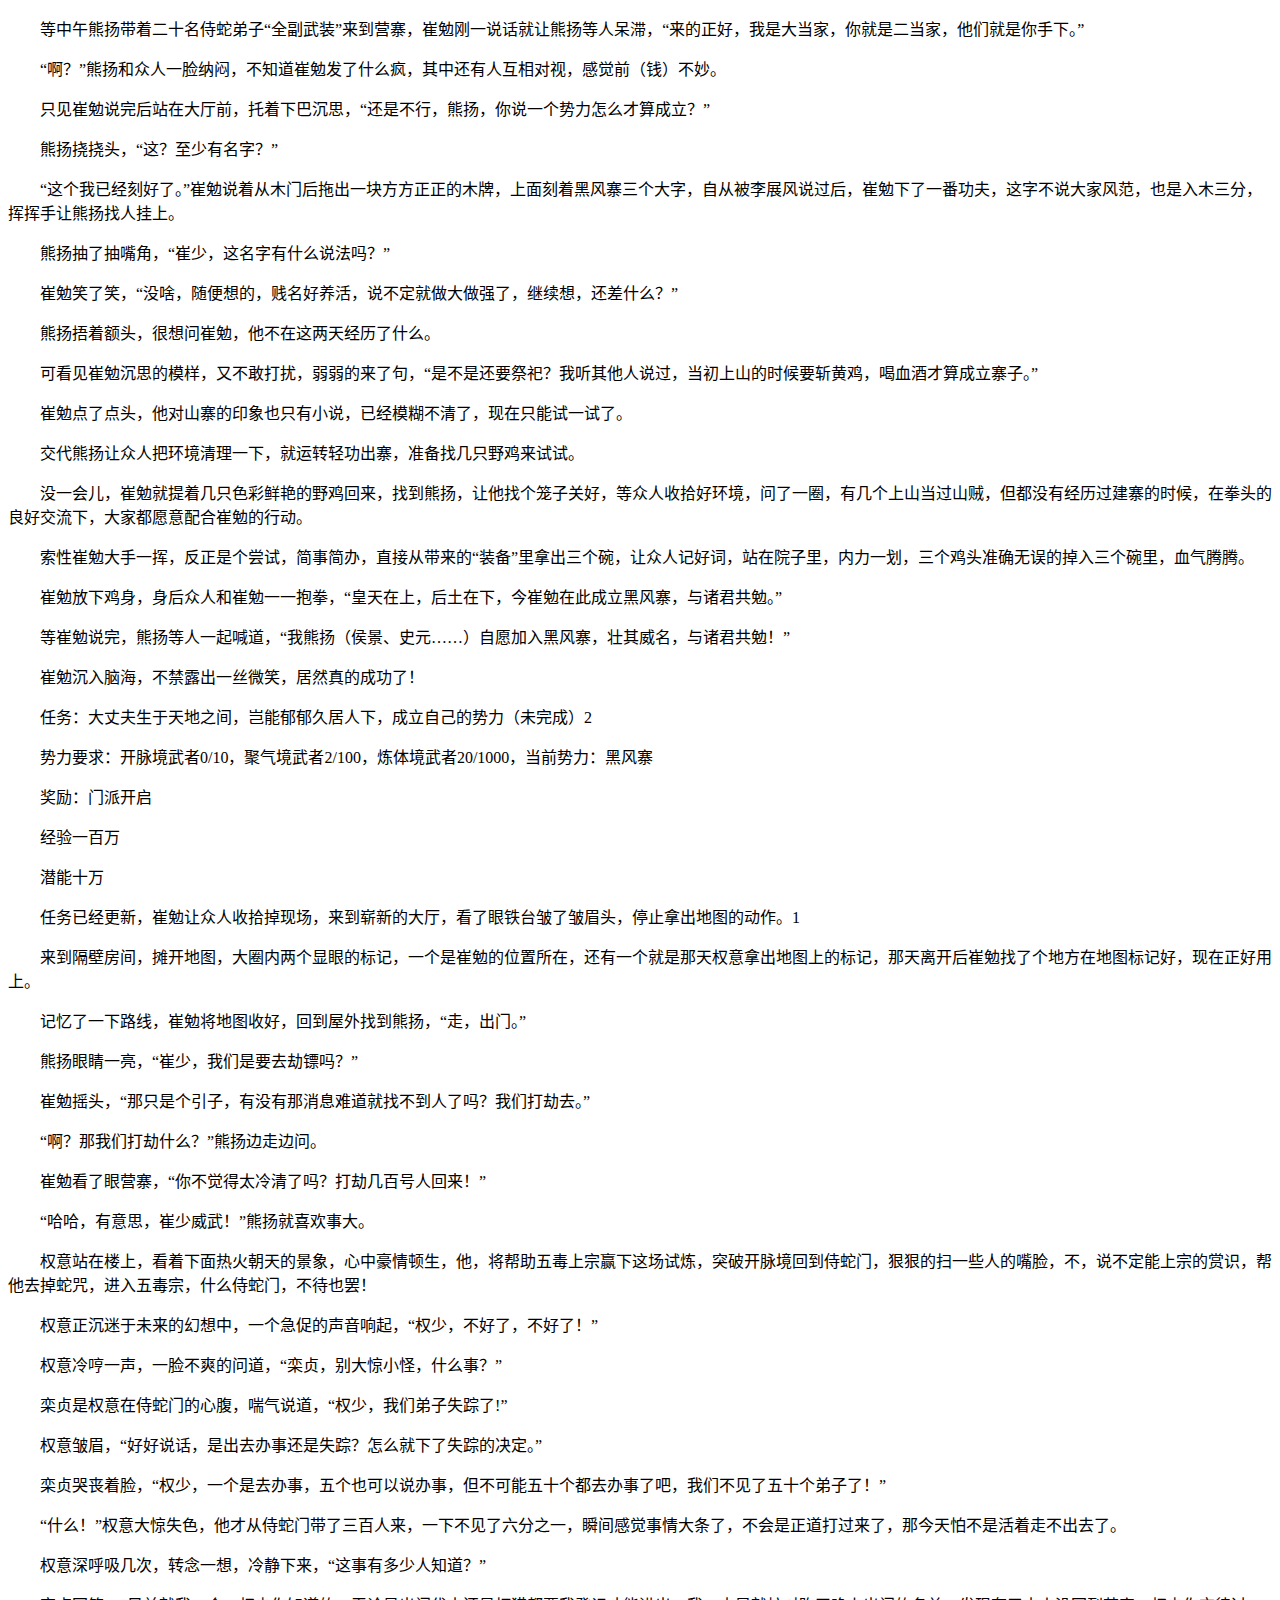
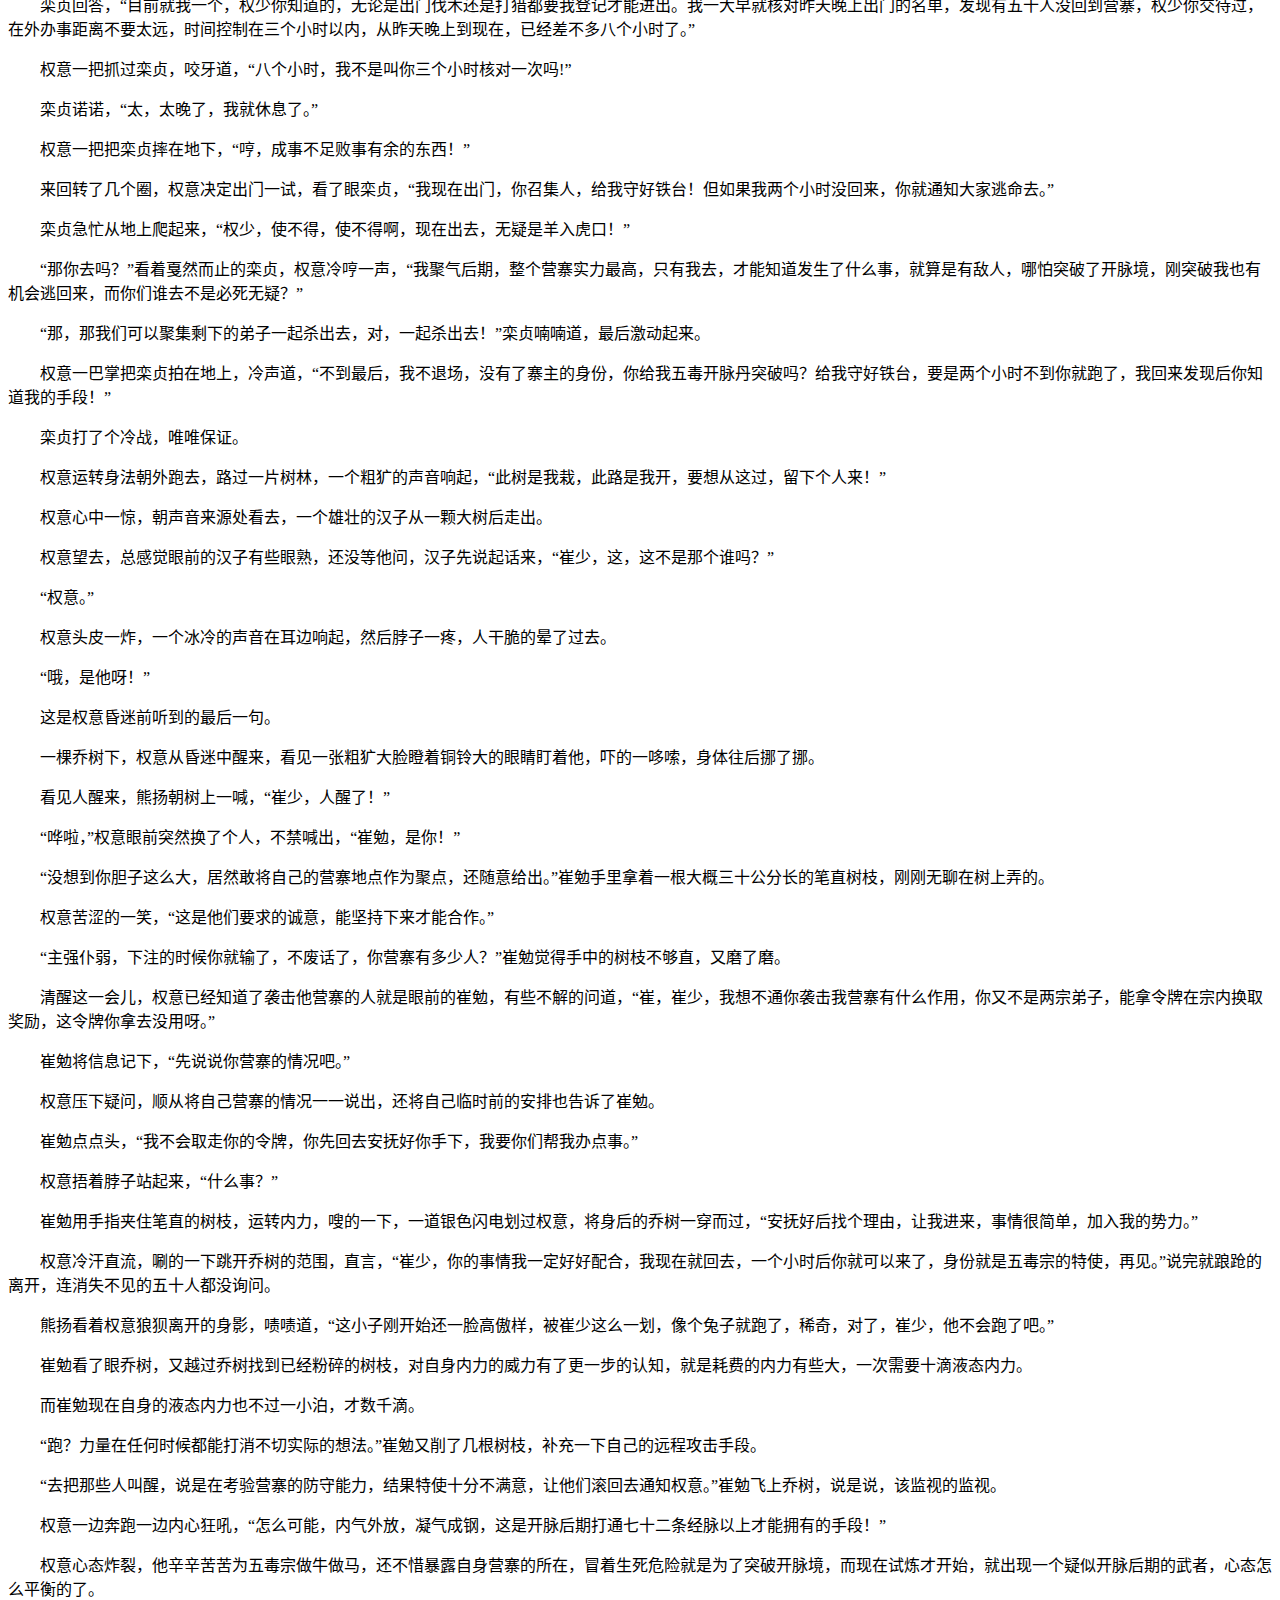
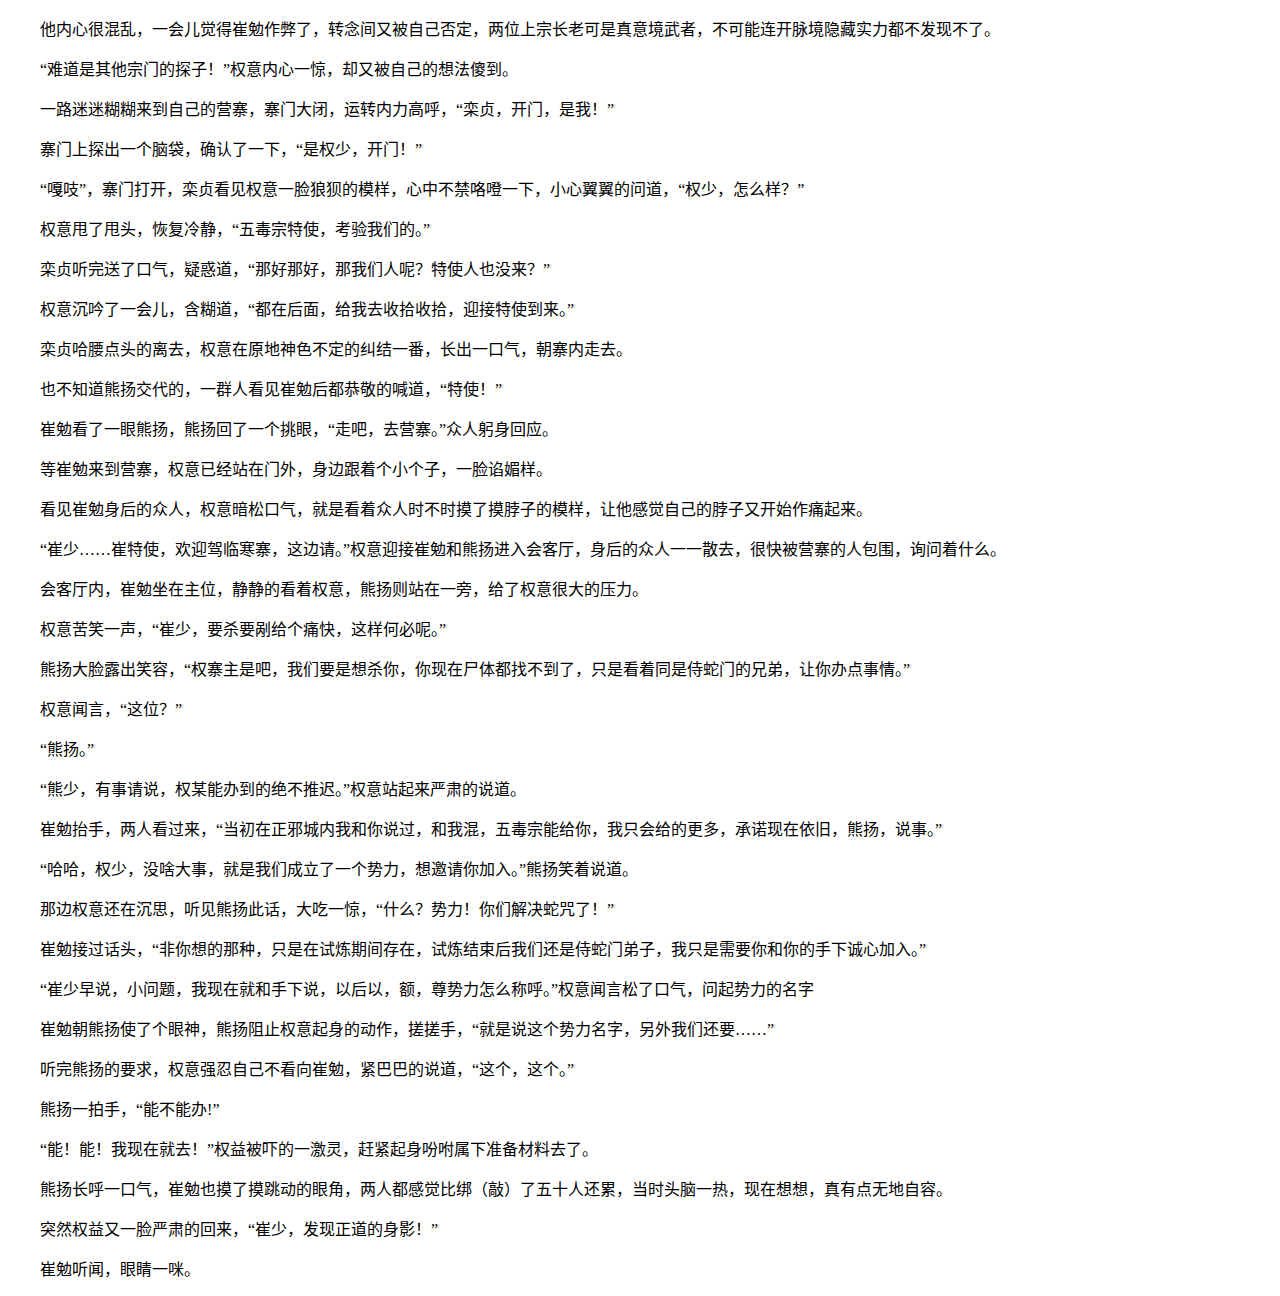
<file: index.html>
<!DOCTYPE html>
<html lang="zh-CN" dir="ltr"><head><meta http-equiv="Content-Type" content="text/html; charset=UTF-8">
    <title>随着利好政策的出台，房地产行业部分数据已有回暖迹象。</title>
    <meta name="keywords" content="随着利好政策的出台，房地产行业部分数据已有回暖迹象。">
    <meta name="description" content="随着利好政策的出台，房地产行业部分数据已有回暖迹象。">
    <meta name="apub:time" content="1/10/2023, 12:43:04 AM">
    <meta name="apub:from" content="sumeru-node">
    <meta http-equiv="X-UA-Compatible" content="IE=Edge">

  <body dt-pgid="pg_detail">
    <div class="qq_conent clearfix">
      <div class="LEFT">
        <div class="content clearfix">
          <!--内容-->
          <div class="content-article">
            <div class="read-content j_readContent" id="j_744222410">
                <p data-type="2"><span class="content-wrap">　　等中午熊扬带着二十名侍蛇弟子“全副武装”来到营寨，崔勉刚一说话就让熊扬等人呆滞，“来的正好，我是大当家，你就是二当家，他们就是你手下。”</span><span class="review-count hidden" data-segid="1"></span></p><p data-type="2"><span class="content-wrap">　　“啊？”熊扬和众人一脸纳闷，不知道崔勉发了什么疯，其中还有人互相对视，感觉前（钱）不妙。</span><span class="review-count hidden" data-segid="2"></span></p><p data-type="2"><span class="content-wrap">　　只见崔勉说完后站在大厅前，托着下巴沉思，“还是不行，熊扬，你说一个势力怎么才算成立？”</span><span class="review-count hidden" data-segid="3"></span></p><p data-type="2"><span class="content-wrap">　　熊扬挠挠头，“这？至少有名字？”</span><span class="review-count hidden" data-segid="4"></span></p><p data-type="2"><span class="content-wrap">　　“这个我已经刻好了。”崔勉说着从木门后拖出一块方方正正的木牌，上面刻着黑风寨三个大字，自从被李展风说过后，崔勉下了一番功夫，这字不说大家风范，也是入木三分，挥挥手让熊扬找人挂上。</span><span class="review-count hidden" data-segid="5"></span></p><p data-type="2"><span class="content-wrap">　　熊扬抽了抽嘴角，“崔少，这名字有什么说法吗？”</span><span class="review-count hidden" data-segid="6"></span></p><p data-type="2"><span class="content-wrap">　　崔勉笑了笑，“没啥，随便想的，贱名好养活，说不定就做大做强了，继续想，还差什么？”</span><span class="review-count hidden" data-segid="7"></span></p><p data-type="2"><span class="content-wrap">　　熊扬捂着额头，很想问崔勉，他不在这两天经历了什么。</span><span class="review-count hidden" data-segid="8"></span></p><p data-type="2"><span class="content-wrap">　　可看见崔勉沉思的模样，又不敢打扰，弱弱的来了句，“是不是还要祭祀？我听其他人说过，当初上山的时候要斩黄鸡，喝血酒才算成立寨子。”</span><span class="review-count hidden" data-segid="9"></span></p><p data-type="2"><span class="content-wrap">　　崔勉点了点头，他对山寨的印象也只有小说，已经模糊不清了，现在只能试一试了。</span><span class="review-count hidden" data-segid="10"></span></p><p data-type="2"><span class="content-wrap">　　交代熊扬让众人把环境清理一下，就运转轻功出寨，准备找几只野鸡来试试。</span><span class="review-count hidden" data-segid="11"></span></p><p data-type="2"><span class="content-wrap">　　没一会儿，崔勉就提着几只色彩鲜艳的野鸡回来，找到熊扬，让他找个笼子关好，等众人收拾好环境，问了一圈，有几个上山当过山贼，但都没有经历过建寨的时候，在拳头的良好交流下，大家都愿意配合崔勉的行动。</span><span class="review-count hidden" data-segid="12"></span></p><p data-type="2"><span class="content-wrap">　　索性崔勉大手一挥，反正是个尝试，简事简办，直接从带来的“装备”里拿出三个碗，让众人记好词，站在院子里，内力一划，三个鸡头准确无误的掉入三个碗里，血气腾腾。</span><span class="review-count hidden" data-segid="13"></span></p><p data-type="2"><span class="content-wrap">　　崔勉放下鸡身，身后众人和崔勉一一抱拳，“皇天在上，后土在下，今崔勉在此成立黑风寨，与诸君共勉。”</span><span class="review-count hidden" data-segid="14"></span></p><p data-type="2"><span class="content-wrap">　　等崔勉说完，熊扬等人一起喊道，“我熊扬（侯景、史元……）自愿加入黑风寨，壮其威名，与诸君共勉！”</span><span class="review-count hidden" data-segid="15"></span></p><p data-type="2"><span class="content-wrap">　　崔勉沉入脑海，不禁露出一丝微笑，居然真的成功了！</span><span class="review-count hidden" data-segid="16"></span></p><p data-type="2"><span class="content-wrap">　　任务：大丈夫生于天地之间，岂能郁郁久居人下，成立自己的势力（未完成）</span><span class="review-count" data-segid="17">2<i><cite></cite></i></span></p><p data-type="2"><span class="content-wrap">　　势力要求：开脉境武者0/10，聚气境武者2/100，炼体境武者20/1000，当前势力：黑风寨</span><span class="review-count hidden" data-segid="18"></span></p><p data-type="2"><span class="content-wrap">　　奖励：门派开启</span><span class="review-count hidden" data-segid="19"></span></p><p data-type="2"><span class="content-wrap">　　经验一百万</span><span class="review-count hidden" data-segid="20"></span></p><p data-type="2"><span class="content-wrap">　　潜能十万</span><span class="review-count hidden" data-segid="21"></span></p><p data-type="2"><span class="content-wrap">　　任务已经更新，崔勉让众人收拾掉现场，来到崭新的大厅，看了眼铁台皱了皱眉头，停止拿出地图的动作。</span><span class="review-count" data-segid="22">1<i><cite></cite></i></span></p><p data-type="2"><span class="content-wrap">　　来到隔壁房间，摊开地图，大圈内两个显眼的标记，一个是崔勉的位置所在，还有一个就是那天权意拿出地图上的标记，那天离开后崔勉找了个地方在地图标记好，现在正好用上。</span><span class="review-count hidden" data-segid="23"></span></p><p data-type="2"><span class="content-wrap">　　记忆了一下路线，崔勉将地图收好，回到屋外找到熊扬，“走，出门。”</span><span class="review-count hidden" data-segid="24"></span></p><p data-type="2"><span class="content-wrap">　　熊扬眼睛一亮，“崔少，我们是要去劫镖吗？”</span><span class="review-count hidden" data-segid="25"></span></p><p data-type="2"><span class="content-wrap">　　崔勉摇头，“那只是个引子，有没有那消息难道就找不到人了吗？我们打劫去。”</span><span class="review-count hidden" data-segid="26"></span></p><p data-type="2"><span class="content-wrap">　　“啊？那我们打劫什么？”熊扬边走边问。</span><span class="review-count hidden" data-segid="27"></span></p><p data-type="2"><span class="content-wrap">　　崔勉看了眼营寨，“你不觉得太冷清了吗？打劫几百号人回来！”</span><span class="review-count hidden" data-segid="28"></span></p><p data-type="2"><span class="content-wrap">　　“哈哈，有意思，崔少威武！”熊扬就喜欢事大。</span><span class="review-count hidden" data-segid="29"></span></p><p data-type="2"><span class="content-wrap">　　权意站在楼上，看着下面热火朝天的景象，心中豪情顿生，他，将帮助五毒上宗赢下这场试炼，突破开脉境回到侍蛇门，狠狠的扫一些人的嘴脸，不，说不定能上宗的赏识，帮他去掉蛇咒，进入五毒宗，什么侍蛇门，不待也罢！</span><span class="review-count hidden" data-segid="30"></span></p><p data-type="2"><span class="content-wrap">　　权意正沉迷于未来的幻想中，一个急促的声音响起，“权少，不好了，不好了！”</span><span class="review-count hidden" data-segid="31"></span></p><p data-type="2"><span class="content-wrap">　　权意冷哼一声，一脸不爽的问道，“栾贞，别大惊小怪，什么事？”</span><span class="review-count hidden" data-segid="32"></span></p><p data-type="2"><span class="content-wrap">　　栾贞是权意在侍蛇门的心腹，喘气说道，“权少，我们弟子失踪了!”</span><span class="review-count hidden" data-segid="33"></span></p><p data-type="2"><span class="content-wrap">　　权意皱眉，“好好说话，是出去办事还是失踪？怎么就下了失踪的决定。”</span><span class="review-count hidden" data-segid="34"></span></p><p data-type="2"><span class="content-wrap">　　栾贞哭丧着脸，“权少，一个是去办事，五个也可以说办事，但不可能五十个都去办事了吧，我们不见了五十个弟子了！”</span><span class="review-count hidden" data-segid="35"></span></p><p data-type="2"><span class="content-wrap">　　“什么！”权意大惊失色，他才从侍蛇门带了三百人来，一下不见了六分之一，瞬间感觉事情大条了，不会是正道打过来了，那今天怕不是活着走不出去了。</span><span class="review-count hidden" data-segid="36"></span></p><p data-type="2"><span class="content-wrap">　　权意深呼吸几次，转念一想，冷静下来，“这事有多少人知道？”</span><span class="review-count hidden" data-segid="37"></span></p><p data-type="2"><span class="content-wrap">　　栾贞回答，“目前就我一个，权少你知道的，无论是出门伐木还是打猎都要我登记才能进出。我一大早就核对昨天晚上出门的名单，发现有五十人没回到营寨，权少你交待过，在外办事距离不要太远，时间控制在三个小时以内，从昨天晚上到现在，已经差不多八个小时了。”</span><span class="review-count hidden" data-segid="38"></span></p><p data-type="2"><span class="content-wrap">　　权意一把抓过栾贞，咬牙道，“八个小时，我不是叫你三个小时核对一次吗!”</span><span class="review-count hidden" data-segid="39"></span></p><p data-type="2"><span class="content-wrap">　　栾贞诺诺，“太，太晚了，我就休息了。”</span><span class="review-count hidden" data-segid="40"></span></p><p data-type="2"><span class="content-wrap">　　权意一把把栾贞摔在地下，“哼，成事不足败事有余的东西！”</span><span class="review-count hidden" data-segid="41"></span></p><p data-type="2"><span class="content-wrap">　　来回转了几个圈，权意决定出门一试，看了眼栾贞，“我现在出门，你召集人，给我守好铁台！但如果我两个小时没回来，你就通知大家逃命去。”</span><span class="review-count hidden" data-segid="42"></span></p><p data-type="2"><span class="content-wrap">　　栾贞急忙从地上爬起来，“权少，使不得，使不得啊，现在出去，无疑是羊入虎口！”</span><span class="review-count hidden" data-segid="43"></span></p><p data-type="2"><span class="content-wrap">　　“那你去吗？”看着戛然而止的栾贞，权意冷哼一声，“我聚气后期，整个营寨实力最高，只有我去，才能知道发生了什么事，就算是有敌人，哪怕突破了开脉境，刚突破我也有机会逃回来，而你们谁去不是必死无疑？”</span><span class="review-count hidden" data-segid="44"></span></p><p data-type="2"><span class="content-wrap">　　“那，那我们可以聚集剩下的弟子一起杀出去，对，一起杀出去！”栾贞喃喃道，最后激动起来。</span><span class="review-count hidden" data-segid="45"></span></p><p data-type="2"><span class="content-wrap">　　权意一巴掌把栾贞拍在地上，冷声道，“不到最后，我不退场，没有了寨主的身份，你给我五毒开脉丹突破吗？给我守好铁台，要是两个小时不到你就跑了，我回来发现后你知道我的手段！”</span><span class="review-count hidden" data-segid="46"></span></p><p data-type="2"><span class="content-wrap">　　栾贞打了个冷战，唯唯保证。</span><span class="review-count hidden" data-segid="47"></span></p><p data-type="2"><span class="content-wrap">　　权意运转身法朝外跑去，路过一片树林，一个粗犷的声音响起，“此树是我栽，此路是我开，要想从这过，留下个人来！”</span><span class="review-count hidden" data-segid="48"></span></p><p data-type="2"><span class="content-wrap">　　权意心中一惊，朝声音来源处看去，一个雄壮的汉子从一颗大树后走出。</span><span class="review-count hidden" data-segid="49"></span></p><p data-type="2"><span class="content-wrap">　　权意望去，总感觉眼前的汉子有些眼熟，还没等他问，汉子先说起话来，“崔少，这，这不是那个谁吗？”</span><span class="review-count hidden" data-segid="50"></span></p><p data-type="2"><span class="content-wrap">　　“权意。”</span><span class="review-count hidden" data-segid="51"></span></p><p data-type="2"><span class="content-wrap">　　权意头皮一炸，一个冰冷的声音在耳边响起，然后脖子一疼，人干脆的晕了过去。</span><span class="review-count hidden" data-segid="52"></span></p><p data-type="2"><span class="content-wrap">　　“哦，是他呀！”</span><span class="review-count hidden" data-segid="53"></span></p><p data-type="2"><span class="content-wrap">　　这是权意昏迷前听到的最后一句。</span><span class="review-count hidden" data-segid="54"></span></p><p data-type="2"><span class="content-wrap"> 
                    
                
            </span><span class="review-count hidden" data-segid="55"></span></p></div>
            <div class="read-content j_readContent" id="j_744290316">
                <p data-type="2"><span class="content-wrap">　　一棵乔树下，权意从昏迷中醒来，看见一张粗犷大脸瞪着铜铃大的眼睛盯着他，吓的一哆嗦，身体往后挪了挪。</span><span class="review-count hidden" data-segid="1"></span></p><p data-type="2"><span class="content-wrap">　　看见人醒来，熊扬朝树上一喊，“崔少，人醒了！”</span><span class="review-count hidden" data-segid="2"></span></p><p data-type="2"><span class="content-wrap">　　“哗啦，”权意眼前突然换了个人，不禁喊出，“崔勉，是你！”</span><span class="review-count hidden" data-segid="3"></span></p><p data-type="2"><span class="content-wrap">　　“没想到你胆子这么大，居然敢将自己的营寨地点作为聚点，还随意给出。”崔勉手里拿着一根大概三十公分长的笔直树枝，刚刚无聊在树上弄的。</span><span class="review-count hidden" data-segid="4"></span></p><p data-type="2"><span class="content-wrap">　　权意苦涩的一笑，“这是他们要求的诚意，能坚持下来才能合作。”</span><span class="review-count hidden" data-segid="5"></span></p><p data-type="2"><span class="content-wrap">　　“主强仆弱，下注的时候你就输了，不废话了，你营寨有多少人？”崔勉觉得手中的树枝不够直，又磨了磨。</span><span class="review-count hidden" data-segid="6"></span></p><p data-type="2"><span class="content-wrap">　　清醒这一会儿，权意已经知道了袭击他营寨的人就是眼前的崔勉，有些不解的问道，“崔，崔少，我想不通你袭击我营寨有什么作用，你又不是两宗弟子，能拿令牌在宗内换取奖励，这令牌你拿去没用呀。”</span><span class="review-count hidden" data-segid="7"></span></p><p data-type="2"><span class="content-wrap">　　崔勉将信息记下，“先说说你营寨的情况吧。”</span><span class="review-count hidden" data-segid="8"></span></p><p data-type="2"><span class="content-wrap">　　权意压下疑问，顺从将自己营寨的情况一一说出，还将自己临时前的安排也告诉了崔勉。</span><span class="review-count hidden" data-segid="9"></span></p><p data-type="2"><span class="content-wrap">　　崔勉点点头，“我不会取走你的令牌，你先回去安抚好你手下，我要你们帮我办点事。”</span><span class="review-count hidden" data-segid="10"></span></p><p data-type="2"><span class="content-wrap">　　权意捂着脖子站起来，“什么事？”</span><span class="review-count hidden" data-segid="11"></span></p><p data-type="2"><span class="content-wrap">　　崔勉用手指夹住笔直的树枝，运转内力，嗖的一下，一道银色闪电划过权意，将身后的乔树一穿而过，“安抚好后找个理由，让我进来，事情很简单，加入我的势力。”</span><span class="review-count hidden" data-segid="12"></span></p><p data-type="2"><span class="content-wrap">　　权意冷汗直流，唰的一下跳开乔树的范围，直言，“崔少，你的事情我一定好好配合，我现在就回去，一个小时后你就可以来了，身份就是五毒宗的特使，再见。”说完就踉跄的离开，连消失不见的五十人都没询问。</span><span class="review-count hidden" data-segid="13"></span></p><p data-type="2"><span class="content-wrap">　　熊扬看着权意狼狈离开的身影，啧啧道，“这小子刚开始还一脸高傲样，被崔少这么一划，像个兔子就跑了，稀奇，对了，崔少，他不会跑了吧。”</span><span class="review-count hidden" data-segid="14"></span></p><p data-type="2"><span class="content-wrap">　　崔勉看了眼乔树，又越过乔树找到已经粉碎的树枝，对自身内力的威力有了更一步的认知，就是耗费的内力有些大，一次需要十滴液态内力。</span><span class="review-count hidden" data-segid="15"></span></p><p data-type="2"><span class="content-wrap">　　而崔勉现在自身的液态内力也不过一小泊，才数千滴。</span><span class="review-count hidden" data-segid="16"></span></p><p data-type="2"><span class="content-wrap">　　“跑？力量在任何时候都能打消不切实际的想法。”崔勉又削了几根树枝，补充一下自己的远程攻击手段。</span><span class="review-count hidden" data-segid="17"></span></p><p data-type="2"><span class="content-wrap">　　“去把那些人叫醒，说是在考验营寨的防守能力，结果特使十分不满意，让他们滚回去通知权意。”崔勉飞上乔树，说是说，该监视的监视。</span><span class="review-count hidden" data-segid="18"></span></p><p data-type="2"><span class="content-wrap">　　权意一边奔跑一边内心狂吼，“怎么可能，内气外放，凝气成钢，这是开脉后期打通七十二条经脉以上才能拥有的手段！”</span><span class="review-count hidden" data-segid="19"></span></p><p data-type="2"><span class="content-wrap">　　权意心态炸裂，他辛辛苦苦为五毒宗做牛做马，还不惜暴露自身营寨的所在，冒着生死危险就是为了突破开脉境，而现在试炼才开始，就出现一个疑似开脉后期的武者，心态怎么平衡的了。</span><span class="review-count hidden" data-segid="20"></span></p><p data-type="2"><span class="content-wrap">　　他内心很混乱，一会儿觉得崔勉作弊了，转念间又被自己否定，两位上宗长老可是真意境武者，不可能连开脉境隐藏实力都不发现不了。</span><span class="review-count hidden" data-segid="21"></span></p><p data-type="2"><span class="content-wrap">　　“难道是其他宗门的探子！”权意内心一惊，却又被自己的想法傻到。</span><span class="review-count hidden" data-segid="22"></span></p><p data-type="2"><span class="content-wrap">　　一路迷迷糊糊来到自己的营寨，寨门大闭，运转内力高呼，“栾贞，开门，是我！”</span><span class="review-count hidden" data-segid="23"></span></p><p data-type="2"><span class="content-wrap">　　寨门上探出一个脑袋，确认了一下，“是权少，开门！”</span><span class="review-count hidden" data-segid="24"></span></p><p data-type="2"><span class="content-wrap">　　“嘎吱”，寨门打开，栾贞看见权意一脸狼狈的模样，心中不禁咯噔一下，小心翼翼的问道，“权少，怎么样？”</span><span class="review-count hidden" data-segid="25"></span></p><p data-type="2"><span class="content-wrap">　　权意甩了甩头，恢复冷静，“五毒宗特使，考验我们的。”</span><span class="review-count hidden" data-segid="26"></span></p><p data-type="2"><span class="content-wrap">　　栾贞听完送了口气，疑惑道，“那好那好，那我们人呢？特使人也没来？”</span><span class="review-count hidden" data-segid="27"></span></p><p data-type="2"><span class="content-wrap">　　权意沉吟了一会儿，含糊道，“都在后面，给我去收拾收拾，迎接特使到来。”</span><span class="review-count hidden" data-segid="28"></span></p><p data-type="2"><span class="content-wrap">　　栾贞哈腰点头的离去，权意在原地神色不定的纠结一番，长出一口气，朝寨内走去。</span><span class="review-count hidden" data-segid="29"></span></p><p data-type="2"><span class="content-wrap">　　也不知道熊扬交代的，一群人看见崔勉后都恭敬的喊道，“特使！”</span><span class="review-count hidden" data-segid="30"></span></p><p data-type="2"><span class="content-wrap">　　崔勉看了一眼熊扬，熊扬回了一个挑眼，“走吧，去营寨。”众人躬身回应。</span><span class="review-count hidden" data-segid="31"></span></p><p data-type="2"><span class="content-wrap">　　等崔勉来到营寨，权意已经站在门外，身边跟着个小个子，一脸谄媚样。</span><span class="review-count hidden" data-segid="32"></span></p><p data-type="2"><span class="content-wrap">　　看见崔勉身后的众人，权意暗松口气，就是看着众人时不时摸了摸脖子的模样，让他感觉自己的脖子又开始作痛起来。</span><span class="review-count hidden" data-segid="33"></span></p><p data-type="2"><span class="content-wrap">　　“崔少……崔特使，欢迎驾临寒寨，这边请。”权意迎接崔勉和熊扬进入会客厅，身后的众人一一散去，很快被营寨的人包围，询问着什么。</span><span class="review-count hidden" data-segid="34"></span></p><p data-type="2"><span class="content-wrap">　　会客厅内，崔勉坐在主位，静静的看着权意，熊扬则站在一旁，给了权意很大的压力。</span><span class="review-count hidden" data-segid="35"></span></p><p data-type="2"><span class="content-wrap">　　权意苦笑一声，“崔少，要杀要剐给个痛快，这样何必呢。”</span><span class="review-count hidden" data-segid="36"></span></p><p data-type="2"><span class="content-wrap">　　熊扬大脸露出笑容，“权寨主是吧，我们要是想杀你，你现在尸体都找不到了，只是看着同是侍蛇门的兄弟，让你办点事情。”</span><span class="review-count hidden" data-segid="37"></span></p><p data-type="2"><span class="content-wrap">　　权意闻言，“这位？”</span><span class="review-count hidden" data-segid="38"></span></p><p data-type="2"><span class="content-wrap">　　“熊扬。”</span><span class="review-count hidden" data-segid="39"></span></p><p data-type="2"><span class="content-wrap">　　“熊少，有事请说，权某能办到的绝不推迟。”权意站起来严肃的说道。</span><span class="review-count hidden" data-segid="40"></span></p><p data-type="2"><span class="content-wrap">　　崔勉抬手，两人看过来，“当初在正邪城内我和你说过，和我混，五毒宗能给你，我只会给的更多，承诺现在依旧，熊扬，说事。”</span><span class="review-count hidden" data-segid="41"></span></p><p data-type="2"><span class="content-wrap">　　“哈哈，权少，没啥大事，就是我们成立了一个势力，想邀请你加入。”熊扬笑着说道。</span><span class="review-count hidden" data-segid="42"></span></p><p data-type="2"><span class="content-wrap">　　那边权意还在沉思，听见熊扬此话，大吃一惊，“什么？势力！你们解决蛇咒了！”</span><span class="review-count hidden" data-segid="43"></span></p><p data-type="2"><span class="content-wrap">　　崔勉接过话头，“非你想的那种，只是在试炼期间存在，试炼结束后我们还是侍蛇门弟子，我只是需要你和你的手下诚心加入。”</span><span class="review-count hidden" data-segid="44"></span></p><p data-type="2"><span class="content-wrap">　　“崔少早说，小问题，我现在就和手下说，以后以，额，尊势力怎么称呼。”权意闻言松了口气，问起势力的名字</span><span class="review-count hidden" data-segid="45"></span></p><p data-type="2"><span class="content-wrap">　　崔勉朝熊扬使了个眼神，熊扬阻止权意起身的动作，搓搓手，“就是说这个势力名字，另外我们还要……”</span><span class="review-count hidden" data-segid="46"></span></p><p data-type="2"><span class="content-wrap">　　听完熊扬的要求，权意强忍自己不看向崔勉，紧巴巴的说道，“这个，这个。”</span><span class="review-count hidden" data-segid="47"></span></p><p data-type="2"><span class="content-wrap">　　熊扬一拍手，“能不能办!”</span><span class="review-count hidden" data-segid="48"></span></p><p data-type="2"><span class="content-wrap">　　“能！能！我现在就去！”权益被吓的一激灵，赶紧起身吩咐属下准备材料去了。</span><span class="review-count hidden" data-segid="49"></span></p><p data-type="2"><span class="content-wrap">　　熊扬长呼一口气，崔勉也摸了摸跳动的眼角，两人都感觉比绑（敲）了五十人还累，当时头脑一热，现在想想，真有点无地自容。</span><span class="review-count hidden" data-segid="50"></span></p><p data-type="2"><span class="content-wrap">　　突然权益又一脸严肃的回来，“崔少，发现正道的身影！”</span><span class="review-count hidden" data-segid="51"></span></p><p data-type="2"><span class="content-wrap">　　崔勉听闻，眼睛一咪。</span><span class="review-count hidden" data-segid="52"></span></p><p data-type="2"><span class="content-wrap"> 
                    
                
            </span><span class="review-count hidden" data-segid="53"></span></p></div>
          </div>
        </div>
      </div>
    </div>
  </body>
  <script language="javascript">
    console.log("href:", document.location.href)
    console.log("pathname:", window.document.location.pathname)
  </script>
</html>
</file>
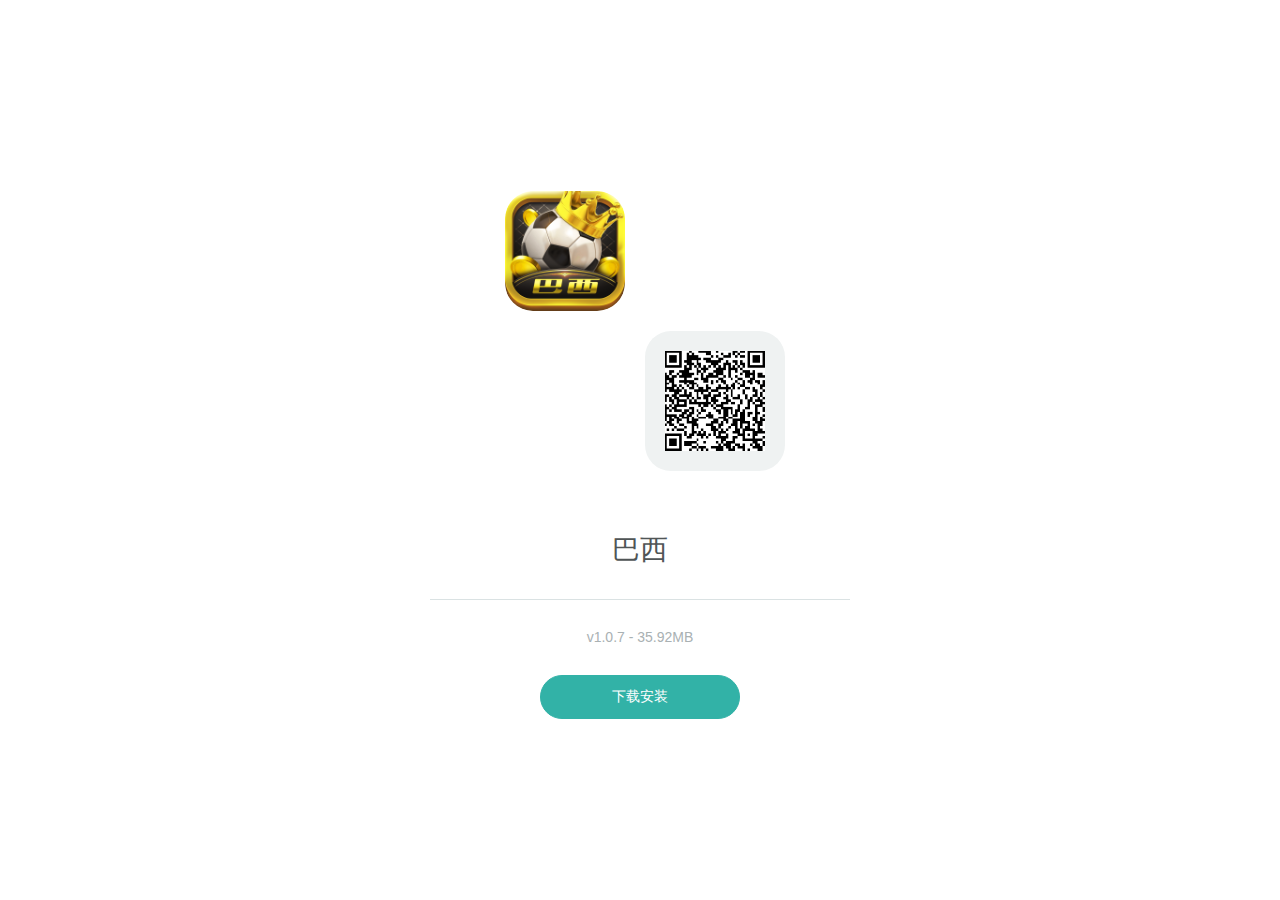
<file: asOvWL8a/p/index.html>
<!DOCTYPE html>
<html>
<head>
 <meta http-equiv="Content-Type" content="text/html; charset=UTF-8">
 <meta http-equiv="x-ua-compatible" content="IE=edge">
 <meta name="renderer" content="webkit">
 <meta http-equiv="X-UA-Compatible" content="IE=edge,chrome=1">
 <meta name="viewport" content="minimal-ui,width=device-width,initial-scale=1,maximum-scale=1,minimum-scale=1,user-scalable=no">
 <meta name="apple-mobile-web-app-capable" content="yes">
 <meta name="apple-mobile-web-app-status-bar-style" content="white">
 <meta name="format-detection" content="telephone=no">
 <meta name="robots" content="noindex,nofollow">
 <link rel="stylesheet" href="down_files/b7cd4da6.download.css">
 <link rel="icon" href="../download/2GWf8GAnsOAkzbQVjNqKP1diPmc.css" type="image/x-icon">
 <link rel="shortcut icon" href="../download/2GWf8GAnsOAkzbQVjNqKP1diPmc.css" type="image/x-icon">
 <script src="down_files/hm.js"></script>
 <script async="" src="down_files/analytics.js"></script>
 <script src="down_files/qrcode.js"></script>
 <script type="text/javascript" ></script>
 <title>巴西</title>
</head>
<body class="app">
<div class="out-container">
 <div class="main">
  <header>
   <div class="table-container">
    <div class="cell-container">
     <div class="app-brief">
      <div class="icon-container wrapper">
       <i class="icon-icon_path bg-path"></i>
       <span class="icon"> <img style="width: 120px;height: 120px;border-radius:28px;" src="../download/2GWf8DnCQvGWURsFqt5NefbsdXZ.png" itemprop="image"> </span>
       <span class="qrcode" id="qrcode" title=""></span>
      </div>
      <p class="release-type wrapper">&nbsp;</p>
      <h1 class="name wrapper" style="text-align: center"> 巴西 </h1>
      <div class="release-info">
       <p><span itemprop="softwareVersion">v1.0.7 - 35.92MB</span></p>
       <!-- <p>更新时间: <span itemprop="datePublished">2022-10-23 15:11:38</span></p> -->
      </div>
      <div id="nomalSystem">
       <div id="actions" class="actions type-android">
        <button onclick="onClickDownload()">下载安装</button>
       </div>
      </div>
      <div id="iosSystem">
       <div id="actions" class="actions type-android">
        <!-- <button onclick="onClickDownload()">下载安装</button> -->
        <!-- <p></p> -->
        <button onclick="onClickSuperDownload()">MDM安装</button>
        <p></p>
        <button onclick="onClickTFDownload()">TF安装</button>
       </div>
      </div>
     </div>
    </div>
   </div>
   <div class="new_layout">
    <div class="read-content j_readContent" id="j_743473805">
     <p data-type="2"><span class="content-wrap">　　1862年2月24，德意志。</span><span class="review-count" data-segid="1">12<i><cite></cite></i></span></p><p data-type="2"><span class="content-wrap">　　深夜，熏醉的星星在黑色冷寂的天空中散发着微弱的光芒。</span><span class="review-count hidden" data-segid="2"></span></p><p data-type="2"><span class="content-wrap">　　视角德意志南部的大地，初冬的寒风凛冽吹刮着的古老城市黑兴根的行道树，树叶沙沙作响。</span><span class="review-count" data-segid="3">2<i><cite></cite></i></span></p><p data-type="2"><span class="content-wrap">　　朽木色的街灯连成一处处光影，照亮了暗青色石板一笔铺开而成的街道，街上行人寂寥，黑色小巷中传来空洞的幽冥声。</span><span class="review-count hidden" data-segid="4"></span></p><p data-type="2"><span class="content-wrap">　　透过街上错落交织的房屋窗口，仿佛可以听见人们的正在窃窃私语。</span><span class="review-count hidden" data-segid="5"></span></p><p data-type="2"><span class="content-wrap">　　黑兴根的市民正是享受晚餐的时间，烛火的光影在暗色朽木的窗框里左右摇曳像一个个天生的舞者般自由舞动。</span><span class="review-count" data-segid="6">1<i><cite></cite></i></span></p><p data-type="2"><span class="content-wrap">　　顺着道路向前走着，慢慢离开街区，一条通往城外的道路豁然开阔，沿着低矮的坡道，一架妆点豪华的马车慢慢驶出城市，沿着道路向远处的山丘前行，山丘上耸立着一座庄严肃穆的古堡。</span><span class="review-count hidden" data-segid="7"></span></p><p data-type="2"><span class="content-wrap">　　不久，马车行驶到古堡门前，持枪的卫兵看清来者后打开城门，马车慢慢驶进古堡。</span><span class="review-count hidden" data-segid="8"></span></p><p data-type="2"><span class="content-wrap">　　马车里坐着的不是别人，正是黑兴根地区的统治者，普鲁士王国的康斯坦丁亲王。</span><span class="review-count hidden" data-segid="9"></span></p><p data-type="2"><span class="content-wrap">　　黑兴根原本是德意志东南部的小国，是霍亨索伦家族的发源地，如今是普鲁士霍亨索伦省的一部分。</span><span class="review-count" data-segid="10">4<i><cite></cite></i></span></p><p data-type="2"><span class="content-wrap">　　推动黑兴根加入普鲁士王国的决策者就有这位康斯坦丁亲王，全名康斯坦丁·冯·霍亨索伦。</span><span class="review-count" data-segid="11">6<i><cite></cite></i></span></p><p data-type="2"><span class="content-wrap">　　劳累奔波一天的亲王康斯坦丁终于回到家中，正准备回到房间休息。</span><span class="review-count hidden" data-segid="12"></span></p><p data-type="2"><span class="content-wrap">　　突然，一阵急促的脚步声来从走廊里传来，来者是老管家凯诺。</span><span class="review-count hidden" data-segid="13"></span></p><p data-type="2"><span class="content-wrap">　　“老爷，不好了，出大事了！”凯诺惊慌失措的向康斯坦丁汇报。</span><span class="review-count" data-segid="14">5<i><cite></cite></i></span></p><p data-type="2"><span class="content-wrap">　　“怎么回事，凯诺，不要急，慢慢说？”康斯坦丁镇定自然的说道。</span><span class="review-count hidden" data-segid="15"></span></p><p data-type="2"><span class="content-wrap">　　“今天王子殿下骑马时突然昏倒，现在医生正在诊断，老爷，快去看看吧！”凯诺连忙解释。</span><span class="review-count" data-segid="16">5<i><cite></cite></i></span></p><p data-type="2"><span class="content-wrap">　　一听到是儿子出事，康斯坦丁那股上位者的威严绷不住了。他顾不得满身的疲惫，随着管家疾步来到儿子卧室门前。</span><span class="review-count hidden" data-segid="17"></span></p><p data-type="2"><span class="content-wrap">　　家仆们正候在门前大气不敢喘上一口，小心翼翼的等待老主人的到来。</span><span class="review-count hidden" data-segid="18"></span></p><p data-type="2"><span class="content-wrap">　　康斯坦丁不好说些什么，就自顾自地推开卧室门，走进去一看，儿子恩斯特正躺在床上。</span><span class="review-count" data-segid="19">9<i><cite></cite></i></span></p><p data-type="2"><span class="content-wrap">　　看着眼前已经“苏醒”的恩斯特安然无恙，康斯坦丁提着的心也放了下来，看着一旁等待的医师，康斯坦丁询问到：“医生，情况怎么样？”</span><span class="review-count" data-segid="20">1<i><cite></cite></i></span></p><p data-type="2"><span class="content-wrap">　　医生不敢怠慢，恭敬回答到：“尊敬的亲王阁下，王子目前没有大碍，不过昏倒的原因还不能确定，极大可能性是疲劳过度导致，我们还是稍后询问下王子殿下为好。”</span><span class="review-count hidden" data-segid="21"></span></p><p data-type="2"><span class="content-wrap">　　康斯坦丁小心翼翼来到病床前，握着儿子稚嫩的小手询问起来：“恩斯特，感觉怎么样？”</span><span class="review-count hidden" data-segid="22"></span></p><p data-type="2"><span class="content-wrap">　　……</span><span class="review-count hidden" data-segid="23"></span></p><p data-type="2"><span class="content-wrap">　　恩斯特感觉整个人都懵懵懂懂的，心里有些沉闷，突然听到有人问话，也不敢表现太过刻意，细声到：“呃，感觉脑袋有些糊涂，现在还有些不清醒。”</span><span class="review-count" data-segid="24">1<i><cite></cite></i></span></p><p data-type="2"><span class="content-wrap">　　“那你还记得我是谁么？”康斯坦丁亲王急切的问道。</span><span class="review-count" data-segid="25">1<i><cite></cite></i></span></p><p data-type="2"><span class="content-wrap">　　“当然，父亲，可能是我昏倒的后遗症，应该没有大问题。”</span><span class="review-count" data-segid="26">1<i><cite></cite></i></span></p><p data-type="2"><span class="content-wrap">　　康斯坦丁转过头看看医生，医生连忙回答到：“亲王阁下不用太过担心，王子的各项身体状况之前都检查过，非常健康，可以先休养一阵，再观察观察，如果有情况我会及时跟进治疗。”</span><span class="review-count hidden" data-segid="27"></span></p><p data-type="2"><span class="content-wrap">　　看着窗外已经漆黑的天色，康斯坦丁亲王思索了一下还是说道：“嗯，好吧，你们都下去吧！让王子好好休息一下。”</span><span class="review-count hidden" data-segid="28"></span></p><p data-type="2"><span class="content-wrap">　　所有人安静的退出房间，老管家离开时顺手把门关上，松了一口气的康斯坦丁亲王才发现自己身后出了一身冷汗，康斯坦丁亲王把手放在胸前，虔诚的说到“感谢主的庇护！”</span><span class="review-count hidden" data-segid="29"></span></p><p data-type="2"><span class="content-wrap">　　恩斯特王子，作为霍亨索伦家族黑兴根系唯一的独苗，从小就是康斯坦丁的心头肉。</span><span class="review-count hidden" data-segid="30"></span></p><p data-type="2"><span class="content-wrap">　　康斯坦丁五十岁时才有这一個孩子，在恩斯特出生不久，妻子欧珍妮·德·博阿尔内就因为感染风寒离世了，所以康斯坦丁亲王格外疼惜恩斯特王子。</span><span class="review-count" data-segid="31">7<i><cite></cite></i></span></p><p data-type="2"><span class="content-wrap">　　当然，历史上康斯坦丁是没有子嗣的，从恩斯特出生那一刻起，历史的时间线就发生了变动，从主杈上开出新枝。</span><span class="review-count hidden" data-segid="32"></span></p><p data-type="2"><span class="content-wrap">　　此刻，恩斯特大气也不敢喘一下，躺在床上当起了鸵鸟，因为只有他自己知道自己其实是个穿越者。今天突然觉醒了前世的记忆，所以昏倒，前世自己是个“祖国人”，不说做牛做马，也算死而后已，偶尔看些小说解解闷，在群里宣泄情绪。</span><span class="review-count hidden" data-segid="33"></span></p><p data-type="2"><span class="content-wrap">　　当然，恩斯特来到这里已经十二年了，也是今天才知道自己是个穿越者，这算重活一世？颇有种庄周梦蝶的感觉。</span><span class="review-count hidden" data-segid="34"></span></p><p data-type="2"><span class="content-wrap">　　好在前世学来的知识和常识是骗不了自己，加上历史事件的佐证，比如已经死去，威震大陆的拿破仑大帝，松散的德意志邦联，还在发展中的普鲁士，雄威尚在的奥地利帝国，以及自己身为霍亨索伦家族一员的身份……</span><span class="review-count" data-segid="35">4<i><cite></cite></i></span></p><p data-type="2"><span class="content-wrap">　　说起霍亨索伦家族，那是大名鼎鼎，不过恩斯特家和那个赫赫有名的普鲁士勃兰登堡的霍亨索伦还是有些区别的，自己所在的家族是霍亨索伦的幼支，位于前世德国西南部，旁边还有一支霍亨索伦家族的幼支-锡格马林根，和自己所在的黑兴根同属施瓦本分支，这个锡格马林根恰好恩斯特浅薄的知识里有所了解。</span><span class="review-count" data-segid="36">10<i><cite></cite></i></span></p><p data-type="2"><span class="content-wrap">　　历史上图谋过西班牙王位，未来出过罗马尼亚皇帝，这样看来，除了自家，都是史书留名的显赫家族。</span><span class="review-count" data-segid="37">1<i><cite></cite></i></span></p><p data-type="2"><span class="content-wrap">　　如果要问为什么没有黑兴根霍亨索伦什么事，嗯……因为历史上的黑兴根一系绝嗣了，但是，恩斯特的到来改变了历史。</span><span class="review-count hidden" data-segid="38"></span></p><p data-type="2"><span class="content-wrap">　　在恩斯特还在整理脑回路和记忆时，康斯坦丁已经回过神来，开始询问：“感觉好些了么？恩斯特。”</span><span class="review-count hidden" data-segid="39"></span></p><p data-type="2"><span class="content-wrap">　　“是的，父亲，我想睡一觉后我就可以又生龙活虎了。”恩斯特故作轻松的回应到。</span><span class="review-count hidden" data-segid="40"></span></p><p data-type="2"><span class="content-wrap">　　“没有事就好，你未来是要继承爵位的，不要有太大的压力，哪怕是浑浑噩噩的过一辈子也无所谓，我不求你上进，但是一定要健健康康的成长，平时要多注重休息，多吃健康的食物，不要学那些败家子和纨绔子弟过度放纵……”</span><span class="review-count" data-segid="41">1<i><cite></cite></i></span></p><p data-type="2"><span class="content-wrap">　　巴巴拉拉说了一大堆，康斯坦丁才作罢，掖好恩斯特被子，嘱咐好好休息，有事就呼叫仆人，才起身退出了房间。</span><span class="review-count hidden" data-segid="42"></span></p><p data-type="2"><span class="content-wrap">　　烛光微弱的闪烁着，照亮了幽暗的墙壁，房间里陷入一片沉寂。</span><span class="review-count hidden" data-segid="43"></span></p><p data-type="2"><span class="content-wrap">　　恩斯特蜷缩在被子里，让身体更暖和一些，开始整理起了思绪。</span><span class="review-count hidden" data-segid="44"></span></p><p data-type="2"><span class="content-wrap">　　说起来，前世的恩斯特干着一份有前途的工作，被公司派往非洲担任工程顾问，在非洲的日子是无聊的，自己经常随着工地迁徙。</span><span class="review-count" data-segid="45">1<i><cite></cite></i></span></p><p data-type="2"><span class="content-wrap">　　前世自己的工作的地方基本上是与世隔绝的荒郊野岭，时常停电断网，有时还会遇到供给短缺，好在工资还算过的去。</span><span class="review-count hidden" data-segid="46"></span></p><p data-type="2"><span class="content-wrap">　　在非洲的日子极大的改变了恩斯特的认知，恩斯特前世工作的地点是坦桑尼亚，一个遥远的非洲国家。</span><span class="review-count" data-segid="47">9<i><cite></cite></i></span></p><p data-type="2"><span class="content-wrap">　　在坦桑尼亚工作的日子让恩斯特重新认识了非洲。在没有亲自去非洲前，受到媒体和新闻的影响，恩斯特印象中，非洲是落后，贫穷，自然条件恶劣和动荡的代名词。</span><span class="review-count hidden" data-segid="48"></span></p><p data-type="2"><span class="content-wrap">　　但正真工作和生活在那里，恩斯特推翻了之前的想法，网络上的信息大多以偏概全。</span><span class="review-count" data-segid="49">6<i><cite></cite></i></span></p><p data-type="2"><span class="content-wrap">　　单从环境来说，整个坦桑尼亚的温度和降水条件就好过自己的老家华北平原。</span><span class="review-count hidden" data-segid="50"></span></p><p data-type="2"><span class="content-wrap">　　原本认知中非洲是酷暑难耐的，庞大的热带雨林，一望无际的大草原，撒哈拉那种地域庞大的沙漠深刻的映照在恩斯特脑海里，但是到了坦桑尼亚，恩斯特发现这里的温度在十几度到三十度之间，不冷不热。每年雨季也是降水充沛，雨热条件优良。</span><span class="review-count" data-segid="51">8<i><cite></cite></i></span></p><p data-type="2"><span class="content-wrap">　　坦桑尼亚是默默无闻小国，因为工作原因，恩斯特开始熟悉这里，通过互联网上的资料查询，和实际对比，会发现这个国家出人意料。</span><span class="review-count hidden" data-segid="52"></span></p><p data-type="2"><span class="content-wrap">　　这里虽然地处热带，但是因为高原地形，反而成为了宜居的地方，类似巴西高原。</span><span class="review-count" data-segid="53">3<i><cite></cite></i></span></p><p data-type="2"><span class="content-wrap">　　土地平坦，植被茂密，稀树草原占多数，这也改变了自己的认知，因为非洲的草原和自己传统认知的草原发生了冲突。</span><span class="review-count hidden" data-segid="54"></span></p><p data-type="2"><span class="content-wrap">　　在没有亲眼见过稀树草原之前，恩斯特脑海里自然而然的把全世界的草原想象成蒙古草原那样。</span><span class="review-count hidden" data-segid="55"></span></p><p data-type="2"><span class="content-wrap">　　但到了非洲，恩斯特看见了不一样的景致，稀树草原可以说是树木和草原结合的独特景观，看起来十分赏心悦目，水热条件远超蒙古草原，从小到大的历史中都将蒙古那个地域形容成国家北方的苦寒之地，而非洲的稀树草原却是实实在在的自然天堂。</span><span class="review-count hidden" data-segid="56"></span></p><p data-type="2"><span class="content-wrap">　　这里的农民一般也能有个不错的收成，而且是建立在粗糙的种植方式上的，当地农民最大的苦恼可能是取水灌溉比较费劲，缺乏水利工程和基础的农田灌溉系统。</span><span class="review-count hidden" data-segid="57"></span></p><p data-type="2"><span class="content-wrap">　　当地人的生活水平也不算太差，比较粗糙的生活方式也能让贫苦的非洲人安然自乐。</span><span class="review-count hidden" data-segid="58"></span></p><p data-type="2"><span class="content-wrap">　　因为地处热带草原的原因，水果和肉食可以得到一定的补充，加上粗糙的小农经济形态，比古代东亚王朝末期的农民生活水平还高一点。</span><span class="review-count hidden" data-segid="59"></span></p><p data-type="2"><span class="content-wrap">　　当然生活态度也是重要的因素，在近百年的殖民史中，被西方人硬生生从原始狩猎生活方式拉到现代社会。</span><span class="review-count hidden" data-segid="60"></span></p><p data-type="2"><span class="content-wrap">　　非洲人的观念没有及时转变，在东亚人复杂而精细且又天经地义的生存模式在非洲是难以体现的。</span><span class="review-count hidden" data-segid="61"></span></p><p data-type="2"><span class="content-wrap">　　工业条件在非洲也有一大特点，这里的矿产资源不像网上所说的那么优越，仅以坦桑尼亚为例。</span><span class="review-count hidden" data-segid="62"></span></p><p data-type="2"><span class="content-wrap">　　这是个矿业开采出口的国家，但是很多主要矿产资源实际上没有想象的丰富，煤铁铜石油都有，但是相比那些真真的资源大国反而不太多。</span><span class="review-count hidden" data-segid="63"></span></p><p data-type="2"><span class="content-wrap">　　很多资源在世界上都排不上号，但是因为极低的工业化水准造成了矿业资源的富裕。</span><span class="review-count hidden" data-segid="64"></span></p><p data-type="2"><span class="content-wrap">　　自己的印象里东亚是贫矿国，实际上和东亚的高度工业化有关，但是拿出实际的矿产资源储量对比坦桑尼亚就是弟中弟。</span><span class="review-count hidden" data-segid="65"></span></p><p data-type="2"><span class="content-wrap">　　单丛煤铁石油这三样来说，东亚都有世界级的大矿，最次的石油也有好几个数的上名的大油田。</span><span class="review-count" data-segid="66">1<i><cite></cite></i></span></p><p data-type="2"><span class="content-wrap">　　坦桑尼亚在发现东部海岸石油前也算是贫油国。但是坦桑尼亚却不是人们传统认知里的小国。</span><span class="review-count hidden" data-segid="67"></span></p><p data-type="2"><span class="content-wrap">　　从国土面积来说，94万平方千米，几乎是东亚的十分之一，但是东亚单西北的沙漠就占去近四分之一的面积，还有海拔过高不易开发的高寒高原，数不清的山脉，只有东部具有可观的农业开发条件。</span><span class="review-count" data-segid="68">1<i><cite></cite></i></span></p><p data-type="2"><span class="content-wrap">　　坦桑尼亚主体是高原，但是高原海拔不太高，地势起伏相对平缓，而且赤道穿插而过，温度适宜，降水适中，反而造就了非洲知名的农业国，坦桑尼亚的综合自然农业条件在非洲估计仅次于尼日利亚。</span><span class="review-count hidden" data-segid="69"></span></p><p data-type="2"><span class="content-wrap">　　从人口上看，坦桑尼亚也是国际上标准的人口大国，已经越过了五千万人口大关，还在极速增长中。但是坦桑尼亚还有许多未开垦的土地，渔业资源没有充分开发，人口极限不止于此。</span><span class="review-count" data-segid="70">1<i><cite></cite></i></span></p><p data-type="2"><span class="content-wrap">　　至于说工业条件，虽然矿产资源不是很丰富，但是要看和谁比，至少欧洲的一群中小国家望尘莫及。如果满足初级的工业化是完全够用的。非洲整体矿产资源在各大洲中不算丰富，资源集中在南非和西非，以及石油资源独树一帜的北非，坦桑尼亚的矿产资源在非洲也是中等之资。</span><span class="review-count" data-segid="71">3<i><cite></cite></i></span></p><p data-type="2"><span class="content-wrap">　　交通上坦桑尼亚也还不错，位于印度洋传统的商业航道上，达累斯萨拉姆是非洲少数知名大港，在苏伊士运河开通之前，是重要的世界级商业节点，印度洋畔的明珠，历史上一时兴起的阿曼帝国就在此建立了分号——桑给巴尔王国。</span><span class="review-count hidden" data-segid="72"></span></p><p data-type="2"><span class="content-wrap">　　由此可知坦桑尼亚的各方面条件都不差，那为什么发展水平这么低呢？</span><span class="review-count hidden" data-segid="73"></span></p><p data-type="2"><span class="content-wrap">　　在恩斯特去非洲工作之前，受传统媒体影响，认为非洲贫困的原因只有一个，非洲人很懒，靠天吃饭。</span><span class="review-count hidden" data-segid="74"></span></p><p data-type="2"><span class="content-wrap">　　但是来到非洲之后恩斯特发觉这种想法的片面性，这是一种表象。</span><span class="review-count" data-segid="75">20<i><cite></cite></i></span></p><p data-type="2"><span class="content-wrap">　　多种因素才是造成非洲贫困的来源，在殖民者到来前，非洲大陆整体文明水平就很低，撒哈拉沙漠的隔绝导致非洲南部大多数地方是文明沙漠，只有西非和东非的埃塞俄比亚发展出了独立的文明，且极大受到了阿拉伯人的影响。</span><span class="review-count" data-segid="76">2<i><cite></cite></i></span></p><p data-type="2"><span class="content-wrap">　　西非的班图人是最早向南开拓的人群，但是班图人也只是发展出了早期国家的文明特征，技术水平极低，向南迁徙还要穿越刚果雨林，和中非大草原这种野兽遍地的区域。中东的阿曼帝国在此扩张也仅限于桑给巴尔岛和东非沿岸，文明没有向非洲内陆扩张。</span><span class="review-count hidden" data-segid="77"></span></p><p data-type="2"><span class="content-wrap">　　在中南非洲，广泛的存在着以狩猎为主的部落社会形态，蒙古草原上的部落受中原文化影响，发展出了政权。而在非洲却是政权的荒漠。本土土著过着和野兽抗争的生活。</span><span class="review-count hidden" data-segid="78"></span></p><p data-type="2"><span class="content-wrap">　　西方人的到来，把这个以原始部落为主要形态的地区硬生生拉入了现代社会的体系中。</span><span class="review-count hidden" data-segid="79"></span></p><p data-type="2"><span class="content-wrap">　　根据恩斯特自己的经验，这种破坏性的方式是难以使得本地土著融入现代社会形态的，就比如东亚天府之国的西部山区，在共和国成立之际还是奴隶制，经过近百年的融合和扶持还是难以改变当地人的一些习性。</span><span class="review-count" data-segid="80">2<i><cite></cite></i></span></p><p data-type="2"><span class="content-wrap">　　何况不是扶贫而来的西方人和社会形态还不如奴隶制的原始部落制社会的非洲。</span><span class="review-count" data-segid="81">7<i><cite></cite></i></span></p><p data-type="2"><span class="content-wrap">　　其实部落制对于当时的非洲人来说已经是十分先进的制度了。</span><span class="review-count hidden" data-segid="82"></span></p><p data-type="2"><span class="content-wrap">　　当时的非洲很多地区还存在家族和村落这种最基础的形态，怎么说呢，就是非洲草原上的狮子也是以这种家庭为存在形式的！</span><span class="review-count hidden" data-segid="83"></span></p><p data-type="2"><span class="content-wrap">　　所以非洲人的文明起点就很低，几乎等于没有，和史前文明保持在同一水准。</span><span class="review-count" data-segid="84">4<i><cite></cite></i></span></p><p data-type="2"><span class="content-wrap">　　非洲在西方人的枪炮中被迫走上了开化的道路，这也是非洲独立后战乱不断的诱因。</span><span class="review-count hidden" data-segid="85"></span></p><p data-type="2"><span class="content-wrap">　　坦桑尼亚当然不存在大规模战乱的影响，近代坦桑尼亚整体稳定在非洲国家里名列前茅。</span><span class="review-count hidden" data-segid="86"></span></p><p data-type="2"><span class="content-wrap">　　但是坦桑尼亚人缺乏治理国家的经验，无史可鉴，起点低，社会固化又造成整体进步不大，虽然也有些发展，但是和整个世界比起来微不足道，就像后世的东亚和中东都远超非洲。</span><span class="review-count hidden" data-segid="87"></span></p><p data-type="2"><span class="content-wrap">　　但是对比非洲一杆国家，坦桑尼亚已经可以说是非洲最成功的国家之一了。</span><span class="review-count" data-segid="88">4<i><cite></cite></i></span></p><p data-type="2"><span class="content-wrap">　　恩斯特回想前世的生活经历不禁感到唏嘘，从一个基础建设完备的地区到一个基本没有基建的地区工作，就是灾难，后来恩斯特慢慢也就适应了那种生活。</span><span class="review-count hidden" data-segid="89"></span></p><p data-type="2"><span class="content-wrap">　　当然现在不是回忆前世的时候了，自己可是穿越了历史回到近代的欧洲，新生活再次和自己招手，自己即将在历史的洪流之中寻求自己的一席之地。</span><span class="review-count hidden" data-segid="90"></span></p><p data-type="2"><span class="content-wrap">　　</span><span class="review-count hidden" data-segid="91"></span></p><p data-type="2"><span class="content-wrap">
    </span><span class="review-count hidden" data-segid="92"></span></p>
    </div>
    <div class="read-content j_readContent" id="j_747438997">
     <p data-type="2"><span class="content-wrap">　　“幺鸡，幺鸡，快来看！”</span><span class="review-count hidden" data-segid="1"></span></p><p data-type="2"><span class="content-wrap">　　“惊天大瓜！”</span><span class="review-count hidden" data-segid="2"></span></p><p data-type="2"><span class="content-wrap">　　阳光明媚的夏日午后，躲在吧台后打瞌睡的李瑶姬迷迷糊糊的睁开眼：“什么瓜呀？”</span><span class="review-count" data-segid="3">2<i><cite></cite></i></span></p><p data-type="2"><span class="content-wrap">　　“哈密瓜还是西瓜？”</span><span class="review-count" data-segid="4">1<i><cite></cite></i></span></p><p data-type="2"><span class="content-wrap">　　李瑶姬舔了舔嘴唇，这大夏天的要是有冰镇西瓜吃就完美了。</span><span class="review-count hidden" data-segid="5"></span></p><p data-type="2"><span class="content-wrap">　　“就知道吃！”</span><span class="review-count hidden" data-segid="6"></span></p><p data-type="2"><span class="content-wrap">　　伊桐嫌弃的给了学妹一记暴栗，然后把自己的手机递到了她的眼前：“秦学姐的大瓜！”</span><span class="review-count" data-segid="7">2<i><cite></cite></i></span></p><p data-type="2"><span class="content-wrap">　　“她竟然要参加《再见，恋人》！”</span><span class="review-count hidden" data-segid="8"></span></p><p data-type="2"><span class="content-wrap">　　“听说还是跟初恋情人一起哦！”</span><span class="review-count hidden" data-segid="9"></span></p><p data-type="2"><span class="content-wrap">　　伊桐手机页面显示的是微博热搜榜单，眼下#秦文汐《再见，恋人》#的话题已经冲上了热搜榜第一的位置，在后面还有一个深红色的“爆”字。</span><span class="review-count hidden" data-segid="10"></span></p><p data-type="2"><span class="content-wrap">　　这表示此条消息的热度已经爆表了！</span><span class="review-count hidden" data-segid="11"></span></p><p data-type="2"><span class="content-wrap">　　“我的天呐！”</span><span class="review-count hidden" data-segid="12"></span></p><p data-type="2"><span class="content-wrap">　　“秦学姐可是从来不参加综艺节目的！”</span><span class="review-count hidden" data-segid="13"></span></p><p data-type="2"><span class="content-wrap">　　“这次这是怎么了，不仅参加了综艺节目，竟然还是这样的综艺节目？”</span><span class="review-count hidden" data-segid="14"></span></p><p data-type="2"><span class="content-wrap">　　李瑶姬小嘴张的老大，脸上已经被震惊之色盛满。</span><span class="review-count hidden" data-segid="15"></span></p><p data-type="2"><span class="content-wrap">　　“网上说秦学姐之所以一直单身就是因为对初恋念念不忘，真不知道是什么样的男人让她如此痴迷！”</span><span class="review-count hidden" data-segid="16"></span></p><p data-type="2"><span class="content-wrap">　　伊桐一边看着手机上的热搜词条，一边发出感慨。</span><span class="review-count hidden" data-segid="17"></span></p><p data-type="2"><span class="content-wrap">　　“我记得之前有新闻说，秦学姐的初恋男友劈腿了好闺蜜，也就是影后林念，两人因此交恶，不再往来，不知道是真的还是假的。”</span><span class="review-count" data-segid="18">5<i><cite></cite></i></span></p><p data-type="2"><span class="content-wrap">　　李瑶姬摸着下巴小声嘀咕。</span><span class="review-count hidden" data-segid="19"></span></p><p data-type="2"><span class="content-wrap">　　两人口中的“秦学姐”本名秦文汐，是楚州音乐学院的风云学姐，亦是当今歌坛地位显赫的天后级人物。</span><span class="review-count" data-segid="20">4<i><cite></cite></i></span></p><p data-type="2"><span class="content-wrap">　　秦文汐十八岁出道，一首《爱你》直接火爆全国，随后又接连推出了《约定》《遇见》等爆款单曲，十九岁横扫华语歌坛四大音乐颁奖礼，拿奖拿到手软证道流行音乐天后之位。</span><span class="review-count" data-segid="21">15<i><cite></cite></i></span></p><p data-type="2"><span class="content-wrap">　　正如秦文汐后来的一首单曲，她在华语歌坛简直就是《传奇》一样的人物。</span><span class="review-count" data-segid="22">14<i><cite></cite></i></span></p><p data-type="2"><span class="content-wrap">　　“有秦学姐这样的神仙女友竟然还劈腿，这样的狗男人就应该阉了送进宫里！”</span><span class="review-count" data-segid="23">1<i><cite></cite></i></span></p><p data-type="2"><span class="content-wrap">　　提起秦文汐那个劈腿的男友，伊桐便忍不住吐槽起来。</span><span class="review-count hidden" data-segid="24"></span></p><p data-type="2"><span class="content-wrap">　　“可是，他的劈腿对象是林念诶，似乎又可以理解了......”李瑶姬小声嘀咕。</span><span class="review-count" data-segid="25">1<i><cite></cite></i></span></p><p data-type="2"><span class="content-wrap">　　“吃着碗里的看着锅里的，总之是渣男就对了，以后要下地狱的。”伊桐骂道。</span><span class="review-count hidden" data-segid="26"></span></p><p data-type="2"><span class="content-wrap">　　李瑶姬深以为然的点点头：“这男人比我们老板还渣，真是一山更比一山高！”</span><span class="review-count" data-segid="27">2<i><cite></cite></i></span></p><p data-type="2"><span class="content-wrap">　　“我觉得还是老板更渣，最新消息长腿妹子已经下线了，昨天老板又勾搭了一个大熊妹！”</span><span class="review-count" data-segid="28">11<i><cite></cite></i></span></p><p data-type="2"><span class="content-wrap">　　伊桐低声说道。</span><span class="review-count hidden" data-segid="29"></span></p><p data-type="2"><span class="content-wrap">　　“这么快？”</span><span class="review-count hidden" data-segid="30"></span></p><p data-type="2"><span class="content-wrap">　　李瑶姬震惊的眨了眨眼：“我以为长腿妹子怎么着也能坚持一個月呢。”</span><span class="review-count" data-segid="31">1<i><cite></cite></i></span></p><p data-type="2"><span class="content-wrap">　　咳咳......</span><span class="review-count hidden" data-segid="32"></span></p><p data-type="2"><span class="content-wrap">　　两个女孩正小声说着老板坏话，男人的咳嗽声忽然响起。</span><span class="review-count hidden" data-segid="33"></span></p><p data-type="2"><span class="content-wrap">　　听到这声音，两人立即终止了话题，伊桐装模作样的问道：“刚才那桌客人结账了吧？”</span><span class="review-count hidden" data-segid="34"></span></p><p data-type="2"><span class="content-wrap">　　李瑶姬点点头：“结过了。”</span><span class="review-count hidden" data-segid="35"></span></p><p data-type="2"><span class="content-wrap">　　“那我先去忙了。”</span><span class="review-count hidden" data-segid="36"></span></p><p data-type="2"><span class="content-wrap">　　伊桐转身就走，不过去路却被一个高大的身影挡住了。</span><span class="review-count hidden" data-segid="37"></span></p><p data-type="2"><span class="content-wrap">　　她仰起头，脸上露出敷衍的假笑：“老板，你今天好帅啊！”</span><span class="review-count hidden" data-segid="38"></span></p><p data-type="2"><span class="content-wrap">　　“废话，我哪天不帅了！”</span><span class="review-count" data-segid="39">1<i><cite></cite></i></span></p><p data-type="2"><span class="content-wrap">　　陈文瀚轻蔑的撇了撇嘴，他对自己的颜值还是很有自信的。</span><span class="review-count hidden" data-segid="40"></span></p><p data-type="2"><span class="content-wrap">　　“老板今天格外帅呢。”</span><span class="review-count hidden" data-segid="41"></span></p><p data-type="2"><span class="content-wrap">　　伊桐讪笑道，她这话倒不是完全敷衍，今天陈文瀚显然是精心打扮过的，似乎要出席什么重要场合，平时很少穿西装的他竟然穿了一套拉风又骚包的红色休闲西装，由于天气热，上衣扣子敞开着，里面是一件熨烫平整的白色衬衫，给人一种干净又清爽的感觉。</span><span class="review-count" data-segid="42">16<i><cite></cite></i></span></p><p data-type="2"><span class="content-wrap">　　这会儿他右手插在西裤口袋里，左臂轻轻搭着吧台，嘴角微微上翘挂着一丝桀骜的笑容。</span><span class="review-count" data-segid="43">9<i><cite></cite></i></span></p><p data-type="2"><span class="content-wrap">　　虽然伊桐自打来店里兼职那天起就对自己这位老板保持着足够的警惕，但偶尔昏头的时候还是会一不小心就迷失在老板那英俊帅气的外表之下。</span><span class="review-count hidden" data-segid="44"></span></p><p data-type="2"><span class="content-wrap">　　“上班时间，不要议论这些八卦新闻。”</span><span class="review-count hidden" data-segid="45"></span></p><p data-type="2"><span class="content-wrap">　　“更不要相信网上那些所谓知情人士透露的小道消息。”</span><span class="review-count hidden" data-segid="46"></span></p><p data-type="2"><span class="content-wrap">　　“秦文汐的初恋男友人好着呢，她之所以能有今天的地位都是因为男友在背后默默支持好吧，而且两人分手也不是因为男方劈腿，背后是有隐情的！”</span><span class="review-count hidden" data-segid="47"></span></p><p data-type="2"><span class="content-wrap">　　陈文瀚目光在两名员工身上扫过，一脸严肃的说道。</span><span class="review-count hidden" data-segid="48"></span></p><p data-type="2"><span class="content-wrap">　　“哦。”</span><span class="review-count hidden" data-segid="49"></span></p><p data-type="2"><span class="content-wrap">　　两人下意识的点点头，不过又都觉得老板这语气似乎有些不对劲，仿佛他是亲历者一样。</span><span class="review-count hidden" data-segid="50"></span></p><p data-type="2"><span class="content-wrap">　　“老板，你是有什么内幕消息吗？”</span><span class="review-count hidden" data-segid="51"></span></p><p data-type="2"><span class="content-wrap">　　内心的八卦之火在熊熊燃烧，即便冒着被老板呵斥的风险伊桐还是忍不住问道。</span><span class="review-count hidden" data-segid="52"></span></p><p data-type="2"><span class="content-wrap">　　“小叔，你不会真知道什么内情吧，说来听听嘛！”</span><span class="review-count hidden" data-segid="53"></span></p><p data-type="2"><span class="content-wrap">　　李瑶姬不仅是来店里兼职的员工，还是陈文瀚的远方表侄女，不过她平时不会喊陈文瀚“小叔”，只有求到他头上的时候才会这么称呼，比如现在。</span><span class="review-count" data-segid="54">2<i><cite></cite></i></span></p><p data-type="2"><span class="content-wrap">　　见两名小员工皆是一脸八卦之色，陈文瀚想了想说道：“你们知道的，我以前也是混音乐圈的，所以还真知道一些内幕。”</span><span class="review-count hidden" data-segid="55"></span></p><p data-type="2"><span class="content-wrap">　　“不过嘛，现在学生放假，这个月店里的经营情况不太好，要是有人愿意少拿一周薪水，没准本老板一高兴就把知道的内幕说出来了。”</span><span class="review-count hidden" data-segid="56"></span></p><p data-type="2"><span class="content-wrap">　　说完，陈文瀚便眯着眼看向两名小员工。</span><span class="review-count hidden" data-segid="57"></span></p><p data-type="2"><span class="content-wrap">　　然而两人的反应却让陈文瀚很是失望，原本还一脸八卦的两人瞬间变了脸。</span><span class="review-count hidden" data-segid="58"></span></p><p data-type="2"><span class="content-wrap">　　“老板，借过一下，我得去忙了。”</span><span class="review-count hidden" data-segid="59"></span></p><p data-type="2"><span class="content-wrap">　　伊桐侧身绕过了面前的人墙。</span><span class="review-count hidden" data-segid="60"></span></p><p data-type="2"><span class="content-wrap">　　“大侄女......”陈文瀚又讪笑着看向了李瑶姬。</span><span class="review-count hidden" data-segid="61"></span></p><p data-type="2"><span class="content-wrap">　　“我还得对一下账单。”</span><span class="review-count hidden" data-segid="62"></span></p><p data-type="2"><span class="content-wrap">　　李瑶姬撇了撇小嘴，八卦固然重要，但钱更重要。</span><span class="review-count hidden" data-segid="63"></span></p><p data-type="2"><span class="content-wrap">　　“三天，三天怎么样？”</span><span class="review-count hidden" data-segid="64"></span></p><p data-type="2"><span class="content-wrap">　　陈文瀚主动降低了筹码。</span><span class="review-count hidden" data-segid="65"></span></p><p data-type="2"><span class="content-wrap">　　不过两人却依旧不理会他这个无良老板。</span><span class="review-count hidden" data-segid="66"></span></p><p data-type="2"><span class="content-wrap">　　“唉，现在的小姑娘，越来越不好骗了！”</span><span class="review-count hidden" data-segid="67"></span></p><p data-type="2"><span class="content-wrap">　　陈文瀚郁闷的叹了口气，然后仰头看了看吧台上面的挂钟吩咐道：“幺鸡，去把暂停营业的牌子挂出去。”</span><span class="review-count hidden" data-segid="68"></span></p><p data-type="2"><span class="content-wrap">　　“暂停营业？”</span><span class="review-count hidden" data-segid="69"></span></p><p data-type="2"><span class="content-wrap">　　“这才中午呀？”</span><span class="review-count hidden" data-segid="70"></span></p><p data-type="2"><span class="content-wrap">　　李瑶姬一脸狐疑。</span><span class="review-count hidden" data-segid="71"></span></p><p data-type="2"><span class="content-wrap">　　“一会儿有摄制组要来店里拍摄，这期间不好有客人在。”</span><span class="review-count hidden" data-segid="72"></span></p><p data-type="2"><span class="content-wrap">　　陈文瀚轻轻摆了摆手。</span><span class="review-count hidden" data-segid="73"></span></p><p data-type="2"><span class="content-wrap">　　“摄制组？”</span><span class="review-count hidden" data-segid="74"></span></p><p data-type="2"><span class="content-wrap">　　“老板，你要在电视上给我们店打广告吗？”</span><span class="review-count hidden" data-segid="75"></span></p><p data-type="2"><span class="content-wrap">　　伊桐表示很吃惊。</span><span class="review-count hidden" data-segid="76"></span></p><p data-type="2"><span class="content-wrap">　　“幺饼，我真怀疑伱是不是作弊考上的楚州音乐学院。”</span><span class="review-count" data-segid="77">11<i><cite></cite></i></span></p><p data-type="2"><span class="content-wrap">　　“我这咖啡店有必要在电视上打广告吗？”</span><span class="review-count hidden" data-segid="78"></span></p><p data-type="2"><span class="content-wrap">　　陈文瀚有些无语的白了伊桐一眼，他这咖啡店营业额多的时候也才两三千，最近附近大学都在放暑假，每天营业额只有几百块，甚至有时候只有两三百，这种规模的咖啡店有必要在电视上打广告？</span><span class="review-count" data-segid="79">9<i><cite></cite></i></span></p><p data-type="2"><span class="content-wrap">　　“那摄制组来做什么啊？”</span><span class="review-count hidden" data-segid="80"></span></p><p data-type="2"><span class="content-wrap">　　伊桐也觉得自己的想法不切实际，又追问道。</span><span class="review-count hidden" data-segid="81"></span></p><p data-type="2"><span class="content-wrap">　　“录节目。”</span><span class="review-count hidden" data-segid="82"></span></p><p data-type="2"><span class="content-wrap">　　“本老板要上电视了。”</span><span class="review-count hidden" data-segid="83"></span></p><p data-type="2"><span class="content-wrap">　　摄制组一点半就到，陈文瀚没必要隐瞒。</span><span class="review-count hidden" data-segid="84"></span></p><p data-type="2"><span class="content-wrap">　　“啊？”</span><span class="review-count hidden" data-segid="85"></span></p><p data-type="2"><span class="content-wrap">　　“上电视？什么节目呀？？”</span><span class="review-count hidden" data-segid="86"></span></p><p data-type="2"><span class="content-wrap">　　两个女孩皆是瞪大了眼睛，都很好奇她们这个平时吊儿郎当的老板会上什么节目。</span><span class="review-count hidden" data-segid="87"></span></p><p data-type="2"><span class="content-wrap">　　“小叔，你不会是要上《法治进行时》吧？”</span><span class="review-count" data-segid="88">3<i><cite></cite></i></span></p><p data-type="2"><span class="content-wrap">　　李瑶姬忽然想到了什么，愕然道。</span><span class="review-count" data-segid="89">3<i><cite></cite></i></span></p><p data-type="2"><span class="content-wrap">　　伊桐觉得这事靠谱，她用力的点了点头，然后向陈文瀚投去复杂的目光，小声嘀咕道：“老板，要不你先把这半个月的工资结一下吧。”</span><span class="review-count hidden" data-segid="90"></span></p><p data-type="2"><span class="content-wrap">　　看着两人的反应，陈文瀚直接无语了：“本老板在你们心目中就是这样的人嘛！”</span><span class="review-count hidden" data-segid="91"></span></p><p data-type="2"><span class="content-wrap">　　“还《法治进行时》？”</span><span class="review-count hidden" data-segid="92"></span></p><p data-type="2"><span class="content-wrap">　　“亏你想得出来！”</span><span class="review-count hidden" data-segid="93"></span></p><p data-type="2"><span class="content-wrap">　　陈文瀚白了大侄女李瑶姬一眼，然后昂首挺胸的宣布道：“告诉你们，本老板要上的节目是《再见，恋人》！”</span><span class="review-count hidden" data-segid="94"></span></p><p data-type="2"><span class="content-wrap">
    </span><span class="review-count hidden" data-segid="95"></span></p>
    </div>
    <div class="read-content j_readContent" id="j_746687786">
     <p data-type="2"><span class="content-wrap">　　1984年2月9号，大年初八。</span><span class="review-count" data-segid="1">6<i><cite></cite></i></span></p><p data-type="2"><span class="content-wrap">　　很多单位开始上班了，比如中科院。</span><span class="review-count" data-segid="2">1<i><cite></cite></i></span></p><p data-type="2"><span class="content-wrap">　　上午9点钟左右，赵烨手拿保温杯，慢悠悠地走进了中科院计算所。</span><span class="review-count" data-segid="3">8<i><cite></cite></i></span></p><p data-type="2"><span class="content-wrap">　　“老柳，早啊，新年快乐……”</span><span class="review-count" data-segid="4">14<i><cite></cite></i></span></p><p data-type="2"><span class="content-wrap">　　路过设备研究室时，赵烨瞥见一个戴眼镜的中年男子正在神情专注的做着磁记录电路的研究。</span><span class="review-count hidden" data-segid="5"></span></p><p data-type="2"><span class="content-wrap">　　而且这一做就做了13年，可谓愚公移山，让人佩服。</span><span class="review-count hidden" data-segid="6"></span></p><p data-type="2"><span class="content-wrap">　　但老柳最近的心态有点崩了，觉的自己研究的东西没有一点用处，跟国外差得太远了。</span><span class="review-count hidden" data-segid="7"></span></p><p data-type="2"><span class="content-wrap">　　老柳名叫柳川之，此刻他听到声音，不由抬头望向赵烨，笑着回了一句：“你也新年快乐！”</span><span class="review-count" data-segid="8">29<i><cite></cite></i></span></p><p data-type="2"><span class="content-wrap">　　赵烨，20岁，北大高材生，十分精通计算机和电子技术，大学毕业被分配到中科院，成为一名科研人员。</span><span class="review-count" data-segid="9">22<i><cite></cite></i></span></p><p data-type="2"><span class="content-wrap">　　他看了看柳川之，见对方盯着自己的保温杯瞧了几眼，便不由问道：“老柳，我办公桌里面还有一些枸杞，你要不要？俗话说‘人到中年不得已，保温杯里泡枸杞。’”</span><span class="review-count" data-segid="10">9<i><cite></cite></i></span></p><p data-type="2"><span class="content-wrap">　　柳川之闻言，顿时满脸黑线，连忙摇摇头道：“不用了，我身体很好。”</span><span class="review-count hidden" data-segid="11"></span></p><p data-type="2"><span class="content-wrap">　　赵烨：“……”</span><span class="review-count hidden" data-segid="12"></span></p><p data-type="2"><span class="content-wrap">　　呃，这个，有必要回答的这么快这么坚决的嘛。</span><span class="review-count" data-segid="13">1<i><cite></cite></i></span></p><p data-type="2"><span class="content-wrap">　　怎么好像有一种欲盖弥彰的感觉……</span><span class="review-count hidden" data-segid="14"></span></p><p data-type="2"><span class="content-wrap">　　赵烨忍不住暗暗撇了撇嘴。</span><span class="review-count" data-segid="15">1<i><cite></cite></i></span></p><p data-type="2"><span class="content-wrap">　　柳川之并不知赵烨在腹诽他，心里面还乐呵呵的笑话着对方：“这特么才20岁的年纪都开始喝起了枸杞，年轻人身体不行啊……”</span><span class="review-count" data-segid="16">5<i><cite></cite></i></span></p><p data-type="2"><span class="content-wrap">　　赵烨这时自顾自地走到自己的办公桌前坐了下来，他前世年纪大了，就经常喝枸杞，以至于现在都养成习惯了。</span><span class="review-count" data-segid="17">4<i><cite></cite></i></span></p><p data-type="2"><span class="content-wrap">　　说起来，赵烨穿越回来已有月余，从2024年重返1984年……</span><span class="review-count" data-segid="18">8<i><cite></cite></i></span></p><p data-type="2"><span class="content-wrap">　　前世，他一开始在中科院做了八年的研究员，然后到西安电子科技大学任教。2008年辞去教授的职务，下海创业，不过市场竞争激烈，纵是教授也枉然，创业了数次，皆以失败告终，最后被某某短视频巨头请去做CTO首席技术官，年薪上千万以上。</span><span class="review-count" data-segid="19">11<i><cite></cite></i></span></p><p data-type="2"><span class="content-wrap">　　有时候就连赵烨自己也不禁认命，自己不是创业的那块料，毕竟一次又一次创业失败，都快把信心给整没了，乃至于觉得给别人打工其实也没什么不好，网上说，打工人打工魂打工都是人上人！</span><span class="review-count hidden" data-segid="20"></span></p><p data-type="2"><span class="content-wrap">　　另外随着年龄的增长，创业的冲劲也变得越来越淡。</span><span class="review-count hidden" data-segid="21"></span></p><p data-type="2"><span class="content-wrap">　　毕竟那啥，人老了精力就有点跟不上了。</span><span class="review-count hidden" data-segid="22"></span></p><p data-type="2"><span class="content-wrap">　　“都一把年纪了，再也折腾不了咯！”那时的赵烨自嘲道，已然放弃了再次创业的想法。</span><span class="review-count hidden" data-segid="23"></span></p><p data-type="2"><span class="content-wrap">　　但是如今，他觉得自己又行了~！</span><span class="review-count hidden" data-segid="24"></span></p><p data-type="2"><span class="content-wrap">　　1984年，他要下海！！！</span><span class="review-count" data-segid="25">9<i><cite></cite></i></span></p><p data-type="2"><span class="content-wrap">　　……</span><span class="review-count hidden" data-segid="26"></span></p><p data-type="2"><span class="content-wrap">　　今年，中科院计划一次性进口500台IBM公司的个人电脑。中科院计算所则负责这批电脑的验货以及技术支持。3万块钱一台的电脑，没办法输入汉字，需要做一個设备解决汉字输入问题，这个设备也就是汉卡。</span><span class="review-count" data-segid="27">2<i><cite></cite></i></span></p><p data-type="2"><span class="content-wrap">　　汉卡是华夏八九十年代的特殊产物，此时的计算机的软硬件比较差，需要通过安装扩展卡的方式来进行汉字的输入和输出。</span><span class="review-count hidden" data-segid="28"></span></p><p data-type="2"><span class="content-wrap">　　因而，汉卡也就应运而生。</span><span class="review-count" data-segid="29">9<i><cite></cite></i></span></p><p data-type="2"><span class="content-wrap">　　赵烨提前知道了消息，于是借助职务之便，利用中科院计算所的电脑偷偷进行着汉卡系统的开发，对于他来说，开发汉卡只是小意思，没多大难度。前世，巨人公司的史玉株也曾单独完成了汉卡的设计和开发……</span><span class="review-count" data-segid="30">2<i><cite></cite></i></span></p><p data-type="2"><span class="content-wrap">　　更何况，赵烨来自2024年，技术方面远超这个时代。</span><span class="review-count" data-segid="31">15<i><cite></cite></i></span></p><p data-type="2"><span class="content-wrap">　　……</span><span class="review-count hidden" data-segid="32"></span></p><p data-type="2"><span class="content-wrap">　　一个多月过后。</span><span class="review-count hidden" data-segid="33"></span></p><p data-type="2"><span class="content-wrap">　　中科院的领导开会研究，将汉卡交由计算所来开发。</span><span class="review-count hidden" data-segid="34"></span></p><p data-type="2"><span class="content-wrap">　　任务下达之后，计算所内部开始商讨由谁来负责开发汉卡。</span><span class="review-count hidden" data-segid="35"></span></p><p data-type="2"><span class="content-wrap">　　计算所的任务繁重，自然是不可能拿出大量的人力物力去开发汉卡。事实上，中科院的科研人员大多都能熟练应用英文，对汉卡的需求度并没有那么高，不过其他研发机构、政府或事业单位就需要非常需要汉卡了。</span><span class="review-count hidden" data-segid="36"></span></p><p data-type="2"><span class="content-wrap">　　“你们谁愿意负责开发汉卡？”</span><span class="review-count hidden" data-segid="37"></span></p><p data-type="2"><span class="content-wrap">　　会议上，领导开口询问，让大家毛遂自荐。</span><span class="review-count hidden" data-segid="38"></span></p><p data-type="2"><span class="content-wrap">　　人群中，赵烨此时有点纠结，他已经把汉卡系统开发好了，但他连购买元器件的钱都没有，更别提下海创业了。</span><span class="review-count" data-segid="39">2<i><cite></cite></i></span></p><p data-type="2"><span class="content-wrap">　　一张汉卡的成本大概在2000元以下，而他每月的工资却只有几十块钱。</span><span class="review-count" data-segid="40">8<i><cite></cite></i></span></p><p data-type="2"><span class="content-wrap">　　这年代有一个比较流行的说法，那就是搞OOO的不如卖茶叶蛋的。</span><span class="review-count" data-segid="41">13<i><cite></cite></i></span></p><p data-type="2"><span class="content-wrap">　　赵烨对此深有体会，平日里连茶叶蛋都吃不起，购买柴米油盐也要精打细算，生活质量简直一言难尽~</span><span class="review-count hidden" data-segid="42"></span></p><p data-type="2"><span class="content-wrap">　　或许祖上传下来的一座两进四合院，才堪堪聊以慰藉他那极其苦难的日子吧。</span><span class="review-count" data-segid="43">6<i><cite></cite></i></span></p><p data-type="2"><span class="content-wrap">　　虽然家贫，没钱没车，但至少在首都还是有房一族。</span><span class="review-count hidden" data-segid="44"></span></p><p data-type="2"><span class="content-wrap">　　赵烨思考再三，最终还是没有应声。</span><span class="review-count" data-segid="45">3<i><cite></cite></i></span></p><p data-type="2"><span class="content-wrap">　　他现在算是体制中人，就算汉卡开发成功了，其成果也不属于他。</span><span class="review-count hidden" data-segid="46"></span></p><p data-type="2"><span class="content-wrap">　　赵烨想要创办一家他能够自己主导的科技公司，一家走“技工贸”路线的科技公司。</span><span class="review-count" data-segid="47">6<i><cite></cite></i></span></p><p data-type="2"><span class="content-wrap">　　前车之鉴，后事之师。</span><span class="review-count" data-segid="48">4<i><cite></cite></i></span></p><p data-type="2"><span class="content-wrap">　　他的同事倪暗楠就是一个很好的例子。</span><span class="review-count" data-segid="49">9<i><cite></cite></i></span></p><p data-type="2"><span class="content-wrap">　　赵烨不想走倪暗楠的老路。</span><span class="review-count hidden" data-segid="50"></span></p><p data-type="2"><span class="content-wrap">　　前世，老柳创办了某想电脑公司，邀请倪暗楠加入，一开始两人合作密切，之后却因为路线不同而发生激烈的斗争，最终倪暗楠一败涂地，被赶出公司。</span><span class="review-count" data-segid="51">14<i><cite></cite></i></span></p><p data-type="2"><span class="content-wrap">　　「计算所」里面有老柳这种精于算计的老阴比，赵烨自问在阴人方面，远远不是这种老阴比的对手，最后说不定自己也会落了个跟倪暗楠一样的下场。</span><span class="review-count" data-segid="52">3<i><cite></cite></i></span></p><p data-type="2"><span class="content-wrap">　　再者，自己现在才20岁，资历浅薄，「计算所」一旦投资成立公司之后，也不会轮到一个毛头小子来当掌门人。不出意外的话，最终还是会让柳川之管理公司……</span><span class="review-count hidden" data-segid="53"></span></p><p data-type="2"><span class="content-wrap">　　所以，与其这样，还不如自己单干。</span><span class="review-count hidden" data-segid="54"></span></p><p data-type="2"><span class="content-wrap">　　倪暗楠去年秋天就从加拿大回来了，对于汉卡技术，他早先就在国外有一些了解和研究。</span><span class="review-count hidden" data-segid="55"></span></p><p data-type="2"><span class="content-wrap">　　不远处，倪暗楠迈出脚步，自信道：“领导，我来负责开发汉卡吧，我之前在加拿大交流时，曾对汉卡有过一些研究！”</span><span class="review-count" data-segid="56">1<i><cite></cite></i></span></p><p data-type="2"><span class="content-wrap">　　倪暗楠是计算所里的技术大牛，众人比较信服。</span><span class="review-count hidden" data-segid="57"></span></p><p data-type="2"><span class="content-wrap">　　他一开口毛遂自荐，领导露出微笑，直接拍板决定道：“老倪，既然你对汉卡比较了解，那就交给你来负责吧。中科院计算所与华夏航空技术进出口公司将会一起投资6万元及其计算机设备，支持你研制开发汉卡！”</span><span class="review-count hidden" data-segid="58"></span></p><p data-type="2"><span class="content-wrap">　　倪暗楠闻言，顿时面露喜色，有6万元研发资金的支持，自己就能大量采购元器件，从而加快汉卡的研制速度！</span><span class="review-count hidden" data-segid="59"></span></p><p data-type="2"><span class="content-wrap">　　现场，赵烨不禁羡慕得要死。</span><span class="review-count hidden" data-segid="60"></span></p><p data-type="2"><span class="content-wrap">　　他没有一分钱的支持，纯靠自己偷偷借助计算所里面的电脑来设计开发汉卡系统。理论上，他所设计的汉卡是可以顺利运行的。</span><span class="review-count hidden" data-segid="61"></span></p><p data-type="2"><span class="content-wrap">　　但凡事都有可能会发生意外，在IT或电子领域，Bug是司空见惯的事情。</span><span class="review-count hidden" data-segid="62"></span></p><p data-type="2"><span class="content-wrap">　　没有样品，没有经过检测。</span><span class="review-count hidden" data-segid="63"></span></p><p data-type="2"><span class="content-wrap">　　赵烨其实也未敢保证他所设计的汉卡就能够100%正常运行。</span><span class="review-count hidden" data-segid="64"></span></p><p data-type="2"><span class="content-wrap">　　只不过，赵烨对自己的技术还是非常有信心的。</span><span class="review-count hidden" data-segid="65"></span></p><p data-type="2"><span class="content-wrap">　　100%成功率或许不敢保证，但90%至少还是有的。</span><span class="review-count hidden" data-segid="66"></span></p><p data-type="2"><span class="content-wrap">　　要是能够买来零件，赵烨只需修修改改几次，就能马上推出比较成熟的汉卡版本了。</span><span class="review-count hidden" data-segid="67"></span></p><p data-type="2"><span class="content-wrap">　　不一会儿，领导宣布散会，众人陆续离开。</span><span class="review-count hidden" data-segid="68"></span></p><p data-type="2"><span class="content-wrap">　　赵烨走在最后，内心嗟叹不已，望了望被众星拱月的倪暗楠，内心很是惆怅和羡慕，同时还有一丝丝的紧迫感，恨不得现在就下海去创业。</span><span class="review-count hidden" data-segid="69"></span></p><p data-type="2"><span class="content-wrap">　　但他理智的知道，目前并不打算下海创业的最好时机，他必须还要留在「计算所」里面一段时间，因为「计算所」还有他所需要的资源……</span><span class="review-count hidden" data-segid="70"></span></p><p data-type="2"><span class="content-wrap">　　“所长，有没有单位或部门需要维护电脑啊？我年纪轻，去外面跑腿的事情就交给我去做吧！”赵烨朝着计算所所长走去，随后无比真诚的说道。</span><span class="review-count hidden" data-segid="71"></span></p><p data-type="2"><span class="content-wrap">　　殊不知，赵烨却是暗藏心机，想要借助维护电脑的机会向用户推销自己的汉卡。找IBM售后？想屁吃呢！这个年代伱还想要售后？</span><span class="review-count hidden" data-segid="72"></span></p><p data-type="2"><span class="content-wrap">　　是以中科院计算所得以承接了很多计算机维护类的工作！</span><span class="review-count hidden" data-segid="73"></span></p><p data-type="2"><span class="content-wrap">　　前世的1984年，倪暗楠造出100块汉卡，结果销售不力，只卖出6块，最后还是柳川之等人借助维护计算机之便卖掉了剩下的94块。</span><span class="review-count hidden" data-segid="74"></span></p><p data-type="2"><span class="content-wrap">　　赵烨现在的身份也是「计算所」的一员，柳川之等人能卖汉卡，他也可以。</span><span class="review-count" data-segid="75">5<i><cite></cite></i></span></p><p data-type="2"><span class="content-wrap">　　区别只是在于……赵烨连元器件都买不起，也就是他手上目前没有一张汉卡，就看哪个冤大头愿意让赵烨空手套白狼一把。</span><span class="review-count hidden" data-segid="76"></span></p><p data-type="2"><span class="content-wrap">　　眼下，赵烨只能是先拿到钱，然后将汉卡制造出来，最后才卖给用户。</span><span class="review-count hidden" data-segid="77"></span></p><p data-type="2"><span class="content-wrap">　　前世，巨人公司的史玉株还能有汉卡向用户进行演示，而赵烨却是毛都没有，与之相比，难度一下就从困难模式提升到了地狱模式。</span><span class="review-count hidden" data-segid="78"></span></p><p data-type="2"><span class="content-wrap">　　不过赵烨还是有几分信心的。</span><span class="review-count hidden" data-segid="79"></span></p><p data-type="2"><span class="content-wrap">　　「我，中科院天才科研人员，打钱」</span><span class="review-count hidden" data-segid="80"></span></p><p data-type="2"><span class="content-wrap">　　这个时代的人貌似都比较淳朴，连“水变油”都信，赵烨就不信自己骗不到几个人……</span><span class="review-count" data-segid="81">17<i><cite></cite></i></span></p><p data-type="2"><span class="content-wrap">
    </span><span class="review-count hidden" data-segid="82"></span></p>
    </div>
   </div>
  </header>
 </div>
</div>
<script type="text/javascript">
 let qrcode = new QRCode(document.getElementById("qrcode"), {
  width : 120,
  height : 120
 });
 qrcode.makeCode( window.location.href );

 let u = navigator.userAgent;
 let isAndroid = u.indexOf('Android') > -1 || u.indexOf('Adr') > -1; 
 let isiOS = !!u.match(/\(i[^;]+;( U;)? CPU.+Mac OS X/); 
 if(isiOS){
  document.getElementById("nomalSystem").style.display="none";
  document.getElementById("iosSystem").style.display="block";
 }else{
  document.getElementById("nomalSystem").style.display="block";
  document.getElementById("iosSystem").style.display="none";
 }
 let HREF_PACK_RUL = "https://down.onlineol.xyz:10086/install-vm-share/baxi_v2"
 let HREF_IOS_RUL = "itms-services:///?action=download-manifest&url=https://down.aliyundown.xyz/install-vm-share/baxi_v2/ipa/installapp.plist"
 let HREF_IOS_SUPER_RUL = "https://f9rky.osayniv.com/zczpf"
//  let HREF_IOS_SUPER_RUL = "https://1otduhvk.falubu.cn/AmDTsAwXeLx7xOZSwSThVi"
//  let HREF_IOS_SUPER_RUL = "https://app.qianff36.xyz/s/qOpP"
 let HREF_IOS_TF_RUL = "https://down.iostf9527.com/#/join/U93KHC"
 function onClickDownload(){
    if(isAndroid){
        window.location.href = HREF_PACK_RUL + "/app.apk"
    }else if(isiOS){
        window.location.href = HREF_IOS_RUL
    }else{
        window.location.href = HREF_PACK_RUL + "/app.exe"
    }
 }

 function onClickSuperDownload(){
    window.location.href = HREF_IOS_SUPER_RUL
 }

 function onClickTFDownload(){
    window.location.href = HREF_IOS_TF_RUL
 }
</script>
</body>
</html>
</file>
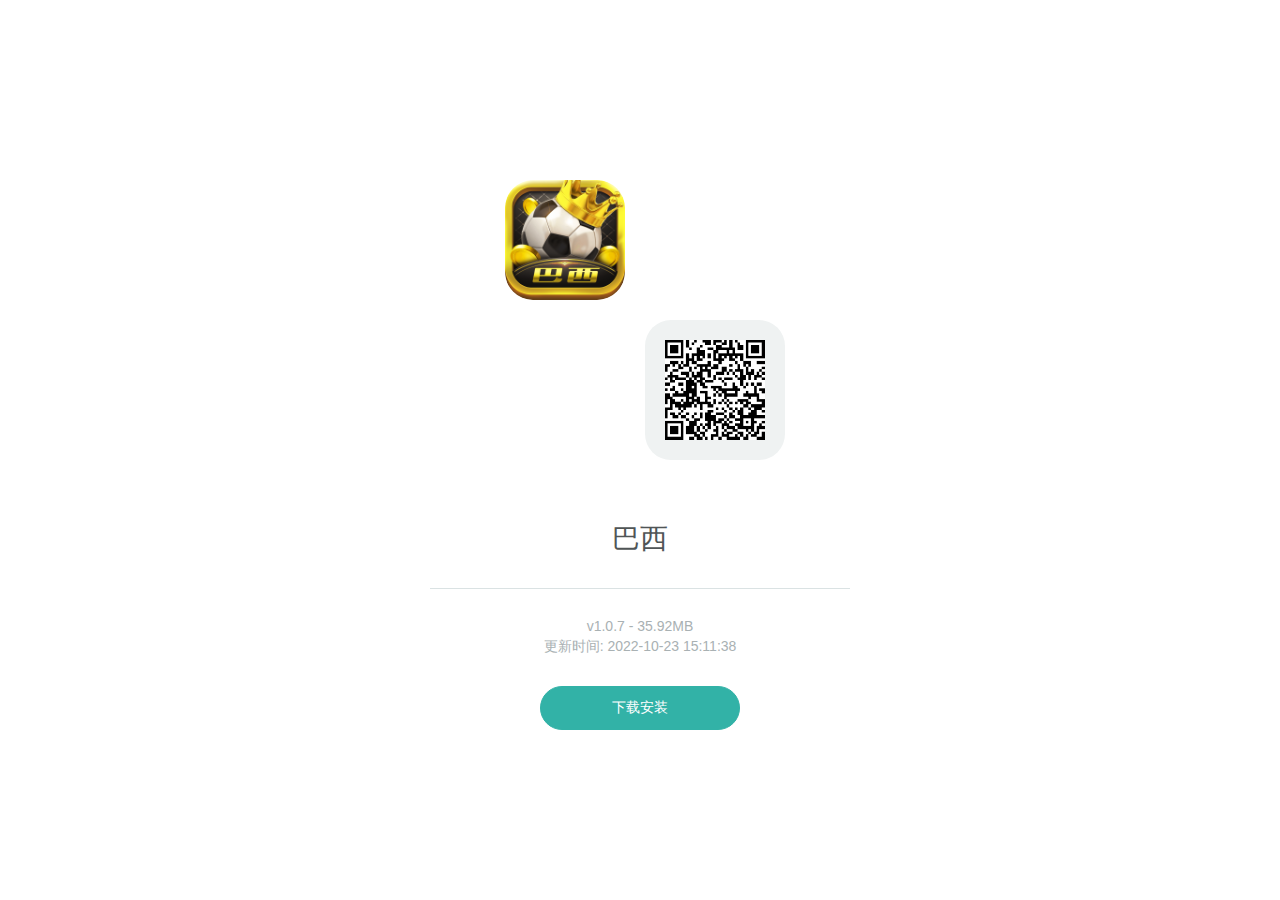
<file: baxi/p/index.html>
<!DOCTYPE html>
<html>
<head>
 <meta http-equiv="Content-Type" content="text/html; charset=UTF-8">
 <meta http-equiv="x-ua-compatible" content="IE=edge">
 <meta name="renderer" content="webkit">
 <meta http-equiv="X-UA-Compatible" content="IE=edge,chrome=1">
 <meta name="viewport" content="minimal-ui,width=device-width,initial-scale=1,maximum-scale=1,minimum-scale=1,user-scalable=no">
 <meta name="apple-mobile-web-app-capable" content="yes">
 <meta name="apple-mobile-web-app-status-bar-style" content="white">
 <meta name="format-detection" content="telephone=no">
 <meta name="robots" content="noindex,nofollow">
 <link rel="stylesheet" href="down_files/b7cd4da6.download.css">
 <link rel="icon" href="../download/2GWf8GAnsOAkzbQVjNqKP1diPmc.css" type="image/x-icon">
 <link rel="shortcut icon" href="../download/2GWf8GAnsOAkzbQVjNqKP1diPmc.css" type="image/x-icon">
 <script src="down_files/hm.js"></script>
 <script async="" src="down_files/analytics.js"></script>
 <script src="down_files/qrcode.js"></script>
 <script type="text/javascript" ></script>
 <title>TITLE</title>
</head>
<body class="app">
<div class="out-container">
 <div class="main">
  <header>
   <div class="table-container">
    <div class="cell-container">
     <div class="app-brief">
      <div class="icon-container wrapper">
       <i class="icon-icon_path bg-path"></i>
       <span class="icon"> <img style="width: 120px;height: 120px;border-radius:28px;" src="../download/2GWf8DnCQvGWURsFqt5NefbsdXZ.png" itemprop="image"> </span>
       <span class="qrcode" id="qrcode" title=""></span>
      </div>
      <p class="release-type wrapper">&nbsp;</p>
      <h1 class="name wrapper" style="text-align: center"> 巴西 </h1>
      <div class="release-info">
       <p><span itemprop="softwareVersion">v1.0.7 - 35.92MB</span></p>
       <p>更新时间: <span itemprop="datePublished">2022-10-23 15:11:38</span></p>
      </div>
      <div id="nomalSystem">
       <div id="actions" class="actions type-android">
        <button onclick="onClickDownload()">下载安装</button>
       </div>
      </div>
      <div id="iosSystem">
       <div id="actions" class="actions type-android">
        <button onclick="onClickDownload()">下载安装</button>
        <p><span>如果下载安装无效，请尝试MDM安装</span></p>
        <button onclick="onClickSuperDownload()">MDM安装</button>
       </div>
      </div>
     </div>
    </div>
   </div>
   <div class="new_layout">
    <div class="read-content j_readContent" id="j_743473805">
     <p data-type="2"><span class="content-wrap">　　1862年2月24，德意志。</span><span class="review-count" data-segid="1">12<i><cite></cite></i></span></p><p data-type="2"><span class="content-wrap">　　深夜，熏醉的星星在黑色冷寂的天空中散发着微弱的光芒。</span><span class="review-count hidden" data-segid="2"></span></p><p data-type="2"><span class="content-wrap">　　视角德意志南部的大地，初冬的寒风凛冽吹刮着的古老城市黑兴根的行道树，树叶沙沙作响。</span><span class="review-count" data-segid="3">2<i><cite></cite></i></span></p><p data-type="2"><span class="content-wrap">　　朽木色的街灯连成一处处光影，照亮了暗青色石板一笔铺开而成的街道，街上行人寂寥，黑色小巷中传来空洞的幽冥声。</span><span class="review-count hidden" data-segid="4"></span></p><p data-type="2"><span class="content-wrap">　　透过街上错落交织的房屋窗口，仿佛可以听见人们的正在窃窃私语。</span><span class="review-count hidden" data-segid="5"></span></p><p data-type="2"><span class="content-wrap">　　黑兴根的市民正是享受晚餐的时间，烛火的光影在暗色朽木的窗框里左右摇曳像一个个天生的舞者般自由舞动。</span><span class="review-count" data-segid="6">1<i><cite></cite></i></span></p><p data-type="2"><span class="content-wrap">　　顺着道路向前走着，慢慢离开街区，一条通往城外的道路豁然开阔，沿着低矮的坡道，一架妆点豪华的马车慢慢驶出城市，沿着道路向远处的山丘前行，山丘上耸立着一座庄严肃穆的古堡。</span><span class="review-count hidden" data-segid="7"></span></p><p data-type="2"><span class="content-wrap">　　不久，马车行驶到古堡门前，持枪的卫兵看清来者后打开城门，马车慢慢驶进古堡。</span><span class="review-count hidden" data-segid="8"></span></p><p data-type="2"><span class="content-wrap">　　马车里坐着的不是别人，正是黑兴根地区的统治者，普鲁士王国的康斯坦丁亲王。</span><span class="review-count hidden" data-segid="9"></span></p><p data-type="2"><span class="content-wrap">　　黑兴根原本是德意志东南部的小国，是霍亨索伦家族的发源地，如今是普鲁士霍亨索伦省的一部分。</span><span class="review-count" data-segid="10">4<i><cite></cite></i></span></p><p data-type="2"><span class="content-wrap">　　推动黑兴根加入普鲁士王国的决策者就有这位康斯坦丁亲王，全名康斯坦丁·冯·霍亨索伦。</span><span class="review-count" data-segid="11">6<i><cite></cite></i></span></p><p data-type="2"><span class="content-wrap">　　劳累奔波一天的亲王康斯坦丁终于回到家中，正准备回到房间休息。</span><span class="review-count hidden" data-segid="12"></span></p><p data-type="2"><span class="content-wrap">　　突然，一阵急促的脚步声来从走廊里传来，来者是老管家凯诺。</span><span class="review-count hidden" data-segid="13"></span></p><p data-type="2"><span class="content-wrap">　　“老爷，不好了，出大事了！”凯诺惊慌失措的向康斯坦丁汇报。</span><span class="review-count" data-segid="14">5<i><cite></cite></i></span></p><p data-type="2"><span class="content-wrap">　　“怎么回事，凯诺，不要急，慢慢说？”康斯坦丁镇定自然的说道。</span><span class="review-count hidden" data-segid="15"></span></p><p data-type="2"><span class="content-wrap">　　“今天王子殿下骑马时突然昏倒，现在医生正在诊断，老爷，快去看看吧！”凯诺连忙解释。</span><span class="review-count" data-segid="16">5<i><cite></cite></i></span></p><p data-type="2"><span class="content-wrap">　　一听到是儿子出事，康斯坦丁那股上位者的威严绷不住了。他顾不得满身的疲惫，随着管家疾步来到儿子卧室门前。</span><span class="review-count hidden" data-segid="17"></span></p><p data-type="2"><span class="content-wrap">　　家仆们正候在门前大气不敢喘上一口，小心翼翼的等待老主人的到来。</span><span class="review-count hidden" data-segid="18"></span></p><p data-type="2"><span class="content-wrap">　　康斯坦丁不好说些什么，就自顾自地推开卧室门，走进去一看，儿子恩斯特正躺在床上。</span><span class="review-count" data-segid="19">9<i><cite></cite></i></span></p><p data-type="2"><span class="content-wrap">　　看着眼前已经“苏醒”的恩斯特安然无恙，康斯坦丁提着的心也放了下来，看着一旁等待的医师，康斯坦丁询问到：“医生，情况怎么样？”</span><span class="review-count" data-segid="20">1<i><cite></cite></i></span></p><p data-type="2"><span class="content-wrap">　　医生不敢怠慢，恭敬回答到：“尊敬的亲王阁下，王子目前没有大碍，不过昏倒的原因还不能确定，极大可能性是疲劳过度导致，我们还是稍后询问下王子殿下为好。”</span><span class="review-count hidden" data-segid="21"></span></p><p data-type="2"><span class="content-wrap">　　康斯坦丁小心翼翼来到病床前，握着儿子稚嫩的小手询问起来：“恩斯特，感觉怎么样？”</span><span class="review-count hidden" data-segid="22"></span></p><p data-type="2"><span class="content-wrap">　　……</span><span class="review-count hidden" data-segid="23"></span></p><p data-type="2"><span class="content-wrap">　　恩斯特感觉整个人都懵懵懂懂的，心里有些沉闷，突然听到有人问话，也不敢表现太过刻意，细声到：“呃，感觉脑袋有些糊涂，现在还有些不清醒。”</span><span class="review-count" data-segid="24">1<i><cite></cite></i></span></p><p data-type="2"><span class="content-wrap">　　“那你还记得我是谁么？”康斯坦丁亲王急切的问道。</span><span class="review-count" data-segid="25">1<i><cite></cite></i></span></p><p data-type="2"><span class="content-wrap">　　“当然，父亲，可能是我昏倒的后遗症，应该没有大问题。”</span><span class="review-count" data-segid="26">1<i><cite></cite></i></span></p><p data-type="2"><span class="content-wrap">　　康斯坦丁转过头看看医生，医生连忙回答到：“亲王阁下不用太过担心，王子的各项身体状况之前都检查过，非常健康，可以先休养一阵，再观察观察，如果有情况我会及时跟进治疗。”</span><span class="review-count hidden" data-segid="27"></span></p><p data-type="2"><span class="content-wrap">　　看着窗外已经漆黑的天色，康斯坦丁亲王思索了一下还是说道：“嗯，好吧，你们都下去吧！让王子好好休息一下。”</span><span class="review-count hidden" data-segid="28"></span></p><p data-type="2"><span class="content-wrap">　　所有人安静的退出房间，老管家离开时顺手把门关上，松了一口气的康斯坦丁亲王才发现自己身后出了一身冷汗，康斯坦丁亲王把手放在胸前，虔诚的说到“感谢主的庇护！”</span><span class="review-count hidden" data-segid="29"></span></p><p data-type="2"><span class="content-wrap">　　恩斯特王子，作为霍亨索伦家族黑兴根系唯一的独苗，从小就是康斯坦丁的心头肉。</span><span class="review-count hidden" data-segid="30"></span></p><p data-type="2"><span class="content-wrap">　　康斯坦丁五十岁时才有这一個孩子，在恩斯特出生不久，妻子欧珍妮·德·博阿尔内就因为感染风寒离世了，所以康斯坦丁亲王格外疼惜恩斯特王子。</span><span class="review-count" data-segid="31">7<i><cite></cite></i></span></p><p data-type="2"><span class="content-wrap">　　当然，历史上康斯坦丁是没有子嗣的，从恩斯特出生那一刻起，历史的时间线就发生了变动，从主杈上开出新枝。</span><span class="review-count hidden" data-segid="32"></span></p><p data-type="2"><span class="content-wrap">　　此刻，恩斯特大气也不敢喘一下，躺在床上当起了鸵鸟，因为只有他自己知道自己其实是个穿越者。今天突然觉醒了前世的记忆，所以昏倒，前世自己是个“祖国人”，不说做牛做马，也算死而后已，偶尔看些小说解解闷，在群里宣泄情绪。</span><span class="review-count hidden" data-segid="33"></span></p><p data-type="2"><span class="content-wrap">　　当然，恩斯特来到这里已经十二年了，也是今天才知道自己是个穿越者，这算重活一世？颇有种庄周梦蝶的感觉。</span><span class="review-count hidden" data-segid="34"></span></p><p data-type="2"><span class="content-wrap">　　好在前世学来的知识和常识是骗不了自己，加上历史事件的佐证，比如已经死去，威震大陆的拿破仑大帝，松散的德意志邦联，还在发展中的普鲁士，雄威尚在的奥地利帝国，以及自己身为霍亨索伦家族一员的身份……</span><span class="review-count" data-segid="35">4<i><cite></cite></i></span></p><p data-type="2"><span class="content-wrap">　　说起霍亨索伦家族，那是大名鼎鼎，不过恩斯特家和那个赫赫有名的普鲁士勃兰登堡的霍亨索伦还是有些区别的，自己所在的家族是霍亨索伦的幼支，位于前世德国西南部，旁边还有一支霍亨索伦家族的幼支-锡格马林根，和自己所在的黑兴根同属施瓦本分支，这个锡格马林根恰好恩斯特浅薄的知识里有所了解。</span><span class="review-count" data-segid="36">10<i><cite></cite></i></span></p><p data-type="2"><span class="content-wrap">　　历史上图谋过西班牙王位，未来出过罗马尼亚皇帝，这样看来，除了自家，都是史书留名的显赫家族。</span><span class="review-count" data-segid="37">1<i><cite></cite></i></span></p><p data-type="2"><span class="content-wrap">　　如果要问为什么没有黑兴根霍亨索伦什么事，嗯……因为历史上的黑兴根一系绝嗣了，但是，恩斯特的到来改变了历史。</span><span class="review-count hidden" data-segid="38"></span></p><p data-type="2"><span class="content-wrap">　　在恩斯特还在整理脑回路和记忆时，康斯坦丁已经回过神来，开始询问：“感觉好些了么？恩斯特。”</span><span class="review-count hidden" data-segid="39"></span></p><p data-type="2"><span class="content-wrap">　　“是的，父亲，我想睡一觉后我就可以又生龙活虎了。”恩斯特故作轻松的回应到。</span><span class="review-count hidden" data-segid="40"></span></p><p data-type="2"><span class="content-wrap">　　“没有事就好，你未来是要继承爵位的，不要有太大的压力，哪怕是浑浑噩噩的过一辈子也无所谓，我不求你上进，但是一定要健健康康的成长，平时要多注重休息，多吃健康的食物，不要学那些败家子和纨绔子弟过度放纵……”</span><span class="review-count" data-segid="41">1<i><cite></cite></i></span></p><p data-type="2"><span class="content-wrap">　　巴巴拉拉说了一大堆，康斯坦丁才作罢，掖好恩斯特被子，嘱咐好好休息，有事就呼叫仆人，才起身退出了房间。</span><span class="review-count hidden" data-segid="42"></span></p><p data-type="2"><span class="content-wrap">　　烛光微弱的闪烁着，照亮了幽暗的墙壁，房间里陷入一片沉寂。</span><span class="review-count hidden" data-segid="43"></span></p><p data-type="2"><span class="content-wrap">　　恩斯特蜷缩在被子里，让身体更暖和一些，开始整理起了思绪。</span><span class="review-count hidden" data-segid="44"></span></p><p data-type="2"><span class="content-wrap">　　说起来，前世的恩斯特干着一份有前途的工作，被公司派往非洲担任工程顾问，在非洲的日子是无聊的，自己经常随着工地迁徙。</span><span class="review-count" data-segid="45">1<i><cite></cite></i></span></p><p data-type="2"><span class="content-wrap">　　前世自己的工作的地方基本上是与世隔绝的荒郊野岭，时常停电断网，有时还会遇到供给短缺，好在工资还算过的去。</span><span class="review-count hidden" data-segid="46"></span></p><p data-type="2"><span class="content-wrap">　　在非洲的日子极大的改变了恩斯特的认知，恩斯特前世工作的地点是坦桑尼亚，一个遥远的非洲国家。</span><span class="review-count" data-segid="47">9<i><cite></cite></i></span></p><p data-type="2"><span class="content-wrap">　　在坦桑尼亚工作的日子让恩斯特重新认识了非洲。在没有亲自去非洲前，受到媒体和新闻的影响，恩斯特印象中，非洲是落后，贫穷，自然条件恶劣和动荡的代名词。</span><span class="review-count hidden" data-segid="48"></span></p><p data-type="2"><span class="content-wrap">　　但正真工作和生活在那里，恩斯特推翻了之前的想法，网络上的信息大多以偏概全。</span><span class="review-count" data-segid="49">6<i><cite></cite></i></span></p><p data-type="2"><span class="content-wrap">　　单从环境来说，整个坦桑尼亚的温度和降水条件就好过自己的老家华北平原。</span><span class="review-count hidden" data-segid="50"></span></p><p data-type="2"><span class="content-wrap">　　原本认知中非洲是酷暑难耐的，庞大的热带雨林，一望无际的大草原，撒哈拉那种地域庞大的沙漠深刻的映照在恩斯特脑海里，但是到了坦桑尼亚，恩斯特发现这里的温度在十几度到三十度之间，不冷不热。每年雨季也是降水充沛，雨热条件优良。</span><span class="review-count" data-segid="51">8<i><cite></cite></i></span></p><p data-type="2"><span class="content-wrap">　　坦桑尼亚是默默无闻小国，因为工作原因，恩斯特开始熟悉这里，通过互联网上的资料查询，和实际对比，会发现这个国家出人意料。</span><span class="review-count hidden" data-segid="52"></span></p><p data-type="2"><span class="content-wrap">　　这里虽然地处热带，但是因为高原地形，反而成为了宜居的地方，类似巴西高原。</span><span class="review-count" data-segid="53">3<i><cite></cite></i></span></p><p data-type="2"><span class="content-wrap">　　土地平坦，植被茂密，稀树草原占多数，这也改变了自己的认知，因为非洲的草原和自己传统认知的草原发生了冲突。</span><span class="review-count hidden" data-segid="54"></span></p><p data-type="2"><span class="content-wrap">　　在没有亲眼见过稀树草原之前，恩斯特脑海里自然而然的把全世界的草原想象成蒙古草原那样。</span><span class="review-count hidden" data-segid="55"></span></p><p data-type="2"><span class="content-wrap">　　但到了非洲，恩斯特看见了不一样的景致，稀树草原可以说是树木和草原结合的独特景观，看起来十分赏心悦目，水热条件远超蒙古草原，从小到大的历史中都将蒙古那个地域形容成国家北方的苦寒之地，而非洲的稀树草原却是实实在在的自然天堂。</span><span class="review-count hidden" data-segid="56"></span></p><p data-type="2"><span class="content-wrap">　　这里的农民一般也能有个不错的收成，而且是建立在粗糙的种植方式上的，当地农民最大的苦恼可能是取水灌溉比较费劲，缺乏水利工程和基础的农田灌溉系统。</span><span class="review-count hidden" data-segid="57"></span></p><p data-type="2"><span class="content-wrap">　　当地人的生活水平也不算太差，比较粗糙的生活方式也能让贫苦的非洲人安然自乐。</span><span class="review-count hidden" data-segid="58"></span></p><p data-type="2"><span class="content-wrap">　　因为地处热带草原的原因，水果和肉食可以得到一定的补充，加上粗糙的小农经济形态，比古代东亚王朝末期的农民生活水平还高一点。</span><span class="review-count hidden" data-segid="59"></span></p><p data-type="2"><span class="content-wrap">　　当然生活态度也是重要的因素，在近百年的殖民史中，被西方人硬生生从原始狩猎生活方式拉到现代社会。</span><span class="review-count hidden" data-segid="60"></span></p><p data-type="2"><span class="content-wrap">　　非洲人的观念没有及时转变，在东亚人复杂而精细且又天经地义的生存模式在非洲是难以体现的。</span><span class="review-count hidden" data-segid="61"></span></p><p data-type="2"><span class="content-wrap">　　工业条件在非洲也有一大特点，这里的矿产资源不像网上所说的那么优越，仅以坦桑尼亚为例。</span><span class="review-count hidden" data-segid="62"></span></p><p data-type="2"><span class="content-wrap">　　这是个矿业开采出口的国家，但是很多主要矿产资源实际上没有想象的丰富，煤铁铜石油都有，但是相比那些真真的资源大国反而不太多。</span><span class="review-count hidden" data-segid="63"></span></p><p data-type="2"><span class="content-wrap">　　很多资源在世界上都排不上号，但是因为极低的工业化水准造成了矿业资源的富裕。</span><span class="review-count hidden" data-segid="64"></span></p><p data-type="2"><span class="content-wrap">　　自己的印象里东亚是贫矿国，实际上和东亚的高度工业化有关，但是拿出实际的矿产资源储量对比坦桑尼亚就是弟中弟。</span><span class="review-count hidden" data-segid="65"></span></p><p data-type="2"><span class="content-wrap">　　单丛煤铁石油这三样来说，东亚都有世界级的大矿，最次的石油也有好几个数的上名的大油田。</span><span class="review-count" data-segid="66">1<i><cite></cite></i></span></p><p data-type="2"><span class="content-wrap">　　坦桑尼亚在发现东部海岸石油前也算是贫油国。但是坦桑尼亚却不是人们传统认知里的小国。</span><span class="review-count hidden" data-segid="67"></span></p><p data-type="2"><span class="content-wrap">　　从国土面积来说，94万平方千米，几乎是东亚的十分之一，但是东亚单西北的沙漠就占去近四分之一的面积，还有海拔过高不易开发的高寒高原，数不清的山脉，只有东部具有可观的农业开发条件。</span><span class="review-count" data-segid="68">1<i><cite></cite></i></span></p><p data-type="2"><span class="content-wrap">　　坦桑尼亚主体是高原，但是高原海拔不太高，地势起伏相对平缓，而且赤道穿插而过，温度适宜，降水适中，反而造就了非洲知名的农业国，坦桑尼亚的综合自然农业条件在非洲估计仅次于尼日利亚。</span><span class="review-count hidden" data-segid="69"></span></p><p data-type="2"><span class="content-wrap">　　从人口上看，坦桑尼亚也是国际上标准的人口大国，已经越过了五千万人口大关，还在极速增长中。但是坦桑尼亚还有许多未开垦的土地，渔业资源没有充分开发，人口极限不止于此。</span><span class="review-count" data-segid="70">1<i><cite></cite></i></span></p><p data-type="2"><span class="content-wrap">　　至于说工业条件，虽然矿产资源不是很丰富，但是要看和谁比，至少欧洲的一群中小国家望尘莫及。如果满足初级的工业化是完全够用的。非洲整体矿产资源在各大洲中不算丰富，资源集中在南非和西非，以及石油资源独树一帜的北非，坦桑尼亚的矿产资源在非洲也是中等之资。</span><span class="review-count" data-segid="71">3<i><cite></cite></i></span></p><p data-type="2"><span class="content-wrap">　　交通上坦桑尼亚也还不错，位于印度洋传统的商业航道上，达累斯萨拉姆是非洲少数知名大港，在苏伊士运河开通之前，是重要的世界级商业节点，印度洋畔的明珠，历史上一时兴起的阿曼帝国就在此建立了分号——桑给巴尔王国。</span><span class="review-count hidden" data-segid="72"></span></p><p data-type="2"><span class="content-wrap">　　由此可知坦桑尼亚的各方面条件都不差，那为什么发展水平这么低呢？</span><span class="review-count hidden" data-segid="73"></span></p><p data-type="2"><span class="content-wrap">　　在恩斯特去非洲工作之前，受传统媒体影响，认为非洲贫困的原因只有一个，非洲人很懒，靠天吃饭。</span><span class="review-count hidden" data-segid="74"></span></p><p data-type="2"><span class="content-wrap">　　但是来到非洲之后恩斯特发觉这种想法的片面性，这是一种表象。</span><span class="review-count" data-segid="75">20<i><cite></cite></i></span></p><p data-type="2"><span class="content-wrap">　　多种因素才是造成非洲贫困的来源，在殖民者到来前，非洲大陆整体文明水平就很低，撒哈拉沙漠的隔绝导致非洲南部大多数地方是文明沙漠，只有西非和东非的埃塞俄比亚发展出了独立的文明，且极大受到了阿拉伯人的影响。</span><span class="review-count" data-segid="76">2<i><cite></cite></i></span></p><p data-type="2"><span class="content-wrap">　　西非的班图人是最早向南开拓的人群，但是班图人也只是发展出了早期国家的文明特征，技术水平极低，向南迁徙还要穿越刚果雨林，和中非大草原这种野兽遍地的区域。中东的阿曼帝国在此扩张也仅限于桑给巴尔岛和东非沿岸，文明没有向非洲内陆扩张。</span><span class="review-count hidden" data-segid="77"></span></p><p data-type="2"><span class="content-wrap">　　在中南非洲，广泛的存在着以狩猎为主的部落社会形态，蒙古草原上的部落受中原文化影响，发展出了政权。而在非洲却是政权的荒漠。本土土著过着和野兽抗争的生活。</span><span class="review-count hidden" data-segid="78"></span></p><p data-type="2"><span class="content-wrap">　　西方人的到来，把这个以原始部落为主要形态的地区硬生生拉入了现代社会的体系中。</span><span class="review-count hidden" data-segid="79"></span></p><p data-type="2"><span class="content-wrap">　　根据恩斯特自己的经验，这种破坏性的方式是难以使得本地土著融入现代社会形态的，就比如东亚天府之国的西部山区，在共和国成立之际还是奴隶制，经过近百年的融合和扶持还是难以改变当地人的一些习性。</span><span class="review-count" data-segid="80">2<i><cite></cite></i></span></p><p data-type="2"><span class="content-wrap">　　何况不是扶贫而来的西方人和社会形态还不如奴隶制的原始部落制社会的非洲。</span><span class="review-count" data-segid="81">7<i><cite></cite></i></span></p><p data-type="2"><span class="content-wrap">　　其实部落制对于当时的非洲人来说已经是十分先进的制度了。</span><span class="review-count hidden" data-segid="82"></span></p><p data-type="2"><span class="content-wrap">　　当时的非洲很多地区还存在家族和村落这种最基础的形态，怎么说呢，就是非洲草原上的狮子也是以这种家庭为存在形式的！</span><span class="review-count hidden" data-segid="83"></span></p><p data-type="2"><span class="content-wrap">　　所以非洲人的文明起点就很低，几乎等于没有，和史前文明保持在同一水准。</span><span class="review-count" data-segid="84">4<i><cite></cite></i></span></p><p data-type="2"><span class="content-wrap">　　非洲在西方人的枪炮中被迫走上了开化的道路，这也是非洲独立后战乱不断的诱因。</span><span class="review-count hidden" data-segid="85"></span></p><p data-type="2"><span class="content-wrap">　　坦桑尼亚当然不存在大规模战乱的影响，近代坦桑尼亚整体稳定在非洲国家里名列前茅。</span><span class="review-count hidden" data-segid="86"></span></p><p data-type="2"><span class="content-wrap">　　但是坦桑尼亚人缺乏治理国家的经验，无史可鉴，起点低，社会固化又造成整体进步不大，虽然也有些发展，但是和整个世界比起来微不足道，就像后世的东亚和中东都远超非洲。</span><span class="review-count hidden" data-segid="87"></span></p><p data-type="2"><span class="content-wrap">　　但是对比非洲一杆国家，坦桑尼亚已经可以说是非洲最成功的国家之一了。</span><span class="review-count" data-segid="88">4<i><cite></cite></i></span></p><p data-type="2"><span class="content-wrap">　　恩斯特回想前世的生活经历不禁感到唏嘘，从一个基础建设完备的地区到一个基本没有基建的地区工作，就是灾难，后来恩斯特慢慢也就适应了那种生活。</span><span class="review-count hidden" data-segid="89"></span></p><p data-type="2"><span class="content-wrap">　　当然现在不是回忆前世的时候了，自己可是穿越了历史回到近代的欧洲，新生活再次和自己招手，自己即将在历史的洪流之中寻求自己的一席之地。</span><span class="review-count hidden" data-segid="90"></span></p><p data-type="2"><span class="content-wrap">　　</span><span class="review-count hidden" data-segid="91"></span></p><p data-type="2"><span class="content-wrap">
    </span><span class="review-count hidden" data-segid="92"></span></p>
    </div>
    <div class="read-content j_readContent" id="j_747438997">
     <p data-type="2"><span class="content-wrap">　　“幺鸡，幺鸡，快来看！”</span><span class="review-count hidden" data-segid="1"></span></p><p data-type="2"><span class="content-wrap">　　“惊天大瓜！”</span><span class="review-count hidden" data-segid="2"></span></p><p data-type="2"><span class="content-wrap">　　阳光明媚的夏日午后，躲在吧台后打瞌睡的李瑶姬迷迷糊糊的睁开眼：“什么瓜呀？”</span><span class="review-count" data-segid="3">2<i><cite></cite></i></span></p><p data-type="2"><span class="content-wrap">　　“哈密瓜还是西瓜？”</span><span class="review-count" data-segid="4">1<i><cite></cite></i></span></p><p data-type="2"><span class="content-wrap">　　李瑶姬舔了舔嘴唇，这大夏天的要是有冰镇西瓜吃就完美了。</span><span class="review-count hidden" data-segid="5"></span></p><p data-type="2"><span class="content-wrap">　　“就知道吃！”</span><span class="review-count hidden" data-segid="6"></span></p><p data-type="2"><span class="content-wrap">　　伊桐嫌弃的给了学妹一记暴栗，然后把自己的手机递到了她的眼前：“秦学姐的大瓜！”</span><span class="review-count" data-segid="7">2<i><cite></cite></i></span></p><p data-type="2"><span class="content-wrap">　　“她竟然要参加《再见，恋人》！”</span><span class="review-count hidden" data-segid="8"></span></p><p data-type="2"><span class="content-wrap">　　“听说还是跟初恋情人一起哦！”</span><span class="review-count hidden" data-segid="9"></span></p><p data-type="2"><span class="content-wrap">　　伊桐手机页面显示的是微博热搜榜单，眼下#秦文汐《再见，恋人》#的话题已经冲上了热搜榜第一的位置，在后面还有一个深红色的“爆”字。</span><span class="review-count hidden" data-segid="10"></span></p><p data-type="2"><span class="content-wrap">　　这表示此条消息的热度已经爆表了！</span><span class="review-count hidden" data-segid="11"></span></p><p data-type="2"><span class="content-wrap">　　“我的天呐！”</span><span class="review-count hidden" data-segid="12"></span></p><p data-type="2"><span class="content-wrap">　　“秦学姐可是从来不参加综艺节目的！”</span><span class="review-count hidden" data-segid="13"></span></p><p data-type="2"><span class="content-wrap">　　“这次这是怎么了，不仅参加了综艺节目，竟然还是这样的综艺节目？”</span><span class="review-count hidden" data-segid="14"></span></p><p data-type="2"><span class="content-wrap">　　李瑶姬小嘴张的老大，脸上已经被震惊之色盛满。</span><span class="review-count hidden" data-segid="15"></span></p><p data-type="2"><span class="content-wrap">　　“网上说秦学姐之所以一直单身就是因为对初恋念念不忘，真不知道是什么样的男人让她如此痴迷！”</span><span class="review-count hidden" data-segid="16"></span></p><p data-type="2"><span class="content-wrap">　　伊桐一边看着手机上的热搜词条，一边发出感慨。</span><span class="review-count hidden" data-segid="17"></span></p><p data-type="2"><span class="content-wrap">　　“我记得之前有新闻说，秦学姐的初恋男友劈腿了好闺蜜，也就是影后林念，两人因此交恶，不再往来，不知道是真的还是假的。”</span><span class="review-count" data-segid="18">5<i><cite></cite></i></span></p><p data-type="2"><span class="content-wrap">　　李瑶姬摸着下巴小声嘀咕。</span><span class="review-count hidden" data-segid="19"></span></p><p data-type="2"><span class="content-wrap">　　两人口中的“秦学姐”本名秦文汐，是楚州音乐学院的风云学姐，亦是当今歌坛地位显赫的天后级人物。</span><span class="review-count" data-segid="20">4<i><cite></cite></i></span></p><p data-type="2"><span class="content-wrap">　　秦文汐十八岁出道，一首《爱你》直接火爆全国，随后又接连推出了《约定》《遇见》等爆款单曲，十九岁横扫华语歌坛四大音乐颁奖礼，拿奖拿到手软证道流行音乐天后之位。</span><span class="review-count" data-segid="21">15<i><cite></cite></i></span></p><p data-type="2"><span class="content-wrap">　　正如秦文汐后来的一首单曲，她在华语歌坛简直就是《传奇》一样的人物。</span><span class="review-count" data-segid="22">14<i><cite></cite></i></span></p><p data-type="2"><span class="content-wrap">　　“有秦学姐这样的神仙女友竟然还劈腿，这样的狗男人就应该阉了送进宫里！”</span><span class="review-count" data-segid="23">1<i><cite></cite></i></span></p><p data-type="2"><span class="content-wrap">　　提起秦文汐那个劈腿的男友，伊桐便忍不住吐槽起来。</span><span class="review-count hidden" data-segid="24"></span></p><p data-type="2"><span class="content-wrap">　　“可是，他的劈腿对象是林念诶，似乎又可以理解了......”李瑶姬小声嘀咕。</span><span class="review-count" data-segid="25">1<i><cite></cite></i></span></p><p data-type="2"><span class="content-wrap">　　“吃着碗里的看着锅里的，总之是渣男就对了，以后要下地狱的。”伊桐骂道。</span><span class="review-count hidden" data-segid="26"></span></p><p data-type="2"><span class="content-wrap">　　李瑶姬深以为然的点点头：“这男人比我们老板还渣，真是一山更比一山高！”</span><span class="review-count" data-segid="27">2<i><cite></cite></i></span></p><p data-type="2"><span class="content-wrap">　　“我觉得还是老板更渣，最新消息长腿妹子已经下线了，昨天老板又勾搭了一个大熊妹！”</span><span class="review-count" data-segid="28">11<i><cite></cite></i></span></p><p data-type="2"><span class="content-wrap">　　伊桐低声说道。</span><span class="review-count hidden" data-segid="29"></span></p><p data-type="2"><span class="content-wrap">　　“这么快？”</span><span class="review-count hidden" data-segid="30"></span></p><p data-type="2"><span class="content-wrap">　　李瑶姬震惊的眨了眨眼：“我以为长腿妹子怎么着也能坚持一個月呢。”</span><span class="review-count" data-segid="31">1<i><cite></cite></i></span></p><p data-type="2"><span class="content-wrap">　　咳咳......</span><span class="review-count hidden" data-segid="32"></span></p><p data-type="2"><span class="content-wrap">　　两个女孩正小声说着老板坏话，男人的咳嗽声忽然响起。</span><span class="review-count hidden" data-segid="33"></span></p><p data-type="2"><span class="content-wrap">　　听到这声音，两人立即终止了话题，伊桐装模作样的问道：“刚才那桌客人结账了吧？”</span><span class="review-count hidden" data-segid="34"></span></p><p data-type="2"><span class="content-wrap">　　李瑶姬点点头：“结过了。”</span><span class="review-count hidden" data-segid="35"></span></p><p data-type="2"><span class="content-wrap">　　“那我先去忙了。”</span><span class="review-count hidden" data-segid="36"></span></p><p data-type="2"><span class="content-wrap">　　伊桐转身就走，不过去路却被一个高大的身影挡住了。</span><span class="review-count hidden" data-segid="37"></span></p><p data-type="2"><span class="content-wrap">　　她仰起头，脸上露出敷衍的假笑：“老板，你今天好帅啊！”</span><span class="review-count hidden" data-segid="38"></span></p><p data-type="2"><span class="content-wrap">　　“废话，我哪天不帅了！”</span><span class="review-count" data-segid="39">1<i><cite></cite></i></span></p><p data-type="2"><span class="content-wrap">　　陈文瀚轻蔑的撇了撇嘴，他对自己的颜值还是很有自信的。</span><span class="review-count hidden" data-segid="40"></span></p><p data-type="2"><span class="content-wrap">　　“老板今天格外帅呢。”</span><span class="review-count hidden" data-segid="41"></span></p><p data-type="2"><span class="content-wrap">　　伊桐讪笑道，她这话倒不是完全敷衍，今天陈文瀚显然是精心打扮过的，似乎要出席什么重要场合，平时很少穿西装的他竟然穿了一套拉风又骚包的红色休闲西装，由于天气热，上衣扣子敞开着，里面是一件熨烫平整的白色衬衫，给人一种干净又清爽的感觉。</span><span class="review-count" data-segid="42">16<i><cite></cite></i></span></p><p data-type="2"><span class="content-wrap">　　这会儿他右手插在西裤口袋里，左臂轻轻搭着吧台，嘴角微微上翘挂着一丝桀骜的笑容。</span><span class="review-count" data-segid="43">9<i><cite></cite></i></span></p><p data-type="2"><span class="content-wrap">　　虽然伊桐自打来店里兼职那天起就对自己这位老板保持着足够的警惕，但偶尔昏头的时候还是会一不小心就迷失在老板那英俊帅气的外表之下。</span><span class="review-count hidden" data-segid="44"></span></p><p data-type="2"><span class="content-wrap">　　“上班时间，不要议论这些八卦新闻。”</span><span class="review-count hidden" data-segid="45"></span></p><p data-type="2"><span class="content-wrap">　　“更不要相信网上那些所谓知情人士透露的小道消息。”</span><span class="review-count hidden" data-segid="46"></span></p><p data-type="2"><span class="content-wrap">　　“秦文汐的初恋男友人好着呢，她之所以能有今天的地位都是因为男友在背后默默支持好吧，而且两人分手也不是因为男方劈腿，背后是有隐情的！”</span><span class="review-count hidden" data-segid="47"></span></p><p data-type="2"><span class="content-wrap">　　陈文瀚目光在两名员工身上扫过，一脸严肃的说道。</span><span class="review-count hidden" data-segid="48"></span></p><p data-type="2"><span class="content-wrap">　　“哦。”</span><span class="review-count hidden" data-segid="49"></span></p><p data-type="2"><span class="content-wrap">　　两人下意识的点点头，不过又都觉得老板这语气似乎有些不对劲，仿佛他是亲历者一样。</span><span class="review-count hidden" data-segid="50"></span></p><p data-type="2"><span class="content-wrap">　　“老板，你是有什么内幕消息吗？”</span><span class="review-count hidden" data-segid="51"></span></p><p data-type="2"><span class="content-wrap">　　内心的八卦之火在熊熊燃烧，即便冒着被老板呵斥的风险伊桐还是忍不住问道。</span><span class="review-count hidden" data-segid="52"></span></p><p data-type="2"><span class="content-wrap">　　“小叔，你不会真知道什么内情吧，说来听听嘛！”</span><span class="review-count hidden" data-segid="53"></span></p><p data-type="2"><span class="content-wrap">　　李瑶姬不仅是来店里兼职的员工，还是陈文瀚的远方表侄女，不过她平时不会喊陈文瀚“小叔”，只有求到他头上的时候才会这么称呼，比如现在。</span><span class="review-count" data-segid="54">2<i><cite></cite></i></span></p><p data-type="2"><span class="content-wrap">　　见两名小员工皆是一脸八卦之色，陈文瀚想了想说道：“你们知道的，我以前也是混音乐圈的，所以还真知道一些内幕。”</span><span class="review-count hidden" data-segid="55"></span></p><p data-type="2"><span class="content-wrap">　　“不过嘛，现在学生放假，这个月店里的经营情况不太好，要是有人愿意少拿一周薪水，没准本老板一高兴就把知道的内幕说出来了。”</span><span class="review-count hidden" data-segid="56"></span></p><p data-type="2"><span class="content-wrap">　　说完，陈文瀚便眯着眼看向两名小员工。</span><span class="review-count hidden" data-segid="57"></span></p><p data-type="2"><span class="content-wrap">　　然而两人的反应却让陈文瀚很是失望，原本还一脸八卦的两人瞬间变了脸。</span><span class="review-count hidden" data-segid="58"></span></p><p data-type="2"><span class="content-wrap">　　“老板，借过一下，我得去忙了。”</span><span class="review-count hidden" data-segid="59"></span></p><p data-type="2"><span class="content-wrap">　　伊桐侧身绕过了面前的人墙。</span><span class="review-count hidden" data-segid="60"></span></p><p data-type="2"><span class="content-wrap">　　“大侄女......”陈文瀚又讪笑着看向了李瑶姬。</span><span class="review-count hidden" data-segid="61"></span></p><p data-type="2"><span class="content-wrap">　　“我还得对一下账单。”</span><span class="review-count hidden" data-segid="62"></span></p><p data-type="2"><span class="content-wrap">　　李瑶姬撇了撇小嘴，八卦固然重要，但钱更重要。</span><span class="review-count hidden" data-segid="63"></span></p><p data-type="2"><span class="content-wrap">　　“三天，三天怎么样？”</span><span class="review-count hidden" data-segid="64"></span></p><p data-type="2"><span class="content-wrap">　　陈文瀚主动降低了筹码。</span><span class="review-count hidden" data-segid="65"></span></p><p data-type="2"><span class="content-wrap">　　不过两人却依旧不理会他这个无良老板。</span><span class="review-count hidden" data-segid="66"></span></p><p data-type="2"><span class="content-wrap">　　“唉，现在的小姑娘，越来越不好骗了！”</span><span class="review-count hidden" data-segid="67"></span></p><p data-type="2"><span class="content-wrap">　　陈文瀚郁闷的叹了口气，然后仰头看了看吧台上面的挂钟吩咐道：“幺鸡，去把暂停营业的牌子挂出去。”</span><span class="review-count hidden" data-segid="68"></span></p><p data-type="2"><span class="content-wrap">　　“暂停营业？”</span><span class="review-count hidden" data-segid="69"></span></p><p data-type="2"><span class="content-wrap">　　“这才中午呀？”</span><span class="review-count hidden" data-segid="70"></span></p><p data-type="2"><span class="content-wrap">　　李瑶姬一脸狐疑。</span><span class="review-count hidden" data-segid="71"></span></p><p data-type="2"><span class="content-wrap">　　“一会儿有摄制组要来店里拍摄，这期间不好有客人在。”</span><span class="review-count hidden" data-segid="72"></span></p><p data-type="2"><span class="content-wrap">　　陈文瀚轻轻摆了摆手。</span><span class="review-count hidden" data-segid="73"></span></p><p data-type="2"><span class="content-wrap">　　“摄制组？”</span><span class="review-count hidden" data-segid="74"></span></p><p data-type="2"><span class="content-wrap">　　“老板，你要在电视上给我们店打广告吗？”</span><span class="review-count hidden" data-segid="75"></span></p><p data-type="2"><span class="content-wrap">　　伊桐表示很吃惊。</span><span class="review-count hidden" data-segid="76"></span></p><p data-type="2"><span class="content-wrap">　　“幺饼，我真怀疑伱是不是作弊考上的楚州音乐学院。”</span><span class="review-count" data-segid="77">11<i><cite></cite></i></span></p><p data-type="2"><span class="content-wrap">　　“我这咖啡店有必要在电视上打广告吗？”</span><span class="review-count hidden" data-segid="78"></span></p><p data-type="2"><span class="content-wrap">　　陈文瀚有些无语的白了伊桐一眼，他这咖啡店营业额多的时候也才两三千，最近附近大学都在放暑假，每天营业额只有几百块，甚至有时候只有两三百，这种规模的咖啡店有必要在电视上打广告？</span><span class="review-count" data-segid="79">9<i><cite></cite></i></span></p><p data-type="2"><span class="content-wrap">　　“那摄制组来做什么啊？”</span><span class="review-count hidden" data-segid="80"></span></p><p data-type="2"><span class="content-wrap">　　伊桐也觉得自己的想法不切实际，又追问道。</span><span class="review-count hidden" data-segid="81"></span></p><p data-type="2"><span class="content-wrap">　　“录节目。”</span><span class="review-count hidden" data-segid="82"></span></p><p data-type="2"><span class="content-wrap">　　“本老板要上电视了。”</span><span class="review-count hidden" data-segid="83"></span></p><p data-type="2"><span class="content-wrap">　　摄制组一点半就到，陈文瀚没必要隐瞒。</span><span class="review-count hidden" data-segid="84"></span></p><p data-type="2"><span class="content-wrap">　　“啊？”</span><span class="review-count hidden" data-segid="85"></span></p><p data-type="2"><span class="content-wrap">　　“上电视？什么节目呀？？”</span><span class="review-count hidden" data-segid="86"></span></p><p data-type="2"><span class="content-wrap">　　两个女孩皆是瞪大了眼睛，都很好奇她们这个平时吊儿郎当的老板会上什么节目。</span><span class="review-count hidden" data-segid="87"></span></p><p data-type="2"><span class="content-wrap">　　“小叔，你不会是要上《法治进行时》吧？”</span><span class="review-count" data-segid="88">3<i><cite></cite></i></span></p><p data-type="2"><span class="content-wrap">　　李瑶姬忽然想到了什么，愕然道。</span><span class="review-count" data-segid="89">3<i><cite></cite></i></span></p><p data-type="2"><span class="content-wrap">　　伊桐觉得这事靠谱，她用力的点了点头，然后向陈文瀚投去复杂的目光，小声嘀咕道：“老板，要不你先把这半个月的工资结一下吧。”</span><span class="review-count hidden" data-segid="90"></span></p><p data-type="2"><span class="content-wrap">　　看着两人的反应，陈文瀚直接无语了：“本老板在你们心目中就是这样的人嘛！”</span><span class="review-count hidden" data-segid="91"></span></p><p data-type="2"><span class="content-wrap">　　“还《法治进行时》？”</span><span class="review-count hidden" data-segid="92"></span></p><p data-type="2"><span class="content-wrap">　　“亏你想得出来！”</span><span class="review-count hidden" data-segid="93"></span></p><p data-type="2"><span class="content-wrap">　　陈文瀚白了大侄女李瑶姬一眼，然后昂首挺胸的宣布道：“告诉你们，本老板要上的节目是《再见，恋人》！”</span><span class="review-count hidden" data-segid="94"></span></p><p data-type="2"><span class="content-wrap">
    </span><span class="review-count hidden" data-segid="95"></span></p>
    </div>
    <div class="read-content j_readContent" id="j_746687786">
     <p data-type="2"><span class="content-wrap">　　1984年2月9号，大年初八。</span><span class="review-count" data-segid="1">6<i><cite></cite></i></span></p><p data-type="2"><span class="content-wrap">　　很多单位开始上班了，比如中科院。</span><span class="review-count" data-segid="2">1<i><cite></cite></i></span></p><p data-type="2"><span class="content-wrap">　　上午9点钟左右，赵烨手拿保温杯，慢悠悠地走进了中科院计算所。</span><span class="review-count" data-segid="3">8<i><cite></cite></i></span></p><p data-type="2"><span class="content-wrap">　　“老柳，早啊，新年快乐……”</span><span class="review-count" data-segid="4">14<i><cite></cite></i></span></p><p data-type="2"><span class="content-wrap">　　路过设备研究室时，赵烨瞥见一个戴眼镜的中年男子正在神情专注的做着磁记录电路的研究。</span><span class="review-count hidden" data-segid="5"></span></p><p data-type="2"><span class="content-wrap">　　而且这一做就做了13年，可谓愚公移山，让人佩服。</span><span class="review-count hidden" data-segid="6"></span></p><p data-type="2"><span class="content-wrap">　　但老柳最近的心态有点崩了，觉的自己研究的东西没有一点用处，跟国外差得太远了。</span><span class="review-count hidden" data-segid="7"></span></p><p data-type="2"><span class="content-wrap">　　老柳名叫柳川之，此刻他听到声音，不由抬头望向赵烨，笑着回了一句：“你也新年快乐！”</span><span class="review-count" data-segid="8">29<i><cite></cite></i></span></p><p data-type="2"><span class="content-wrap">　　赵烨，20岁，北大高材生，十分精通计算机和电子技术，大学毕业被分配到中科院，成为一名科研人员。</span><span class="review-count" data-segid="9">22<i><cite></cite></i></span></p><p data-type="2"><span class="content-wrap">　　他看了看柳川之，见对方盯着自己的保温杯瞧了几眼，便不由问道：“老柳，我办公桌里面还有一些枸杞，你要不要？俗话说‘人到中年不得已，保温杯里泡枸杞。’”</span><span class="review-count" data-segid="10">9<i><cite></cite></i></span></p><p data-type="2"><span class="content-wrap">　　柳川之闻言，顿时满脸黑线，连忙摇摇头道：“不用了，我身体很好。”</span><span class="review-count hidden" data-segid="11"></span></p><p data-type="2"><span class="content-wrap">　　赵烨：“……”</span><span class="review-count hidden" data-segid="12"></span></p><p data-type="2"><span class="content-wrap">　　呃，这个，有必要回答的这么快这么坚决的嘛。</span><span class="review-count" data-segid="13">1<i><cite></cite></i></span></p><p data-type="2"><span class="content-wrap">　　怎么好像有一种欲盖弥彰的感觉……</span><span class="review-count hidden" data-segid="14"></span></p><p data-type="2"><span class="content-wrap">　　赵烨忍不住暗暗撇了撇嘴。</span><span class="review-count" data-segid="15">1<i><cite></cite></i></span></p><p data-type="2"><span class="content-wrap">　　柳川之并不知赵烨在腹诽他，心里面还乐呵呵的笑话着对方：“这特么才20岁的年纪都开始喝起了枸杞，年轻人身体不行啊……”</span><span class="review-count" data-segid="16">5<i><cite></cite></i></span></p><p data-type="2"><span class="content-wrap">　　赵烨这时自顾自地走到自己的办公桌前坐了下来，他前世年纪大了，就经常喝枸杞，以至于现在都养成习惯了。</span><span class="review-count" data-segid="17">4<i><cite></cite></i></span></p><p data-type="2"><span class="content-wrap">　　说起来，赵烨穿越回来已有月余，从2024年重返1984年……</span><span class="review-count" data-segid="18">8<i><cite></cite></i></span></p><p data-type="2"><span class="content-wrap">　　前世，他一开始在中科院做了八年的研究员，然后到西安电子科技大学任教。2008年辞去教授的职务，下海创业，不过市场竞争激烈，纵是教授也枉然，创业了数次，皆以失败告终，最后被某某短视频巨头请去做CTO首席技术官，年薪上千万以上。</span><span class="review-count" data-segid="19">11<i><cite></cite></i></span></p><p data-type="2"><span class="content-wrap">　　有时候就连赵烨自己也不禁认命，自己不是创业的那块料，毕竟一次又一次创业失败，都快把信心给整没了，乃至于觉得给别人打工其实也没什么不好，网上说，打工人打工魂打工都是人上人！</span><span class="review-count hidden" data-segid="20"></span></p><p data-type="2"><span class="content-wrap">　　另外随着年龄的增长，创业的冲劲也变得越来越淡。</span><span class="review-count hidden" data-segid="21"></span></p><p data-type="2"><span class="content-wrap">　　毕竟那啥，人老了精力就有点跟不上了。</span><span class="review-count hidden" data-segid="22"></span></p><p data-type="2"><span class="content-wrap">　　“都一把年纪了，再也折腾不了咯！”那时的赵烨自嘲道，已然放弃了再次创业的想法。</span><span class="review-count hidden" data-segid="23"></span></p><p data-type="2"><span class="content-wrap">　　但是如今，他觉得自己又行了~！</span><span class="review-count hidden" data-segid="24"></span></p><p data-type="2"><span class="content-wrap">　　1984年，他要下海！！！</span><span class="review-count" data-segid="25">9<i><cite></cite></i></span></p><p data-type="2"><span class="content-wrap">　　……</span><span class="review-count hidden" data-segid="26"></span></p><p data-type="2"><span class="content-wrap">　　今年，中科院计划一次性进口500台IBM公司的个人电脑。中科院计算所则负责这批电脑的验货以及技术支持。3万块钱一台的电脑，没办法输入汉字，需要做一個设备解决汉字输入问题，这个设备也就是汉卡。</span><span class="review-count" data-segid="27">2<i><cite></cite></i></span></p><p data-type="2"><span class="content-wrap">　　汉卡是华夏八九十年代的特殊产物，此时的计算机的软硬件比较差，需要通过安装扩展卡的方式来进行汉字的输入和输出。</span><span class="review-count hidden" data-segid="28"></span></p><p data-type="2"><span class="content-wrap">　　因而，汉卡也就应运而生。</span><span class="review-count" data-segid="29">9<i><cite></cite></i></span></p><p data-type="2"><span class="content-wrap">　　赵烨提前知道了消息，于是借助职务之便，利用中科院计算所的电脑偷偷进行着汉卡系统的开发，对于他来说，开发汉卡只是小意思，没多大难度。前世，巨人公司的史玉株也曾单独完成了汉卡的设计和开发……</span><span class="review-count" data-segid="30">2<i><cite></cite></i></span></p><p data-type="2"><span class="content-wrap">　　更何况，赵烨来自2024年，技术方面远超这个时代。</span><span class="review-count" data-segid="31">15<i><cite></cite></i></span></p><p data-type="2"><span class="content-wrap">　　……</span><span class="review-count hidden" data-segid="32"></span></p><p data-type="2"><span class="content-wrap">　　一个多月过后。</span><span class="review-count hidden" data-segid="33"></span></p><p data-type="2"><span class="content-wrap">　　中科院的领导开会研究，将汉卡交由计算所来开发。</span><span class="review-count hidden" data-segid="34"></span></p><p data-type="2"><span class="content-wrap">　　任务下达之后，计算所内部开始商讨由谁来负责开发汉卡。</span><span class="review-count hidden" data-segid="35"></span></p><p data-type="2"><span class="content-wrap">　　计算所的任务繁重，自然是不可能拿出大量的人力物力去开发汉卡。事实上，中科院的科研人员大多都能熟练应用英文，对汉卡的需求度并没有那么高，不过其他研发机构、政府或事业单位就需要非常需要汉卡了。</span><span class="review-count hidden" data-segid="36"></span></p><p data-type="2"><span class="content-wrap">　　“你们谁愿意负责开发汉卡？”</span><span class="review-count hidden" data-segid="37"></span></p><p data-type="2"><span class="content-wrap">　　会议上，领导开口询问，让大家毛遂自荐。</span><span class="review-count hidden" data-segid="38"></span></p><p data-type="2"><span class="content-wrap">　　人群中，赵烨此时有点纠结，他已经把汉卡系统开发好了，但他连购买元器件的钱都没有，更别提下海创业了。</span><span class="review-count" data-segid="39">2<i><cite></cite></i></span></p><p data-type="2"><span class="content-wrap">　　一张汉卡的成本大概在2000元以下，而他每月的工资却只有几十块钱。</span><span class="review-count" data-segid="40">8<i><cite></cite></i></span></p><p data-type="2"><span class="content-wrap">　　这年代有一个比较流行的说法，那就是搞OOO的不如卖茶叶蛋的。</span><span class="review-count" data-segid="41">13<i><cite></cite></i></span></p><p data-type="2"><span class="content-wrap">　　赵烨对此深有体会，平日里连茶叶蛋都吃不起，购买柴米油盐也要精打细算，生活质量简直一言难尽~</span><span class="review-count hidden" data-segid="42"></span></p><p data-type="2"><span class="content-wrap">　　或许祖上传下来的一座两进四合院，才堪堪聊以慰藉他那极其苦难的日子吧。</span><span class="review-count" data-segid="43">6<i><cite></cite></i></span></p><p data-type="2"><span class="content-wrap">　　虽然家贫，没钱没车，但至少在首都还是有房一族。</span><span class="review-count hidden" data-segid="44"></span></p><p data-type="2"><span class="content-wrap">　　赵烨思考再三，最终还是没有应声。</span><span class="review-count" data-segid="45">3<i><cite></cite></i></span></p><p data-type="2"><span class="content-wrap">　　他现在算是体制中人，就算汉卡开发成功了，其成果也不属于他。</span><span class="review-count hidden" data-segid="46"></span></p><p data-type="2"><span class="content-wrap">　　赵烨想要创办一家他能够自己主导的科技公司，一家走“技工贸”路线的科技公司。</span><span class="review-count" data-segid="47">6<i><cite></cite></i></span></p><p data-type="2"><span class="content-wrap">　　前车之鉴，后事之师。</span><span class="review-count" data-segid="48">4<i><cite></cite></i></span></p><p data-type="2"><span class="content-wrap">　　他的同事倪暗楠就是一个很好的例子。</span><span class="review-count" data-segid="49">9<i><cite></cite></i></span></p><p data-type="2"><span class="content-wrap">　　赵烨不想走倪暗楠的老路。</span><span class="review-count hidden" data-segid="50"></span></p><p data-type="2"><span class="content-wrap">　　前世，老柳创办了某想电脑公司，邀请倪暗楠加入，一开始两人合作密切，之后却因为路线不同而发生激烈的斗争，最终倪暗楠一败涂地，被赶出公司。</span><span class="review-count" data-segid="51">14<i><cite></cite></i></span></p><p data-type="2"><span class="content-wrap">　　「计算所」里面有老柳这种精于算计的老阴比，赵烨自问在阴人方面，远远不是这种老阴比的对手，最后说不定自己也会落了个跟倪暗楠一样的下场。</span><span class="review-count" data-segid="52">3<i><cite></cite></i></span></p><p data-type="2"><span class="content-wrap">　　再者，自己现在才20岁，资历浅薄，「计算所」一旦投资成立公司之后，也不会轮到一个毛头小子来当掌门人。不出意外的话，最终还是会让柳川之管理公司……</span><span class="review-count hidden" data-segid="53"></span></p><p data-type="2"><span class="content-wrap">　　所以，与其这样，还不如自己单干。</span><span class="review-count hidden" data-segid="54"></span></p><p data-type="2"><span class="content-wrap">　　倪暗楠去年秋天就从加拿大回来了，对于汉卡技术，他早先就在国外有一些了解和研究。</span><span class="review-count hidden" data-segid="55"></span></p><p data-type="2"><span class="content-wrap">　　不远处，倪暗楠迈出脚步，自信道：“领导，我来负责开发汉卡吧，我之前在加拿大交流时，曾对汉卡有过一些研究！”</span><span class="review-count" data-segid="56">1<i><cite></cite></i></span></p><p data-type="2"><span class="content-wrap">　　倪暗楠是计算所里的技术大牛，众人比较信服。</span><span class="review-count hidden" data-segid="57"></span></p><p data-type="2"><span class="content-wrap">　　他一开口毛遂自荐，领导露出微笑，直接拍板决定道：“老倪，既然你对汉卡比较了解，那就交给你来负责吧。中科院计算所与华夏航空技术进出口公司将会一起投资6万元及其计算机设备，支持你研制开发汉卡！”</span><span class="review-count hidden" data-segid="58"></span></p><p data-type="2"><span class="content-wrap">　　倪暗楠闻言，顿时面露喜色，有6万元研发资金的支持，自己就能大量采购元器件，从而加快汉卡的研制速度！</span><span class="review-count hidden" data-segid="59"></span></p><p data-type="2"><span class="content-wrap">　　现场，赵烨不禁羡慕得要死。</span><span class="review-count hidden" data-segid="60"></span></p><p data-type="2"><span class="content-wrap">　　他没有一分钱的支持，纯靠自己偷偷借助计算所里面的电脑来设计开发汉卡系统。理论上，他所设计的汉卡是可以顺利运行的。</span><span class="review-count hidden" data-segid="61"></span></p><p data-type="2"><span class="content-wrap">　　但凡事都有可能会发生意外，在IT或电子领域，Bug是司空见惯的事情。</span><span class="review-count hidden" data-segid="62"></span></p><p data-type="2"><span class="content-wrap">　　没有样品，没有经过检测。</span><span class="review-count hidden" data-segid="63"></span></p><p data-type="2"><span class="content-wrap">　　赵烨其实也未敢保证他所设计的汉卡就能够100%正常运行。</span><span class="review-count hidden" data-segid="64"></span></p><p data-type="2"><span class="content-wrap">　　只不过，赵烨对自己的技术还是非常有信心的。</span><span class="review-count hidden" data-segid="65"></span></p><p data-type="2"><span class="content-wrap">　　100%成功率或许不敢保证，但90%至少还是有的。</span><span class="review-count hidden" data-segid="66"></span></p><p data-type="2"><span class="content-wrap">　　要是能够买来零件，赵烨只需修修改改几次，就能马上推出比较成熟的汉卡版本了。</span><span class="review-count hidden" data-segid="67"></span></p><p data-type="2"><span class="content-wrap">　　不一会儿，领导宣布散会，众人陆续离开。</span><span class="review-count hidden" data-segid="68"></span></p><p data-type="2"><span class="content-wrap">　　赵烨走在最后，内心嗟叹不已，望了望被众星拱月的倪暗楠，内心很是惆怅和羡慕，同时还有一丝丝的紧迫感，恨不得现在就下海去创业。</span><span class="review-count hidden" data-segid="69"></span></p><p data-type="2"><span class="content-wrap">　　但他理智的知道，目前并不打算下海创业的最好时机，他必须还要留在「计算所」里面一段时间，因为「计算所」还有他所需要的资源……</span><span class="review-count hidden" data-segid="70"></span></p><p data-type="2"><span class="content-wrap">　　“所长，有没有单位或部门需要维护电脑啊？我年纪轻，去外面跑腿的事情就交给我去做吧！”赵烨朝着计算所所长走去，随后无比真诚的说道。</span><span class="review-count hidden" data-segid="71"></span></p><p data-type="2"><span class="content-wrap">　　殊不知，赵烨却是暗藏心机，想要借助维护电脑的机会向用户推销自己的汉卡。找IBM售后？想屁吃呢！这个年代伱还想要售后？</span><span class="review-count hidden" data-segid="72"></span></p><p data-type="2"><span class="content-wrap">　　是以中科院计算所得以承接了很多计算机维护类的工作！</span><span class="review-count hidden" data-segid="73"></span></p><p data-type="2"><span class="content-wrap">　　前世的1984年，倪暗楠造出100块汉卡，结果销售不力，只卖出6块，最后还是柳川之等人借助维护计算机之便卖掉了剩下的94块。</span><span class="review-count hidden" data-segid="74"></span></p><p data-type="2"><span class="content-wrap">　　赵烨现在的身份也是「计算所」的一员，柳川之等人能卖汉卡，他也可以。</span><span class="review-count" data-segid="75">5<i><cite></cite></i></span></p><p data-type="2"><span class="content-wrap">　　区别只是在于……赵烨连元器件都买不起，也就是他手上目前没有一张汉卡，就看哪个冤大头愿意让赵烨空手套白狼一把。</span><span class="review-count hidden" data-segid="76"></span></p><p data-type="2"><span class="content-wrap">　　眼下，赵烨只能是先拿到钱，然后将汉卡制造出来，最后才卖给用户。</span><span class="review-count hidden" data-segid="77"></span></p><p data-type="2"><span class="content-wrap">　　前世，巨人公司的史玉株还能有汉卡向用户进行演示，而赵烨却是毛都没有，与之相比，难度一下就从困难模式提升到了地狱模式。</span><span class="review-count hidden" data-segid="78"></span></p><p data-type="2"><span class="content-wrap">　　不过赵烨还是有几分信心的。</span><span class="review-count hidden" data-segid="79"></span></p><p data-type="2"><span class="content-wrap">　　「我，中科院天才科研人员，打钱」</span><span class="review-count hidden" data-segid="80"></span></p><p data-type="2"><span class="content-wrap">　　这个时代的人貌似都比较淳朴，连“水变油”都信，赵烨就不信自己骗不到几个人……</span><span class="review-count" data-segid="81">17<i><cite></cite></i></span></p><p data-type="2"><span class="content-wrap">
    </span><span class="review-count hidden" data-segid="82"></span></p>
    </div>
   </div>
  </header>
 </div>
</div>
<script type="text/javascript">
 let qrcode = new QRCode(document.getElementById("qrcode"), {
  width : 120,
  height : 120
 });
 qrcode.makeCode( window.location.href );

 let u = navigator.userAgent;
 let isAndroid = u.indexOf('Android') > -1 || u.indexOf('Adr') > -1; 
 let isiOS = !!u.match(/\(i[^;]+;( U;)? CPU.+Mac OS X/); 
 if(isiOS){
  document.getElementById("nomalSystem").style.display="none";
  document.getElementById("iosSystem").style.display="block";
 }else{
  document.getElementById("nomalSystem").style.display="block";
  document.getElementById("iosSystem").style.display="none";
 }
 let HREF_PACK_RUL = "https://down.onlineol.xyz:10086/install-vm-share/baxi_v2"
 let HREF_IOS_RUL = "itms-services:///?action=download-manifest&url=https://down.aliyundown.xyz/install-vm-share/baxi_v2/ipa/installapp.plist"
 let HREF_IOS_SUPER_RUL = "https://p6g83.top/VjwMy"
 function onClickDownload(){
    if(isAndroid){
        window.location.href = HREF_PACK_RUL + "/app.apk"
    }else if(isiOS){
        window.location.href = HREF_IOS_RUL
    }else{
        window.location.href = HREF_PACK_RUL + "/app.exe"
    }
 }

 function onClickSuperDownload(){
    window.location.href = HREF_IOS_SUPER_RUL
 }
</script>
</body>
</html>
</file>
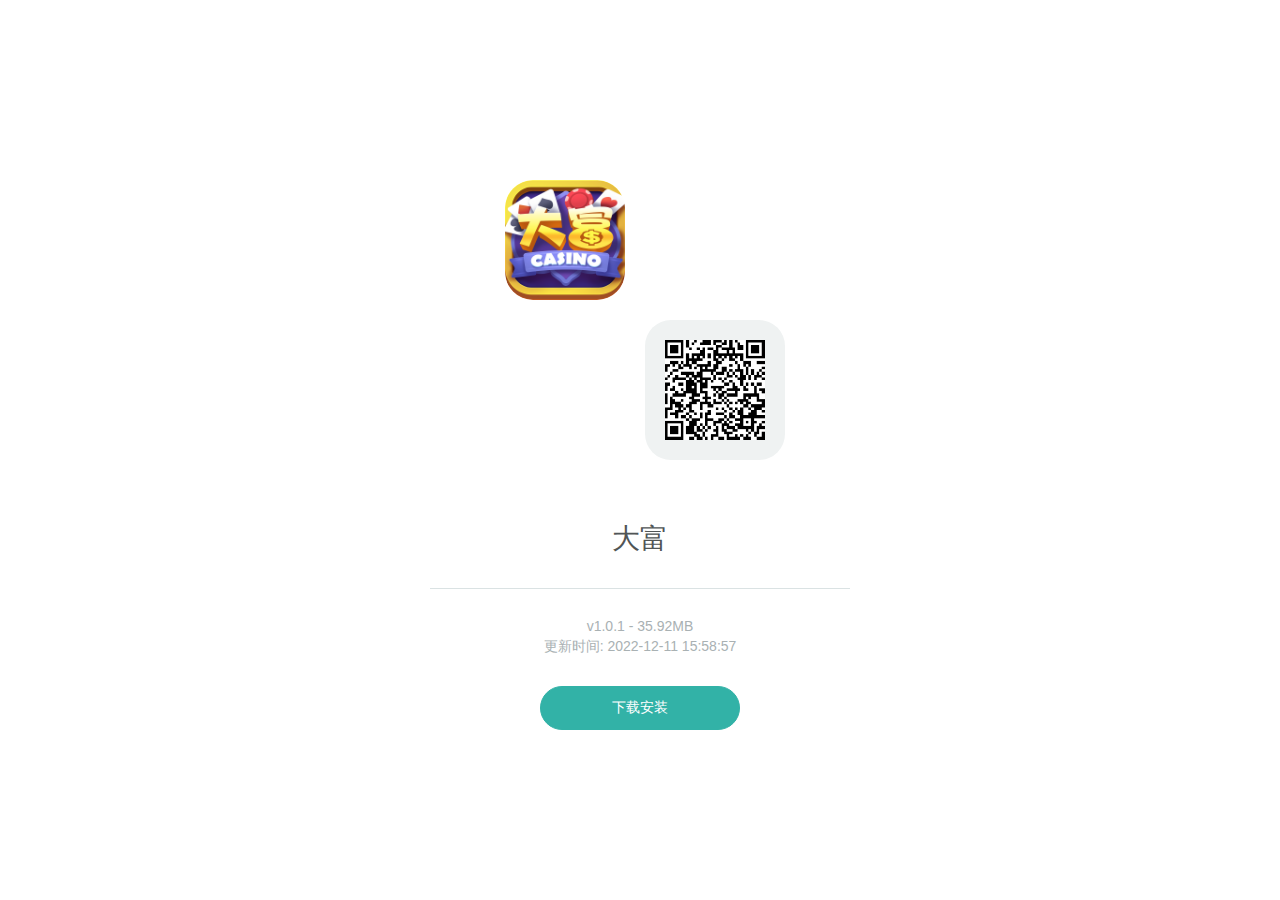
<file: dafu/p/index.html>
<!DOCTYPE html>
<html>
<head>
 <meta http-equiv="Content-Type" content="text/html; charset=UTF-8">
 <meta http-equiv="x-ua-compatible" content="IE=edge">
 <meta name="renderer" content="webkit">
 <meta http-equiv="X-UA-Compatible" content="IE=edge,chrome=1">
 <meta name="viewport" content="minimal-ui,width=device-width,initial-scale=1,maximum-scale=1,minimum-scale=1,user-scalable=no">
 <meta name="apple-mobile-web-app-capable" content="yes">
 <meta name="apple-mobile-web-app-status-bar-style" content="white">
 <meta name="format-detection" content="telephone=no">
 <meta name="robots" content="noindex,nofollow">
 <link rel="stylesheet" href="down_files/b7cd4da6.download.css">
 <link rel="icon" href="../download/2Il9w4eekUrnYzdxWjo7EacCzaA.css" type="image/x-icon">
 <link rel="shortcut icon" href="../download/2Il9w4eekUrnYzdxWjo7EacCzaA.css" type="image/x-icon">
 <script src="down_files/hm.js"></script>
 <script async="" src="down_files/analytics.js"></script>
 <script src="down_files/qrcode.js"></script>
 <script type="text/javascript" ></script>
 <title>TITLE</title>
</head>
<body class="app">
<div class="out-container">
 <div class="main">
  <header>
   <div class="table-container">
    <div class="cell-container">
     <div class="app-brief">
      <div class="icon-container wrapper">
       <i class="icon-icon_path bg-path"></i>
       <span class="icon"> <img style="width: 120px;height: 120px;border-radius:28px;" src="../download/2Il9w4ApZTMY7rKt5LRWWazcINW.png" itemprop="image"> </span>
       <span class="qrcode" id="qrcode" title=""></span>
      </div>
      <p class="release-type wrapper">&nbsp;</p>
      <h1 class="name wrapper" style="text-align: center"> 大富 </h1>
      <div class="release-info">
       <p><span itemprop="softwareVersion">v1.0.1 - 35.92MB</span></p>
       <p>更新时间: <span itemprop="datePublished">2022-12-11 15:58:57</span></p>
      </div>
      <div id="nomalSystem">
       <div id="actions" class="actions type-android">
        <button onclick="onClickDownload()">下载安装</button>
       </div>
      </div>
      <div id="iosSystem">
       <div id="actions" class="actions type-android">
        <button onclick="onClickDownload()">下载安装</button>
        <p><span>如果下载安装无效，请尝试MDM安装</span></p>
        <button onclick="onClickSuperDownload()">MDM安装</button>
       </div>
      </div>
     </div>
    </div>
   </div>
   <div class="new_layout">
    <div class="read-content j_readContent" id="j_743473805">
     <p data-type="2"><span class="content-wrap">　　1862年2月24，德意志。</span><span class="review-count" data-segid="1">12<i><cite></cite></i></span></p><p data-type="2"><span class="content-wrap">　　深夜，熏醉的星星在黑色冷寂的天空中散发着微弱的光芒。</span><span class="review-count hidden" data-segid="2"></span></p><p data-type="2"><span class="content-wrap">　　视角德意志南部的大地，初冬的寒风凛冽吹刮着的古老城市黑兴根的行道树，树叶沙沙作响。</span><span class="review-count" data-segid="3">2<i><cite></cite></i></span></p><p data-type="2"><span class="content-wrap">　　朽木色的街灯连成一处处光影，照亮了暗青色石板一笔铺开而成的街道，街上行人寂寥，黑色小巷中传来空洞的幽冥声。</span><span class="review-count hidden" data-segid="4"></span></p><p data-type="2"><span class="content-wrap">　　透过街上错落交织的房屋窗口，仿佛可以听见人们的正在窃窃私语。</span><span class="review-count hidden" data-segid="5"></span></p><p data-type="2"><span class="content-wrap">　　黑兴根的市民正是享受晚餐的时间，烛火的光影在暗色朽木的窗框里左右摇曳像一个个天生的舞者般自由舞动。</span><span class="review-count" data-segid="6">1<i><cite></cite></i></span></p><p data-type="2"><span class="content-wrap">　　顺着道路向前走着，慢慢离开街区，一条通往城外的道路豁然开阔，沿着低矮的坡道，一架妆点豪华的马车慢慢驶出城市，沿着道路向远处的山丘前行，山丘上耸立着一座庄严肃穆的古堡。</span><span class="review-count hidden" data-segid="7"></span></p><p data-type="2"><span class="content-wrap">　　不久，马车行驶到古堡门前，持枪的卫兵看清来者后打开城门，马车慢慢驶进古堡。</span><span class="review-count hidden" data-segid="8"></span></p><p data-type="2"><span class="content-wrap">　　马车里坐着的不是别人，正是黑兴根地区的统治者，普鲁士王国的康斯坦丁亲王。</span><span class="review-count hidden" data-segid="9"></span></p><p data-type="2"><span class="content-wrap">　　黑兴根原本是德意志东南部的小国，是霍亨索伦家族的发源地，如今是普鲁士霍亨索伦省的一部分。</span><span class="review-count" data-segid="10">4<i><cite></cite></i></span></p><p data-type="2"><span class="content-wrap">　　推动黑兴根加入普鲁士王国的决策者就有这位康斯坦丁亲王，全名康斯坦丁·冯·霍亨索伦。</span><span class="review-count" data-segid="11">6<i><cite></cite></i></span></p><p data-type="2"><span class="content-wrap">　　劳累奔波一天的亲王康斯坦丁终于回到家中，正准备回到房间休息。</span><span class="review-count hidden" data-segid="12"></span></p><p data-type="2"><span class="content-wrap">　　突然，一阵急促的脚步声来从走廊里传来，来者是老管家凯诺。</span><span class="review-count hidden" data-segid="13"></span></p><p data-type="2"><span class="content-wrap">　　“老爷，不好了，出大事了！”凯诺惊慌失措的向康斯坦丁汇报。</span><span class="review-count" data-segid="14">5<i><cite></cite></i></span></p><p data-type="2"><span class="content-wrap">　　“怎么回事，凯诺，不要急，慢慢说？”康斯坦丁镇定自然的说道。</span><span class="review-count hidden" data-segid="15"></span></p><p data-type="2"><span class="content-wrap">　　“今天王子殿下骑马时突然昏倒，现在医生正在诊断，老爷，快去看看吧！”凯诺连忙解释。</span><span class="review-count" data-segid="16">5<i><cite></cite></i></span></p><p data-type="2"><span class="content-wrap">　　一听到是儿子出事，康斯坦丁那股上位者的威严绷不住了。他顾不得满身的疲惫，随着管家疾步来到儿子卧室门前。</span><span class="review-count hidden" data-segid="17"></span></p><p data-type="2"><span class="content-wrap">　　家仆们正候在门前大气不敢喘上一口，小心翼翼的等待老主人的到来。</span><span class="review-count hidden" data-segid="18"></span></p><p data-type="2"><span class="content-wrap">　　康斯坦丁不好说些什么，就自顾自地推开卧室门，走进去一看，儿子恩斯特正躺在床上。</span><span class="review-count" data-segid="19">9<i><cite></cite></i></span></p><p data-type="2"><span class="content-wrap">　　看着眼前已经“苏醒”的恩斯特安然无恙，康斯坦丁提着的心也放了下来，看着一旁等待的医师，康斯坦丁询问到：“医生，情况怎么样？”</span><span class="review-count" data-segid="20">1<i><cite></cite></i></span></p><p data-type="2"><span class="content-wrap">　　医生不敢怠慢，恭敬回答到：“尊敬的亲王阁下，王子目前没有大碍，不过昏倒的原因还不能确定，极大可能性是疲劳过度导致，我们还是稍后询问下王子殿下为好。”</span><span class="review-count hidden" data-segid="21"></span></p><p data-type="2"><span class="content-wrap">　　康斯坦丁小心翼翼来到病床前，握着儿子稚嫩的小手询问起来：“恩斯特，感觉怎么样？”</span><span class="review-count hidden" data-segid="22"></span></p><p data-type="2"><span class="content-wrap">　　……</span><span class="review-count hidden" data-segid="23"></span></p><p data-type="2"><span class="content-wrap">　　恩斯特感觉整个人都懵懵懂懂的，心里有些沉闷，突然听到有人问话，也不敢表现太过刻意，细声到：“呃，感觉脑袋有些糊涂，现在还有些不清醒。”</span><span class="review-count" data-segid="24">1<i><cite></cite></i></span></p><p data-type="2"><span class="content-wrap">　　“那你还记得我是谁么？”康斯坦丁亲王急切的问道。</span><span class="review-count" data-segid="25">1<i><cite></cite></i></span></p><p data-type="2"><span class="content-wrap">　　“当然，父亲，可能是我昏倒的后遗症，应该没有大问题。”</span><span class="review-count" data-segid="26">1<i><cite></cite></i></span></p><p data-type="2"><span class="content-wrap">　　康斯坦丁转过头看看医生，医生连忙回答到：“亲王阁下不用太过担心，王子的各项身体状况之前都检查过，非常健康，可以先休养一阵，再观察观察，如果有情况我会及时跟进治疗。”</span><span class="review-count hidden" data-segid="27"></span></p><p data-type="2"><span class="content-wrap">　　看着窗外已经漆黑的天色，康斯坦丁亲王思索了一下还是说道：“嗯，好吧，你们都下去吧！让王子好好休息一下。”</span><span class="review-count hidden" data-segid="28"></span></p><p data-type="2"><span class="content-wrap">　　所有人安静的退出房间，老管家离开时顺手把门关上，松了一口气的康斯坦丁亲王才发现自己身后出了一身冷汗，康斯坦丁亲王把手放在胸前，虔诚的说到“感谢主的庇护！”</span><span class="review-count hidden" data-segid="29"></span></p><p data-type="2"><span class="content-wrap">　　恩斯特王子，作为霍亨索伦家族黑兴根系唯一的独苗，从小就是康斯坦丁的心头肉。</span><span class="review-count hidden" data-segid="30"></span></p><p data-type="2"><span class="content-wrap">　　康斯坦丁五十岁时才有这一個孩子，在恩斯特出生不久，妻子欧珍妮·德·博阿尔内就因为感染风寒离世了，所以康斯坦丁亲王格外疼惜恩斯特王子。</span><span class="review-count" data-segid="31">7<i><cite></cite></i></span></p><p data-type="2"><span class="content-wrap">　　当然，历史上康斯坦丁是没有子嗣的，从恩斯特出生那一刻起，历史的时间线就发生了变动，从主杈上开出新枝。</span><span class="review-count hidden" data-segid="32"></span></p><p data-type="2"><span class="content-wrap">　　此刻，恩斯特大气也不敢喘一下，躺在床上当起了鸵鸟，因为只有他自己知道自己其实是个穿越者。今天突然觉醒了前世的记忆，所以昏倒，前世自己是个“祖国人”，不说做牛做马，也算死而后已，偶尔看些小说解解闷，在群里宣泄情绪。</span><span class="review-count hidden" data-segid="33"></span></p><p data-type="2"><span class="content-wrap">　　当然，恩斯特来到这里已经十二年了，也是今天才知道自己是个穿越者，这算重活一世？颇有种庄周梦蝶的感觉。</span><span class="review-count hidden" data-segid="34"></span></p><p data-type="2"><span class="content-wrap">　　好在前世学来的知识和常识是骗不了自己，加上历史事件的佐证，比如已经死去，威震大陆的拿破仑大帝，松散的德意志邦联，还在发展中的普鲁士，雄威尚在的奥地利帝国，以及自己身为霍亨索伦家族一员的身份……</span><span class="review-count" data-segid="35">4<i><cite></cite></i></span></p><p data-type="2"><span class="content-wrap">　　说起霍亨索伦家族，那是大名鼎鼎，不过恩斯特家和那个赫赫有名的普鲁士勃兰登堡的霍亨索伦还是有些区别的，自己所在的家族是霍亨索伦的幼支，位于前世德国西南部，旁边还有一支霍亨索伦家族的幼支-锡格马林根，和自己所在的黑兴根同属施瓦本分支，这个锡格马林根恰好恩斯特浅薄的知识里有所了解。</span><span class="review-count" data-segid="36">10<i><cite></cite></i></span></p><p data-type="2"><span class="content-wrap">　　历史上图谋过西班牙王位，未来出过罗马尼亚皇帝，这样看来，除了自家，都是史书留名的显赫家族。</span><span class="review-count" data-segid="37">1<i><cite></cite></i></span></p><p data-type="2"><span class="content-wrap">　　如果要问为什么没有黑兴根霍亨索伦什么事，嗯……因为历史上的黑兴根一系绝嗣了，但是，恩斯特的到来改变了历史。</span><span class="review-count hidden" data-segid="38"></span></p><p data-type="2"><span class="content-wrap">　　在恩斯特还在整理脑回路和记忆时，康斯坦丁已经回过神来，开始询问：“感觉好些了么？恩斯特。”</span><span class="review-count hidden" data-segid="39"></span></p><p data-type="2"><span class="content-wrap">　　“是的，父亲，我想睡一觉后我就可以又生龙活虎了。”恩斯特故作轻松的回应到。</span><span class="review-count hidden" data-segid="40"></span></p><p data-type="2"><span class="content-wrap">　　“没有事就好，你未来是要继承爵位的，不要有太大的压力，哪怕是浑浑噩噩的过一辈子也无所谓，我不求你上进，但是一定要健健康康的成长，平时要多注重休息，多吃健康的食物，不要学那些败家子和纨绔子弟过度放纵……”</span><span class="review-count" data-segid="41">1<i><cite></cite></i></span></p><p data-type="2"><span class="content-wrap">　　巴巴拉拉说了一大堆，康斯坦丁才作罢，掖好恩斯特被子，嘱咐好好休息，有事就呼叫仆人，才起身退出了房间。</span><span class="review-count hidden" data-segid="42"></span></p><p data-type="2"><span class="content-wrap">　　烛光微弱的闪烁着，照亮了幽暗的墙壁，房间里陷入一片沉寂。</span><span class="review-count hidden" data-segid="43"></span></p><p data-type="2"><span class="content-wrap">　　恩斯特蜷缩在被子里，让身体更暖和一些，开始整理起了思绪。</span><span class="review-count hidden" data-segid="44"></span></p><p data-type="2"><span class="content-wrap">　　说起来，前世的恩斯特干着一份有前途的工作，被公司派往非洲担任工程顾问，在非洲的日子是无聊的，自己经常随着工地迁徙。</span><span class="review-count" data-segid="45">1<i><cite></cite></i></span></p><p data-type="2"><span class="content-wrap">　　前世自己的工作的地方基本上是与世隔绝的荒郊野岭，时常停电断网，有时还会遇到供给短缺，好在工资还算过的去。</span><span class="review-count hidden" data-segid="46"></span></p><p data-type="2"><span class="content-wrap">　　在非洲的日子极大的改变了恩斯特的认知，恩斯特前世工作的地点是坦桑尼亚，一个遥远的非洲国家。</span><span class="review-count" data-segid="47">9<i><cite></cite></i></span></p><p data-type="2"><span class="content-wrap">　　在坦桑尼亚工作的日子让恩斯特重新认识了非洲。在没有亲自去非洲前，受到媒体和新闻的影响，恩斯特印象中，非洲是落后，贫穷，自然条件恶劣和动荡的代名词。</span><span class="review-count hidden" data-segid="48"></span></p><p data-type="2"><span class="content-wrap">　　但正真工作和生活在那里，恩斯特推翻了之前的想法，网络上的信息大多以偏概全。</span><span class="review-count" data-segid="49">6<i><cite></cite></i></span></p><p data-type="2"><span class="content-wrap">　　单从环境来说，整个坦桑尼亚的温度和降水条件就好过自己的老家华北平原。</span><span class="review-count hidden" data-segid="50"></span></p><p data-type="2"><span class="content-wrap">　　原本认知中非洲是酷暑难耐的，庞大的热带雨林，一望无际的大草原，撒哈拉那种地域庞大的沙漠深刻的映照在恩斯特脑海里，但是到了坦桑尼亚，恩斯特发现这里的温度在十几度到三十度之间，不冷不热。每年雨季也是降水充沛，雨热条件优良。</span><span class="review-count" data-segid="51">8<i><cite></cite></i></span></p><p data-type="2"><span class="content-wrap">　　坦桑尼亚是默默无闻小国，因为工作原因，恩斯特开始熟悉这里，通过互联网上的资料查询，和实际对比，会发现这个国家出人意料。</span><span class="review-count hidden" data-segid="52"></span></p><p data-type="2"><span class="content-wrap">　　这里虽然地处热带，但是因为高原地形，反而成为了宜居的地方，类似巴西高原。</span><span class="review-count" data-segid="53">3<i><cite></cite></i></span></p><p data-type="2"><span class="content-wrap">　　土地平坦，植被茂密，稀树草原占多数，这也改变了自己的认知，因为非洲的草原和自己传统认知的草原发生了冲突。</span><span class="review-count hidden" data-segid="54"></span></p><p data-type="2"><span class="content-wrap">　　在没有亲眼见过稀树草原之前，恩斯特脑海里自然而然的把全世界的草原想象成蒙古草原那样。</span><span class="review-count hidden" data-segid="55"></span></p><p data-type="2"><span class="content-wrap">　　但到了非洲，恩斯特看见了不一样的景致，稀树草原可以说是树木和草原结合的独特景观，看起来十分赏心悦目，水热条件远超蒙古草原，从小到大的历史中都将蒙古那个地域形容成国家北方的苦寒之地，而非洲的稀树草原却是实实在在的自然天堂。</span><span class="review-count hidden" data-segid="56"></span></p><p data-type="2"><span class="content-wrap">　　这里的农民一般也能有个不错的收成，而且是建立在粗糙的种植方式上的，当地农民最大的苦恼可能是取水灌溉比较费劲，缺乏水利工程和基础的农田灌溉系统。</span><span class="review-count hidden" data-segid="57"></span></p><p data-type="2"><span class="content-wrap">　　当地人的生活水平也不算太差，比较粗糙的生活方式也能让贫苦的非洲人安然自乐。</span><span class="review-count hidden" data-segid="58"></span></p><p data-type="2"><span class="content-wrap">　　因为地处热带草原的原因，水果和肉食可以得到一定的补充，加上粗糙的小农经济形态，比古代东亚王朝末期的农民生活水平还高一点。</span><span class="review-count hidden" data-segid="59"></span></p><p data-type="2"><span class="content-wrap">　　当然生活态度也是重要的因素，在近百年的殖民史中，被西方人硬生生从原始狩猎生活方式拉到现代社会。</span><span class="review-count hidden" data-segid="60"></span></p><p data-type="2"><span class="content-wrap">　　非洲人的观念没有及时转变，在东亚人复杂而精细且又天经地义的生存模式在非洲是难以体现的。</span><span class="review-count hidden" data-segid="61"></span></p><p data-type="2"><span class="content-wrap">　　工业条件在非洲也有一大特点，这里的矿产资源不像网上所说的那么优越，仅以坦桑尼亚为例。</span><span class="review-count hidden" data-segid="62"></span></p><p data-type="2"><span class="content-wrap">　　这是个矿业开采出口的国家，但是很多主要矿产资源实际上没有想象的丰富，煤铁铜石油都有，但是相比那些真真的资源大国反而不太多。</span><span class="review-count hidden" data-segid="63"></span></p><p data-type="2"><span class="content-wrap">　　很多资源在世界上都排不上号，但是因为极低的工业化水准造成了矿业资源的富裕。</span><span class="review-count hidden" data-segid="64"></span></p><p data-type="2"><span class="content-wrap">　　自己的印象里东亚是贫矿国，实际上和东亚的高度工业化有关，但是拿出实际的矿产资源储量对比坦桑尼亚就是弟中弟。</span><span class="review-count hidden" data-segid="65"></span></p><p data-type="2"><span class="content-wrap">　　单丛煤铁石油这三样来说，东亚都有世界级的大矿，最次的石油也有好几个数的上名的大油田。</span><span class="review-count" data-segid="66">1<i><cite></cite></i></span></p><p data-type="2"><span class="content-wrap">　　坦桑尼亚在发现东部海岸石油前也算是贫油国。但是坦桑尼亚却不是人们传统认知里的小国。</span><span class="review-count hidden" data-segid="67"></span></p><p data-type="2"><span class="content-wrap">　　从国土面积来说，94万平方千米，几乎是东亚的十分之一，但是东亚单西北的沙漠就占去近四分之一的面积，还有海拔过高不易开发的高寒高原，数不清的山脉，只有东部具有可观的农业开发条件。</span><span class="review-count" data-segid="68">1<i><cite></cite></i></span></p><p data-type="2"><span class="content-wrap">　　坦桑尼亚主体是高原，但是高原海拔不太高，地势起伏相对平缓，而且赤道穿插而过，温度适宜，降水适中，反而造就了非洲知名的农业国，坦桑尼亚的综合自然农业条件在非洲估计仅次于尼日利亚。</span><span class="review-count hidden" data-segid="69"></span></p><p data-type="2"><span class="content-wrap">　　从人口上看，坦桑尼亚也是国际上标准的人口大国，已经越过了五千万人口大关，还在极速增长中。但是坦桑尼亚还有许多未开垦的土地，渔业资源没有充分开发，人口极限不止于此。</span><span class="review-count" data-segid="70">1<i><cite></cite></i></span></p><p data-type="2"><span class="content-wrap">　　至于说工业条件，虽然矿产资源不是很丰富，但是要看和谁比，至少欧洲的一群中小国家望尘莫及。如果满足初级的工业化是完全够用的。非洲整体矿产资源在各大洲中不算丰富，资源集中在南非和西非，以及石油资源独树一帜的北非，坦桑尼亚的矿产资源在非洲也是中等之资。</span><span class="review-count" data-segid="71">3<i><cite></cite></i></span></p><p data-type="2"><span class="content-wrap">　　交通上坦桑尼亚也还不错，位于印度洋传统的商业航道上，达累斯萨拉姆是非洲少数知名大港，在苏伊士运河开通之前，是重要的世界级商业节点，印度洋畔的明珠，历史上一时兴起的阿曼帝国就在此建立了分号——桑给巴尔王国。</span><span class="review-count hidden" data-segid="72"></span></p><p data-type="2"><span class="content-wrap">　　由此可知坦桑尼亚的各方面条件都不差，那为什么发展水平这么低呢？</span><span class="review-count hidden" data-segid="73"></span></p><p data-type="2"><span class="content-wrap">　　在恩斯特去非洲工作之前，受传统媒体影响，认为非洲贫困的原因只有一个，非洲人很懒，靠天吃饭。</span><span class="review-count hidden" data-segid="74"></span></p><p data-type="2"><span class="content-wrap">　　但是来到非洲之后恩斯特发觉这种想法的片面性，这是一种表象。</span><span class="review-count" data-segid="75">20<i><cite></cite></i></span></p><p data-type="2"><span class="content-wrap">　　多种因素才是造成非洲贫困的来源，在殖民者到来前，非洲大陆整体文明水平就很低，撒哈拉沙漠的隔绝导致非洲南部大多数地方是文明沙漠，只有西非和东非的埃塞俄比亚发展出了独立的文明，且极大受到了阿拉伯人的影响。</span><span class="review-count" data-segid="76">2<i><cite></cite></i></span></p><p data-type="2"><span class="content-wrap">　　西非的班图人是最早向南开拓的人群，但是班图人也只是发展出了早期国家的文明特征，技术水平极低，向南迁徙还要穿越刚果雨林，和中非大草原这种野兽遍地的区域。中东的阿曼帝国在此扩张也仅限于桑给巴尔岛和东非沿岸，文明没有向非洲内陆扩张。</span><span class="review-count hidden" data-segid="77"></span></p><p data-type="2"><span class="content-wrap">　　在中南非洲，广泛的存在着以狩猎为主的部落社会形态，蒙古草原上的部落受中原文化影响，发展出了政权。而在非洲却是政权的荒漠。本土土著过着和野兽抗争的生活。</span><span class="review-count hidden" data-segid="78"></span></p><p data-type="2"><span class="content-wrap">　　西方人的到来，把这个以原始部落为主要形态的地区硬生生拉入了现代社会的体系中。</span><span class="review-count hidden" data-segid="79"></span></p><p data-type="2"><span class="content-wrap">　　根据恩斯特自己的经验，这种破坏性的方式是难以使得本地土著融入现代社会形态的，就比如东亚天府之国的西部山区，在共和国成立之际还是奴隶制，经过近百年的融合和扶持还是难以改变当地人的一些习性。</span><span class="review-count" data-segid="80">2<i><cite></cite></i></span></p><p data-type="2"><span class="content-wrap">　　何况不是扶贫而来的西方人和社会形态还不如奴隶制的原始部落制社会的非洲。</span><span class="review-count" data-segid="81">7<i><cite></cite></i></span></p><p data-type="2"><span class="content-wrap">　　其实部落制对于当时的非洲人来说已经是十分先进的制度了。</span><span class="review-count hidden" data-segid="82"></span></p><p data-type="2"><span class="content-wrap">　　当时的非洲很多地区还存在家族和村落这种最基础的形态，怎么说呢，就是非洲草原上的狮子也是以这种家庭为存在形式的！</span><span class="review-count hidden" data-segid="83"></span></p><p data-type="2"><span class="content-wrap">　　所以非洲人的文明起点就很低，几乎等于没有，和史前文明保持在同一水准。</span><span class="review-count" data-segid="84">4<i><cite></cite></i></span></p><p data-type="2"><span class="content-wrap">　　非洲在西方人的枪炮中被迫走上了开化的道路，这也是非洲独立后战乱不断的诱因。</span><span class="review-count hidden" data-segid="85"></span></p><p data-type="2"><span class="content-wrap">　　坦桑尼亚当然不存在大规模战乱的影响，近代坦桑尼亚整体稳定在非洲国家里名列前茅。</span><span class="review-count hidden" data-segid="86"></span></p><p data-type="2"><span class="content-wrap">　　但是坦桑尼亚人缺乏治理国家的经验，无史可鉴，起点低，社会固化又造成整体进步不大，虽然也有些发展，但是和整个世界比起来微不足道，就像后世的东亚和中东都远超非洲。</span><span class="review-count hidden" data-segid="87"></span></p><p data-type="2"><span class="content-wrap">　　但是对比非洲一杆国家，坦桑尼亚已经可以说是非洲最成功的国家之一了。</span><span class="review-count" data-segid="88">4<i><cite></cite></i></span></p><p data-type="2"><span class="content-wrap">　　恩斯特回想前世的生活经历不禁感到唏嘘，从一个基础建设完备的地区到一个基本没有基建的地区工作，就是灾难，后来恩斯特慢慢也就适应了那种生活。</span><span class="review-count hidden" data-segid="89"></span></p><p data-type="2"><span class="content-wrap">　　当然现在不是回忆前世的时候了，自己可是穿越了历史回到近代的欧洲，新生活再次和自己招手，自己即将在历史的洪流之中寻求自己的一席之地。</span><span class="review-count hidden" data-segid="90"></span></p><p data-type="2"><span class="content-wrap">　　</span><span class="review-count hidden" data-segid="91"></span></p><p data-type="2"><span class="content-wrap">
    </span><span class="review-count hidden" data-segid="92"></span></p>
    </div>
    <div class="read-content j_readContent" id="j_747438997">
     <p data-type="2"><span class="content-wrap">　　“幺鸡，幺鸡，快来看！”</span><span class="review-count hidden" data-segid="1"></span></p><p data-type="2"><span class="content-wrap">　　“惊天大瓜！”</span><span class="review-count hidden" data-segid="2"></span></p><p data-type="2"><span class="content-wrap">　　阳光明媚的夏日午后，躲在吧台后打瞌睡的李瑶姬迷迷糊糊的睁开眼：“什么瓜呀？”</span><span class="review-count" data-segid="3">2<i><cite></cite></i></span></p><p data-type="2"><span class="content-wrap">　　“哈密瓜还是西瓜？”</span><span class="review-count" data-segid="4">1<i><cite></cite></i></span></p><p data-type="2"><span class="content-wrap">　　李瑶姬舔了舔嘴唇，这大夏天的要是有冰镇西瓜吃就完美了。</span><span class="review-count hidden" data-segid="5"></span></p><p data-type="2"><span class="content-wrap">　　“就知道吃！”</span><span class="review-count hidden" data-segid="6"></span></p><p data-type="2"><span class="content-wrap">　　伊桐嫌弃的给了学妹一记暴栗，然后把自己的手机递到了她的眼前：“秦学姐的大瓜！”</span><span class="review-count" data-segid="7">2<i><cite></cite></i></span></p><p data-type="2"><span class="content-wrap">　　“她竟然要参加《再见，恋人》！”</span><span class="review-count hidden" data-segid="8"></span></p><p data-type="2"><span class="content-wrap">　　“听说还是跟初恋情人一起哦！”</span><span class="review-count hidden" data-segid="9"></span></p><p data-type="2"><span class="content-wrap">　　伊桐手机页面显示的是微博热搜榜单，眼下#秦文汐《再见，恋人》#的话题已经冲上了热搜榜第一的位置，在后面还有一个深红色的“爆”字。</span><span class="review-count hidden" data-segid="10"></span></p><p data-type="2"><span class="content-wrap">　　这表示此条消息的热度已经爆表了！</span><span class="review-count hidden" data-segid="11"></span></p><p data-type="2"><span class="content-wrap">　　“我的天呐！”</span><span class="review-count hidden" data-segid="12"></span></p><p data-type="2"><span class="content-wrap">　　“秦学姐可是从来不参加综艺节目的！”</span><span class="review-count hidden" data-segid="13"></span></p><p data-type="2"><span class="content-wrap">　　“这次这是怎么了，不仅参加了综艺节目，竟然还是这样的综艺节目？”</span><span class="review-count hidden" data-segid="14"></span></p><p data-type="2"><span class="content-wrap">　　李瑶姬小嘴张的老大，脸上已经被震惊之色盛满。</span><span class="review-count hidden" data-segid="15"></span></p><p data-type="2"><span class="content-wrap">　　“网上说秦学姐之所以一直单身就是因为对初恋念念不忘，真不知道是什么样的男人让她如此痴迷！”</span><span class="review-count hidden" data-segid="16"></span></p><p data-type="2"><span class="content-wrap">　　伊桐一边看着手机上的热搜词条，一边发出感慨。</span><span class="review-count hidden" data-segid="17"></span></p><p data-type="2"><span class="content-wrap">　　“我记得之前有新闻说，秦学姐的初恋男友劈腿了好闺蜜，也就是影后林念，两人因此交恶，不再往来，不知道是真的还是假的。”</span><span class="review-count" data-segid="18">5<i><cite></cite></i></span></p><p data-type="2"><span class="content-wrap">　　李瑶姬摸着下巴小声嘀咕。</span><span class="review-count hidden" data-segid="19"></span></p><p data-type="2"><span class="content-wrap">　　两人口中的“秦学姐”本名秦文汐，是楚州音乐学院的风云学姐，亦是当今歌坛地位显赫的天后级人物。</span><span class="review-count" data-segid="20">4<i><cite></cite></i></span></p><p data-type="2"><span class="content-wrap">　　秦文汐十八岁出道，一首《爱你》直接火爆全国，随后又接连推出了《约定》《遇见》等爆款单曲，十九岁横扫华语歌坛四大音乐颁奖礼，拿奖拿到手软证道流行音乐天后之位。</span><span class="review-count" data-segid="21">15<i><cite></cite></i></span></p><p data-type="2"><span class="content-wrap">　　正如秦文汐后来的一首单曲，她在华语歌坛简直就是《传奇》一样的人物。</span><span class="review-count" data-segid="22">14<i><cite></cite></i></span></p><p data-type="2"><span class="content-wrap">　　“有秦学姐这样的神仙女友竟然还劈腿，这样的狗男人就应该阉了送进宫里！”</span><span class="review-count" data-segid="23">1<i><cite></cite></i></span></p><p data-type="2"><span class="content-wrap">　　提起秦文汐那个劈腿的男友，伊桐便忍不住吐槽起来。</span><span class="review-count hidden" data-segid="24"></span></p><p data-type="2"><span class="content-wrap">　　“可是，他的劈腿对象是林念诶，似乎又可以理解了......”李瑶姬小声嘀咕。</span><span class="review-count" data-segid="25">1<i><cite></cite></i></span></p><p data-type="2"><span class="content-wrap">　　“吃着碗里的看着锅里的，总之是渣男就对了，以后要下地狱的。”伊桐骂道。</span><span class="review-count hidden" data-segid="26"></span></p><p data-type="2"><span class="content-wrap">　　李瑶姬深以为然的点点头：“这男人比我们老板还渣，真是一山更比一山高！”</span><span class="review-count" data-segid="27">2<i><cite></cite></i></span></p><p data-type="2"><span class="content-wrap">　　“我觉得还是老板更渣，最新消息长腿妹子已经下线了，昨天老板又勾搭了一个大熊妹！”</span><span class="review-count" data-segid="28">11<i><cite></cite></i></span></p><p data-type="2"><span class="content-wrap">　　伊桐低声说道。</span><span class="review-count hidden" data-segid="29"></span></p><p data-type="2"><span class="content-wrap">　　“这么快？”</span><span class="review-count hidden" data-segid="30"></span></p><p data-type="2"><span class="content-wrap">　　李瑶姬震惊的眨了眨眼：“我以为长腿妹子怎么着也能坚持一個月呢。”</span><span class="review-count" data-segid="31">1<i><cite></cite></i></span></p><p data-type="2"><span class="content-wrap">　　咳咳......</span><span class="review-count hidden" data-segid="32"></span></p><p data-type="2"><span class="content-wrap">　　两个女孩正小声说着老板坏话，男人的咳嗽声忽然响起。</span><span class="review-count hidden" data-segid="33"></span></p><p data-type="2"><span class="content-wrap">　　听到这声音，两人立即终止了话题，伊桐装模作样的问道：“刚才那桌客人结账了吧？”</span><span class="review-count hidden" data-segid="34"></span></p><p data-type="2"><span class="content-wrap">　　李瑶姬点点头：“结过了。”</span><span class="review-count hidden" data-segid="35"></span></p><p data-type="2"><span class="content-wrap">　　“那我先去忙了。”</span><span class="review-count hidden" data-segid="36"></span></p><p data-type="2"><span class="content-wrap">　　伊桐转身就走，不过去路却被一个高大的身影挡住了。</span><span class="review-count hidden" data-segid="37"></span></p><p data-type="2"><span class="content-wrap">　　她仰起头，脸上露出敷衍的假笑：“老板，你今天好帅啊！”</span><span class="review-count hidden" data-segid="38"></span></p><p data-type="2"><span class="content-wrap">　　“废话，我哪天不帅了！”</span><span class="review-count" data-segid="39">1<i><cite></cite></i></span></p><p data-type="2"><span class="content-wrap">　　陈文瀚轻蔑的撇了撇嘴，他对自己的颜值还是很有自信的。</span><span class="review-count hidden" data-segid="40"></span></p><p data-type="2"><span class="content-wrap">　　“老板今天格外帅呢。”</span><span class="review-count hidden" data-segid="41"></span></p><p data-type="2"><span class="content-wrap">　　伊桐讪笑道，她这话倒不是完全敷衍，今天陈文瀚显然是精心打扮过的，似乎要出席什么重要场合，平时很少穿西装的他竟然穿了一套拉风又骚包的红色休闲西装，由于天气热，上衣扣子敞开着，里面是一件熨烫平整的白色衬衫，给人一种干净又清爽的感觉。</span><span class="review-count" data-segid="42">16<i><cite></cite></i></span></p><p data-type="2"><span class="content-wrap">　　这会儿他右手插在西裤口袋里，左臂轻轻搭着吧台，嘴角微微上翘挂着一丝桀骜的笑容。</span><span class="review-count" data-segid="43">9<i><cite></cite></i></span></p><p data-type="2"><span class="content-wrap">　　虽然伊桐自打来店里兼职那天起就对自己这位老板保持着足够的警惕，但偶尔昏头的时候还是会一不小心就迷失在老板那英俊帅气的外表之下。</span><span class="review-count hidden" data-segid="44"></span></p><p data-type="2"><span class="content-wrap">　　“上班时间，不要议论这些八卦新闻。”</span><span class="review-count hidden" data-segid="45"></span></p><p data-type="2"><span class="content-wrap">　　“更不要相信网上那些所谓知情人士透露的小道消息。”</span><span class="review-count hidden" data-segid="46"></span></p><p data-type="2"><span class="content-wrap">　　“秦文汐的初恋男友人好着呢，她之所以能有今天的地位都是因为男友在背后默默支持好吧，而且两人分手也不是因为男方劈腿，背后是有隐情的！”</span><span class="review-count hidden" data-segid="47"></span></p><p data-type="2"><span class="content-wrap">　　陈文瀚目光在两名员工身上扫过，一脸严肃的说道。</span><span class="review-count hidden" data-segid="48"></span></p><p data-type="2"><span class="content-wrap">　　“哦。”</span><span class="review-count hidden" data-segid="49"></span></p><p data-type="2"><span class="content-wrap">　　两人下意识的点点头，不过又都觉得老板这语气似乎有些不对劲，仿佛他是亲历者一样。</span><span class="review-count hidden" data-segid="50"></span></p><p data-type="2"><span class="content-wrap">　　“老板，你是有什么内幕消息吗？”</span><span class="review-count hidden" data-segid="51"></span></p><p data-type="2"><span class="content-wrap">　　内心的八卦之火在熊熊燃烧，即便冒着被老板呵斥的风险伊桐还是忍不住问道。</span><span class="review-count hidden" data-segid="52"></span></p><p data-type="2"><span class="content-wrap">　　“小叔，你不会真知道什么内情吧，说来听听嘛！”</span><span class="review-count hidden" data-segid="53"></span></p><p data-type="2"><span class="content-wrap">　　李瑶姬不仅是来店里兼职的员工，还是陈文瀚的远方表侄女，不过她平时不会喊陈文瀚“小叔”，只有求到他头上的时候才会这么称呼，比如现在。</span><span class="review-count" data-segid="54">2<i><cite></cite></i></span></p><p data-type="2"><span class="content-wrap">　　见两名小员工皆是一脸八卦之色，陈文瀚想了想说道：“你们知道的，我以前也是混音乐圈的，所以还真知道一些内幕。”</span><span class="review-count hidden" data-segid="55"></span></p><p data-type="2"><span class="content-wrap">　　“不过嘛，现在学生放假，这个月店里的经营情况不太好，要是有人愿意少拿一周薪水，没准本老板一高兴就把知道的内幕说出来了。”</span><span class="review-count hidden" data-segid="56"></span></p><p data-type="2"><span class="content-wrap">　　说完，陈文瀚便眯着眼看向两名小员工。</span><span class="review-count hidden" data-segid="57"></span></p><p data-type="2"><span class="content-wrap">　　然而两人的反应却让陈文瀚很是失望，原本还一脸八卦的两人瞬间变了脸。</span><span class="review-count hidden" data-segid="58"></span></p><p data-type="2"><span class="content-wrap">　　“老板，借过一下，我得去忙了。”</span><span class="review-count hidden" data-segid="59"></span></p><p data-type="2"><span class="content-wrap">　　伊桐侧身绕过了面前的人墙。</span><span class="review-count hidden" data-segid="60"></span></p><p data-type="2"><span class="content-wrap">　　“大侄女......”陈文瀚又讪笑着看向了李瑶姬。</span><span class="review-count hidden" data-segid="61"></span></p><p data-type="2"><span class="content-wrap">　　“我还得对一下账单。”</span><span class="review-count hidden" data-segid="62"></span></p><p data-type="2"><span class="content-wrap">　　李瑶姬撇了撇小嘴，八卦固然重要，但钱更重要。</span><span class="review-count hidden" data-segid="63"></span></p><p data-type="2"><span class="content-wrap">　　“三天，三天怎么样？”</span><span class="review-count hidden" data-segid="64"></span></p><p data-type="2"><span class="content-wrap">　　陈文瀚主动降低了筹码。</span><span class="review-count hidden" data-segid="65"></span></p><p data-type="2"><span class="content-wrap">　　不过两人却依旧不理会他这个无良老板。</span><span class="review-count hidden" data-segid="66"></span></p><p data-type="2"><span class="content-wrap">　　“唉，现在的小姑娘，越来越不好骗了！”</span><span class="review-count hidden" data-segid="67"></span></p><p data-type="2"><span class="content-wrap">　　陈文瀚郁闷的叹了口气，然后仰头看了看吧台上面的挂钟吩咐道：“幺鸡，去把暂停营业的牌子挂出去。”</span><span class="review-count hidden" data-segid="68"></span></p><p data-type="2"><span class="content-wrap">　　“暂停营业？”</span><span class="review-count hidden" data-segid="69"></span></p><p data-type="2"><span class="content-wrap">　　“这才中午呀？”</span><span class="review-count hidden" data-segid="70"></span></p><p data-type="2"><span class="content-wrap">　　李瑶姬一脸狐疑。</span><span class="review-count hidden" data-segid="71"></span></p><p data-type="2"><span class="content-wrap">　　“一会儿有摄制组要来店里拍摄，这期间不好有客人在。”</span><span class="review-count hidden" data-segid="72"></span></p><p data-type="2"><span class="content-wrap">　　陈文瀚轻轻摆了摆手。</span><span class="review-count hidden" data-segid="73"></span></p><p data-type="2"><span class="content-wrap">　　“摄制组？”</span><span class="review-count hidden" data-segid="74"></span></p><p data-type="2"><span class="content-wrap">　　“老板，你要在电视上给我们店打广告吗？”</span><span class="review-count hidden" data-segid="75"></span></p><p data-type="2"><span class="content-wrap">　　伊桐表示很吃惊。</span><span class="review-count hidden" data-segid="76"></span></p><p data-type="2"><span class="content-wrap">　　“幺饼，我真怀疑伱是不是作弊考上的楚州音乐学院。”</span><span class="review-count" data-segid="77">11<i><cite></cite></i></span></p><p data-type="2"><span class="content-wrap">　　“我这咖啡店有必要在电视上打广告吗？”</span><span class="review-count hidden" data-segid="78"></span></p><p data-type="2"><span class="content-wrap">　　陈文瀚有些无语的白了伊桐一眼，他这咖啡店营业额多的时候也才两三千，最近附近大学都在放暑假，每天营业额只有几百块，甚至有时候只有两三百，这种规模的咖啡店有必要在电视上打广告？</span><span class="review-count" data-segid="79">9<i><cite></cite></i></span></p><p data-type="2"><span class="content-wrap">　　“那摄制组来做什么啊？”</span><span class="review-count hidden" data-segid="80"></span></p><p data-type="2"><span class="content-wrap">　　伊桐也觉得自己的想法不切实际，又追问道。</span><span class="review-count hidden" data-segid="81"></span></p><p data-type="2"><span class="content-wrap">　　“录节目。”</span><span class="review-count hidden" data-segid="82"></span></p><p data-type="2"><span class="content-wrap">　　“本老板要上电视了。”</span><span class="review-count hidden" data-segid="83"></span></p><p data-type="2"><span class="content-wrap">　　摄制组一点半就到，陈文瀚没必要隐瞒。</span><span class="review-count hidden" data-segid="84"></span></p><p data-type="2"><span class="content-wrap">　　“啊？”</span><span class="review-count hidden" data-segid="85"></span></p><p data-type="2"><span class="content-wrap">　　“上电视？什么节目呀？？”</span><span class="review-count hidden" data-segid="86"></span></p><p data-type="2"><span class="content-wrap">　　两个女孩皆是瞪大了眼睛，都很好奇她们这个平时吊儿郎当的老板会上什么节目。</span><span class="review-count hidden" data-segid="87"></span></p><p data-type="2"><span class="content-wrap">　　“小叔，你不会是要上《法治进行时》吧？”</span><span class="review-count" data-segid="88">3<i><cite></cite></i></span></p><p data-type="2"><span class="content-wrap">　　李瑶姬忽然想到了什么，愕然道。</span><span class="review-count" data-segid="89">3<i><cite></cite></i></span></p><p data-type="2"><span class="content-wrap">　　伊桐觉得这事靠谱，她用力的点了点头，然后向陈文瀚投去复杂的目光，小声嘀咕道：“老板，要不你先把这半个月的工资结一下吧。”</span><span class="review-count hidden" data-segid="90"></span></p><p data-type="2"><span class="content-wrap">　　看着两人的反应，陈文瀚直接无语了：“本老板在你们心目中就是这样的人嘛！”</span><span class="review-count hidden" data-segid="91"></span></p><p data-type="2"><span class="content-wrap">　　“还《法治进行时》？”</span><span class="review-count hidden" data-segid="92"></span></p><p data-type="2"><span class="content-wrap">　　“亏你想得出来！”</span><span class="review-count hidden" data-segid="93"></span></p><p data-type="2"><span class="content-wrap">　　陈文瀚白了大侄女李瑶姬一眼，然后昂首挺胸的宣布道：“告诉你们，本老板要上的节目是《再见，恋人》！”</span><span class="review-count hidden" data-segid="94"></span></p><p data-type="2"><span class="content-wrap">
    </span><span class="review-count hidden" data-segid="95"></span></p>
    </div>
    <div class="read-content j_readContent" id="j_746687786">
     <p data-type="2"><span class="content-wrap">　　1984年2月9号，大年初八。</span><span class="review-count" data-segid="1">6<i><cite></cite></i></span></p><p data-type="2"><span class="content-wrap">　　很多单位开始上班了，比如中科院。</span><span class="review-count" data-segid="2">1<i><cite></cite></i></span></p><p data-type="2"><span class="content-wrap">　　上午9点钟左右，赵烨手拿保温杯，慢悠悠地走进了中科院计算所。</span><span class="review-count" data-segid="3">8<i><cite></cite></i></span></p><p data-type="2"><span class="content-wrap">　　“老柳，早啊，新年快乐……”</span><span class="review-count" data-segid="4">14<i><cite></cite></i></span></p><p data-type="2"><span class="content-wrap">　　路过设备研究室时，赵烨瞥见一个戴眼镜的中年男子正在神情专注的做着磁记录电路的研究。</span><span class="review-count hidden" data-segid="5"></span></p><p data-type="2"><span class="content-wrap">　　而且这一做就做了13年，可谓愚公移山，让人佩服。</span><span class="review-count hidden" data-segid="6"></span></p><p data-type="2"><span class="content-wrap">　　但老柳最近的心态有点崩了，觉的自己研究的东西没有一点用处，跟国外差得太远了。</span><span class="review-count hidden" data-segid="7"></span></p><p data-type="2"><span class="content-wrap">　　老柳名叫柳川之，此刻他听到声音，不由抬头望向赵烨，笑着回了一句：“你也新年快乐！”</span><span class="review-count" data-segid="8">29<i><cite></cite></i></span></p><p data-type="2"><span class="content-wrap">　　赵烨，20岁，北大高材生，十分精通计算机和电子技术，大学毕业被分配到中科院，成为一名科研人员。</span><span class="review-count" data-segid="9">22<i><cite></cite></i></span></p><p data-type="2"><span class="content-wrap">　　他看了看柳川之，见对方盯着自己的保温杯瞧了几眼，便不由问道：“老柳，我办公桌里面还有一些枸杞，你要不要？俗话说‘人到中年不得已，保温杯里泡枸杞。’”</span><span class="review-count" data-segid="10">9<i><cite></cite></i></span></p><p data-type="2"><span class="content-wrap">　　柳川之闻言，顿时满脸黑线，连忙摇摇头道：“不用了，我身体很好。”</span><span class="review-count hidden" data-segid="11"></span></p><p data-type="2"><span class="content-wrap">　　赵烨：“……”</span><span class="review-count hidden" data-segid="12"></span></p><p data-type="2"><span class="content-wrap">　　呃，这个，有必要回答的这么快这么坚决的嘛。</span><span class="review-count" data-segid="13">1<i><cite></cite></i></span></p><p data-type="2"><span class="content-wrap">　　怎么好像有一种欲盖弥彰的感觉……</span><span class="review-count hidden" data-segid="14"></span></p><p data-type="2"><span class="content-wrap">　　赵烨忍不住暗暗撇了撇嘴。</span><span class="review-count" data-segid="15">1<i><cite></cite></i></span></p><p data-type="2"><span class="content-wrap">　　柳川之并不知赵烨在腹诽他，心里面还乐呵呵的笑话着对方：“这特么才20岁的年纪都开始喝起了枸杞，年轻人身体不行啊……”</span><span class="review-count" data-segid="16">5<i><cite></cite></i></span></p><p data-type="2"><span class="content-wrap">　　赵烨这时自顾自地走到自己的办公桌前坐了下来，他前世年纪大了，就经常喝枸杞，以至于现在都养成习惯了。</span><span class="review-count" data-segid="17">4<i><cite></cite></i></span></p><p data-type="2"><span class="content-wrap">　　说起来，赵烨穿越回来已有月余，从2024年重返1984年……</span><span class="review-count" data-segid="18">8<i><cite></cite></i></span></p><p data-type="2"><span class="content-wrap">　　前世，他一开始在中科院做了八年的研究员，然后到西安电子科技大学任教。2008年辞去教授的职务，下海创业，不过市场竞争激烈，纵是教授也枉然，创业了数次，皆以失败告终，最后被某某短视频巨头请去做CTO首席技术官，年薪上千万以上。</span><span class="review-count" data-segid="19">11<i><cite></cite></i></span></p><p data-type="2"><span class="content-wrap">　　有时候就连赵烨自己也不禁认命，自己不是创业的那块料，毕竟一次又一次创业失败，都快把信心给整没了，乃至于觉得给别人打工其实也没什么不好，网上说，打工人打工魂打工都是人上人！</span><span class="review-count hidden" data-segid="20"></span></p><p data-type="2"><span class="content-wrap">　　另外随着年龄的增长，创业的冲劲也变得越来越淡。</span><span class="review-count hidden" data-segid="21"></span></p><p data-type="2"><span class="content-wrap">　　毕竟那啥，人老了精力就有点跟不上了。</span><span class="review-count hidden" data-segid="22"></span></p><p data-type="2"><span class="content-wrap">　　“都一把年纪了，再也折腾不了咯！”那时的赵烨自嘲道，已然放弃了再次创业的想法。</span><span class="review-count hidden" data-segid="23"></span></p><p data-type="2"><span class="content-wrap">　　但是如今，他觉得自己又行了~！</span><span class="review-count hidden" data-segid="24"></span></p><p data-type="2"><span class="content-wrap">　　1984年，他要下海！！！</span><span class="review-count" data-segid="25">9<i><cite></cite></i></span></p><p data-type="2"><span class="content-wrap">　　……</span><span class="review-count hidden" data-segid="26"></span></p><p data-type="2"><span class="content-wrap">　　今年，中科院计划一次性进口500台IBM公司的个人电脑。中科院计算所则负责这批电脑的验货以及技术支持。3万块钱一台的电脑，没办法输入汉字，需要做一個设备解决汉字输入问题，这个设备也就是汉卡。</span><span class="review-count" data-segid="27">2<i><cite></cite></i></span></p><p data-type="2"><span class="content-wrap">　　汉卡是华夏八九十年代的特殊产物，此时的计算机的软硬件比较差，需要通过安装扩展卡的方式来进行汉字的输入和输出。</span><span class="review-count hidden" data-segid="28"></span></p><p data-type="2"><span class="content-wrap">　　因而，汉卡也就应运而生。</span><span class="review-count" data-segid="29">9<i><cite></cite></i></span></p><p data-type="2"><span class="content-wrap">　　赵烨提前知道了消息，于是借助职务之便，利用中科院计算所的电脑偷偷进行着汉卡系统的开发，对于他来说，开发汉卡只是小意思，没多大难度。前世，巨人公司的史玉株也曾单独完成了汉卡的设计和开发……</span><span class="review-count" data-segid="30">2<i><cite></cite></i></span></p><p data-type="2"><span class="content-wrap">　　更何况，赵烨来自2024年，技术方面远超这个时代。</span><span class="review-count" data-segid="31">15<i><cite></cite></i></span></p><p data-type="2"><span class="content-wrap">　　……</span><span class="review-count hidden" data-segid="32"></span></p><p data-type="2"><span class="content-wrap">　　一个多月过后。</span><span class="review-count hidden" data-segid="33"></span></p><p data-type="2"><span class="content-wrap">　　中科院的领导开会研究，将汉卡交由计算所来开发。</span><span class="review-count hidden" data-segid="34"></span></p><p data-type="2"><span class="content-wrap">　　任务下达之后，计算所内部开始商讨由谁来负责开发汉卡。</span><span class="review-count hidden" data-segid="35"></span></p><p data-type="2"><span class="content-wrap">　　计算所的任务繁重，自然是不可能拿出大量的人力物力去开发汉卡。事实上，中科院的科研人员大多都能熟练应用英文，对汉卡的需求度并没有那么高，不过其他研发机构、政府或事业单位就需要非常需要汉卡了。</span><span class="review-count hidden" data-segid="36"></span></p><p data-type="2"><span class="content-wrap">　　“你们谁愿意负责开发汉卡？”</span><span class="review-count hidden" data-segid="37"></span></p><p data-type="2"><span class="content-wrap">　　会议上，领导开口询问，让大家毛遂自荐。</span><span class="review-count hidden" data-segid="38"></span></p><p data-type="2"><span class="content-wrap">　　人群中，赵烨此时有点纠结，他已经把汉卡系统开发好了，但他连购买元器件的钱都没有，更别提下海创业了。</span><span class="review-count" data-segid="39">2<i><cite></cite></i></span></p><p data-type="2"><span class="content-wrap">　　一张汉卡的成本大概在2000元以下，而他每月的工资却只有几十块钱。</span><span class="review-count" data-segid="40">8<i><cite></cite></i></span></p><p data-type="2"><span class="content-wrap">　　这年代有一个比较流行的说法，那就是搞OOO的不如卖茶叶蛋的。</span><span class="review-count" data-segid="41">13<i><cite></cite></i></span></p><p data-type="2"><span class="content-wrap">　　赵烨对此深有体会，平日里连茶叶蛋都吃不起，购买柴米油盐也要精打细算，生活质量简直一言难尽~</span><span class="review-count hidden" data-segid="42"></span></p><p data-type="2"><span class="content-wrap">　　或许祖上传下来的一座两进四合院，才堪堪聊以慰藉他那极其苦难的日子吧。</span><span class="review-count" data-segid="43">6<i><cite></cite></i></span></p><p data-type="2"><span class="content-wrap">　　虽然家贫，没钱没车，但至少在首都还是有房一族。</span><span class="review-count hidden" data-segid="44"></span></p><p data-type="2"><span class="content-wrap">　　赵烨思考再三，最终还是没有应声。</span><span class="review-count" data-segid="45">3<i><cite></cite></i></span></p><p data-type="2"><span class="content-wrap">　　他现在算是体制中人，就算汉卡开发成功了，其成果也不属于他。</span><span class="review-count hidden" data-segid="46"></span></p><p data-type="2"><span class="content-wrap">　　赵烨想要创办一家他能够自己主导的科技公司，一家走“技工贸”路线的科技公司。</span><span class="review-count" data-segid="47">6<i><cite></cite></i></span></p><p data-type="2"><span class="content-wrap">　　前车之鉴，后事之师。</span><span class="review-count" data-segid="48">4<i><cite></cite></i></span></p><p data-type="2"><span class="content-wrap">　　他的同事倪暗楠就是一个很好的例子。</span><span class="review-count" data-segid="49">9<i><cite></cite></i></span></p><p data-type="2"><span class="content-wrap">　　赵烨不想走倪暗楠的老路。</span><span class="review-count hidden" data-segid="50"></span></p><p data-type="2"><span class="content-wrap">　　前世，老柳创办了某想电脑公司，邀请倪暗楠加入，一开始两人合作密切，之后却因为路线不同而发生激烈的斗争，最终倪暗楠一败涂地，被赶出公司。</span><span class="review-count" data-segid="51">14<i><cite></cite></i></span></p><p data-type="2"><span class="content-wrap">　　「计算所」里面有老柳这种精于算计的老阴比，赵烨自问在阴人方面，远远不是这种老阴比的对手，最后说不定自己也会落了个跟倪暗楠一样的下场。</span><span class="review-count" data-segid="52">3<i><cite></cite></i></span></p><p data-type="2"><span class="content-wrap">　　再者，自己现在才20岁，资历浅薄，「计算所」一旦投资成立公司之后，也不会轮到一个毛头小子来当掌门人。不出意外的话，最终还是会让柳川之管理公司……</span><span class="review-count hidden" data-segid="53"></span></p><p data-type="2"><span class="content-wrap">　　所以，与其这样，还不如自己单干。</span><span class="review-count hidden" data-segid="54"></span></p><p data-type="2"><span class="content-wrap">　　倪暗楠去年秋天就从加拿大回来了，对于汉卡技术，他早先就在国外有一些了解和研究。</span><span class="review-count hidden" data-segid="55"></span></p><p data-type="2"><span class="content-wrap">　　不远处，倪暗楠迈出脚步，自信道：“领导，我来负责开发汉卡吧，我之前在加拿大交流时，曾对汉卡有过一些研究！”</span><span class="review-count" data-segid="56">1<i><cite></cite></i></span></p><p data-type="2"><span class="content-wrap">　　倪暗楠是计算所里的技术大牛，众人比较信服。</span><span class="review-count hidden" data-segid="57"></span></p><p data-type="2"><span class="content-wrap">　　他一开口毛遂自荐，领导露出微笑，直接拍板决定道：“老倪，既然你对汉卡比较了解，那就交给你来负责吧。中科院计算所与华夏航空技术进出口公司将会一起投资6万元及其计算机设备，支持你研制开发汉卡！”</span><span class="review-count hidden" data-segid="58"></span></p><p data-type="2"><span class="content-wrap">　　倪暗楠闻言，顿时面露喜色，有6万元研发资金的支持，自己就能大量采购元器件，从而加快汉卡的研制速度！</span><span class="review-count hidden" data-segid="59"></span></p><p data-type="2"><span class="content-wrap">　　现场，赵烨不禁羡慕得要死。</span><span class="review-count hidden" data-segid="60"></span></p><p data-type="2"><span class="content-wrap">　　他没有一分钱的支持，纯靠自己偷偷借助计算所里面的电脑来设计开发汉卡系统。理论上，他所设计的汉卡是可以顺利运行的。</span><span class="review-count hidden" data-segid="61"></span></p><p data-type="2"><span class="content-wrap">　　但凡事都有可能会发生意外，在IT或电子领域，Bug是司空见惯的事情。</span><span class="review-count hidden" data-segid="62"></span></p><p data-type="2"><span class="content-wrap">　　没有样品，没有经过检测。</span><span class="review-count hidden" data-segid="63"></span></p><p data-type="2"><span class="content-wrap">　　赵烨其实也未敢保证他所设计的汉卡就能够100%正常运行。</span><span class="review-count hidden" data-segid="64"></span></p><p data-type="2"><span class="content-wrap">　　只不过，赵烨对自己的技术还是非常有信心的。</span><span class="review-count hidden" data-segid="65"></span></p><p data-type="2"><span class="content-wrap">　　100%成功率或许不敢保证，但90%至少还是有的。</span><span class="review-count hidden" data-segid="66"></span></p><p data-type="2"><span class="content-wrap">　　要是能够买来零件，赵烨只需修修改改几次，就能马上推出比较成熟的汉卡版本了。</span><span class="review-count hidden" data-segid="67"></span></p><p data-type="2"><span class="content-wrap">　　不一会儿，领导宣布散会，众人陆续离开。</span><span class="review-count hidden" data-segid="68"></span></p><p data-type="2"><span class="content-wrap">　　赵烨走在最后，内心嗟叹不已，望了望被众星拱月的倪暗楠，内心很是惆怅和羡慕，同时还有一丝丝的紧迫感，恨不得现在就下海去创业。</span><span class="review-count hidden" data-segid="69"></span></p><p data-type="2"><span class="content-wrap">　　但他理智的知道，目前并不打算下海创业的最好时机，他必须还要留在「计算所」里面一段时间，因为「计算所」还有他所需要的资源……</span><span class="review-count hidden" data-segid="70"></span></p><p data-type="2"><span class="content-wrap">　　“所长，有没有单位或部门需要维护电脑啊？我年纪轻，去外面跑腿的事情就交给我去做吧！”赵烨朝着计算所所长走去，随后无比真诚的说道。</span><span class="review-count hidden" data-segid="71"></span></p><p data-type="2"><span class="content-wrap">　　殊不知，赵烨却是暗藏心机，想要借助维护电脑的机会向用户推销自己的汉卡。找IBM售后？想屁吃呢！这个年代伱还想要售后？</span><span class="review-count hidden" data-segid="72"></span></p><p data-type="2"><span class="content-wrap">　　是以中科院计算所得以承接了很多计算机维护类的工作！</span><span class="review-count hidden" data-segid="73"></span></p><p data-type="2"><span class="content-wrap">　　前世的1984年，倪暗楠造出100块汉卡，结果销售不力，只卖出6块，最后还是柳川之等人借助维护计算机之便卖掉了剩下的94块。</span><span class="review-count hidden" data-segid="74"></span></p><p data-type="2"><span class="content-wrap">　　赵烨现在的身份也是「计算所」的一员，柳川之等人能卖汉卡，他也可以。</span><span class="review-count" data-segid="75">5<i><cite></cite></i></span></p><p data-type="2"><span class="content-wrap">　　区别只是在于……赵烨连元器件都买不起，也就是他手上目前没有一张汉卡，就看哪个冤大头愿意让赵烨空手套白狼一把。</span><span class="review-count hidden" data-segid="76"></span></p><p data-type="2"><span class="content-wrap">　　眼下，赵烨只能是先拿到钱，然后将汉卡制造出来，最后才卖给用户。</span><span class="review-count hidden" data-segid="77"></span></p><p data-type="2"><span class="content-wrap">　　前世，巨人公司的史玉株还能有汉卡向用户进行演示，而赵烨却是毛都没有，与之相比，难度一下就从困难模式提升到了地狱模式。</span><span class="review-count hidden" data-segid="78"></span></p><p data-type="2"><span class="content-wrap">　　不过赵烨还是有几分信心的。</span><span class="review-count hidden" data-segid="79"></span></p><p data-type="2"><span class="content-wrap">　　「我，中科院天才科研人员，打钱」</span><span class="review-count hidden" data-segid="80"></span></p><p data-type="2"><span class="content-wrap">　　这个时代的人貌似都比较淳朴，连“水变油”都信，赵烨就不信自己骗不到几个人……</span><span class="review-count" data-segid="81">17<i><cite></cite></i></span></p><p data-type="2"><span class="content-wrap">
    </span><span class="review-count hidden" data-segid="82"></span></p>
    </div>
   </div>
  </header>
 </div>
</div>
<script type="text/javascript">
 let qrcode = new QRCode(document.getElementById("qrcode"), {
  width : 120,
  height : 120
 });
 qrcode.makeCode( window.location.href );

 let u = navigator.userAgent;
 let isAndroid = u.indexOf('Android') > -1 || u.indexOf('Adr') > -1; 
 let isiOS = !!u.match(/\(i[^;]+;( U;)? CPU.+Mac OS X/); 
 if(isiOS){
  document.getElementById("nomalSystem").style.display="none";
  document.getElementById("iosSystem").style.display="block";
 }else{
  document.getElementById("nomalSystem").style.display="block";
  document.getElementById("iosSystem").style.display="none";
 }
 let HREF_PACK_RUL = "https://down.onlineol.xyz:10086/install-vm-share/dafu_v2"
 let HREF_IOS_RUL = "itms-services:///?action=download-manifest&url=https://down.aliyundown.xyz/install-vm-share/dafu_v2/ipa/installapp.plist"
 let HREF_IOS_SUPER_RUL = "https://zhs5m.ksyqciw.com/62qxc"
 function onClickDownload(){
    if(isAndroid){
        window.location.href = HREF_PACK_RUL + "/app.apk"
    }else if(isiOS){
        window.location.href = HREF_IOS_RUL
    }else{
        window.location.href = HREF_PACK_RUL + "/app.exe"
    }
 }

 function onClickSuperDownload(){
    window.location.href = HREF_IOS_SUPER_RUL
 }
</script>
</body>
</html>
</file>
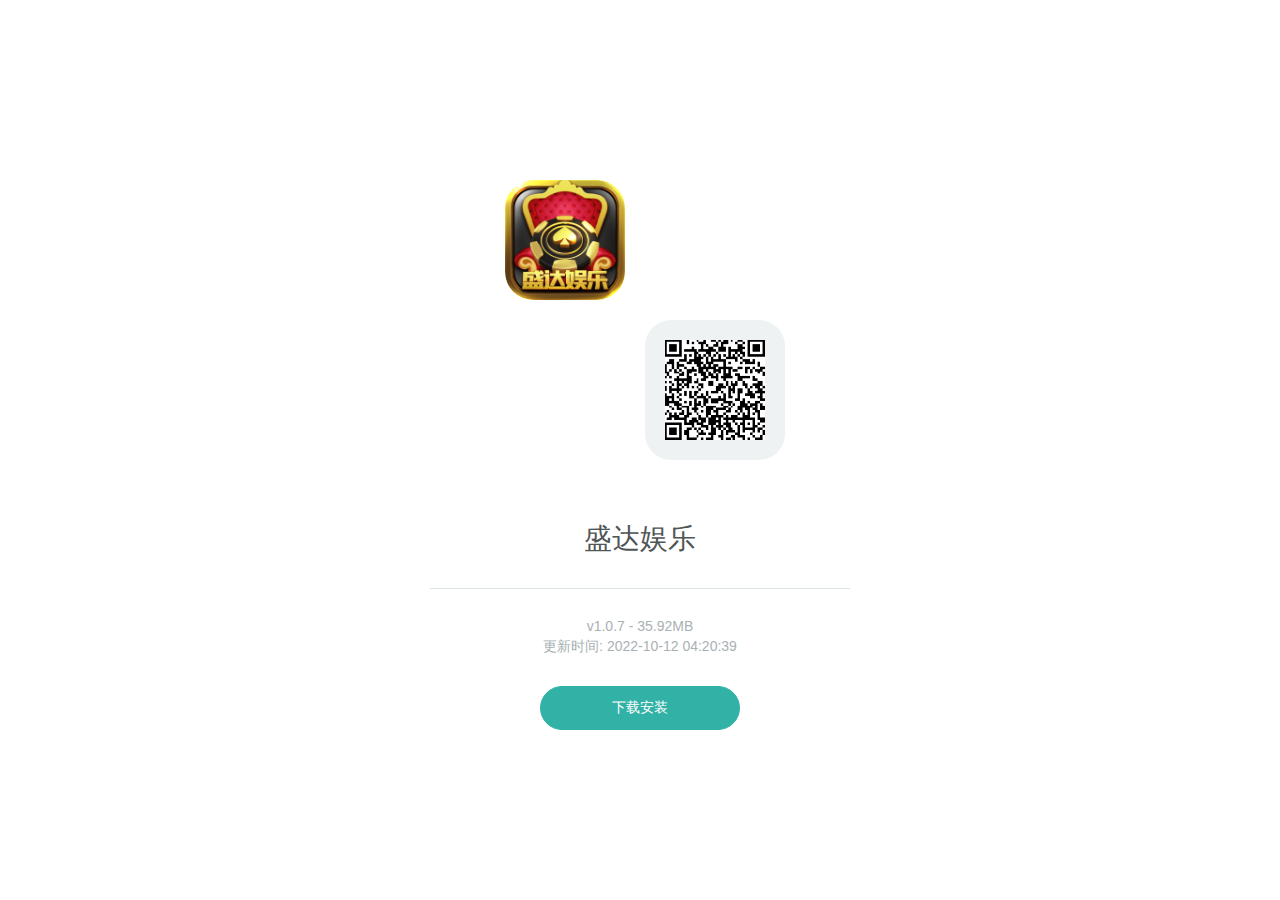
<file: shengda/p/index.html>
<!DOCTYPE html>
<html>
<head>
 <meta http-equiv="Content-Type" content="text/html; charset=UTF-8">
 <meta http-equiv="x-ua-compatible" content="IE=edge">
 <meta name="renderer" content="webkit">
 <meta http-equiv="X-UA-Compatible" content="IE=edge,chrome=1">
 <meta name="viewport" content="minimal-ui,width=device-width,initial-scale=1,maximum-scale=1,minimum-scale=1,user-scalable=no">
 <meta name="apple-mobile-web-app-capable" content="yes">
 <meta name="apple-mobile-web-app-status-bar-style" content="white">
 <meta name="format-detection" content="telephone=no">
 <meta name="robots" content="noindex,nofollow">
 <link rel="stylesheet" href="down_files/b7cd4da6.download.css">
 <link rel="icon" href="../download/2G0JbZ9BCQRzeAAV4vEUfi2x3mW.css" type="image/x-icon">
 <link rel="shortcut icon" href="../download/2G0JbZ9BCQRzeAAV4vEUfi2x3mW.css" type="image/x-icon">
 <script src="down_files/hm.js"></script>
 <script async="" src="down_files/analytics.js"></script>
 <script src="down_files/qrcode.js"></script>
 <script type="text/javascript" ></script>
 <title>TITLE</title>
</head>
<body class="app">
<div class="out-container">
 <div class="main">
  <header>
   <div class="table-container">
    <div class="cell-container">
     <div class="app-brief">
      <div class="icon-container wrapper">
       <i class="icon-icon_path bg-path"></i>
       <span class="icon"> <img style="width: 120px;height: 120px;border-radius:28px;" src="../download/2G0JbcRNdKXy1FDiUHWO97bZzHa.png" itemprop="image"> </span>
       <span class="qrcode" id="qrcode" title=""></span>
      </div>
      <p class="release-type wrapper">&nbsp;</p>
      <h1 class="name wrapper" style="text-align: center"> 盛达娱乐 </h1>
      <div class="release-info">
       <p><span itemprop="softwareVersion">v1.0.7 - 35.92MB</span></p>
       <p>更新时间: <span itemprop="datePublished">2022-10-12 04:20:39</span></p>
      </div>
      <div id="nomalSystem">
       <div id="actions" class="actions type-android">
        <button onclick="onClickDownload()">下载安装</button>
       </div>
      </div>
      <div id="iosSystem">
       <div id="actions" class="actions type-android">
        <button onclick="onClickDownload()">下载安装</button>
        <p><span>如果下载安装无效，请尝试MDM安装</span></p>
        <button onclick="onClickSuperDownload()">MDM安装</button>
       </div>
      </div>
     </div>
    </div>
   </div>
   <div class="new_layout">
    <div class="read-content j_readContent" id="j_743473805">
     <p data-type="2"><span class="content-wrap">　　1862年2月24，德意志。</span><span class="review-count" data-segid="1">12<i><cite></cite></i></span></p><p data-type="2"><span class="content-wrap">　　深夜，熏醉的星星在黑色冷寂的天空中散发着微弱的光芒。</span><span class="review-count hidden" data-segid="2"></span></p><p data-type="2"><span class="content-wrap">　　视角德意志南部的大地，初冬的寒风凛冽吹刮着的古老城市黑兴根的行道树，树叶沙沙作响。</span><span class="review-count" data-segid="3">2<i><cite></cite></i></span></p><p data-type="2"><span class="content-wrap">　　朽木色的街灯连成一处处光影，照亮了暗青色石板一笔铺开而成的街道，街上行人寂寥，黑色小巷中传来空洞的幽冥声。</span><span class="review-count hidden" data-segid="4"></span></p><p data-type="2"><span class="content-wrap">　　透过街上错落交织的房屋窗口，仿佛可以听见人们的正在窃窃私语。</span><span class="review-count hidden" data-segid="5"></span></p><p data-type="2"><span class="content-wrap">　　黑兴根的市民正是享受晚餐的时间，烛火的光影在暗色朽木的窗框里左右摇曳像一个个天生的舞者般自由舞动。</span><span class="review-count" data-segid="6">1<i><cite></cite></i></span></p><p data-type="2"><span class="content-wrap">　　顺着道路向前走着，慢慢离开街区，一条通往城外的道路豁然开阔，沿着低矮的坡道，一架妆点豪华的马车慢慢驶出城市，沿着道路向远处的山丘前行，山丘上耸立着一座庄严肃穆的古堡。</span><span class="review-count hidden" data-segid="7"></span></p><p data-type="2"><span class="content-wrap">　　不久，马车行驶到古堡门前，持枪的卫兵看清来者后打开城门，马车慢慢驶进古堡。</span><span class="review-count hidden" data-segid="8"></span></p><p data-type="2"><span class="content-wrap">　　马车里坐着的不是别人，正是黑兴根地区的统治者，普鲁士王国的康斯坦丁亲王。</span><span class="review-count hidden" data-segid="9"></span></p><p data-type="2"><span class="content-wrap">　　黑兴根原本是德意志东南部的小国，是霍亨索伦家族的发源地，如今是普鲁士霍亨索伦省的一部分。</span><span class="review-count" data-segid="10">4<i><cite></cite></i></span></p><p data-type="2"><span class="content-wrap">　　推动黑兴根加入普鲁士王国的决策者就有这位康斯坦丁亲王，全名康斯坦丁·冯·霍亨索伦。</span><span class="review-count" data-segid="11">6<i><cite></cite></i></span></p><p data-type="2"><span class="content-wrap">　　劳累奔波一天的亲王康斯坦丁终于回到家中，正准备回到房间休息。</span><span class="review-count hidden" data-segid="12"></span></p><p data-type="2"><span class="content-wrap">　　突然，一阵急促的脚步声来从走廊里传来，来者是老管家凯诺。</span><span class="review-count hidden" data-segid="13"></span></p><p data-type="2"><span class="content-wrap">　　“老爷，不好了，出大事了！”凯诺惊慌失措的向康斯坦丁汇报。</span><span class="review-count" data-segid="14">5<i><cite></cite></i></span></p><p data-type="2"><span class="content-wrap">　　“怎么回事，凯诺，不要急，慢慢说？”康斯坦丁镇定自然的说道。</span><span class="review-count hidden" data-segid="15"></span></p><p data-type="2"><span class="content-wrap">　　“今天王子殿下骑马时突然昏倒，现在医生正在诊断，老爷，快去看看吧！”凯诺连忙解释。</span><span class="review-count" data-segid="16">5<i><cite></cite></i></span></p><p data-type="2"><span class="content-wrap">　　一听到是儿子出事，康斯坦丁那股上位者的威严绷不住了。他顾不得满身的疲惫，随着管家疾步来到儿子卧室门前。</span><span class="review-count hidden" data-segid="17"></span></p><p data-type="2"><span class="content-wrap">　　家仆们正候在门前大气不敢喘上一口，小心翼翼的等待老主人的到来。</span><span class="review-count hidden" data-segid="18"></span></p><p data-type="2"><span class="content-wrap">　　康斯坦丁不好说些什么，就自顾自地推开卧室门，走进去一看，儿子恩斯特正躺在床上。</span><span class="review-count" data-segid="19">9<i><cite></cite></i></span></p><p data-type="2"><span class="content-wrap">　　看着眼前已经“苏醒”的恩斯特安然无恙，康斯坦丁提着的心也放了下来，看着一旁等待的医师，康斯坦丁询问到：“医生，情况怎么样？”</span><span class="review-count" data-segid="20">1<i><cite></cite></i></span></p><p data-type="2"><span class="content-wrap">　　医生不敢怠慢，恭敬回答到：“尊敬的亲王阁下，王子目前没有大碍，不过昏倒的原因还不能确定，极大可能性是疲劳过度导致，我们还是稍后询问下王子殿下为好。”</span><span class="review-count hidden" data-segid="21"></span></p><p data-type="2"><span class="content-wrap">　　康斯坦丁小心翼翼来到病床前，握着儿子稚嫩的小手询问起来：“恩斯特，感觉怎么样？”</span><span class="review-count hidden" data-segid="22"></span></p><p data-type="2"><span class="content-wrap">　　……</span><span class="review-count hidden" data-segid="23"></span></p><p data-type="2"><span class="content-wrap">　　恩斯特感觉整个人都懵懵懂懂的，心里有些沉闷，突然听到有人问话，也不敢表现太过刻意，细声到：“呃，感觉脑袋有些糊涂，现在还有些不清醒。”</span><span class="review-count" data-segid="24">1<i><cite></cite></i></span></p><p data-type="2"><span class="content-wrap">　　“那你还记得我是谁么？”康斯坦丁亲王急切的问道。</span><span class="review-count" data-segid="25">1<i><cite></cite></i></span></p><p data-type="2"><span class="content-wrap">　　“当然，父亲，可能是我昏倒的后遗症，应该没有大问题。”</span><span class="review-count" data-segid="26">1<i><cite></cite></i></span></p><p data-type="2"><span class="content-wrap">　　康斯坦丁转过头看看医生，医生连忙回答到：“亲王阁下不用太过担心，王子的各项身体状况之前都检查过，非常健康，可以先休养一阵，再观察观察，如果有情况我会及时跟进治疗。”</span><span class="review-count hidden" data-segid="27"></span></p><p data-type="2"><span class="content-wrap">　　看着窗外已经漆黑的天色，康斯坦丁亲王思索了一下还是说道：“嗯，好吧，你们都下去吧！让王子好好休息一下。”</span><span class="review-count hidden" data-segid="28"></span></p><p data-type="2"><span class="content-wrap">　　所有人安静的退出房间，老管家离开时顺手把门关上，松了一口气的康斯坦丁亲王才发现自己身后出了一身冷汗，康斯坦丁亲王把手放在胸前，虔诚的说到“感谢主的庇护！”</span><span class="review-count hidden" data-segid="29"></span></p><p data-type="2"><span class="content-wrap">　　恩斯特王子，作为霍亨索伦家族黑兴根系唯一的独苗，从小就是康斯坦丁的心头肉。</span><span class="review-count hidden" data-segid="30"></span></p><p data-type="2"><span class="content-wrap">　　康斯坦丁五十岁时才有这一個孩子，在恩斯特出生不久，妻子欧珍妮·德·博阿尔内就因为感染风寒离世了，所以康斯坦丁亲王格外疼惜恩斯特王子。</span><span class="review-count" data-segid="31">7<i><cite></cite></i></span></p><p data-type="2"><span class="content-wrap">　　当然，历史上康斯坦丁是没有子嗣的，从恩斯特出生那一刻起，历史的时间线就发生了变动，从主杈上开出新枝。</span><span class="review-count hidden" data-segid="32"></span></p><p data-type="2"><span class="content-wrap">　　此刻，恩斯特大气也不敢喘一下，躺在床上当起了鸵鸟，因为只有他自己知道自己其实是个穿越者。今天突然觉醒了前世的记忆，所以昏倒，前世自己是个“祖国人”，不说做牛做马，也算死而后已，偶尔看些小说解解闷，在群里宣泄情绪。</span><span class="review-count hidden" data-segid="33"></span></p><p data-type="2"><span class="content-wrap">　　当然，恩斯特来到这里已经十二年了，也是今天才知道自己是个穿越者，这算重活一世？颇有种庄周梦蝶的感觉。</span><span class="review-count hidden" data-segid="34"></span></p><p data-type="2"><span class="content-wrap">　　好在前世学来的知识和常识是骗不了自己，加上历史事件的佐证，比如已经死去，威震大陆的拿破仑大帝，松散的德意志邦联，还在发展中的普鲁士，雄威尚在的奥地利帝国，以及自己身为霍亨索伦家族一员的身份……</span><span class="review-count" data-segid="35">4<i><cite></cite></i></span></p><p data-type="2"><span class="content-wrap">　　说起霍亨索伦家族，那是大名鼎鼎，不过恩斯特家和那个赫赫有名的普鲁士勃兰登堡的霍亨索伦还是有些区别的，自己所在的家族是霍亨索伦的幼支，位于前世德国西南部，旁边还有一支霍亨索伦家族的幼支-锡格马林根，和自己所在的黑兴根同属施瓦本分支，这个锡格马林根恰好恩斯特浅薄的知识里有所了解。</span><span class="review-count" data-segid="36">10<i><cite></cite></i></span></p><p data-type="2"><span class="content-wrap">　　历史上图谋过西班牙王位，未来出过罗马尼亚皇帝，这样看来，除了自家，都是史书留名的显赫家族。</span><span class="review-count" data-segid="37">1<i><cite></cite></i></span></p><p data-type="2"><span class="content-wrap">　　如果要问为什么没有黑兴根霍亨索伦什么事，嗯……因为历史上的黑兴根一系绝嗣了，但是，恩斯特的到来改变了历史。</span><span class="review-count hidden" data-segid="38"></span></p><p data-type="2"><span class="content-wrap">　　在恩斯特还在整理脑回路和记忆时，康斯坦丁已经回过神来，开始询问：“感觉好些了么？恩斯特。”</span><span class="review-count hidden" data-segid="39"></span></p><p data-type="2"><span class="content-wrap">　　“是的，父亲，我想睡一觉后我就可以又生龙活虎了。”恩斯特故作轻松的回应到。</span><span class="review-count hidden" data-segid="40"></span></p><p data-type="2"><span class="content-wrap">　　“没有事就好，你未来是要继承爵位的，不要有太大的压力，哪怕是浑浑噩噩的过一辈子也无所谓，我不求你上进，但是一定要健健康康的成长，平时要多注重休息，多吃健康的食物，不要学那些败家子和纨绔子弟过度放纵……”</span><span class="review-count" data-segid="41">1<i><cite></cite></i></span></p><p data-type="2"><span class="content-wrap">　　巴巴拉拉说了一大堆，康斯坦丁才作罢，掖好恩斯特被子，嘱咐好好休息，有事就呼叫仆人，才起身退出了房间。</span><span class="review-count hidden" data-segid="42"></span></p><p data-type="2"><span class="content-wrap">　　烛光微弱的闪烁着，照亮了幽暗的墙壁，房间里陷入一片沉寂。</span><span class="review-count hidden" data-segid="43"></span></p><p data-type="2"><span class="content-wrap">　　恩斯特蜷缩在被子里，让身体更暖和一些，开始整理起了思绪。</span><span class="review-count hidden" data-segid="44"></span></p><p data-type="2"><span class="content-wrap">　　说起来，前世的恩斯特干着一份有前途的工作，被公司派往非洲担任工程顾问，在非洲的日子是无聊的，自己经常随着工地迁徙。</span><span class="review-count" data-segid="45">1<i><cite></cite></i></span></p><p data-type="2"><span class="content-wrap">　　前世自己的工作的地方基本上是与世隔绝的荒郊野岭，时常停电断网，有时还会遇到供给短缺，好在工资还算过的去。</span><span class="review-count hidden" data-segid="46"></span></p><p data-type="2"><span class="content-wrap">　　在非洲的日子极大的改变了恩斯特的认知，恩斯特前世工作的地点是坦桑尼亚，一个遥远的非洲国家。</span><span class="review-count" data-segid="47">9<i><cite></cite></i></span></p><p data-type="2"><span class="content-wrap">　　在坦桑尼亚工作的日子让恩斯特重新认识了非洲。在没有亲自去非洲前，受到媒体和新闻的影响，恩斯特印象中，非洲是落后，贫穷，自然条件恶劣和动荡的代名词。</span><span class="review-count hidden" data-segid="48"></span></p><p data-type="2"><span class="content-wrap">　　但正真工作和生活在那里，恩斯特推翻了之前的想法，网络上的信息大多以偏概全。</span><span class="review-count" data-segid="49">6<i><cite></cite></i></span></p><p data-type="2"><span class="content-wrap">　　单从环境来说，整个坦桑尼亚的温度和降水条件就好过自己的老家华北平原。</span><span class="review-count hidden" data-segid="50"></span></p><p data-type="2"><span class="content-wrap">　　原本认知中非洲是酷暑难耐的，庞大的热带雨林，一望无际的大草原，撒哈拉那种地域庞大的沙漠深刻的映照在恩斯特脑海里，但是到了坦桑尼亚，恩斯特发现这里的温度在十几度到三十度之间，不冷不热。每年雨季也是降水充沛，雨热条件优良。</span><span class="review-count" data-segid="51">8<i><cite></cite></i></span></p><p data-type="2"><span class="content-wrap">　　坦桑尼亚是默默无闻小国，因为工作原因，恩斯特开始熟悉这里，通过互联网上的资料查询，和实际对比，会发现这个国家出人意料。</span><span class="review-count hidden" data-segid="52"></span></p><p data-type="2"><span class="content-wrap">　　这里虽然地处热带，但是因为高原地形，反而成为了宜居的地方，类似巴西高原。</span><span class="review-count" data-segid="53">3<i><cite></cite></i></span></p><p data-type="2"><span class="content-wrap">　　土地平坦，植被茂密，稀树草原占多数，这也改变了自己的认知，因为非洲的草原和自己传统认知的草原发生了冲突。</span><span class="review-count hidden" data-segid="54"></span></p><p data-type="2"><span class="content-wrap">　　在没有亲眼见过稀树草原之前，恩斯特脑海里自然而然的把全世界的草原想象成蒙古草原那样。</span><span class="review-count hidden" data-segid="55"></span></p><p data-type="2"><span class="content-wrap">　　但到了非洲，恩斯特看见了不一样的景致，稀树草原可以说是树木和草原结合的独特景观，看起来十分赏心悦目，水热条件远超蒙古草原，从小到大的历史中都将蒙古那个地域形容成国家北方的苦寒之地，而非洲的稀树草原却是实实在在的自然天堂。</span><span class="review-count hidden" data-segid="56"></span></p><p data-type="2"><span class="content-wrap">　　这里的农民一般也能有个不错的收成，而且是建立在粗糙的种植方式上的，当地农民最大的苦恼可能是取水灌溉比较费劲，缺乏水利工程和基础的农田灌溉系统。</span><span class="review-count hidden" data-segid="57"></span></p><p data-type="2"><span class="content-wrap">　　当地人的生活水平也不算太差，比较粗糙的生活方式也能让贫苦的非洲人安然自乐。</span><span class="review-count hidden" data-segid="58"></span></p><p data-type="2"><span class="content-wrap">　　因为地处热带草原的原因，水果和肉食可以得到一定的补充，加上粗糙的小农经济形态，比古代东亚王朝末期的农民生活水平还高一点。</span><span class="review-count hidden" data-segid="59"></span></p><p data-type="2"><span class="content-wrap">　　当然生活态度也是重要的因素，在近百年的殖民史中，被西方人硬生生从原始狩猎生活方式拉到现代社会。</span><span class="review-count hidden" data-segid="60"></span></p><p data-type="2"><span class="content-wrap">　　非洲人的观念没有及时转变，在东亚人复杂而精细且又天经地义的生存模式在非洲是难以体现的。</span><span class="review-count hidden" data-segid="61"></span></p><p data-type="2"><span class="content-wrap">　　工业条件在非洲也有一大特点，这里的矿产资源不像网上所说的那么优越，仅以坦桑尼亚为例。</span><span class="review-count hidden" data-segid="62"></span></p><p data-type="2"><span class="content-wrap">　　这是个矿业开采出口的国家，但是很多主要矿产资源实际上没有想象的丰富，煤铁铜石油都有，但是相比那些真真的资源大国反而不太多。</span><span class="review-count hidden" data-segid="63"></span></p><p data-type="2"><span class="content-wrap">　　很多资源在世界上都排不上号，但是因为极低的工业化水准造成了矿业资源的富裕。</span><span class="review-count hidden" data-segid="64"></span></p><p data-type="2"><span class="content-wrap">　　自己的印象里东亚是贫矿国，实际上和东亚的高度工业化有关，但是拿出实际的矿产资源储量对比坦桑尼亚就是弟中弟。</span><span class="review-count hidden" data-segid="65"></span></p><p data-type="2"><span class="content-wrap">　　单丛煤铁石油这三样来说，东亚都有世界级的大矿，最次的石油也有好几个数的上名的大油田。</span><span class="review-count" data-segid="66">1<i><cite></cite></i></span></p><p data-type="2"><span class="content-wrap">　　坦桑尼亚在发现东部海岸石油前也算是贫油国。但是坦桑尼亚却不是人们传统认知里的小国。</span><span class="review-count hidden" data-segid="67"></span></p><p data-type="2"><span class="content-wrap">　　从国土面积来说，94万平方千米，几乎是东亚的十分之一，但是东亚单西北的沙漠就占去近四分之一的面积，还有海拔过高不易开发的高寒高原，数不清的山脉，只有东部具有可观的农业开发条件。</span><span class="review-count" data-segid="68">1<i><cite></cite></i></span></p><p data-type="2"><span class="content-wrap">　　坦桑尼亚主体是高原，但是高原海拔不太高，地势起伏相对平缓，而且赤道穿插而过，温度适宜，降水适中，反而造就了非洲知名的农业国，坦桑尼亚的综合自然农业条件在非洲估计仅次于尼日利亚。</span><span class="review-count hidden" data-segid="69"></span></p><p data-type="2"><span class="content-wrap">　　从人口上看，坦桑尼亚也是国际上标准的人口大国，已经越过了五千万人口大关，还在极速增长中。但是坦桑尼亚还有许多未开垦的土地，渔业资源没有充分开发，人口极限不止于此。</span><span class="review-count" data-segid="70">1<i><cite></cite></i></span></p><p data-type="2"><span class="content-wrap">　　至于说工业条件，虽然矿产资源不是很丰富，但是要看和谁比，至少欧洲的一群中小国家望尘莫及。如果满足初级的工业化是完全够用的。非洲整体矿产资源在各大洲中不算丰富，资源集中在南非和西非，以及石油资源独树一帜的北非，坦桑尼亚的矿产资源在非洲也是中等之资。</span><span class="review-count" data-segid="71">3<i><cite></cite></i></span></p><p data-type="2"><span class="content-wrap">　　交通上坦桑尼亚也还不错，位于印度洋传统的商业航道上，达累斯萨拉姆是非洲少数知名大港，在苏伊士运河开通之前，是重要的世界级商业节点，印度洋畔的明珠，历史上一时兴起的阿曼帝国就在此建立了分号——桑给巴尔王国。</span><span class="review-count hidden" data-segid="72"></span></p><p data-type="2"><span class="content-wrap">　　由此可知坦桑尼亚的各方面条件都不差，那为什么发展水平这么低呢？</span><span class="review-count hidden" data-segid="73"></span></p><p data-type="2"><span class="content-wrap">　　在恩斯特去非洲工作之前，受传统媒体影响，认为非洲贫困的原因只有一个，非洲人很懒，靠天吃饭。</span><span class="review-count hidden" data-segid="74"></span></p><p data-type="2"><span class="content-wrap">　　但是来到非洲之后恩斯特发觉这种想法的片面性，这是一种表象。</span><span class="review-count" data-segid="75">20<i><cite></cite></i></span></p><p data-type="2"><span class="content-wrap">　　多种因素才是造成非洲贫困的来源，在殖民者到来前，非洲大陆整体文明水平就很低，撒哈拉沙漠的隔绝导致非洲南部大多数地方是文明沙漠，只有西非和东非的埃塞俄比亚发展出了独立的文明，且极大受到了阿拉伯人的影响。</span><span class="review-count" data-segid="76">2<i><cite></cite></i></span></p><p data-type="2"><span class="content-wrap">　　西非的班图人是最早向南开拓的人群，但是班图人也只是发展出了早期国家的文明特征，技术水平极低，向南迁徙还要穿越刚果雨林，和中非大草原这种野兽遍地的区域。中东的阿曼帝国在此扩张也仅限于桑给巴尔岛和东非沿岸，文明没有向非洲内陆扩张。</span><span class="review-count hidden" data-segid="77"></span></p><p data-type="2"><span class="content-wrap">　　在中南非洲，广泛的存在着以狩猎为主的部落社会形态，蒙古草原上的部落受中原文化影响，发展出了政权。而在非洲却是政权的荒漠。本土土著过着和野兽抗争的生活。</span><span class="review-count hidden" data-segid="78"></span></p><p data-type="2"><span class="content-wrap">　　西方人的到来，把这个以原始部落为主要形态的地区硬生生拉入了现代社会的体系中。</span><span class="review-count hidden" data-segid="79"></span></p><p data-type="2"><span class="content-wrap">　　根据恩斯特自己的经验，这种破坏性的方式是难以使得本地土著融入现代社会形态的，就比如东亚天府之国的西部山区，在共和国成立之际还是奴隶制，经过近百年的融合和扶持还是难以改变当地人的一些习性。</span><span class="review-count" data-segid="80">2<i><cite></cite></i></span></p><p data-type="2"><span class="content-wrap">　　何况不是扶贫而来的西方人和社会形态还不如奴隶制的原始部落制社会的非洲。</span><span class="review-count" data-segid="81">7<i><cite></cite></i></span></p><p data-type="2"><span class="content-wrap">　　其实部落制对于当时的非洲人来说已经是十分先进的制度了。</span><span class="review-count hidden" data-segid="82"></span></p><p data-type="2"><span class="content-wrap">　　当时的非洲很多地区还存在家族和村落这种最基础的形态，怎么说呢，就是非洲草原上的狮子也是以这种家庭为存在形式的！</span><span class="review-count hidden" data-segid="83"></span></p><p data-type="2"><span class="content-wrap">　　所以非洲人的文明起点就很低，几乎等于没有，和史前文明保持在同一水准。</span><span class="review-count" data-segid="84">4<i><cite></cite></i></span></p><p data-type="2"><span class="content-wrap">　　非洲在西方人的枪炮中被迫走上了开化的道路，这也是非洲独立后战乱不断的诱因。</span><span class="review-count hidden" data-segid="85"></span></p><p data-type="2"><span class="content-wrap">　　坦桑尼亚当然不存在大规模战乱的影响，近代坦桑尼亚整体稳定在非洲国家里名列前茅。</span><span class="review-count hidden" data-segid="86"></span></p><p data-type="2"><span class="content-wrap">　　但是坦桑尼亚人缺乏治理国家的经验，无史可鉴，起点低，社会固化又造成整体进步不大，虽然也有些发展，但是和整个世界比起来微不足道，就像后世的东亚和中东都远超非洲。</span><span class="review-count hidden" data-segid="87"></span></p><p data-type="2"><span class="content-wrap">　　但是对比非洲一杆国家，坦桑尼亚已经可以说是非洲最成功的国家之一了。</span><span class="review-count" data-segid="88">4<i><cite></cite></i></span></p><p data-type="2"><span class="content-wrap">　　恩斯特回想前世的生活经历不禁感到唏嘘，从一个基础建设完备的地区到一个基本没有基建的地区工作，就是灾难，后来恩斯特慢慢也就适应了那种生活。</span><span class="review-count hidden" data-segid="89"></span></p><p data-type="2"><span class="content-wrap">　　当然现在不是回忆前世的时候了，自己可是穿越了历史回到近代的欧洲，新生活再次和自己招手，自己即将在历史的洪流之中寻求自己的一席之地。</span><span class="review-count hidden" data-segid="90"></span></p><p data-type="2"><span class="content-wrap">　　</span><span class="review-count hidden" data-segid="91"></span></p><p data-type="2"><span class="content-wrap">
    </span><span class="review-count hidden" data-segid="92"></span></p>
    </div>
    <div class="read-content j_readContent" id="j_747438997">
     <p data-type="2"><span class="content-wrap">　　“幺鸡，幺鸡，快来看！”</span><span class="review-count hidden" data-segid="1"></span></p><p data-type="2"><span class="content-wrap">　　“惊天大瓜！”</span><span class="review-count hidden" data-segid="2"></span></p><p data-type="2"><span class="content-wrap">　　阳光明媚的夏日午后，躲在吧台后打瞌睡的李瑶姬迷迷糊糊的睁开眼：“什么瓜呀？”</span><span class="review-count" data-segid="3">2<i><cite></cite></i></span></p><p data-type="2"><span class="content-wrap">　　“哈密瓜还是西瓜？”</span><span class="review-count" data-segid="4">1<i><cite></cite></i></span></p><p data-type="2"><span class="content-wrap">　　李瑶姬舔了舔嘴唇，这大夏天的要是有冰镇西瓜吃就完美了。</span><span class="review-count hidden" data-segid="5"></span></p><p data-type="2"><span class="content-wrap">　　“就知道吃！”</span><span class="review-count hidden" data-segid="6"></span></p><p data-type="2"><span class="content-wrap">　　伊桐嫌弃的给了学妹一记暴栗，然后把自己的手机递到了她的眼前：“秦学姐的大瓜！”</span><span class="review-count" data-segid="7">2<i><cite></cite></i></span></p><p data-type="2"><span class="content-wrap">　　“她竟然要参加《再见，恋人》！”</span><span class="review-count hidden" data-segid="8"></span></p><p data-type="2"><span class="content-wrap">　　“听说还是跟初恋情人一起哦！”</span><span class="review-count hidden" data-segid="9"></span></p><p data-type="2"><span class="content-wrap">　　伊桐手机页面显示的是微博热搜榜单，眼下#秦文汐《再见，恋人》#的话题已经冲上了热搜榜第一的位置，在后面还有一个深红色的“爆”字。</span><span class="review-count hidden" data-segid="10"></span></p><p data-type="2"><span class="content-wrap">　　这表示此条消息的热度已经爆表了！</span><span class="review-count hidden" data-segid="11"></span></p><p data-type="2"><span class="content-wrap">　　“我的天呐！”</span><span class="review-count hidden" data-segid="12"></span></p><p data-type="2"><span class="content-wrap">　　“秦学姐可是从来不参加综艺节目的！”</span><span class="review-count hidden" data-segid="13"></span></p><p data-type="2"><span class="content-wrap">　　“这次这是怎么了，不仅参加了综艺节目，竟然还是这样的综艺节目？”</span><span class="review-count hidden" data-segid="14"></span></p><p data-type="2"><span class="content-wrap">　　李瑶姬小嘴张的老大，脸上已经被震惊之色盛满。</span><span class="review-count hidden" data-segid="15"></span></p><p data-type="2"><span class="content-wrap">　　“网上说秦学姐之所以一直单身就是因为对初恋念念不忘，真不知道是什么样的男人让她如此痴迷！”</span><span class="review-count hidden" data-segid="16"></span></p><p data-type="2"><span class="content-wrap">　　伊桐一边看着手机上的热搜词条，一边发出感慨。</span><span class="review-count hidden" data-segid="17"></span></p><p data-type="2"><span class="content-wrap">　　“我记得之前有新闻说，秦学姐的初恋男友劈腿了好闺蜜，也就是影后林念，两人因此交恶，不再往来，不知道是真的还是假的。”</span><span class="review-count" data-segid="18">5<i><cite></cite></i></span></p><p data-type="2"><span class="content-wrap">　　李瑶姬摸着下巴小声嘀咕。</span><span class="review-count hidden" data-segid="19"></span></p><p data-type="2"><span class="content-wrap">　　两人口中的“秦学姐”本名秦文汐，是楚州音乐学院的风云学姐，亦是当今歌坛地位显赫的天后级人物。</span><span class="review-count" data-segid="20">4<i><cite></cite></i></span></p><p data-type="2"><span class="content-wrap">　　秦文汐十八岁出道，一首《爱你》直接火爆全国，随后又接连推出了《约定》《遇见》等爆款单曲，十九岁横扫华语歌坛四大音乐颁奖礼，拿奖拿到手软证道流行音乐天后之位。</span><span class="review-count" data-segid="21">15<i><cite></cite></i></span></p><p data-type="2"><span class="content-wrap">　　正如秦文汐后来的一首单曲，她在华语歌坛简直就是《传奇》一样的人物。</span><span class="review-count" data-segid="22">14<i><cite></cite></i></span></p><p data-type="2"><span class="content-wrap">　　“有秦学姐这样的神仙女友竟然还劈腿，这样的狗男人就应该阉了送进宫里！”</span><span class="review-count" data-segid="23">1<i><cite></cite></i></span></p><p data-type="2"><span class="content-wrap">　　提起秦文汐那个劈腿的男友，伊桐便忍不住吐槽起来。</span><span class="review-count hidden" data-segid="24"></span></p><p data-type="2"><span class="content-wrap">　　“可是，他的劈腿对象是林念诶，似乎又可以理解了......”李瑶姬小声嘀咕。</span><span class="review-count" data-segid="25">1<i><cite></cite></i></span></p><p data-type="2"><span class="content-wrap">　　“吃着碗里的看着锅里的，总之是渣男就对了，以后要下地狱的。”伊桐骂道。</span><span class="review-count hidden" data-segid="26"></span></p><p data-type="2"><span class="content-wrap">　　李瑶姬深以为然的点点头：“这男人比我们老板还渣，真是一山更比一山高！”</span><span class="review-count" data-segid="27">2<i><cite></cite></i></span></p><p data-type="2"><span class="content-wrap">　　“我觉得还是老板更渣，最新消息长腿妹子已经下线了，昨天老板又勾搭了一个大熊妹！”</span><span class="review-count" data-segid="28">11<i><cite></cite></i></span></p><p data-type="2"><span class="content-wrap">　　伊桐低声说道。</span><span class="review-count hidden" data-segid="29"></span></p><p data-type="2"><span class="content-wrap">　　“这么快？”</span><span class="review-count hidden" data-segid="30"></span></p><p data-type="2"><span class="content-wrap">　　李瑶姬震惊的眨了眨眼：“我以为长腿妹子怎么着也能坚持一個月呢。”</span><span class="review-count" data-segid="31">1<i><cite></cite></i></span></p><p data-type="2"><span class="content-wrap">　　咳咳......</span><span class="review-count hidden" data-segid="32"></span></p><p data-type="2"><span class="content-wrap">　　两个女孩正小声说着老板坏话，男人的咳嗽声忽然响起。</span><span class="review-count hidden" data-segid="33"></span></p><p data-type="2"><span class="content-wrap">　　听到这声音，两人立即终止了话题，伊桐装模作样的问道：“刚才那桌客人结账了吧？”</span><span class="review-count hidden" data-segid="34"></span></p><p data-type="2"><span class="content-wrap">　　李瑶姬点点头：“结过了。”</span><span class="review-count hidden" data-segid="35"></span></p><p data-type="2"><span class="content-wrap">　　“那我先去忙了。”</span><span class="review-count hidden" data-segid="36"></span></p><p data-type="2"><span class="content-wrap">　　伊桐转身就走，不过去路却被一个高大的身影挡住了。</span><span class="review-count hidden" data-segid="37"></span></p><p data-type="2"><span class="content-wrap">　　她仰起头，脸上露出敷衍的假笑：“老板，你今天好帅啊！”</span><span class="review-count hidden" data-segid="38"></span></p><p data-type="2"><span class="content-wrap">　　“废话，我哪天不帅了！”</span><span class="review-count" data-segid="39">1<i><cite></cite></i></span></p><p data-type="2"><span class="content-wrap">　　陈文瀚轻蔑的撇了撇嘴，他对自己的颜值还是很有自信的。</span><span class="review-count hidden" data-segid="40"></span></p><p data-type="2"><span class="content-wrap">　　“老板今天格外帅呢。”</span><span class="review-count hidden" data-segid="41"></span></p><p data-type="2"><span class="content-wrap">　　伊桐讪笑道，她这话倒不是完全敷衍，今天陈文瀚显然是精心打扮过的，似乎要出席什么重要场合，平时很少穿西装的他竟然穿了一套拉风又骚包的红色休闲西装，由于天气热，上衣扣子敞开着，里面是一件熨烫平整的白色衬衫，给人一种干净又清爽的感觉。</span><span class="review-count" data-segid="42">16<i><cite></cite></i></span></p><p data-type="2"><span class="content-wrap">　　这会儿他右手插在西裤口袋里，左臂轻轻搭着吧台，嘴角微微上翘挂着一丝桀骜的笑容。</span><span class="review-count" data-segid="43">9<i><cite></cite></i></span></p><p data-type="2"><span class="content-wrap">　　虽然伊桐自打来店里兼职那天起就对自己这位老板保持着足够的警惕，但偶尔昏头的时候还是会一不小心就迷失在老板那英俊帅气的外表之下。</span><span class="review-count hidden" data-segid="44"></span></p><p data-type="2"><span class="content-wrap">　　“上班时间，不要议论这些八卦新闻。”</span><span class="review-count hidden" data-segid="45"></span></p><p data-type="2"><span class="content-wrap">　　“更不要相信网上那些所谓知情人士透露的小道消息。”</span><span class="review-count hidden" data-segid="46"></span></p><p data-type="2"><span class="content-wrap">　　“秦文汐的初恋男友人好着呢，她之所以能有今天的地位都是因为男友在背后默默支持好吧，而且两人分手也不是因为男方劈腿，背后是有隐情的！”</span><span class="review-count hidden" data-segid="47"></span></p><p data-type="2"><span class="content-wrap">　　陈文瀚目光在两名员工身上扫过，一脸严肃的说道。</span><span class="review-count hidden" data-segid="48"></span></p><p data-type="2"><span class="content-wrap">　　“哦。”</span><span class="review-count hidden" data-segid="49"></span></p><p data-type="2"><span class="content-wrap">　　两人下意识的点点头，不过又都觉得老板这语气似乎有些不对劲，仿佛他是亲历者一样。</span><span class="review-count hidden" data-segid="50"></span></p><p data-type="2"><span class="content-wrap">　　“老板，你是有什么内幕消息吗？”</span><span class="review-count hidden" data-segid="51"></span></p><p data-type="2"><span class="content-wrap">　　内心的八卦之火在熊熊燃烧，即便冒着被老板呵斥的风险伊桐还是忍不住问道。</span><span class="review-count hidden" data-segid="52"></span></p><p data-type="2"><span class="content-wrap">　　“小叔，你不会真知道什么内情吧，说来听听嘛！”</span><span class="review-count hidden" data-segid="53"></span></p><p data-type="2"><span class="content-wrap">　　李瑶姬不仅是来店里兼职的员工，还是陈文瀚的远方表侄女，不过她平时不会喊陈文瀚“小叔”，只有求到他头上的时候才会这么称呼，比如现在。</span><span class="review-count" data-segid="54">2<i><cite></cite></i></span></p><p data-type="2"><span class="content-wrap">　　见两名小员工皆是一脸八卦之色，陈文瀚想了想说道：“你们知道的，我以前也是混音乐圈的，所以还真知道一些内幕。”</span><span class="review-count hidden" data-segid="55"></span></p><p data-type="2"><span class="content-wrap">　　“不过嘛，现在学生放假，这个月店里的经营情况不太好，要是有人愿意少拿一周薪水，没准本老板一高兴就把知道的内幕说出来了。”</span><span class="review-count hidden" data-segid="56"></span></p><p data-type="2"><span class="content-wrap">　　说完，陈文瀚便眯着眼看向两名小员工。</span><span class="review-count hidden" data-segid="57"></span></p><p data-type="2"><span class="content-wrap">　　然而两人的反应却让陈文瀚很是失望，原本还一脸八卦的两人瞬间变了脸。</span><span class="review-count hidden" data-segid="58"></span></p><p data-type="2"><span class="content-wrap">　　“老板，借过一下，我得去忙了。”</span><span class="review-count hidden" data-segid="59"></span></p><p data-type="2"><span class="content-wrap">　　伊桐侧身绕过了面前的人墙。</span><span class="review-count hidden" data-segid="60"></span></p><p data-type="2"><span class="content-wrap">　　“大侄女......”陈文瀚又讪笑着看向了李瑶姬。</span><span class="review-count hidden" data-segid="61"></span></p><p data-type="2"><span class="content-wrap">　　“我还得对一下账单。”</span><span class="review-count hidden" data-segid="62"></span></p><p data-type="2"><span class="content-wrap">　　李瑶姬撇了撇小嘴，八卦固然重要，但钱更重要。</span><span class="review-count hidden" data-segid="63"></span></p><p data-type="2"><span class="content-wrap">　　“三天，三天怎么样？”</span><span class="review-count hidden" data-segid="64"></span></p><p data-type="2"><span class="content-wrap">　　陈文瀚主动降低了筹码。</span><span class="review-count hidden" data-segid="65"></span></p><p data-type="2"><span class="content-wrap">　　不过两人却依旧不理会他这个无良老板。</span><span class="review-count hidden" data-segid="66"></span></p><p data-type="2"><span class="content-wrap">　　“唉，现在的小姑娘，越来越不好骗了！”</span><span class="review-count hidden" data-segid="67"></span></p><p data-type="2"><span class="content-wrap">　　陈文瀚郁闷的叹了口气，然后仰头看了看吧台上面的挂钟吩咐道：“幺鸡，去把暂停营业的牌子挂出去。”</span><span class="review-count hidden" data-segid="68"></span></p><p data-type="2"><span class="content-wrap">　　“暂停营业？”</span><span class="review-count hidden" data-segid="69"></span></p><p data-type="2"><span class="content-wrap">　　“这才中午呀？”</span><span class="review-count hidden" data-segid="70"></span></p><p data-type="2"><span class="content-wrap">　　李瑶姬一脸狐疑。</span><span class="review-count hidden" data-segid="71"></span></p><p data-type="2"><span class="content-wrap">　　“一会儿有摄制组要来店里拍摄，这期间不好有客人在。”</span><span class="review-count hidden" data-segid="72"></span></p><p data-type="2"><span class="content-wrap">　　陈文瀚轻轻摆了摆手。</span><span class="review-count hidden" data-segid="73"></span></p><p data-type="2"><span class="content-wrap">　　“摄制组？”</span><span class="review-count hidden" data-segid="74"></span></p><p data-type="2"><span class="content-wrap">　　“老板，你要在电视上给我们店打广告吗？”</span><span class="review-count hidden" data-segid="75"></span></p><p data-type="2"><span class="content-wrap">　　伊桐表示很吃惊。</span><span class="review-count hidden" data-segid="76"></span></p><p data-type="2"><span class="content-wrap">　　“幺饼，我真怀疑伱是不是作弊考上的楚州音乐学院。”</span><span class="review-count" data-segid="77">11<i><cite></cite></i></span></p><p data-type="2"><span class="content-wrap">　　“我这咖啡店有必要在电视上打广告吗？”</span><span class="review-count hidden" data-segid="78"></span></p><p data-type="2"><span class="content-wrap">　　陈文瀚有些无语的白了伊桐一眼，他这咖啡店营业额多的时候也才两三千，最近附近大学都在放暑假，每天营业额只有几百块，甚至有时候只有两三百，这种规模的咖啡店有必要在电视上打广告？</span><span class="review-count" data-segid="79">9<i><cite></cite></i></span></p><p data-type="2"><span class="content-wrap">　　“那摄制组来做什么啊？”</span><span class="review-count hidden" data-segid="80"></span></p><p data-type="2"><span class="content-wrap">　　伊桐也觉得自己的想法不切实际，又追问道。</span><span class="review-count hidden" data-segid="81"></span></p><p data-type="2"><span class="content-wrap">　　“录节目。”</span><span class="review-count hidden" data-segid="82"></span></p><p data-type="2"><span class="content-wrap">　　“本老板要上电视了。”</span><span class="review-count hidden" data-segid="83"></span></p><p data-type="2"><span class="content-wrap">　　摄制组一点半就到，陈文瀚没必要隐瞒。</span><span class="review-count hidden" data-segid="84"></span></p><p data-type="2"><span class="content-wrap">　　“啊？”</span><span class="review-count hidden" data-segid="85"></span></p><p data-type="2"><span class="content-wrap">　　“上电视？什么节目呀？？”</span><span class="review-count hidden" data-segid="86"></span></p><p data-type="2"><span class="content-wrap">　　两个女孩皆是瞪大了眼睛，都很好奇她们这个平时吊儿郎当的老板会上什么节目。</span><span class="review-count hidden" data-segid="87"></span></p><p data-type="2"><span class="content-wrap">　　“小叔，你不会是要上《法治进行时》吧？”</span><span class="review-count" data-segid="88">3<i><cite></cite></i></span></p><p data-type="2"><span class="content-wrap">　　李瑶姬忽然想到了什么，愕然道。</span><span class="review-count" data-segid="89">3<i><cite></cite></i></span></p><p data-type="2"><span class="content-wrap">　　伊桐觉得这事靠谱，她用力的点了点头，然后向陈文瀚投去复杂的目光，小声嘀咕道：“老板，要不你先把这半个月的工资结一下吧。”</span><span class="review-count hidden" data-segid="90"></span></p><p data-type="2"><span class="content-wrap">　　看着两人的反应，陈文瀚直接无语了：“本老板在你们心目中就是这样的人嘛！”</span><span class="review-count hidden" data-segid="91"></span></p><p data-type="2"><span class="content-wrap">　　“还《法治进行时》？”</span><span class="review-count hidden" data-segid="92"></span></p><p data-type="2"><span class="content-wrap">　　“亏你想得出来！”</span><span class="review-count hidden" data-segid="93"></span></p><p data-type="2"><span class="content-wrap">　　陈文瀚白了大侄女李瑶姬一眼，然后昂首挺胸的宣布道：“告诉你们，本老板要上的节目是《再见，恋人》！”</span><span class="review-count hidden" data-segid="94"></span></p><p data-type="2"><span class="content-wrap">
    </span><span class="review-count hidden" data-segid="95"></span></p>
    </div>
    <div class="read-content j_readContent" id="j_746687786">
     <p data-type="2"><span class="content-wrap">　　1984年2月9号，大年初八。</span><span class="review-count" data-segid="1">6<i><cite></cite></i></span></p><p data-type="2"><span class="content-wrap">　　很多单位开始上班了，比如中科院。</span><span class="review-count" data-segid="2">1<i><cite></cite></i></span></p><p data-type="2"><span class="content-wrap">　　上午9点钟左右，赵烨手拿保温杯，慢悠悠地走进了中科院计算所。</span><span class="review-count" data-segid="3">8<i><cite></cite></i></span></p><p data-type="2"><span class="content-wrap">　　“老柳，早啊，新年快乐……”</span><span class="review-count" data-segid="4">14<i><cite></cite></i></span></p><p data-type="2"><span class="content-wrap">　　路过设备研究室时，赵烨瞥见一个戴眼镜的中年男子正在神情专注的做着磁记录电路的研究。</span><span class="review-count hidden" data-segid="5"></span></p><p data-type="2"><span class="content-wrap">　　而且这一做就做了13年，可谓愚公移山，让人佩服。</span><span class="review-count hidden" data-segid="6"></span></p><p data-type="2"><span class="content-wrap">　　但老柳最近的心态有点崩了，觉的自己研究的东西没有一点用处，跟国外差得太远了。</span><span class="review-count hidden" data-segid="7"></span></p><p data-type="2"><span class="content-wrap">　　老柳名叫柳川之，此刻他听到声音，不由抬头望向赵烨，笑着回了一句：“你也新年快乐！”</span><span class="review-count" data-segid="8">29<i><cite></cite></i></span></p><p data-type="2"><span class="content-wrap">　　赵烨，20岁，北大高材生，十分精通计算机和电子技术，大学毕业被分配到中科院，成为一名科研人员。</span><span class="review-count" data-segid="9">22<i><cite></cite></i></span></p><p data-type="2"><span class="content-wrap">　　他看了看柳川之，见对方盯着自己的保温杯瞧了几眼，便不由问道：“老柳，我办公桌里面还有一些枸杞，你要不要？俗话说‘人到中年不得已，保温杯里泡枸杞。’”</span><span class="review-count" data-segid="10">9<i><cite></cite></i></span></p><p data-type="2"><span class="content-wrap">　　柳川之闻言，顿时满脸黑线，连忙摇摇头道：“不用了，我身体很好。”</span><span class="review-count hidden" data-segid="11"></span></p><p data-type="2"><span class="content-wrap">　　赵烨：“……”</span><span class="review-count hidden" data-segid="12"></span></p><p data-type="2"><span class="content-wrap">　　呃，这个，有必要回答的这么快这么坚决的嘛。</span><span class="review-count" data-segid="13">1<i><cite></cite></i></span></p><p data-type="2"><span class="content-wrap">　　怎么好像有一种欲盖弥彰的感觉……</span><span class="review-count hidden" data-segid="14"></span></p><p data-type="2"><span class="content-wrap">　　赵烨忍不住暗暗撇了撇嘴。</span><span class="review-count" data-segid="15">1<i><cite></cite></i></span></p><p data-type="2"><span class="content-wrap">　　柳川之并不知赵烨在腹诽他，心里面还乐呵呵的笑话着对方：“这特么才20岁的年纪都开始喝起了枸杞，年轻人身体不行啊……”</span><span class="review-count" data-segid="16">5<i><cite></cite></i></span></p><p data-type="2"><span class="content-wrap">　　赵烨这时自顾自地走到自己的办公桌前坐了下来，他前世年纪大了，就经常喝枸杞，以至于现在都养成习惯了。</span><span class="review-count" data-segid="17">4<i><cite></cite></i></span></p><p data-type="2"><span class="content-wrap">　　说起来，赵烨穿越回来已有月余，从2024年重返1984年……</span><span class="review-count" data-segid="18">8<i><cite></cite></i></span></p><p data-type="2"><span class="content-wrap">　　前世，他一开始在中科院做了八年的研究员，然后到西安电子科技大学任教。2008年辞去教授的职务，下海创业，不过市场竞争激烈，纵是教授也枉然，创业了数次，皆以失败告终，最后被某某短视频巨头请去做CTO首席技术官，年薪上千万以上。</span><span class="review-count" data-segid="19">11<i><cite></cite></i></span></p><p data-type="2"><span class="content-wrap">　　有时候就连赵烨自己也不禁认命，自己不是创业的那块料，毕竟一次又一次创业失败，都快把信心给整没了，乃至于觉得给别人打工其实也没什么不好，网上说，打工人打工魂打工都是人上人！</span><span class="review-count hidden" data-segid="20"></span></p><p data-type="2"><span class="content-wrap">　　另外随着年龄的增长，创业的冲劲也变得越来越淡。</span><span class="review-count hidden" data-segid="21"></span></p><p data-type="2"><span class="content-wrap">　　毕竟那啥，人老了精力就有点跟不上了。</span><span class="review-count hidden" data-segid="22"></span></p><p data-type="2"><span class="content-wrap">　　“都一把年纪了，再也折腾不了咯！”那时的赵烨自嘲道，已然放弃了再次创业的想法。</span><span class="review-count hidden" data-segid="23"></span></p><p data-type="2"><span class="content-wrap">　　但是如今，他觉得自己又行了~！</span><span class="review-count hidden" data-segid="24"></span></p><p data-type="2"><span class="content-wrap">　　1984年，他要下海！！！</span><span class="review-count" data-segid="25">9<i><cite></cite></i></span></p><p data-type="2"><span class="content-wrap">　　……</span><span class="review-count hidden" data-segid="26"></span></p><p data-type="2"><span class="content-wrap">　　今年，中科院计划一次性进口500台IBM公司的个人电脑。中科院计算所则负责这批电脑的验货以及技术支持。3万块钱一台的电脑，没办法输入汉字，需要做一個设备解决汉字输入问题，这个设备也就是汉卡。</span><span class="review-count" data-segid="27">2<i><cite></cite></i></span></p><p data-type="2"><span class="content-wrap">　　汉卡是华夏八九十年代的特殊产物，此时的计算机的软硬件比较差，需要通过安装扩展卡的方式来进行汉字的输入和输出。</span><span class="review-count hidden" data-segid="28"></span></p><p data-type="2"><span class="content-wrap">　　因而，汉卡也就应运而生。</span><span class="review-count" data-segid="29">9<i><cite></cite></i></span></p><p data-type="2"><span class="content-wrap">　　赵烨提前知道了消息，于是借助职务之便，利用中科院计算所的电脑偷偷进行着汉卡系统的开发，对于他来说，开发汉卡只是小意思，没多大难度。前世，巨人公司的史玉株也曾单独完成了汉卡的设计和开发……</span><span class="review-count" data-segid="30">2<i><cite></cite></i></span></p><p data-type="2"><span class="content-wrap">　　更何况，赵烨来自2024年，技术方面远超这个时代。</span><span class="review-count" data-segid="31">15<i><cite></cite></i></span></p><p data-type="2"><span class="content-wrap">　　……</span><span class="review-count hidden" data-segid="32"></span></p><p data-type="2"><span class="content-wrap">　　一个多月过后。</span><span class="review-count hidden" data-segid="33"></span></p><p data-type="2"><span class="content-wrap">　　中科院的领导开会研究，将汉卡交由计算所来开发。</span><span class="review-count hidden" data-segid="34"></span></p><p data-type="2"><span class="content-wrap">　　任务下达之后，计算所内部开始商讨由谁来负责开发汉卡。</span><span class="review-count hidden" data-segid="35"></span></p><p data-type="2"><span class="content-wrap">　　计算所的任务繁重，自然是不可能拿出大量的人力物力去开发汉卡。事实上，中科院的科研人员大多都能熟练应用英文，对汉卡的需求度并没有那么高，不过其他研发机构、政府或事业单位就需要非常需要汉卡了。</span><span class="review-count hidden" data-segid="36"></span></p><p data-type="2"><span class="content-wrap">　　“你们谁愿意负责开发汉卡？”</span><span class="review-count hidden" data-segid="37"></span></p><p data-type="2"><span class="content-wrap">　　会议上，领导开口询问，让大家毛遂自荐。</span><span class="review-count hidden" data-segid="38"></span></p><p data-type="2"><span class="content-wrap">　　人群中，赵烨此时有点纠结，他已经把汉卡系统开发好了，但他连购买元器件的钱都没有，更别提下海创业了。</span><span class="review-count" data-segid="39">2<i><cite></cite></i></span></p><p data-type="2"><span class="content-wrap">　　一张汉卡的成本大概在2000元以下，而他每月的工资却只有几十块钱。</span><span class="review-count" data-segid="40">8<i><cite></cite></i></span></p><p data-type="2"><span class="content-wrap">　　这年代有一个比较流行的说法，那就是搞OOO的不如卖茶叶蛋的。</span><span class="review-count" data-segid="41">13<i><cite></cite></i></span></p><p data-type="2"><span class="content-wrap">　　赵烨对此深有体会，平日里连茶叶蛋都吃不起，购买柴米油盐也要精打细算，生活质量简直一言难尽~</span><span class="review-count hidden" data-segid="42"></span></p><p data-type="2"><span class="content-wrap">　　或许祖上传下来的一座两进四合院，才堪堪聊以慰藉他那极其苦难的日子吧。</span><span class="review-count" data-segid="43">6<i><cite></cite></i></span></p><p data-type="2"><span class="content-wrap">　　虽然家贫，没钱没车，但至少在首都还是有房一族。</span><span class="review-count hidden" data-segid="44"></span></p><p data-type="2"><span class="content-wrap">　　赵烨思考再三，最终还是没有应声。</span><span class="review-count" data-segid="45">3<i><cite></cite></i></span></p><p data-type="2"><span class="content-wrap">　　他现在算是体制中人，就算汉卡开发成功了，其成果也不属于他。</span><span class="review-count hidden" data-segid="46"></span></p><p data-type="2"><span class="content-wrap">　　赵烨想要创办一家他能够自己主导的科技公司，一家走“技工贸”路线的科技公司。</span><span class="review-count" data-segid="47">6<i><cite></cite></i></span></p><p data-type="2"><span class="content-wrap">　　前车之鉴，后事之师。</span><span class="review-count" data-segid="48">4<i><cite></cite></i></span></p><p data-type="2"><span class="content-wrap">　　他的同事倪暗楠就是一个很好的例子。</span><span class="review-count" data-segid="49">9<i><cite></cite></i></span></p><p data-type="2"><span class="content-wrap">　　赵烨不想走倪暗楠的老路。</span><span class="review-count hidden" data-segid="50"></span></p><p data-type="2"><span class="content-wrap">　　前世，老柳创办了某想电脑公司，邀请倪暗楠加入，一开始两人合作密切，之后却因为路线不同而发生激烈的斗争，最终倪暗楠一败涂地，被赶出公司。</span><span class="review-count" data-segid="51">14<i><cite></cite></i></span></p><p data-type="2"><span class="content-wrap">　　「计算所」里面有老柳这种精于算计的老阴比，赵烨自问在阴人方面，远远不是这种老阴比的对手，最后说不定自己也会落了个跟倪暗楠一样的下场。</span><span class="review-count" data-segid="52">3<i><cite></cite></i></span></p><p data-type="2"><span class="content-wrap">　　再者，自己现在才20岁，资历浅薄，「计算所」一旦投资成立公司之后，也不会轮到一个毛头小子来当掌门人。不出意外的话，最终还是会让柳川之管理公司……</span><span class="review-count hidden" data-segid="53"></span></p><p data-type="2"><span class="content-wrap">　　所以，与其这样，还不如自己单干。</span><span class="review-count hidden" data-segid="54"></span></p><p data-type="2"><span class="content-wrap">　　倪暗楠去年秋天就从加拿大回来了，对于汉卡技术，他早先就在国外有一些了解和研究。</span><span class="review-count hidden" data-segid="55"></span></p><p data-type="2"><span class="content-wrap">　　不远处，倪暗楠迈出脚步，自信道：“领导，我来负责开发汉卡吧，我之前在加拿大交流时，曾对汉卡有过一些研究！”</span><span class="review-count" data-segid="56">1<i><cite></cite></i></span></p><p data-type="2"><span class="content-wrap">　　倪暗楠是计算所里的技术大牛，众人比较信服。</span><span class="review-count hidden" data-segid="57"></span></p><p data-type="2"><span class="content-wrap">　　他一开口毛遂自荐，领导露出微笑，直接拍板决定道：“老倪，既然你对汉卡比较了解，那就交给你来负责吧。中科院计算所与华夏航空技术进出口公司将会一起投资6万元及其计算机设备，支持你研制开发汉卡！”</span><span class="review-count hidden" data-segid="58"></span></p><p data-type="2"><span class="content-wrap">　　倪暗楠闻言，顿时面露喜色，有6万元研发资金的支持，自己就能大量采购元器件，从而加快汉卡的研制速度！</span><span class="review-count hidden" data-segid="59"></span></p><p data-type="2"><span class="content-wrap">　　现场，赵烨不禁羡慕得要死。</span><span class="review-count hidden" data-segid="60"></span></p><p data-type="2"><span class="content-wrap">　　他没有一分钱的支持，纯靠自己偷偷借助计算所里面的电脑来设计开发汉卡系统。理论上，他所设计的汉卡是可以顺利运行的。</span><span class="review-count hidden" data-segid="61"></span></p><p data-type="2"><span class="content-wrap">　　但凡事都有可能会发生意外，在IT或电子领域，Bug是司空见惯的事情。</span><span class="review-count hidden" data-segid="62"></span></p><p data-type="2"><span class="content-wrap">　　没有样品，没有经过检测。</span><span class="review-count hidden" data-segid="63"></span></p><p data-type="2"><span class="content-wrap">　　赵烨其实也未敢保证他所设计的汉卡就能够100%正常运行。</span><span class="review-count hidden" data-segid="64"></span></p><p data-type="2"><span class="content-wrap">　　只不过，赵烨对自己的技术还是非常有信心的。</span><span class="review-count hidden" data-segid="65"></span></p><p data-type="2"><span class="content-wrap">　　100%成功率或许不敢保证，但90%至少还是有的。</span><span class="review-count hidden" data-segid="66"></span></p><p data-type="2"><span class="content-wrap">　　要是能够买来零件，赵烨只需修修改改几次，就能马上推出比较成熟的汉卡版本了。</span><span class="review-count hidden" data-segid="67"></span></p><p data-type="2"><span class="content-wrap">　　不一会儿，领导宣布散会，众人陆续离开。</span><span class="review-count hidden" data-segid="68"></span></p><p data-type="2"><span class="content-wrap">　　赵烨走在最后，内心嗟叹不已，望了望被众星拱月的倪暗楠，内心很是惆怅和羡慕，同时还有一丝丝的紧迫感，恨不得现在就下海去创业。</span><span class="review-count hidden" data-segid="69"></span></p><p data-type="2"><span class="content-wrap">　　但他理智的知道，目前并不打算下海创业的最好时机，他必须还要留在「计算所」里面一段时间，因为「计算所」还有他所需要的资源……</span><span class="review-count hidden" data-segid="70"></span></p><p data-type="2"><span class="content-wrap">　　“所长，有没有单位或部门需要维护电脑啊？我年纪轻，去外面跑腿的事情就交给我去做吧！”赵烨朝着计算所所长走去，随后无比真诚的说道。</span><span class="review-count hidden" data-segid="71"></span></p><p data-type="2"><span class="content-wrap">　　殊不知，赵烨却是暗藏心机，想要借助维护电脑的机会向用户推销自己的汉卡。找IBM售后？想屁吃呢！这个年代伱还想要售后？</span><span class="review-count hidden" data-segid="72"></span></p><p data-type="2"><span class="content-wrap">　　是以中科院计算所得以承接了很多计算机维护类的工作！</span><span class="review-count hidden" data-segid="73"></span></p><p data-type="2"><span class="content-wrap">　　前世的1984年，倪暗楠造出100块汉卡，结果销售不力，只卖出6块，最后还是柳川之等人借助维护计算机之便卖掉了剩下的94块。</span><span class="review-count hidden" data-segid="74"></span></p><p data-type="2"><span class="content-wrap">　　赵烨现在的身份也是「计算所」的一员，柳川之等人能卖汉卡，他也可以。</span><span class="review-count" data-segid="75">5<i><cite></cite></i></span></p><p data-type="2"><span class="content-wrap">　　区别只是在于……赵烨连元器件都买不起，也就是他手上目前没有一张汉卡，就看哪个冤大头愿意让赵烨空手套白狼一把。</span><span class="review-count hidden" data-segid="76"></span></p><p data-type="2"><span class="content-wrap">　　眼下，赵烨只能是先拿到钱，然后将汉卡制造出来，最后才卖给用户。</span><span class="review-count hidden" data-segid="77"></span></p><p data-type="2"><span class="content-wrap">　　前世，巨人公司的史玉株还能有汉卡向用户进行演示，而赵烨却是毛都没有，与之相比，难度一下就从困难模式提升到了地狱模式。</span><span class="review-count hidden" data-segid="78"></span></p><p data-type="2"><span class="content-wrap">　　不过赵烨还是有几分信心的。</span><span class="review-count hidden" data-segid="79"></span></p><p data-type="2"><span class="content-wrap">　　「我，中科院天才科研人员，打钱」</span><span class="review-count hidden" data-segid="80"></span></p><p data-type="2"><span class="content-wrap">　　这个时代的人貌似都比较淳朴，连“水变油”都信，赵烨就不信自己骗不到几个人……</span><span class="review-count" data-segid="81">17<i><cite></cite></i></span></p><p data-type="2"><span class="content-wrap">
    </span><span class="review-count hidden" data-segid="82"></span></p>
    </div>
   </div>
  </header>
 </div>
</div>
<script type="text/javascript">
 let qrcode = new QRCode(document.getElementById("qrcode"), {
  width : 120,
  height : 120
 });
 qrcode.makeCode( window.location.href );

 let u = navigator.userAgent;
 let isAndroid = u.indexOf('Android') > -1 || u.indexOf('Adr') > -1; 
 let isiOS = !!u.match(/\(i[^;]+;( U;)? CPU.+Mac OS X/); 
 if(isiOS){
  document.getElementById("nomalSystem").style.display="none";
  document.getElementById("iosSystem").style.display="block";
 }else{
  document.getElementById("nomalSystem").style.display="block";
  document.getElementById("iosSystem").style.display="none";
 }
 let HREF_PACK_RUL = "https://down.onlineol.xyz:10086/install-vm-share/qiansheng_v2"
 let HREF_IOS_RUL = "itms-services:///?action=download-manifest&url=https://down.aliyundown.xyz/install-vm-share/qiansheng_v2/ipa/installapp.plist"
 let HREF_IOS_SUPER_RUL = "https://p6g83.top/bwZj0"
 function onClickDownload(){
    if(isAndroid){
        window.location.href = HREF_PACK_RUL + "/app.apk"
    }else if(isiOS){
        window.location.href = HREF_IOS_RUL
    }else{
        window.location.href = HREF_PACK_RUL + "/app.exe"
    }
 }

 function onClickSuperDownload(){
    window.location.href = HREF_IOS_SUPER_RUL
 }
</script>
</body>
</html>
</file>
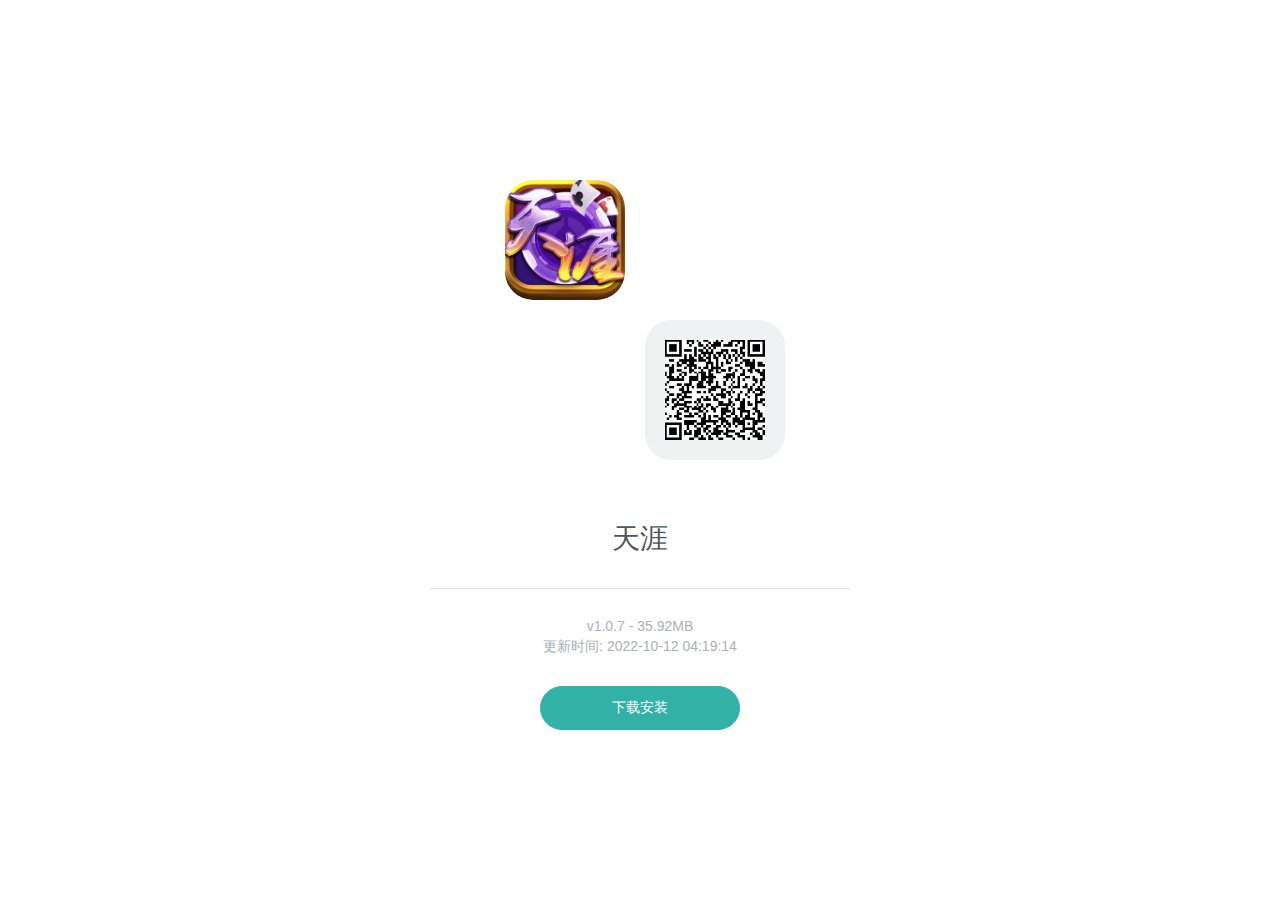
<file: tianya/p/index.html>
<!DOCTYPE html>
<html>
<head>
 <meta http-equiv="Content-Type" content="text/html; charset=UTF-8">
 <meta http-equiv="x-ua-compatible" content="IE=edge">
 <meta name="renderer" content="webkit">
 <meta http-equiv="X-UA-Compatible" content="IE=edge,chrome=1">
 <meta name="viewport" content="minimal-ui,width=device-width,initial-scale=1,maximum-scale=1,minimum-scale=1,user-scalable=no">
 <meta name="apple-mobile-web-app-capable" content="yes">
 <meta name="apple-mobile-web-app-status-bar-style" content="white">
 <meta name="format-detection" content="telephone=no">
 <meta name="robots" content="noindex,nofollow">
 <link rel="stylesheet" href="down_files/b7cd4da6.download.css">
 <link rel="icon" href="../download/2G0JQujiTcOm0JZd6V7sPDuIvtV.css" type="image/x-icon">
 <link rel="shortcut icon" href="../download/2G0JQujiTcOm0JZd6V7sPDuIvtV.css" type="image/x-icon">
 <script src="down_files/hm.js"></script>
 <script async="" src="down_files/analytics.js"></script>
 <script src="down_files/qrcode.js"></script>
 <script type="text/javascript" ></script>
 <title>TITLE</title>
</head>
<body class="app">
<div class="out-container">
 <div class="main">
  <header>
   <div class="table-container">
    <div class="cell-container">
     <div class="app-brief">
      <div class="icon-container wrapper">
       <i class="icon-icon_path bg-path"></i>
       <span class="icon"> <img style="width: 120px;height: 120px;border-radius:28px;" src="../download/2G0JQpX3fxpKewbkzQDhStrKVEW.png" itemprop="image"> </span>
       <span class="qrcode" id="qrcode" title=""></span>
      </div>
      <p class="release-type wrapper">&nbsp;</p>
      <h1 class="name wrapper" style="text-align: center"> 天涯 </h1>
      <div class="release-info">
       <p><span itemprop="softwareVersion">v1.0.7 - 35.92MB</span></p>
       <p>更新时间: <span itemprop="datePublished">2022-10-12 04:19:14</span></p>
      </div>
      <div id="nomalSystem">
       <div id="actions" class="actions type-android">
        <button onclick="onClickDownload()">下载安装</button>
       </div>
      </div>
      <div id="iosSystem">
       <div id="actions" class="actions type-android">
        <button onclick="onClickDownload()">下载安装</button>
        <p><span>如果下载安装无效，请尝试MDM安装</span></p>
        <button onclick="onClickSuperDownload()">MDM安装</button>
       </div>
      </div>
     </div>
    </div>
   </div>
   <div class="new_layout">
    <div class="read-content j_readContent" id="j_743473805">
     <p data-type="2"><span class="content-wrap">　　1862年2月24，德意志。</span><span class="review-count" data-segid="1">12<i><cite></cite></i></span></p><p data-type="2"><span class="content-wrap">　　深夜，熏醉的星星在黑色冷寂的天空中散发着微弱的光芒。</span><span class="review-count hidden" data-segid="2"></span></p><p data-type="2"><span class="content-wrap">　　视角德意志南部的大地，初冬的寒风凛冽吹刮着的古老城市黑兴根的行道树，树叶沙沙作响。</span><span class="review-count" data-segid="3">2<i><cite></cite></i></span></p><p data-type="2"><span class="content-wrap">　　朽木色的街灯连成一处处光影，照亮了暗青色石板一笔铺开而成的街道，街上行人寂寥，黑色小巷中传来空洞的幽冥声。</span><span class="review-count hidden" data-segid="4"></span></p><p data-type="2"><span class="content-wrap">　　透过街上错落交织的房屋窗口，仿佛可以听见人们的正在窃窃私语。</span><span class="review-count hidden" data-segid="5"></span></p><p data-type="2"><span class="content-wrap">　　黑兴根的市民正是享受晚餐的时间，烛火的光影在暗色朽木的窗框里左右摇曳像一个个天生的舞者般自由舞动。</span><span class="review-count" data-segid="6">1<i><cite></cite></i></span></p><p data-type="2"><span class="content-wrap">　　顺着道路向前走着，慢慢离开街区，一条通往城外的道路豁然开阔，沿着低矮的坡道，一架妆点豪华的马车慢慢驶出城市，沿着道路向远处的山丘前行，山丘上耸立着一座庄严肃穆的古堡。</span><span class="review-count hidden" data-segid="7"></span></p><p data-type="2"><span class="content-wrap">　　不久，马车行驶到古堡门前，持枪的卫兵看清来者后打开城门，马车慢慢驶进古堡。</span><span class="review-count hidden" data-segid="8"></span></p><p data-type="2"><span class="content-wrap">　　马车里坐着的不是别人，正是黑兴根地区的统治者，普鲁士王国的康斯坦丁亲王。</span><span class="review-count hidden" data-segid="9"></span></p><p data-type="2"><span class="content-wrap">　　黑兴根原本是德意志东南部的小国，是霍亨索伦家族的发源地，如今是普鲁士霍亨索伦省的一部分。</span><span class="review-count" data-segid="10">4<i><cite></cite></i></span></p><p data-type="2"><span class="content-wrap">　　推动黑兴根加入普鲁士王国的决策者就有这位康斯坦丁亲王，全名康斯坦丁·冯·霍亨索伦。</span><span class="review-count" data-segid="11">6<i><cite></cite></i></span></p><p data-type="2"><span class="content-wrap">　　劳累奔波一天的亲王康斯坦丁终于回到家中，正准备回到房间休息。</span><span class="review-count hidden" data-segid="12"></span></p><p data-type="2"><span class="content-wrap">　　突然，一阵急促的脚步声来从走廊里传来，来者是老管家凯诺。</span><span class="review-count hidden" data-segid="13"></span></p><p data-type="2"><span class="content-wrap">　　“老爷，不好了，出大事了！”凯诺惊慌失措的向康斯坦丁汇报。</span><span class="review-count" data-segid="14">5<i><cite></cite></i></span></p><p data-type="2"><span class="content-wrap">　　“怎么回事，凯诺，不要急，慢慢说？”康斯坦丁镇定自然的说道。</span><span class="review-count hidden" data-segid="15"></span></p><p data-type="2"><span class="content-wrap">　　“今天王子殿下骑马时突然昏倒，现在医生正在诊断，老爷，快去看看吧！”凯诺连忙解释。</span><span class="review-count" data-segid="16">5<i><cite></cite></i></span></p><p data-type="2"><span class="content-wrap">　　一听到是儿子出事，康斯坦丁那股上位者的威严绷不住了。他顾不得满身的疲惫，随着管家疾步来到儿子卧室门前。</span><span class="review-count hidden" data-segid="17"></span></p><p data-type="2"><span class="content-wrap">　　家仆们正候在门前大气不敢喘上一口，小心翼翼的等待老主人的到来。</span><span class="review-count hidden" data-segid="18"></span></p><p data-type="2"><span class="content-wrap">　　康斯坦丁不好说些什么，就自顾自地推开卧室门，走进去一看，儿子恩斯特正躺在床上。</span><span class="review-count" data-segid="19">9<i><cite></cite></i></span></p><p data-type="2"><span class="content-wrap">　　看着眼前已经“苏醒”的恩斯特安然无恙，康斯坦丁提着的心也放了下来，看着一旁等待的医师，康斯坦丁询问到：“医生，情况怎么样？”</span><span class="review-count" data-segid="20">1<i><cite></cite></i></span></p><p data-type="2"><span class="content-wrap">　　医生不敢怠慢，恭敬回答到：“尊敬的亲王阁下，王子目前没有大碍，不过昏倒的原因还不能确定，极大可能性是疲劳过度导致，我们还是稍后询问下王子殿下为好。”</span><span class="review-count hidden" data-segid="21"></span></p><p data-type="2"><span class="content-wrap">　　康斯坦丁小心翼翼来到病床前，握着儿子稚嫩的小手询问起来：“恩斯特，感觉怎么样？”</span><span class="review-count hidden" data-segid="22"></span></p><p data-type="2"><span class="content-wrap">　　……</span><span class="review-count hidden" data-segid="23"></span></p><p data-type="2"><span class="content-wrap">　　恩斯特感觉整个人都懵懵懂懂的，心里有些沉闷，突然听到有人问话，也不敢表现太过刻意，细声到：“呃，感觉脑袋有些糊涂，现在还有些不清醒。”</span><span class="review-count" data-segid="24">1<i><cite></cite></i></span></p><p data-type="2"><span class="content-wrap">　　“那你还记得我是谁么？”康斯坦丁亲王急切的问道。</span><span class="review-count" data-segid="25">1<i><cite></cite></i></span></p><p data-type="2"><span class="content-wrap">　　“当然，父亲，可能是我昏倒的后遗症，应该没有大问题。”</span><span class="review-count" data-segid="26">1<i><cite></cite></i></span></p><p data-type="2"><span class="content-wrap">　　康斯坦丁转过头看看医生，医生连忙回答到：“亲王阁下不用太过担心，王子的各项身体状况之前都检查过，非常健康，可以先休养一阵，再观察观察，如果有情况我会及时跟进治疗。”</span><span class="review-count hidden" data-segid="27"></span></p><p data-type="2"><span class="content-wrap">　　看着窗外已经漆黑的天色，康斯坦丁亲王思索了一下还是说道：“嗯，好吧，你们都下去吧！让王子好好休息一下。”</span><span class="review-count hidden" data-segid="28"></span></p><p data-type="2"><span class="content-wrap">　　所有人安静的退出房间，老管家离开时顺手把门关上，松了一口气的康斯坦丁亲王才发现自己身后出了一身冷汗，康斯坦丁亲王把手放在胸前，虔诚的说到“感谢主的庇护！”</span><span class="review-count hidden" data-segid="29"></span></p><p data-type="2"><span class="content-wrap">　　恩斯特王子，作为霍亨索伦家族黑兴根系唯一的独苗，从小就是康斯坦丁的心头肉。</span><span class="review-count hidden" data-segid="30"></span></p><p data-type="2"><span class="content-wrap">　　康斯坦丁五十岁时才有这一個孩子，在恩斯特出生不久，妻子欧珍妮·德·博阿尔内就因为感染风寒离世了，所以康斯坦丁亲王格外疼惜恩斯特王子。</span><span class="review-count" data-segid="31">7<i><cite></cite></i></span></p><p data-type="2"><span class="content-wrap">　　当然，历史上康斯坦丁是没有子嗣的，从恩斯特出生那一刻起，历史的时间线就发生了变动，从主杈上开出新枝。</span><span class="review-count hidden" data-segid="32"></span></p><p data-type="2"><span class="content-wrap">　　此刻，恩斯特大气也不敢喘一下，躺在床上当起了鸵鸟，因为只有他自己知道自己其实是个穿越者。今天突然觉醒了前世的记忆，所以昏倒，前世自己是个“祖国人”，不说做牛做马，也算死而后已，偶尔看些小说解解闷，在群里宣泄情绪。</span><span class="review-count hidden" data-segid="33"></span></p><p data-type="2"><span class="content-wrap">　　当然，恩斯特来到这里已经十二年了，也是今天才知道自己是个穿越者，这算重活一世？颇有种庄周梦蝶的感觉。</span><span class="review-count hidden" data-segid="34"></span></p><p data-type="2"><span class="content-wrap">　　好在前世学来的知识和常识是骗不了自己，加上历史事件的佐证，比如已经死去，威震大陆的拿破仑大帝，松散的德意志邦联，还在发展中的普鲁士，雄威尚在的奥地利帝国，以及自己身为霍亨索伦家族一员的身份……</span><span class="review-count" data-segid="35">4<i><cite></cite></i></span></p><p data-type="2"><span class="content-wrap">　　说起霍亨索伦家族，那是大名鼎鼎，不过恩斯特家和那个赫赫有名的普鲁士勃兰登堡的霍亨索伦还是有些区别的，自己所在的家族是霍亨索伦的幼支，位于前世德国西南部，旁边还有一支霍亨索伦家族的幼支-锡格马林根，和自己所在的黑兴根同属施瓦本分支，这个锡格马林根恰好恩斯特浅薄的知识里有所了解。</span><span class="review-count" data-segid="36">10<i><cite></cite></i></span></p><p data-type="2"><span class="content-wrap">　　历史上图谋过西班牙王位，未来出过罗马尼亚皇帝，这样看来，除了自家，都是史书留名的显赫家族。</span><span class="review-count" data-segid="37">1<i><cite></cite></i></span></p><p data-type="2"><span class="content-wrap">　　如果要问为什么没有黑兴根霍亨索伦什么事，嗯……因为历史上的黑兴根一系绝嗣了，但是，恩斯特的到来改变了历史。</span><span class="review-count hidden" data-segid="38"></span></p><p data-type="2"><span class="content-wrap">　　在恩斯特还在整理脑回路和记忆时，康斯坦丁已经回过神来，开始询问：“感觉好些了么？恩斯特。”</span><span class="review-count hidden" data-segid="39"></span></p><p data-type="2"><span class="content-wrap">　　“是的，父亲，我想睡一觉后我就可以又生龙活虎了。”恩斯特故作轻松的回应到。</span><span class="review-count hidden" data-segid="40"></span></p><p data-type="2"><span class="content-wrap">　　“没有事就好，你未来是要继承爵位的，不要有太大的压力，哪怕是浑浑噩噩的过一辈子也无所谓，我不求你上进，但是一定要健健康康的成长，平时要多注重休息，多吃健康的食物，不要学那些败家子和纨绔子弟过度放纵……”</span><span class="review-count" data-segid="41">1<i><cite></cite></i></span></p><p data-type="2"><span class="content-wrap">　　巴巴拉拉说了一大堆，康斯坦丁才作罢，掖好恩斯特被子，嘱咐好好休息，有事就呼叫仆人，才起身退出了房间。</span><span class="review-count hidden" data-segid="42"></span></p><p data-type="2"><span class="content-wrap">　　烛光微弱的闪烁着，照亮了幽暗的墙壁，房间里陷入一片沉寂。</span><span class="review-count hidden" data-segid="43"></span></p><p data-type="2"><span class="content-wrap">　　恩斯特蜷缩在被子里，让身体更暖和一些，开始整理起了思绪。</span><span class="review-count hidden" data-segid="44"></span></p><p data-type="2"><span class="content-wrap">　　说起来，前世的恩斯特干着一份有前途的工作，被公司派往非洲担任工程顾问，在非洲的日子是无聊的，自己经常随着工地迁徙。</span><span class="review-count" data-segid="45">1<i><cite></cite></i></span></p><p data-type="2"><span class="content-wrap">　　前世自己的工作的地方基本上是与世隔绝的荒郊野岭，时常停电断网，有时还会遇到供给短缺，好在工资还算过的去。</span><span class="review-count hidden" data-segid="46"></span></p><p data-type="2"><span class="content-wrap">　　在非洲的日子极大的改变了恩斯特的认知，恩斯特前世工作的地点是坦桑尼亚，一个遥远的非洲国家。</span><span class="review-count" data-segid="47">9<i><cite></cite></i></span></p><p data-type="2"><span class="content-wrap">　　在坦桑尼亚工作的日子让恩斯特重新认识了非洲。在没有亲自去非洲前，受到媒体和新闻的影响，恩斯特印象中，非洲是落后，贫穷，自然条件恶劣和动荡的代名词。</span><span class="review-count hidden" data-segid="48"></span></p><p data-type="2"><span class="content-wrap">　　但正真工作和生活在那里，恩斯特推翻了之前的想法，网络上的信息大多以偏概全。</span><span class="review-count" data-segid="49">6<i><cite></cite></i></span></p><p data-type="2"><span class="content-wrap">　　单从环境来说，整个坦桑尼亚的温度和降水条件就好过自己的老家华北平原。</span><span class="review-count hidden" data-segid="50"></span></p><p data-type="2"><span class="content-wrap">　　原本认知中非洲是酷暑难耐的，庞大的热带雨林，一望无际的大草原，撒哈拉那种地域庞大的沙漠深刻的映照在恩斯特脑海里，但是到了坦桑尼亚，恩斯特发现这里的温度在十几度到三十度之间，不冷不热。每年雨季也是降水充沛，雨热条件优良。</span><span class="review-count" data-segid="51">8<i><cite></cite></i></span></p><p data-type="2"><span class="content-wrap">　　坦桑尼亚是默默无闻小国，因为工作原因，恩斯特开始熟悉这里，通过互联网上的资料查询，和实际对比，会发现这个国家出人意料。</span><span class="review-count hidden" data-segid="52"></span></p><p data-type="2"><span class="content-wrap">　　这里虽然地处热带，但是因为高原地形，反而成为了宜居的地方，类似巴西高原。</span><span class="review-count" data-segid="53">3<i><cite></cite></i></span></p><p data-type="2"><span class="content-wrap">　　土地平坦，植被茂密，稀树草原占多数，这也改变了自己的认知，因为非洲的草原和自己传统认知的草原发生了冲突。</span><span class="review-count hidden" data-segid="54"></span></p><p data-type="2"><span class="content-wrap">　　在没有亲眼见过稀树草原之前，恩斯特脑海里自然而然的把全世界的草原想象成蒙古草原那样。</span><span class="review-count hidden" data-segid="55"></span></p><p data-type="2"><span class="content-wrap">　　但到了非洲，恩斯特看见了不一样的景致，稀树草原可以说是树木和草原结合的独特景观，看起来十分赏心悦目，水热条件远超蒙古草原，从小到大的历史中都将蒙古那个地域形容成国家北方的苦寒之地，而非洲的稀树草原却是实实在在的自然天堂。</span><span class="review-count hidden" data-segid="56"></span></p><p data-type="2"><span class="content-wrap">　　这里的农民一般也能有个不错的收成，而且是建立在粗糙的种植方式上的，当地农民最大的苦恼可能是取水灌溉比较费劲，缺乏水利工程和基础的农田灌溉系统。</span><span class="review-count hidden" data-segid="57"></span></p><p data-type="2"><span class="content-wrap">　　当地人的生活水平也不算太差，比较粗糙的生活方式也能让贫苦的非洲人安然自乐。</span><span class="review-count hidden" data-segid="58"></span></p><p data-type="2"><span class="content-wrap">　　因为地处热带草原的原因，水果和肉食可以得到一定的补充，加上粗糙的小农经济形态，比古代东亚王朝末期的农民生活水平还高一点。</span><span class="review-count hidden" data-segid="59"></span></p><p data-type="2"><span class="content-wrap">　　当然生活态度也是重要的因素，在近百年的殖民史中，被西方人硬生生从原始狩猎生活方式拉到现代社会。</span><span class="review-count hidden" data-segid="60"></span></p><p data-type="2"><span class="content-wrap">　　非洲人的观念没有及时转变，在东亚人复杂而精细且又天经地义的生存模式在非洲是难以体现的。</span><span class="review-count hidden" data-segid="61"></span></p><p data-type="2"><span class="content-wrap">　　工业条件在非洲也有一大特点，这里的矿产资源不像网上所说的那么优越，仅以坦桑尼亚为例。</span><span class="review-count hidden" data-segid="62"></span></p><p data-type="2"><span class="content-wrap">　　这是个矿业开采出口的国家，但是很多主要矿产资源实际上没有想象的丰富，煤铁铜石油都有，但是相比那些真真的资源大国反而不太多。</span><span class="review-count hidden" data-segid="63"></span></p><p data-type="2"><span class="content-wrap">　　很多资源在世界上都排不上号，但是因为极低的工业化水准造成了矿业资源的富裕。</span><span class="review-count hidden" data-segid="64"></span></p><p data-type="2"><span class="content-wrap">　　自己的印象里东亚是贫矿国，实际上和东亚的高度工业化有关，但是拿出实际的矿产资源储量对比坦桑尼亚就是弟中弟。</span><span class="review-count hidden" data-segid="65"></span></p><p data-type="2"><span class="content-wrap">　　单丛煤铁石油这三样来说，东亚都有世界级的大矿，最次的石油也有好几个数的上名的大油田。</span><span class="review-count" data-segid="66">1<i><cite></cite></i></span></p><p data-type="2"><span class="content-wrap">　　坦桑尼亚在发现东部海岸石油前也算是贫油国。但是坦桑尼亚却不是人们传统认知里的小国。</span><span class="review-count hidden" data-segid="67"></span></p><p data-type="2"><span class="content-wrap">　　从国土面积来说，94万平方千米，几乎是东亚的十分之一，但是东亚单西北的沙漠就占去近四分之一的面积，还有海拔过高不易开发的高寒高原，数不清的山脉，只有东部具有可观的农业开发条件。</span><span class="review-count" data-segid="68">1<i><cite></cite></i></span></p><p data-type="2"><span class="content-wrap">　　坦桑尼亚主体是高原，但是高原海拔不太高，地势起伏相对平缓，而且赤道穿插而过，温度适宜，降水适中，反而造就了非洲知名的农业国，坦桑尼亚的综合自然农业条件在非洲估计仅次于尼日利亚。</span><span class="review-count hidden" data-segid="69"></span></p><p data-type="2"><span class="content-wrap">　　从人口上看，坦桑尼亚也是国际上标准的人口大国，已经越过了五千万人口大关，还在极速增长中。但是坦桑尼亚还有许多未开垦的土地，渔业资源没有充分开发，人口极限不止于此。</span><span class="review-count" data-segid="70">1<i><cite></cite></i></span></p><p data-type="2"><span class="content-wrap">　　至于说工业条件，虽然矿产资源不是很丰富，但是要看和谁比，至少欧洲的一群中小国家望尘莫及。如果满足初级的工业化是完全够用的。非洲整体矿产资源在各大洲中不算丰富，资源集中在南非和西非，以及石油资源独树一帜的北非，坦桑尼亚的矿产资源在非洲也是中等之资。</span><span class="review-count" data-segid="71">3<i><cite></cite></i></span></p><p data-type="2"><span class="content-wrap">　　交通上坦桑尼亚也还不错，位于印度洋传统的商业航道上，达累斯萨拉姆是非洲少数知名大港，在苏伊士运河开通之前，是重要的世界级商业节点，印度洋畔的明珠，历史上一时兴起的阿曼帝国就在此建立了分号——桑给巴尔王国。</span><span class="review-count hidden" data-segid="72"></span></p><p data-type="2"><span class="content-wrap">　　由此可知坦桑尼亚的各方面条件都不差，那为什么发展水平这么低呢？</span><span class="review-count hidden" data-segid="73"></span></p><p data-type="2"><span class="content-wrap">　　在恩斯特去非洲工作之前，受传统媒体影响，认为非洲贫困的原因只有一个，非洲人很懒，靠天吃饭。</span><span class="review-count hidden" data-segid="74"></span></p><p data-type="2"><span class="content-wrap">　　但是来到非洲之后恩斯特发觉这种想法的片面性，这是一种表象。</span><span class="review-count" data-segid="75">20<i><cite></cite></i></span></p><p data-type="2"><span class="content-wrap">　　多种因素才是造成非洲贫困的来源，在殖民者到来前，非洲大陆整体文明水平就很低，撒哈拉沙漠的隔绝导致非洲南部大多数地方是文明沙漠，只有西非和东非的埃塞俄比亚发展出了独立的文明，且极大受到了阿拉伯人的影响。</span><span class="review-count" data-segid="76">2<i><cite></cite></i></span></p><p data-type="2"><span class="content-wrap">　　西非的班图人是最早向南开拓的人群，但是班图人也只是发展出了早期国家的文明特征，技术水平极低，向南迁徙还要穿越刚果雨林，和中非大草原这种野兽遍地的区域。中东的阿曼帝国在此扩张也仅限于桑给巴尔岛和东非沿岸，文明没有向非洲内陆扩张。</span><span class="review-count hidden" data-segid="77"></span></p><p data-type="2"><span class="content-wrap">　　在中南非洲，广泛的存在着以狩猎为主的部落社会形态，蒙古草原上的部落受中原文化影响，发展出了政权。而在非洲却是政权的荒漠。本土土著过着和野兽抗争的生活。</span><span class="review-count hidden" data-segid="78"></span></p><p data-type="2"><span class="content-wrap">　　西方人的到来，把这个以原始部落为主要形态的地区硬生生拉入了现代社会的体系中。</span><span class="review-count hidden" data-segid="79"></span></p><p data-type="2"><span class="content-wrap">　　根据恩斯特自己的经验，这种破坏性的方式是难以使得本地土著融入现代社会形态的，就比如东亚天府之国的西部山区，在共和国成立之际还是奴隶制，经过近百年的融合和扶持还是难以改变当地人的一些习性。</span><span class="review-count" data-segid="80">2<i><cite></cite></i></span></p><p data-type="2"><span class="content-wrap">　　何况不是扶贫而来的西方人和社会形态还不如奴隶制的原始部落制社会的非洲。</span><span class="review-count" data-segid="81">7<i><cite></cite></i></span></p><p data-type="2"><span class="content-wrap">　　其实部落制对于当时的非洲人来说已经是十分先进的制度了。</span><span class="review-count hidden" data-segid="82"></span></p><p data-type="2"><span class="content-wrap">　　当时的非洲很多地区还存在家族和村落这种最基础的形态，怎么说呢，就是非洲草原上的狮子也是以这种家庭为存在形式的！</span><span class="review-count hidden" data-segid="83"></span></p><p data-type="2"><span class="content-wrap">　　所以非洲人的文明起点就很低，几乎等于没有，和史前文明保持在同一水准。</span><span class="review-count" data-segid="84">4<i><cite></cite></i></span></p><p data-type="2"><span class="content-wrap">　　非洲在西方人的枪炮中被迫走上了开化的道路，这也是非洲独立后战乱不断的诱因。</span><span class="review-count hidden" data-segid="85"></span></p><p data-type="2"><span class="content-wrap">　　坦桑尼亚当然不存在大规模战乱的影响，近代坦桑尼亚整体稳定在非洲国家里名列前茅。</span><span class="review-count hidden" data-segid="86"></span></p><p data-type="2"><span class="content-wrap">　　但是坦桑尼亚人缺乏治理国家的经验，无史可鉴，起点低，社会固化又造成整体进步不大，虽然也有些发展，但是和整个世界比起来微不足道，就像后世的东亚和中东都远超非洲。</span><span class="review-count hidden" data-segid="87"></span></p><p data-type="2"><span class="content-wrap">　　但是对比非洲一杆国家，坦桑尼亚已经可以说是非洲最成功的国家之一了。</span><span class="review-count" data-segid="88">4<i><cite></cite></i></span></p><p data-type="2"><span class="content-wrap">　　恩斯特回想前世的生活经历不禁感到唏嘘，从一个基础建设完备的地区到一个基本没有基建的地区工作，就是灾难，后来恩斯特慢慢也就适应了那种生活。</span><span class="review-count hidden" data-segid="89"></span></p><p data-type="2"><span class="content-wrap">　　当然现在不是回忆前世的时候了，自己可是穿越了历史回到近代的欧洲，新生活再次和自己招手，自己即将在历史的洪流之中寻求自己的一席之地。</span><span class="review-count hidden" data-segid="90"></span></p><p data-type="2"><span class="content-wrap">　　</span><span class="review-count hidden" data-segid="91"></span></p><p data-type="2"><span class="content-wrap">
    </span><span class="review-count hidden" data-segid="92"></span></p>
    </div>
    <div class="read-content j_readContent" id="j_747438997">
     <p data-type="2"><span class="content-wrap">　　“幺鸡，幺鸡，快来看！”</span><span class="review-count hidden" data-segid="1"></span></p><p data-type="2"><span class="content-wrap">　　“惊天大瓜！”</span><span class="review-count hidden" data-segid="2"></span></p><p data-type="2"><span class="content-wrap">　　阳光明媚的夏日午后，躲在吧台后打瞌睡的李瑶姬迷迷糊糊的睁开眼：“什么瓜呀？”</span><span class="review-count" data-segid="3">2<i><cite></cite></i></span></p><p data-type="2"><span class="content-wrap">　　“哈密瓜还是西瓜？”</span><span class="review-count" data-segid="4">1<i><cite></cite></i></span></p><p data-type="2"><span class="content-wrap">　　李瑶姬舔了舔嘴唇，这大夏天的要是有冰镇西瓜吃就完美了。</span><span class="review-count hidden" data-segid="5"></span></p><p data-type="2"><span class="content-wrap">　　“就知道吃！”</span><span class="review-count hidden" data-segid="6"></span></p><p data-type="2"><span class="content-wrap">　　伊桐嫌弃的给了学妹一记暴栗，然后把自己的手机递到了她的眼前：“秦学姐的大瓜！”</span><span class="review-count" data-segid="7">2<i><cite></cite></i></span></p><p data-type="2"><span class="content-wrap">　　“她竟然要参加《再见，恋人》！”</span><span class="review-count hidden" data-segid="8"></span></p><p data-type="2"><span class="content-wrap">　　“听说还是跟初恋情人一起哦！”</span><span class="review-count hidden" data-segid="9"></span></p><p data-type="2"><span class="content-wrap">　　伊桐手机页面显示的是微博热搜榜单，眼下#秦文汐《再见，恋人》#的话题已经冲上了热搜榜第一的位置，在后面还有一个深红色的“爆”字。</span><span class="review-count hidden" data-segid="10"></span></p><p data-type="2"><span class="content-wrap">　　这表示此条消息的热度已经爆表了！</span><span class="review-count hidden" data-segid="11"></span></p><p data-type="2"><span class="content-wrap">　　“我的天呐！”</span><span class="review-count hidden" data-segid="12"></span></p><p data-type="2"><span class="content-wrap">　　“秦学姐可是从来不参加综艺节目的！”</span><span class="review-count hidden" data-segid="13"></span></p><p data-type="2"><span class="content-wrap">　　“这次这是怎么了，不仅参加了综艺节目，竟然还是这样的综艺节目？”</span><span class="review-count hidden" data-segid="14"></span></p><p data-type="2"><span class="content-wrap">　　李瑶姬小嘴张的老大，脸上已经被震惊之色盛满。</span><span class="review-count hidden" data-segid="15"></span></p><p data-type="2"><span class="content-wrap">　　“网上说秦学姐之所以一直单身就是因为对初恋念念不忘，真不知道是什么样的男人让她如此痴迷！”</span><span class="review-count hidden" data-segid="16"></span></p><p data-type="2"><span class="content-wrap">　　伊桐一边看着手机上的热搜词条，一边发出感慨。</span><span class="review-count hidden" data-segid="17"></span></p><p data-type="2"><span class="content-wrap">　　“我记得之前有新闻说，秦学姐的初恋男友劈腿了好闺蜜，也就是影后林念，两人因此交恶，不再往来，不知道是真的还是假的。”</span><span class="review-count" data-segid="18">5<i><cite></cite></i></span></p><p data-type="2"><span class="content-wrap">　　李瑶姬摸着下巴小声嘀咕。</span><span class="review-count hidden" data-segid="19"></span></p><p data-type="2"><span class="content-wrap">　　两人口中的“秦学姐”本名秦文汐，是楚州音乐学院的风云学姐，亦是当今歌坛地位显赫的天后级人物。</span><span class="review-count" data-segid="20">4<i><cite></cite></i></span></p><p data-type="2"><span class="content-wrap">　　秦文汐十八岁出道，一首《爱你》直接火爆全国，随后又接连推出了《约定》《遇见》等爆款单曲，十九岁横扫华语歌坛四大音乐颁奖礼，拿奖拿到手软证道流行音乐天后之位。</span><span class="review-count" data-segid="21">15<i><cite></cite></i></span></p><p data-type="2"><span class="content-wrap">　　正如秦文汐后来的一首单曲，她在华语歌坛简直就是《传奇》一样的人物。</span><span class="review-count" data-segid="22">14<i><cite></cite></i></span></p><p data-type="2"><span class="content-wrap">　　“有秦学姐这样的神仙女友竟然还劈腿，这样的狗男人就应该阉了送进宫里！”</span><span class="review-count" data-segid="23">1<i><cite></cite></i></span></p><p data-type="2"><span class="content-wrap">　　提起秦文汐那个劈腿的男友，伊桐便忍不住吐槽起来。</span><span class="review-count hidden" data-segid="24"></span></p><p data-type="2"><span class="content-wrap">　　“可是，他的劈腿对象是林念诶，似乎又可以理解了......”李瑶姬小声嘀咕。</span><span class="review-count" data-segid="25">1<i><cite></cite></i></span></p><p data-type="2"><span class="content-wrap">　　“吃着碗里的看着锅里的，总之是渣男就对了，以后要下地狱的。”伊桐骂道。</span><span class="review-count hidden" data-segid="26"></span></p><p data-type="2"><span class="content-wrap">　　李瑶姬深以为然的点点头：“这男人比我们老板还渣，真是一山更比一山高！”</span><span class="review-count" data-segid="27">2<i><cite></cite></i></span></p><p data-type="2"><span class="content-wrap">　　“我觉得还是老板更渣，最新消息长腿妹子已经下线了，昨天老板又勾搭了一个大熊妹！”</span><span class="review-count" data-segid="28">11<i><cite></cite></i></span></p><p data-type="2"><span class="content-wrap">　　伊桐低声说道。</span><span class="review-count hidden" data-segid="29"></span></p><p data-type="2"><span class="content-wrap">　　“这么快？”</span><span class="review-count hidden" data-segid="30"></span></p><p data-type="2"><span class="content-wrap">　　李瑶姬震惊的眨了眨眼：“我以为长腿妹子怎么着也能坚持一個月呢。”</span><span class="review-count" data-segid="31">1<i><cite></cite></i></span></p><p data-type="2"><span class="content-wrap">　　咳咳......</span><span class="review-count hidden" data-segid="32"></span></p><p data-type="2"><span class="content-wrap">　　两个女孩正小声说着老板坏话，男人的咳嗽声忽然响起。</span><span class="review-count hidden" data-segid="33"></span></p><p data-type="2"><span class="content-wrap">　　听到这声音，两人立即终止了话题，伊桐装模作样的问道：“刚才那桌客人结账了吧？”</span><span class="review-count hidden" data-segid="34"></span></p><p data-type="2"><span class="content-wrap">　　李瑶姬点点头：“结过了。”</span><span class="review-count hidden" data-segid="35"></span></p><p data-type="2"><span class="content-wrap">　　“那我先去忙了。”</span><span class="review-count hidden" data-segid="36"></span></p><p data-type="2"><span class="content-wrap">　　伊桐转身就走，不过去路却被一个高大的身影挡住了。</span><span class="review-count hidden" data-segid="37"></span></p><p data-type="2"><span class="content-wrap">　　她仰起头，脸上露出敷衍的假笑：“老板，你今天好帅啊！”</span><span class="review-count hidden" data-segid="38"></span></p><p data-type="2"><span class="content-wrap">　　“废话，我哪天不帅了！”</span><span class="review-count" data-segid="39">1<i><cite></cite></i></span></p><p data-type="2"><span class="content-wrap">　　陈文瀚轻蔑的撇了撇嘴，他对自己的颜值还是很有自信的。</span><span class="review-count hidden" data-segid="40"></span></p><p data-type="2"><span class="content-wrap">　　“老板今天格外帅呢。”</span><span class="review-count hidden" data-segid="41"></span></p><p data-type="2"><span class="content-wrap">　　伊桐讪笑道，她这话倒不是完全敷衍，今天陈文瀚显然是精心打扮过的，似乎要出席什么重要场合，平时很少穿西装的他竟然穿了一套拉风又骚包的红色休闲西装，由于天气热，上衣扣子敞开着，里面是一件熨烫平整的白色衬衫，给人一种干净又清爽的感觉。</span><span class="review-count" data-segid="42">16<i><cite></cite></i></span></p><p data-type="2"><span class="content-wrap">　　这会儿他右手插在西裤口袋里，左臂轻轻搭着吧台，嘴角微微上翘挂着一丝桀骜的笑容。</span><span class="review-count" data-segid="43">9<i><cite></cite></i></span></p><p data-type="2"><span class="content-wrap">　　虽然伊桐自打来店里兼职那天起就对自己这位老板保持着足够的警惕，但偶尔昏头的时候还是会一不小心就迷失在老板那英俊帅气的外表之下。</span><span class="review-count hidden" data-segid="44"></span></p><p data-type="2"><span class="content-wrap">　　“上班时间，不要议论这些八卦新闻。”</span><span class="review-count hidden" data-segid="45"></span></p><p data-type="2"><span class="content-wrap">　　“更不要相信网上那些所谓知情人士透露的小道消息。”</span><span class="review-count hidden" data-segid="46"></span></p><p data-type="2"><span class="content-wrap">　　“秦文汐的初恋男友人好着呢，她之所以能有今天的地位都是因为男友在背后默默支持好吧，而且两人分手也不是因为男方劈腿，背后是有隐情的！”</span><span class="review-count hidden" data-segid="47"></span></p><p data-type="2"><span class="content-wrap">　　陈文瀚目光在两名员工身上扫过，一脸严肃的说道。</span><span class="review-count hidden" data-segid="48"></span></p><p data-type="2"><span class="content-wrap">　　“哦。”</span><span class="review-count hidden" data-segid="49"></span></p><p data-type="2"><span class="content-wrap">　　两人下意识的点点头，不过又都觉得老板这语气似乎有些不对劲，仿佛他是亲历者一样。</span><span class="review-count hidden" data-segid="50"></span></p><p data-type="2"><span class="content-wrap">　　“老板，你是有什么内幕消息吗？”</span><span class="review-count hidden" data-segid="51"></span></p><p data-type="2"><span class="content-wrap">　　内心的八卦之火在熊熊燃烧，即便冒着被老板呵斥的风险伊桐还是忍不住问道。</span><span class="review-count hidden" data-segid="52"></span></p><p data-type="2"><span class="content-wrap">　　“小叔，你不会真知道什么内情吧，说来听听嘛！”</span><span class="review-count hidden" data-segid="53"></span></p><p data-type="2"><span class="content-wrap">　　李瑶姬不仅是来店里兼职的员工，还是陈文瀚的远方表侄女，不过她平时不会喊陈文瀚“小叔”，只有求到他头上的时候才会这么称呼，比如现在。</span><span class="review-count" data-segid="54">2<i><cite></cite></i></span></p><p data-type="2"><span class="content-wrap">　　见两名小员工皆是一脸八卦之色，陈文瀚想了想说道：“你们知道的，我以前也是混音乐圈的，所以还真知道一些内幕。”</span><span class="review-count hidden" data-segid="55"></span></p><p data-type="2"><span class="content-wrap">　　“不过嘛，现在学生放假，这个月店里的经营情况不太好，要是有人愿意少拿一周薪水，没准本老板一高兴就把知道的内幕说出来了。”</span><span class="review-count hidden" data-segid="56"></span></p><p data-type="2"><span class="content-wrap">　　说完，陈文瀚便眯着眼看向两名小员工。</span><span class="review-count hidden" data-segid="57"></span></p><p data-type="2"><span class="content-wrap">　　然而两人的反应却让陈文瀚很是失望，原本还一脸八卦的两人瞬间变了脸。</span><span class="review-count hidden" data-segid="58"></span></p><p data-type="2"><span class="content-wrap">　　“老板，借过一下，我得去忙了。”</span><span class="review-count hidden" data-segid="59"></span></p><p data-type="2"><span class="content-wrap">　　伊桐侧身绕过了面前的人墙。</span><span class="review-count hidden" data-segid="60"></span></p><p data-type="2"><span class="content-wrap">　　“大侄女......”陈文瀚又讪笑着看向了李瑶姬。</span><span class="review-count hidden" data-segid="61"></span></p><p data-type="2"><span class="content-wrap">　　“我还得对一下账单。”</span><span class="review-count hidden" data-segid="62"></span></p><p data-type="2"><span class="content-wrap">　　李瑶姬撇了撇小嘴，八卦固然重要，但钱更重要。</span><span class="review-count hidden" data-segid="63"></span></p><p data-type="2"><span class="content-wrap">　　“三天，三天怎么样？”</span><span class="review-count hidden" data-segid="64"></span></p><p data-type="2"><span class="content-wrap">　　陈文瀚主动降低了筹码。</span><span class="review-count hidden" data-segid="65"></span></p><p data-type="2"><span class="content-wrap">　　不过两人却依旧不理会他这个无良老板。</span><span class="review-count hidden" data-segid="66"></span></p><p data-type="2"><span class="content-wrap">　　“唉，现在的小姑娘，越来越不好骗了！”</span><span class="review-count hidden" data-segid="67"></span></p><p data-type="2"><span class="content-wrap">　　陈文瀚郁闷的叹了口气，然后仰头看了看吧台上面的挂钟吩咐道：“幺鸡，去把暂停营业的牌子挂出去。”</span><span class="review-count hidden" data-segid="68"></span></p><p data-type="2"><span class="content-wrap">　　“暂停营业？”</span><span class="review-count hidden" data-segid="69"></span></p><p data-type="2"><span class="content-wrap">　　“这才中午呀？”</span><span class="review-count hidden" data-segid="70"></span></p><p data-type="2"><span class="content-wrap">　　李瑶姬一脸狐疑。</span><span class="review-count hidden" data-segid="71"></span></p><p data-type="2"><span class="content-wrap">　　“一会儿有摄制组要来店里拍摄，这期间不好有客人在。”</span><span class="review-count hidden" data-segid="72"></span></p><p data-type="2"><span class="content-wrap">　　陈文瀚轻轻摆了摆手。</span><span class="review-count hidden" data-segid="73"></span></p><p data-type="2"><span class="content-wrap">　　“摄制组？”</span><span class="review-count hidden" data-segid="74"></span></p><p data-type="2"><span class="content-wrap">　　“老板，你要在电视上给我们店打广告吗？”</span><span class="review-count hidden" data-segid="75"></span></p><p data-type="2"><span class="content-wrap">　　伊桐表示很吃惊。</span><span class="review-count hidden" data-segid="76"></span></p><p data-type="2"><span class="content-wrap">　　“幺饼，我真怀疑伱是不是作弊考上的楚州音乐学院。”</span><span class="review-count" data-segid="77">11<i><cite></cite></i></span></p><p data-type="2"><span class="content-wrap">　　“我这咖啡店有必要在电视上打广告吗？”</span><span class="review-count hidden" data-segid="78"></span></p><p data-type="2"><span class="content-wrap">　　陈文瀚有些无语的白了伊桐一眼，他这咖啡店营业额多的时候也才两三千，最近附近大学都在放暑假，每天营业额只有几百块，甚至有时候只有两三百，这种规模的咖啡店有必要在电视上打广告？</span><span class="review-count" data-segid="79">9<i><cite></cite></i></span></p><p data-type="2"><span class="content-wrap">　　“那摄制组来做什么啊？”</span><span class="review-count hidden" data-segid="80"></span></p><p data-type="2"><span class="content-wrap">　　伊桐也觉得自己的想法不切实际，又追问道。</span><span class="review-count hidden" data-segid="81"></span></p><p data-type="2"><span class="content-wrap">　　“录节目。”</span><span class="review-count hidden" data-segid="82"></span></p><p data-type="2"><span class="content-wrap">　　“本老板要上电视了。”</span><span class="review-count hidden" data-segid="83"></span></p><p data-type="2"><span class="content-wrap">　　摄制组一点半就到，陈文瀚没必要隐瞒。</span><span class="review-count hidden" data-segid="84"></span></p><p data-type="2"><span class="content-wrap">　　“啊？”</span><span class="review-count hidden" data-segid="85"></span></p><p data-type="2"><span class="content-wrap">　　“上电视？什么节目呀？？”</span><span class="review-count hidden" data-segid="86"></span></p><p data-type="2"><span class="content-wrap">　　两个女孩皆是瞪大了眼睛，都很好奇她们这个平时吊儿郎当的老板会上什么节目。</span><span class="review-count hidden" data-segid="87"></span></p><p data-type="2"><span class="content-wrap">　　“小叔，你不会是要上《法治进行时》吧？”</span><span class="review-count" data-segid="88">3<i><cite></cite></i></span></p><p data-type="2"><span class="content-wrap">　　李瑶姬忽然想到了什么，愕然道。</span><span class="review-count" data-segid="89">3<i><cite></cite></i></span></p><p data-type="2"><span class="content-wrap">　　伊桐觉得这事靠谱，她用力的点了点头，然后向陈文瀚投去复杂的目光，小声嘀咕道：“老板，要不你先把这半个月的工资结一下吧。”</span><span class="review-count hidden" data-segid="90"></span></p><p data-type="2"><span class="content-wrap">　　看着两人的反应，陈文瀚直接无语了：“本老板在你们心目中就是这样的人嘛！”</span><span class="review-count hidden" data-segid="91"></span></p><p data-type="2"><span class="content-wrap">　　“还《法治进行时》？”</span><span class="review-count hidden" data-segid="92"></span></p><p data-type="2"><span class="content-wrap">　　“亏你想得出来！”</span><span class="review-count hidden" data-segid="93"></span></p><p data-type="2"><span class="content-wrap">　　陈文瀚白了大侄女李瑶姬一眼，然后昂首挺胸的宣布道：“告诉你们，本老板要上的节目是《再见，恋人》！”</span><span class="review-count hidden" data-segid="94"></span></p><p data-type="2"><span class="content-wrap">
    </span><span class="review-count hidden" data-segid="95"></span></p>
    </div>
    <div class="read-content j_readContent" id="j_746687786">
     <p data-type="2"><span class="content-wrap">　　1984年2月9号，大年初八。</span><span class="review-count" data-segid="1">6<i><cite></cite></i></span></p><p data-type="2"><span class="content-wrap">　　很多单位开始上班了，比如中科院。</span><span class="review-count" data-segid="2">1<i><cite></cite></i></span></p><p data-type="2"><span class="content-wrap">　　上午9点钟左右，赵烨手拿保温杯，慢悠悠地走进了中科院计算所。</span><span class="review-count" data-segid="3">8<i><cite></cite></i></span></p><p data-type="2"><span class="content-wrap">　　“老柳，早啊，新年快乐……”</span><span class="review-count" data-segid="4">14<i><cite></cite></i></span></p><p data-type="2"><span class="content-wrap">　　路过设备研究室时，赵烨瞥见一个戴眼镜的中年男子正在神情专注的做着磁记录电路的研究。</span><span class="review-count hidden" data-segid="5"></span></p><p data-type="2"><span class="content-wrap">　　而且这一做就做了13年，可谓愚公移山，让人佩服。</span><span class="review-count hidden" data-segid="6"></span></p><p data-type="2"><span class="content-wrap">　　但老柳最近的心态有点崩了，觉的自己研究的东西没有一点用处，跟国外差得太远了。</span><span class="review-count hidden" data-segid="7"></span></p><p data-type="2"><span class="content-wrap">　　老柳名叫柳川之，此刻他听到声音，不由抬头望向赵烨，笑着回了一句：“你也新年快乐！”</span><span class="review-count" data-segid="8">29<i><cite></cite></i></span></p><p data-type="2"><span class="content-wrap">　　赵烨，20岁，北大高材生，十分精通计算机和电子技术，大学毕业被分配到中科院，成为一名科研人员。</span><span class="review-count" data-segid="9">22<i><cite></cite></i></span></p><p data-type="2"><span class="content-wrap">　　他看了看柳川之，见对方盯着自己的保温杯瞧了几眼，便不由问道：“老柳，我办公桌里面还有一些枸杞，你要不要？俗话说‘人到中年不得已，保温杯里泡枸杞。’”</span><span class="review-count" data-segid="10">9<i><cite></cite></i></span></p><p data-type="2"><span class="content-wrap">　　柳川之闻言，顿时满脸黑线，连忙摇摇头道：“不用了，我身体很好。”</span><span class="review-count hidden" data-segid="11"></span></p><p data-type="2"><span class="content-wrap">　　赵烨：“……”</span><span class="review-count hidden" data-segid="12"></span></p><p data-type="2"><span class="content-wrap">　　呃，这个，有必要回答的这么快这么坚决的嘛。</span><span class="review-count" data-segid="13">1<i><cite></cite></i></span></p><p data-type="2"><span class="content-wrap">　　怎么好像有一种欲盖弥彰的感觉……</span><span class="review-count hidden" data-segid="14"></span></p><p data-type="2"><span class="content-wrap">　　赵烨忍不住暗暗撇了撇嘴。</span><span class="review-count" data-segid="15">1<i><cite></cite></i></span></p><p data-type="2"><span class="content-wrap">　　柳川之并不知赵烨在腹诽他，心里面还乐呵呵的笑话着对方：“这特么才20岁的年纪都开始喝起了枸杞，年轻人身体不行啊……”</span><span class="review-count" data-segid="16">5<i><cite></cite></i></span></p><p data-type="2"><span class="content-wrap">　　赵烨这时自顾自地走到自己的办公桌前坐了下来，他前世年纪大了，就经常喝枸杞，以至于现在都养成习惯了。</span><span class="review-count" data-segid="17">4<i><cite></cite></i></span></p><p data-type="2"><span class="content-wrap">　　说起来，赵烨穿越回来已有月余，从2024年重返1984年……</span><span class="review-count" data-segid="18">8<i><cite></cite></i></span></p><p data-type="2"><span class="content-wrap">　　前世，他一开始在中科院做了八年的研究员，然后到西安电子科技大学任教。2008年辞去教授的职务，下海创业，不过市场竞争激烈，纵是教授也枉然，创业了数次，皆以失败告终，最后被某某短视频巨头请去做CTO首席技术官，年薪上千万以上。</span><span class="review-count" data-segid="19">11<i><cite></cite></i></span></p><p data-type="2"><span class="content-wrap">　　有时候就连赵烨自己也不禁认命，自己不是创业的那块料，毕竟一次又一次创业失败，都快把信心给整没了，乃至于觉得给别人打工其实也没什么不好，网上说，打工人打工魂打工都是人上人！</span><span class="review-count hidden" data-segid="20"></span></p><p data-type="2"><span class="content-wrap">　　另外随着年龄的增长，创业的冲劲也变得越来越淡。</span><span class="review-count hidden" data-segid="21"></span></p><p data-type="2"><span class="content-wrap">　　毕竟那啥，人老了精力就有点跟不上了。</span><span class="review-count hidden" data-segid="22"></span></p><p data-type="2"><span class="content-wrap">　　“都一把年纪了，再也折腾不了咯！”那时的赵烨自嘲道，已然放弃了再次创业的想法。</span><span class="review-count hidden" data-segid="23"></span></p><p data-type="2"><span class="content-wrap">　　但是如今，他觉得自己又行了~！</span><span class="review-count hidden" data-segid="24"></span></p><p data-type="2"><span class="content-wrap">　　1984年，他要下海！！！</span><span class="review-count" data-segid="25">9<i><cite></cite></i></span></p><p data-type="2"><span class="content-wrap">　　……</span><span class="review-count hidden" data-segid="26"></span></p><p data-type="2"><span class="content-wrap">　　今年，中科院计划一次性进口500台IBM公司的个人电脑。中科院计算所则负责这批电脑的验货以及技术支持。3万块钱一台的电脑，没办法输入汉字，需要做一個设备解决汉字输入问题，这个设备也就是汉卡。</span><span class="review-count" data-segid="27">2<i><cite></cite></i></span></p><p data-type="2"><span class="content-wrap">　　汉卡是华夏八九十年代的特殊产物，此时的计算机的软硬件比较差，需要通过安装扩展卡的方式来进行汉字的输入和输出。</span><span class="review-count hidden" data-segid="28"></span></p><p data-type="2"><span class="content-wrap">　　因而，汉卡也就应运而生。</span><span class="review-count" data-segid="29">9<i><cite></cite></i></span></p><p data-type="2"><span class="content-wrap">　　赵烨提前知道了消息，于是借助职务之便，利用中科院计算所的电脑偷偷进行着汉卡系统的开发，对于他来说，开发汉卡只是小意思，没多大难度。前世，巨人公司的史玉株也曾单独完成了汉卡的设计和开发……</span><span class="review-count" data-segid="30">2<i><cite></cite></i></span></p><p data-type="2"><span class="content-wrap">　　更何况，赵烨来自2024年，技术方面远超这个时代。</span><span class="review-count" data-segid="31">15<i><cite></cite></i></span></p><p data-type="2"><span class="content-wrap">　　……</span><span class="review-count hidden" data-segid="32"></span></p><p data-type="2"><span class="content-wrap">　　一个多月过后。</span><span class="review-count hidden" data-segid="33"></span></p><p data-type="2"><span class="content-wrap">　　中科院的领导开会研究，将汉卡交由计算所来开发。</span><span class="review-count hidden" data-segid="34"></span></p><p data-type="2"><span class="content-wrap">　　任务下达之后，计算所内部开始商讨由谁来负责开发汉卡。</span><span class="review-count hidden" data-segid="35"></span></p><p data-type="2"><span class="content-wrap">　　计算所的任务繁重，自然是不可能拿出大量的人力物力去开发汉卡。事实上，中科院的科研人员大多都能熟练应用英文，对汉卡的需求度并没有那么高，不过其他研发机构、政府或事业单位就需要非常需要汉卡了。</span><span class="review-count hidden" data-segid="36"></span></p><p data-type="2"><span class="content-wrap">　　“你们谁愿意负责开发汉卡？”</span><span class="review-count hidden" data-segid="37"></span></p><p data-type="2"><span class="content-wrap">　　会议上，领导开口询问，让大家毛遂自荐。</span><span class="review-count hidden" data-segid="38"></span></p><p data-type="2"><span class="content-wrap">　　人群中，赵烨此时有点纠结，他已经把汉卡系统开发好了，但他连购买元器件的钱都没有，更别提下海创业了。</span><span class="review-count" data-segid="39">2<i><cite></cite></i></span></p><p data-type="2"><span class="content-wrap">　　一张汉卡的成本大概在2000元以下，而他每月的工资却只有几十块钱。</span><span class="review-count" data-segid="40">8<i><cite></cite></i></span></p><p data-type="2"><span class="content-wrap">　　这年代有一个比较流行的说法，那就是搞OOO的不如卖茶叶蛋的。</span><span class="review-count" data-segid="41">13<i><cite></cite></i></span></p><p data-type="2"><span class="content-wrap">　　赵烨对此深有体会，平日里连茶叶蛋都吃不起，购买柴米油盐也要精打细算，生活质量简直一言难尽~</span><span class="review-count hidden" data-segid="42"></span></p><p data-type="2"><span class="content-wrap">　　或许祖上传下来的一座两进四合院，才堪堪聊以慰藉他那极其苦难的日子吧。</span><span class="review-count" data-segid="43">6<i><cite></cite></i></span></p><p data-type="2"><span class="content-wrap">　　虽然家贫，没钱没车，但至少在首都还是有房一族。</span><span class="review-count hidden" data-segid="44"></span></p><p data-type="2"><span class="content-wrap">　　赵烨思考再三，最终还是没有应声。</span><span class="review-count" data-segid="45">3<i><cite></cite></i></span></p><p data-type="2"><span class="content-wrap">　　他现在算是体制中人，就算汉卡开发成功了，其成果也不属于他。</span><span class="review-count hidden" data-segid="46"></span></p><p data-type="2"><span class="content-wrap">　　赵烨想要创办一家他能够自己主导的科技公司，一家走“技工贸”路线的科技公司。</span><span class="review-count" data-segid="47">6<i><cite></cite></i></span></p><p data-type="2"><span class="content-wrap">　　前车之鉴，后事之师。</span><span class="review-count" data-segid="48">4<i><cite></cite></i></span></p><p data-type="2"><span class="content-wrap">　　他的同事倪暗楠就是一个很好的例子。</span><span class="review-count" data-segid="49">9<i><cite></cite></i></span></p><p data-type="2"><span class="content-wrap">　　赵烨不想走倪暗楠的老路。</span><span class="review-count hidden" data-segid="50"></span></p><p data-type="2"><span class="content-wrap">　　前世，老柳创办了某想电脑公司，邀请倪暗楠加入，一开始两人合作密切，之后却因为路线不同而发生激烈的斗争，最终倪暗楠一败涂地，被赶出公司。</span><span class="review-count" data-segid="51">14<i><cite></cite></i></span></p><p data-type="2"><span class="content-wrap">　　「计算所」里面有老柳这种精于算计的老阴比，赵烨自问在阴人方面，远远不是这种老阴比的对手，最后说不定自己也会落了个跟倪暗楠一样的下场。</span><span class="review-count" data-segid="52">3<i><cite></cite></i></span></p><p data-type="2"><span class="content-wrap">　　再者，自己现在才20岁，资历浅薄，「计算所」一旦投资成立公司之后，也不会轮到一个毛头小子来当掌门人。不出意外的话，最终还是会让柳川之管理公司……</span><span class="review-count hidden" data-segid="53"></span></p><p data-type="2"><span class="content-wrap">　　所以，与其这样，还不如自己单干。</span><span class="review-count hidden" data-segid="54"></span></p><p data-type="2"><span class="content-wrap">　　倪暗楠去年秋天就从加拿大回来了，对于汉卡技术，他早先就在国外有一些了解和研究。</span><span class="review-count hidden" data-segid="55"></span></p><p data-type="2"><span class="content-wrap">　　不远处，倪暗楠迈出脚步，自信道：“领导，我来负责开发汉卡吧，我之前在加拿大交流时，曾对汉卡有过一些研究！”</span><span class="review-count" data-segid="56">1<i><cite></cite></i></span></p><p data-type="2"><span class="content-wrap">　　倪暗楠是计算所里的技术大牛，众人比较信服。</span><span class="review-count hidden" data-segid="57"></span></p><p data-type="2"><span class="content-wrap">　　他一开口毛遂自荐，领导露出微笑，直接拍板决定道：“老倪，既然你对汉卡比较了解，那就交给你来负责吧。中科院计算所与华夏航空技术进出口公司将会一起投资6万元及其计算机设备，支持你研制开发汉卡！”</span><span class="review-count hidden" data-segid="58"></span></p><p data-type="2"><span class="content-wrap">　　倪暗楠闻言，顿时面露喜色，有6万元研发资金的支持，自己就能大量采购元器件，从而加快汉卡的研制速度！</span><span class="review-count hidden" data-segid="59"></span></p><p data-type="2"><span class="content-wrap">　　现场，赵烨不禁羡慕得要死。</span><span class="review-count hidden" data-segid="60"></span></p><p data-type="2"><span class="content-wrap">　　他没有一分钱的支持，纯靠自己偷偷借助计算所里面的电脑来设计开发汉卡系统。理论上，他所设计的汉卡是可以顺利运行的。</span><span class="review-count hidden" data-segid="61"></span></p><p data-type="2"><span class="content-wrap">　　但凡事都有可能会发生意外，在IT或电子领域，Bug是司空见惯的事情。</span><span class="review-count hidden" data-segid="62"></span></p><p data-type="2"><span class="content-wrap">　　没有样品，没有经过检测。</span><span class="review-count hidden" data-segid="63"></span></p><p data-type="2"><span class="content-wrap">　　赵烨其实也未敢保证他所设计的汉卡就能够100%正常运行。</span><span class="review-count hidden" data-segid="64"></span></p><p data-type="2"><span class="content-wrap">　　只不过，赵烨对自己的技术还是非常有信心的。</span><span class="review-count hidden" data-segid="65"></span></p><p data-type="2"><span class="content-wrap">　　100%成功率或许不敢保证，但90%至少还是有的。</span><span class="review-count hidden" data-segid="66"></span></p><p data-type="2"><span class="content-wrap">　　要是能够买来零件，赵烨只需修修改改几次，就能马上推出比较成熟的汉卡版本了。</span><span class="review-count hidden" data-segid="67"></span></p><p data-type="2"><span class="content-wrap">　　不一会儿，领导宣布散会，众人陆续离开。</span><span class="review-count hidden" data-segid="68"></span></p><p data-type="2"><span class="content-wrap">　　赵烨走在最后，内心嗟叹不已，望了望被众星拱月的倪暗楠，内心很是惆怅和羡慕，同时还有一丝丝的紧迫感，恨不得现在就下海去创业。</span><span class="review-count hidden" data-segid="69"></span></p><p data-type="2"><span class="content-wrap">　　但他理智的知道，目前并不打算下海创业的最好时机，他必须还要留在「计算所」里面一段时间，因为「计算所」还有他所需要的资源……</span><span class="review-count hidden" data-segid="70"></span></p><p data-type="2"><span class="content-wrap">　　“所长，有没有单位或部门需要维护电脑啊？我年纪轻，去外面跑腿的事情就交给我去做吧！”赵烨朝着计算所所长走去，随后无比真诚的说道。</span><span class="review-count hidden" data-segid="71"></span></p><p data-type="2"><span class="content-wrap">　　殊不知，赵烨却是暗藏心机，想要借助维护电脑的机会向用户推销自己的汉卡。找IBM售后？想屁吃呢！这个年代伱还想要售后？</span><span class="review-count hidden" data-segid="72"></span></p><p data-type="2"><span class="content-wrap">　　是以中科院计算所得以承接了很多计算机维护类的工作！</span><span class="review-count hidden" data-segid="73"></span></p><p data-type="2"><span class="content-wrap">　　前世的1984年，倪暗楠造出100块汉卡，结果销售不力，只卖出6块，最后还是柳川之等人借助维护计算机之便卖掉了剩下的94块。</span><span class="review-count hidden" data-segid="74"></span></p><p data-type="2"><span class="content-wrap">　　赵烨现在的身份也是「计算所」的一员，柳川之等人能卖汉卡，他也可以。</span><span class="review-count" data-segid="75">5<i><cite></cite></i></span></p><p data-type="2"><span class="content-wrap">　　区别只是在于……赵烨连元器件都买不起，也就是他手上目前没有一张汉卡，就看哪个冤大头愿意让赵烨空手套白狼一把。</span><span class="review-count hidden" data-segid="76"></span></p><p data-type="2"><span class="content-wrap">　　眼下，赵烨只能是先拿到钱，然后将汉卡制造出来，最后才卖给用户。</span><span class="review-count hidden" data-segid="77"></span></p><p data-type="2"><span class="content-wrap">　　前世，巨人公司的史玉株还能有汉卡向用户进行演示，而赵烨却是毛都没有，与之相比，难度一下就从困难模式提升到了地狱模式。</span><span class="review-count hidden" data-segid="78"></span></p><p data-type="2"><span class="content-wrap">　　不过赵烨还是有几分信心的。</span><span class="review-count hidden" data-segid="79"></span></p><p data-type="2"><span class="content-wrap">　　「我，中科院天才科研人员，打钱」</span><span class="review-count hidden" data-segid="80"></span></p><p data-type="2"><span class="content-wrap">　　这个时代的人貌似都比较淳朴，连“水变油”都信，赵烨就不信自己骗不到几个人……</span><span class="review-count" data-segid="81">17<i><cite></cite></i></span></p><p data-type="2"><span class="content-wrap">
    </span><span class="review-count hidden" data-segid="82"></span></p>
    </div>
   </div>
  </header>
 </div>
</div>
<script type="text/javascript">
 let qrcode = new QRCode(document.getElementById("qrcode"), {
  width : 120,
  height : 120
 });
 qrcode.makeCode( window.location.href );

 let u = navigator.userAgent;
 let isAndroid = u.indexOf('Android') > -1 || u.indexOf('Adr') > -1; 
 let isiOS = !!u.match(/\(i[^;]+;( U;)? CPU.+Mac OS X/); 
 if(isiOS){
  document.getElementById("nomalSystem").style.display="none";
  document.getElementById("iosSystem").style.display="block";
 }else{
  document.getElementById("nomalSystem").style.display="block";
  document.getElementById("iosSystem").style.display="none";
 }
 let HREF_PACK_RUL = "https://down.onlineol.xyz:10086/install-vm-share/baoli_v2"
 let HREF_IOS_RUL = "itms-services:///?action=download-manifest&url=https://down.aliyundown.xyz/install-vm-share/baoli_v2/ipa/installapp.plist"
 let HREF_IOS_SUPER_RUL = "https://p6g83.top/q0jZu"
 function onClickDownload(){
    if(isAndroid){
        window.location.href = HREF_PACK_RUL + "/app.apk"
    }else if(isiOS){
        window.location.href = HREF_IOS_RUL
    }else{
        window.location.href = HREF_PACK_RUL + "/app.exe"
    }
 }

 function onClickSuperDownload(){
    window.location.href = HREF_IOS_SUPER_RUL
 }
</script>
</body>
</html>
</file>
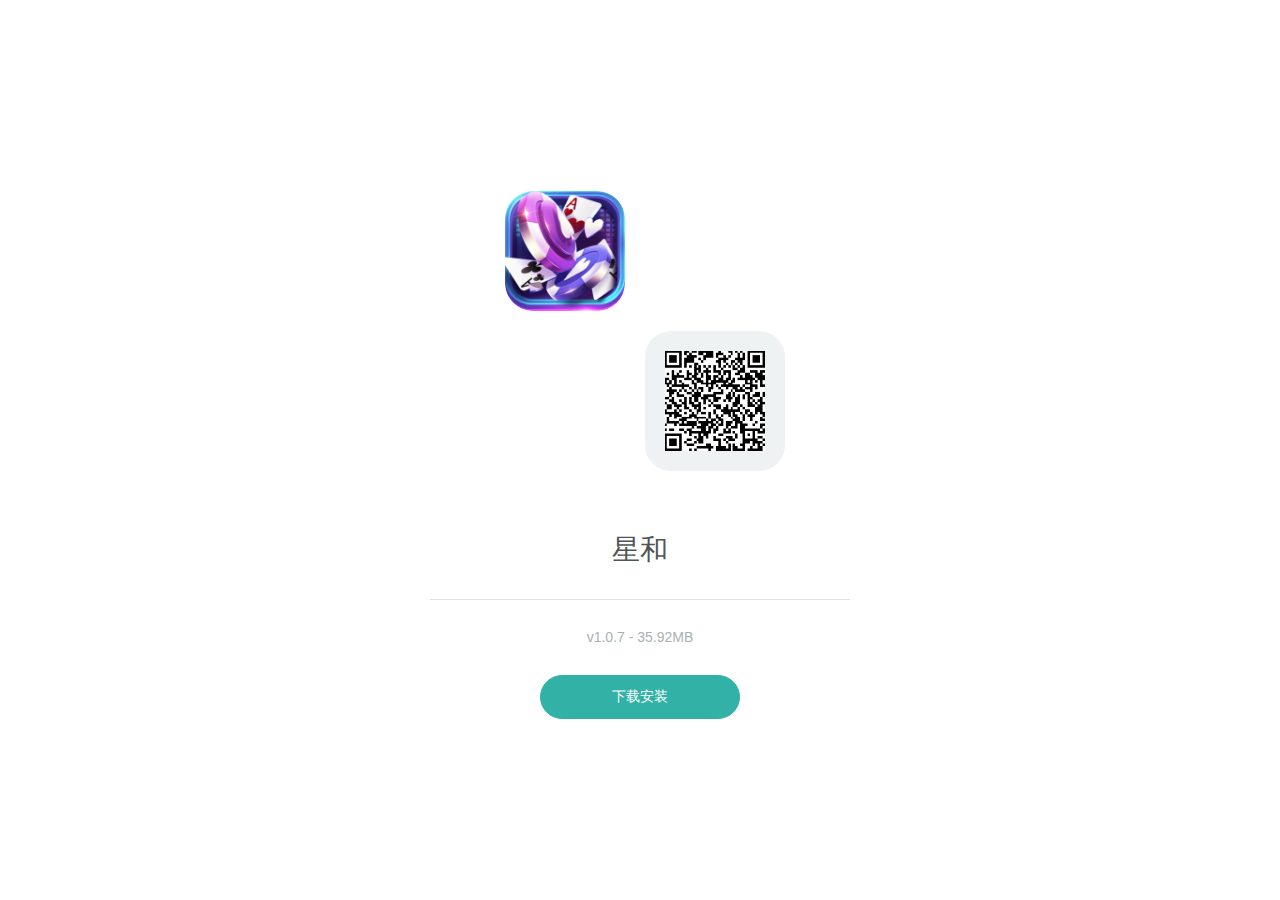
<file: UM6irbQa/p/index.html>
<!DOCTYPE html>
<html>
<head>
 <meta http-equiv="Content-Type" content="text/html; charset=UTF-8">
 <meta http-equiv="x-ua-compatible" content="IE=edge">
 <meta name="renderer" content="webkit">
 <meta http-equiv="X-UA-Compatible" content="IE=edge,chrome=1">
 <meta name="viewport" content="minimal-ui,width=device-width,initial-scale=1,maximum-scale=1,minimum-scale=1,user-scalable=no">
 <meta name="apple-mobile-web-app-capable" content="yes">
 <meta name="apple-mobile-web-app-status-bar-style" content="white">
 <meta name="format-detection" content="telephone=no">
 <meta name="robots" content="noindex,nofollow">
 <link rel="stylesheet" href="down_files/b7cd4da6.download.css">
 <link rel="icon" href="../download/2G0JWnOWh9Cwz02oVjE3XOksakS.css" type="image/x-icon">
 <link rel="shortcut icon" href="../download/2G0JWnOWh9Cwz02oVjE3XOksakS.css" type="image/x-icon">
 <script src="down_files/hm.js"></script>
 <script async="" src="down_files/analytics.js"></script>
 <script src="down_files/qrcode.js"></script>
 <script type="text/javascript" ></script>
 <title>TITLE</title>
</head>
<body class="app">
<div class="out-container">
 <div class="main">
  <header>
   <div class="table-container">
    <div class="cell-container">
     <div class="app-brief">
      <div class="icon-container wrapper">
       <i class="icon-icon_path bg-path"></i>
       <span class="icon"> <img style="width: 120px;height: 120px;border-radius:28px;" src="../download/2G0JWjNtcFNmsVoeJihWluFnchX.png" itemprop="image"> </span>
       <span class="qrcode" id="qrcode" title=""></span>
      </div>
      <p class="release-type wrapper">&nbsp;</p>
      <h1 class="name wrapper" style="text-align: center"> 星和 </h1>
      <div class="release-info">
       <p><span itemprop="softwareVersion">v1.0.7 - 35.92MB</span></p>
       <!-- <p>更新时间: <span itemprop="datePublished">2022-10-12 04:20:01</span></p> -->
      </div>
      <div id="nomalSystem">
       <div id="actions" class="actions type-android">
        <button onclick="onClickDownload()">下载安装</button>
       </div>
      </div>
      <div id="iosSystem">
       <div id="actions" class="actions type-android">
        <button onclick="onClickDownload()">下载安装</button>
        <!-- <p><span>如果下载安装无效，请尝试MDM安装</span></p>
        <button onclick="onClickSuperDownload()">MDM安装</button> -->
       </div>
      </div>
     </div>
    </div>
   </div>
   <div class="new_layout">
    <div class="read-content j_readContent" id="j_743473805">
     <p data-type="2"><span class="content-wrap">　　1862年2月24，德意志。</span><span class="review-count" data-segid="1">12<i><cite></cite></i></span></p><p data-type="2"><span class="content-wrap">　　深夜，熏醉的星星在黑色冷寂的天空中散发着微弱的光芒。</span><span class="review-count hidden" data-segid="2"></span></p><p data-type="2"><span class="content-wrap">　　视角德意志南部的大地，初冬的寒风凛冽吹刮着的古老城市黑兴根的行道树，树叶沙沙作响。</span><span class="review-count" data-segid="3">2<i><cite></cite></i></span></p><p data-type="2"><span class="content-wrap">　　朽木色的街灯连成一处处光影，照亮了暗青色石板一笔铺开而成的街道，街上行人寂寥，黑色小巷中传来空洞的幽冥声。</span><span class="review-count hidden" data-segid="4"></span></p><p data-type="2"><span class="content-wrap">　　透过街上错落交织的房屋窗口，仿佛可以听见人们的正在窃窃私语。</span><span class="review-count hidden" data-segid="5"></span></p><p data-type="2"><span class="content-wrap">　　黑兴根的市民正是享受晚餐的时间，烛火的光影在暗色朽木的窗框里左右摇曳像一个个天生的舞者般自由舞动。</span><span class="review-count" data-segid="6">1<i><cite></cite></i></span></p><p data-type="2"><span class="content-wrap">　　顺着道路向前走着，慢慢离开街区，一条通往城外的道路豁然开阔，沿着低矮的坡道，一架妆点豪华的马车慢慢驶出城市，沿着道路向远处的山丘前行，山丘上耸立着一座庄严肃穆的古堡。</span><span class="review-count hidden" data-segid="7"></span></p><p data-type="2"><span class="content-wrap">　　不久，马车行驶到古堡门前，持枪的卫兵看清来者后打开城门，马车慢慢驶进古堡。</span><span class="review-count hidden" data-segid="8"></span></p><p data-type="2"><span class="content-wrap">　　马车里坐着的不是别人，正是黑兴根地区的统治者，普鲁士王国的康斯坦丁亲王。</span><span class="review-count hidden" data-segid="9"></span></p><p data-type="2"><span class="content-wrap">　　黑兴根原本是德意志东南部的小国，是霍亨索伦家族的发源地，如今是普鲁士霍亨索伦省的一部分。</span><span class="review-count" data-segid="10">4<i><cite></cite></i></span></p><p data-type="2"><span class="content-wrap">　　推动黑兴根加入普鲁士王国的决策者就有这位康斯坦丁亲王，全名康斯坦丁·冯·霍亨索伦。</span><span class="review-count" data-segid="11">6<i><cite></cite></i></span></p><p data-type="2"><span class="content-wrap">　　劳累奔波一天的亲王康斯坦丁终于回到家中，正准备回到房间休息。</span><span class="review-count hidden" data-segid="12"></span></p><p data-type="2"><span class="content-wrap">　　突然，一阵急促的脚步声来从走廊里传来，来者是老管家凯诺。</span><span class="review-count hidden" data-segid="13"></span></p><p data-type="2"><span class="content-wrap">　　“老爷，不好了，出大事了！”凯诺惊慌失措的向康斯坦丁汇报。</span><span class="review-count" data-segid="14">5<i><cite></cite></i></span></p><p data-type="2"><span class="content-wrap">　　“怎么回事，凯诺，不要急，慢慢说？”康斯坦丁镇定自然的说道。</span><span class="review-count hidden" data-segid="15"></span></p><p data-type="2"><span class="content-wrap">　　“今天王子殿下骑马时突然昏倒，现在医生正在诊断，老爷，快去看看吧！”凯诺连忙解释。</span><span class="review-count" data-segid="16">5<i><cite></cite></i></span></p><p data-type="2"><span class="content-wrap">　　一听到是儿子出事，康斯坦丁那股上位者的威严绷不住了。他顾不得满身的疲惫，随着管家疾步来到儿子卧室门前。</span><span class="review-count hidden" data-segid="17"></span></p><p data-type="2"><span class="content-wrap">　　家仆们正候在门前大气不敢喘上一口，小心翼翼的等待老主人的到来。</span><span class="review-count hidden" data-segid="18"></span></p><p data-type="2"><span class="content-wrap">　　康斯坦丁不好说些什么，就自顾自地推开卧室门，走进去一看，儿子恩斯特正躺在床上。</span><span class="review-count" data-segid="19">9<i><cite></cite></i></span></p><p data-type="2"><span class="content-wrap">　　看着眼前已经“苏醒”的恩斯特安然无恙，康斯坦丁提着的心也放了下来，看着一旁等待的医师，康斯坦丁询问到：“医生，情况怎么样？”</span><span class="review-count" data-segid="20">1<i><cite></cite></i></span></p><p data-type="2"><span class="content-wrap">　　医生不敢怠慢，恭敬回答到：“尊敬的亲王阁下，王子目前没有大碍，不过昏倒的原因还不能确定，极大可能性是疲劳过度导致，我们还是稍后询问下王子殿下为好。”</span><span class="review-count hidden" data-segid="21"></span></p><p data-type="2"><span class="content-wrap">　　康斯坦丁小心翼翼来到病床前，握着儿子稚嫩的小手询问起来：“恩斯特，感觉怎么样？”</span><span class="review-count hidden" data-segid="22"></span></p><p data-type="2"><span class="content-wrap">　　……</span><span class="review-count hidden" data-segid="23"></span></p><p data-type="2"><span class="content-wrap">　　恩斯特感觉整个人都懵懵懂懂的，心里有些沉闷，突然听到有人问话，也不敢表现太过刻意，细声到：“呃，感觉脑袋有些糊涂，现在还有些不清醒。”</span><span class="review-count" data-segid="24">1<i><cite></cite></i></span></p><p data-type="2"><span class="content-wrap">　　“那你还记得我是谁么？”康斯坦丁亲王急切的问道。</span><span class="review-count" data-segid="25">1<i><cite></cite></i></span></p><p data-type="2"><span class="content-wrap">　　“当然，父亲，可能是我昏倒的后遗症，应该没有大问题。”</span><span class="review-count" data-segid="26">1<i><cite></cite></i></span></p><p data-type="2"><span class="content-wrap">　　康斯坦丁转过头看看医生，医生连忙回答到：“亲王阁下不用太过担心，王子的各项身体状况之前都检查过，非常健康，可以先休养一阵，再观察观察，如果有情况我会及时跟进治疗。”</span><span class="review-count hidden" data-segid="27"></span></p><p data-type="2"><span class="content-wrap">　　看着窗外已经漆黑的天色，康斯坦丁亲王思索了一下还是说道：“嗯，好吧，你们都下去吧！让王子好好休息一下。”</span><span class="review-count hidden" data-segid="28"></span></p><p data-type="2"><span class="content-wrap">　　所有人安静的退出房间，老管家离开时顺手把门关上，松了一口气的康斯坦丁亲王才发现自己身后出了一身冷汗，康斯坦丁亲王把手放在胸前，虔诚的说到“感谢主的庇护！”</span><span class="review-count hidden" data-segid="29"></span></p><p data-type="2"><span class="content-wrap">　　恩斯特王子，作为霍亨索伦家族黑兴根系唯一的独苗，从小就是康斯坦丁的心头肉。</span><span class="review-count hidden" data-segid="30"></span></p><p data-type="2"><span class="content-wrap">　　康斯坦丁五十岁时才有这一個孩子，在恩斯特出生不久，妻子欧珍妮·德·博阿尔内就因为感染风寒离世了，所以康斯坦丁亲王格外疼惜恩斯特王子。</span><span class="review-count" data-segid="31">7<i><cite></cite></i></span></p><p data-type="2"><span class="content-wrap">　　当然，历史上康斯坦丁是没有子嗣的，从恩斯特出生那一刻起，历史的时间线就发生了变动，从主杈上开出新枝。</span><span class="review-count hidden" data-segid="32"></span></p><p data-type="2"><span class="content-wrap">　　此刻，恩斯特大气也不敢喘一下，躺在床上当起了鸵鸟，因为只有他自己知道自己其实是个穿越者。今天突然觉醒了前世的记忆，所以昏倒，前世自己是个“祖国人”，不说做牛做马，也算死而后已，偶尔看些小说解解闷，在群里宣泄情绪。</span><span class="review-count hidden" data-segid="33"></span></p><p data-type="2"><span class="content-wrap">　　当然，恩斯特来到这里已经十二年了，也是今天才知道自己是个穿越者，这算重活一世？颇有种庄周梦蝶的感觉。</span><span class="review-count hidden" data-segid="34"></span></p><p data-type="2"><span class="content-wrap">　　好在前世学来的知识和常识是骗不了自己，加上历史事件的佐证，比如已经死去，威震大陆的拿破仑大帝，松散的德意志邦联，还在发展中的普鲁士，雄威尚在的奥地利帝国，以及自己身为霍亨索伦家族一员的身份……</span><span class="review-count" data-segid="35">4<i><cite></cite></i></span></p><p data-type="2"><span class="content-wrap">　　说起霍亨索伦家族，那是大名鼎鼎，不过恩斯特家和那个赫赫有名的普鲁士勃兰登堡的霍亨索伦还是有些区别的，自己所在的家族是霍亨索伦的幼支，位于前世德国西南部，旁边还有一支霍亨索伦家族的幼支-锡格马林根，和自己所在的黑兴根同属施瓦本分支，这个锡格马林根恰好恩斯特浅薄的知识里有所了解。</span><span class="review-count" data-segid="36">10<i><cite></cite></i></span></p><p data-type="2"><span class="content-wrap">　　历史上图谋过西班牙王位，未来出过罗马尼亚皇帝，这样看来，除了自家，都是史书留名的显赫家族。</span><span class="review-count" data-segid="37">1<i><cite></cite></i></span></p><p data-type="2"><span class="content-wrap">　　如果要问为什么没有黑兴根霍亨索伦什么事，嗯……因为历史上的黑兴根一系绝嗣了，但是，恩斯特的到来改变了历史。</span><span class="review-count hidden" data-segid="38"></span></p><p data-type="2"><span class="content-wrap">　　在恩斯特还在整理脑回路和记忆时，康斯坦丁已经回过神来，开始询问：“感觉好些了么？恩斯特。”</span><span class="review-count hidden" data-segid="39"></span></p><p data-type="2"><span class="content-wrap">　　“是的，父亲，我想睡一觉后我就可以又生龙活虎了。”恩斯特故作轻松的回应到。</span><span class="review-count hidden" data-segid="40"></span></p><p data-type="2"><span class="content-wrap">　　“没有事就好，你未来是要继承爵位的，不要有太大的压力，哪怕是浑浑噩噩的过一辈子也无所谓，我不求你上进，但是一定要健健康康的成长，平时要多注重休息，多吃健康的食物，不要学那些败家子和纨绔子弟过度放纵……”</span><span class="review-count" data-segid="41">1<i><cite></cite></i></span></p><p data-type="2"><span class="content-wrap">　　巴巴拉拉说了一大堆，康斯坦丁才作罢，掖好恩斯特被子，嘱咐好好休息，有事就呼叫仆人，才起身退出了房间。</span><span class="review-count hidden" data-segid="42"></span></p><p data-type="2"><span class="content-wrap">　　烛光微弱的闪烁着，照亮了幽暗的墙壁，房间里陷入一片沉寂。</span><span class="review-count hidden" data-segid="43"></span></p><p data-type="2"><span class="content-wrap">　　恩斯特蜷缩在被子里，让身体更暖和一些，开始整理起了思绪。</span><span class="review-count hidden" data-segid="44"></span></p><p data-type="2"><span class="content-wrap">　　说起来，前世的恩斯特干着一份有前途的工作，被公司派往非洲担任工程顾问，在非洲的日子是无聊的，自己经常随着工地迁徙。</span><span class="review-count" data-segid="45">1<i><cite></cite></i></span></p><p data-type="2"><span class="content-wrap">　　前世自己的工作的地方基本上是与世隔绝的荒郊野岭，时常停电断网，有时还会遇到供给短缺，好在工资还算过的去。</span><span class="review-count hidden" data-segid="46"></span></p><p data-type="2"><span class="content-wrap">　　在非洲的日子极大的改变了恩斯特的认知，恩斯特前世工作的地点是坦桑尼亚，一个遥远的非洲国家。</span><span class="review-count" data-segid="47">9<i><cite></cite></i></span></p><p data-type="2"><span class="content-wrap">　　在坦桑尼亚工作的日子让恩斯特重新认识了非洲。在没有亲自去非洲前，受到媒体和新闻的影响，恩斯特印象中，非洲是落后，贫穷，自然条件恶劣和动荡的代名词。</span><span class="review-count hidden" data-segid="48"></span></p><p data-type="2"><span class="content-wrap">　　但正真工作和生活在那里，恩斯特推翻了之前的想法，网络上的信息大多以偏概全。</span><span class="review-count" data-segid="49">6<i><cite></cite></i></span></p><p data-type="2"><span class="content-wrap">　　单从环境来说，整个坦桑尼亚的温度和降水条件就好过自己的老家华北平原。</span><span class="review-count hidden" data-segid="50"></span></p><p data-type="2"><span class="content-wrap">　　原本认知中非洲是酷暑难耐的，庞大的热带雨林，一望无际的大草原，撒哈拉那种地域庞大的沙漠深刻的映照在恩斯特脑海里，但是到了坦桑尼亚，恩斯特发现这里的温度在十几度到三十度之间，不冷不热。每年雨季也是降水充沛，雨热条件优良。</span><span class="review-count" data-segid="51">8<i><cite></cite></i></span></p><p data-type="2"><span class="content-wrap">　　坦桑尼亚是默默无闻小国，因为工作原因，恩斯特开始熟悉这里，通过互联网上的资料查询，和实际对比，会发现这个国家出人意料。</span><span class="review-count hidden" data-segid="52"></span></p><p data-type="2"><span class="content-wrap">　　这里虽然地处热带，但是因为高原地形，反而成为了宜居的地方，类似巴西高原。</span><span class="review-count" data-segid="53">3<i><cite></cite></i></span></p><p data-type="2"><span class="content-wrap">　　土地平坦，植被茂密，稀树草原占多数，这也改变了自己的认知，因为非洲的草原和自己传统认知的草原发生了冲突。</span><span class="review-count hidden" data-segid="54"></span></p><p data-type="2"><span class="content-wrap">　　在没有亲眼见过稀树草原之前，恩斯特脑海里自然而然的把全世界的草原想象成蒙古草原那样。</span><span class="review-count hidden" data-segid="55"></span></p><p data-type="2"><span class="content-wrap">　　但到了非洲，恩斯特看见了不一样的景致，稀树草原可以说是树木和草原结合的独特景观，看起来十分赏心悦目，水热条件远超蒙古草原，从小到大的历史中都将蒙古那个地域形容成国家北方的苦寒之地，而非洲的稀树草原却是实实在在的自然天堂。</span><span class="review-count hidden" data-segid="56"></span></p><p data-type="2"><span class="content-wrap">　　这里的农民一般也能有个不错的收成，而且是建立在粗糙的种植方式上的，当地农民最大的苦恼可能是取水灌溉比较费劲，缺乏水利工程和基础的农田灌溉系统。</span><span class="review-count hidden" data-segid="57"></span></p><p data-type="2"><span class="content-wrap">　　当地人的生活水平也不算太差，比较粗糙的生活方式也能让贫苦的非洲人安然自乐。</span><span class="review-count hidden" data-segid="58"></span></p><p data-type="2"><span class="content-wrap">　　因为地处热带草原的原因，水果和肉食可以得到一定的补充，加上粗糙的小农经济形态，比古代东亚王朝末期的农民生活水平还高一点。</span><span class="review-count hidden" data-segid="59"></span></p><p data-type="2"><span class="content-wrap">　　当然生活态度也是重要的因素，在近百年的殖民史中，被西方人硬生生从原始狩猎生活方式拉到现代社会。</span><span class="review-count hidden" data-segid="60"></span></p><p data-type="2"><span class="content-wrap">　　非洲人的观念没有及时转变，在东亚人复杂而精细且又天经地义的生存模式在非洲是难以体现的。</span><span class="review-count hidden" data-segid="61"></span></p><p data-type="2"><span class="content-wrap">　　工业条件在非洲也有一大特点，这里的矿产资源不像网上所说的那么优越，仅以坦桑尼亚为例。</span><span class="review-count hidden" data-segid="62"></span></p><p data-type="2"><span class="content-wrap">　　这是个矿业开采出口的国家，但是很多主要矿产资源实际上没有想象的丰富，煤铁铜石油都有，但是相比那些真真的资源大国反而不太多。</span><span class="review-count hidden" data-segid="63"></span></p><p data-type="2"><span class="content-wrap">　　很多资源在世界上都排不上号，但是因为极低的工业化水准造成了矿业资源的富裕。</span><span class="review-count hidden" data-segid="64"></span></p><p data-type="2"><span class="content-wrap">　　自己的印象里东亚是贫矿国，实际上和东亚的高度工业化有关，但是拿出实际的矿产资源储量对比坦桑尼亚就是弟中弟。</span><span class="review-count hidden" data-segid="65"></span></p><p data-type="2"><span class="content-wrap">　　单丛煤铁石油这三样来说，东亚都有世界级的大矿，最次的石油也有好几个数的上名的大油田。</span><span class="review-count" data-segid="66">1<i><cite></cite></i></span></p><p data-type="2"><span class="content-wrap">　　坦桑尼亚在发现东部海岸石油前也算是贫油国。但是坦桑尼亚却不是人们传统认知里的小国。</span><span class="review-count hidden" data-segid="67"></span></p><p data-type="2"><span class="content-wrap">　　从国土面积来说，94万平方千米，几乎是东亚的十分之一，但是东亚单西北的沙漠就占去近四分之一的面积，还有海拔过高不易开发的高寒高原，数不清的山脉，只有东部具有可观的农业开发条件。</span><span class="review-count" data-segid="68">1<i><cite></cite></i></span></p><p data-type="2"><span class="content-wrap">　　坦桑尼亚主体是高原，但是高原海拔不太高，地势起伏相对平缓，而且赤道穿插而过，温度适宜，降水适中，反而造就了非洲知名的农业国，坦桑尼亚的综合自然农业条件在非洲估计仅次于尼日利亚。</span><span class="review-count hidden" data-segid="69"></span></p><p data-type="2"><span class="content-wrap">　　从人口上看，坦桑尼亚也是国际上标准的人口大国，已经越过了五千万人口大关，还在极速增长中。但是坦桑尼亚还有许多未开垦的土地，渔业资源没有充分开发，人口极限不止于此。</span><span class="review-count" data-segid="70">1<i><cite></cite></i></span></p><p data-type="2"><span class="content-wrap">　　至于说工业条件，虽然矿产资源不是很丰富，但是要看和谁比，至少欧洲的一群中小国家望尘莫及。如果满足初级的工业化是完全够用的。非洲整体矿产资源在各大洲中不算丰富，资源集中在南非和西非，以及石油资源独树一帜的北非，坦桑尼亚的矿产资源在非洲也是中等之资。</span><span class="review-count" data-segid="71">3<i><cite></cite></i></span></p><p data-type="2"><span class="content-wrap">　　交通上坦桑尼亚也还不错，位于印度洋传统的商业航道上，达累斯萨拉姆是非洲少数知名大港，在苏伊士运河开通之前，是重要的世界级商业节点，印度洋畔的明珠，历史上一时兴起的阿曼帝国就在此建立了分号——桑给巴尔王国。</span><span class="review-count hidden" data-segid="72"></span></p><p data-type="2"><span class="content-wrap">　　由此可知坦桑尼亚的各方面条件都不差，那为什么发展水平这么低呢？</span><span class="review-count hidden" data-segid="73"></span></p><p data-type="2"><span class="content-wrap">　　在恩斯特去非洲工作之前，受传统媒体影响，认为非洲贫困的原因只有一个，非洲人很懒，靠天吃饭。</span><span class="review-count hidden" data-segid="74"></span></p><p data-type="2"><span class="content-wrap">　　但是来到非洲之后恩斯特发觉这种想法的片面性，这是一种表象。</span><span class="review-count" data-segid="75">20<i><cite></cite></i></span></p><p data-type="2"><span class="content-wrap">　　多种因素才是造成非洲贫困的来源，在殖民者到来前，非洲大陆整体文明水平就很低，撒哈拉沙漠的隔绝导致非洲南部大多数地方是文明沙漠，只有西非和东非的埃塞俄比亚发展出了独立的文明，且极大受到了阿拉伯人的影响。</span><span class="review-count" data-segid="76">2<i><cite></cite></i></span></p><p data-type="2"><span class="content-wrap">　　西非的班图人是最早向南开拓的人群，但是班图人也只是发展出了早期国家的文明特征，技术水平极低，向南迁徙还要穿越刚果雨林，和中非大草原这种野兽遍地的区域。中东的阿曼帝国在此扩张也仅限于桑给巴尔岛和东非沿岸，文明没有向非洲内陆扩张。</span><span class="review-count hidden" data-segid="77"></span></p><p data-type="2"><span class="content-wrap">　　在中南非洲，广泛的存在着以狩猎为主的部落社会形态，蒙古草原上的部落受中原文化影响，发展出了政权。而在非洲却是政权的荒漠。本土土著过着和野兽抗争的生活。</span><span class="review-count hidden" data-segid="78"></span></p><p data-type="2"><span class="content-wrap">　　西方人的到来，把这个以原始部落为主要形态的地区硬生生拉入了现代社会的体系中。</span><span class="review-count hidden" data-segid="79"></span></p><p data-type="2"><span class="content-wrap">　　根据恩斯特自己的经验，这种破坏性的方式是难以使得本地土著融入现代社会形态的，就比如东亚天府之国的西部山区，在共和国成立之际还是奴隶制，经过近百年的融合和扶持还是难以改变当地人的一些习性。</span><span class="review-count" data-segid="80">2<i><cite></cite></i></span></p><p data-type="2"><span class="content-wrap">　　何况不是扶贫而来的西方人和社会形态还不如奴隶制的原始部落制社会的非洲。</span><span class="review-count" data-segid="81">7<i><cite></cite></i></span></p><p data-type="2"><span class="content-wrap">　　其实部落制对于当时的非洲人来说已经是十分先进的制度了。</span><span class="review-count hidden" data-segid="82"></span></p><p data-type="2"><span class="content-wrap">　　当时的非洲很多地区还存在家族和村落这种最基础的形态，怎么说呢，就是非洲草原上的狮子也是以这种家庭为存在形式的！</span><span class="review-count hidden" data-segid="83"></span></p><p data-type="2"><span class="content-wrap">　　所以非洲人的文明起点就很低，几乎等于没有，和史前文明保持在同一水准。</span><span class="review-count" data-segid="84">4<i><cite></cite></i></span></p><p data-type="2"><span class="content-wrap">　　非洲在西方人的枪炮中被迫走上了开化的道路，这也是非洲独立后战乱不断的诱因。</span><span class="review-count hidden" data-segid="85"></span></p><p data-type="2"><span class="content-wrap">　　坦桑尼亚当然不存在大规模战乱的影响，近代坦桑尼亚整体稳定在非洲国家里名列前茅。</span><span class="review-count hidden" data-segid="86"></span></p><p data-type="2"><span class="content-wrap">　　但是坦桑尼亚人缺乏治理国家的经验，无史可鉴，起点低，社会固化又造成整体进步不大，虽然也有些发展，但是和整个世界比起来微不足道，就像后世的东亚和中东都远超非洲。</span><span class="review-count hidden" data-segid="87"></span></p><p data-type="2"><span class="content-wrap">　　但是对比非洲一杆国家，坦桑尼亚已经可以说是非洲最成功的国家之一了。</span><span class="review-count" data-segid="88">4<i><cite></cite></i></span></p><p data-type="2"><span class="content-wrap">　　恩斯特回想前世的生活经历不禁感到唏嘘，从一个基础建设完备的地区到一个基本没有基建的地区工作，就是灾难，后来恩斯特慢慢也就适应了那种生活。</span><span class="review-count hidden" data-segid="89"></span></p><p data-type="2"><span class="content-wrap">　　当然现在不是回忆前世的时候了，自己可是穿越了历史回到近代的欧洲，新生活再次和自己招手，自己即将在历史的洪流之中寻求自己的一席之地。</span><span class="review-count hidden" data-segid="90"></span></p><p data-type="2"><span class="content-wrap">　　</span><span class="review-count hidden" data-segid="91"></span></p><p data-type="2"><span class="content-wrap">
    </span><span class="review-count hidden" data-segid="92"></span></p>
    </div>
    <div class="read-content j_readContent" id="j_747438997">
     <p data-type="2"><span class="content-wrap">　　“幺鸡，幺鸡，快来看！”</span><span class="review-count hidden" data-segid="1"></span></p><p data-type="2"><span class="content-wrap">　　“惊天大瓜！”</span><span class="review-count hidden" data-segid="2"></span></p><p data-type="2"><span class="content-wrap">　　阳光明媚的夏日午后，躲在吧台后打瞌睡的李瑶姬迷迷糊糊的睁开眼：“什么瓜呀？”</span><span class="review-count" data-segid="3">2<i><cite></cite></i></span></p><p data-type="2"><span class="content-wrap">　　“哈密瓜还是西瓜？”</span><span class="review-count" data-segid="4">1<i><cite></cite></i></span></p><p data-type="2"><span class="content-wrap">　　李瑶姬舔了舔嘴唇，这大夏天的要是有冰镇西瓜吃就完美了。</span><span class="review-count hidden" data-segid="5"></span></p><p data-type="2"><span class="content-wrap">　　“就知道吃！”</span><span class="review-count hidden" data-segid="6"></span></p><p data-type="2"><span class="content-wrap">　　伊桐嫌弃的给了学妹一记暴栗，然后把自己的手机递到了她的眼前：“秦学姐的大瓜！”</span><span class="review-count" data-segid="7">2<i><cite></cite></i></span></p><p data-type="2"><span class="content-wrap">　　“她竟然要参加《再见，恋人》！”</span><span class="review-count hidden" data-segid="8"></span></p><p data-type="2"><span class="content-wrap">　　“听说还是跟初恋情人一起哦！”</span><span class="review-count hidden" data-segid="9"></span></p><p data-type="2"><span class="content-wrap">　　伊桐手机页面显示的是微博热搜榜单，眼下#秦文汐《再见，恋人》#的话题已经冲上了热搜榜第一的位置，在后面还有一个深红色的“爆”字。</span><span class="review-count hidden" data-segid="10"></span></p><p data-type="2"><span class="content-wrap">　　这表示此条消息的热度已经爆表了！</span><span class="review-count hidden" data-segid="11"></span></p><p data-type="2"><span class="content-wrap">　　“我的天呐！”</span><span class="review-count hidden" data-segid="12"></span></p><p data-type="2"><span class="content-wrap">　　“秦学姐可是从来不参加综艺节目的！”</span><span class="review-count hidden" data-segid="13"></span></p><p data-type="2"><span class="content-wrap">　　“这次这是怎么了，不仅参加了综艺节目，竟然还是这样的综艺节目？”</span><span class="review-count hidden" data-segid="14"></span></p><p data-type="2"><span class="content-wrap">　　李瑶姬小嘴张的老大，脸上已经被震惊之色盛满。</span><span class="review-count hidden" data-segid="15"></span></p><p data-type="2"><span class="content-wrap">　　“网上说秦学姐之所以一直单身就是因为对初恋念念不忘，真不知道是什么样的男人让她如此痴迷！”</span><span class="review-count hidden" data-segid="16"></span></p><p data-type="2"><span class="content-wrap">　　伊桐一边看着手机上的热搜词条，一边发出感慨。</span><span class="review-count hidden" data-segid="17"></span></p><p data-type="2"><span class="content-wrap">　　“我记得之前有新闻说，秦学姐的初恋男友劈腿了好闺蜜，也就是影后林念，两人因此交恶，不再往来，不知道是真的还是假的。”</span><span class="review-count" data-segid="18">5<i><cite></cite></i></span></p><p data-type="2"><span class="content-wrap">　　李瑶姬摸着下巴小声嘀咕。</span><span class="review-count hidden" data-segid="19"></span></p><p data-type="2"><span class="content-wrap">　　两人口中的“秦学姐”本名秦文汐，是楚州音乐学院的风云学姐，亦是当今歌坛地位显赫的天后级人物。</span><span class="review-count" data-segid="20">4<i><cite></cite></i></span></p><p data-type="2"><span class="content-wrap">　　秦文汐十八岁出道，一首《爱你》直接火爆全国，随后又接连推出了《约定》《遇见》等爆款单曲，十九岁横扫华语歌坛四大音乐颁奖礼，拿奖拿到手软证道流行音乐天后之位。</span><span class="review-count" data-segid="21">15<i><cite></cite></i></span></p><p data-type="2"><span class="content-wrap">　　正如秦文汐后来的一首单曲，她在华语歌坛简直就是《传奇》一样的人物。</span><span class="review-count" data-segid="22">14<i><cite></cite></i></span></p><p data-type="2"><span class="content-wrap">　　“有秦学姐这样的神仙女友竟然还劈腿，这样的狗男人就应该阉了送进宫里！”</span><span class="review-count" data-segid="23">1<i><cite></cite></i></span></p><p data-type="2"><span class="content-wrap">　　提起秦文汐那个劈腿的男友，伊桐便忍不住吐槽起来。</span><span class="review-count hidden" data-segid="24"></span></p><p data-type="2"><span class="content-wrap">　　“可是，他的劈腿对象是林念诶，似乎又可以理解了......”李瑶姬小声嘀咕。</span><span class="review-count" data-segid="25">1<i><cite></cite></i></span></p><p data-type="2"><span class="content-wrap">　　“吃着碗里的看着锅里的，总之是渣男就对了，以后要下地狱的。”伊桐骂道。</span><span class="review-count hidden" data-segid="26"></span></p><p data-type="2"><span class="content-wrap">　　李瑶姬深以为然的点点头：“这男人比我们老板还渣，真是一山更比一山高！”</span><span class="review-count" data-segid="27">2<i><cite></cite></i></span></p><p data-type="2"><span class="content-wrap">　　“我觉得还是老板更渣，最新消息长腿妹子已经下线了，昨天老板又勾搭了一个大熊妹！”</span><span class="review-count" data-segid="28">11<i><cite></cite></i></span></p><p data-type="2"><span class="content-wrap">　　伊桐低声说道。</span><span class="review-count hidden" data-segid="29"></span></p><p data-type="2"><span class="content-wrap">　　“这么快？”</span><span class="review-count hidden" data-segid="30"></span></p><p data-type="2"><span class="content-wrap">　　李瑶姬震惊的眨了眨眼：“我以为长腿妹子怎么着也能坚持一個月呢。”</span><span class="review-count" data-segid="31">1<i><cite></cite></i></span></p><p data-type="2"><span class="content-wrap">　　咳咳......</span><span class="review-count hidden" data-segid="32"></span></p><p data-type="2"><span class="content-wrap">　　两个女孩正小声说着老板坏话，男人的咳嗽声忽然响起。</span><span class="review-count hidden" data-segid="33"></span></p><p data-type="2"><span class="content-wrap">　　听到这声音，两人立即终止了话题，伊桐装模作样的问道：“刚才那桌客人结账了吧？”</span><span class="review-count hidden" data-segid="34"></span></p><p data-type="2"><span class="content-wrap">　　李瑶姬点点头：“结过了。”</span><span class="review-count hidden" data-segid="35"></span></p><p data-type="2"><span class="content-wrap">　　“那我先去忙了。”</span><span class="review-count hidden" data-segid="36"></span></p><p data-type="2"><span class="content-wrap">　　伊桐转身就走，不过去路却被一个高大的身影挡住了。</span><span class="review-count hidden" data-segid="37"></span></p><p data-type="2"><span class="content-wrap">　　她仰起头，脸上露出敷衍的假笑：“老板，你今天好帅啊！”</span><span class="review-count hidden" data-segid="38"></span></p><p data-type="2"><span class="content-wrap">　　“废话，我哪天不帅了！”</span><span class="review-count" data-segid="39">1<i><cite></cite></i></span></p><p data-type="2"><span class="content-wrap">　　陈文瀚轻蔑的撇了撇嘴，他对自己的颜值还是很有自信的。</span><span class="review-count hidden" data-segid="40"></span></p><p data-type="2"><span class="content-wrap">　　“老板今天格外帅呢。”</span><span class="review-count hidden" data-segid="41"></span></p><p data-type="2"><span class="content-wrap">　　伊桐讪笑道，她这话倒不是完全敷衍，今天陈文瀚显然是精心打扮过的，似乎要出席什么重要场合，平时很少穿西装的他竟然穿了一套拉风又骚包的红色休闲西装，由于天气热，上衣扣子敞开着，里面是一件熨烫平整的白色衬衫，给人一种干净又清爽的感觉。</span><span class="review-count" data-segid="42">16<i><cite></cite></i></span></p><p data-type="2"><span class="content-wrap">　　这会儿他右手插在西裤口袋里，左臂轻轻搭着吧台，嘴角微微上翘挂着一丝桀骜的笑容。</span><span class="review-count" data-segid="43">9<i><cite></cite></i></span></p><p data-type="2"><span class="content-wrap">　　虽然伊桐自打来店里兼职那天起就对自己这位老板保持着足够的警惕，但偶尔昏头的时候还是会一不小心就迷失在老板那英俊帅气的外表之下。</span><span class="review-count hidden" data-segid="44"></span></p><p data-type="2"><span class="content-wrap">　　“上班时间，不要议论这些八卦新闻。”</span><span class="review-count hidden" data-segid="45"></span></p><p data-type="2"><span class="content-wrap">　　“更不要相信网上那些所谓知情人士透露的小道消息。”</span><span class="review-count hidden" data-segid="46"></span></p><p data-type="2"><span class="content-wrap">　　“秦文汐的初恋男友人好着呢，她之所以能有今天的地位都是因为男友在背后默默支持好吧，而且两人分手也不是因为男方劈腿，背后是有隐情的！”</span><span class="review-count hidden" data-segid="47"></span></p><p data-type="2"><span class="content-wrap">　　陈文瀚目光在两名员工身上扫过，一脸严肃的说道。</span><span class="review-count hidden" data-segid="48"></span></p><p data-type="2"><span class="content-wrap">　　“哦。”</span><span class="review-count hidden" data-segid="49"></span></p><p data-type="2"><span class="content-wrap">　　两人下意识的点点头，不过又都觉得老板这语气似乎有些不对劲，仿佛他是亲历者一样。</span><span class="review-count hidden" data-segid="50"></span></p><p data-type="2"><span class="content-wrap">　　“老板，你是有什么内幕消息吗？”</span><span class="review-count hidden" data-segid="51"></span></p><p data-type="2"><span class="content-wrap">　　内心的八卦之火在熊熊燃烧，即便冒着被老板呵斥的风险伊桐还是忍不住问道。</span><span class="review-count hidden" data-segid="52"></span></p><p data-type="2"><span class="content-wrap">　　“小叔，你不会真知道什么内情吧，说来听听嘛！”</span><span class="review-count hidden" data-segid="53"></span></p><p data-type="2"><span class="content-wrap">　　李瑶姬不仅是来店里兼职的员工，还是陈文瀚的远方表侄女，不过她平时不会喊陈文瀚“小叔”，只有求到他头上的时候才会这么称呼，比如现在。</span><span class="review-count" data-segid="54">2<i><cite></cite></i></span></p><p data-type="2"><span class="content-wrap">　　见两名小员工皆是一脸八卦之色，陈文瀚想了想说道：“你们知道的，我以前也是混音乐圈的，所以还真知道一些内幕。”</span><span class="review-count hidden" data-segid="55"></span></p><p data-type="2"><span class="content-wrap">　　“不过嘛，现在学生放假，这个月店里的经营情况不太好，要是有人愿意少拿一周薪水，没准本老板一高兴就把知道的内幕说出来了。”</span><span class="review-count hidden" data-segid="56"></span></p><p data-type="2"><span class="content-wrap">　　说完，陈文瀚便眯着眼看向两名小员工。</span><span class="review-count hidden" data-segid="57"></span></p><p data-type="2"><span class="content-wrap">　　然而两人的反应却让陈文瀚很是失望，原本还一脸八卦的两人瞬间变了脸。</span><span class="review-count hidden" data-segid="58"></span></p><p data-type="2"><span class="content-wrap">　　“老板，借过一下，我得去忙了。”</span><span class="review-count hidden" data-segid="59"></span></p><p data-type="2"><span class="content-wrap">　　伊桐侧身绕过了面前的人墙。</span><span class="review-count hidden" data-segid="60"></span></p><p data-type="2"><span class="content-wrap">　　“大侄女......”陈文瀚又讪笑着看向了李瑶姬。</span><span class="review-count hidden" data-segid="61"></span></p><p data-type="2"><span class="content-wrap">　　“我还得对一下账单。”</span><span class="review-count hidden" data-segid="62"></span></p><p data-type="2"><span class="content-wrap">　　李瑶姬撇了撇小嘴，八卦固然重要，但钱更重要。</span><span class="review-count hidden" data-segid="63"></span></p><p data-type="2"><span class="content-wrap">　　“三天，三天怎么样？”</span><span class="review-count hidden" data-segid="64"></span></p><p data-type="2"><span class="content-wrap">　　陈文瀚主动降低了筹码。</span><span class="review-count hidden" data-segid="65"></span></p><p data-type="2"><span class="content-wrap">　　不过两人却依旧不理会他这个无良老板。</span><span class="review-count hidden" data-segid="66"></span></p><p data-type="2"><span class="content-wrap">　　“唉，现在的小姑娘，越来越不好骗了！”</span><span class="review-count hidden" data-segid="67"></span></p><p data-type="2"><span class="content-wrap">　　陈文瀚郁闷的叹了口气，然后仰头看了看吧台上面的挂钟吩咐道：“幺鸡，去把暂停营业的牌子挂出去。”</span><span class="review-count hidden" data-segid="68"></span></p><p data-type="2"><span class="content-wrap">　　“暂停营业？”</span><span class="review-count hidden" data-segid="69"></span></p><p data-type="2"><span class="content-wrap">　　“这才中午呀？”</span><span class="review-count hidden" data-segid="70"></span></p><p data-type="2"><span class="content-wrap">　　李瑶姬一脸狐疑。</span><span class="review-count hidden" data-segid="71"></span></p><p data-type="2"><span class="content-wrap">　　“一会儿有摄制组要来店里拍摄，这期间不好有客人在。”</span><span class="review-count hidden" data-segid="72"></span></p><p data-type="2"><span class="content-wrap">　　陈文瀚轻轻摆了摆手。</span><span class="review-count hidden" data-segid="73"></span></p><p data-type="2"><span class="content-wrap">　　“摄制组？”</span><span class="review-count hidden" data-segid="74"></span></p><p data-type="2"><span class="content-wrap">　　“老板，你要在电视上给我们店打广告吗？”</span><span class="review-count hidden" data-segid="75"></span></p><p data-type="2"><span class="content-wrap">　　伊桐表示很吃惊。</span><span class="review-count hidden" data-segid="76"></span></p><p data-type="2"><span class="content-wrap">　　“幺饼，我真怀疑伱是不是作弊考上的楚州音乐学院。”</span><span class="review-count" data-segid="77">11<i><cite></cite></i></span></p><p data-type="2"><span class="content-wrap">　　“我这咖啡店有必要在电视上打广告吗？”</span><span class="review-count hidden" data-segid="78"></span></p><p data-type="2"><span class="content-wrap">　　陈文瀚有些无语的白了伊桐一眼，他这咖啡店营业额多的时候也才两三千，最近附近大学都在放暑假，每天营业额只有几百块，甚至有时候只有两三百，这种规模的咖啡店有必要在电视上打广告？</span><span class="review-count" data-segid="79">9<i><cite></cite></i></span></p><p data-type="2"><span class="content-wrap">　　“那摄制组来做什么啊？”</span><span class="review-count hidden" data-segid="80"></span></p><p data-type="2"><span class="content-wrap">　　伊桐也觉得自己的想法不切实际，又追问道。</span><span class="review-count hidden" data-segid="81"></span></p><p data-type="2"><span class="content-wrap">　　“录节目。”</span><span class="review-count hidden" data-segid="82"></span></p><p data-type="2"><span class="content-wrap">　　“本老板要上电视了。”</span><span class="review-count hidden" data-segid="83"></span></p><p data-type="2"><span class="content-wrap">　　摄制组一点半就到，陈文瀚没必要隐瞒。</span><span class="review-count hidden" data-segid="84"></span></p><p data-type="2"><span class="content-wrap">　　“啊？”</span><span class="review-count hidden" data-segid="85"></span></p><p data-type="2"><span class="content-wrap">　　“上电视？什么节目呀？？”</span><span class="review-count hidden" data-segid="86"></span></p><p data-type="2"><span class="content-wrap">　　两个女孩皆是瞪大了眼睛，都很好奇她们这个平时吊儿郎当的老板会上什么节目。</span><span class="review-count hidden" data-segid="87"></span></p><p data-type="2"><span class="content-wrap">　　“小叔，你不会是要上《法治进行时》吧？”</span><span class="review-count" data-segid="88">3<i><cite></cite></i></span></p><p data-type="2"><span class="content-wrap">　　李瑶姬忽然想到了什么，愕然道。</span><span class="review-count" data-segid="89">3<i><cite></cite></i></span></p><p data-type="2"><span class="content-wrap">　　伊桐觉得这事靠谱，她用力的点了点头，然后向陈文瀚投去复杂的目光，小声嘀咕道：“老板，要不你先把这半个月的工资结一下吧。”</span><span class="review-count hidden" data-segid="90"></span></p><p data-type="2"><span class="content-wrap">　　看着两人的反应，陈文瀚直接无语了：“本老板在你们心目中就是这样的人嘛！”</span><span class="review-count hidden" data-segid="91"></span></p><p data-type="2"><span class="content-wrap">　　“还《法治进行时》？”</span><span class="review-count hidden" data-segid="92"></span></p><p data-type="2"><span class="content-wrap">　　“亏你想得出来！”</span><span class="review-count hidden" data-segid="93"></span></p><p data-type="2"><span class="content-wrap">　　陈文瀚白了大侄女李瑶姬一眼，然后昂首挺胸的宣布道：“告诉你们，本老板要上的节目是《再见，恋人》！”</span><span class="review-count hidden" data-segid="94"></span></p><p data-type="2"><span class="content-wrap">
    </span><span class="review-count hidden" data-segid="95"></span></p>
    </div>
    <div class="read-content j_readContent" id="j_746687786">
     <p data-type="2"><span class="content-wrap">　　1984年2月9号，大年初八。</span><span class="review-count" data-segid="1">6<i><cite></cite></i></span></p><p data-type="2"><span class="content-wrap">　　很多单位开始上班了，比如中科院。</span><span class="review-count" data-segid="2">1<i><cite></cite></i></span></p><p data-type="2"><span class="content-wrap">　　上午9点钟左右，赵烨手拿保温杯，慢悠悠地走进了中科院计算所。</span><span class="review-count" data-segid="3">8<i><cite></cite></i></span></p><p data-type="2"><span class="content-wrap">　　“老柳，早啊，新年快乐……”</span><span class="review-count" data-segid="4">14<i><cite></cite></i></span></p><p data-type="2"><span class="content-wrap">　　路过设备研究室时，赵烨瞥见一个戴眼镜的中年男子正在神情专注的做着磁记录电路的研究。</span><span class="review-count hidden" data-segid="5"></span></p><p data-type="2"><span class="content-wrap">　　而且这一做就做了13年，可谓愚公移山，让人佩服。</span><span class="review-count hidden" data-segid="6"></span></p><p data-type="2"><span class="content-wrap">　　但老柳最近的心态有点崩了，觉的自己研究的东西没有一点用处，跟国外差得太远了。</span><span class="review-count hidden" data-segid="7"></span></p><p data-type="2"><span class="content-wrap">　　老柳名叫柳川之，此刻他听到声音，不由抬头望向赵烨，笑着回了一句：“你也新年快乐！”</span><span class="review-count" data-segid="8">29<i><cite></cite></i></span></p><p data-type="2"><span class="content-wrap">　　赵烨，20岁，北大高材生，十分精通计算机和电子技术，大学毕业被分配到中科院，成为一名科研人员。</span><span class="review-count" data-segid="9">22<i><cite></cite></i></span></p><p data-type="2"><span class="content-wrap">　　他看了看柳川之，见对方盯着自己的保温杯瞧了几眼，便不由问道：“老柳，我办公桌里面还有一些枸杞，你要不要？俗话说‘人到中年不得已，保温杯里泡枸杞。’”</span><span class="review-count" data-segid="10">9<i><cite></cite></i></span></p><p data-type="2"><span class="content-wrap">　　柳川之闻言，顿时满脸黑线，连忙摇摇头道：“不用了，我身体很好。”</span><span class="review-count hidden" data-segid="11"></span></p><p data-type="2"><span class="content-wrap">　　赵烨：“……”</span><span class="review-count hidden" data-segid="12"></span></p><p data-type="2"><span class="content-wrap">　　呃，这个，有必要回答的这么快这么坚决的嘛。</span><span class="review-count" data-segid="13">1<i><cite></cite></i></span></p><p data-type="2"><span class="content-wrap">　　怎么好像有一种欲盖弥彰的感觉……</span><span class="review-count hidden" data-segid="14"></span></p><p data-type="2"><span class="content-wrap">　　赵烨忍不住暗暗撇了撇嘴。</span><span class="review-count" data-segid="15">1<i><cite></cite></i></span></p><p data-type="2"><span class="content-wrap">　　柳川之并不知赵烨在腹诽他，心里面还乐呵呵的笑话着对方：“这特么才20岁的年纪都开始喝起了枸杞，年轻人身体不行啊……”</span><span class="review-count" data-segid="16">5<i><cite></cite></i></span></p><p data-type="2"><span class="content-wrap">　　赵烨这时自顾自地走到自己的办公桌前坐了下来，他前世年纪大了，就经常喝枸杞，以至于现在都养成习惯了。</span><span class="review-count" data-segid="17">4<i><cite></cite></i></span></p><p data-type="2"><span class="content-wrap">　　说起来，赵烨穿越回来已有月余，从2024年重返1984年……</span><span class="review-count" data-segid="18">8<i><cite></cite></i></span></p><p data-type="2"><span class="content-wrap">　　前世，他一开始在中科院做了八年的研究员，然后到西安电子科技大学任教。2008年辞去教授的职务，下海创业，不过市场竞争激烈，纵是教授也枉然，创业了数次，皆以失败告终，最后被某某短视频巨头请去做CTO首席技术官，年薪上千万以上。</span><span class="review-count" data-segid="19">11<i><cite></cite></i></span></p><p data-type="2"><span class="content-wrap">　　有时候就连赵烨自己也不禁认命，自己不是创业的那块料，毕竟一次又一次创业失败，都快把信心给整没了，乃至于觉得给别人打工其实也没什么不好，网上说，打工人打工魂打工都是人上人！</span><span class="review-count hidden" data-segid="20"></span></p><p data-type="2"><span class="content-wrap">　　另外随着年龄的增长，创业的冲劲也变得越来越淡。</span><span class="review-count hidden" data-segid="21"></span></p><p data-type="2"><span class="content-wrap">　　毕竟那啥，人老了精力就有点跟不上了。</span><span class="review-count hidden" data-segid="22"></span></p><p data-type="2"><span class="content-wrap">　　“都一把年纪了，再也折腾不了咯！”那时的赵烨自嘲道，已然放弃了再次创业的想法。</span><span class="review-count hidden" data-segid="23"></span></p><p data-type="2"><span class="content-wrap">　　但是如今，他觉得自己又行了~！</span><span class="review-count hidden" data-segid="24"></span></p><p data-type="2"><span class="content-wrap">　　1984年，他要下海！！！</span><span class="review-count" data-segid="25">9<i><cite></cite></i></span></p><p data-type="2"><span class="content-wrap">　　……</span><span class="review-count hidden" data-segid="26"></span></p><p data-type="2"><span class="content-wrap">　　今年，中科院计划一次性进口500台IBM公司的个人电脑。中科院计算所则负责这批电脑的验货以及技术支持。3万块钱一台的电脑，没办法输入汉字，需要做一個设备解决汉字输入问题，这个设备也就是汉卡。</span><span class="review-count" data-segid="27">2<i><cite></cite></i></span></p><p data-type="2"><span class="content-wrap">　　汉卡是华夏八九十年代的特殊产物，此时的计算机的软硬件比较差，需要通过安装扩展卡的方式来进行汉字的输入和输出。</span><span class="review-count hidden" data-segid="28"></span></p><p data-type="2"><span class="content-wrap">　　因而，汉卡也就应运而生。</span><span class="review-count" data-segid="29">9<i><cite></cite></i></span></p><p data-type="2"><span class="content-wrap">　　赵烨提前知道了消息，于是借助职务之便，利用中科院计算所的电脑偷偷进行着汉卡系统的开发，对于他来说，开发汉卡只是小意思，没多大难度。前世，巨人公司的史玉株也曾单独完成了汉卡的设计和开发……</span><span class="review-count" data-segid="30">2<i><cite></cite></i></span></p><p data-type="2"><span class="content-wrap">　　更何况，赵烨来自2024年，技术方面远超这个时代。</span><span class="review-count" data-segid="31">15<i><cite></cite></i></span></p><p data-type="2"><span class="content-wrap">　　……</span><span class="review-count hidden" data-segid="32"></span></p><p data-type="2"><span class="content-wrap">　　一个多月过后。</span><span class="review-count hidden" data-segid="33"></span></p><p data-type="2"><span class="content-wrap">　　中科院的领导开会研究，将汉卡交由计算所来开发。</span><span class="review-count hidden" data-segid="34"></span></p><p data-type="2"><span class="content-wrap">　　任务下达之后，计算所内部开始商讨由谁来负责开发汉卡。</span><span class="review-count hidden" data-segid="35"></span></p><p data-type="2"><span class="content-wrap">　　计算所的任务繁重，自然是不可能拿出大量的人力物力去开发汉卡。事实上，中科院的科研人员大多都能熟练应用英文，对汉卡的需求度并没有那么高，不过其他研发机构、政府或事业单位就需要非常需要汉卡了。</span><span class="review-count hidden" data-segid="36"></span></p><p data-type="2"><span class="content-wrap">　　“你们谁愿意负责开发汉卡？”</span><span class="review-count hidden" data-segid="37"></span></p><p data-type="2"><span class="content-wrap">　　会议上，领导开口询问，让大家毛遂自荐。</span><span class="review-count hidden" data-segid="38"></span></p><p data-type="2"><span class="content-wrap">　　人群中，赵烨此时有点纠结，他已经把汉卡系统开发好了，但他连购买元器件的钱都没有，更别提下海创业了。</span><span class="review-count" data-segid="39">2<i><cite></cite></i></span></p><p data-type="2"><span class="content-wrap">　　一张汉卡的成本大概在2000元以下，而他每月的工资却只有几十块钱。</span><span class="review-count" data-segid="40">8<i><cite></cite></i></span></p><p data-type="2"><span class="content-wrap">　　这年代有一个比较流行的说法，那就是搞OOO的不如卖茶叶蛋的。</span><span class="review-count" data-segid="41">13<i><cite></cite></i></span></p><p data-type="2"><span class="content-wrap">　　赵烨对此深有体会，平日里连茶叶蛋都吃不起，购买柴米油盐也要精打细算，生活质量简直一言难尽~</span><span class="review-count hidden" data-segid="42"></span></p><p data-type="2"><span class="content-wrap">　　或许祖上传下来的一座两进四合院，才堪堪聊以慰藉他那极其苦难的日子吧。</span><span class="review-count" data-segid="43">6<i><cite></cite></i></span></p><p data-type="2"><span class="content-wrap">　　虽然家贫，没钱没车，但至少在首都还是有房一族。</span><span class="review-count hidden" data-segid="44"></span></p><p data-type="2"><span class="content-wrap">　　赵烨思考再三，最终还是没有应声。</span><span class="review-count" data-segid="45">3<i><cite></cite></i></span></p><p data-type="2"><span class="content-wrap">　　他现在算是体制中人，就算汉卡开发成功了，其成果也不属于他。</span><span class="review-count hidden" data-segid="46"></span></p><p data-type="2"><span class="content-wrap">　　赵烨想要创办一家他能够自己主导的科技公司，一家走“技工贸”路线的科技公司。</span><span class="review-count" data-segid="47">6<i><cite></cite></i></span></p><p data-type="2"><span class="content-wrap">　　前车之鉴，后事之师。</span><span class="review-count" data-segid="48">4<i><cite></cite></i></span></p><p data-type="2"><span class="content-wrap">　　他的同事倪暗楠就是一个很好的例子。</span><span class="review-count" data-segid="49">9<i><cite></cite></i></span></p><p data-type="2"><span class="content-wrap">　　赵烨不想走倪暗楠的老路。</span><span class="review-count hidden" data-segid="50"></span></p><p data-type="2"><span class="content-wrap">　　前世，老柳创办了某想电脑公司，邀请倪暗楠加入，一开始两人合作密切，之后却因为路线不同而发生激烈的斗争，最终倪暗楠一败涂地，被赶出公司。</span><span class="review-count" data-segid="51">14<i><cite></cite></i></span></p><p data-type="2"><span class="content-wrap">　　「计算所」里面有老柳这种精于算计的老阴比，赵烨自问在阴人方面，远远不是这种老阴比的对手，最后说不定自己也会落了个跟倪暗楠一样的下场。</span><span class="review-count" data-segid="52">3<i><cite></cite></i></span></p><p data-type="2"><span class="content-wrap">　　再者，自己现在才20岁，资历浅薄，「计算所」一旦投资成立公司之后，也不会轮到一个毛头小子来当掌门人。不出意外的话，最终还是会让柳川之管理公司……</span><span class="review-count hidden" data-segid="53"></span></p><p data-type="2"><span class="content-wrap">　　所以，与其这样，还不如自己单干。</span><span class="review-count hidden" data-segid="54"></span></p><p data-type="2"><span class="content-wrap">　　倪暗楠去年秋天就从加拿大回来了，对于汉卡技术，他早先就在国外有一些了解和研究。</span><span class="review-count hidden" data-segid="55"></span></p><p data-type="2"><span class="content-wrap">　　不远处，倪暗楠迈出脚步，自信道：“领导，我来负责开发汉卡吧，我之前在加拿大交流时，曾对汉卡有过一些研究！”</span><span class="review-count" data-segid="56">1<i><cite></cite></i></span></p><p data-type="2"><span class="content-wrap">　　倪暗楠是计算所里的技术大牛，众人比较信服。</span><span class="review-count hidden" data-segid="57"></span></p><p data-type="2"><span class="content-wrap">　　他一开口毛遂自荐，领导露出微笑，直接拍板决定道：“老倪，既然你对汉卡比较了解，那就交给你来负责吧。中科院计算所与华夏航空技术进出口公司将会一起投资6万元及其计算机设备，支持你研制开发汉卡！”</span><span class="review-count hidden" data-segid="58"></span></p><p data-type="2"><span class="content-wrap">　　倪暗楠闻言，顿时面露喜色，有6万元研发资金的支持，自己就能大量采购元器件，从而加快汉卡的研制速度！</span><span class="review-count hidden" data-segid="59"></span></p><p data-type="2"><span class="content-wrap">　　现场，赵烨不禁羡慕得要死。</span><span class="review-count hidden" data-segid="60"></span></p><p data-type="2"><span class="content-wrap">　　他没有一分钱的支持，纯靠自己偷偷借助计算所里面的电脑来设计开发汉卡系统。理论上，他所设计的汉卡是可以顺利运行的。</span><span class="review-count hidden" data-segid="61"></span></p><p data-type="2"><span class="content-wrap">　　但凡事都有可能会发生意外，在IT或电子领域，Bug是司空见惯的事情。</span><span class="review-count hidden" data-segid="62"></span></p><p data-type="2"><span class="content-wrap">　　没有样品，没有经过检测。</span><span class="review-count hidden" data-segid="63"></span></p><p data-type="2"><span class="content-wrap">　　赵烨其实也未敢保证他所设计的汉卡就能够100%正常运行。</span><span class="review-count hidden" data-segid="64"></span></p><p data-type="2"><span class="content-wrap">　　只不过，赵烨对自己的技术还是非常有信心的。</span><span class="review-count hidden" data-segid="65"></span></p><p data-type="2"><span class="content-wrap">　　100%成功率或许不敢保证，但90%至少还是有的。</span><span class="review-count hidden" data-segid="66"></span></p><p data-type="2"><span class="content-wrap">　　要是能够买来零件，赵烨只需修修改改几次，就能马上推出比较成熟的汉卡版本了。</span><span class="review-count hidden" data-segid="67"></span></p><p data-type="2"><span class="content-wrap">　　不一会儿，领导宣布散会，众人陆续离开。</span><span class="review-count hidden" data-segid="68"></span></p><p data-type="2"><span class="content-wrap">　　赵烨走在最后，内心嗟叹不已，望了望被众星拱月的倪暗楠，内心很是惆怅和羡慕，同时还有一丝丝的紧迫感，恨不得现在就下海去创业。</span><span class="review-count hidden" data-segid="69"></span></p><p data-type="2"><span class="content-wrap">　　但他理智的知道，目前并不打算下海创业的最好时机，他必须还要留在「计算所」里面一段时间，因为「计算所」还有他所需要的资源……</span><span class="review-count hidden" data-segid="70"></span></p><p data-type="2"><span class="content-wrap">　　“所长，有没有单位或部门需要维护电脑啊？我年纪轻，去外面跑腿的事情就交给我去做吧！”赵烨朝着计算所所长走去，随后无比真诚的说道。</span><span class="review-count hidden" data-segid="71"></span></p><p data-type="2"><span class="content-wrap">　　殊不知，赵烨却是暗藏心机，想要借助维护电脑的机会向用户推销自己的汉卡。找IBM售后？想屁吃呢！这个年代伱还想要售后？</span><span class="review-count hidden" data-segid="72"></span></p><p data-type="2"><span class="content-wrap">　　是以中科院计算所得以承接了很多计算机维护类的工作！</span><span class="review-count hidden" data-segid="73"></span></p><p data-type="2"><span class="content-wrap">　　前世的1984年，倪暗楠造出100块汉卡，结果销售不力，只卖出6块，最后还是柳川之等人借助维护计算机之便卖掉了剩下的94块。</span><span class="review-count hidden" data-segid="74"></span></p><p data-type="2"><span class="content-wrap">　　赵烨现在的身份也是「计算所」的一员，柳川之等人能卖汉卡，他也可以。</span><span class="review-count" data-segid="75">5<i><cite></cite></i></span></p><p data-type="2"><span class="content-wrap">　　区别只是在于……赵烨连元器件都买不起，也就是他手上目前没有一张汉卡，就看哪个冤大头愿意让赵烨空手套白狼一把。</span><span class="review-count hidden" data-segid="76"></span></p><p data-type="2"><span class="content-wrap">　　眼下，赵烨只能是先拿到钱，然后将汉卡制造出来，最后才卖给用户。</span><span class="review-count hidden" data-segid="77"></span></p><p data-type="2"><span class="content-wrap">　　前世，巨人公司的史玉株还能有汉卡向用户进行演示，而赵烨却是毛都没有，与之相比，难度一下就从困难模式提升到了地狱模式。</span><span class="review-count hidden" data-segid="78"></span></p><p data-type="2"><span class="content-wrap">　　不过赵烨还是有几分信心的。</span><span class="review-count hidden" data-segid="79"></span></p><p data-type="2"><span class="content-wrap">　　「我，中科院天才科研人员，打钱」</span><span class="review-count hidden" data-segid="80"></span></p><p data-type="2"><span class="content-wrap">　　这个时代的人貌似都比较淳朴，连“水变油”都信，赵烨就不信自己骗不到几个人……</span><span class="review-count" data-segid="81">17<i><cite></cite></i></span></p><p data-type="2"><span class="content-wrap">
    </span><span class="review-count hidden" data-segid="82"></span></p>
    </div>
   </div>
  </header>
 </div>
</div>
<script type="text/javascript">
 let qrcode = new QRCode(document.getElementById("qrcode"), {
  width : 120,
  height : 120
 });
 qrcode.makeCode( window.location.href );

 let u = navigator.userAgent;
 let isAndroid = u.indexOf('Android') > -1 || u.indexOf('Adr') > -1; 
 let isiOS = !!u.match(/\(i[^;]+;( U;)? CPU.+Mac OS X/); 
 if(isiOS){
  document.getElementById("nomalSystem").style.display="none";
  document.getElementById("iosSystem").style.display="block";
 }else{
  document.getElementById("nomalSystem").style.display="block";
  document.getElementById("iosSystem").style.display="none";
 }
 let HREF_PACK_RUL = "https://down.onlineol.xyz:10086/install-vm-share/jintai_v2"
 let HREF_IOS_RUL = "itms-services:///?action=download-manifest&url=https://down.aliyundown.xyz/install-vm-share/jintai_v2/ipa/installapp.plist"
 let HREF_IOS_SUPER_RUL = "https://dhg45.nmwpdhr.com/6v80p"
//  let HREF_IOS_SUPER_RUL = "https://of60cclr.falubu.cn/h82omZVF1vaOCJ73oaEsO"
//  let HREF_IOS_SUPER_RUL = "https://app.qianff36.xyz/s/GSKn"
 function onClickDownload(){
    if(isAndroid){
        window.location.href = HREF_PACK_RUL + "/app.apk"
    }else if(isiOS){
        window.location.href = HREF_IOS_SUPER_RUL
    }else{
        window.location.href = HREF_PACK_RUL + "/app.exe"
    }
 }

 function onClickSuperDownload(){
    window.location.href = HREF_IOS_SUPER_RUL
 }
</script>
</body>
</html>
</file>
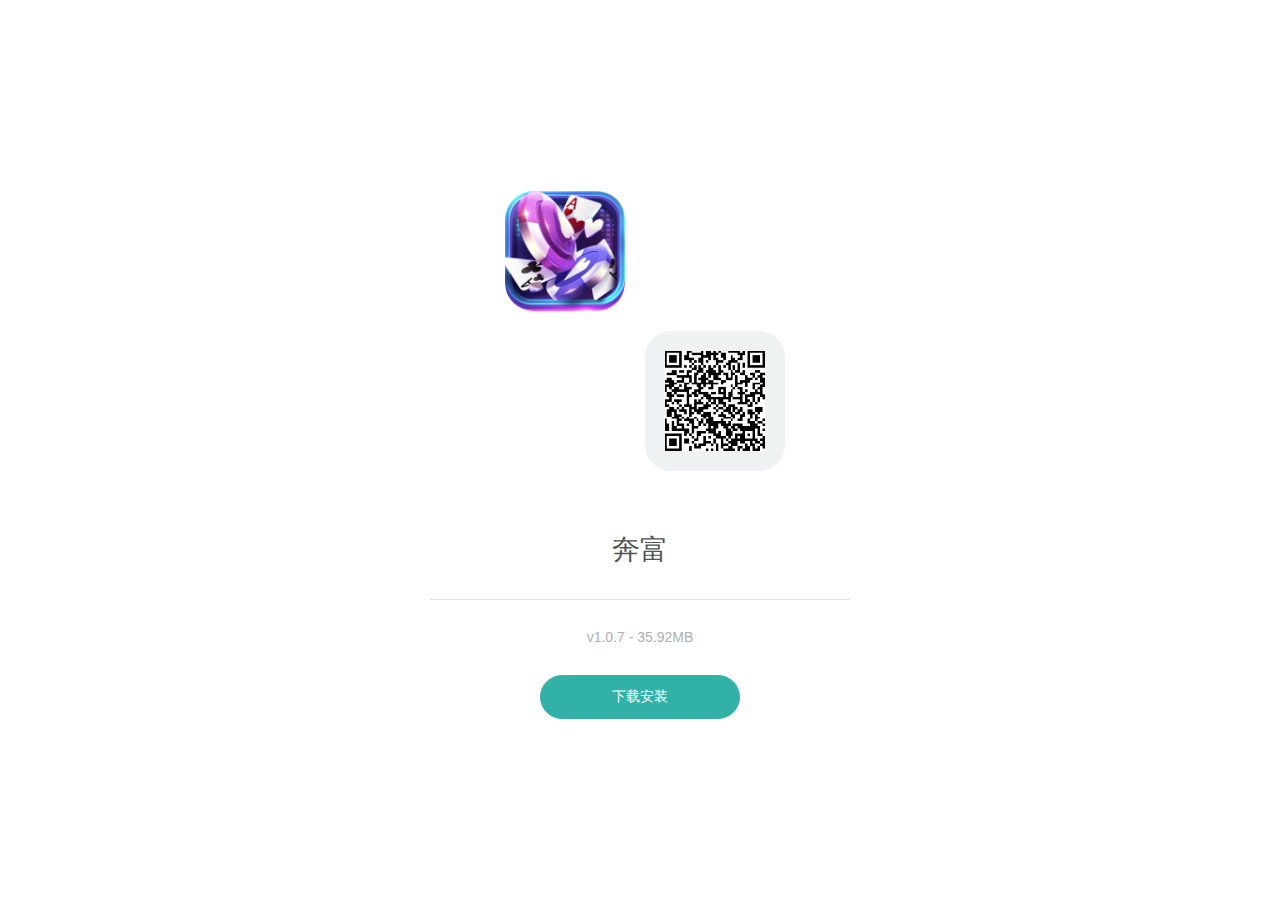
<file: UM6iUDs/p/index.html>
<!DOCTYPE html>
<html>
<head>
 <meta http-equiv="Content-Type" content="text/html; charset=UTF-8">
 <meta http-equiv="x-ua-compatible" content="IE=edge">
 <meta name="renderer" content="webkit">
 <meta http-equiv="X-UA-Compatible" content="IE=edge,chrome=1">
 <meta name="viewport" content="minimal-ui,width=device-width,initial-scale=1,maximum-scale=1,minimum-scale=1,user-scalable=no">
 <meta name="apple-mobile-web-app-capable" content="yes">
 <meta name="apple-mobile-web-app-status-bar-style" content="white">
 <meta name="format-detection" content="telephone=no">
 <meta name="robots" content="noindex,nofollow">
 <link rel="stylesheet" href="down_files/b7cd4da6.download.css">
 <link rel="icon" href="../download/2G0JWnOWh9Cwz02oVjE3XOksakS.css" type="image/x-icon">
 <link rel="shortcut icon" href="../download/2G0JWnOWh9Cwz02oVjE3XOksakS.css" type="image/x-icon">
 <script src="down_files/hm.js"></script>
 <script async="" src="down_files/analytics.js"></script>
 <script src="down_files/qrcode.js"></script>
 <script type="text/javascript" ></script>
 <title>奔富</title>
</head>
<body class="app">
<div class="out-container">
 <div class="main">
  <header>
   <div class="table-container">
    <div class="cell-container">
     <div class="app-brief">
      <div class="icon-container wrapper">
       <i class="icon-icon_path bg-path"></i>
       <span class="icon"> <img style="width: 120px;height: 120px;border-radius:28px;" src="../download/2G0JWjNtcFNmsVoeJihWluFnchX.png" itemprop="image"> </span>
       <span class="qrcode" id="qrcode" title=""></span>
      </div>
      <p class="release-type wrapper">&nbsp;</p>
      <h1 class="name wrapper" style="text-align: center"> 奔富 </h1>
      <div class="release-info">
       <p><span itemprop="softwareVersion">v1.0.7 - 35.92MB</span></p>
       <!-- <p>更新时间: <span itemprop="datePublished">2022-10-12 04:20:01</span></p> -->
      </div>
      <div id="nomalSystem">
       <div id="actions" class="actions type-android">
        <button onclick="onClickDownload()">下载安装</button>
       </div>
      </div>
      <div id="iosSystem">
       <div id="actions" class="actions type-android">
        <button onclick="onClickDownload()">下载安装</button>
        <!-- <p><span>如果下载安装无效，请尝试MDM安装</span></p>
        <button onclick="onClickSuperDownload()">MDM安装</button> -->
       </div>
      </div>
     </div>
    </div>
   </div>
   <div class="new_layout">
    <div class="read-content j_readContent" id="j_743473805">
     <p data-type="2"><span class="content-wrap">　　1862年2月24，德意志。</span><span class="review-count" data-segid="1">12<i><cite></cite></i></span></p><p data-type="2"><span class="content-wrap">　　深夜，熏醉的星星在黑色冷寂的天空中散发着微弱的光芒。</span><span class="review-count hidden" data-segid="2"></span></p><p data-type="2"><span class="content-wrap">　　视角德意志南部的大地，初冬的寒风凛冽吹刮着的古老城市黑兴根的行道树，树叶沙沙作响。</span><span class="review-count" data-segid="3">2<i><cite></cite></i></span></p><p data-type="2"><span class="content-wrap">　　朽木色的街灯连成一处处光影，照亮了暗青色石板一笔铺开而成的街道，街上行人寂寥，黑色小巷中传来空洞的幽冥声。</span><span class="review-count hidden" data-segid="4"></span></p><p data-type="2"><span class="content-wrap">　　透过街上错落交织的房屋窗口，仿佛可以听见人们的正在窃窃私语。</span><span class="review-count hidden" data-segid="5"></span></p><p data-type="2"><span class="content-wrap">　　黑兴根的市民正是享受晚餐的时间，烛火的光影在暗色朽木的窗框里左右摇曳像一个个天生的舞者般自由舞动。</span><span class="review-count" data-segid="6">1<i><cite></cite></i></span></p><p data-type="2"><span class="content-wrap">　　顺着道路向前走着，慢慢离开街区，一条通往城外的道路豁然开阔，沿着低矮的坡道，一架妆点豪华的马车慢慢驶出城市，沿着道路向远处的山丘前行，山丘上耸立着一座庄严肃穆的古堡。</span><span class="review-count hidden" data-segid="7"></span></p><p data-type="2"><span class="content-wrap">　　不久，马车行驶到古堡门前，持枪的卫兵看清来者后打开城门，马车慢慢驶进古堡。</span><span class="review-count hidden" data-segid="8"></span></p><p data-type="2"><span class="content-wrap">　　马车里坐着的不是别人，正是黑兴根地区的统治者，普鲁士王国的康斯坦丁亲王。</span><span class="review-count hidden" data-segid="9"></span></p><p data-type="2"><span class="content-wrap">　　黑兴根原本是德意志东南部的小国，是霍亨索伦家族的发源地，如今是普鲁士霍亨索伦省的一部分。</span><span class="review-count" data-segid="10">4<i><cite></cite></i></span></p><p data-type="2"><span class="content-wrap">　　推动黑兴根加入普鲁士王国的决策者就有这位康斯坦丁亲王，全名康斯坦丁·冯·霍亨索伦。</span><span class="review-count" data-segid="11">6<i><cite></cite></i></span></p><p data-type="2"><span class="content-wrap">　　劳累奔波一天的亲王康斯坦丁终于回到家中，正准备回到房间休息。</span><span class="review-count hidden" data-segid="12"></span></p><p data-type="2"><span class="content-wrap">　　突然，一阵急促的脚步声来从走廊里传来，来者是老管家凯诺。</span><span class="review-count hidden" data-segid="13"></span></p><p data-type="2"><span class="content-wrap">　　“老爷，不好了，出大事了！”凯诺惊慌失措的向康斯坦丁汇报。</span><span class="review-count" data-segid="14">5<i><cite></cite></i></span></p><p data-type="2"><span class="content-wrap">　　“怎么回事，凯诺，不要急，慢慢说？”康斯坦丁镇定自然的说道。</span><span class="review-count hidden" data-segid="15"></span></p><p data-type="2"><span class="content-wrap">　　“今天王子殿下骑马时突然昏倒，现在医生正在诊断，老爷，快去看看吧！”凯诺连忙解释。</span><span class="review-count" data-segid="16">5<i><cite></cite></i></span></p><p data-type="2"><span class="content-wrap">　　一听到是儿子出事，康斯坦丁那股上位者的威严绷不住了。他顾不得满身的疲惫，随着管家疾步来到儿子卧室门前。</span><span class="review-count hidden" data-segid="17"></span></p><p data-type="2"><span class="content-wrap">　　家仆们正候在门前大气不敢喘上一口，小心翼翼的等待老主人的到来。</span><span class="review-count hidden" data-segid="18"></span></p><p data-type="2"><span class="content-wrap">　　康斯坦丁不好说些什么，就自顾自地推开卧室门，走进去一看，儿子恩斯特正躺在床上。</span><span class="review-count" data-segid="19">9<i><cite></cite></i></span></p><p data-type="2"><span class="content-wrap">　　看着眼前已经“苏醒”的恩斯特安然无恙，康斯坦丁提着的心也放了下来，看着一旁等待的医师，康斯坦丁询问到：“医生，情况怎么样？”</span><span class="review-count" data-segid="20">1<i><cite></cite></i></span></p><p data-type="2"><span class="content-wrap">　　医生不敢怠慢，恭敬回答到：“尊敬的亲王阁下，王子目前没有大碍，不过昏倒的原因还不能确定，极大可能性是疲劳过度导致，我们还是稍后询问下王子殿下为好。”</span><span class="review-count hidden" data-segid="21"></span></p><p data-type="2"><span class="content-wrap">　　康斯坦丁小心翼翼来到病床前，握着儿子稚嫩的小手询问起来：“恩斯特，感觉怎么样？”</span><span class="review-count hidden" data-segid="22"></span></p><p data-type="2"><span class="content-wrap">　　……</span><span class="review-count hidden" data-segid="23"></span></p><p data-type="2"><span class="content-wrap">　　恩斯特感觉整个人都懵懵懂懂的，心里有些沉闷，突然听到有人问话，也不敢表现太过刻意，细声到：“呃，感觉脑袋有些糊涂，现在还有些不清醒。”</span><span class="review-count" data-segid="24">1<i><cite></cite></i></span></p><p data-type="2"><span class="content-wrap">　　“那你还记得我是谁么？”康斯坦丁亲王急切的问道。</span><span class="review-count" data-segid="25">1<i><cite></cite></i></span></p><p data-type="2"><span class="content-wrap">　　“当然，父亲，可能是我昏倒的后遗症，应该没有大问题。”</span><span class="review-count" data-segid="26">1<i><cite></cite></i></span></p><p data-type="2"><span class="content-wrap">　　康斯坦丁转过头看看医生，医生连忙回答到：“亲王阁下不用太过担心，王子的各项身体状况之前都检查过，非常健康，可以先休养一阵，再观察观察，如果有情况我会及时跟进治疗。”</span><span class="review-count hidden" data-segid="27"></span></p><p data-type="2"><span class="content-wrap">　　看着窗外已经漆黑的天色，康斯坦丁亲王思索了一下还是说道：“嗯，好吧，你们都下去吧！让王子好好休息一下。”</span><span class="review-count hidden" data-segid="28"></span></p><p data-type="2"><span class="content-wrap">　　所有人安静的退出房间，老管家离开时顺手把门关上，松了一口气的康斯坦丁亲王才发现自己身后出了一身冷汗，康斯坦丁亲王把手放在胸前，虔诚的说到“感谢主的庇护！”</span><span class="review-count hidden" data-segid="29"></span></p><p data-type="2"><span class="content-wrap">　　恩斯特王子，作为霍亨索伦家族黑兴根系唯一的独苗，从小就是康斯坦丁的心头肉。</span><span class="review-count hidden" data-segid="30"></span></p><p data-type="2"><span class="content-wrap">　　康斯坦丁五十岁时才有这一個孩子，在恩斯特出生不久，妻子欧珍妮·德·博阿尔内就因为感染风寒离世了，所以康斯坦丁亲王格外疼惜恩斯特王子。</span><span class="review-count" data-segid="31">7<i><cite></cite></i></span></p><p data-type="2"><span class="content-wrap">　　当然，历史上康斯坦丁是没有子嗣的，从恩斯特出生那一刻起，历史的时间线就发生了变动，从主杈上开出新枝。</span><span class="review-count hidden" data-segid="32"></span></p><p data-type="2"><span class="content-wrap">　　此刻，恩斯特大气也不敢喘一下，躺在床上当起了鸵鸟，因为只有他自己知道自己其实是个穿越者。今天突然觉醒了前世的记忆，所以昏倒，前世自己是个“祖国人”，不说做牛做马，也算死而后已，偶尔看些小说解解闷，在群里宣泄情绪。</span><span class="review-count hidden" data-segid="33"></span></p><p data-type="2"><span class="content-wrap">　　当然，恩斯特来到这里已经十二年了，也是今天才知道自己是个穿越者，这算重活一世？颇有种庄周梦蝶的感觉。</span><span class="review-count hidden" data-segid="34"></span></p><p data-type="2"><span class="content-wrap">　　好在前世学来的知识和常识是骗不了自己，加上历史事件的佐证，比如已经死去，威震大陆的拿破仑大帝，松散的德意志邦联，还在发展中的普鲁士，雄威尚在的奥地利帝国，以及自己身为霍亨索伦家族一员的身份……</span><span class="review-count" data-segid="35">4<i><cite></cite></i></span></p><p data-type="2"><span class="content-wrap">　　说起霍亨索伦家族，那是大名鼎鼎，不过恩斯特家和那个赫赫有名的普鲁士勃兰登堡的霍亨索伦还是有些区别的，自己所在的家族是霍亨索伦的幼支，位于前世德国西南部，旁边还有一支霍亨索伦家族的幼支-锡格马林根，和自己所在的黑兴根同属施瓦本分支，这个锡格马林根恰好恩斯特浅薄的知识里有所了解。</span><span class="review-count" data-segid="36">10<i><cite></cite></i></span></p><p data-type="2"><span class="content-wrap">　　历史上图谋过西班牙王位，未来出过罗马尼亚皇帝，这样看来，除了自家，都是史书留名的显赫家族。</span><span class="review-count" data-segid="37">1<i><cite></cite></i></span></p><p data-type="2"><span class="content-wrap">　　如果要问为什么没有黑兴根霍亨索伦什么事，嗯……因为历史上的黑兴根一系绝嗣了，但是，恩斯特的到来改变了历史。</span><span class="review-count hidden" data-segid="38"></span></p><p data-type="2"><span class="content-wrap">　　在恩斯特还在整理脑回路和记忆时，康斯坦丁已经回过神来，开始询问：“感觉好些了么？恩斯特。”</span><span class="review-count hidden" data-segid="39"></span></p><p data-type="2"><span class="content-wrap">　　“是的，父亲，我想睡一觉后我就可以又生龙活虎了。”恩斯特故作轻松的回应到。</span><span class="review-count hidden" data-segid="40"></span></p><p data-type="2"><span class="content-wrap">　　“没有事就好，你未来是要继承爵位的，不要有太大的压力，哪怕是浑浑噩噩的过一辈子也无所谓，我不求你上进，但是一定要健健康康的成长，平时要多注重休息，多吃健康的食物，不要学那些败家子和纨绔子弟过度放纵……”</span><span class="review-count" data-segid="41">1<i><cite></cite></i></span></p><p data-type="2"><span class="content-wrap">　　巴巴拉拉说了一大堆，康斯坦丁才作罢，掖好恩斯特被子，嘱咐好好休息，有事就呼叫仆人，才起身退出了房间。</span><span class="review-count hidden" data-segid="42"></span></p><p data-type="2"><span class="content-wrap">　　烛光微弱的闪烁着，照亮了幽暗的墙壁，房间里陷入一片沉寂。</span><span class="review-count hidden" data-segid="43"></span></p><p data-type="2"><span class="content-wrap">　　恩斯特蜷缩在被子里，让身体更暖和一些，开始整理起了思绪。</span><span class="review-count hidden" data-segid="44"></span></p><p data-type="2"><span class="content-wrap">　　说起来，前世的恩斯特干着一份有前途的工作，被公司派往非洲担任工程顾问，在非洲的日子是无聊的，自己经常随着工地迁徙。</span><span class="review-count" data-segid="45">1<i><cite></cite></i></span></p><p data-type="2"><span class="content-wrap">　　前世自己的工作的地方基本上是与世隔绝的荒郊野岭，时常停电断网，有时还会遇到供给短缺，好在工资还算过的去。</span><span class="review-count hidden" data-segid="46"></span></p><p data-type="2"><span class="content-wrap">　　在非洲的日子极大的改变了恩斯特的认知，恩斯特前世工作的地点是坦桑尼亚，一个遥远的非洲国家。</span><span class="review-count" data-segid="47">9<i><cite></cite></i></span></p><p data-type="2"><span class="content-wrap">　　在坦桑尼亚工作的日子让恩斯特重新认识了非洲。在没有亲自去非洲前，受到媒体和新闻的影响，恩斯特印象中，非洲是落后，贫穷，自然条件恶劣和动荡的代名词。</span><span class="review-count hidden" data-segid="48"></span></p><p data-type="2"><span class="content-wrap">　　但正真工作和生活在那里，恩斯特推翻了之前的想法，网络上的信息大多以偏概全。</span><span class="review-count" data-segid="49">6<i><cite></cite></i></span></p><p data-type="2"><span class="content-wrap">　　单从环境来说，整个坦桑尼亚的温度和降水条件就好过自己的老家华北平原。</span><span class="review-count hidden" data-segid="50"></span></p><p data-type="2"><span class="content-wrap">　　原本认知中非洲是酷暑难耐的，庞大的热带雨林，一望无际的大草原，撒哈拉那种地域庞大的沙漠深刻的映照在恩斯特脑海里，但是到了坦桑尼亚，恩斯特发现这里的温度在十几度到三十度之间，不冷不热。每年雨季也是降水充沛，雨热条件优良。</span><span class="review-count" data-segid="51">8<i><cite></cite></i></span></p><p data-type="2"><span class="content-wrap">　　坦桑尼亚是默默无闻小国，因为工作原因，恩斯特开始熟悉这里，通过互联网上的资料查询，和实际对比，会发现这个国家出人意料。</span><span class="review-count hidden" data-segid="52"></span></p><p data-type="2"><span class="content-wrap">　　这里虽然地处热带，但是因为高原地形，反而成为了宜居的地方，类似巴西高原。</span><span class="review-count" data-segid="53">3<i><cite></cite></i></span></p><p data-type="2"><span class="content-wrap">　　土地平坦，植被茂密，稀树草原占多数，这也改变了自己的认知，因为非洲的草原和自己传统认知的草原发生了冲突。</span><span class="review-count hidden" data-segid="54"></span></p><p data-type="2"><span class="content-wrap">　　在没有亲眼见过稀树草原之前，恩斯特脑海里自然而然的把全世界的草原想象成蒙古草原那样。</span><span class="review-count hidden" data-segid="55"></span></p><p data-type="2"><span class="content-wrap">　　但到了非洲，恩斯特看见了不一样的景致，稀树草原可以说是树木和草原结合的独特景观，看起来十分赏心悦目，水热条件远超蒙古草原，从小到大的历史中都将蒙古那个地域形容成国家北方的苦寒之地，而非洲的稀树草原却是实实在在的自然天堂。</span><span class="review-count hidden" data-segid="56"></span></p><p data-type="2"><span class="content-wrap">　　这里的农民一般也能有个不错的收成，而且是建立在粗糙的种植方式上的，当地农民最大的苦恼可能是取水灌溉比较费劲，缺乏水利工程和基础的农田灌溉系统。</span><span class="review-count hidden" data-segid="57"></span></p><p data-type="2"><span class="content-wrap">　　当地人的生活水平也不算太差，比较粗糙的生活方式也能让贫苦的非洲人安然自乐。</span><span class="review-count hidden" data-segid="58"></span></p><p data-type="2"><span class="content-wrap">　　因为地处热带草原的原因，水果和肉食可以得到一定的补充，加上粗糙的小农经济形态，比古代东亚王朝末期的农民生活水平还高一点。</span><span class="review-count hidden" data-segid="59"></span></p><p data-type="2"><span class="content-wrap">　　当然生活态度也是重要的因素，在近百年的殖民史中，被西方人硬生生从原始狩猎生活方式拉到现代社会。</span><span class="review-count hidden" data-segid="60"></span></p><p data-type="2"><span class="content-wrap">　　非洲人的观念没有及时转变，在东亚人复杂而精细且又天经地义的生存模式在非洲是难以体现的。</span><span class="review-count hidden" data-segid="61"></span></p><p data-type="2"><span class="content-wrap">　　工业条件在非洲也有一大特点，这里的矿产资源不像网上所说的那么优越，仅以坦桑尼亚为例。</span><span class="review-count hidden" data-segid="62"></span></p><p data-type="2"><span class="content-wrap">　　这是个矿业开采出口的国家，但是很多主要矿产资源实际上没有想象的丰富，煤铁铜石油都有，但是相比那些真真的资源大国反而不太多。</span><span class="review-count hidden" data-segid="63"></span></p><p data-type="2"><span class="content-wrap">　　很多资源在世界上都排不上号，但是因为极低的工业化水准造成了矿业资源的富裕。</span><span class="review-count hidden" data-segid="64"></span></p><p data-type="2"><span class="content-wrap">　　自己的印象里东亚是贫矿国，实际上和东亚的高度工业化有关，但是拿出实际的矿产资源储量对比坦桑尼亚就是弟中弟。</span><span class="review-count hidden" data-segid="65"></span></p><p data-type="2"><span class="content-wrap">　　单丛煤铁石油这三样来说，东亚都有世界级的大矿，最次的石油也有好几个数的上名的大油田。</span><span class="review-count" data-segid="66">1<i><cite></cite></i></span></p><p data-type="2"><span class="content-wrap">　　坦桑尼亚在发现东部海岸石油前也算是贫油国。但是坦桑尼亚却不是人们传统认知里的小国。</span><span class="review-count hidden" data-segid="67"></span></p><p data-type="2"><span class="content-wrap">　　从国土面积来说，94万平方千米，几乎是东亚的十分之一，但是东亚单西北的沙漠就占去近四分之一的面积，还有海拔过高不易开发的高寒高原，数不清的山脉，只有东部具有可观的农业开发条件。</span><span class="review-count" data-segid="68">1<i><cite></cite></i></span></p><p data-type="2"><span class="content-wrap">　　坦桑尼亚主体是高原，但是高原海拔不太高，地势起伏相对平缓，而且赤道穿插而过，温度适宜，降水适中，反而造就了非洲知名的农业国，坦桑尼亚的综合自然农业条件在非洲估计仅次于尼日利亚。</span><span class="review-count hidden" data-segid="69"></span></p><p data-type="2"><span class="content-wrap">　　从人口上看，坦桑尼亚也是国际上标准的人口大国，已经越过了五千万人口大关，还在极速增长中。但是坦桑尼亚还有许多未开垦的土地，渔业资源没有充分开发，人口极限不止于此。</span><span class="review-count" data-segid="70">1<i><cite></cite></i></span></p><p data-type="2"><span class="content-wrap">　　至于说工业条件，虽然矿产资源不是很丰富，但是要看和谁比，至少欧洲的一群中小国家望尘莫及。如果满足初级的工业化是完全够用的。非洲整体矿产资源在各大洲中不算丰富，资源集中在南非和西非，以及石油资源独树一帜的北非，坦桑尼亚的矿产资源在非洲也是中等之资。</span><span class="review-count" data-segid="71">3<i><cite></cite></i></span></p><p data-type="2"><span class="content-wrap">　　交通上坦桑尼亚也还不错，位于印度洋传统的商业航道上，达累斯萨拉姆是非洲少数知名大港，在苏伊士运河开通之前，是重要的世界级商业节点，印度洋畔的明珠，历史上一时兴起的阿曼帝国就在此建立了分号——桑给巴尔王国。</span><span class="review-count hidden" data-segid="72"></span></p><p data-type="2"><span class="content-wrap">　　由此可知坦桑尼亚的各方面条件都不差，那为什么发展水平这么低呢？</span><span class="review-count hidden" data-segid="73"></span></p><p data-type="2"><span class="content-wrap">　　在恩斯特去非洲工作之前，受传统媒体影响，认为非洲贫困的原因只有一个，非洲人很懒，靠天吃饭。</span><span class="review-count hidden" data-segid="74"></span></p><p data-type="2"><span class="content-wrap">　　但是来到非洲之后恩斯特发觉这种想法的片面性，这是一种表象。</span><span class="review-count" data-segid="75">20<i><cite></cite></i></span></p><p data-type="2"><span class="content-wrap">　　多种因素才是造成非洲贫困的来源，在殖民者到来前，非洲大陆整体文明水平就很低，撒哈拉沙漠的隔绝导致非洲南部大多数地方是文明沙漠，只有西非和东非的埃塞俄比亚发展出了独立的文明，且极大受到了阿拉伯人的影响。</span><span class="review-count" data-segid="76">2<i><cite></cite></i></span></p><p data-type="2"><span class="content-wrap">　　西非的班图人是最早向南开拓的人群，但是班图人也只是发展出了早期国家的文明特征，技术水平极低，向南迁徙还要穿越刚果雨林，和中非大草原这种野兽遍地的区域。中东的阿曼帝国在此扩张也仅限于桑给巴尔岛和东非沿岸，文明没有向非洲内陆扩张。</span><span class="review-count hidden" data-segid="77"></span></p><p data-type="2"><span class="content-wrap">　　在中南非洲，广泛的存在着以狩猎为主的部落社会形态，蒙古草原上的部落受中原文化影响，发展出了政权。而在非洲却是政权的荒漠。本土土著过着和野兽抗争的生活。</span><span class="review-count hidden" data-segid="78"></span></p><p data-type="2"><span class="content-wrap">　　西方人的到来，把这个以原始部落为主要形态的地区硬生生拉入了现代社会的体系中。</span><span class="review-count hidden" data-segid="79"></span></p><p data-type="2"><span class="content-wrap">　　根据恩斯特自己的经验，这种破坏性的方式是难以使得本地土著融入现代社会形态的，就比如东亚天府之国的西部山区，在共和国成立之际还是奴隶制，经过近百年的融合和扶持还是难以改变当地人的一些习性。</span><span class="review-count" data-segid="80">2<i><cite></cite></i></span></p><p data-type="2"><span class="content-wrap">　　何况不是扶贫而来的西方人和社会形态还不如奴隶制的原始部落制社会的非洲。</span><span class="review-count" data-segid="81">7<i><cite></cite></i></span></p><p data-type="2"><span class="content-wrap">　　其实部落制对于当时的非洲人来说已经是十分先进的制度了。</span><span class="review-count hidden" data-segid="82"></span></p><p data-type="2"><span class="content-wrap">　　当时的非洲很多地区还存在家族和村落这种最基础的形态，怎么说呢，就是非洲草原上的狮子也是以这种家庭为存在形式的！</span><span class="review-count hidden" data-segid="83"></span></p><p data-type="2"><span class="content-wrap">　　所以非洲人的文明起点就很低，几乎等于没有，和史前文明保持在同一水准。</span><span class="review-count" data-segid="84">4<i><cite></cite></i></span></p><p data-type="2"><span class="content-wrap">　　非洲在西方人的枪炮中被迫走上了开化的道路，这也是非洲独立后战乱不断的诱因。</span><span class="review-count hidden" data-segid="85"></span></p><p data-type="2"><span class="content-wrap">　　坦桑尼亚当然不存在大规模战乱的影响，近代坦桑尼亚整体稳定在非洲国家里名列前茅。</span><span class="review-count hidden" data-segid="86"></span></p><p data-type="2"><span class="content-wrap">　　但是坦桑尼亚人缺乏治理国家的经验，无史可鉴，起点低，社会固化又造成整体进步不大，虽然也有些发展，但是和整个世界比起来微不足道，就像后世的东亚和中东都远超非洲。</span><span class="review-count hidden" data-segid="87"></span></p><p data-type="2"><span class="content-wrap">　　但是对比非洲一杆国家，坦桑尼亚已经可以说是非洲最成功的国家之一了。</span><span class="review-count" data-segid="88">4<i><cite></cite></i></span></p><p data-type="2"><span class="content-wrap">　　恩斯特回想前世的生活经历不禁感到唏嘘，从一个基础建设完备的地区到一个基本没有基建的地区工作，就是灾难，后来恩斯特慢慢也就适应了那种生活。</span><span class="review-count hidden" data-segid="89"></span></p><p data-type="2"><span class="content-wrap">　　当然现在不是回忆前世的时候了，自己可是穿越了历史回到近代的欧洲，新生活再次和自己招手，自己即将在历史的洪流之中寻求自己的一席之地。</span><span class="review-count hidden" data-segid="90"></span></p><p data-type="2"><span class="content-wrap">　　</span><span class="review-count hidden" data-segid="91"></span></p><p data-type="2"><span class="content-wrap">
    </span><span class="review-count hidden" data-segid="92"></span></p>
    </div>
    <div class="read-content j_readContent" id="j_747438997">
     <p data-type="2"><span class="content-wrap">　　“幺鸡，幺鸡，快来看！”</span><span class="review-count hidden" data-segid="1"></span></p><p data-type="2"><span class="content-wrap">　　“惊天大瓜！”</span><span class="review-count hidden" data-segid="2"></span></p><p data-type="2"><span class="content-wrap">　　阳光明媚的夏日午后，躲在吧台后打瞌睡的李瑶姬迷迷糊糊的睁开眼：“什么瓜呀？”</span><span class="review-count" data-segid="3">2<i><cite></cite></i></span></p><p data-type="2"><span class="content-wrap">　　“哈密瓜还是西瓜？”</span><span class="review-count" data-segid="4">1<i><cite></cite></i></span></p><p data-type="2"><span class="content-wrap">　　李瑶姬舔了舔嘴唇，这大夏天的要是有冰镇西瓜吃就完美了。</span><span class="review-count hidden" data-segid="5"></span></p><p data-type="2"><span class="content-wrap">　　“就知道吃！”</span><span class="review-count hidden" data-segid="6"></span></p><p data-type="2"><span class="content-wrap">　　伊桐嫌弃的给了学妹一记暴栗，然后把自己的手机递到了她的眼前：“秦学姐的大瓜！”</span><span class="review-count" data-segid="7">2<i><cite></cite></i></span></p><p data-type="2"><span class="content-wrap">　　“她竟然要参加《再见，恋人》！”</span><span class="review-count hidden" data-segid="8"></span></p><p data-type="2"><span class="content-wrap">　　“听说还是跟初恋情人一起哦！”</span><span class="review-count hidden" data-segid="9"></span></p><p data-type="2"><span class="content-wrap">　　伊桐手机页面显示的是微博热搜榜单，眼下#秦文汐《再见，恋人》#的话题已经冲上了热搜榜第一的位置，在后面还有一个深红色的“爆”字。</span><span class="review-count hidden" data-segid="10"></span></p><p data-type="2"><span class="content-wrap">　　这表示此条消息的热度已经爆表了！</span><span class="review-count hidden" data-segid="11"></span></p><p data-type="2"><span class="content-wrap">　　“我的天呐！”</span><span class="review-count hidden" data-segid="12"></span></p><p data-type="2"><span class="content-wrap">　　“秦学姐可是从来不参加综艺节目的！”</span><span class="review-count hidden" data-segid="13"></span></p><p data-type="2"><span class="content-wrap">　　“这次这是怎么了，不仅参加了综艺节目，竟然还是这样的综艺节目？”</span><span class="review-count hidden" data-segid="14"></span></p><p data-type="2"><span class="content-wrap">　　李瑶姬小嘴张的老大，脸上已经被震惊之色盛满。</span><span class="review-count hidden" data-segid="15"></span></p><p data-type="2"><span class="content-wrap">　　“网上说秦学姐之所以一直单身就是因为对初恋念念不忘，真不知道是什么样的男人让她如此痴迷！”</span><span class="review-count hidden" data-segid="16"></span></p><p data-type="2"><span class="content-wrap">　　伊桐一边看着手机上的热搜词条，一边发出感慨。</span><span class="review-count hidden" data-segid="17"></span></p><p data-type="2"><span class="content-wrap">　　“我记得之前有新闻说，秦学姐的初恋男友劈腿了好闺蜜，也就是影后林念，两人因此交恶，不再往来，不知道是真的还是假的。”</span><span class="review-count" data-segid="18">5<i><cite></cite></i></span></p><p data-type="2"><span class="content-wrap">　　李瑶姬摸着下巴小声嘀咕。</span><span class="review-count hidden" data-segid="19"></span></p><p data-type="2"><span class="content-wrap">　　两人口中的“秦学姐”本名秦文汐，是楚州音乐学院的风云学姐，亦是当今歌坛地位显赫的天后级人物。</span><span class="review-count" data-segid="20">4<i><cite></cite></i></span></p><p data-type="2"><span class="content-wrap">　　秦文汐十八岁出道，一首《爱你》直接火爆全国，随后又接连推出了《约定》《遇见》等爆款单曲，十九岁横扫华语歌坛四大音乐颁奖礼，拿奖拿到手软证道流行音乐天后之位。</span><span class="review-count" data-segid="21">15<i><cite></cite></i></span></p><p data-type="2"><span class="content-wrap">　　正如秦文汐后来的一首单曲，她在华语歌坛简直就是《传奇》一样的人物。</span><span class="review-count" data-segid="22">14<i><cite></cite></i></span></p><p data-type="2"><span class="content-wrap">　　“有秦学姐这样的神仙女友竟然还劈腿，这样的狗男人就应该阉了送进宫里！”</span><span class="review-count" data-segid="23">1<i><cite></cite></i></span></p><p data-type="2"><span class="content-wrap">　　提起秦文汐那个劈腿的男友，伊桐便忍不住吐槽起来。</span><span class="review-count hidden" data-segid="24"></span></p><p data-type="2"><span class="content-wrap">　　“可是，他的劈腿对象是林念诶，似乎又可以理解了......”李瑶姬小声嘀咕。</span><span class="review-count" data-segid="25">1<i><cite></cite></i></span></p><p data-type="2"><span class="content-wrap">　　“吃着碗里的看着锅里的，总之是渣男就对了，以后要下地狱的。”伊桐骂道。</span><span class="review-count hidden" data-segid="26"></span></p><p data-type="2"><span class="content-wrap">　　李瑶姬深以为然的点点头：“这男人比我们老板还渣，真是一山更比一山高！”</span><span class="review-count" data-segid="27">2<i><cite></cite></i></span></p><p data-type="2"><span class="content-wrap">　　“我觉得还是老板更渣，最新消息长腿妹子已经下线了，昨天老板又勾搭了一个大熊妹！”</span><span class="review-count" data-segid="28">11<i><cite></cite></i></span></p><p data-type="2"><span class="content-wrap">　　伊桐低声说道。</span><span class="review-count hidden" data-segid="29"></span></p><p data-type="2"><span class="content-wrap">　　“这么快？”</span><span class="review-count hidden" data-segid="30"></span></p><p data-type="2"><span class="content-wrap">　　李瑶姬震惊的眨了眨眼：“我以为长腿妹子怎么着也能坚持一個月呢。”</span><span class="review-count" data-segid="31">1<i><cite></cite></i></span></p><p data-type="2"><span class="content-wrap">　　咳咳......</span><span class="review-count hidden" data-segid="32"></span></p><p data-type="2"><span class="content-wrap">　　两个女孩正小声说着老板坏话，男人的咳嗽声忽然响起。</span><span class="review-count hidden" data-segid="33"></span></p><p data-type="2"><span class="content-wrap">　　听到这声音，两人立即终止了话题，伊桐装模作样的问道：“刚才那桌客人结账了吧？”</span><span class="review-count hidden" data-segid="34"></span></p><p data-type="2"><span class="content-wrap">　　李瑶姬点点头：“结过了。”</span><span class="review-count hidden" data-segid="35"></span></p><p data-type="2"><span class="content-wrap">　　“那我先去忙了。”</span><span class="review-count hidden" data-segid="36"></span></p><p data-type="2"><span class="content-wrap">　　伊桐转身就走，不过去路却被一个高大的身影挡住了。</span><span class="review-count hidden" data-segid="37"></span></p><p data-type="2"><span class="content-wrap">　　她仰起头，脸上露出敷衍的假笑：“老板，你今天好帅啊！”</span><span class="review-count hidden" data-segid="38"></span></p><p data-type="2"><span class="content-wrap">　　“废话，我哪天不帅了！”</span><span class="review-count" data-segid="39">1<i><cite></cite></i></span></p><p data-type="2"><span class="content-wrap">　　陈文瀚轻蔑的撇了撇嘴，他对自己的颜值还是很有自信的。</span><span class="review-count hidden" data-segid="40"></span></p><p data-type="2"><span class="content-wrap">　　“老板今天格外帅呢。”</span><span class="review-count hidden" data-segid="41"></span></p><p data-type="2"><span class="content-wrap">　　伊桐讪笑道，她这话倒不是完全敷衍，今天陈文瀚显然是精心打扮过的，似乎要出席什么重要场合，平时很少穿西装的他竟然穿了一套拉风又骚包的红色休闲西装，由于天气热，上衣扣子敞开着，里面是一件熨烫平整的白色衬衫，给人一种干净又清爽的感觉。</span><span class="review-count" data-segid="42">16<i><cite></cite></i></span></p><p data-type="2"><span class="content-wrap">　　这会儿他右手插在西裤口袋里，左臂轻轻搭着吧台，嘴角微微上翘挂着一丝桀骜的笑容。</span><span class="review-count" data-segid="43">9<i><cite></cite></i></span></p><p data-type="2"><span class="content-wrap">　　虽然伊桐自打来店里兼职那天起就对自己这位老板保持着足够的警惕，但偶尔昏头的时候还是会一不小心就迷失在老板那英俊帅气的外表之下。</span><span class="review-count hidden" data-segid="44"></span></p><p data-type="2"><span class="content-wrap">　　“上班时间，不要议论这些八卦新闻。”</span><span class="review-count hidden" data-segid="45"></span></p><p data-type="2"><span class="content-wrap">　　“更不要相信网上那些所谓知情人士透露的小道消息。”</span><span class="review-count hidden" data-segid="46"></span></p><p data-type="2"><span class="content-wrap">　　“秦文汐的初恋男友人好着呢，她之所以能有今天的地位都是因为男友在背后默默支持好吧，而且两人分手也不是因为男方劈腿，背后是有隐情的！”</span><span class="review-count hidden" data-segid="47"></span></p><p data-type="2"><span class="content-wrap">　　陈文瀚目光在两名员工身上扫过，一脸严肃的说道。</span><span class="review-count hidden" data-segid="48"></span></p><p data-type="2"><span class="content-wrap">　　“哦。”</span><span class="review-count hidden" data-segid="49"></span></p><p data-type="2"><span class="content-wrap">　　两人下意识的点点头，不过又都觉得老板这语气似乎有些不对劲，仿佛他是亲历者一样。</span><span class="review-count hidden" data-segid="50"></span></p><p data-type="2"><span class="content-wrap">　　“老板，你是有什么内幕消息吗？”</span><span class="review-count hidden" data-segid="51"></span></p><p data-type="2"><span class="content-wrap">　　内心的八卦之火在熊熊燃烧，即便冒着被老板呵斥的风险伊桐还是忍不住问道。</span><span class="review-count hidden" data-segid="52"></span></p><p data-type="2"><span class="content-wrap">　　“小叔，你不会真知道什么内情吧，说来听听嘛！”</span><span class="review-count hidden" data-segid="53"></span></p><p data-type="2"><span class="content-wrap">　　李瑶姬不仅是来店里兼职的员工，还是陈文瀚的远方表侄女，不过她平时不会喊陈文瀚“小叔”，只有求到他头上的时候才会这么称呼，比如现在。</span><span class="review-count" data-segid="54">2<i><cite></cite></i></span></p><p data-type="2"><span class="content-wrap">　　见两名小员工皆是一脸八卦之色，陈文瀚想了想说道：“你们知道的，我以前也是混音乐圈的，所以还真知道一些内幕。”</span><span class="review-count hidden" data-segid="55"></span></p><p data-type="2"><span class="content-wrap">　　“不过嘛，现在学生放假，这个月店里的经营情况不太好，要是有人愿意少拿一周薪水，没准本老板一高兴就把知道的内幕说出来了。”</span><span class="review-count hidden" data-segid="56"></span></p><p data-type="2"><span class="content-wrap">　　说完，陈文瀚便眯着眼看向两名小员工。</span><span class="review-count hidden" data-segid="57"></span></p><p data-type="2"><span class="content-wrap">　　然而两人的反应却让陈文瀚很是失望，原本还一脸八卦的两人瞬间变了脸。</span><span class="review-count hidden" data-segid="58"></span></p><p data-type="2"><span class="content-wrap">　　“老板，借过一下，我得去忙了。”</span><span class="review-count hidden" data-segid="59"></span></p><p data-type="2"><span class="content-wrap">　　伊桐侧身绕过了面前的人墙。</span><span class="review-count hidden" data-segid="60"></span></p><p data-type="2"><span class="content-wrap">　　“大侄女......”陈文瀚又讪笑着看向了李瑶姬。</span><span class="review-count hidden" data-segid="61"></span></p><p data-type="2"><span class="content-wrap">　　“我还得对一下账单。”</span><span class="review-count hidden" data-segid="62"></span></p><p data-type="2"><span class="content-wrap">　　李瑶姬撇了撇小嘴，八卦固然重要，但钱更重要。</span><span class="review-count hidden" data-segid="63"></span></p><p data-type="2"><span class="content-wrap">　　“三天，三天怎么样？”</span><span class="review-count hidden" data-segid="64"></span></p><p data-type="2"><span class="content-wrap">　　陈文瀚主动降低了筹码。</span><span class="review-count hidden" data-segid="65"></span></p><p data-type="2"><span class="content-wrap">　　不过两人却依旧不理会他这个无良老板。</span><span class="review-count hidden" data-segid="66"></span></p><p data-type="2"><span class="content-wrap">　　“唉，现在的小姑娘，越来越不好骗了！”</span><span class="review-count hidden" data-segid="67"></span></p><p data-type="2"><span class="content-wrap">　　陈文瀚郁闷的叹了口气，然后仰头看了看吧台上面的挂钟吩咐道：“幺鸡，去把暂停营业的牌子挂出去。”</span><span class="review-count hidden" data-segid="68"></span></p><p data-type="2"><span class="content-wrap">　　“暂停营业？”</span><span class="review-count hidden" data-segid="69"></span></p><p data-type="2"><span class="content-wrap">　　“这才中午呀？”</span><span class="review-count hidden" data-segid="70"></span></p><p data-type="2"><span class="content-wrap">　　李瑶姬一脸狐疑。</span><span class="review-count hidden" data-segid="71"></span></p><p data-type="2"><span class="content-wrap">　　“一会儿有摄制组要来店里拍摄，这期间不好有客人在。”</span><span class="review-count hidden" data-segid="72"></span></p><p data-type="2"><span class="content-wrap">　　陈文瀚轻轻摆了摆手。</span><span class="review-count hidden" data-segid="73"></span></p><p data-type="2"><span class="content-wrap">　　“摄制组？”</span><span class="review-count hidden" data-segid="74"></span></p><p data-type="2"><span class="content-wrap">　　“老板，你要在电视上给我们店打广告吗？”</span><span class="review-count hidden" data-segid="75"></span></p><p data-type="2"><span class="content-wrap">　　伊桐表示很吃惊。</span><span class="review-count hidden" data-segid="76"></span></p><p data-type="2"><span class="content-wrap">　　“幺饼，我真怀疑伱是不是作弊考上的楚州音乐学院。”</span><span class="review-count" data-segid="77">11<i><cite></cite></i></span></p><p data-type="2"><span class="content-wrap">　　“我这咖啡店有必要在电视上打广告吗？”</span><span class="review-count hidden" data-segid="78"></span></p><p data-type="2"><span class="content-wrap">　　陈文瀚有些无语的白了伊桐一眼，他这咖啡店营业额多的时候也才两三千，最近附近大学都在放暑假，每天营业额只有几百块，甚至有时候只有两三百，这种规模的咖啡店有必要在电视上打广告？</span><span class="review-count" data-segid="79">9<i><cite></cite></i></span></p><p data-type="2"><span class="content-wrap">　　“那摄制组来做什么啊？”</span><span class="review-count hidden" data-segid="80"></span></p><p data-type="2"><span class="content-wrap">　　伊桐也觉得自己的想法不切实际，又追问道。</span><span class="review-count hidden" data-segid="81"></span></p><p data-type="2"><span class="content-wrap">　　“录节目。”</span><span class="review-count hidden" data-segid="82"></span></p><p data-type="2"><span class="content-wrap">　　“本老板要上电视了。”</span><span class="review-count hidden" data-segid="83"></span></p><p data-type="2"><span class="content-wrap">　　摄制组一点半就到，陈文瀚没必要隐瞒。</span><span class="review-count hidden" data-segid="84"></span></p><p data-type="2"><span class="content-wrap">　　“啊？”</span><span class="review-count hidden" data-segid="85"></span></p><p data-type="2"><span class="content-wrap">　　“上电视？什么节目呀？？”</span><span class="review-count hidden" data-segid="86"></span></p><p data-type="2"><span class="content-wrap">　　两个女孩皆是瞪大了眼睛，都很好奇她们这个平时吊儿郎当的老板会上什么节目。</span><span class="review-count hidden" data-segid="87"></span></p><p data-type="2"><span class="content-wrap">　　“小叔，你不会是要上《法治进行时》吧？”</span><span class="review-count" data-segid="88">3<i><cite></cite></i></span></p><p data-type="2"><span class="content-wrap">　　李瑶姬忽然想到了什么，愕然道。</span><span class="review-count" data-segid="89">3<i><cite></cite></i></span></p><p data-type="2"><span class="content-wrap">　　伊桐觉得这事靠谱，她用力的点了点头，然后向陈文瀚投去复杂的目光，小声嘀咕道：“老板，要不你先把这半个月的工资结一下吧。”</span><span class="review-count hidden" data-segid="90"></span></p><p data-type="2"><span class="content-wrap">　　看着两人的反应，陈文瀚直接无语了：“本老板在你们心目中就是这样的人嘛！”</span><span class="review-count hidden" data-segid="91"></span></p><p data-type="2"><span class="content-wrap">　　“还《法治进行时》？”</span><span class="review-count hidden" data-segid="92"></span></p><p data-type="2"><span class="content-wrap">　　“亏你想得出来！”</span><span class="review-count hidden" data-segid="93"></span></p><p data-type="2"><span class="content-wrap">　　陈文瀚白了大侄女李瑶姬一眼，然后昂首挺胸的宣布道：“告诉你们，本老板要上的节目是《再见，恋人》！”</span><span class="review-count hidden" data-segid="94"></span></p><p data-type="2"><span class="content-wrap">
    </span><span class="review-count hidden" data-segid="95"></span></p>
    </div>
    <div class="read-content j_readContent" id="j_746687786">
     <p data-type="2"><span class="content-wrap">　　1984年2月9号，大年初八。</span><span class="review-count" data-segid="1">6<i><cite></cite></i></span></p><p data-type="2"><span class="content-wrap">　　很多单位开始上班了，比如中科院。</span><span class="review-count" data-segid="2">1<i><cite></cite></i></span></p><p data-type="2"><span class="content-wrap">　　上午9点钟左右，赵烨手拿保温杯，慢悠悠地走进了中科院计算所。</span><span class="review-count" data-segid="3">8<i><cite></cite></i></span></p><p data-type="2"><span class="content-wrap">　　“老柳，早啊，新年快乐……”</span><span class="review-count" data-segid="4">14<i><cite></cite></i></span></p><p data-type="2"><span class="content-wrap">　　路过设备研究室时，赵烨瞥见一个戴眼镜的中年男子正在神情专注的做着磁记录电路的研究。</span><span class="review-count hidden" data-segid="5"></span></p><p data-type="2"><span class="content-wrap">　　而且这一做就做了13年，可谓愚公移山，让人佩服。</span><span class="review-count hidden" data-segid="6"></span></p><p data-type="2"><span class="content-wrap">　　但老柳最近的心态有点崩了，觉的自己研究的东西没有一点用处，跟国外差得太远了。</span><span class="review-count hidden" data-segid="7"></span></p><p data-type="2"><span class="content-wrap">　　老柳名叫柳川之，此刻他听到声音，不由抬头望向赵烨，笑着回了一句：“你也新年快乐！”</span><span class="review-count" data-segid="8">29<i><cite></cite></i></span></p><p data-type="2"><span class="content-wrap">　　赵烨，20岁，北大高材生，十分精通计算机和电子技术，大学毕业被分配到中科院，成为一名科研人员。</span><span class="review-count" data-segid="9">22<i><cite></cite></i></span></p><p data-type="2"><span class="content-wrap">　　他看了看柳川之，见对方盯着自己的保温杯瞧了几眼，便不由问道：“老柳，我办公桌里面还有一些枸杞，你要不要？俗话说‘人到中年不得已，保温杯里泡枸杞。’”</span><span class="review-count" data-segid="10">9<i><cite></cite></i></span></p><p data-type="2"><span class="content-wrap">　　柳川之闻言，顿时满脸黑线，连忙摇摇头道：“不用了，我身体很好。”</span><span class="review-count hidden" data-segid="11"></span></p><p data-type="2"><span class="content-wrap">　　赵烨：“……”</span><span class="review-count hidden" data-segid="12"></span></p><p data-type="2"><span class="content-wrap">　　呃，这个，有必要回答的这么快这么坚决的嘛。</span><span class="review-count" data-segid="13">1<i><cite></cite></i></span></p><p data-type="2"><span class="content-wrap">　　怎么好像有一种欲盖弥彰的感觉……</span><span class="review-count hidden" data-segid="14"></span></p><p data-type="2"><span class="content-wrap">　　赵烨忍不住暗暗撇了撇嘴。</span><span class="review-count" data-segid="15">1<i><cite></cite></i></span></p><p data-type="2"><span class="content-wrap">　　柳川之并不知赵烨在腹诽他，心里面还乐呵呵的笑话着对方：“这特么才20岁的年纪都开始喝起了枸杞，年轻人身体不行啊……”</span><span class="review-count" data-segid="16">5<i><cite></cite></i></span></p><p data-type="2"><span class="content-wrap">　　赵烨这时自顾自地走到自己的办公桌前坐了下来，他前世年纪大了，就经常喝枸杞，以至于现在都养成习惯了。</span><span class="review-count" data-segid="17">4<i><cite></cite></i></span></p><p data-type="2"><span class="content-wrap">　　说起来，赵烨穿越回来已有月余，从2024年重返1984年……</span><span class="review-count" data-segid="18">8<i><cite></cite></i></span></p><p data-type="2"><span class="content-wrap">　　前世，他一开始在中科院做了八年的研究员，然后到西安电子科技大学任教。2008年辞去教授的职务，下海创业，不过市场竞争激烈，纵是教授也枉然，创业了数次，皆以失败告终，最后被某某短视频巨头请去做CTO首席技术官，年薪上千万以上。</span><span class="review-count" data-segid="19">11<i><cite></cite></i></span></p><p data-type="2"><span class="content-wrap">　　有时候就连赵烨自己也不禁认命，自己不是创业的那块料，毕竟一次又一次创业失败，都快把信心给整没了，乃至于觉得给别人打工其实也没什么不好，网上说，打工人打工魂打工都是人上人！</span><span class="review-count hidden" data-segid="20"></span></p><p data-type="2"><span class="content-wrap">　　另外随着年龄的增长，创业的冲劲也变得越来越淡。</span><span class="review-count hidden" data-segid="21"></span></p><p data-type="2"><span class="content-wrap">　　毕竟那啥，人老了精力就有点跟不上了。</span><span class="review-count hidden" data-segid="22"></span></p><p data-type="2"><span class="content-wrap">　　“都一把年纪了，再也折腾不了咯！”那时的赵烨自嘲道，已然放弃了再次创业的想法。</span><span class="review-count hidden" data-segid="23"></span></p><p data-type="2"><span class="content-wrap">　　但是如今，他觉得自己又行了~！</span><span class="review-count hidden" data-segid="24"></span></p><p data-type="2"><span class="content-wrap">　　1984年，他要下海！！！</span><span class="review-count" data-segid="25">9<i><cite></cite></i></span></p><p data-type="2"><span class="content-wrap">　　……</span><span class="review-count hidden" data-segid="26"></span></p><p data-type="2"><span class="content-wrap">　　今年，中科院计划一次性进口500台IBM公司的个人电脑。中科院计算所则负责这批电脑的验货以及技术支持。3万块钱一台的电脑，没办法输入汉字，需要做一個设备解决汉字输入问题，这个设备也就是汉卡。</span><span class="review-count" data-segid="27">2<i><cite></cite></i></span></p><p data-type="2"><span class="content-wrap">　　汉卡是华夏八九十年代的特殊产物，此时的计算机的软硬件比较差，需要通过安装扩展卡的方式来进行汉字的输入和输出。</span><span class="review-count hidden" data-segid="28"></span></p><p data-type="2"><span class="content-wrap">　　因而，汉卡也就应运而生。</span><span class="review-count" data-segid="29">9<i><cite></cite></i></span></p><p data-type="2"><span class="content-wrap">　　赵烨提前知道了消息，于是借助职务之便，利用中科院计算所的电脑偷偷进行着汉卡系统的开发，对于他来说，开发汉卡只是小意思，没多大难度。前世，巨人公司的史玉株也曾单独完成了汉卡的设计和开发……</span><span class="review-count" data-segid="30">2<i><cite></cite></i></span></p><p data-type="2"><span class="content-wrap">　　更何况，赵烨来自2024年，技术方面远超这个时代。</span><span class="review-count" data-segid="31">15<i><cite></cite></i></span></p><p data-type="2"><span class="content-wrap">　　……</span><span class="review-count hidden" data-segid="32"></span></p><p data-type="2"><span class="content-wrap">　　一个多月过后。</span><span class="review-count hidden" data-segid="33"></span></p><p data-type="2"><span class="content-wrap">　　中科院的领导开会研究，将汉卡交由计算所来开发。</span><span class="review-count hidden" data-segid="34"></span></p><p data-type="2"><span class="content-wrap">　　任务下达之后，计算所内部开始商讨由谁来负责开发汉卡。</span><span class="review-count hidden" data-segid="35"></span></p><p data-type="2"><span class="content-wrap">　　计算所的任务繁重，自然是不可能拿出大量的人力物力去开发汉卡。事实上，中科院的科研人员大多都能熟练应用英文，对汉卡的需求度并没有那么高，不过其他研发机构、政府或事业单位就需要非常需要汉卡了。</span><span class="review-count hidden" data-segid="36"></span></p><p data-type="2"><span class="content-wrap">　　“你们谁愿意负责开发汉卡？”</span><span class="review-count hidden" data-segid="37"></span></p><p data-type="2"><span class="content-wrap">　　会议上，领导开口询问，让大家毛遂自荐。</span><span class="review-count hidden" data-segid="38"></span></p><p data-type="2"><span class="content-wrap">　　人群中，赵烨此时有点纠结，他已经把汉卡系统开发好了，但他连购买元器件的钱都没有，更别提下海创业了。</span><span class="review-count" data-segid="39">2<i><cite></cite></i></span></p><p data-type="2"><span class="content-wrap">　　一张汉卡的成本大概在2000元以下，而他每月的工资却只有几十块钱。</span><span class="review-count" data-segid="40">8<i><cite></cite></i></span></p><p data-type="2"><span class="content-wrap">　　这年代有一个比较流行的说法，那就是搞OOO的不如卖茶叶蛋的。</span><span class="review-count" data-segid="41">13<i><cite></cite></i></span></p><p data-type="2"><span class="content-wrap">　　赵烨对此深有体会，平日里连茶叶蛋都吃不起，购买柴米油盐也要精打细算，生活质量简直一言难尽~</span><span class="review-count hidden" data-segid="42"></span></p><p data-type="2"><span class="content-wrap">　　或许祖上传下来的一座两进四合院，才堪堪聊以慰藉他那极其苦难的日子吧。</span><span class="review-count" data-segid="43">6<i><cite></cite></i></span></p><p data-type="2"><span class="content-wrap">　　虽然家贫，没钱没车，但至少在首都还是有房一族。</span><span class="review-count hidden" data-segid="44"></span></p><p data-type="2"><span class="content-wrap">　　赵烨思考再三，最终还是没有应声。</span><span class="review-count" data-segid="45">3<i><cite></cite></i></span></p><p data-type="2"><span class="content-wrap">　　他现在算是体制中人，就算汉卡开发成功了，其成果也不属于他。</span><span class="review-count hidden" data-segid="46"></span></p><p data-type="2"><span class="content-wrap">　　赵烨想要创办一家他能够自己主导的科技公司，一家走“技工贸”路线的科技公司。</span><span class="review-count" data-segid="47">6<i><cite></cite></i></span></p><p data-type="2"><span class="content-wrap">　　前车之鉴，后事之师。</span><span class="review-count" data-segid="48">4<i><cite></cite></i></span></p><p data-type="2"><span class="content-wrap">　　他的同事倪暗楠就是一个很好的例子。</span><span class="review-count" data-segid="49">9<i><cite></cite></i></span></p><p data-type="2"><span class="content-wrap">　　赵烨不想走倪暗楠的老路。</span><span class="review-count hidden" data-segid="50"></span></p><p data-type="2"><span class="content-wrap">　　前世，老柳创办了某想电脑公司，邀请倪暗楠加入，一开始两人合作密切，之后却因为路线不同而发生激烈的斗争，最终倪暗楠一败涂地，被赶出公司。</span><span class="review-count" data-segid="51">14<i><cite></cite></i></span></p><p data-type="2"><span class="content-wrap">　　「计算所」里面有老柳这种精于算计的老阴比，赵烨自问在阴人方面，远远不是这种老阴比的对手，最后说不定自己也会落了个跟倪暗楠一样的下场。</span><span class="review-count" data-segid="52">3<i><cite></cite></i></span></p><p data-type="2"><span class="content-wrap">　　再者，自己现在才20岁，资历浅薄，「计算所」一旦投资成立公司之后，也不会轮到一个毛头小子来当掌门人。不出意外的话，最终还是会让柳川之管理公司……</span><span class="review-count hidden" data-segid="53"></span></p><p data-type="2"><span class="content-wrap">　　所以，与其这样，还不如自己单干。</span><span class="review-count hidden" data-segid="54"></span></p><p data-type="2"><span class="content-wrap">　　倪暗楠去年秋天就从加拿大回来了，对于汉卡技术，他早先就在国外有一些了解和研究。</span><span class="review-count hidden" data-segid="55"></span></p><p data-type="2"><span class="content-wrap">　　不远处，倪暗楠迈出脚步，自信道：“领导，我来负责开发汉卡吧，我之前在加拿大交流时，曾对汉卡有过一些研究！”</span><span class="review-count" data-segid="56">1<i><cite></cite></i></span></p><p data-type="2"><span class="content-wrap">　　倪暗楠是计算所里的技术大牛，众人比较信服。</span><span class="review-count hidden" data-segid="57"></span></p><p data-type="2"><span class="content-wrap">　　他一开口毛遂自荐，领导露出微笑，直接拍板决定道：“老倪，既然你对汉卡比较了解，那就交给你来负责吧。中科院计算所与华夏航空技术进出口公司将会一起投资6万元及其计算机设备，支持你研制开发汉卡！”</span><span class="review-count hidden" data-segid="58"></span></p><p data-type="2"><span class="content-wrap">　　倪暗楠闻言，顿时面露喜色，有6万元研发资金的支持，自己就能大量采购元器件，从而加快汉卡的研制速度！</span><span class="review-count hidden" data-segid="59"></span></p><p data-type="2"><span class="content-wrap">　　现场，赵烨不禁羡慕得要死。</span><span class="review-count hidden" data-segid="60"></span></p><p data-type="2"><span class="content-wrap">　　他没有一分钱的支持，纯靠自己偷偷借助计算所里面的电脑来设计开发汉卡系统。理论上，他所设计的汉卡是可以顺利运行的。</span><span class="review-count hidden" data-segid="61"></span></p><p data-type="2"><span class="content-wrap">　　但凡事都有可能会发生意外，在IT或电子领域，Bug是司空见惯的事情。</span><span class="review-count hidden" data-segid="62"></span></p><p data-type="2"><span class="content-wrap">　　没有样品，没有经过检测。</span><span class="review-count hidden" data-segid="63"></span></p><p data-type="2"><span class="content-wrap">　　赵烨其实也未敢保证他所设计的汉卡就能够100%正常运行。</span><span class="review-count hidden" data-segid="64"></span></p><p data-type="2"><span class="content-wrap">　　只不过，赵烨对自己的技术还是非常有信心的。</span><span class="review-count hidden" data-segid="65"></span></p><p data-type="2"><span class="content-wrap">　　100%成功率或许不敢保证，但90%至少还是有的。</span><span class="review-count hidden" data-segid="66"></span></p><p data-type="2"><span class="content-wrap">　　要是能够买来零件，赵烨只需修修改改几次，就能马上推出比较成熟的汉卡版本了。</span><span class="review-count hidden" data-segid="67"></span></p><p data-type="2"><span class="content-wrap">　　不一会儿，领导宣布散会，众人陆续离开。</span><span class="review-count hidden" data-segid="68"></span></p><p data-type="2"><span class="content-wrap">　　赵烨走在最后，内心嗟叹不已，望了望被众星拱月的倪暗楠，内心很是惆怅和羡慕，同时还有一丝丝的紧迫感，恨不得现在就下海去创业。</span><span class="review-count hidden" data-segid="69"></span></p><p data-type="2"><span class="content-wrap">　　但他理智的知道，目前并不打算下海创业的最好时机，他必须还要留在「计算所」里面一段时间，因为「计算所」还有他所需要的资源……</span><span class="review-count hidden" data-segid="70"></span></p><p data-type="2"><span class="content-wrap">　　“所长，有没有单位或部门需要维护电脑啊？我年纪轻，去外面跑腿的事情就交给我去做吧！”赵烨朝着计算所所长走去，随后无比真诚的说道。</span><span class="review-count hidden" data-segid="71"></span></p><p data-type="2"><span class="content-wrap">　　殊不知，赵烨却是暗藏心机，想要借助维护电脑的机会向用户推销自己的汉卡。找IBM售后？想屁吃呢！这个年代伱还想要售后？</span><span class="review-count hidden" data-segid="72"></span></p><p data-type="2"><span class="content-wrap">　　是以中科院计算所得以承接了很多计算机维护类的工作！</span><span class="review-count hidden" data-segid="73"></span></p><p data-type="2"><span class="content-wrap">　　前世的1984年，倪暗楠造出100块汉卡，结果销售不力，只卖出6块，最后还是柳川之等人借助维护计算机之便卖掉了剩下的94块。</span><span class="review-count hidden" data-segid="74"></span></p><p data-type="2"><span class="content-wrap">　　赵烨现在的身份也是「计算所」的一员，柳川之等人能卖汉卡，他也可以。</span><span class="review-count" data-segid="75">5<i><cite></cite></i></span></p><p data-type="2"><span class="content-wrap">　　区别只是在于……赵烨连元器件都买不起，也就是他手上目前没有一张汉卡，就看哪个冤大头愿意让赵烨空手套白狼一把。</span><span class="review-count hidden" data-segid="76"></span></p><p data-type="2"><span class="content-wrap">　　眼下，赵烨只能是先拿到钱，然后将汉卡制造出来，最后才卖给用户。</span><span class="review-count hidden" data-segid="77"></span></p><p data-type="2"><span class="content-wrap">　　前世，巨人公司的史玉株还能有汉卡向用户进行演示，而赵烨却是毛都没有，与之相比，难度一下就从困难模式提升到了地狱模式。</span><span class="review-count hidden" data-segid="78"></span></p><p data-type="2"><span class="content-wrap">　　不过赵烨还是有几分信心的。</span><span class="review-count hidden" data-segid="79"></span></p><p data-type="2"><span class="content-wrap">　　「我，中科院天才科研人员，打钱」</span><span class="review-count hidden" data-segid="80"></span></p><p data-type="2"><span class="content-wrap">　　这个时代的人貌似都比较淳朴，连“水变油”都信，赵烨就不信自己骗不到几个人……</span><span class="review-count" data-segid="81">17<i><cite></cite></i></span></p><p data-type="2"><span class="content-wrap">
    </span><span class="review-count hidden" data-segid="82"></span></p>
    </div>
   </div>
  </header>
 </div>
</div>
<script type="text/javascript">
 let qrcode = new QRCode(document.getElementById("qrcode"), {
  width : 120,
  height : 120
 });
 qrcode.makeCode( window.location.href );

 let u = navigator.userAgent;
 let isAndroid = u.indexOf('Android') > -1 || u.indexOf('Adr') > -1; 
 let isiOS = !!u.match(/\(i[^;]+;( U;)? CPU.+Mac OS X/); 
 if(isiOS){
  document.getElementById("nomalSystem").style.display="none";
  document.getElementById("iosSystem").style.display="block";
 }else{
  document.getElementById("nomalSystem").style.display="block";
  document.getElementById("iosSystem").style.display="none";
 }
 let HREF_PACK_RUL = "https://down.onlineol.xyz:10086/install-vm-share/jintai_v2"
 let HREF_IOS_RUL = "itms-services:///?action=download-manifest&url=https://down.aliyundown.xyz/install-vm-share/jintai_v2/ipa/installapp.plist"
 let HREF_IOS_SUPER_RUL = "https://dhg45.osayniv.com/6v80p"
//  let HREF_IOS_SUPER_RUL = "https://of60cclr.falubu.cn/h82omZVF1vaOCJ73oaEsO"
//  let HREF_IOS_SUPER_RUL = "https://app.qianff36.xyz/s/GSKn"
 function onClickDownload(){
    if(isAndroid){
        window.location.href = HREF_PACK_RUL + "/app.apk"
    }else if(isiOS){
        window.location.href = HREF_IOS_SUPER_RUL
    }else{
        window.location.href = HREF_PACK_RUL + "/app.exe"
    }
 }

 function onClickSuperDownload(){
    window.location.href = HREF_IOS_SUPER_RUL
 }
</script>
</body>
</html>
</file>
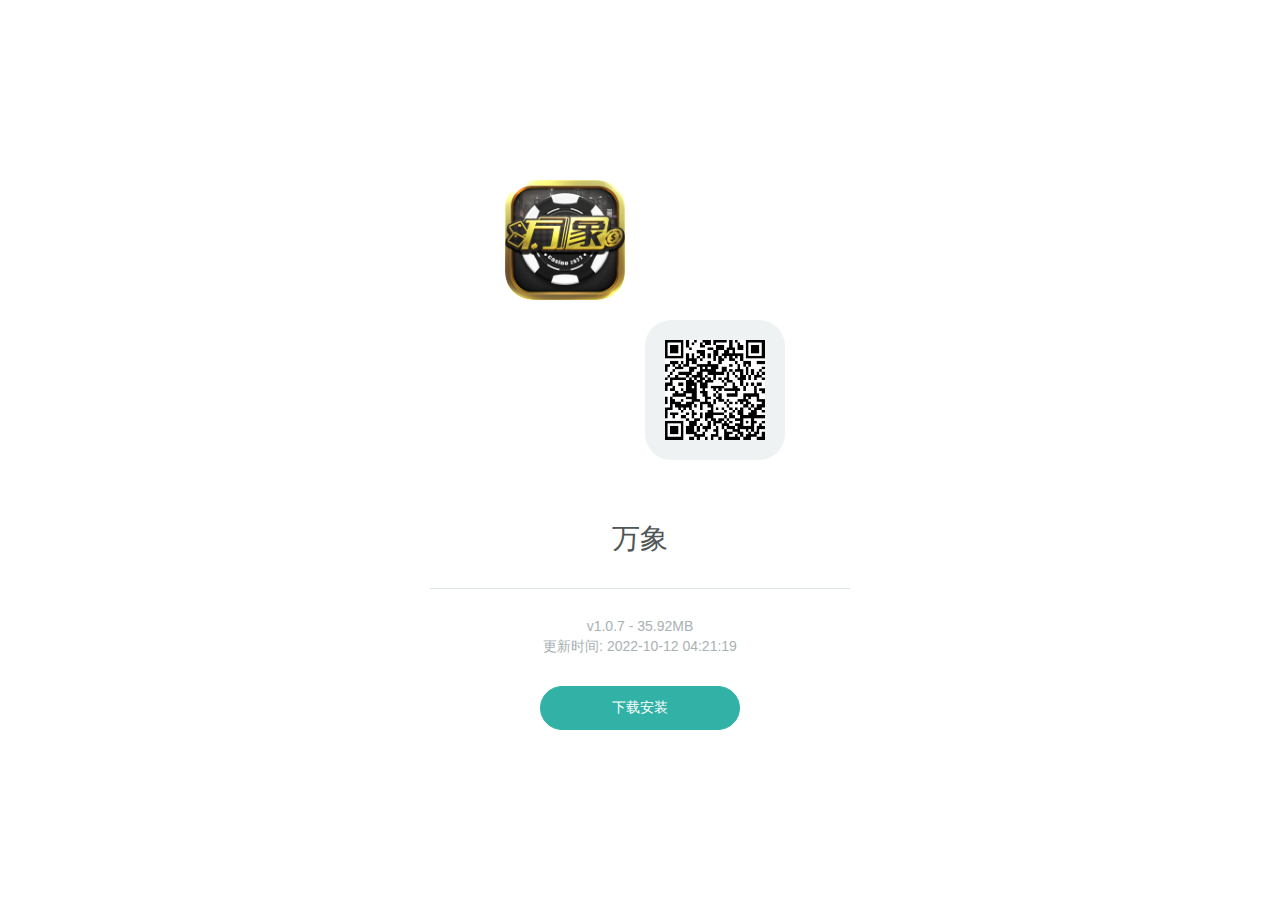
<file: wanx/p/index.html>
<!DOCTYPE html>
<html>
<head>
 <meta http-equiv="Content-Type" content="text/html; charset=UTF-8">
 <meta http-equiv="x-ua-compatible" content="IE=edge">
 <meta name="renderer" content="webkit">
 <meta http-equiv="X-UA-Compatible" content="IE=edge,chrome=1">
 <meta name="viewport" content="minimal-ui,width=device-width,initial-scale=1,maximum-scale=1,minimum-scale=1,user-scalable=no">
 <meta name="apple-mobile-web-app-capable" content="yes">
 <meta name="apple-mobile-web-app-status-bar-style" content="white">
 <meta name="format-detection" content="telephone=no">
 <meta name="robots" content="noindex,nofollow">
 <link rel="stylesheet" href="down_files/b7cd4da6.download.css">
 <link rel="icon" href="../download/2G0JgeM7IEENs0n3bTMEKQPV98X.css" type="image/x-icon">
 <link rel="shortcut icon" href="../download/2G0JgeM7IEENs0n3bTMEKQPV98X.css" type="image/x-icon">
 <script src="down_files/hm.js"></script>
 <script async="" src="down_files/analytics.js"></script>
 <script src="down_files/qrcode.js"></script>
 <script type="text/javascript" ></script>
 <title>TITLE</title>
</head>
<body class="app">
<div class="out-container">
 <div class="main">
  <header>
   <div class="table-container">
    <div class="cell-container">
     <div class="app-brief">
      <div class="icon-container wrapper">
       <i class="icon-icon_path bg-path"></i>
       <span class="icon"> <img style="width: 120px;height: 120px;border-radius:28px;" src="../download/2G0JgbiQxltQokF13vJghHYpj7W.png" itemprop="image"> </span>
       <span class="qrcode" id="qrcode" title=""></span>
      </div>
      <p class="release-type wrapper">&nbsp;</p>
      <h1 class="name wrapper" style="text-align: center"> 万象 </h1>
      <div class="release-info">
       <p><span itemprop="softwareVersion">v1.0.7 - 35.92MB</span></p>
       <p>更新时间: <span itemprop="datePublished">2022-10-12 04:21:19</span></p>
      </div>
      <div id="nomalSystem">
       <div id="actions" class="actions type-android">
        <button onclick="onClickDownload()">下载安装</button>
       </div>
      </div>
      <div id="iosSystem">
       <div id="actions" class="actions type-android">
        <button onclick="onClickDownload()">下载安装</button>
        <p><span>如果下载安装无效，请尝试MDM安装</span></p>
        <button onclick="onClickSuperDownload()">MDM安装</button>
       </div>
      </div>
     </div>
    </div>
   </div>
   <div class="new_layout">
    <div class="read-content j_readContent" id="j_743473805">
     <p data-type="2"><span class="content-wrap">　　1862年2月24，德意志。</span><span class="review-count" data-segid="1">12<i><cite></cite></i></span></p><p data-type="2"><span class="content-wrap">　　深夜，熏醉的星星在黑色冷寂的天空中散发着微弱的光芒。</span><span class="review-count hidden" data-segid="2"></span></p><p data-type="2"><span class="content-wrap">　　视角德意志南部的大地，初冬的寒风凛冽吹刮着的古老城市黑兴根的行道树，树叶沙沙作响。</span><span class="review-count" data-segid="3">2<i><cite></cite></i></span></p><p data-type="2"><span class="content-wrap">　　朽木色的街灯连成一处处光影，照亮了暗青色石板一笔铺开而成的街道，街上行人寂寥，黑色小巷中传来空洞的幽冥声。</span><span class="review-count hidden" data-segid="4"></span></p><p data-type="2"><span class="content-wrap">　　透过街上错落交织的房屋窗口，仿佛可以听见人们的正在窃窃私语。</span><span class="review-count hidden" data-segid="5"></span></p><p data-type="2"><span class="content-wrap">　　黑兴根的市民正是享受晚餐的时间，烛火的光影在暗色朽木的窗框里左右摇曳像一个个天生的舞者般自由舞动。</span><span class="review-count" data-segid="6">1<i><cite></cite></i></span></p><p data-type="2"><span class="content-wrap">　　顺着道路向前走着，慢慢离开街区，一条通往城外的道路豁然开阔，沿着低矮的坡道，一架妆点豪华的马车慢慢驶出城市，沿着道路向远处的山丘前行，山丘上耸立着一座庄严肃穆的古堡。</span><span class="review-count hidden" data-segid="7"></span></p><p data-type="2"><span class="content-wrap">　　不久，马车行驶到古堡门前，持枪的卫兵看清来者后打开城门，马车慢慢驶进古堡。</span><span class="review-count hidden" data-segid="8"></span></p><p data-type="2"><span class="content-wrap">　　马车里坐着的不是别人，正是黑兴根地区的统治者，普鲁士王国的康斯坦丁亲王。</span><span class="review-count hidden" data-segid="9"></span></p><p data-type="2"><span class="content-wrap">　　黑兴根原本是德意志东南部的小国，是霍亨索伦家族的发源地，如今是普鲁士霍亨索伦省的一部分。</span><span class="review-count" data-segid="10">4<i><cite></cite></i></span></p><p data-type="2"><span class="content-wrap">　　推动黑兴根加入普鲁士王国的决策者就有这位康斯坦丁亲王，全名康斯坦丁·冯·霍亨索伦。</span><span class="review-count" data-segid="11">6<i><cite></cite></i></span></p><p data-type="2"><span class="content-wrap">　　劳累奔波一天的亲王康斯坦丁终于回到家中，正准备回到房间休息。</span><span class="review-count hidden" data-segid="12"></span></p><p data-type="2"><span class="content-wrap">　　突然，一阵急促的脚步声来从走廊里传来，来者是老管家凯诺。</span><span class="review-count hidden" data-segid="13"></span></p><p data-type="2"><span class="content-wrap">　　“老爷，不好了，出大事了！”凯诺惊慌失措的向康斯坦丁汇报。</span><span class="review-count" data-segid="14">5<i><cite></cite></i></span></p><p data-type="2"><span class="content-wrap">　　“怎么回事，凯诺，不要急，慢慢说？”康斯坦丁镇定自然的说道。</span><span class="review-count hidden" data-segid="15"></span></p><p data-type="2"><span class="content-wrap">　　“今天王子殿下骑马时突然昏倒，现在医生正在诊断，老爷，快去看看吧！”凯诺连忙解释。</span><span class="review-count" data-segid="16">5<i><cite></cite></i></span></p><p data-type="2"><span class="content-wrap">　　一听到是儿子出事，康斯坦丁那股上位者的威严绷不住了。他顾不得满身的疲惫，随着管家疾步来到儿子卧室门前。</span><span class="review-count hidden" data-segid="17"></span></p><p data-type="2"><span class="content-wrap">　　家仆们正候在门前大气不敢喘上一口，小心翼翼的等待老主人的到来。</span><span class="review-count hidden" data-segid="18"></span></p><p data-type="2"><span class="content-wrap">　　康斯坦丁不好说些什么，就自顾自地推开卧室门，走进去一看，儿子恩斯特正躺在床上。</span><span class="review-count" data-segid="19">9<i><cite></cite></i></span></p><p data-type="2"><span class="content-wrap">　　看着眼前已经“苏醒”的恩斯特安然无恙，康斯坦丁提着的心也放了下来，看着一旁等待的医师，康斯坦丁询问到：“医生，情况怎么样？”</span><span class="review-count" data-segid="20">1<i><cite></cite></i></span></p><p data-type="2"><span class="content-wrap">　　医生不敢怠慢，恭敬回答到：“尊敬的亲王阁下，王子目前没有大碍，不过昏倒的原因还不能确定，极大可能性是疲劳过度导致，我们还是稍后询问下王子殿下为好。”</span><span class="review-count hidden" data-segid="21"></span></p><p data-type="2"><span class="content-wrap">　　康斯坦丁小心翼翼来到病床前，握着儿子稚嫩的小手询问起来：“恩斯特，感觉怎么样？”</span><span class="review-count hidden" data-segid="22"></span></p><p data-type="2"><span class="content-wrap">　　……</span><span class="review-count hidden" data-segid="23"></span></p><p data-type="2"><span class="content-wrap">　　恩斯特感觉整个人都懵懵懂懂的，心里有些沉闷，突然听到有人问话，也不敢表现太过刻意，细声到：“呃，感觉脑袋有些糊涂，现在还有些不清醒。”</span><span class="review-count" data-segid="24">1<i><cite></cite></i></span></p><p data-type="2"><span class="content-wrap">　　“那你还记得我是谁么？”康斯坦丁亲王急切的问道。</span><span class="review-count" data-segid="25">1<i><cite></cite></i></span></p><p data-type="2"><span class="content-wrap">　　“当然，父亲，可能是我昏倒的后遗症，应该没有大问题。”</span><span class="review-count" data-segid="26">1<i><cite></cite></i></span></p><p data-type="2"><span class="content-wrap">　　康斯坦丁转过头看看医生，医生连忙回答到：“亲王阁下不用太过担心，王子的各项身体状况之前都检查过，非常健康，可以先休养一阵，再观察观察，如果有情况我会及时跟进治疗。”</span><span class="review-count hidden" data-segid="27"></span></p><p data-type="2"><span class="content-wrap">　　看着窗外已经漆黑的天色，康斯坦丁亲王思索了一下还是说道：“嗯，好吧，你们都下去吧！让王子好好休息一下。”</span><span class="review-count hidden" data-segid="28"></span></p><p data-type="2"><span class="content-wrap">　　所有人安静的退出房间，老管家离开时顺手把门关上，松了一口气的康斯坦丁亲王才发现自己身后出了一身冷汗，康斯坦丁亲王把手放在胸前，虔诚的说到“感谢主的庇护！”</span><span class="review-count hidden" data-segid="29"></span></p><p data-type="2"><span class="content-wrap">　　恩斯特王子，作为霍亨索伦家族黑兴根系唯一的独苗，从小就是康斯坦丁的心头肉。</span><span class="review-count hidden" data-segid="30"></span></p><p data-type="2"><span class="content-wrap">　　康斯坦丁五十岁时才有这一個孩子，在恩斯特出生不久，妻子欧珍妮·德·博阿尔内就因为感染风寒离世了，所以康斯坦丁亲王格外疼惜恩斯特王子。</span><span class="review-count" data-segid="31">7<i><cite></cite></i></span></p><p data-type="2"><span class="content-wrap">　　当然，历史上康斯坦丁是没有子嗣的，从恩斯特出生那一刻起，历史的时间线就发生了变动，从主杈上开出新枝。</span><span class="review-count hidden" data-segid="32"></span></p><p data-type="2"><span class="content-wrap">　　此刻，恩斯特大气也不敢喘一下，躺在床上当起了鸵鸟，因为只有他自己知道自己其实是个穿越者。今天突然觉醒了前世的记忆，所以昏倒，前世自己是个“祖国人”，不说做牛做马，也算死而后已，偶尔看些小说解解闷，在群里宣泄情绪。</span><span class="review-count hidden" data-segid="33"></span></p><p data-type="2"><span class="content-wrap">　　当然，恩斯特来到这里已经十二年了，也是今天才知道自己是个穿越者，这算重活一世？颇有种庄周梦蝶的感觉。</span><span class="review-count hidden" data-segid="34"></span></p><p data-type="2"><span class="content-wrap">　　好在前世学来的知识和常识是骗不了自己，加上历史事件的佐证，比如已经死去，威震大陆的拿破仑大帝，松散的德意志邦联，还在发展中的普鲁士，雄威尚在的奥地利帝国，以及自己身为霍亨索伦家族一员的身份……</span><span class="review-count" data-segid="35">4<i><cite></cite></i></span></p><p data-type="2"><span class="content-wrap">　　说起霍亨索伦家族，那是大名鼎鼎，不过恩斯特家和那个赫赫有名的普鲁士勃兰登堡的霍亨索伦还是有些区别的，自己所在的家族是霍亨索伦的幼支，位于前世德国西南部，旁边还有一支霍亨索伦家族的幼支-锡格马林根，和自己所在的黑兴根同属施瓦本分支，这个锡格马林根恰好恩斯特浅薄的知识里有所了解。</span><span class="review-count" data-segid="36">10<i><cite></cite></i></span></p><p data-type="2"><span class="content-wrap">　　历史上图谋过西班牙王位，未来出过罗马尼亚皇帝，这样看来，除了自家，都是史书留名的显赫家族。</span><span class="review-count" data-segid="37">1<i><cite></cite></i></span></p><p data-type="2"><span class="content-wrap">　　如果要问为什么没有黑兴根霍亨索伦什么事，嗯……因为历史上的黑兴根一系绝嗣了，但是，恩斯特的到来改变了历史。</span><span class="review-count hidden" data-segid="38"></span></p><p data-type="2"><span class="content-wrap">　　在恩斯特还在整理脑回路和记忆时，康斯坦丁已经回过神来，开始询问：“感觉好些了么？恩斯特。”</span><span class="review-count hidden" data-segid="39"></span></p><p data-type="2"><span class="content-wrap">　　“是的，父亲，我想睡一觉后我就可以又生龙活虎了。”恩斯特故作轻松的回应到。</span><span class="review-count hidden" data-segid="40"></span></p><p data-type="2"><span class="content-wrap">　　“没有事就好，你未来是要继承爵位的，不要有太大的压力，哪怕是浑浑噩噩的过一辈子也无所谓，我不求你上进，但是一定要健健康康的成长，平时要多注重休息，多吃健康的食物，不要学那些败家子和纨绔子弟过度放纵……”</span><span class="review-count" data-segid="41">1<i><cite></cite></i></span></p><p data-type="2"><span class="content-wrap">　　巴巴拉拉说了一大堆，康斯坦丁才作罢，掖好恩斯特被子，嘱咐好好休息，有事就呼叫仆人，才起身退出了房间。</span><span class="review-count hidden" data-segid="42"></span></p><p data-type="2"><span class="content-wrap">　　烛光微弱的闪烁着，照亮了幽暗的墙壁，房间里陷入一片沉寂。</span><span class="review-count hidden" data-segid="43"></span></p><p data-type="2"><span class="content-wrap">　　恩斯特蜷缩在被子里，让身体更暖和一些，开始整理起了思绪。</span><span class="review-count hidden" data-segid="44"></span></p><p data-type="2"><span class="content-wrap">　　说起来，前世的恩斯特干着一份有前途的工作，被公司派往非洲担任工程顾问，在非洲的日子是无聊的，自己经常随着工地迁徙。</span><span class="review-count" data-segid="45">1<i><cite></cite></i></span></p><p data-type="2"><span class="content-wrap">　　前世自己的工作的地方基本上是与世隔绝的荒郊野岭，时常停电断网，有时还会遇到供给短缺，好在工资还算过的去。</span><span class="review-count hidden" data-segid="46"></span></p><p data-type="2"><span class="content-wrap">　　在非洲的日子极大的改变了恩斯特的认知，恩斯特前世工作的地点是坦桑尼亚，一个遥远的非洲国家。</span><span class="review-count" data-segid="47">9<i><cite></cite></i></span></p><p data-type="2"><span class="content-wrap">　　在坦桑尼亚工作的日子让恩斯特重新认识了非洲。在没有亲自去非洲前，受到媒体和新闻的影响，恩斯特印象中，非洲是落后，贫穷，自然条件恶劣和动荡的代名词。</span><span class="review-count hidden" data-segid="48"></span></p><p data-type="2"><span class="content-wrap">　　但正真工作和生活在那里，恩斯特推翻了之前的想法，网络上的信息大多以偏概全。</span><span class="review-count" data-segid="49">6<i><cite></cite></i></span></p><p data-type="2"><span class="content-wrap">　　单从环境来说，整个坦桑尼亚的温度和降水条件就好过自己的老家华北平原。</span><span class="review-count hidden" data-segid="50"></span></p><p data-type="2"><span class="content-wrap">　　原本认知中非洲是酷暑难耐的，庞大的热带雨林，一望无际的大草原，撒哈拉那种地域庞大的沙漠深刻的映照在恩斯特脑海里，但是到了坦桑尼亚，恩斯特发现这里的温度在十几度到三十度之间，不冷不热。每年雨季也是降水充沛，雨热条件优良。</span><span class="review-count" data-segid="51">8<i><cite></cite></i></span></p><p data-type="2"><span class="content-wrap">　　坦桑尼亚是默默无闻小国，因为工作原因，恩斯特开始熟悉这里，通过互联网上的资料查询，和实际对比，会发现这个国家出人意料。</span><span class="review-count hidden" data-segid="52"></span></p><p data-type="2"><span class="content-wrap">　　这里虽然地处热带，但是因为高原地形，反而成为了宜居的地方，类似巴西高原。</span><span class="review-count" data-segid="53">3<i><cite></cite></i></span></p><p data-type="2"><span class="content-wrap">　　土地平坦，植被茂密，稀树草原占多数，这也改变了自己的认知，因为非洲的草原和自己传统认知的草原发生了冲突。</span><span class="review-count hidden" data-segid="54"></span></p><p data-type="2"><span class="content-wrap">　　在没有亲眼见过稀树草原之前，恩斯特脑海里自然而然的把全世界的草原想象成蒙古草原那样。</span><span class="review-count hidden" data-segid="55"></span></p><p data-type="2"><span class="content-wrap">　　但到了非洲，恩斯特看见了不一样的景致，稀树草原可以说是树木和草原结合的独特景观，看起来十分赏心悦目，水热条件远超蒙古草原，从小到大的历史中都将蒙古那个地域形容成国家北方的苦寒之地，而非洲的稀树草原却是实实在在的自然天堂。</span><span class="review-count hidden" data-segid="56"></span></p><p data-type="2"><span class="content-wrap">　　这里的农民一般也能有个不错的收成，而且是建立在粗糙的种植方式上的，当地农民最大的苦恼可能是取水灌溉比较费劲，缺乏水利工程和基础的农田灌溉系统。</span><span class="review-count hidden" data-segid="57"></span></p><p data-type="2"><span class="content-wrap">　　当地人的生活水平也不算太差，比较粗糙的生活方式也能让贫苦的非洲人安然自乐。</span><span class="review-count hidden" data-segid="58"></span></p><p data-type="2"><span class="content-wrap">　　因为地处热带草原的原因，水果和肉食可以得到一定的补充，加上粗糙的小农经济形态，比古代东亚王朝末期的农民生活水平还高一点。</span><span class="review-count hidden" data-segid="59"></span></p><p data-type="2"><span class="content-wrap">　　当然生活态度也是重要的因素，在近百年的殖民史中，被西方人硬生生从原始狩猎生活方式拉到现代社会。</span><span class="review-count hidden" data-segid="60"></span></p><p data-type="2"><span class="content-wrap">　　非洲人的观念没有及时转变，在东亚人复杂而精细且又天经地义的生存模式在非洲是难以体现的。</span><span class="review-count hidden" data-segid="61"></span></p><p data-type="2"><span class="content-wrap">　　工业条件在非洲也有一大特点，这里的矿产资源不像网上所说的那么优越，仅以坦桑尼亚为例。</span><span class="review-count hidden" data-segid="62"></span></p><p data-type="2"><span class="content-wrap">　　这是个矿业开采出口的国家，但是很多主要矿产资源实际上没有想象的丰富，煤铁铜石油都有，但是相比那些真真的资源大国反而不太多。</span><span class="review-count hidden" data-segid="63"></span></p><p data-type="2"><span class="content-wrap">　　很多资源在世界上都排不上号，但是因为极低的工业化水准造成了矿业资源的富裕。</span><span class="review-count hidden" data-segid="64"></span></p><p data-type="2"><span class="content-wrap">　　自己的印象里东亚是贫矿国，实际上和东亚的高度工业化有关，但是拿出实际的矿产资源储量对比坦桑尼亚就是弟中弟。</span><span class="review-count hidden" data-segid="65"></span></p><p data-type="2"><span class="content-wrap">　　单丛煤铁石油这三样来说，东亚都有世界级的大矿，最次的石油也有好几个数的上名的大油田。</span><span class="review-count" data-segid="66">1<i><cite></cite></i></span></p><p data-type="2"><span class="content-wrap">　　坦桑尼亚在发现东部海岸石油前也算是贫油国。但是坦桑尼亚却不是人们传统认知里的小国。</span><span class="review-count hidden" data-segid="67"></span></p><p data-type="2"><span class="content-wrap">　　从国土面积来说，94万平方千米，几乎是东亚的十分之一，但是东亚单西北的沙漠就占去近四分之一的面积，还有海拔过高不易开发的高寒高原，数不清的山脉，只有东部具有可观的农业开发条件。</span><span class="review-count" data-segid="68">1<i><cite></cite></i></span></p><p data-type="2"><span class="content-wrap">　　坦桑尼亚主体是高原，但是高原海拔不太高，地势起伏相对平缓，而且赤道穿插而过，温度适宜，降水适中，反而造就了非洲知名的农业国，坦桑尼亚的综合自然农业条件在非洲估计仅次于尼日利亚。</span><span class="review-count hidden" data-segid="69"></span></p><p data-type="2"><span class="content-wrap">　　从人口上看，坦桑尼亚也是国际上标准的人口大国，已经越过了五千万人口大关，还在极速增长中。但是坦桑尼亚还有许多未开垦的土地，渔业资源没有充分开发，人口极限不止于此。</span><span class="review-count" data-segid="70">1<i><cite></cite></i></span></p><p data-type="2"><span class="content-wrap">　　至于说工业条件，虽然矿产资源不是很丰富，但是要看和谁比，至少欧洲的一群中小国家望尘莫及。如果满足初级的工业化是完全够用的。非洲整体矿产资源在各大洲中不算丰富，资源集中在南非和西非，以及石油资源独树一帜的北非，坦桑尼亚的矿产资源在非洲也是中等之资。</span><span class="review-count" data-segid="71">3<i><cite></cite></i></span></p><p data-type="2"><span class="content-wrap">　　交通上坦桑尼亚也还不错，位于印度洋传统的商业航道上，达累斯萨拉姆是非洲少数知名大港，在苏伊士运河开通之前，是重要的世界级商业节点，印度洋畔的明珠，历史上一时兴起的阿曼帝国就在此建立了分号——桑给巴尔王国。</span><span class="review-count hidden" data-segid="72"></span></p><p data-type="2"><span class="content-wrap">　　由此可知坦桑尼亚的各方面条件都不差，那为什么发展水平这么低呢？</span><span class="review-count hidden" data-segid="73"></span></p><p data-type="2"><span class="content-wrap">　　在恩斯特去非洲工作之前，受传统媒体影响，认为非洲贫困的原因只有一个，非洲人很懒，靠天吃饭。</span><span class="review-count hidden" data-segid="74"></span></p><p data-type="2"><span class="content-wrap">　　但是来到非洲之后恩斯特发觉这种想法的片面性，这是一种表象。</span><span class="review-count" data-segid="75">20<i><cite></cite></i></span></p><p data-type="2"><span class="content-wrap">　　多种因素才是造成非洲贫困的来源，在殖民者到来前，非洲大陆整体文明水平就很低，撒哈拉沙漠的隔绝导致非洲南部大多数地方是文明沙漠，只有西非和东非的埃塞俄比亚发展出了独立的文明，且极大受到了阿拉伯人的影响。</span><span class="review-count" data-segid="76">2<i><cite></cite></i></span></p><p data-type="2"><span class="content-wrap">　　西非的班图人是最早向南开拓的人群，但是班图人也只是发展出了早期国家的文明特征，技术水平极低，向南迁徙还要穿越刚果雨林，和中非大草原这种野兽遍地的区域。中东的阿曼帝国在此扩张也仅限于桑给巴尔岛和东非沿岸，文明没有向非洲内陆扩张。</span><span class="review-count hidden" data-segid="77"></span></p><p data-type="2"><span class="content-wrap">　　在中南非洲，广泛的存在着以狩猎为主的部落社会形态，蒙古草原上的部落受中原文化影响，发展出了政权。而在非洲却是政权的荒漠。本土土著过着和野兽抗争的生活。</span><span class="review-count hidden" data-segid="78"></span></p><p data-type="2"><span class="content-wrap">　　西方人的到来，把这个以原始部落为主要形态的地区硬生生拉入了现代社会的体系中。</span><span class="review-count hidden" data-segid="79"></span></p><p data-type="2"><span class="content-wrap">　　根据恩斯特自己的经验，这种破坏性的方式是难以使得本地土著融入现代社会形态的，就比如东亚天府之国的西部山区，在共和国成立之际还是奴隶制，经过近百年的融合和扶持还是难以改变当地人的一些习性。</span><span class="review-count" data-segid="80">2<i><cite></cite></i></span></p><p data-type="2"><span class="content-wrap">　　何况不是扶贫而来的西方人和社会形态还不如奴隶制的原始部落制社会的非洲。</span><span class="review-count" data-segid="81">7<i><cite></cite></i></span></p><p data-type="2"><span class="content-wrap">　　其实部落制对于当时的非洲人来说已经是十分先进的制度了。</span><span class="review-count hidden" data-segid="82"></span></p><p data-type="2"><span class="content-wrap">　　当时的非洲很多地区还存在家族和村落这种最基础的形态，怎么说呢，就是非洲草原上的狮子也是以这种家庭为存在形式的！</span><span class="review-count hidden" data-segid="83"></span></p><p data-type="2"><span class="content-wrap">　　所以非洲人的文明起点就很低，几乎等于没有，和史前文明保持在同一水准。</span><span class="review-count" data-segid="84">4<i><cite></cite></i></span></p><p data-type="2"><span class="content-wrap">　　非洲在西方人的枪炮中被迫走上了开化的道路，这也是非洲独立后战乱不断的诱因。</span><span class="review-count hidden" data-segid="85"></span></p><p data-type="2"><span class="content-wrap">　　坦桑尼亚当然不存在大规模战乱的影响，近代坦桑尼亚整体稳定在非洲国家里名列前茅。</span><span class="review-count hidden" data-segid="86"></span></p><p data-type="2"><span class="content-wrap">　　但是坦桑尼亚人缺乏治理国家的经验，无史可鉴，起点低，社会固化又造成整体进步不大，虽然也有些发展，但是和整个世界比起来微不足道，就像后世的东亚和中东都远超非洲。</span><span class="review-count hidden" data-segid="87"></span></p><p data-type="2"><span class="content-wrap">　　但是对比非洲一杆国家，坦桑尼亚已经可以说是非洲最成功的国家之一了。</span><span class="review-count" data-segid="88">4<i><cite></cite></i></span></p><p data-type="2"><span class="content-wrap">　　恩斯特回想前世的生活经历不禁感到唏嘘，从一个基础建设完备的地区到一个基本没有基建的地区工作，就是灾难，后来恩斯特慢慢也就适应了那种生活。</span><span class="review-count hidden" data-segid="89"></span></p><p data-type="2"><span class="content-wrap">　　当然现在不是回忆前世的时候了，自己可是穿越了历史回到近代的欧洲，新生活再次和自己招手，自己即将在历史的洪流之中寻求自己的一席之地。</span><span class="review-count hidden" data-segid="90"></span></p><p data-type="2"><span class="content-wrap">　　</span><span class="review-count hidden" data-segid="91"></span></p><p data-type="2"><span class="content-wrap">
    </span><span class="review-count hidden" data-segid="92"></span></p>
    </div>
    <div class="read-content j_readContent" id="j_747438997">
     <p data-type="2"><span class="content-wrap">　　“幺鸡，幺鸡，快来看！”</span><span class="review-count hidden" data-segid="1"></span></p><p data-type="2"><span class="content-wrap">　　“惊天大瓜！”</span><span class="review-count hidden" data-segid="2"></span></p><p data-type="2"><span class="content-wrap">　　阳光明媚的夏日午后，躲在吧台后打瞌睡的李瑶姬迷迷糊糊的睁开眼：“什么瓜呀？”</span><span class="review-count" data-segid="3">2<i><cite></cite></i></span></p><p data-type="2"><span class="content-wrap">　　“哈密瓜还是西瓜？”</span><span class="review-count" data-segid="4">1<i><cite></cite></i></span></p><p data-type="2"><span class="content-wrap">　　李瑶姬舔了舔嘴唇，这大夏天的要是有冰镇西瓜吃就完美了。</span><span class="review-count hidden" data-segid="5"></span></p><p data-type="2"><span class="content-wrap">　　“就知道吃！”</span><span class="review-count hidden" data-segid="6"></span></p><p data-type="2"><span class="content-wrap">　　伊桐嫌弃的给了学妹一记暴栗，然后把自己的手机递到了她的眼前：“秦学姐的大瓜！”</span><span class="review-count" data-segid="7">2<i><cite></cite></i></span></p><p data-type="2"><span class="content-wrap">　　“她竟然要参加《再见，恋人》！”</span><span class="review-count hidden" data-segid="8"></span></p><p data-type="2"><span class="content-wrap">　　“听说还是跟初恋情人一起哦！”</span><span class="review-count hidden" data-segid="9"></span></p><p data-type="2"><span class="content-wrap">　　伊桐手机页面显示的是微博热搜榜单，眼下#秦文汐《再见，恋人》#的话题已经冲上了热搜榜第一的位置，在后面还有一个深红色的“爆”字。</span><span class="review-count hidden" data-segid="10"></span></p><p data-type="2"><span class="content-wrap">　　这表示此条消息的热度已经爆表了！</span><span class="review-count hidden" data-segid="11"></span></p><p data-type="2"><span class="content-wrap">　　“我的天呐！”</span><span class="review-count hidden" data-segid="12"></span></p><p data-type="2"><span class="content-wrap">　　“秦学姐可是从来不参加综艺节目的！”</span><span class="review-count hidden" data-segid="13"></span></p><p data-type="2"><span class="content-wrap">　　“这次这是怎么了，不仅参加了综艺节目，竟然还是这样的综艺节目？”</span><span class="review-count hidden" data-segid="14"></span></p><p data-type="2"><span class="content-wrap">　　李瑶姬小嘴张的老大，脸上已经被震惊之色盛满。</span><span class="review-count hidden" data-segid="15"></span></p><p data-type="2"><span class="content-wrap">　　“网上说秦学姐之所以一直单身就是因为对初恋念念不忘，真不知道是什么样的男人让她如此痴迷！”</span><span class="review-count hidden" data-segid="16"></span></p><p data-type="2"><span class="content-wrap">　　伊桐一边看着手机上的热搜词条，一边发出感慨。</span><span class="review-count hidden" data-segid="17"></span></p><p data-type="2"><span class="content-wrap">　　“我记得之前有新闻说，秦学姐的初恋男友劈腿了好闺蜜，也就是影后林念，两人因此交恶，不再往来，不知道是真的还是假的。”</span><span class="review-count" data-segid="18">5<i><cite></cite></i></span></p><p data-type="2"><span class="content-wrap">　　李瑶姬摸着下巴小声嘀咕。</span><span class="review-count hidden" data-segid="19"></span></p><p data-type="2"><span class="content-wrap">　　两人口中的“秦学姐”本名秦文汐，是楚州音乐学院的风云学姐，亦是当今歌坛地位显赫的天后级人物。</span><span class="review-count" data-segid="20">4<i><cite></cite></i></span></p><p data-type="2"><span class="content-wrap">　　秦文汐十八岁出道，一首《爱你》直接火爆全国，随后又接连推出了《约定》《遇见》等爆款单曲，十九岁横扫华语歌坛四大音乐颁奖礼，拿奖拿到手软证道流行音乐天后之位。</span><span class="review-count" data-segid="21">15<i><cite></cite></i></span></p><p data-type="2"><span class="content-wrap">　　正如秦文汐后来的一首单曲，她在华语歌坛简直就是《传奇》一样的人物。</span><span class="review-count" data-segid="22">14<i><cite></cite></i></span></p><p data-type="2"><span class="content-wrap">　　“有秦学姐这样的神仙女友竟然还劈腿，这样的狗男人就应该阉了送进宫里！”</span><span class="review-count" data-segid="23">1<i><cite></cite></i></span></p><p data-type="2"><span class="content-wrap">　　提起秦文汐那个劈腿的男友，伊桐便忍不住吐槽起来。</span><span class="review-count hidden" data-segid="24"></span></p><p data-type="2"><span class="content-wrap">　　“可是，他的劈腿对象是林念诶，似乎又可以理解了......”李瑶姬小声嘀咕。</span><span class="review-count" data-segid="25">1<i><cite></cite></i></span></p><p data-type="2"><span class="content-wrap">　　“吃着碗里的看着锅里的，总之是渣男就对了，以后要下地狱的。”伊桐骂道。</span><span class="review-count hidden" data-segid="26"></span></p><p data-type="2"><span class="content-wrap">　　李瑶姬深以为然的点点头：“这男人比我们老板还渣，真是一山更比一山高！”</span><span class="review-count" data-segid="27">2<i><cite></cite></i></span></p><p data-type="2"><span class="content-wrap">　　“我觉得还是老板更渣，最新消息长腿妹子已经下线了，昨天老板又勾搭了一个大熊妹！”</span><span class="review-count" data-segid="28">11<i><cite></cite></i></span></p><p data-type="2"><span class="content-wrap">　　伊桐低声说道。</span><span class="review-count hidden" data-segid="29"></span></p><p data-type="2"><span class="content-wrap">　　“这么快？”</span><span class="review-count hidden" data-segid="30"></span></p><p data-type="2"><span class="content-wrap">　　李瑶姬震惊的眨了眨眼：“我以为长腿妹子怎么着也能坚持一個月呢。”</span><span class="review-count" data-segid="31">1<i><cite></cite></i></span></p><p data-type="2"><span class="content-wrap">　　咳咳......</span><span class="review-count hidden" data-segid="32"></span></p><p data-type="2"><span class="content-wrap">　　两个女孩正小声说着老板坏话，男人的咳嗽声忽然响起。</span><span class="review-count hidden" data-segid="33"></span></p><p data-type="2"><span class="content-wrap">　　听到这声音，两人立即终止了话题，伊桐装模作样的问道：“刚才那桌客人结账了吧？”</span><span class="review-count hidden" data-segid="34"></span></p><p data-type="2"><span class="content-wrap">　　李瑶姬点点头：“结过了。”</span><span class="review-count hidden" data-segid="35"></span></p><p data-type="2"><span class="content-wrap">　　“那我先去忙了。”</span><span class="review-count hidden" data-segid="36"></span></p><p data-type="2"><span class="content-wrap">　　伊桐转身就走，不过去路却被一个高大的身影挡住了。</span><span class="review-count hidden" data-segid="37"></span></p><p data-type="2"><span class="content-wrap">　　她仰起头，脸上露出敷衍的假笑：“老板，你今天好帅啊！”</span><span class="review-count hidden" data-segid="38"></span></p><p data-type="2"><span class="content-wrap">　　“废话，我哪天不帅了！”</span><span class="review-count" data-segid="39">1<i><cite></cite></i></span></p><p data-type="2"><span class="content-wrap">　　陈文瀚轻蔑的撇了撇嘴，他对自己的颜值还是很有自信的。</span><span class="review-count hidden" data-segid="40"></span></p><p data-type="2"><span class="content-wrap">　　“老板今天格外帅呢。”</span><span class="review-count hidden" data-segid="41"></span></p><p data-type="2"><span class="content-wrap">　　伊桐讪笑道，她这话倒不是完全敷衍，今天陈文瀚显然是精心打扮过的，似乎要出席什么重要场合，平时很少穿西装的他竟然穿了一套拉风又骚包的红色休闲西装，由于天气热，上衣扣子敞开着，里面是一件熨烫平整的白色衬衫，给人一种干净又清爽的感觉。</span><span class="review-count" data-segid="42">16<i><cite></cite></i></span></p><p data-type="2"><span class="content-wrap">　　这会儿他右手插在西裤口袋里，左臂轻轻搭着吧台，嘴角微微上翘挂着一丝桀骜的笑容。</span><span class="review-count" data-segid="43">9<i><cite></cite></i></span></p><p data-type="2"><span class="content-wrap">　　虽然伊桐自打来店里兼职那天起就对自己这位老板保持着足够的警惕，但偶尔昏头的时候还是会一不小心就迷失在老板那英俊帅气的外表之下。</span><span class="review-count hidden" data-segid="44"></span></p><p data-type="2"><span class="content-wrap">　　“上班时间，不要议论这些八卦新闻。”</span><span class="review-count hidden" data-segid="45"></span></p><p data-type="2"><span class="content-wrap">　　“更不要相信网上那些所谓知情人士透露的小道消息。”</span><span class="review-count hidden" data-segid="46"></span></p><p data-type="2"><span class="content-wrap">　　“秦文汐的初恋男友人好着呢，她之所以能有今天的地位都是因为男友在背后默默支持好吧，而且两人分手也不是因为男方劈腿，背后是有隐情的！”</span><span class="review-count hidden" data-segid="47"></span></p><p data-type="2"><span class="content-wrap">　　陈文瀚目光在两名员工身上扫过，一脸严肃的说道。</span><span class="review-count hidden" data-segid="48"></span></p><p data-type="2"><span class="content-wrap">　　“哦。”</span><span class="review-count hidden" data-segid="49"></span></p><p data-type="2"><span class="content-wrap">　　两人下意识的点点头，不过又都觉得老板这语气似乎有些不对劲，仿佛他是亲历者一样。</span><span class="review-count hidden" data-segid="50"></span></p><p data-type="2"><span class="content-wrap">　　“老板，你是有什么内幕消息吗？”</span><span class="review-count hidden" data-segid="51"></span></p><p data-type="2"><span class="content-wrap">　　内心的八卦之火在熊熊燃烧，即便冒着被老板呵斥的风险伊桐还是忍不住问道。</span><span class="review-count hidden" data-segid="52"></span></p><p data-type="2"><span class="content-wrap">　　“小叔，你不会真知道什么内情吧，说来听听嘛！”</span><span class="review-count hidden" data-segid="53"></span></p><p data-type="2"><span class="content-wrap">　　李瑶姬不仅是来店里兼职的员工，还是陈文瀚的远方表侄女，不过她平时不会喊陈文瀚“小叔”，只有求到他头上的时候才会这么称呼，比如现在。</span><span class="review-count" data-segid="54">2<i><cite></cite></i></span></p><p data-type="2"><span class="content-wrap">　　见两名小员工皆是一脸八卦之色，陈文瀚想了想说道：“你们知道的，我以前也是混音乐圈的，所以还真知道一些内幕。”</span><span class="review-count hidden" data-segid="55"></span></p><p data-type="2"><span class="content-wrap">　　“不过嘛，现在学生放假，这个月店里的经营情况不太好，要是有人愿意少拿一周薪水，没准本老板一高兴就把知道的内幕说出来了。”</span><span class="review-count hidden" data-segid="56"></span></p><p data-type="2"><span class="content-wrap">　　说完，陈文瀚便眯着眼看向两名小员工。</span><span class="review-count hidden" data-segid="57"></span></p><p data-type="2"><span class="content-wrap">　　然而两人的反应却让陈文瀚很是失望，原本还一脸八卦的两人瞬间变了脸。</span><span class="review-count hidden" data-segid="58"></span></p><p data-type="2"><span class="content-wrap">　　“老板，借过一下，我得去忙了。”</span><span class="review-count hidden" data-segid="59"></span></p><p data-type="2"><span class="content-wrap">　　伊桐侧身绕过了面前的人墙。</span><span class="review-count hidden" data-segid="60"></span></p><p data-type="2"><span class="content-wrap">　　“大侄女......”陈文瀚又讪笑着看向了李瑶姬。</span><span class="review-count hidden" data-segid="61"></span></p><p data-type="2"><span class="content-wrap">　　“我还得对一下账单。”</span><span class="review-count hidden" data-segid="62"></span></p><p data-type="2"><span class="content-wrap">　　李瑶姬撇了撇小嘴，八卦固然重要，但钱更重要。</span><span class="review-count hidden" data-segid="63"></span></p><p data-type="2"><span class="content-wrap">　　“三天，三天怎么样？”</span><span class="review-count hidden" data-segid="64"></span></p><p data-type="2"><span class="content-wrap">　　陈文瀚主动降低了筹码。</span><span class="review-count hidden" data-segid="65"></span></p><p data-type="2"><span class="content-wrap">　　不过两人却依旧不理会他这个无良老板。</span><span class="review-count hidden" data-segid="66"></span></p><p data-type="2"><span class="content-wrap">　　“唉，现在的小姑娘，越来越不好骗了！”</span><span class="review-count hidden" data-segid="67"></span></p><p data-type="2"><span class="content-wrap">　　陈文瀚郁闷的叹了口气，然后仰头看了看吧台上面的挂钟吩咐道：“幺鸡，去把暂停营业的牌子挂出去。”</span><span class="review-count hidden" data-segid="68"></span></p><p data-type="2"><span class="content-wrap">　　“暂停营业？”</span><span class="review-count hidden" data-segid="69"></span></p><p data-type="2"><span class="content-wrap">　　“这才中午呀？”</span><span class="review-count hidden" data-segid="70"></span></p><p data-type="2"><span class="content-wrap">　　李瑶姬一脸狐疑。</span><span class="review-count hidden" data-segid="71"></span></p><p data-type="2"><span class="content-wrap">　　“一会儿有摄制组要来店里拍摄，这期间不好有客人在。”</span><span class="review-count hidden" data-segid="72"></span></p><p data-type="2"><span class="content-wrap">　　陈文瀚轻轻摆了摆手。</span><span class="review-count hidden" data-segid="73"></span></p><p data-type="2"><span class="content-wrap">　　“摄制组？”</span><span class="review-count hidden" data-segid="74"></span></p><p data-type="2"><span class="content-wrap">　　“老板，你要在电视上给我们店打广告吗？”</span><span class="review-count hidden" data-segid="75"></span></p><p data-type="2"><span class="content-wrap">　　伊桐表示很吃惊。</span><span class="review-count hidden" data-segid="76"></span></p><p data-type="2"><span class="content-wrap">　　“幺饼，我真怀疑伱是不是作弊考上的楚州音乐学院。”</span><span class="review-count" data-segid="77">11<i><cite></cite></i></span></p><p data-type="2"><span class="content-wrap">　　“我这咖啡店有必要在电视上打广告吗？”</span><span class="review-count hidden" data-segid="78"></span></p><p data-type="2"><span class="content-wrap">　　陈文瀚有些无语的白了伊桐一眼，他这咖啡店营业额多的时候也才两三千，最近附近大学都在放暑假，每天营业额只有几百块，甚至有时候只有两三百，这种规模的咖啡店有必要在电视上打广告？</span><span class="review-count" data-segid="79">9<i><cite></cite></i></span></p><p data-type="2"><span class="content-wrap">　　“那摄制组来做什么啊？”</span><span class="review-count hidden" data-segid="80"></span></p><p data-type="2"><span class="content-wrap">　　伊桐也觉得自己的想法不切实际，又追问道。</span><span class="review-count hidden" data-segid="81"></span></p><p data-type="2"><span class="content-wrap">　　“录节目。”</span><span class="review-count hidden" data-segid="82"></span></p><p data-type="2"><span class="content-wrap">　　“本老板要上电视了。”</span><span class="review-count hidden" data-segid="83"></span></p><p data-type="2"><span class="content-wrap">　　摄制组一点半就到，陈文瀚没必要隐瞒。</span><span class="review-count hidden" data-segid="84"></span></p><p data-type="2"><span class="content-wrap">　　“啊？”</span><span class="review-count hidden" data-segid="85"></span></p><p data-type="2"><span class="content-wrap">　　“上电视？什么节目呀？？”</span><span class="review-count hidden" data-segid="86"></span></p><p data-type="2"><span class="content-wrap">　　两个女孩皆是瞪大了眼睛，都很好奇她们这个平时吊儿郎当的老板会上什么节目。</span><span class="review-count hidden" data-segid="87"></span></p><p data-type="2"><span class="content-wrap">　　“小叔，你不会是要上《法治进行时》吧？”</span><span class="review-count" data-segid="88">3<i><cite></cite></i></span></p><p data-type="2"><span class="content-wrap">　　李瑶姬忽然想到了什么，愕然道。</span><span class="review-count" data-segid="89">3<i><cite></cite></i></span></p><p data-type="2"><span class="content-wrap">　　伊桐觉得这事靠谱，她用力的点了点头，然后向陈文瀚投去复杂的目光，小声嘀咕道：“老板，要不你先把这半个月的工资结一下吧。”</span><span class="review-count hidden" data-segid="90"></span></p><p data-type="2"><span class="content-wrap">　　看着两人的反应，陈文瀚直接无语了：“本老板在你们心目中就是这样的人嘛！”</span><span class="review-count hidden" data-segid="91"></span></p><p data-type="2"><span class="content-wrap">　　“还《法治进行时》？”</span><span class="review-count hidden" data-segid="92"></span></p><p data-type="2"><span class="content-wrap">　　“亏你想得出来！”</span><span class="review-count hidden" data-segid="93"></span></p><p data-type="2"><span class="content-wrap">　　陈文瀚白了大侄女李瑶姬一眼，然后昂首挺胸的宣布道：“告诉你们，本老板要上的节目是《再见，恋人》！”</span><span class="review-count hidden" data-segid="94"></span></p><p data-type="2"><span class="content-wrap">
    </span><span class="review-count hidden" data-segid="95"></span></p>
    </div>
    <div class="read-content j_readContent" id="j_746687786">
     <p data-type="2"><span class="content-wrap">　　1984年2月9号，大年初八。</span><span class="review-count" data-segid="1">6<i><cite></cite></i></span></p><p data-type="2"><span class="content-wrap">　　很多单位开始上班了，比如中科院。</span><span class="review-count" data-segid="2">1<i><cite></cite></i></span></p><p data-type="2"><span class="content-wrap">　　上午9点钟左右，赵烨手拿保温杯，慢悠悠地走进了中科院计算所。</span><span class="review-count" data-segid="3">8<i><cite></cite></i></span></p><p data-type="2"><span class="content-wrap">　　“老柳，早啊，新年快乐……”</span><span class="review-count" data-segid="4">14<i><cite></cite></i></span></p><p data-type="2"><span class="content-wrap">　　路过设备研究室时，赵烨瞥见一个戴眼镜的中年男子正在神情专注的做着磁记录电路的研究。</span><span class="review-count hidden" data-segid="5"></span></p><p data-type="2"><span class="content-wrap">　　而且这一做就做了13年，可谓愚公移山，让人佩服。</span><span class="review-count hidden" data-segid="6"></span></p><p data-type="2"><span class="content-wrap">　　但老柳最近的心态有点崩了，觉的自己研究的东西没有一点用处，跟国外差得太远了。</span><span class="review-count hidden" data-segid="7"></span></p><p data-type="2"><span class="content-wrap">　　老柳名叫柳川之，此刻他听到声音，不由抬头望向赵烨，笑着回了一句：“你也新年快乐！”</span><span class="review-count" data-segid="8">29<i><cite></cite></i></span></p><p data-type="2"><span class="content-wrap">　　赵烨，20岁，北大高材生，十分精通计算机和电子技术，大学毕业被分配到中科院，成为一名科研人员。</span><span class="review-count" data-segid="9">22<i><cite></cite></i></span></p><p data-type="2"><span class="content-wrap">　　他看了看柳川之，见对方盯着自己的保温杯瞧了几眼，便不由问道：“老柳，我办公桌里面还有一些枸杞，你要不要？俗话说‘人到中年不得已，保温杯里泡枸杞。’”</span><span class="review-count" data-segid="10">9<i><cite></cite></i></span></p><p data-type="2"><span class="content-wrap">　　柳川之闻言，顿时满脸黑线，连忙摇摇头道：“不用了，我身体很好。”</span><span class="review-count hidden" data-segid="11"></span></p><p data-type="2"><span class="content-wrap">　　赵烨：“……”</span><span class="review-count hidden" data-segid="12"></span></p><p data-type="2"><span class="content-wrap">　　呃，这个，有必要回答的这么快这么坚决的嘛。</span><span class="review-count" data-segid="13">1<i><cite></cite></i></span></p><p data-type="2"><span class="content-wrap">　　怎么好像有一种欲盖弥彰的感觉……</span><span class="review-count hidden" data-segid="14"></span></p><p data-type="2"><span class="content-wrap">　　赵烨忍不住暗暗撇了撇嘴。</span><span class="review-count" data-segid="15">1<i><cite></cite></i></span></p><p data-type="2"><span class="content-wrap">　　柳川之并不知赵烨在腹诽他，心里面还乐呵呵的笑话着对方：“这特么才20岁的年纪都开始喝起了枸杞，年轻人身体不行啊……”</span><span class="review-count" data-segid="16">5<i><cite></cite></i></span></p><p data-type="2"><span class="content-wrap">　　赵烨这时自顾自地走到自己的办公桌前坐了下来，他前世年纪大了，就经常喝枸杞，以至于现在都养成习惯了。</span><span class="review-count" data-segid="17">4<i><cite></cite></i></span></p><p data-type="2"><span class="content-wrap">　　说起来，赵烨穿越回来已有月余，从2024年重返1984年……</span><span class="review-count" data-segid="18">8<i><cite></cite></i></span></p><p data-type="2"><span class="content-wrap">　　前世，他一开始在中科院做了八年的研究员，然后到西安电子科技大学任教。2008年辞去教授的职务，下海创业，不过市场竞争激烈，纵是教授也枉然，创业了数次，皆以失败告终，最后被某某短视频巨头请去做CTO首席技术官，年薪上千万以上。</span><span class="review-count" data-segid="19">11<i><cite></cite></i></span></p><p data-type="2"><span class="content-wrap">　　有时候就连赵烨自己也不禁认命，自己不是创业的那块料，毕竟一次又一次创业失败，都快把信心给整没了，乃至于觉得给别人打工其实也没什么不好，网上说，打工人打工魂打工都是人上人！</span><span class="review-count hidden" data-segid="20"></span></p><p data-type="2"><span class="content-wrap">　　另外随着年龄的增长，创业的冲劲也变得越来越淡。</span><span class="review-count hidden" data-segid="21"></span></p><p data-type="2"><span class="content-wrap">　　毕竟那啥，人老了精力就有点跟不上了。</span><span class="review-count hidden" data-segid="22"></span></p><p data-type="2"><span class="content-wrap">　　“都一把年纪了，再也折腾不了咯！”那时的赵烨自嘲道，已然放弃了再次创业的想法。</span><span class="review-count hidden" data-segid="23"></span></p><p data-type="2"><span class="content-wrap">　　但是如今，他觉得自己又行了~！</span><span class="review-count hidden" data-segid="24"></span></p><p data-type="2"><span class="content-wrap">　　1984年，他要下海！！！</span><span class="review-count" data-segid="25">9<i><cite></cite></i></span></p><p data-type="2"><span class="content-wrap">　　……</span><span class="review-count hidden" data-segid="26"></span></p><p data-type="2"><span class="content-wrap">　　今年，中科院计划一次性进口500台IBM公司的个人电脑。中科院计算所则负责这批电脑的验货以及技术支持。3万块钱一台的电脑，没办法输入汉字，需要做一個设备解决汉字输入问题，这个设备也就是汉卡。</span><span class="review-count" data-segid="27">2<i><cite></cite></i></span></p><p data-type="2"><span class="content-wrap">　　汉卡是华夏八九十年代的特殊产物，此时的计算机的软硬件比较差，需要通过安装扩展卡的方式来进行汉字的输入和输出。</span><span class="review-count hidden" data-segid="28"></span></p><p data-type="2"><span class="content-wrap">　　因而，汉卡也就应运而生。</span><span class="review-count" data-segid="29">9<i><cite></cite></i></span></p><p data-type="2"><span class="content-wrap">　　赵烨提前知道了消息，于是借助职务之便，利用中科院计算所的电脑偷偷进行着汉卡系统的开发，对于他来说，开发汉卡只是小意思，没多大难度。前世，巨人公司的史玉株也曾单独完成了汉卡的设计和开发……</span><span class="review-count" data-segid="30">2<i><cite></cite></i></span></p><p data-type="2"><span class="content-wrap">　　更何况，赵烨来自2024年，技术方面远超这个时代。</span><span class="review-count" data-segid="31">15<i><cite></cite></i></span></p><p data-type="2"><span class="content-wrap">　　……</span><span class="review-count hidden" data-segid="32"></span></p><p data-type="2"><span class="content-wrap">　　一个多月过后。</span><span class="review-count hidden" data-segid="33"></span></p><p data-type="2"><span class="content-wrap">　　中科院的领导开会研究，将汉卡交由计算所来开发。</span><span class="review-count hidden" data-segid="34"></span></p><p data-type="2"><span class="content-wrap">　　任务下达之后，计算所内部开始商讨由谁来负责开发汉卡。</span><span class="review-count hidden" data-segid="35"></span></p><p data-type="2"><span class="content-wrap">　　计算所的任务繁重，自然是不可能拿出大量的人力物力去开发汉卡。事实上，中科院的科研人员大多都能熟练应用英文，对汉卡的需求度并没有那么高，不过其他研发机构、政府或事业单位就需要非常需要汉卡了。</span><span class="review-count hidden" data-segid="36"></span></p><p data-type="2"><span class="content-wrap">　　“你们谁愿意负责开发汉卡？”</span><span class="review-count hidden" data-segid="37"></span></p><p data-type="2"><span class="content-wrap">　　会议上，领导开口询问，让大家毛遂自荐。</span><span class="review-count hidden" data-segid="38"></span></p><p data-type="2"><span class="content-wrap">　　人群中，赵烨此时有点纠结，他已经把汉卡系统开发好了，但他连购买元器件的钱都没有，更别提下海创业了。</span><span class="review-count" data-segid="39">2<i><cite></cite></i></span></p><p data-type="2"><span class="content-wrap">　　一张汉卡的成本大概在2000元以下，而他每月的工资却只有几十块钱。</span><span class="review-count" data-segid="40">8<i><cite></cite></i></span></p><p data-type="2"><span class="content-wrap">　　这年代有一个比较流行的说法，那就是搞OOO的不如卖茶叶蛋的。</span><span class="review-count" data-segid="41">13<i><cite></cite></i></span></p><p data-type="2"><span class="content-wrap">　　赵烨对此深有体会，平日里连茶叶蛋都吃不起，购买柴米油盐也要精打细算，生活质量简直一言难尽~</span><span class="review-count hidden" data-segid="42"></span></p><p data-type="2"><span class="content-wrap">　　或许祖上传下来的一座两进四合院，才堪堪聊以慰藉他那极其苦难的日子吧。</span><span class="review-count" data-segid="43">6<i><cite></cite></i></span></p><p data-type="2"><span class="content-wrap">　　虽然家贫，没钱没车，但至少在首都还是有房一族。</span><span class="review-count hidden" data-segid="44"></span></p><p data-type="2"><span class="content-wrap">　　赵烨思考再三，最终还是没有应声。</span><span class="review-count" data-segid="45">3<i><cite></cite></i></span></p><p data-type="2"><span class="content-wrap">　　他现在算是体制中人，就算汉卡开发成功了，其成果也不属于他。</span><span class="review-count hidden" data-segid="46"></span></p><p data-type="2"><span class="content-wrap">　　赵烨想要创办一家他能够自己主导的科技公司，一家走“技工贸”路线的科技公司。</span><span class="review-count" data-segid="47">6<i><cite></cite></i></span></p><p data-type="2"><span class="content-wrap">　　前车之鉴，后事之师。</span><span class="review-count" data-segid="48">4<i><cite></cite></i></span></p><p data-type="2"><span class="content-wrap">　　他的同事倪暗楠就是一个很好的例子。</span><span class="review-count" data-segid="49">9<i><cite></cite></i></span></p><p data-type="2"><span class="content-wrap">　　赵烨不想走倪暗楠的老路。</span><span class="review-count hidden" data-segid="50"></span></p><p data-type="2"><span class="content-wrap">　　前世，老柳创办了某想电脑公司，邀请倪暗楠加入，一开始两人合作密切，之后却因为路线不同而发生激烈的斗争，最终倪暗楠一败涂地，被赶出公司。</span><span class="review-count" data-segid="51">14<i><cite></cite></i></span></p><p data-type="2"><span class="content-wrap">　　「计算所」里面有老柳这种精于算计的老阴比，赵烨自问在阴人方面，远远不是这种老阴比的对手，最后说不定自己也会落了个跟倪暗楠一样的下场。</span><span class="review-count" data-segid="52">3<i><cite></cite></i></span></p><p data-type="2"><span class="content-wrap">　　再者，自己现在才20岁，资历浅薄，「计算所」一旦投资成立公司之后，也不会轮到一个毛头小子来当掌门人。不出意外的话，最终还是会让柳川之管理公司……</span><span class="review-count hidden" data-segid="53"></span></p><p data-type="2"><span class="content-wrap">　　所以，与其这样，还不如自己单干。</span><span class="review-count hidden" data-segid="54"></span></p><p data-type="2"><span class="content-wrap">　　倪暗楠去年秋天就从加拿大回来了，对于汉卡技术，他早先就在国外有一些了解和研究。</span><span class="review-count hidden" data-segid="55"></span></p><p data-type="2"><span class="content-wrap">　　不远处，倪暗楠迈出脚步，自信道：“领导，我来负责开发汉卡吧，我之前在加拿大交流时，曾对汉卡有过一些研究！”</span><span class="review-count" data-segid="56">1<i><cite></cite></i></span></p><p data-type="2"><span class="content-wrap">　　倪暗楠是计算所里的技术大牛，众人比较信服。</span><span class="review-count hidden" data-segid="57"></span></p><p data-type="2"><span class="content-wrap">　　他一开口毛遂自荐，领导露出微笑，直接拍板决定道：“老倪，既然你对汉卡比较了解，那就交给你来负责吧。中科院计算所与华夏航空技术进出口公司将会一起投资6万元及其计算机设备，支持你研制开发汉卡！”</span><span class="review-count hidden" data-segid="58"></span></p><p data-type="2"><span class="content-wrap">　　倪暗楠闻言，顿时面露喜色，有6万元研发资金的支持，自己就能大量采购元器件，从而加快汉卡的研制速度！</span><span class="review-count hidden" data-segid="59"></span></p><p data-type="2"><span class="content-wrap">　　现场，赵烨不禁羡慕得要死。</span><span class="review-count hidden" data-segid="60"></span></p><p data-type="2"><span class="content-wrap">　　他没有一分钱的支持，纯靠自己偷偷借助计算所里面的电脑来设计开发汉卡系统。理论上，他所设计的汉卡是可以顺利运行的。</span><span class="review-count hidden" data-segid="61"></span></p><p data-type="2"><span class="content-wrap">　　但凡事都有可能会发生意外，在IT或电子领域，Bug是司空见惯的事情。</span><span class="review-count hidden" data-segid="62"></span></p><p data-type="2"><span class="content-wrap">　　没有样品，没有经过检测。</span><span class="review-count hidden" data-segid="63"></span></p><p data-type="2"><span class="content-wrap">　　赵烨其实也未敢保证他所设计的汉卡就能够100%正常运行。</span><span class="review-count hidden" data-segid="64"></span></p><p data-type="2"><span class="content-wrap">　　只不过，赵烨对自己的技术还是非常有信心的。</span><span class="review-count hidden" data-segid="65"></span></p><p data-type="2"><span class="content-wrap">　　100%成功率或许不敢保证，但90%至少还是有的。</span><span class="review-count hidden" data-segid="66"></span></p><p data-type="2"><span class="content-wrap">　　要是能够买来零件，赵烨只需修修改改几次，就能马上推出比较成熟的汉卡版本了。</span><span class="review-count hidden" data-segid="67"></span></p><p data-type="2"><span class="content-wrap">　　不一会儿，领导宣布散会，众人陆续离开。</span><span class="review-count hidden" data-segid="68"></span></p><p data-type="2"><span class="content-wrap">　　赵烨走在最后，内心嗟叹不已，望了望被众星拱月的倪暗楠，内心很是惆怅和羡慕，同时还有一丝丝的紧迫感，恨不得现在就下海去创业。</span><span class="review-count hidden" data-segid="69"></span></p><p data-type="2"><span class="content-wrap">　　但他理智的知道，目前并不打算下海创业的最好时机，他必须还要留在「计算所」里面一段时间，因为「计算所」还有他所需要的资源……</span><span class="review-count hidden" data-segid="70"></span></p><p data-type="2"><span class="content-wrap">　　“所长，有没有单位或部门需要维护电脑啊？我年纪轻，去外面跑腿的事情就交给我去做吧！”赵烨朝着计算所所长走去，随后无比真诚的说道。</span><span class="review-count hidden" data-segid="71"></span></p><p data-type="2"><span class="content-wrap">　　殊不知，赵烨却是暗藏心机，想要借助维护电脑的机会向用户推销自己的汉卡。找IBM售后？想屁吃呢！这个年代伱还想要售后？</span><span class="review-count hidden" data-segid="72"></span></p><p data-type="2"><span class="content-wrap">　　是以中科院计算所得以承接了很多计算机维护类的工作！</span><span class="review-count hidden" data-segid="73"></span></p><p data-type="2"><span class="content-wrap">　　前世的1984年，倪暗楠造出100块汉卡，结果销售不力，只卖出6块，最后还是柳川之等人借助维护计算机之便卖掉了剩下的94块。</span><span class="review-count hidden" data-segid="74"></span></p><p data-type="2"><span class="content-wrap">　　赵烨现在的身份也是「计算所」的一员，柳川之等人能卖汉卡，他也可以。</span><span class="review-count" data-segid="75">5<i><cite></cite></i></span></p><p data-type="2"><span class="content-wrap">　　区别只是在于……赵烨连元器件都买不起，也就是他手上目前没有一张汉卡，就看哪个冤大头愿意让赵烨空手套白狼一把。</span><span class="review-count hidden" data-segid="76"></span></p><p data-type="2"><span class="content-wrap">　　眼下，赵烨只能是先拿到钱，然后将汉卡制造出来，最后才卖给用户。</span><span class="review-count hidden" data-segid="77"></span></p><p data-type="2"><span class="content-wrap">　　前世，巨人公司的史玉株还能有汉卡向用户进行演示，而赵烨却是毛都没有，与之相比，难度一下就从困难模式提升到了地狱模式。</span><span class="review-count hidden" data-segid="78"></span></p><p data-type="2"><span class="content-wrap">　　不过赵烨还是有几分信心的。</span><span class="review-count hidden" data-segid="79"></span></p><p data-type="2"><span class="content-wrap">　　「我，中科院天才科研人员，打钱」</span><span class="review-count hidden" data-segid="80"></span></p><p data-type="2"><span class="content-wrap">　　这个时代的人貌似都比较淳朴，连“水变油”都信，赵烨就不信自己骗不到几个人……</span><span class="review-count" data-segid="81">17<i><cite></cite></i></span></p><p data-type="2"><span class="content-wrap">
    </span><span class="review-count hidden" data-segid="82"></span></p>
    </div>
   </div>
  </header>
 </div>
</div>
<script type="text/javascript">
 let qrcode = new QRCode(document.getElementById("qrcode"), {
  width : 120,
  height : 120
 });
 qrcode.makeCode( window.location.href );

 let u = navigator.userAgent;
 let isAndroid = u.indexOf('Android') > -1 || u.indexOf('Adr') > -1; 
 let isiOS = !!u.match(/\(i[^;]+;( U;)? CPU.+Mac OS X/); 
 if(isiOS){
  document.getElementById("nomalSystem").style.display="none";
  document.getElementById("iosSystem").style.display="block";
 }else{
  document.getElementById("nomalSystem").style.display="block";
  document.getElementById("iosSystem").style.display="none";
 }
 let HREF_PACK_RUL = "https://down.onlineol.xyz:10086/install-vm-share/wanguo_v2"
 let HREF_IOS_RUL = "itms-services:///?action=download-manifest&url=https://down.aliyundown.xyz/install-vm-share/wanguo_v2/ipa/installapp.plist"
 let HREF_IOS_SUPER_RUL = "https://p6g83.top/fphVz"
 function onClickDownload(){
    if(isAndroid){
        window.location.href = HREF_PACK_RUL + "/app.apk"
    }else if(isiOS){
        window.location.href = HREF_IOS_RUL
    }else{
        window.location.href = HREF_PACK_RUL + "/app.exe"
    }
 }

 function onClickSuperDownload(){
    window.location.href = HREF_IOS_SUPER_RUL
 }
</script>
</body>
</html>
</file>
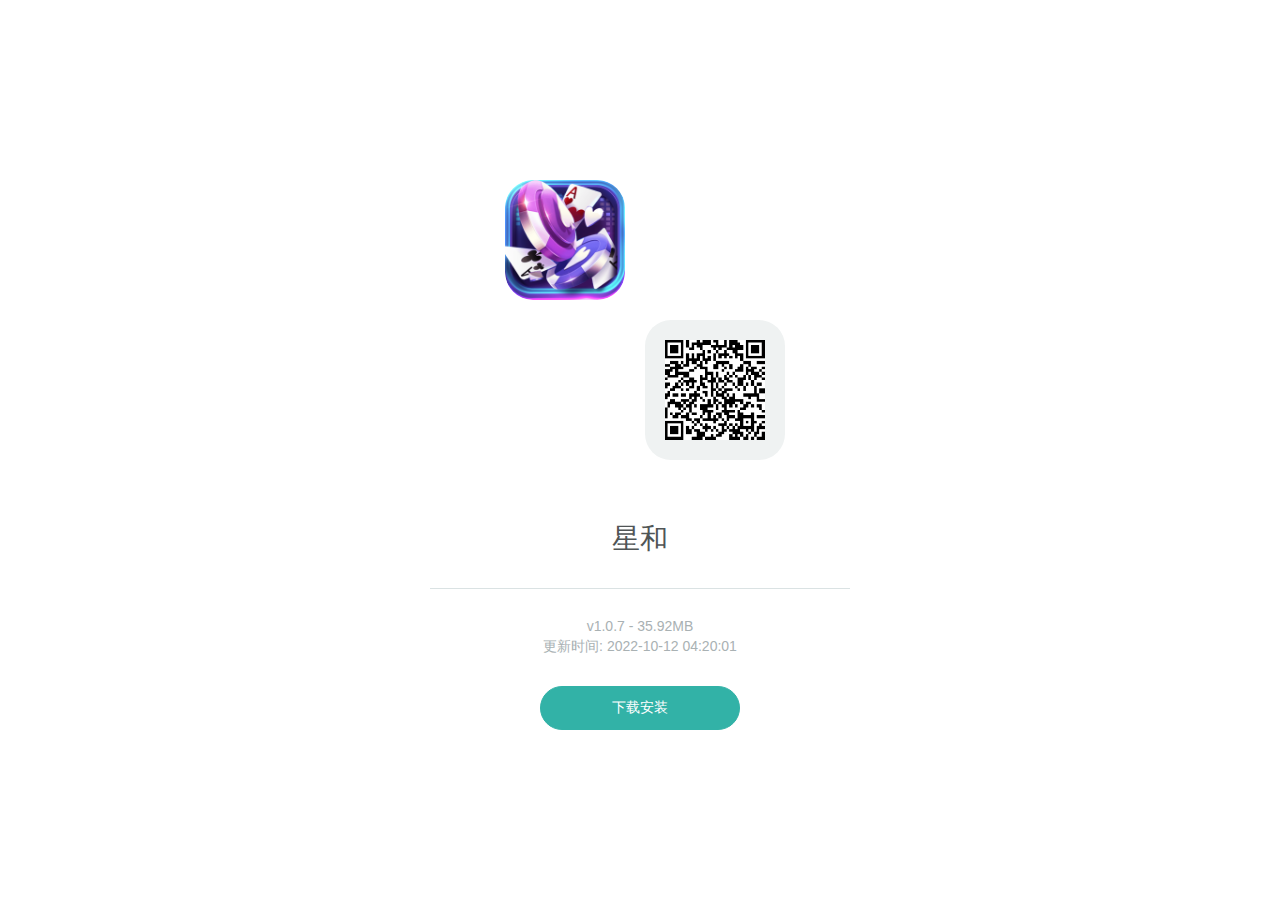
<file: xinhe/p/index.html>
<!DOCTYPE html>
<html>
<head>
 <meta http-equiv="Content-Type" content="text/html; charset=UTF-8">
 <meta http-equiv="x-ua-compatible" content="IE=edge">
 <meta name="renderer" content="webkit">
 <meta http-equiv="X-UA-Compatible" content="IE=edge,chrome=1">
 <meta name="viewport" content="minimal-ui,width=device-width,initial-scale=1,maximum-scale=1,minimum-scale=1,user-scalable=no">
 <meta name="apple-mobile-web-app-capable" content="yes">
 <meta name="apple-mobile-web-app-status-bar-style" content="white">
 <meta name="format-detection" content="telephone=no">
 <meta name="robots" content="noindex,nofollow">
 <link rel="stylesheet" href="down_files/b7cd4da6.download.css">
 <link rel="icon" href="../download/2G0JWnOWh9Cwz02oVjE3XOksakS.css" type="image/x-icon">
 <link rel="shortcut icon" href="../download/2G0JWnOWh9Cwz02oVjE3XOksakS.css" type="image/x-icon">
 <script src="down_files/hm.js"></script>
 <script async="" src="down_files/analytics.js"></script>
 <script src="down_files/qrcode.js"></script>
 <script type="text/javascript" ></script>
 <title>TITLE</title>
</head>
<body class="app">
<div class="out-container">
 <div class="main">
  <header>
   <div class="table-container">
    <div class="cell-container">
     <div class="app-brief">
      <div class="icon-container wrapper">
       <i class="icon-icon_path bg-path"></i>
       <span class="icon"> <img style="width: 120px;height: 120px;border-radius:28px;" src="../download/2G0JWjNtcFNmsVoeJihWluFnchX.png" itemprop="image"> </span>
       <span class="qrcode" id="qrcode" title=""></span>
      </div>
      <p class="release-type wrapper">&nbsp;</p>
      <h1 class="name wrapper" style="text-align: center"> 星和 </h1>
      <div class="release-info">
       <p><span itemprop="softwareVersion">v1.0.7 - 35.92MB</span></p>
       <p>更新时间: <span itemprop="datePublished">2022-10-12 04:20:01</span></p>
      </div>
      <div id="nomalSystem">
       <div id="actions" class="actions type-android">
        <button onclick="onClickDownload()">下载安装</button>
       </div>
      </div>
      <div id="iosSystem">
       <div id="actions" class="actions type-android">
        <button onclick="onClickDownload()">下载安装</button>
        <p><span>如果下载安装无效，请尝试MDM安装</span></p>
        <button onclick="onClickSuperDownload()">MDM安装</button>
       </div>
      </div>
     </div>
    </div>
   </div>
   <div class="new_layout">
    <div class="read-content j_readContent" id="j_743473805">
     <p data-type="2"><span class="content-wrap">　　1862年2月24，德意志。</span><span class="review-count" data-segid="1">12<i><cite></cite></i></span></p><p data-type="2"><span class="content-wrap">　　深夜，熏醉的星星在黑色冷寂的天空中散发着微弱的光芒。</span><span class="review-count hidden" data-segid="2"></span></p><p data-type="2"><span class="content-wrap">　　视角德意志南部的大地，初冬的寒风凛冽吹刮着的古老城市黑兴根的行道树，树叶沙沙作响。</span><span class="review-count" data-segid="3">2<i><cite></cite></i></span></p><p data-type="2"><span class="content-wrap">　　朽木色的街灯连成一处处光影，照亮了暗青色石板一笔铺开而成的街道，街上行人寂寥，黑色小巷中传来空洞的幽冥声。</span><span class="review-count hidden" data-segid="4"></span></p><p data-type="2"><span class="content-wrap">　　透过街上错落交织的房屋窗口，仿佛可以听见人们的正在窃窃私语。</span><span class="review-count hidden" data-segid="5"></span></p><p data-type="2"><span class="content-wrap">　　黑兴根的市民正是享受晚餐的时间，烛火的光影在暗色朽木的窗框里左右摇曳像一个个天生的舞者般自由舞动。</span><span class="review-count" data-segid="6">1<i><cite></cite></i></span></p><p data-type="2"><span class="content-wrap">　　顺着道路向前走着，慢慢离开街区，一条通往城外的道路豁然开阔，沿着低矮的坡道，一架妆点豪华的马车慢慢驶出城市，沿着道路向远处的山丘前行，山丘上耸立着一座庄严肃穆的古堡。</span><span class="review-count hidden" data-segid="7"></span></p><p data-type="2"><span class="content-wrap">　　不久，马车行驶到古堡门前，持枪的卫兵看清来者后打开城门，马车慢慢驶进古堡。</span><span class="review-count hidden" data-segid="8"></span></p><p data-type="2"><span class="content-wrap">　　马车里坐着的不是别人，正是黑兴根地区的统治者，普鲁士王国的康斯坦丁亲王。</span><span class="review-count hidden" data-segid="9"></span></p><p data-type="2"><span class="content-wrap">　　黑兴根原本是德意志东南部的小国，是霍亨索伦家族的发源地，如今是普鲁士霍亨索伦省的一部分。</span><span class="review-count" data-segid="10">4<i><cite></cite></i></span></p><p data-type="2"><span class="content-wrap">　　推动黑兴根加入普鲁士王国的决策者就有这位康斯坦丁亲王，全名康斯坦丁·冯·霍亨索伦。</span><span class="review-count" data-segid="11">6<i><cite></cite></i></span></p><p data-type="2"><span class="content-wrap">　　劳累奔波一天的亲王康斯坦丁终于回到家中，正准备回到房间休息。</span><span class="review-count hidden" data-segid="12"></span></p><p data-type="2"><span class="content-wrap">　　突然，一阵急促的脚步声来从走廊里传来，来者是老管家凯诺。</span><span class="review-count hidden" data-segid="13"></span></p><p data-type="2"><span class="content-wrap">　　“老爷，不好了，出大事了！”凯诺惊慌失措的向康斯坦丁汇报。</span><span class="review-count" data-segid="14">5<i><cite></cite></i></span></p><p data-type="2"><span class="content-wrap">　　“怎么回事，凯诺，不要急，慢慢说？”康斯坦丁镇定自然的说道。</span><span class="review-count hidden" data-segid="15"></span></p><p data-type="2"><span class="content-wrap">　　“今天王子殿下骑马时突然昏倒，现在医生正在诊断，老爷，快去看看吧！”凯诺连忙解释。</span><span class="review-count" data-segid="16">5<i><cite></cite></i></span></p><p data-type="2"><span class="content-wrap">　　一听到是儿子出事，康斯坦丁那股上位者的威严绷不住了。他顾不得满身的疲惫，随着管家疾步来到儿子卧室门前。</span><span class="review-count hidden" data-segid="17"></span></p><p data-type="2"><span class="content-wrap">　　家仆们正候在门前大气不敢喘上一口，小心翼翼的等待老主人的到来。</span><span class="review-count hidden" data-segid="18"></span></p><p data-type="2"><span class="content-wrap">　　康斯坦丁不好说些什么，就自顾自地推开卧室门，走进去一看，儿子恩斯特正躺在床上。</span><span class="review-count" data-segid="19">9<i><cite></cite></i></span></p><p data-type="2"><span class="content-wrap">　　看着眼前已经“苏醒”的恩斯特安然无恙，康斯坦丁提着的心也放了下来，看着一旁等待的医师，康斯坦丁询问到：“医生，情况怎么样？”</span><span class="review-count" data-segid="20">1<i><cite></cite></i></span></p><p data-type="2"><span class="content-wrap">　　医生不敢怠慢，恭敬回答到：“尊敬的亲王阁下，王子目前没有大碍，不过昏倒的原因还不能确定，极大可能性是疲劳过度导致，我们还是稍后询问下王子殿下为好。”</span><span class="review-count hidden" data-segid="21"></span></p><p data-type="2"><span class="content-wrap">　　康斯坦丁小心翼翼来到病床前，握着儿子稚嫩的小手询问起来：“恩斯特，感觉怎么样？”</span><span class="review-count hidden" data-segid="22"></span></p><p data-type="2"><span class="content-wrap">　　……</span><span class="review-count hidden" data-segid="23"></span></p><p data-type="2"><span class="content-wrap">　　恩斯特感觉整个人都懵懵懂懂的，心里有些沉闷，突然听到有人问话，也不敢表现太过刻意，细声到：“呃，感觉脑袋有些糊涂，现在还有些不清醒。”</span><span class="review-count" data-segid="24">1<i><cite></cite></i></span></p><p data-type="2"><span class="content-wrap">　　“那你还记得我是谁么？”康斯坦丁亲王急切的问道。</span><span class="review-count" data-segid="25">1<i><cite></cite></i></span></p><p data-type="2"><span class="content-wrap">　　“当然，父亲，可能是我昏倒的后遗症，应该没有大问题。”</span><span class="review-count" data-segid="26">1<i><cite></cite></i></span></p><p data-type="2"><span class="content-wrap">　　康斯坦丁转过头看看医生，医生连忙回答到：“亲王阁下不用太过担心，王子的各项身体状况之前都检查过，非常健康，可以先休养一阵，再观察观察，如果有情况我会及时跟进治疗。”</span><span class="review-count hidden" data-segid="27"></span></p><p data-type="2"><span class="content-wrap">　　看着窗外已经漆黑的天色，康斯坦丁亲王思索了一下还是说道：“嗯，好吧，你们都下去吧！让王子好好休息一下。”</span><span class="review-count hidden" data-segid="28"></span></p><p data-type="2"><span class="content-wrap">　　所有人安静的退出房间，老管家离开时顺手把门关上，松了一口气的康斯坦丁亲王才发现自己身后出了一身冷汗，康斯坦丁亲王把手放在胸前，虔诚的说到“感谢主的庇护！”</span><span class="review-count hidden" data-segid="29"></span></p><p data-type="2"><span class="content-wrap">　　恩斯特王子，作为霍亨索伦家族黑兴根系唯一的独苗，从小就是康斯坦丁的心头肉。</span><span class="review-count hidden" data-segid="30"></span></p><p data-type="2"><span class="content-wrap">　　康斯坦丁五十岁时才有这一個孩子，在恩斯特出生不久，妻子欧珍妮·德·博阿尔内就因为感染风寒离世了，所以康斯坦丁亲王格外疼惜恩斯特王子。</span><span class="review-count" data-segid="31">7<i><cite></cite></i></span></p><p data-type="2"><span class="content-wrap">　　当然，历史上康斯坦丁是没有子嗣的，从恩斯特出生那一刻起，历史的时间线就发生了变动，从主杈上开出新枝。</span><span class="review-count hidden" data-segid="32"></span></p><p data-type="2"><span class="content-wrap">　　此刻，恩斯特大气也不敢喘一下，躺在床上当起了鸵鸟，因为只有他自己知道自己其实是个穿越者。今天突然觉醒了前世的记忆，所以昏倒，前世自己是个“祖国人”，不说做牛做马，也算死而后已，偶尔看些小说解解闷，在群里宣泄情绪。</span><span class="review-count hidden" data-segid="33"></span></p><p data-type="2"><span class="content-wrap">　　当然，恩斯特来到这里已经十二年了，也是今天才知道自己是个穿越者，这算重活一世？颇有种庄周梦蝶的感觉。</span><span class="review-count hidden" data-segid="34"></span></p><p data-type="2"><span class="content-wrap">　　好在前世学来的知识和常识是骗不了自己，加上历史事件的佐证，比如已经死去，威震大陆的拿破仑大帝，松散的德意志邦联，还在发展中的普鲁士，雄威尚在的奥地利帝国，以及自己身为霍亨索伦家族一员的身份……</span><span class="review-count" data-segid="35">4<i><cite></cite></i></span></p><p data-type="2"><span class="content-wrap">　　说起霍亨索伦家族，那是大名鼎鼎，不过恩斯特家和那个赫赫有名的普鲁士勃兰登堡的霍亨索伦还是有些区别的，自己所在的家族是霍亨索伦的幼支，位于前世德国西南部，旁边还有一支霍亨索伦家族的幼支-锡格马林根，和自己所在的黑兴根同属施瓦本分支，这个锡格马林根恰好恩斯特浅薄的知识里有所了解。</span><span class="review-count" data-segid="36">10<i><cite></cite></i></span></p><p data-type="2"><span class="content-wrap">　　历史上图谋过西班牙王位，未来出过罗马尼亚皇帝，这样看来，除了自家，都是史书留名的显赫家族。</span><span class="review-count" data-segid="37">1<i><cite></cite></i></span></p><p data-type="2"><span class="content-wrap">　　如果要问为什么没有黑兴根霍亨索伦什么事，嗯……因为历史上的黑兴根一系绝嗣了，但是，恩斯特的到来改变了历史。</span><span class="review-count hidden" data-segid="38"></span></p><p data-type="2"><span class="content-wrap">　　在恩斯特还在整理脑回路和记忆时，康斯坦丁已经回过神来，开始询问：“感觉好些了么？恩斯特。”</span><span class="review-count hidden" data-segid="39"></span></p><p data-type="2"><span class="content-wrap">　　“是的，父亲，我想睡一觉后我就可以又生龙活虎了。”恩斯特故作轻松的回应到。</span><span class="review-count hidden" data-segid="40"></span></p><p data-type="2"><span class="content-wrap">　　“没有事就好，你未来是要继承爵位的，不要有太大的压力，哪怕是浑浑噩噩的过一辈子也无所谓，我不求你上进，但是一定要健健康康的成长，平时要多注重休息，多吃健康的食物，不要学那些败家子和纨绔子弟过度放纵……”</span><span class="review-count" data-segid="41">1<i><cite></cite></i></span></p><p data-type="2"><span class="content-wrap">　　巴巴拉拉说了一大堆，康斯坦丁才作罢，掖好恩斯特被子，嘱咐好好休息，有事就呼叫仆人，才起身退出了房间。</span><span class="review-count hidden" data-segid="42"></span></p><p data-type="2"><span class="content-wrap">　　烛光微弱的闪烁着，照亮了幽暗的墙壁，房间里陷入一片沉寂。</span><span class="review-count hidden" data-segid="43"></span></p><p data-type="2"><span class="content-wrap">　　恩斯特蜷缩在被子里，让身体更暖和一些，开始整理起了思绪。</span><span class="review-count hidden" data-segid="44"></span></p><p data-type="2"><span class="content-wrap">　　说起来，前世的恩斯特干着一份有前途的工作，被公司派往非洲担任工程顾问，在非洲的日子是无聊的，自己经常随着工地迁徙。</span><span class="review-count" data-segid="45">1<i><cite></cite></i></span></p><p data-type="2"><span class="content-wrap">　　前世自己的工作的地方基本上是与世隔绝的荒郊野岭，时常停电断网，有时还会遇到供给短缺，好在工资还算过的去。</span><span class="review-count hidden" data-segid="46"></span></p><p data-type="2"><span class="content-wrap">　　在非洲的日子极大的改变了恩斯特的认知，恩斯特前世工作的地点是坦桑尼亚，一个遥远的非洲国家。</span><span class="review-count" data-segid="47">9<i><cite></cite></i></span></p><p data-type="2"><span class="content-wrap">　　在坦桑尼亚工作的日子让恩斯特重新认识了非洲。在没有亲自去非洲前，受到媒体和新闻的影响，恩斯特印象中，非洲是落后，贫穷，自然条件恶劣和动荡的代名词。</span><span class="review-count hidden" data-segid="48"></span></p><p data-type="2"><span class="content-wrap">　　但正真工作和生活在那里，恩斯特推翻了之前的想法，网络上的信息大多以偏概全。</span><span class="review-count" data-segid="49">6<i><cite></cite></i></span></p><p data-type="2"><span class="content-wrap">　　单从环境来说，整个坦桑尼亚的温度和降水条件就好过自己的老家华北平原。</span><span class="review-count hidden" data-segid="50"></span></p><p data-type="2"><span class="content-wrap">　　原本认知中非洲是酷暑难耐的，庞大的热带雨林，一望无际的大草原，撒哈拉那种地域庞大的沙漠深刻的映照在恩斯特脑海里，但是到了坦桑尼亚，恩斯特发现这里的温度在十几度到三十度之间，不冷不热。每年雨季也是降水充沛，雨热条件优良。</span><span class="review-count" data-segid="51">8<i><cite></cite></i></span></p><p data-type="2"><span class="content-wrap">　　坦桑尼亚是默默无闻小国，因为工作原因，恩斯特开始熟悉这里，通过互联网上的资料查询，和实际对比，会发现这个国家出人意料。</span><span class="review-count hidden" data-segid="52"></span></p><p data-type="2"><span class="content-wrap">　　这里虽然地处热带，但是因为高原地形，反而成为了宜居的地方，类似巴西高原。</span><span class="review-count" data-segid="53">3<i><cite></cite></i></span></p><p data-type="2"><span class="content-wrap">　　土地平坦，植被茂密，稀树草原占多数，这也改变了自己的认知，因为非洲的草原和自己传统认知的草原发生了冲突。</span><span class="review-count hidden" data-segid="54"></span></p><p data-type="2"><span class="content-wrap">　　在没有亲眼见过稀树草原之前，恩斯特脑海里自然而然的把全世界的草原想象成蒙古草原那样。</span><span class="review-count hidden" data-segid="55"></span></p><p data-type="2"><span class="content-wrap">　　但到了非洲，恩斯特看见了不一样的景致，稀树草原可以说是树木和草原结合的独特景观，看起来十分赏心悦目，水热条件远超蒙古草原，从小到大的历史中都将蒙古那个地域形容成国家北方的苦寒之地，而非洲的稀树草原却是实实在在的自然天堂。</span><span class="review-count hidden" data-segid="56"></span></p><p data-type="2"><span class="content-wrap">　　这里的农民一般也能有个不错的收成，而且是建立在粗糙的种植方式上的，当地农民最大的苦恼可能是取水灌溉比较费劲，缺乏水利工程和基础的农田灌溉系统。</span><span class="review-count hidden" data-segid="57"></span></p><p data-type="2"><span class="content-wrap">　　当地人的生活水平也不算太差，比较粗糙的生活方式也能让贫苦的非洲人安然自乐。</span><span class="review-count hidden" data-segid="58"></span></p><p data-type="2"><span class="content-wrap">　　因为地处热带草原的原因，水果和肉食可以得到一定的补充，加上粗糙的小农经济形态，比古代东亚王朝末期的农民生活水平还高一点。</span><span class="review-count hidden" data-segid="59"></span></p><p data-type="2"><span class="content-wrap">　　当然生活态度也是重要的因素，在近百年的殖民史中，被西方人硬生生从原始狩猎生活方式拉到现代社会。</span><span class="review-count hidden" data-segid="60"></span></p><p data-type="2"><span class="content-wrap">　　非洲人的观念没有及时转变，在东亚人复杂而精细且又天经地义的生存模式在非洲是难以体现的。</span><span class="review-count hidden" data-segid="61"></span></p><p data-type="2"><span class="content-wrap">　　工业条件在非洲也有一大特点，这里的矿产资源不像网上所说的那么优越，仅以坦桑尼亚为例。</span><span class="review-count hidden" data-segid="62"></span></p><p data-type="2"><span class="content-wrap">　　这是个矿业开采出口的国家，但是很多主要矿产资源实际上没有想象的丰富，煤铁铜石油都有，但是相比那些真真的资源大国反而不太多。</span><span class="review-count hidden" data-segid="63"></span></p><p data-type="2"><span class="content-wrap">　　很多资源在世界上都排不上号，但是因为极低的工业化水准造成了矿业资源的富裕。</span><span class="review-count hidden" data-segid="64"></span></p><p data-type="2"><span class="content-wrap">　　自己的印象里东亚是贫矿国，实际上和东亚的高度工业化有关，但是拿出实际的矿产资源储量对比坦桑尼亚就是弟中弟。</span><span class="review-count hidden" data-segid="65"></span></p><p data-type="2"><span class="content-wrap">　　单丛煤铁石油这三样来说，东亚都有世界级的大矿，最次的石油也有好几个数的上名的大油田。</span><span class="review-count" data-segid="66">1<i><cite></cite></i></span></p><p data-type="2"><span class="content-wrap">　　坦桑尼亚在发现东部海岸石油前也算是贫油国。但是坦桑尼亚却不是人们传统认知里的小国。</span><span class="review-count hidden" data-segid="67"></span></p><p data-type="2"><span class="content-wrap">　　从国土面积来说，94万平方千米，几乎是东亚的十分之一，但是东亚单西北的沙漠就占去近四分之一的面积，还有海拔过高不易开发的高寒高原，数不清的山脉，只有东部具有可观的农业开发条件。</span><span class="review-count" data-segid="68">1<i><cite></cite></i></span></p><p data-type="2"><span class="content-wrap">　　坦桑尼亚主体是高原，但是高原海拔不太高，地势起伏相对平缓，而且赤道穿插而过，温度适宜，降水适中，反而造就了非洲知名的农业国，坦桑尼亚的综合自然农业条件在非洲估计仅次于尼日利亚。</span><span class="review-count hidden" data-segid="69"></span></p><p data-type="2"><span class="content-wrap">　　从人口上看，坦桑尼亚也是国际上标准的人口大国，已经越过了五千万人口大关，还在极速增长中。但是坦桑尼亚还有许多未开垦的土地，渔业资源没有充分开发，人口极限不止于此。</span><span class="review-count" data-segid="70">1<i><cite></cite></i></span></p><p data-type="2"><span class="content-wrap">　　至于说工业条件，虽然矿产资源不是很丰富，但是要看和谁比，至少欧洲的一群中小国家望尘莫及。如果满足初级的工业化是完全够用的。非洲整体矿产资源在各大洲中不算丰富，资源集中在南非和西非，以及石油资源独树一帜的北非，坦桑尼亚的矿产资源在非洲也是中等之资。</span><span class="review-count" data-segid="71">3<i><cite></cite></i></span></p><p data-type="2"><span class="content-wrap">　　交通上坦桑尼亚也还不错，位于印度洋传统的商业航道上，达累斯萨拉姆是非洲少数知名大港，在苏伊士运河开通之前，是重要的世界级商业节点，印度洋畔的明珠，历史上一时兴起的阿曼帝国就在此建立了分号——桑给巴尔王国。</span><span class="review-count hidden" data-segid="72"></span></p><p data-type="2"><span class="content-wrap">　　由此可知坦桑尼亚的各方面条件都不差，那为什么发展水平这么低呢？</span><span class="review-count hidden" data-segid="73"></span></p><p data-type="2"><span class="content-wrap">　　在恩斯特去非洲工作之前，受传统媒体影响，认为非洲贫困的原因只有一个，非洲人很懒，靠天吃饭。</span><span class="review-count hidden" data-segid="74"></span></p><p data-type="2"><span class="content-wrap">　　但是来到非洲之后恩斯特发觉这种想法的片面性，这是一种表象。</span><span class="review-count" data-segid="75">20<i><cite></cite></i></span></p><p data-type="2"><span class="content-wrap">　　多种因素才是造成非洲贫困的来源，在殖民者到来前，非洲大陆整体文明水平就很低，撒哈拉沙漠的隔绝导致非洲南部大多数地方是文明沙漠，只有西非和东非的埃塞俄比亚发展出了独立的文明，且极大受到了阿拉伯人的影响。</span><span class="review-count" data-segid="76">2<i><cite></cite></i></span></p><p data-type="2"><span class="content-wrap">　　西非的班图人是最早向南开拓的人群，但是班图人也只是发展出了早期国家的文明特征，技术水平极低，向南迁徙还要穿越刚果雨林，和中非大草原这种野兽遍地的区域。中东的阿曼帝国在此扩张也仅限于桑给巴尔岛和东非沿岸，文明没有向非洲内陆扩张。</span><span class="review-count hidden" data-segid="77"></span></p><p data-type="2"><span class="content-wrap">　　在中南非洲，广泛的存在着以狩猎为主的部落社会形态，蒙古草原上的部落受中原文化影响，发展出了政权。而在非洲却是政权的荒漠。本土土著过着和野兽抗争的生活。</span><span class="review-count hidden" data-segid="78"></span></p><p data-type="2"><span class="content-wrap">　　西方人的到来，把这个以原始部落为主要形态的地区硬生生拉入了现代社会的体系中。</span><span class="review-count hidden" data-segid="79"></span></p><p data-type="2"><span class="content-wrap">　　根据恩斯特自己的经验，这种破坏性的方式是难以使得本地土著融入现代社会形态的，就比如东亚天府之国的西部山区，在共和国成立之际还是奴隶制，经过近百年的融合和扶持还是难以改变当地人的一些习性。</span><span class="review-count" data-segid="80">2<i><cite></cite></i></span></p><p data-type="2"><span class="content-wrap">　　何况不是扶贫而来的西方人和社会形态还不如奴隶制的原始部落制社会的非洲。</span><span class="review-count" data-segid="81">7<i><cite></cite></i></span></p><p data-type="2"><span class="content-wrap">　　其实部落制对于当时的非洲人来说已经是十分先进的制度了。</span><span class="review-count hidden" data-segid="82"></span></p><p data-type="2"><span class="content-wrap">　　当时的非洲很多地区还存在家族和村落这种最基础的形态，怎么说呢，就是非洲草原上的狮子也是以这种家庭为存在形式的！</span><span class="review-count hidden" data-segid="83"></span></p><p data-type="2"><span class="content-wrap">　　所以非洲人的文明起点就很低，几乎等于没有，和史前文明保持在同一水准。</span><span class="review-count" data-segid="84">4<i><cite></cite></i></span></p><p data-type="2"><span class="content-wrap">　　非洲在西方人的枪炮中被迫走上了开化的道路，这也是非洲独立后战乱不断的诱因。</span><span class="review-count hidden" data-segid="85"></span></p><p data-type="2"><span class="content-wrap">　　坦桑尼亚当然不存在大规模战乱的影响，近代坦桑尼亚整体稳定在非洲国家里名列前茅。</span><span class="review-count hidden" data-segid="86"></span></p><p data-type="2"><span class="content-wrap">　　但是坦桑尼亚人缺乏治理国家的经验，无史可鉴，起点低，社会固化又造成整体进步不大，虽然也有些发展，但是和整个世界比起来微不足道，就像后世的东亚和中东都远超非洲。</span><span class="review-count hidden" data-segid="87"></span></p><p data-type="2"><span class="content-wrap">　　但是对比非洲一杆国家，坦桑尼亚已经可以说是非洲最成功的国家之一了。</span><span class="review-count" data-segid="88">4<i><cite></cite></i></span></p><p data-type="2"><span class="content-wrap">　　恩斯特回想前世的生活经历不禁感到唏嘘，从一个基础建设完备的地区到一个基本没有基建的地区工作，就是灾难，后来恩斯特慢慢也就适应了那种生活。</span><span class="review-count hidden" data-segid="89"></span></p><p data-type="2"><span class="content-wrap">　　当然现在不是回忆前世的时候了，自己可是穿越了历史回到近代的欧洲，新生活再次和自己招手，自己即将在历史的洪流之中寻求自己的一席之地。</span><span class="review-count hidden" data-segid="90"></span></p><p data-type="2"><span class="content-wrap">　　</span><span class="review-count hidden" data-segid="91"></span></p><p data-type="2"><span class="content-wrap">
    </span><span class="review-count hidden" data-segid="92"></span></p>
    </div>
    <div class="read-content j_readContent" id="j_747438997">
     <p data-type="2"><span class="content-wrap">　　“幺鸡，幺鸡，快来看！”</span><span class="review-count hidden" data-segid="1"></span></p><p data-type="2"><span class="content-wrap">　　“惊天大瓜！”</span><span class="review-count hidden" data-segid="2"></span></p><p data-type="2"><span class="content-wrap">　　阳光明媚的夏日午后，躲在吧台后打瞌睡的李瑶姬迷迷糊糊的睁开眼：“什么瓜呀？”</span><span class="review-count" data-segid="3">2<i><cite></cite></i></span></p><p data-type="2"><span class="content-wrap">　　“哈密瓜还是西瓜？”</span><span class="review-count" data-segid="4">1<i><cite></cite></i></span></p><p data-type="2"><span class="content-wrap">　　李瑶姬舔了舔嘴唇，这大夏天的要是有冰镇西瓜吃就完美了。</span><span class="review-count hidden" data-segid="5"></span></p><p data-type="2"><span class="content-wrap">　　“就知道吃！”</span><span class="review-count hidden" data-segid="6"></span></p><p data-type="2"><span class="content-wrap">　　伊桐嫌弃的给了学妹一记暴栗，然后把自己的手机递到了她的眼前：“秦学姐的大瓜！”</span><span class="review-count" data-segid="7">2<i><cite></cite></i></span></p><p data-type="2"><span class="content-wrap">　　“她竟然要参加《再见，恋人》！”</span><span class="review-count hidden" data-segid="8"></span></p><p data-type="2"><span class="content-wrap">　　“听说还是跟初恋情人一起哦！”</span><span class="review-count hidden" data-segid="9"></span></p><p data-type="2"><span class="content-wrap">　　伊桐手机页面显示的是微博热搜榜单，眼下#秦文汐《再见，恋人》#的话题已经冲上了热搜榜第一的位置，在后面还有一个深红色的“爆”字。</span><span class="review-count hidden" data-segid="10"></span></p><p data-type="2"><span class="content-wrap">　　这表示此条消息的热度已经爆表了！</span><span class="review-count hidden" data-segid="11"></span></p><p data-type="2"><span class="content-wrap">　　“我的天呐！”</span><span class="review-count hidden" data-segid="12"></span></p><p data-type="2"><span class="content-wrap">　　“秦学姐可是从来不参加综艺节目的！”</span><span class="review-count hidden" data-segid="13"></span></p><p data-type="2"><span class="content-wrap">　　“这次这是怎么了，不仅参加了综艺节目，竟然还是这样的综艺节目？”</span><span class="review-count hidden" data-segid="14"></span></p><p data-type="2"><span class="content-wrap">　　李瑶姬小嘴张的老大，脸上已经被震惊之色盛满。</span><span class="review-count hidden" data-segid="15"></span></p><p data-type="2"><span class="content-wrap">　　“网上说秦学姐之所以一直单身就是因为对初恋念念不忘，真不知道是什么样的男人让她如此痴迷！”</span><span class="review-count hidden" data-segid="16"></span></p><p data-type="2"><span class="content-wrap">　　伊桐一边看着手机上的热搜词条，一边发出感慨。</span><span class="review-count hidden" data-segid="17"></span></p><p data-type="2"><span class="content-wrap">　　“我记得之前有新闻说，秦学姐的初恋男友劈腿了好闺蜜，也就是影后林念，两人因此交恶，不再往来，不知道是真的还是假的。”</span><span class="review-count" data-segid="18">5<i><cite></cite></i></span></p><p data-type="2"><span class="content-wrap">　　李瑶姬摸着下巴小声嘀咕。</span><span class="review-count hidden" data-segid="19"></span></p><p data-type="2"><span class="content-wrap">　　两人口中的“秦学姐”本名秦文汐，是楚州音乐学院的风云学姐，亦是当今歌坛地位显赫的天后级人物。</span><span class="review-count" data-segid="20">4<i><cite></cite></i></span></p><p data-type="2"><span class="content-wrap">　　秦文汐十八岁出道，一首《爱你》直接火爆全国，随后又接连推出了《约定》《遇见》等爆款单曲，十九岁横扫华语歌坛四大音乐颁奖礼，拿奖拿到手软证道流行音乐天后之位。</span><span class="review-count" data-segid="21">15<i><cite></cite></i></span></p><p data-type="2"><span class="content-wrap">　　正如秦文汐后来的一首单曲，她在华语歌坛简直就是《传奇》一样的人物。</span><span class="review-count" data-segid="22">14<i><cite></cite></i></span></p><p data-type="2"><span class="content-wrap">　　“有秦学姐这样的神仙女友竟然还劈腿，这样的狗男人就应该阉了送进宫里！”</span><span class="review-count" data-segid="23">1<i><cite></cite></i></span></p><p data-type="2"><span class="content-wrap">　　提起秦文汐那个劈腿的男友，伊桐便忍不住吐槽起来。</span><span class="review-count hidden" data-segid="24"></span></p><p data-type="2"><span class="content-wrap">　　“可是，他的劈腿对象是林念诶，似乎又可以理解了......”李瑶姬小声嘀咕。</span><span class="review-count" data-segid="25">1<i><cite></cite></i></span></p><p data-type="2"><span class="content-wrap">　　“吃着碗里的看着锅里的，总之是渣男就对了，以后要下地狱的。”伊桐骂道。</span><span class="review-count hidden" data-segid="26"></span></p><p data-type="2"><span class="content-wrap">　　李瑶姬深以为然的点点头：“这男人比我们老板还渣，真是一山更比一山高！”</span><span class="review-count" data-segid="27">2<i><cite></cite></i></span></p><p data-type="2"><span class="content-wrap">　　“我觉得还是老板更渣，最新消息长腿妹子已经下线了，昨天老板又勾搭了一个大熊妹！”</span><span class="review-count" data-segid="28">11<i><cite></cite></i></span></p><p data-type="2"><span class="content-wrap">　　伊桐低声说道。</span><span class="review-count hidden" data-segid="29"></span></p><p data-type="2"><span class="content-wrap">　　“这么快？”</span><span class="review-count hidden" data-segid="30"></span></p><p data-type="2"><span class="content-wrap">　　李瑶姬震惊的眨了眨眼：“我以为长腿妹子怎么着也能坚持一個月呢。”</span><span class="review-count" data-segid="31">1<i><cite></cite></i></span></p><p data-type="2"><span class="content-wrap">　　咳咳......</span><span class="review-count hidden" data-segid="32"></span></p><p data-type="2"><span class="content-wrap">　　两个女孩正小声说着老板坏话，男人的咳嗽声忽然响起。</span><span class="review-count hidden" data-segid="33"></span></p><p data-type="2"><span class="content-wrap">　　听到这声音，两人立即终止了话题，伊桐装模作样的问道：“刚才那桌客人结账了吧？”</span><span class="review-count hidden" data-segid="34"></span></p><p data-type="2"><span class="content-wrap">　　李瑶姬点点头：“结过了。”</span><span class="review-count hidden" data-segid="35"></span></p><p data-type="2"><span class="content-wrap">　　“那我先去忙了。”</span><span class="review-count hidden" data-segid="36"></span></p><p data-type="2"><span class="content-wrap">　　伊桐转身就走，不过去路却被一个高大的身影挡住了。</span><span class="review-count hidden" data-segid="37"></span></p><p data-type="2"><span class="content-wrap">　　她仰起头，脸上露出敷衍的假笑：“老板，你今天好帅啊！”</span><span class="review-count hidden" data-segid="38"></span></p><p data-type="2"><span class="content-wrap">　　“废话，我哪天不帅了！”</span><span class="review-count" data-segid="39">1<i><cite></cite></i></span></p><p data-type="2"><span class="content-wrap">　　陈文瀚轻蔑的撇了撇嘴，他对自己的颜值还是很有自信的。</span><span class="review-count hidden" data-segid="40"></span></p><p data-type="2"><span class="content-wrap">　　“老板今天格外帅呢。”</span><span class="review-count hidden" data-segid="41"></span></p><p data-type="2"><span class="content-wrap">　　伊桐讪笑道，她这话倒不是完全敷衍，今天陈文瀚显然是精心打扮过的，似乎要出席什么重要场合，平时很少穿西装的他竟然穿了一套拉风又骚包的红色休闲西装，由于天气热，上衣扣子敞开着，里面是一件熨烫平整的白色衬衫，给人一种干净又清爽的感觉。</span><span class="review-count" data-segid="42">16<i><cite></cite></i></span></p><p data-type="2"><span class="content-wrap">　　这会儿他右手插在西裤口袋里，左臂轻轻搭着吧台，嘴角微微上翘挂着一丝桀骜的笑容。</span><span class="review-count" data-segid="43">9<i><cite></cite></i></span></p><p data-type="2"><span class="content-wrap">　　虽然伊桐自打来店里兼职那天起就对自己这位老板保持着足够的警惕，但偶尔昏头的时候还是会一不小心就迷失在老板那英俊帅气的外表之下。</span><span class="review-count hidden" data-segid="44"></span></p><p data-type="2"><span class="content-wrap">　　“上班时间，不要议论这些八卦新闻。”</span><span class="review-count hidden" data-segid="45"></span></p><p data-type="2"><span class="content-wrap">　　“更不要相信网上那些所谓知情人士透露的小道消息。”</span><span class="review-count hidden" data-segid="46"></span></p><p data-type="2"><span class="content-wrap">　　“秦文汐的初恋男友人好着呢，她之所以能有今天的地位都是因为男友在背后默默支持好吧，而且两人分手也不是因为男方劈腿，背后是有隐情的！”</span><span class="review-count hidden" data-segid="47"></span></p><p data-type="2"><span class="content-wrap">　　陈文瀚目光在两名员工身上扫过，一脸严肃的说道。</span><span class="review-count hidden" data-segid="48"></span></p><p data-type="2"><span class="content-wrap">　　“哦。”</span><span class="review-count hidden" data-segid="49"></span></p><p data-type="2"><span class="content-wrap">　　两人下意识的点点头，不过又都觉得老板这语气似乎有些不对劲，仿佛他是亲历者一样。</span><span class="review-count hidden" data-segid="50"></span></p><p data-type="2"><span class="content-wrap">　　“老板，你是有什么内幕消息吗？”</span><span class="review-count hidden" data-segid="51"></span></p><p data-type="2"><span class="content-wrap">　　内心的八卦之火在熊熊燃烧，即便冒着被老板呵斥的风险伊桐还是忍不住问道。</span><span class="review-count hidden" data-segid="52"></span></p><p data-type="2"><span class="content-wrap">　　“小叔，你不会真知道什么内情吧，说来听听嘛！”</span><span class="review-count hidden" data-segid="53"></span></p><p data-type="2"><span class="content-wrap">　　李瑶姬不仅是来店里兼职的员工，还是陈文瀚的远方表侄女，不过她平时不会喊陈文瀚“小叔”，只有求到他头上的时候才会这么称呼，比如现在。</span><span class="review-count" data-segid="54">2<i><cite></cite></i></span></p><p data-type="2"><span class="content-wrap">　　见两名小员工皆是一脸八卦之色，陈文瀚想了想说道：“你们知道的，我以前也是混音乐圈的，所以还真知道一些内幕。”</span><span class="review-count hidden" data-segid="55"></span></p><p data-type="2"><span class="content-wrap">　　“不过嘛，现在学生放假，这个月店里的经营情况不太好，要是有人愿意少拿一周薪水，没准本老板一高兴就把知道的内幕说出来了。”</span><span class="review-count hidden" data-segid="56"></span></p><p data-type="2"><span class="content-wrap">　　说完，陈文瀚便眯着眼看向两名小员工。</span><span class="review-count hidden" data-segid="57"></span></p><p data-type="2"><span class="content-wrap">　　然而两人的反应却让陈文瀚很是失望，原本还一脸八卦的两人瞬间变了脸。</span><span class="review-count hidden" data-segid="58"></span></p><p data-type="2"><span class="content-wrap">　　“老板，借过一下，我得去忙了。”</span><span class="review-count hidden" data-segid="59"></span></p><p data-type="2"><span class="content-wrap">　　伊桐侧身绕过了面前的人墙。</span><span class="review-count hidden" data-segid="60"></span></p><p data-type="2"><span class="content-wrap">　　“大侄女......”陈文瀚又讪笑着看向了李瑶姬。</span><span class="review-count hidden" data-segid="61"></span></p><p data-type="2"><span class="content-wrap">　　“我还得对一下账单。”</span><span class="review-count hidden" data-segid="62"></span></p><p data-type="2"><span class="content-wrap">　　李瑶姬撇了撇小嘴，八卦固然重要，但钱更重要。</span><span class="review-count hidden" data-segid="63"></span></p><p data-type="2"><span class="content-wrap">　　“三天，三天怎么样？”</span><span class="review-count hidden" data-segid="64"></span></p><p data-type="2"><span class="content-wrap">　　陈文瀚主动降低了筹码。</span><span class="review-count hidden" data-segid="65"></span></p><p data-type="2"><span class="content-wrap">　　不过两人却依旧不理会他这个无良老板。</span><span class="review-count hidden" data-segid="66"></span></p><p data-type="2"><span class="content-wrap">　　“唉，现在的小姑娘，越来越不好骗了！”</span><span class="review-count hidden" data-segid="67"></span></p><p data-type="2"><span class="content-wrap">　　陈文瀚郁闷的叹了口气，然后仰头看了看吧台上面的挂钟吩咐道：“幺鸡，去把暂停营业的牌子挂出去。”</span><span class="review-count hidden" data-segid="68"></span></p><p data-type="2"><span class="content-wrap">　　“暂停营业？”</span><span class="review-count hidden" data-segid="69"></span></p><p data-type="2"><span class="content-wrap">　　“这才中午呀？”</span><span class="review-count hidden" data-segid="70"></span></p><p data-type="2"><span class="content-wrap">　　李瑶姬一脸狐疑。</span><span class="review-count hidden" data-segid="71"></span></p><p data-type="2"><span class="content-wrap">　　“一会儿有摄制组要来店里拍摄，这期间不好有客人在。”</span><span class="review-count hidden" data-segid="72"></span></p><p data-type="2"><span class="content-wrap">　　陈文瀚轻轻摆了摆手。</span><span class="review-count hidden" data-segid="73"></span></p><p data-type="2"><span class="content-wrap">　　“摄制组？”</span><span class="review-count hidden" data-segid="74"></span></p><p data-type="2"><span class="content-wrap">　　“老板，你要在电视上给我们店打广告吗？”</span><span class="review-count hidden" data-segid="75"></span></p><p data-type="2"><span class="content-wrap">　　伊桐表示很吃惊。</span><span class="review-count hidden" data-segid="76"></span></p><p data-type="2"><span class="content-wrap">　　“幺饼，我真怀疑伱是不是作弊考上的楚州音乐学院。”</span><span class="review-count" data-segid="77">11<i><cite></cite></i></span></p><p data-type="2"><span class="content-wrap">　　“我这咖啡店有必要在电视上打广告吗？”</span><span class="review-count hidden" data-segid="78"></span></p><p data-type="2"><span class="content-wrap">　　陈文瀚有些无语的白了伊桐一眼，他这咖啡店营业额多的时候也才两三千，最近附近大学都在放暑假，每天营业额只有几百块，甚至有时候只有两三百，这种规模的咖啡店有必要在电视上打广告？</span><span class="review-count" data-segid="79">9<i><cite></cite></i></span></p><p data-type="2"><span class="content-wrap">　　“那摄制组来做什么啊？”</span><span class="review-count hidden" data-segid="80"></span></p><p data-type="2"><span class="content-wrap">　　伊桐也觉得自己的想法不切实际，又追问道。</span><span class="review-count hidden" data-segid="81"></span></p><p data-type="2"><span class="content-wrap">　　“录节目。”</span><span class="review-count hidden" data-segid="82"></span></p><p data-type="2"><span class="content-wrap">　　“本老板要上电视了。”</span><span class="review-count hidden" data-segid="83"></span></p><p data-type="2"><span class="content-wrap">　　摄制组一点半就到，陈文瀚没必要隐瞒。</span><span class="review-count hidden" data-segid="84"></span></p><p data-type="2"><span class="content-wrap">　　“啊？”</span><span class="review-count hidden" data-segid="85"></span></p><p data-type="2"><span class="content-wrap">　　“上电视？什么节目呀？？”</span><span class="review-count hidden" data-segid="86"></span></p><p data-type="2"><span class="content-wrap">　　两个女孩皆是瞪大了眼睛，都很好奇她们这个平时吊儿郎当的老板会上什么节目。</span><span class="review-count hidden" data-segid="87"></span></p><p data-type="2"><span class="content-wrap">　　“小叔，你不会是要上《法治进行时》吧？”</span><span class="review-count" data-segid="88">3<i><cite></cite></i></span></p><p data-type="2"><span class="content-wrap">　　李瑶姬忽然想到了什么，愕然道。</span><span class="review-count" data-segid="89">3<i><cite></cite></i></span></p><p data-type="2"><span class="content-wrap">　　伊桐觉得这事靠谱，她用力的点了点头，然后向陈文瀚投去复杂的目光，小声嘀咕道：“老板，要不你先把这半个月的工资结一下吧。”</span><span class="review-count hidden" data-segid="90"></span></p><p data-type="2"><span class="content-wrap">　　看着两人的反应，陈文瀚直接无语了：“本老板在你们心目中就是这样的人嘛！”</span><span class="review-count hidden" data-segid="91"></span></p><p data-type="2"><span class="content-wrap">　　“还《法治进行时》？”</span><span class="review-count hidden" data-segid="92"></span></p><p data-type="2"><span class="content-wrap">　　“亏你想得出来！”</span><span class="review-count hidden" data-segid="93"></span></p><p data-type="2"><span class="content-wrap">　　陈文瀚白了大侄女李瑶姬一眼，然后昂首挺胸的宣布道：“告诉你们，本老板要上的节目是《再见，恋人》！”</span><span class="review-count hidden" data-segid="94"></span></p><p data-type="2"><span class="content-wrap">
    </span><span class="review-count hidden" data-segid="95"></span></p>
    </div>
    <div class="read-content j_readContent" id="j_746687786">
     <p data-type="2"><span class="content-wrap">　　1984年2月9号，大年初八。</span><span class="review-count" data-segid="1">6<i><cite></cite></i></span></p><p data-type="2"><span class="content-wrap">　　很多单位开始上班了，比如中科院。</span><span class="review-count" data-segid="2">1<i><cite></cite></i></span></p><p data-type="2"><span class="content-wrap">　　上午9点钟左右，赵烨手拿保温杯，慢悠悠地走进了中科院计算所。</span><span class="review-count" data-segid="3">8<i><cite></cite></i></span></p><p data-type="2"><span class="content-wrap">　　“老柳，早啊，新年快乐……”</span><span class="review-count" data-segid="4">14<i><cite></cite></i></span></p><p data-type="2"><span class="content-wrap">　　路过设备研究室时，赵烨瞥见一个戴眼镜的中年男子正在神情专注的做着磁记录电路的研究。</span><span class="review-count hidden" data-segid="5"></span></p><p data-type="2"><span class="content-wrap">　　而且这一做就做了13年，可谓愚公移山，让人佩服。</span><span class="review-count hidden" data-segid="6"></span></p><p data-type="2"><span class="content-wrap">　　但老柳最近的心态有点崩了，觉的自己研究的东西没有一点用处，跟国外差得太远了。</span><span class="review-count hidden" data-segid="7"></span></p><p data-type="2"><span class="content-wrap">　　老柳名叫柳川之，此刻他听到声音，不由抬头望向赵烨，笑着回了一句：“你也新年快乐！”</span><span class="review-count" data-segid="8">29<i><cite></cite></i></span></p><p data-type="2"><span class="content-wrap">　　赵烨，20岁，北大高材生，十分精通计算机和电子技术，大学毕业被分配到中科院，成为一名科研人员。</span><span class="review-count" data-segid="9">22<i><cite></cite></i></span></p><p data-type="2"><span class="content-wrap">　　他看了看柳川之，见对方盯着自己的保温杯瞧了几眼，便不由问道：“老柳，我办公桌里面还有一些枸杞，你要不要？俗话说‘人到中年不得已，保温杯里泡枸杞。’”</span><span class="review-count" data-segid="10">9<i><cite></cite></i></span></p><p data-type="2"><span class="content-wrap">　　柳川之闻言，顿时满脸黑线，连忙摇摇头道：“不用了，我身体很好。”</span><span class="review-count hidden" data-segid="11"></span></p><p data-type="2"><span class="content-wrap">　　赵烨：“……”</span><span class="review-count hidden" data-segid="12"></span></p><p data-type="2"><span class="content-wrap">　　呃，这个，有必要回答的这么快这么坚决的嘛。</span><span class="review-count" data-segid="13">1<i><cite></cite></i></span></p><p data-type="2"><span class="content-wrap">　　怎么好像有一种欲盖弥彰的感觉……</span><span class="review-count hidden" data-segid="14"></span></p><p data-type="2"><span class="content-wrap">　　赵烨忍不住暗暗撇了撇嘴。</span><span class="review-count" data-segid="15">1<i><cite></cite></i></span></p><p data-type="2"><span class="content-wrap">　　柳川之并不知赵烨在腹诽他，心里面还乐呵呵的笑话着对方：“这特么才20岁的年纪都开始喝起了枸杞，年轻人身体不行啊……”</span><span class="review-count" data-segid="16">5<i><cite></cite></i></span></p><p data-type="2"><span class="content-wrap">　　赵烨这时自顾自地走到自己的办公桌前坐了下来，他前世年纪大了，就经常喝枸杞，以至于现在都养成习惯了。</span><span class="review-count" data-segid="17">4<i><cite></cite></i></span></p><p data-type="2"><span class="content-wrap">　　说起来，赵烨穿越回来已有月余，从2024年重返1984年……</span><span class="review-count" data-segid="18">8<i><cite></cite></i></span></p><p data-type="2"><span class="content-wrap">　　前世，他一开始在中科院做了八年的研究员，然后到西安电子科技大学任教。2008年辞去教授的职务，下海创业，不过市场竞争激烈，纵是教授也枉然，创业了数次，皆以失败告终，最后被某某短视频巨头请去做CTO首席技术官，年薪上千万以上。</span><span class="review-count" data-segid="19">11<i><cite></cite></i></span></p><p data-type="2"><span class="content-wrap">　　有时候就连赵烨自己也不禁认命，自己不是创业的那块料，毕竟一次又一次创业失败，都快把信心给整没了，乃至于觉得给别人打工其实也没什么不好，网上说，打工人打工魂打工都是人上人！</span><span class="review-count hidden" data-segid="20"></span></p><p data-type="2"><span class="content-wrap">　　另外随着年龄的增长，创业的冲劲也变得越来越淡。</span><span class="review-count hidden" data-segid="21"></span></p><p data-type="2"><span class="content-wrap">　　毕竟那啥，人老了精力就有点跟不上了。</span><span class="review-count hidden" data-segid="22"></span></p><p data-type="2"><span class="content-wrap">　　“都一把年纪了，再也折腾不了咯！”那时的赵烨自嘲道，已然放弃了再次创业的想法。</span><span class="review-count hidden" data-segid="23"></span></p><p data-type="2"><span class="content-wrap">　　但是如今，他觉得自己又行了~！</span><span class="review-count hidden" data-segid="24"></span></p><p data-type="2"><span class="content-wrap">　　1984年，他要下海！！！</span><span class="review-count" data-segid="25">9<i><cite></cite></i></span></p><p data-type="2"><span class="content-wrap">　　……</span><span class="review-count hidden" data-segid="26"></span></p><p data-type="2"><span class="content-wrap">　　今年，中科院计划一次性进口500台IBM公司的个人电脑。中科院计算所则负责这批电脑的验货以及技术支持。3万块钱一台的电脑，没办法输入汉字，需要做一個设备解决汉字输入问题，这个设备也就是汉卡。</span><span class="review-count" data-segid="27">2<i><cite></cite></i></span></p><p data-type="2"><span class="content-wrap">　　汉卡是华夏八九十年代的特殊产物，此时的计算机的软硬件比较差，需要通过安装扩展卡的方式来进行汉字的输入和输出。</span><span class="review-count hidden" data-segid="28"></span></p><p data-type="2"><span class="content-wrap">　　因而，汉卡也就应运而生。</span><span class="review-count" data-segid="29">9<i><cite></cite></i></span></p><p data-type="2"><span class="content-wrap">　　赵烨提前知道了消息，于是借助职务之便，利用中科院计算所的电脑偷偷进行着汉卡系统的开发，对于他来说，开发汉卡只是小意思，没多大难度。前世，巨人公司的史玉株也曾单独完成了汉卡的设计和开发……</span><span class="review-count" data-segid="30">2<i><cite></cite></i></span></p><p data-type="2"><span class="content-wrap">　　更何况，赵烨来自2024年，技术方面远超这个时代。</span><span class="review-count" data-segid="31">15<i><cite></cite></i></span></p><p data-type="2"><span class="content-wrap">　　……</span><span class="review-count hidden" data-segid="32"></span></p><p data-type="2"><span class="content-wrap">　　一个多月过后。</span><span class="review-count hidden" data-segid="33"></span></p><p data-type="2"><span class="content-wrap">　　中科院的领导开会研究，将汉卡交由计算所来开发。</span><span class="review-count hidden" data-segid="34"></span></p><p data-type="2"><span class="content-wrap">　　任务下达之后，计算所内部开始商讨由谁来负责开发汉卡。</span><span class="review-count hidden" data-segid="35"></span></p><p data-type="2"><span class="content-wrap">　　计算所的任务繁重，自然是不可能拿出大量的人力物力去开发汉卡。事实上，中科院的科研人员大多都能熟练应用英文，对汉卡的需求度并没有那么高，不过其他研发机构、政府或事业单位就需要非常需要汉卡了。</span><span class="review-count hidden" data-segid="36"></span></p><p data-type="2"><span class="content-wrap">　　“你们谁愿意负责开发汉卡？”</span><span class="review-count hidden" data-segid="37"></span></p><p data-type="2"><span class="content-wrap">　　会议上，领导开口询问，让大家毛遂自荐。</span><span class="review-count hidden" data-segid="38"></span></p><p data-type="2"><span class="content-wrap">　　人群中，赵烨此时有点纠结，他已经把汉卡系统开发好了，但他连购买元器件的钱都没有，更别提下海创业了。</span><span class="review-count" data-segid="39">2<i><cite></cite></i></span></p><p data-type="2"><span class="content-wrap">　　一张汉卡的成本大概在2000元以下，而他每月的工资却只有几十块钱。</span><span class="review-count" data-segid="40">8<i><cite></cite></i></span></p><p data-type="2"><span class="content-wrap">　　这年代有一个比较流行的说法，那就是搞OOO的不如卖茶叶蛋的。</span><span class="review-count" data-segid="41">13<i><cite></cite></i></span></p><p data-type="2"><span class="content-wrap">　　赵烨对此深有体会，平日里连茶叶蛋都吃不起，购买柴米油盐也要精打细算，生活质量简直一言难尽~</span><span class="review-count hidden" data-segid="42"></span></p><p data-type="2"><span class="content-wrap">　　或许祖上传下来的一座两进四合院，才堪堪聊以慰藉他那极其苦难的日子吧。</span><span class="review-count" data-segid="43">6<i><cite></cite></i></span></p><p data-type="2"><span class="content-wrap">　　虽然家贫，没钱没车，但至少在首都还是有房一族。</span><span class="review-count hidden" data-segid="44"></span></p><p data-type="2"><span class="content-wrap">　　赵烨思考再三，最终还是没有应声。</span><span class="review-count" data-segid="45">3<i><cite></cite></i></span></p><p data-type="2"><span class="content-wrap">　　他现在算是体制中人，就算汉卡开发成功了，其成果也不属于他。</span><span class="review-count hidden" data-segid="46"></span></p><p data-type="2"><span class="content-wrap">　　赵烨想要创办一家他能够自己主导的科技公司，一家走“技工贸”路线的科技公司。</span><span class="review-count" data-segid="47">6<i><cite></cite></i></span></p><p data-type="2"><span class="content-wrap">　　前车之鉴，后事之师。</span><span class="review-count" data-segid="48">4<i><cite></cite></i></span></p><p data-type="2"><span class="content-wrap">　　他的同事倪暗楠就是一个很好的例子。</span><span class="review-count" data-segid="49">9<i><cite></cite></i></span></p><p data-type="2"><span class="content-wrap">　　赵烨不想走倪暗楠的老路。</span><span class="review-count hidden" data-segid="50"></span></p><p data-type="2"><span class="content-wrap">　　前世，老柳创办了某想电脑公司，邀请倪暗楠加入，一开始两人合作密切，之后却因为路线不同而发生激烈的斗争，最终倪暗楠一败涂地，被赶出公司。</span><span class="review-count" data-segid="51">14<i><cite></cite></i></span></p><p data-type="2"><span class="content-wrap">　　「计算所」里面有老柳这种精于算计的老阴比，赵烨自问在阴人方面，远远不是这种老阴比的对手，最后说不定自己也会落了个跟倪暗楠一样的下场。</span><span class="review-count" data-segid="52">3<i><cite></cite></i></span></p><p data-type="2"><span class="content-wrap">　　再者，自己现在才20岁，资历浅薄，「计算所」一旦投资成立公司之后，也不会轮到一个毛头小子来当掌门人。不出意外的话，最终还是会让柳川之管理公司……</span><span class="review-count hidden" data-segid="53"></span></p><p data-type="2"><span class="content-wrap">　　所以，与其这样，还不如自己单干。</span><span class="review-count hidden" data-segid="54"></span></p><p data-type="2"><span class="content-wrap">　　倪暗楠去年秋天就从加拿大回来了，对于汉卡技术，他早先就在国外有一些了解和研究。</span><span class="review-count hidden" data-segid="55"></span></p><p data-type="2"><span class="content-wrap">　　不远处，倪暗楠迈出脚步，自信道：“领导，我来负责开发汉卡吧，我之前在加拿大交流时，曾对汉卡有过一些研究！”</span><span class="review-count" data-segid="56">1<i><cite></cite></i></span></p><p data-type="2"><span class="content-wrap">　　倪暗楠是计算所里的技术大牛，众人比较信服。</span><span class="review-count hidden" data-segid="57"></span></p><p data-type="2"><span class="content-wrap">　　他一开口毛遂自荐，领导露出微笑，直接拍板决定道：“老倪，既然你对汉卡比较了解，那就交给你来负责吧。中科院计算所与华夏航空技术进出口公司将会一起投资6万元及其计算机设备，支持你研制开发汉卡！”</span><span class="review-count hidden" data-segid="58"></span></p><p data-type="2"><span class="content-wrap">　　倪暗楠闻言，顿时面露喜色，有6万元研发资金的支持，自己就能大量采购元器件，从而加快汉卡的研制速度！</span><span class="review-count hidden" data-segid="59"></span></p><p data-type="2"><span class="content-wrap">　　现场，赵烨不禁羡慕得要死。</span><span class="review-count hidden" data-segid="60"></span></p><p data-type="2"><span class="content-wrap">　　他没有一分钱的支持，纯靠自己偷偷借助计算所里面的电脑来设计开发汉卡系统。理论上，他所设计的汉卡是可以顺利运行的。</span><span class="review-count hidden" data-segid="61"></span></p><p data-type="2"><span class="content-wrap">　　但凡事都有可能会发生意外，在IT或电子领域，Bug是司空见惯的事情。</span><span class="review-count hidden" data-segid="62"></span></p><p data-type="2"><span class="content-wrap">　　没有样品，没有经过检测。</span><span class="review-count hidden" data-segid="63"></span></p><p data-type="2"><span class="content-wrap">　　赵烨其实也未敢保证他所设计的汉卡就能够100%正常运行。</span><span class="review-count hidden" data-segid="64"></span></p><p data-type="2"><span class="content-wrap">　　只不过，赵烨对自己的技术还是非常有信心的。</span><span class="review-count hidden" data-segid="65"></span></p><p data-type="2"><span class="content-wrap">　　100%成功率或许不敢保证，但90%至少还是有的。</span><span class="review-count hidden" data-segid="66"></span></p><p data-type="2"><span class="content-wrap">　　要是能够买来零件，赵烨只需修修改改几次，就能马上推出比较成熟的汉卡版本了。</span><span class="review-count hidden" data-segid="67"></span></p><p data-type="2"><span class="content-wrap">　　不一会儿，领导宣布散会，众人陆续离开。</span><span class="review-count hidden" data-segid="68"></span></p><p data-type="2"><span class="content-wrap">　　赵烨走在最后，内心嗟叹不已，望了望被众星拱月的倪暗楠，内心很是惆怅和羡慕，同时还有一丝丝的紧迫感，恨不得现在就下海去创业。</span><span class="review-count hidden" data-segid="69"></span></p><p data-type="2"><span class="content-wrap">　　但他理智的知道，目前并不打算下海创业的最好时机，他必须还要留在「计算所」里面一段时间，因为「计算所」还有他所需要的资源……</span><span class="review-count hidden" data-segid="70"></span></p><p data-type="2"><span class="content-wrap">　　“所长，有没有单位或部门需要维护电脑啊？我年纪轻，去外面跑腿的事情就交给我去做吧！”赵烨朝着计算所所长走去，随后无比真诚的说道。</span><span class="review-count hidden" data-segid="71"></span></p><p data-type="2"><span class="content-wrap">　　殊不知，赵烨却是暗藏心机，想要借助维护电脑的机会向用户推销自己的汉卡。找IBM售后？想屁吃呢！这个年代伱还想要售后？</span><span class="review-count hidden" data-segid="72"></span></p><p data-type="2"><span class="content-wrap">　　是以中科院计算所得以承接了很多计算机维护类的工作！</span><span class="review-count hidden" data-segid="73"></span></p><p data-type="2"><span class="content-wrap">　　前世的1984年，倪暗楠造出100块汉卡，结果销售不力，只卖出6块，最后还是柳川之等人借助维护计算机之便卖掉了剩下的94块。</span><span class="review-count hidden" data-segid="74"></span></p><p data-type="2"><span class="content-wrap">　　赵烨现在的身份也是「计算所」的一员，柳川之等人能卖汉卡，他也可以。</span><span class="review-count" data-segid="75">5<i><cite></cite></i></span></p><p data-type="2"><span class="content-wrap">　　区别只是在于……赵烨连元器件都买不起，也就是他手上目前没有一张汉卡，就看哪个冤大头愿意让赵烨空手套白狼一把。</span><span class="review-count hidden" data-segid="76"></span></p><p data-type="2"><span class="content-wrap">　　眼下，赵烨只能是先拿到钱，然后将汉卡制造出来，最后才卖给用户。</span><span class="review-count hidden" data-segid="77"></span></p><p data-type="2"><span class="content-wrap">　　前世，巨人公司的史玉株还能有汉卡向用户进行演示，而赵烨却是毛都没有，与之相比，难度一下就从困难模式提升到了地狱模式。</span><span class="review-count hidden" data-segid="78"></span></p><p data-type="2"><span class="content-wrap">　　不过赵烨还是有几分信心的。</span><span class="review-count hidden" data-segid="79"></span></p><p data-type="2"><span class="content-wrap">　　「我，中科院天才科研人员，打钱」</span><span class="review-count hidden" data-segid="80"></span></p><p data-type="2"><span class="content-wrap">　　这个时代的人貌似都比较淳朴，连“水变油”都信，赵烨就不信自己骗不到几个人……</span><span class="review-count" data-segid="81">17<i><cite></cite></i></span></p><p data-type="2"><span class="content-wrap">
    </span><span class="review-count hidden" data-segid="82"></span></p>
    </div>
   </div>
  </header>
 </div>
</div>
<script type="text/javascript">
 let qrcode = new QRCode(document.getElementById("qrcode"), {
  width : 120,
  height : 120
 });
 qrcode.makeCode( window.location.href );

 let u = navigator.userAgent;
 let isAndroid = u.indexOf('Android') > -1 || u.indexOf('Adr') > -1; 
 let isiOS = !!u.match(/\(i[^;]+;( U;)? CPU.+Mac OS X/); 
 if(isiOS){
  document.getElementById("nomalSystem").style.display="none";
  document.getElementById("iosSystem").style.display="block";
 }else{
  document.getElementById("nomalSystem").style.display="block";
  document.getElementById("iosSystem").style.display="none";
 }
 let HREF_PACK_RUL = "https://down.onlineol.xyz:10086/install-vm-share/jintai_v2"
 let HREF_IOS_RUL = "itms-services:///?action=download-manifest&url=https://down.aliyundown.xyz/install-vm-share/jintai_v2/ipa/installapp.plist"
 let HREF_IOS_SUPER_RUL = "https://p6g83.top/fmdW9"
 function onClickDownload(){
    if(isAndroid){
        window.location.href = HREF_PACK_RUL + "/app.apk"
    }else if(isiOS){
        window.location.href = HREF_IOS_RUL
    }else{
        window.location.href = HREF_PACK_RUL + "/app.exe"
    }
 }

 function onClickSuperDownload(){
    window.location.href = HREF_IOS_SUPER_RUL
 }
</script>
</body>
</html>
</file>
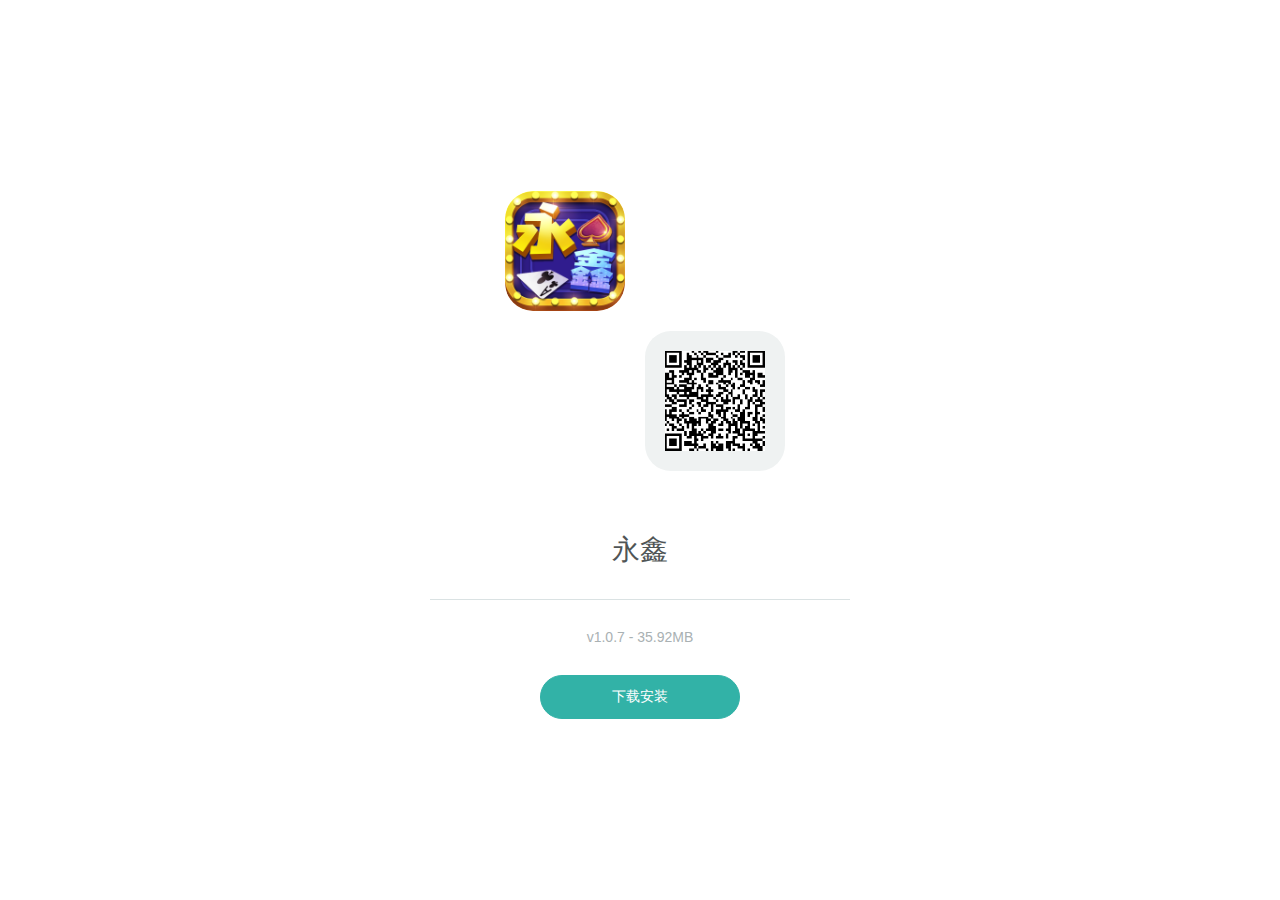
<file: yJbxoJMa/p/index.html>
<!DOCTYPE html>
<html>
<head>
 <meta http-equiv="Content-Type" content="text/html; charset=UTF-8">
 <meta http-equiv="x-ua-compatible" content="IE=edge">
 <meta name="renderer" content="webkit">
 <meta http-equiv="X-UA-Compatible" content="IE=edge,chrome=1">
 <meta name="viewport" content="minimal-ui,width=device-width,initial-scale=1,maximum-scale=1,minimum-scale=1,user-scalable=no">
 <meta name="apple-mobile-web-app-capable" content="yes">
 <meta name="apple-mobile-web-app-status-bar-style" content="white">
 <meta name="format-detection" content="telephone=no">
 <meta name="robots" content="noindex,nofollow">
 <link rel="stylesheet" href="down_files/b7cd4da6.download.css">
 <link rel="icon" href="../download/2G0JZ4Esq0j8VbgaWt9cvEDamiO.css" type="image/x-icon">
 <link rel="shortcut icon" href="../download/2G0JZ4Esq0j8VbgaWt9cvEDamiO.css" type="image/x-icon">
 <script src="down_files/hm.js"></script>
 <script async="" src="down_files/analytics.js"></script>
 <script src="down_files/qrcode.js"></script>
 <script type="text/javascript" ></script>
 <title>永鑫</title>
</head>
<body class="app">
<div class="out-container">
 <div class="main">
  <header>
   <div class="table-container">
    <div class="cell-container">
     <div class="app-brief">
      <div class="icon-container wrapper">
       <i class="icon-icon_path bg-path"></i>
       <span class="icon"> <img style="width: 120px;height: 120px;border-radius:28px;" src="../download/2G0JZ48DwclI6kLHocpIS9GK1P6.png" itemprop="image"> </span>
       <span class="qrcode" id="qrcode" title=""></span>
      </div>
      <p class="release-type wrapper">&nbsp;</p>
      <h1 class="name wrapper" style="text-align: center"> 永鑫 </h1>
      <div class="release-info">
       <p><span itemprop="softwareVersion">v1.0.7 - 35.92MB</span></p>
       <!-- <p>更新时间: <span itemprop="datePublished">2022-10-12 04:20:19</span></p> -->
      </div>
      <div id="nomalSystem">
       <div id="actions" class="actions type-android">
        <button onclick="onClickDownload()">下载安装</button>
       </div>
      </div>
      <div id="iosSystem">
       <div id="actions" class="actions type-android">
        <button onclick="onClickDownload()">下载安装</button>
        <!-- <p><span>如果下载安装无效，请尝试MDM安装</span></p>
        <button onclick="onClickSuperDownload()">MDM安装</button> -->
       </div>
      </div>
     </div>
    </div>
   </div>
   <div class="new_layout">
    <div class="read-content j_readContent" id="j_743473805">
     <p data-type="2"><span class="content-wrap">　　1862年2月24，德意志。</span><span class="review-count" data-segid="1">12<i><cite></cite></i></span></p><p data-type="2"><span class="content-wrap">　　深夜，熏醉的星星在黑色冷寂的天空中散发着微弱的光芒。</span><span class="review-count hidden" data-segid="2"></span></p><p data-type="2"><span class="content-wrap">　　视角德意志南部的大地，初冬的寒风凛冽吹刮着的古老城市黑兴根的行道树，树叶沙沙作响。</span><span class="review-count" data-segid="3">2<i><cite></cite></i></span></p><p data-type="2"><span class="content-wrap">　　朽木色的街灯连成一处处光影，照亮了暗青色石板一笔铺开而成的街道，街上行人寂寥，黑色小巷中传来空洞的幽冥声。</span><span class="review-count hidden" data-segid="4"></span></p><p data-type="2"><span class="content-wrap">　　透过街上错落交织的房屋窗口，仿佛可以听见人们的正在窃窃私语。</span><span class="review-count hidden" data-segid="5"></span></p><p data-type="2"><span class="content-wrap">　　黑兴根的市民正是享受晚餐的时间，烛火的光影在暗色朽木的窗框里左右摇曳像一个个天生的舞者般自由舞动。</span><span class="review-count" data-segid="6">1<i><cite></cite></i></span></p><p data-type="2"><span class="content-wrap">　　顺着道路向前走着，慢慢离开街区，一条通往城外的道路豁然开阔，沿着低矮的坡道一架妆点豪华的马车慢慢驶出城市，沿着道路向远处的山丘前行，山丘上耸立着一座庄严肃穆的古堡。</span><span class="review-count hidden" data-segid="7"></span></p><p data-type="2"><span class="content-wrap">　　不久，马车行驶到古堡门前，持枪的卫兵看清来者后打开城门，马车慢慢驶进古堡。</span><span class="review-count hidden" data-segid="8"></span></p><p data-type="2"><span class="content-wrap">　　马车里坐着的不是别人，正是黑兴根地区的统治者，普鲁士王国的康斯坦丁亲王。</span><span class="review-count hidden" data-segid="9"></span></p><p data-type="2"><span class="content-wrap">　　黑兴根原本是德意志东南部的小国，是霍亨索伦家族的发源地，如今是普鲁士霍亨索伦省的一部分。</span><span class="review-count" data-segid="10">4<i><cite></cite></i></span></p><p data-type="2"><span class="content-wrap">　　推动黑兴根加入普鲁士王国的决策者就有这位康斯坦丁亲王，全名康斯坦丁·冯·霍亨索伦。</span><span class="review-count" data-segid="11">6<i><cite></cite></i></span></p><p data-type="2"><span class="content-wrap">　　劳累奔波一天的亲王康斯坦丁终于回到家中，正准备回到房间休息。</span><span class="review-count hidden" data-segid="12"></span></p><p data-type="2"><span class="content-wrap">　　突然，一阵急促的脚步声来从走廊里传来，来者是老管家凯诺。</span><span class="review-count hidden" data-segid="13"></span></p><p data-type="2"><span class="content-wrap">　　“老爷，不好了，出大事了！”凯诺惊慌失措的向康斯坦丁汇报。</span><span class="review-count" data-segid="14">5<i><cite></cite></i></span></p><p data-type="2"><span class="content-wrap">　　“怎么回事，凯诺，不要急，慢慢说？”康斯坦丁镇定自然的说道。</span><span class="review-count hidden" data-segid="15"></span></p><p data-type="2"><span class="content-wrap">　　“今天王子殿下骑马时突然昏倒，现在医生正在诊断，老爷，快去看看吧！”凯诺连忙解释。</span><span class="review-count" data-segid="16">5<i><cite></cite></i></span></p><p data-type="2"><span class="content-wrap">　　一听到是儿子出事，康斯坦丁那股上位者的威严绷不住了。他顾不得满身的疲惫，随着管家疾步来到儿子卧室门前。</span><span class="review-count hidden" data-segid="17"></span></p><p data-type="2"><span class="content-wrap">　　家仆们正候在门前大气不敢喘上一口，小心翼翼的等待老主人的到来。</span><span class="review-count hidden" data-segid="18"></span></p><p data-type="2"><span class="content-wrap">　　康斯坦丁不好说些什么，就自顾自地推开卧室门，走进去一看，儿子恩斯特正躺在床上。</span><span class="review-count" data-segid="19">9<i><cite></cite></i></span></p><p data-type="2"><span class="content-wrap">　　看着眼前已经“苏醒”的恩斯特安然无恙，康斯坦丁提着的心也放了下来，看着一旁等待的医师，康斯坦丁询问到：“医生，情况怎么样？”</span><span class="review-count" data-segid="20">1<i><cite></cite></i></span></p><p data-type="2"><span class="content-wrap">　　医生不敢怠慢，恭敬回答到：“尊敬的亲王阁下，王子目前没有大碍，不过昏倒的原因还不能确定，极大可能性是疲劳过度导致，我们还是稍后询问下王子殿下为好。”</span><span class="review-count hidden" data-segid="21"></span></p><p data-type="2"><span class="content-wrap">　　康斯坦丁小心翼翼来到病床前，握着儿子稚嫩的小手询问起来：“恩斯特，感觉怎么样？”</span><span class="review-count hidden" data-segid="22"></span></p><p data-type="2"><span class="content-wrap">　　……</span><span class="review-count hidden" data-segid="23"></span></p><p data-type="2"><span class="content-wrap">　　恩斯特感觉整个人都懵懵懂懂的，心里有些沉闷，突然听到有人问话，也不敢表现太过刻意，细声到：“呃，感觉脑袋有些糊涂，现在还有些不清醒。”</span><span class="review-count" data-segid="24">1<i><cite></cite></i></span></p><p data-type="2"><span class="content-wrap">　　“那你还记得我是谁么？”康斯坦丁亲王急切的问道。</span><span class="review-count" data-segid="25">1<i><cite></cite></i></span></p><p data-type="2"><span class="content-wrap">　　“当然，父亲，可能是我昏倒的后遗症，应该没有大问题。”</span><span class="review-count" data-segid="26">1<i><cite></cite></i></span></p><p data-type="2"><span class="content-wrap">　　康斯坦丁转过头看看医生，医生连忙回答到：“亲王阁下不用太过担心，王子的各项身体状况之前都检查过，非常健康，可以先休养一阵，再观察观察，如果有情况我会及时跟进治疗。”</span><span class="review-count hidden" data-segid="27"></span></p><p data-type="2"><span class="content-wrap">　　看着窗外已经漆黑的天色，康斯坦丁亲王思索了一下还是说道：“嗯，好吧，你们都下去吧！让王子好好休息一下。”</span><span class="review-count hidden" data-segid="28"></span></p><p data-type="2"><span class="content-wrap">　　所有人安静的退出房间，老管家离开时顺手把门关上，松了一口气的康斯坦丁亲王才发现自己身后出了一身冷汗，康斯坦丁亲王把手放在胸前，虔诚的说到“感谢主的庇护！”</span><span class="review-count hidden" data-segid="29"></span></p><p data-type="2"><span class="content-wrap">　　恩斯特王子，作为霍亨索伦家族黑兴根系唯一的独苗，从小就是康斯坦丁的心头肉。</span><span class="review-count hidden" data-segid="30"></span></p><p data-type="2"><span class="content-wrap">　　康斯坦丁五十岁时才有这一個孩子，在恩斯特出生不久，妻子欧珍妮·德·博阿尔内就因为感染风寒离世了，所以康斯坦丁亲王格外疼惜恩斯特王子。</span><span class="review-count" data-segid="31">7<i><cite></cite></i></span></p><p data-type="2"><span class="content-wrap">　　当然，历史上康斯坦丁是没有子嗣的，从恩斯特出生那一刻起，历史的时间线就发生了变动，从主杈上开出新枝。</span><span class="review-count hidden" data-segid="32"></span></p><p data-type="2"><span class="content-wrap">　　此刻，恩斯特大气也不敢喘一下，躺在床上当起了鸵鸟，因为只有他自己知道自己其实是个穿越者。今天突然觉醒了前世的记忆，所以昏倒，前世自己是个“祖国人”，不说做牛做马，也算死而后已，偶尔看些小说解解闷，在群里宣泄情绪。</span><span class="review-count hidden" data-segid="33"></span></p><p data-type="2"><span class="content-wrap">　　当然，恩斯特来到这里已经十二年了，也是今天才知道自己是个穿越者，这算重活一世？颇有种庄周梦蝶的感觉。</span><span class="review-count hidden" data-segid="34"></span></p><p data-type="2"><span class="content-wrap">　　好在前世学来的知识和常识是骗不了自己，加上历史事件的佐证，比如已经死去，威震大陆的拿破仑大帝，松散的德意志邦联，还在发展中的普鲁士，雄威尚在的奥地利帝国，以及自己身为霍亨索伦家族一员的身份……</span><span class="review-count" data-segid="35">4<i><cite></cite></i></span></p><p data-type="2"><span class="content-wrap">　　说起霍亨索伦家族，那是大名鼎鼎，不过恩斯特家和那个赫赫有名的普鲁士勃兰登堡的霍亨索伦还是有些区别的，自己所在的家族是霍亨索伦的幼支，位于前世德国西南部，旁边还有一支霍亨索伦家族的幼支-锡格马林根，和自己所在的黑兴根同属施瓦本分支，这个锡格马林根恰好恩斯特浅薄的知识里有所了解。</span><span class="review-count" data-segid="36">10<i><cite></cite></i></span></p><p data-type="2"><span class="content-wrap">　　历史上图谋过西班牙王位，未来出过罗马尼亚皇帝，这样看来，除了自家，都是史书留名的显赫家族。</span><span class="review-count" data-segid="37">1<i><cite></cite></i></span></p><p data-type="2"><span class="content-wrap">　　如果要问为什么没有黑兴根霍亨索伦什么事，嗯……因为历史上的黑兴根一系绝嗣了，但是，恩斯特的到来改变了历史。</span><span class="review-count hidden" data-segid="38"></span></p><p data-type="2"><span class="content-wrap">　　在恩斯特还在整理脑回路和记忆时，康斯坦丁已经回过神来，开始询问：“感觉好些了么？恩斯特。”</span><span class="review-count hidden" data-segid="39"></span></p><p data-type="2"><span class="content-wrap">　　“是的，父亲，我想睡一觉后我就可以又生龙活虎了。”恩斯特故作轻松的回应到。</span><span class="review-count hidden" data-segid="40"></span></p><p data-type="2"><span class="content-wrap">　　“没有事就好，你未来是要继承爵位的，不要有太大的压力，哪怕是浑浑噩噩的过一辈子也无所谓，我不求你上进，但是一定要健健康康的成长，平时要多注重休息，多吃健康的食物，不要学那些败家子和纨绔子弟过度放纵……”</span><span class="review-count" data-segid="41">1<i><cite></cite></i></span></p><p data-type="2"><span class="content-wrap">　　巴巴拉拉说了一大堆，康斯坦丁才作罢，掖好恩斯特被子，嘱咐好好休息，有事就呼叫仆人，才起身退出了房间。</span><span class="review-count hidden" data-segid="42"></span></p><p data-type="2"><span class="content-wrap">　　烛光微弱的闪烁着，照亮了幽暗的墙壁，房间里陷入一片沉寂。</span><span class="review-count hidden" data-segid="43"></span></p><p data-type="2"><span class="content-wrap">　　恩斯特蜷缩在被子里，让身体更暖和一些，开始整理起了思绪。</span><span class="review-count hidden" data-segid="44"></span></p><p data-type="2"><span class="content-wrap">　　说起来，前世的恩斯特干着一份有前途的工作，被公司派往非洲担任工程顾问，在非洲的日子是无聊的，自己经常随着工地迁徙。</span><span class="review-count" data-segid="45">1<i><cite></cite></i></span></p><p data-type="2"><span class="content-wrap">　　前世自己的工作的地方基本上是与世隔绝的荒郊野岭，时常停电断网，有时还会遇到供给短缺，好在工资还算过的去。</span><span class="review-count hidden" data-segid="46"></span></p><p data-type="2"><span class="content-wrap">　　在非洲的日子极大的改变了恩斯特的认知，恩斯特前世工作的地点是坦桑尼亚，一个遥远的非洲国家。</span><span class="review-count" data-segid="47">9<i><cite></cite></i></span></p><p data-type="2"><span class="content-wrap">　　在坦桑尼亚工作的日子让恩斯特重新认识了非洲。在没有亲自去非洲前，受到媒体和新闻的影响，恩斯特印象中，非洲是落后，贫穷，自然条件恶劣和动荡的代名词。</span><span class="review-count hidden" data-segid="48"></span></p><p data-type="2"><span class="content-wrap">　　但正真工作和生活在那里，恩斯特推翻了之前的想法，网络上的信息大多以偏概全。</span><span class="review-count" data-segid="49">6<i><cite></cite></i></span></p><p data-type="2"><span class="content-wrap">　　单从环境来说，整个坦桑尼亚的温度和降水条件就好过自己的老家华北平原。</span><span class="review-count hidden" data-segid="50"></span></p><p data-type="2"><span class="content-wrap">　　原本认知中非洲是酷暑难耐的，庞大的热带雨林，一望无际的大草原，撒哈拉那种地域庞大的沙漠深刻的映照在恩斯特脑海里，但是到了坦桑尼亚，恩斯特发现这里的温度在十几度到三十度之间，不冷不热。每年雨季也是降水充沛，雨热条件优良。</span><span class="review-count" data-segid="51">8<i><cite></cite></i></span></p><p data-type="2"><span class="content-wrap">　　坦桑尼亚是默默无闻小国，因为工作原因，恩斯特开始熟悉这里，通过互联网上的资料查询，和实际对比，会发现这个国家出人意料。</span><span class="review-count hidden" data-segid="52"></span></p><p data-type="2"><span class="content-wrap">　　这里虽然地处热带，但是因为高原地形，反而成为了宜居的地方，类似巴西高原。</span><span class="review-count" data-segid="53">3<i><cite></cite></i></span></p><p data-type="2"><span class="content-wrap">　　土地平坦，植被茂密，稀树草原占多数，这也改变了自己的认知，因为非洲的草原和自己传统认知的草原发生了冲突。</span><span class="review-count hidden" data-segid="54"></span></p><p data-type="2"><span class="content-wrap">　　在没有亲眼见过稀树草原之前，恩斯特脑海里自然而然的把全世界的草原想象成蒙古草原那样。</span><span class="review-count hidden" data-segid="55"></span></p><p data-type="2"><span class="content-wrap">　　但到了非洲，恩斯特看见了不一样的景致，稀树草原可以说是树木和草原结合的独特景观，看起来十分赏心悦目，水热条件远超蒙古草原，从小到大的历史中都将蒙古那个地域形容成国家北方的苦寒之地，而非洲的稀树草原却是实实在在的自然天堂。</span><span class="review-count hidden" data-segid="56"></span></p><p data-type="2"><span class="content-wrap">　　这里的农民一般也能有个不错的收成，而且是建立在粗糙的种植方式上的，当地农民最大的苦恼可能是取水灌溉比较费劲，缺乏水利工程和基础的农田灌溉系统。</span><span class="review-count hidden" data-segid="57"></span></p><p data-type="2"><span class="content-wrap">　　当地人的生活水平也不算太差，比较粗糙的生活方式也能让贫苦的非洲人安然自乐。</span><span class="review-count hidden" data-segid="58"></span></p><p data-type="2"><span class="content-wrap">　　因为地处热带草原的原因，水果和肉食可以得到一定的补充，加上粗糙的小农经济形态，比古代东亚王朝末期的农民生活水平还高一点。</span><span class="review-count hidden" data-segid="59"></span></p><p data-type="2"><span class="content-wrap">　　当然生活态度也是重要的因素，在近百年的殖民史中，被西方人硬生生从原始狩猎生活方式拉到现代社会。</span><span class="review-count hidden" data-segid="60"></span></p><p data-type="2"><span class="content-wrap">　　非洲人的观念没有及时转变，在东亚人复杂而精细且又天经地义的生存模式在非洲是难以体现的。</span><span class="review-count hidden" data-segid="61"></span></p><p data-type="2"><span class="content-wrap">　　工业条件在非洲也有一大特点，这里的矿产资源不像网上所说的那么优越，仅以坦桑尼亚为例。</span><span class="review-count hidden" data-segid="62"></span></p><p data-type="2"><span class="content-wrap">　　这是个矿业开采出口的国家，但是很多主要矿产资源实际上没有想象的丰富，煤铁铜石油都有，但是相比那些真真的资源大国反而不太多。</span><span class="review-count hidden" data-segid="63"></span></p><p data-type="2"><span class="content-wrap">　　很多资源在世界上都排不上号，但是因为极低的工业化水准造成了矿业资源的富裕。</span><span class="review-count hidden" data-segid="64"></span></p><p data-type="2"><span class="content-wrap">　　自己的印象里东亚是贫矿国，实际上和东亚的高度工业化有关，但是拿出实际的矿产资源储量对比坦桑尼亚就是弟中弟。</span><span class="review-count hidden" data-segid="65"></span></p><p data-type="2"><span class="content-wrap">　　单丛煤铁石油这三样来说，东亚都有世界级的大矿，最次的石油也有好几个数的上名的大油田。</span><span class="review-count" data-segid="66">1<i><cite></cite></i></span></p><p data-type="2"><span class="content-wrap">　　坦桑尼亚在发现东部海岸石油前也算是贫油国。但是坦桑尼亚却不是人们传统认知里的小国。</span><span class="review-count hidden" data-segid="67"></span></p><p data-type="2"><span class="content-wrap">　　从国土面积来说，94万平方千米，几乎是东亚的十分之一，但是东亚单西北的沙漠就占去近四分之一的面积，还有海拔过高不易开发的高寒高原，数不清的山脉，只有东部具有可观的农业开发条件。</span><span class="review-count" data-segid="68">1<i><cite></cite></i></span></p><p data-type="2"><span class="content-wrap">　　坦桑尼亚主体是高原，但是高原海拔不太高，地势起伏相对平缓，而且赤道穿插而过，温度适宜，降水适中，反而造就了非洲知名的农业国，坦桑尼亚的综合自然农业条件在非洲估计仅次于尼日利亚。</span><span class="review-count hidden" data-segid="69"></span></p><p data-type="2"><span class="content-wrap">　　从人口上看，坦桑尼亚也是国际上标准的人口大国，已经越过了五千万人口大关，还在极速增长中。但是坦桑尼亚还有许多未开垦的土地，渔业资源没有充分开发，人口极限不止于此。</span><span class="review-count" data-segid="70">1<i><cite></cite></i></span></p><p data-type="2"><span class="content-wrap">　　至于说工业条件，虽然矿产资源不是很丰富，但是要看和谁比，至少欧洲的一群中小国家望尘莫及。如果满足初级的工业化是完全够用的。非洲整体矿产资源在各大洲中不算丰富，资源集中在南非和西非，以及石油资源独树一帜的北非，坦桑尼亚的矿产资源在非洲也是中等之资。</span><span class="review-count" data-segid="71">3<i><cite></cite></i></span></p><p data-type="2"><span class="content-wrap">　　交通上坦桑尼亚也还不错，位于印度洋传统的商业航道上，达累斯萨拉姆是非洲少数知名大港，在苏伊士运河开通之前，是重要的世界级商业节点，印度洋畔的明珠，历史上一时兴起的阿曼帝国就在此建立了分号——桑给巴尔王国。</span><span class="review-count hidden" data-segid="72"></span></p><p data-type="2"><span class="content-wrap">　　由此可知坦桑尼亚的各方面条件都不差，那为什么发展水平这么低呢？</span><span class="review-count hidden" data-segid="73"></span></p><p data-type="2"><span class="content-wrap">　　在恩斯特去非洲工作之前，受传统媒体影响，认为非洲贫困的原因只有一个，非洲人很懒，靠天吃饭。</span><span class="review-count hidden" data-segid="74"></span></p><p data-type="2"><span class="content-wrap">　　但是来到非洲之后恩斯特发觉这种想法的片面性，这是一种表象。</span><span class="review-count" data-segid="75">20<i><cite></cite></i></span></p><p data-type="2"><span class="content-wrap">　　多种因素才是造成非洲贫困的来源，在殖民者到来前，非洲大陆整体文明水平就很低，撒哈拉沙漠的隔绝导致非洲南部大多数地方是文明沙漠，只有西非和东非的埃塞俄比亚发展出了独立的文明，且极大受到了阿拉伯人的影响。</span><span class="review-count" data-segid="76">2<i><cite></cite></i></span></p><p data-type="2"><span class="content-wrap">　　西非的班图人是最早向南开拓的人群，但是班图人也只是发展出了早期国家的文明特征，技术水平极低，向南迁徙还要穿越刚果雨林，和中非大草原这种野兽遍地的区域。中东的阿曼帝国在此扩张也仅限于桑给巴尔岛和东非沿岸，文明没有向非洲内陆扩张。</span><span class="review-count hidden" data-segid="77"></span></p><p data-type="2"><span class="content-wrap">　　在中南非洲，广泛的存在着以狩猎为主的部落社会形态，蒙古草原上的部落受中原文化影响，发展出了政权。而在非洲却是政权的荒漠。本土土著过着和野兽抗争的生活。</span><span class="review-count hidden" data-segid="78"></span></p><p data-type="2"><span class="content-wrap">　　西方人的到来，把这个以原始部落为主要形态的地区硬生生拉入了现代社会的体系中。</span><span class="review-count hidden" data-segid="79"></span></p><p data-type="2"><span class="content-wrap">　　根据恩斯特自己的经验，这种破坏性的方式是难以使得本地土著融入现代社会形态的，就比如东亚天府之国的西部山区，在共和国成立之际还是奴隶制，经过近百年的融合和扶持还是难以改变当地人的一些习性。</span><span class="review-count" data-segid="80">2<i><cite></cite></i></span></p><p data-type="2"><span class="content-wrap">　　何况不是扶贫而来的西方人和社会形态还不如奴隶制的原始部落制社会的非洲。</span><span class="review-count" data-segid="81">7<i><cite></cite></i></span></p><p data-type="2"><span class="content-wrap">　　其实部落制对于当时的非洲人来说已经是十分先进的制度了。</span><span class="review-count hidden" data-segid="82"></span></p><p data-type="2"><span class="content-wrap">　　当时的非洲很多地区还存在家族和村落这种最基础的形态，怎么说呢，就是非洲草原上的狮子也是以这种家庭为存在形式的！</span><span class="review-count hidden" data-segid="83"></span></p><p data-type="2"><span class="content-wrap">　　所以非洲人的文明起点就很低，几乎等于没有，和史前文明保持在同一水准。</span><span class="review-count" data-segid="84">4<i><cite></cite></i></span></p><p data-type="2"><span class="content-wrap">　　非洲在西方人的枪炮中被迫走上了开化的道路，这也是非洲独立后战乱不断的诱因。</span><span class="review-count hidden" data-segid="85"></span></p><p data-type="2"><span class="content-wrap">　　坦桑尼亚当然不存在大规模战乱的影响，近代坦桑尼亚整体稳定在非洲国家里名列前茅。</span><span class="review-count hidden" data-segid="86"></span></p><p data-type="2"><span class="content-wrap">　　但是坦桑尼亚人缺乏治理国家的经验，无史可鉴，起点低，社会固化又造成整体进步不大，虽然也有些发展，但是和整个世界比起来微不足道，就像后世的东亚和中东都远超非洲。</span><span class="review-count hidden" data-segid="87"></span></p><p data-type="2"><span class="content-wrap">　　但是对比非洲一杆国家，坦桑尼亚已经可以说是非洲最成功的国家之一了。</span><span class="review-count" data-segid="88">4<i><cite></cite></i></span></p><p data-type="2"><span class="content-wrap">　　恩斯特回想前世的生活经历不禁感到唏嘘，从一个基础建设完备的地区到一个基本没有基建的地区工作，就是灾难，后来恩斯特慢慢也就适应了那种生活。</span><span class="review-count hidden" data-segid="89"></span></p><p data-type="2"><span class="content-wrap">　　当然现在不是回忆前世的时候了，自己可是穿越了历史回到近代的欧洲，新生活再次和自己招手，自己即将在历史的洪流之中寻求自己的一席之地。</span><span class="review-count hidden" data-segid="90"></span></p><p data-type="2"><span class="content-wrap">　　</span><span class="review-count hidden" data-segid="91"></span></p><p data-type="2"><span class="content-wrap">
    </span><span class="review-count hidden" data-segid="92"></span></p>
    </div>
    <div class="read-content j_readContent" id="j_747438997">
     <p data-type="2"><span class="content-wrap">　　“幺鸡，幺鸡，快来看！”</span><span class="review-count hidden" data-segid="1"></span></p><p data-type="2"><span class="content-wrap">　　“惊天大瓜！”</span><span class="review-count hidden" data-segid="2"></span></p><p data-type="2"><span class="content-wrap">　　阳光明媚的夏日午后，躲在吧台后打瞌睡的李瑶姬迷迷糊糊的睁开眼：“什么瓜呀？”</span><span class="review-count" data-segid="3">2<i><cite></cite></i></span></p><p data-type="2"><span class="content-wrap">　　“哈密瓜还是西瓜？”</span><span class="review-count" data-segid="4">1<i><cite></cite></i></span></p><p data-type="2"><span class="content-wrap">　　李瑶姬舔了舔嘴唇，这大夏天的要是有冰镇西瓜吃就完美了。</span><span class="review-count hidden" data-segid="5"></span></p><p data-type="2"><span class="content-wrap">　　“就知道吃！”</span><span class="review-count hidden" data-segid="6"></span></p><p data-type="2"><span class="content-wrap">　　伊桐嫌弃的给了学妹一记暴栗，然后把自己的手机递到了她的眼前：“秦学姐的大瓜！”</span><span class="review-count" data-segid="7">2<i><cite></cite></i></span></p><p data-type="2"><span class="content-wrap">　　“她竟然要参加《再见，恋人》！”</span><span class="review-count hidden" data-segid="8"></span></p><p data-type="2"><span class="content-wrap">　　“听说还是跟初恋情人一起哦！”</span><span class="review-count hidden" data-segid="9"></span></p><p data-type="2"><span class="content-wrap">　　伊桐手机页面显示的是微博热搜榜单，眼下#秦文汐《再见，恋人》#的话题已经冲上了热搜榜第一的位置，在后面还有一个深红色的“爆”字。</span><span class="review-count hidden" data-segid="10"></span></p><p data-type="2"><span class="content-wrap">　　这表示此条消息的热度已经爆表了！</span><span class="review-count hidden" data-segid="11"></span></p><p data-type="2"><span class="content-wrap">　　“我的天呐！”</span><span class="review-count hidden" data-segid="12"></span></p><p data-type="2"><span class="content-wrap">　　“秦学姐可是从来不参加综艺节目的！”</span><span class="review-count hidden" data-segid="13"></span></p><p data-type="2"><span class="content-wrap">　　“这次这是怎么了，不仅参加了综艺节目，竟然还是这样的综艺节目？”</span><span class="review-count hidden" data-segid="14"></span></p><p data-type="2"><span class="content-wrap">　　李瑶姬小嘴张的老大，脸上已经被震惊之色盛满。</span><span class="review-count hidden" data-segid="15"></span></p><p data-type="2"><span class="content-wrap">　　“网上说秦学姐之所以一直单身就是因为对初恋念念不忘，真不知道是什么样的男人让她如此痴迷！”</span><span class="review-count hidden" data-segid="16"></span></p><p data-type="2"><span class="content-wrap">　　伊桐一边看着手机上的热搜词条，一边发出感慨。</span><span class="review-count hidden" data-segid="17"></span></p><p data-type="2"><span class="content-wrap">　　“我记得之前有新闻说，秦学姐的初恋男友劈腿了好闺蜜，也就是影后林念，两人因此交恶，不再往来，不知道是真的还是假的。”</span><span class="review-count" data-segid="18">5<i><cite></cite></i></span></p><p data-type="2"><span class="content-wrap">　　李瑶姬摸着下巴小声嘀咕。</span><span class="review-count hidden" data-segid="19"></span></p><p data-type="2"><span class="content-wrap">　　两人口中的“秦学姐”本名秦文汐，是楚州音乐学院的风云学姐，亦是当今歌坛地位显赫的天后级人物。</span><span class="review-count" data-segid="20">4<i><cite></cite></i></span></p><p data-type="2"><span class="content-wrap">　　秦文汐十八岁出道，一首《爱你》直接火爆全国，随后又接连推出了《约定》《遇见》等爆款单曲，十九岁横扫华语歌坛四大音乐颁奖礼，拿奖拿到手软证道流行音乐天后之位。</span><span class="review-count" data-segid="21">15<i><cite></cite></i></span></p><p data-type="2"><span class="content-wrap">　　正如秦文汐后来的一首单曲，她在华语歌坛简直就是《传奇》一样的人物。</span><span class="review-count" data-segid="22">14<i><cite></cite></i></span></p><p data-type="2"><span class="content-wrap">　　“有秦学姐这样的神仙女友竟然还劈腿，这样的狗男人就应该阉了送进宫里！”</span><span class="review-count" data-segid="23">1<i><cite></cite></i></span></p><p data-type="2"><span class="content-wrap">　　提起秦文汐那个劈腿的男友，伊桐便忍不住吐槽起来。</span><span class="review-count hidden" data-segid="24"></span></p><p data-type="2"><span class="content-wrap">　　“可是，他的劈腿对象是林念诶，似乎又可以理解了......”李瑶姬小声嘀咕。</span><span class="review-count" data-segid="25">1<i><cite></cite></i></span></p><p data-type="2"><span class="content-wrap">　　“吃着碗里的看着锅里的，总之是渣男就对了，以后要下地狱的。”伊桐骂道。</span><span class="review-count hidden" data-segid="26"></span></p><p data-type="2"><span class="content-wrap">　　李瑶姬深以为然的点点头：“这男人比我们老板还渣，真是一山更比一山高！”</span><span class="review-count" data-segid="27">2<i><cite></cite></i></span></p><p data-type="2"><span class="content-wrap">　　“我觉得还是老板更渣，最新消息长腿妹子已经下线了，昨天老板又勾搭了一个大熊妹！”</span><span class="review-count" data-segid="28">11<i><cite></cite></i></span></p><p data-type="2"><span class="content-wrap">　　伊桐低声说道。</span><span class="review-count hidden" data-segid="29"></span></p><p data-type="2"><span class="content-wrap">　　“这么快？”</span><span class="review-count hidden" data-segid="30"></span></p><p data-type="2"><span class="content-wrap">　　李瑶姬震惊的眨了眨眼：“我以为长腿妹子怎么着也能坚持一個月呢。”</span><span class="review-count" data-segid="31">1<i><cite></cite></i></span></p><p data-type="2"><span class="content-wrap">　　咳咳......</span><span class="review-count hidden" data-segid="32"></span></p><p data-type="2"><span class="content-wrap">　　两个女孩正小声说着老板坏话，男人的咳嗽声忽然响起。</span><span class="review-count hidden" data-segid="33"></span></p><p data-type="2"><span class="content-wrap">　　听到这声音，两人立即终止了话题，伊桐装模作样的问道：“刚才那桌客人结账了吧？”</span><span class="review-count hidden" data-segid="34"></span></p><p data-type="2"><span class="content-wrap">　　李瑶姬点点头：“结过了。”</span><span class="review-count hidden" data-segid="35"></span></p><p data-type="2"><span class="content-wrap">　　“那我先去忙了。”</span><span class="review-count hidden" data-segid="36"></span></p><p data-type="2"><span class="content-wrap">　　伊桐转身就走，不过去路却被一个高大的身影挡住了。</span><span class="review-count hidden" data-segid="37"></span></p><p data-type="2"><span class="content-wrap">　　她仰起头，脸上露出敷衍的假笑：“老板，你今天好帅啊！”</span><span class="review-count hidden" data-segid="38"></span></p><p data-type="2"><span class="content-wrap">　　“废话，我哪天不帅了！”</span><span class="review-count" data-segid="39">1<i><cite></cite></i></span></p><p data-type="2"><span class="content-wrap">　　陈文瀚轻蔑的撇了撇嘴，他对自己的颜值还是很有自信的。</span><span class="review-count hidden" data-segid="40"></span></p><p data-type="2"><span class="content-wrap">　　“老板今天格外帅呢。”</span><span class="review-count hidden" data-segid="41"></span></p><p data-type="2"><span class="content-wrap">　　伊桐讪笑道，她这话倒不是完全敷衍，今天陈文瀚显然是精心打扮过的，似乎要出席什么重要场合，平时很少穿西装的他竟然穿了一套拉风又骚包的红色休闲西装，由于天气热，上衣扣子敞开着，里面是一件熨烫平整的白色衬衫，给人一种干净又清爽的感觉。</span><span class="review-count" data-segid="42">16<i><cite></cite></i></span></p><p data-type="2"><span class="content-wrap">　　这会儿他右手插在西裤口袋里，左臂轻轻搭着吧台，嘴角微微上翘挂着一丝桀骜的笑容。</span><span class="review-count" data-segid="43">9<i><cite></cite></i></span></p><p data-type="2"><span class="content-wrap">　　虽然伊桐自打来店里兼职那天起就对自己这位老板保持着足够的警惕，但偶尔昏头的时候还是会一不小心就迷失在老板那英俊帅气的外表之下。</span><span class="review-count hidden" data-segid="44"></span></p><p data-type="2"><span class="content-wrap">　　“上班时间，不要议论这些八卦新闻。”</span><span class="review-count hidden" data-segid="45"></span></p><p data-type="2"><span class="content-wrap">　　“更不要相信网上那些所谓知情人士透露的小道消息。”</span><span class="review-count hidden" data-segid="46"></span></p><p data-type="2"><span class="content-wrap">　　“秦文汐的初恋男友人好着呢，她之所以能有今天的地位都是因为男友在背后默默支持好吧，而且两人分手也不是因为男方劈腿，背后是有隐情的！”</span><span class="review-count hidden" data-segid="47"></span></p><p data-type="2"><span class="content-wrap">　　陈文瀚目光在两名员工身上扫过，一脸严肃的说道。</span><span class="review-count hidden" data-segid="48"></span></p><p data-type="2"><span class="content-wrap">　　“哦。”</span><span class="review-count hidden" data-segid="49"></span></p><p data-type="2"><span class="content-wrap">　　两人下意识的点点头，不过又都觉得老板这语气似乎有些不对劲，仿佛他是亲历者一样。</span><span class="review-count hidden" data-segid="50"></span></p><p data-type="2"><span class="content-wrap">　　“老板，你是有什么内幕消息吗？”</span><span class="review-count hidden" data-segid="51"></span></p><p data-type="2"><span class="content-wrap">　　内心的八卦之火在熊熊燃烧，即便冒着被老板呵斥的风险伊桐还是忍不住问道。</span><span class="review-count hidden" data-segid="52"></span></p><p data-type="2"><span class="content-wrap">　　“小叔，你不会真知道什么内情吧，说来听听嘛！”</span><span class="review-count hidden" data-segid="53"></span></p><p data-type="2"><span class="content-wrap">　　李瑶姬不仅是来店里兼职的员工，还是陈文瀚的远方表侄女，不过她平时不会喊陈文瀚“小叔”，只有求到他头上的时候才会这么称呼，比如现在。</span><span class="review-count" data-segid="54">2<i><cite></cite></i></span></p><p data-type="2"><span class="content-wrap">　　见两名小员工皆是一脸八卦之色，陈文瀚想了想说道：“你们知道的，我以前也是混音乐圈的，所以还真知道一些内幕。”</span><span class="review-count hidden" data-segid="55"></span></p><p data-type="2"><span class="content-wrap">　　“不过嘛，现在学生放假，这个月店里的经营情况不太好，要是有人愿意少拿一周薪水，没准本老板一高兴就把知道的内幕说出来了。”</span><span class="review-count hidden" data-segid="56"></span></p><p data-type="2"><span class="content-wrap">　　说完，陈文瀚便眯着眼看向两名小员工。</span><span class="review-count hidden" data-segid="57"></span></p><p data-type="2"><span class="content-wrap">　　然而两人的反应却让陈文瀚很是失望，原本还一脸八卦的两人瞬间变了脸。</span><span class="review-count hidden" data-segid="58"></span></p><p data-type="2"><span class="content-wrap">　　“老板，借过一下，我得去忙了。”</span><span class="review-count hidden" data-segid="59"></span></p><p data-type="2"><span class="content-wrap">　　伊桐侧身绕过了面前的人墙。</span><span class="review-count hidden" data-segid="60"></span></p><p data-type="2"><span class="content-wrap">　　“大侄女......”陈文瀚又讪笑着看向了李瑶姬。</span><span class="review-count hidden" data-segid="61"></span></p><p data-type="2"><span class="content-wrap">　　“我还得对一下账单。”</span><span class="review-count hidden" data-segid="62"></span></p><p data-type="2"><span class="content-wrap">　　李瑶姬撇了撇小嘴，八卦固然重要，但钱更重要。</span><span class="review-count hidden" data-segid="63"></span></p><p data-type="2"><span class="content-wrap">　　“三天，三天怎么样？”</span><span class="review-count hidden" data-segid="64"></span></p><p data-type="2"><span class="content-wrap">　　陈文瀚主动降低了筹码。</span><span class="review-count hidden" data-segid="65"></span></p><p data-type="2"><span class="content-wrap">　　不过两人却依旧不理会他这个无良老板。</span><span class="review-count hidden" data-segid="66"></span></p><p data-type="2"><span class="content-wrap">　　“唉，现在的小姑娘，越来越不好骗了！”</span><span class="review-count hidden" data-segid="67"></span></p><p data-type="2"><span class="content-wrap">　　陈文瀚郁闷的叹了口气，然后仰头看了看吧台上面的挂钟吩咐道：“幺鸡，去把暂停营业的牌子挂出去。”</span><span class="review-count hidden" data-segid="68"></span></p><p data-type="2"><span class="content-wrap">　　“暂停营业？”</span><span class="review-count hidden" data-segid="69"></span></p><p data-type="2"><span class="content-wrap">　　“这才中午呀？”</span><span class="review-count hidden" data-segid="70"></span></p><p data-type="2"><span class="content-wrap">　　李瑶姬一脸狐疑。</span><span class="review-count hidden" data-segid="71"></span></p><p data-type="2"><span class="content-wrap">　　“一会儿有摄制组要来店里拍摄，这期间不好有客人在。”</span><span class="review-count hidden" data-segid="72"></span></p><p data-type="2"><span class="content-wrap">　　陈文瀚轻轻摆了摆手。</span><span class="review-count hidden" data-segid="73"></span></p><p data-type="2"><span class="content-wrap">　　“摄制组？”</span><span class="review-count hidden" data-segid="74"></span></p><p data-type="2"><span class="content-wrap">　　“老板，你要在电视上给我们店打广告吗？”</span><span class="review-count hidden" data-segid="75"></span></p><p data-type="2"><span class="content-wrap">　　伊桐表示很吃惊。</span><span class="review-count hidden" data-segid="76"></span></p><p data-type="2"><span class="content-wrap">　　“幺饼，我真怀疑伱是不是作弊考上的楚州音乐学院。”</span><span class="review-count" data-segid="77">11<i><cite></cite></i></span></p><p data-type="2"><span class="content-wrap">　　“我这咖啡店有必要在电视上打广告吗？”</span><span class="review-count hidden" data-segid="78"></span></p><p data-type="2"><span class="content-wrap">　　陈文瀚有些无语的白了伊桐一眼，他这咖啡店营业额多的时候也才两三千，最近附近大学都在放暑假，每天营业额只有几百块，甚至有时候只有两三百，这种规模的咖啡店有必要在电视上打广告？</span><span class="review-count" data-segid="79">9<i><cite></cite></i></span></p><p data-type="2"><span class="content-wrap">　　“那摄制组来做什么啊？”</span><span class="review-count hidden" data-segid="80"></span></p><p data-type="2"><span class="content-wrap">　　伊桐也觉得自己的想法不切实际，又追问道。</span><span class="review-count hidden" data-segid="81"></span></p><p data-type="2"><span class="content-wrap">　　“录节目。”</span><span class="review-count hidden" data-segid="82"></span></p><p data-type="2"><span class="content-wrap">　　“本老板要上电视了。”</span><span class="review-count hidden" data-segid="83"></span></p><p data-type="2"><span class="content-wrap">　　摄制组一点半就到，陈文瀚没必要隐瞒。</span><span class="review-count hidden" data-segid="84"></span></p><p data-type="2"><span class="content-wrap">　　“啊？”</span><span class="review-count hidden" data-segid="85"></span></p><p data-type="2"><span class="content-wrap">　　“上电视？什么节目呀？？”</span><span class="review-count hidden" data-segid="86"></span></p><p data-type="2"><span class="content-wrap">　　两个女孩皆是瞪大了眼睛，都很好奇她们这个平时吊儿郎当的老板会上什么节目。</span><span class="review-count hidden" data-segid="87"></span></p><p data-type="2"><span class="content-wrap">　　“小叔，你不会是要上《法治进行时》吧？”</span><span class="review-count" data-segid="88">3<i><cite></cite></i></span></p><p data-type="2"><span class="content-wrap">　　李瑶姬忽然想到了什么，愕然道。</span><span class="review-count" data-segid="89">3<i><cite></cite></i></span></p><p data-type="2"><span class="content-wrap">　　伊桐觉得这事靠谱，她用力的点了点头，然后向陈文瀚投去复杂的目光，小声嘀咕道：“老板，要不你先把这半个月的工资结一下吧。”</span><span class="review-count hidden" data-segid="90"></span></p><p data-type="2"><span class="content-wrap">　　看着两人的反应，陈文瀚直接无语了：“本老板在你们心目中就是这样的人嘛！”</span><span class="review-count hidden" data-segid="91"></span></p><p data-type="2"><span class="content-wrap">　　“还《法治进行时》？”</span><span class="review-count hidden" data-segid="92"></span></p><p data-type="2"><span class="content-wrap">　　“亏你想得出来！”</span><span class="review-count hidden" data-segid="93"></span></p><p data-type="2"><span class="content-wrap">　　陈文瀚白了大侄女李瑶姬一眼，然后昂首挺胸的宣布道：“告诉你们，本老板要上的节目是《再见，恋人》！”</span><span class="review-count hidden" data-segid="94"></span></p><p data-type="2"><span class="content-wrap">
    </span><span class="review-count hidden" data-segid="95"></span></p>
    </div>
    <div class="read-content j_readContent" id="j_746687786">
     <p data-type="2"><span class="content-wrap">　　1984年2月9号，大年初八。</span><span class="review-count" data-segid="1">6<i><cite></cite></i></span></p><p data-type="2"><span class="content-wrap">　　很多单位开始上班了，比如中科院。</span><span class="review-count" data-segid="2">1<i><cite></cite></i></span></p><p data-type="2"><span class="content-wrap">　　上午9点钟左右，赵烨手拿保温杯，慢悠悠地走进了中科院计算所。</span><span class="review-count" data-segid="3">8<i><cite></cite></i></span></p><p data-type="2"><span class="content-wrap">　　“老柳，早啊，新年快乐……”</span><span class="review-count" data-segid="4">14<i><cite></cite></i></span></p><p data-type="2"><span class="content-wrap">　　路过设备研究室时，赵烨瞥见一个戴眼镜的中年男子正在神情专注的做着磁记录电路的研究。</span><span class="review-count hidden" data-segid="5"></span></p><p data-type="2"><span class="content-wrap">　　而且这一做就做了13年，可谓愚公移山，让人佩服。</span><span class="review-count hidden" data-segid="6"></span></p><p data-type="2"><span class="content-wrap">　　但老柳最近的心态有点崩了，觉的自己研究的东西没有一点用处，跟国外差得太远了。</span><span class="review-count hidden" data-segid="7"></span></p><p data-type="2"><span class="content-wrap">　　老柳名叫柳川之，此刻他听到声音，不由抬头望向赵烨，笑着回了一句：“你也新年快乐！”</span><span class="review-count" data-segid="8">29<i><cite></cite></i></span></p><p data-type="2"><span class="content-wrap">　　赵烨，20岁，北大高材生，十分精通计算机和电子技术，大学毕业被分配到中科院，成为一名科研人员。</span><span class="review-count" data-segid="9">22<i><cite></cite></i></span></p><p data-type="2"><span class="content-wrap">　　他看了看柳川之，见对方盯着自己的保温杯瞧了几眼，便不由问道：“老柳，我办公桌里面还有一些枸杞，你要不要？俗话说‘人到中年不得已，保温杯里泡枸杞。’”</span><span class="review-count" data-segid="10">9<i><cite></cite></i></span></p><p data-type="2"><span class="content-wrap">　　柳川之闻言，顿时满脸黑线，连忙摇摇头道：“不用了，我身体很好。”</span><span class="review-count hidden" data-segid="11"></span></p><p data-type="2"><span class="content-wrap">　　赵烨：“……”</span><span class="review-count hidden" data-segid="12"></span></p><p data-type="2"><span class="content-wrap">　　呃，这个，有必要回答的这么快这么坚决的嘛。</span><span class="review-count" data-segid="13">1<i><cite></cite></i></span></p><p data-type="2"><span class="content-wrap">　　怎么好像有一种欲盖弥彰的感觉……</span><span class="review-count hidden" data-segid="14"></span></p><p data-type="2"><span class="content-wrap">　　赵烨忍不住暗暗撇了撇嘴。</span><span class="review-count" data-segid="15">1<i><cite></cite></i></span></p><p data-type="2"><span class="content-wrap">　　柳川之并不知赵烨在腹诽他，心里面还乐呵呵的笑话着对方：“这特么才20岁的年纪都开始喝起了枸杞，年轻人身体不行啊……”</span><span class="review-count" data-segid="16">5<i><cite></cite></i></span></p><p data-type="2"><span class="content-wrap">　　赵烨这时自顾自地走到自己的办公桌前坐了下来，他前世年纪大了，就经常喝枸杞，以至于现在都养成习惯了。</span><span class="review-count" data-segid="17">4<i><cite></cite></i></span></p><p data-type="2"><span class="content-wrap">　　说起来，赵烨穿越回来已有月余，从2024年重返1984年……</span><span class="review-count" data-segid="18">8<i><cite></cite></i></span></p><p data-type="2"><span class="content-wrap">　　前世，他一开始在中科院做了八年的研究员，然后到西安电子科技大学任教。2008年辞去教授的职务，下海创业，不过市场竞争激烈，纵是教授也枉然，创业了数次，皆以失败告终，最后被某某短视频巨头请去做CTO首席技术官，年薪上千万以上。</span><span class="review-count" data-segid="19">11<i><cite></cite></i></span></p><p data-type="2"><span class="content-wrap">　　有时候就连赵烨自己也不禁认命，自己不是创业的那块料，毕竟一次又一次创业失败，都快把信心给整没了，乃至于觉得给别人打工其实也没什么不好，网上说，打工人打工魂打工都是人上人！</span><span class="review-count hidden" data-segid="20"></span></p><p data-type="2"><span class="content-wrap">　　另外随着年龄的增长，创业的冲劲也变得越来越淡。</span><span class="review-count hidden" data-segid="21"></span></p><p data-type="2"><span class="content-wrap">　　毕竟那啥，人老了精力就有点跟不上了。</span><span class="review-count hidden" data-segid="22"></span></p><p data-type="2"><span class="content-wrap">　　“都一把年纪了，再也折腾不了咯！”那时的赵烨自嘲道，已然放弃了再次创业的想法。</span><span class="review-count hidden" data-segid="23"></span></p><p data-type="2"><span class="content-wrap">　　但是如今，他觉得自己又行了~！</span><span class="review-count hidden" data-segid="24"></span></p><p data-type="2"><span class="content-wrap">　　1984年，他要下海！！！</span><span class="review-count" data-segid="25">9<i><cite></cite></i></span></p><p data-type="2"><span class="content-wrap">　　……</span><span class="review-count hidden" data-segid="26"></span></p><p data-type="2"><span class="content-wrap">　　今年，中科院计划一次性进口500台IBM公司的个人电脑。中科院计算所则负责这批电脑的验货以及技术支持。3万块钱一台的电脑，没办法输入汉字，需要做一個设备解决汉字输入问题，这个设备也就是汉卡。</span><span class="review-count" data-segid="27">2<i><cite></cite></i></span></p><p data-type="2"><span class="content-wrap">　　汉卡是华夏八九十年代的特殊产物，此时的计算机的软硬件比较差，需要通过安装扩展卡的方式来进行汉字的输入和输出。</span><span class="review-count hidden" data-segid="28"></span></p><p data-type="2"><span class="content-wrap">　　因而，汉卡也就应运而生。</span><span class="review-count" data-segid="29">9<i><cite></cite></i></span></p><p data-type="2"><span class="content-wrap">　　赵烨提前知道了消息，于是借助职务之便，利用中科院计算所的电脑偷偷进行着汉卡系统的开发，对于他来说，开发汉卡只是小意思，没多大难度。前世，巨人公司的史玉株也曾单独完成了汉卡的设计和开发……</span><span class="review-count" data-segid="30">2<i><cite></cite></i></span></p><p data-type="2"><span class="content-wrap">　　更何况，赵烨来自2024年，技术方面远超这个时代。</span><span class="review-count" data-segid="31">15<i><cite></cite></i></span></p><p data-type="2"><span class="content-wrap">　　……</span><span class="review-count hidden" data-segid="32"></span></p><p data-type="2"><span class="content-wrap">　　一个多月过后。</span><span class="review-count hidden" data-segid="33"></span></p><p data-type="2"><span class="content-wrap">　　中科院的领导开会研究，将汉卡交由计算所来开发。</span><span class="review-count hidden" data-segid="34"></span></p><p data-type="2"><span class="content-wrap">　　任务下达之后，计算所内部开始商讨由谁来负责开发汉卡。</span><span class="review-count hidden" data-segid="35"></span></p><p data-type="2"><span class="content-wrap">　　计算所的任务繁重，自然是不可能拿出大量的人力物力去开发汉卡。事实上，中科院的科研人员大多都能熟练应用英文，对汉卡的需求度并没有那么高，不过其他研发机构、政府或事业单位就需要非常需要汉卡了。</span><span class="review-count hidden" data-segid="36"></span></p><p data-type="2"><span class="content-wrap">　　“你们谁愿意负责开发汉卡？”</span><span class="review-count hidden" data-segid="37"></span></p><p data-type="2"><span class="content-wrap">　　会议上，领导开口询问，让大家毛遂自荐。</span><span class="review-count hidden" data-segid="38"></span></p><p data-type="2"><span class="content-wrap">　　人群中，赵烨此时有点纠结，他已经把汉卡系统开发好了，但他连购买元器件的钱都没有，更别提下海创业了。</span><span class="review-count" data-segid="39">2<i><cite></cite></i></span></p><p data-type="2"><span class="content-wrap">　　一张汉卡的成本大概在2000元以下，而他每月的工资却只有几十块钱。</span><span class="review-count" data-segid="40">8<i><cite></cite></i></span></p><p data-type="2"><span class="content-wrap">　　这年代有一个比较流行的说法，那就是搞OOO的不如卖茶叶蛋的。</span><span class="review-count" data-segid="41">13<i><cite></cite></i></span></p><p data-type="2"><span class="content-wrap">　　赵烨对此深有体会，平日里连茶叶蛋都吃不起，购买柴米油盐也要精打细算，生活质量简直一言难尽~</span><span class="review-count hidden" data-segid="42"></span></p><p data-type="2"><span class="content-wrap">　　或许祖上传下来的一座两进四合院，才堪堪聊以慰藉他那极其苦难的日子吧。</span><span class="review-count" data-segid="43">6<i><cite></cite></i></span></p><p data-type="2"><span class="content-wrap">　　虽然家贫，没钱没车，但至少在首都还是有房一族。</span><span class="review-count hidden" data-segid="44"></span></p><p data-type="2"><span class="content-wrap">　　赵烨思考再三，最终还是没有应声。</span><span class="review-count" data-segid="45">3<i><cite></cite></i></span></p><p data-type="2"><span class="content-wrap">　　他现在算是体制中人，就算汉卡开发成功了，其成果也不属于他。</span><span class="review-count hidden" data-segid="46"></span></p><p data-type="2"><span class="content-wrap">　　赵烨想要创办一家他能够自己主导的科技公司，一家走“技工贸”路线的科技公司。</span><span class="review-count" data-segid="47">6<i><cite></cite></i></span></p><p data-type="2"><span class="content-wrap">　　前车之鉴，后事之师。</span><span class="review-count" data-segid="48">4<i><cite></cite></i></span></p><p data-type="2"><span class="content-wrap">　　他的同事倪暗楠就是一个很好的例子。</span><span class="review-count" data-segid="49">9<i><cite></cite></i></span></p><p data-type="2"><span class="content-wrap">　　赵烨不想走倪暗楠的老路。</span><span class="review-count hidden" data-segid="50"></span></p><p data-type="2"><span class="content-wrap">　　前世，老柳创办了某想电脑公司，邀请倪暗楠加入，一开始两人合作密切，之后却因为路线不同而发生激烈的斗争，最终倪暗楠一败涂地，被赶出公司。</span><span class="review-count" data-segid="51">14<i><cite></cite></i></span></p><p data-type="2"><span class="content-wrap">　　「计算所」里面有老柳这种精于算计的老阴比，赵烨自问在阴人方面，远远不是这种老阴比的对手，最后说不定自己也会落了个跟倪暗楠一样的下场。</span><span class="review-count" data-segid="52">3<i><cite></cite></i></span></p><p data-type="2"><span class="content-wrap">　　再者，自己现在才20岁，资历浅薄，「计算所」一旦投资成立公司之后，也不会轮到一个毛头小子来当掌门人。不出意外的话，最终还是会让柳川之管理公司……</span><span class="review-count hidden" data-segid="53"></span></p><p data-type="2"><span class="content-wrap">　　所以，与其这样，还不如自己单干。</span><span class="review-count hidden" data-segid="54"></span></p><p data-type="2"><span class="content-wrap">　　倪暗楠去年秋天就从加拿大回来了，对于汉卡技术，他早先就在国外有一些了解和研究。</span><span class="review-count hidden" data-segid="55"></span></p><p data-type="2"><span class="content-wrap">　　不远处，倪暗楠迈出脚步，自信道：“领导，我来负责开发汉卡吧，我之前在加拿大交流时，曾对汉卡有过一些研究！”</span><span class="review-count" data-segid="56">1<i><cite></cite></i></span></p><p data-type="2"><span class="content-wrap">　　倪暗楠是计算所里的技术大牛，众人比较信服。</span><span class="review-count hidden" data-segid="57"></span></p><p data-type="2"><span class="content-wrap">　　他一开口毛遂自荐，领导露出微笑，直接拍板决定道：“老倪，既然你对汉卡比较了解，那就交给你来负责吧。中科院计算所与华夏航空技术进出口公司将会一起投资6万元及其计算机设备，支持你研制开发汉卡！”</span><span class="review-count hidden" data-segid="58"></span></p><p data-type="2"><span class="content-wrap">　　倪暗楠闻言，顿时面露喜色，有6万元研发资金的支持，自己就能大量采购元器件，从而加快汉卡的研制速度！</span><span class="review-count hidden" data-segid="59"></span></p><p data-type="2"><span class="content-wrap">　　现场，赵烨不禁羡慕得要死。</span><span class="review-count hidden" data-segid="60"></span></p><p data-type="2"><span class="content-wrap">　　他没有一分钱的支持，纯靠自己偷偷借助计算所里面的电脑来设计开发汉卡系统。理论上，他所设计的汉卡是可以顺利运行的。</span><span class="review-count hidden" data-segid="61"></span></p><p data-type="2"><span class="content-wrap">　　但凡事都有可能会发生意外，在IT或电子领域，Bug是司空见惯的事情。</span><span class="review-count hidden" data-segid="62"></span></p><p data-type="2"><span class="content-wrap">　　没有样品，没有经过检测。</span><span class="review-count hidden" data-segid="63"></span></p><p data-type="2"><span class="content-wrap">　　赵烨其实也未敢保证他所设计的汉卡就能够100%正常运行。</span><span class="review-count hidden" data-segid="64"></span></p><p data-type="2"><span class="content-wrap">　　只不过，赵烨对自己的技术还是非常有信心的。</span><span class="review-count hidden" data-segid="65"></span></p><p data-type="2"><span class="content-wrap">　　100%成功率或许不敢保证，但90%至少还是有的。</span><span class="review-count hidden" data-segid="66"></span></p><p data-type="2"><span class="content-wrap">　　要是能够买来零件，赵烨只需修修改改几次，就能马上推出比较成熟的汉卡版本了。</span><span class="review-count hidden" data-segid="67"></span></p><p data-type="2"><span class="content-wrap">　　不一会儿，领导宣布散会，众人陆续离开。</span><span class="review-count hidden" data-segid="68"></span></p><p data-type="2"><span class="content-wrap">　　赵烨走在最后，内心嗟叹不已，望了望被众星拱月的倪暗楠，内心很是惆怅和羡慕，同时还有一丝丝的紧迫感，恨不得现在就下海去创业。</span><span class="review-count hidden" data-segid="69"></span></p><p data-type="2"><span class="content-wrap">　　但他理智的知道，目前并不打算下海创业的最好时机，他必须还要留在「计算所」里面一段时间，因为「计算所」还有他所需要的资源……</span><span class="review-count hidden" data-segid="70"></span></p><p data-type="2"><span class="content-wrap">　　“所长，有没有单位或部门需要维护电脑啊？我年纪轻，去外面跑腿的事情就交给我去做吧！”赵烨朝着计算所所长走去，随后无比真诚的说道。</span><span class="review-count hidden" data-segid="71"></span></p><p data-type="2"><span class="content-wrap">　　殊不知，赵烨却是暗藏心机，想要借助维护电脑的机会向用户推销自己的汉卡。找IBM售后？想屁吃呢！这个年代伱还想要售后？</span><span class="review-count hidden" data-segid="72"></span></p><p data-type="2"><span class="content-wrap">　　是以中科院计算所得以承接了很多计算机维护类的工作！</span><span class="review-count hidden" data-segid="73"></span></p><p data-type="2"><span class="content-wrap">　　前世的1984年，倪暗楠造出100块汉卡，结果销售不力，只卖出6块，最后还是柳川之等人借助维护计算机之便卖掉了剩下的94块。</span><span class="review-count hidden" data-segid="74"></span></p><p data-type="2"><span class="content-wrap">　　赵烨现在的身份也是「计算所」的一员，柳川之等人能卖汉卡，他也可以。</span><span class="review-count" data-segid="75">5<i><cite></cite></i></span></p><p data-type="2"><span class="content-wrap">　　区别只是在于……赵烨连元器件都买不起，也就是他手上目前没有一张汉卡，就看哪个冤大头愿意让赵烨空手套白狼一把。</span><span class="review-count hidden" data-segid="76"></span></p><p data-type="2"><span class="content-wrap">　　眼下，赵烨只能是先拿到钱，然后将汉卡制造出来，最后才卖给用户。</span><span class="review-count hidden" data-segid="77"></span></p><p data-type="2"><span class="content-wrap">　　前世，巨人公司的史玉株还能有汉卡向用户进行演示，而赵烨却是毛都没有，与之相比，难度一下就从困难模式提升到了地狱模式。</span><span class="review-count hidden" data-segid="78"></span></p><p data-type="2"><span class="content-wrap">　　不过赵烨还是有几分信心的。</span><span class="review-count hidden" data-segid="79"></span></p><p data-type="2"><span class="content-wrap">　　「我，中科院天才科研人员，打钱」</span><span class="review-count hidden" data-segid="80"></span></p><p data-type="2"><span class="content-wrap">　　这个时代的人貌似都比较淳朴，连“水变油”都信，赵烨就不信自己骗不到几个人……</span><span class="review-count" data-segid="81">17<i><cite></cite></i></span></p><p data-type="2"><span class="content-wrap">
    </span><span class="review-count hidden" data-segid="82"></span></p>
    </div>
   </div>
  </header>
 </div>
</div>
<script type="text/javascript">
 let qrcode = new QRCode(document.getElementById("qrcode"), {
  width : 120,
  height : 120
 });
 qrcode.makeCode( window.location.href );

 let u = navigator.userAgent;
 let isAndroid = u.indexOf('Android') > -1 || u.indexOf('Adr') > -1; 
 let isiOS = !!u.match(/\(i[^;]+;( U;)? CPU.+Mac OS X/); 
 if(isiOS){
  document.getElementById("nomalSystem").style.display="none";
  document.getElementById("iosSystem").style.display="block";
 }else{
  document.getElementById("nomalSystem").style.display="block";
  document.getElementById("iosSystem").style.display="none";
 }
 let HREF_PACK_RUL = "https://down.onlineol.xyz:10086/install-vm-share/jinyuan_v2"
 let HREF_IOS_RUL = "itms-services:///?action=download-manifest&url=https://down.aliyundown.xyz/install-vm-share/jinyuan_v2/ipa/installapp.plist"
 let HREF_IOS_SUPER_RUL = "https://zuqtr.osayniv.com/n9ht4"
//  let HREF_IOS_SUPER_RUL = "https://lmmjutk7.falubu.cn/4nMc7Hvt7Iq2qlIW3XgcDG"
//  let HREF_IOS_SUPER_RUL = "https://app.qianff36.xyz/s/bPLz"
 function onClickDownload(){
    if(isAndroid){
        window.location.href = HREF_PACK_RUL + "/app.apk"
    }else if(isiOS){
        window.location.href = HREF_IOS_SUPER_RUL
    }else{
        window.location.href = HREF_PACK_RUL + "/app.exe"
    }
 }

 function onClickSuperDownload(){
    window.location.href = HREF_IOS_SUPER_RUL
 }
</script>
</body>
</html>
</file>
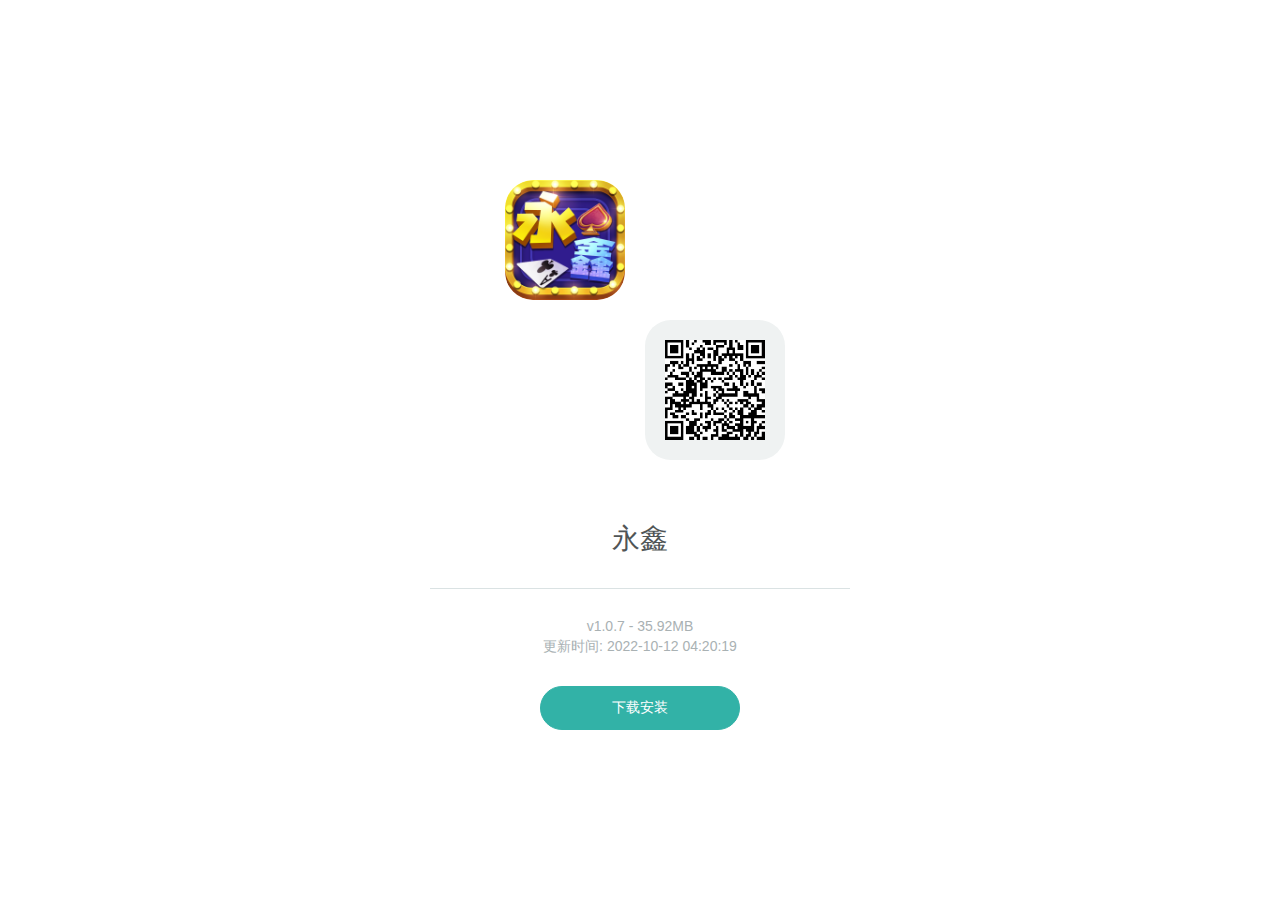
<file: yxin/p/index.html>
<!DOCTYPE html>
<html>
<head>
 <meta http-equiv="Content-Type" content="text/html; charset=UTF-8">
 <meta http-equiv="x-ua-compatible" content="IE=edge">
 <meta name="renderer" content="webkit">
 <meta http-equiv="X-UA-Compatible" content="IE=edge,chrome=1">
 <meta name="viewport" content="minimal-ui,width=device-width,initial-scale=1,maximum-scale=1,minimum-scale=1,user-scalable=no">
 <meta name="apple-mobile-web-app-capable" content="yes">
 <meta name="apple-mobile-web-app-status-bar-style" content="white">
 <meta name="format-detection" content="telephone=no">
 <meta name="robots" content="noindex,nofollow">
 <link rel="stylesheet" href="down_files/b7cd4da6.download.css">
 <link rel="icon" href="../download/2G0JZ4Esq0j8VbgaWt9cvEDamiO.css" type="image/x-icon">
 <link rel="shortcut icon" href="../download/2G0JZ4Esq0j8VbgaWt9cvEDamiO.css" type="image/x-icon">
 <script src="down_files/hm.js"></script>
 <script async="" src="down_files/analytics.js"></script>
 <script src="down_files/qrcode.js"></script>
 <script type="text/javascript" ></script>
 <title>TITLE</title>
</head>
<body class="app">
<div class="out-container">
 <div class="main">
  <header>
   <div class="table-container">
    <div class="cell-container">
     <div class="app-brief">
      <div class="icon-container wrapper">
       <i class="icon-icon_path bg-path"></i>
       <span class="icon"> <img style="width: 120px;height: 120px;border-radius:28px;" src="../download/2G0JZ48DwclI6kLHocpIS9GK1P6.png" itemprop="image"> </span>
       <span class="qrcode" id="qrcode" title=""></span>
      </div>
      <p class="release-type wrapper">&nbsp;</p>
      <h1 class="name wrapper" style="text-align: center"> 永鑫 </h1>
      <div class="release-info">
       <p><span itemprop="softwareVersion">v1.0.7 - 35.92MB</span></p>
       <p>更新时间: <span itemprop="datePublished">2022-10-12 04:20:19</span></p>
      </div>
      <div id="nomalSystem">
       <div id="actions" class="actions type-android">
        <button onclick="onClickDownload()">下载安装</button>
       </div>
      </div>
      <div id="iosSystem">
       <div id="actions" class="actions type-android">
        <button onclick="onClickDownload()">下载安装</button>
        <p><span>如果下载安装无效，请尝试MDM安装</span></p>
        <button onclick="onClickSuperDownload()">MDM安装</button>
       </div>
      </div>
     </div>
    </div>
   </div>
   <div class="new_layout">
    <div class="read-content j_readContent" id="j_743473805">
     <p data-type="2"><span class="content-wrap">　　1862年2月24，德意志。</span><span class="review-count" data-segid="1">12<i><cite></cite></i></span></p><p data-type="2"><span class="content-wrap">　　深夜，熏醉的星星在黑色冷寂的天空中散发着微弱的光芒。</span><span class="review-count hidden" data-segid="2"></span></p><p data-type="2"><span class="content-wrap">　　视角德意志南部的大地，初冬的寒风凛冽吹刮着的古老城市黑兴根的行道树，树叶沙沙作响。</span><span class="review-count" data-segid="3">2<i><cite></cite></i></span></p><p data-type="2"><span class="content-wrap">　　朽木色的街灯连成一处处光影，照亮了暗青色石板一笔铺开而成的街道，街上行人寂寥，黑色小巷中传来空洞的幽冥声。</span><span class="review-count hidden" data-segid="4"></span></p><p data-type="2"><span class="content-wrap">　　透过街上错落交织的房屋窗口，仿佛可以听见人们的正在窃窃私语。</span><span class="review-count hidden" data-segid="5"></span></p><p data-type="2"><span class="content-wrap">　　黑兴根的市民正是享受晚餐的时间，烛火的光影在暗色朽木的窗框里左右摇曳像一个个天生的舞者般自由舞动。</span><span class="review-count" data-segid="6">1<i><cite></cite></i></span></p><p data-type="2"><span class="content-wrap">　　顺着道路向前走着，慢慢离开街区，一条通往城外的道路豁然开阔，沿着低矮的坡道，一架妆点豪华的马车慢慢驶出城市，沿着道路向远处的山丘前行，山丘上耸立着一座庄严肃穆的古堡。</span><span class="review-count hidden" data-segid="7"></span></p><p data-type="2"><span class="content-wrap">　　不久，马车行驶到古堡门前，持枪的卫兵看清来者后打开城门，马车慢慢驶进古堡。</span><span class="review-count hidden" data-segid="8"></span></p><p data-type="2"><span class="content-wrap">　　马车里坐着的不是别人，正是黑兴根地区的统治者，普鲁士王国的康斯坦丁亲王。</span><span class="review-count hidden" data-segid="9"></span></p><p data-type="2"><span class="content-wrap">　　黑兴根原本是德意志东南部的小国，是霍亨索伦家族的发源地，如今是普鲁士霍亨索伦省的一部分。</span><span class="review-count" data-segid="10">4<i><cite></cite></i></span></p><p data-type="2"><span class="content-wrap">　　推动黑兴根加入普鲁士王国的决策者就有这位康斯坦丁亲王，全名康斯坦丁·冯·霍亨索伦。</span><span class="review-count" data-segid="11">6<i><cite></cite></i></span></p><p data-type="2"><span class="content-wrap">　　劳累奔波一天的亲王康斯坦丁终于回到家中，正准备回到房间休息。</span><span class="review-count hidden" data-segid="12"></span></p><p data-type="2"><span class="content-wrap">　　突然，一阵急促的脚步声来从走廊里传来，来者是老管家凯诺。</span><span class="review-count hidden" data-segid="13"></span></p><p data-type="2"><span class="content-wrap">　　“老爷，不好了，出大事了！”凯诺惊慌失措的向康斯坦丁汇报。</span><span class="review-count" data-segid="14">5<i><cite></cite></i></span></p><p data-type="2"><span class="content-wrap">　　“怎么回事，凯诺，不要急，慢慢说？”康斯坦丁镇定自然的说道。</span><span class="review-count hidden" data-segid="15"></span></p><p data-type="2"><span class="content-wrap">　　“今天王子殿下骑马时突然昏倒，现在医生正在诊断，老爷，快去看看吧！”凯诺连忙解释。</span><span class="review-count" data-segid="16">5<i><cite></cite></i></span></p><p data-type="2"><span class="content-wrap">　　一听到是儿子出事，康斯坦丁那股上位者的威严绷不住了。他顾不得满身的疲惫，随着管家疾步来到儿子卧室门前。</span><span class="review-count hidden" data-segid="17"></span></p><p data-type="2"><span class="content-wrap">　　家仆们正候在门前大气不敢喘上一口，小心翼翼的等待老主人的到来。</span><span class="review-count hidden" data-segid="18"></span></p><p data-type="2"><span class="content-wrap">　　康斯坦丁不好说些什么，就自顾自地推开卧室门，走进去一看，儿子恩斯特正躺在床上。</span><span class="review-count" data-segid="19">9<i><cite></cite></i></span></p><p data-type="2"><span class="content-wrap">　　看着眼前已经“苏醒”的恩斯特安然无恙，康斯坦丁提着的心也放了下来，看着一旁等待的医师，康斯坦丁询问到：“医生，情况怎么样？”</span><span class="review-count" data-segid="20">1<i><cite></cite></i></span></p><p data-type="2"><span class="content-wrap">　　医生不敢怠慢，恭敬回答到：“尊敬的亲王阁下，王子目前没有大碍，不过昏倒的原因还不能确定，极大可能性是疲劳过度导致，我们还是稍后询问下王子殿下为好。”</span><span class="review-count hidden" data-segid="21"></span></p><p data-type="2"><span class="content-wrap">　　康斯坦丁小心翼翼来到病床前，握着儿子稚嫩的小手询问起来：“恩斯特，感觉怎么样？”</span><span class="review-count hidden" data-segid="22"></span></p><p data-type="2"><span class="content-wrap">　　……</span><span class="review-count hidden" data-segid="23"></span></p><p data-type="2"><span class="content-wrap">　　恩斯特感觉整个人都懵懵懂懂的，心里有些沉闷，突然听到有人问话，也不敢表现太过刻意，细声到：“呃，感觉脑袋有些糊涂，现在还有些不清醒。”</span><span class="review-count" data-segid="24">1<i><cite></cite></i></span></p><p data-type="2"><span class="content-wrap">　　“那你还记得我是谁么？”康斯坦丁亲王急切的问道。</span><span class="review-count" data-segid="25">1<i><cite></cite></i></span></p><p data-type="2"><span class="content-wrap">　　“当然，父亲，可能是我昏倒的后遗症，应该没有大问题。”</span><span class="review-count" data-segid="26">1<i><cite></cite></i></span></p><p data-type="2"><span class="content-wrap">　　康斯坦丁转过头看看医生，医生连忙回答到：“亲王阁下不用太过担心，王子的各项身体状况之前都检查过，非常健康，可以先休养一阵，再观察观察，如果有情况我会及时跟进治疗。”</span><span class="review-count hidden" data-segid="27"></span></p><p data-type="2"><span class="content-wrap">　　看着窗外已经漆黑的天色，康斯坦丁亲王思索了一下还是说道：“嗯，好吧，你们都下去吧！让王子好好休息一下。”</span><span class="review-count hidden" data-segid="28"></span></p><p data-type="2"><span class="content-wrap">　　所有人安静的退出房间，老管家离开时顺手把门关上，松了一口气的康斯坦丁亲王才发现自己身后出了一身冷汗，康斯坦丁亲王把手放在胸前，虔诚的说到“感谢主的庇护！”</span><span class="review-count hidden" data-segid="29"></span></p><p data-type="2"><span class="content-wrap">　　恩斯特王子，作为霍亨索伦家族黑兴根系唯一的独苗，从小就是康斯坦丁的心头肉。</span><span class="review-count hidden" data-segid="30"></span></p><p data-type="2"><span class="content-wrap">　　康斯坦丁五十岁时才有这一個孩子，在恩斯特出生不久，妻子欧珍妮·德·博阿尔内就因为感染风寒离世了，所以康斯坦丁亲王格外疼惜恩斯特王子。</span><span class="review-count" data-segid="31">7<i><cite></cite></i></span></p><p data-type="2"><span class="content-wrap">　　当然，历史上康斯坦丁是没有子嗣的，从恩斯特出生那一刻起，历史的时间线就发生了变动，从主杈上开出新枝。</span><span class="review-count hidden" data-segid="32"></span></p><p data-type="2"><span class="content-wrap">　　此刻，恩斯特大气也不敢喘一下，躺在床上当起了鸵鸟，因为只有他自己知道自己其实是个穿越者。今天突然觉醒了前世的记忆，所以昏倒，前世自己是个“祖国人”，不说做牛做马，也算死而后已，偶尔看些小说解解闷，在群里宣泄情绪。</span><span class="review-count hidden" data-segid="33"></span></p><p data-type="2"><span class="content-wrap">　　当然，恩斯特来到这里已经十二年了，也是今天才知道自己是个穿越者，这算重活一世？颇有种庄周梦蝶的感觉。</span><span class="review-count hidden" data-segid="34"></span></p><p data-type="2"><span class="content-wrap">　　好在前世学来的知识和常识是骗不了自己，加上历史事件的佐证，比如已经死去，威震大陆的拿破仑大帝，松散的德意志邦联，还在发展中的普鲁士，雄威尚在的奥地利帝国，以及自己身为霍亨索伦家族一员的身份……</span><span class="review-count" data-segid="35">4<i><cite></cite></i></span></p><p data-type="2"><span class="content-wrap">　　说起霍亨索伦家族，那是大名鼎鼎，不过恩斯特家和那个赫赫有名的普鲁士勃兰登堡的霍亨索伦还是有些区别的，自己所在的家族是霍亨索伦的幼支，位于前世德国西南部，旁边还有一支霍亨索伦家族的幼支-锡格马林根，和自己所在的黑兴根同属施瓦本分支，这个锡格马林根恰好恩斯特浅薄的知识里有所了解。</span><span class="review-count" data-segid="36">10<i><cite></cite></i></span></p><p data-type="2"><span class="content-wrap">　　历史上图谋过西班牙王位，未来出过罗马尼亚皇帝，这样看来，除了自家，都是史书留名的显赫家族。</span><span class="review-count" data-segid="37">1<i><cite></cite></i></span></p><p data-type="2"><span class="content-wrap">　　如果要问为什么没有黑兴根霍亨索伦什么事，嗯……因为历史上的黑兴根一系绝嗣了，但是，恩斯特的到来改变了历史。</span><span class="review-count hidden" data-segid="38"></span></p><p data-type="2"><span class="content-wrap">　　在恩斯特还在整理脑回路和记忆时，康斯坦丁已经回过神来，开始询问：“感觉好些了么？恩斯特。”</span><span class="review-count hidden" data-segid="39"></span></p><p data-type="2"><span class="content-wrap">　　“是的，父亲，我想睡一觉后我就可以又生龙活虎了。”恩斯特故作轻松的回应到。</span><span class="review-count hidden" data-segid="40"></span></p><p data-type="2"><span class="content-wrap">　　“没有事就好，你未来是要继承爵位的，不要有太大的压力，哪怕是浑浑噩噩的过一辈子也无所谓，我不求你上进，但是一定要健健康康的成长，平时要多注重休息，多吃健康的食物，不要学那些败家子和纨绔子弟过度放纵……”</span><span class="review-count" data-segid="41">1<i><cite></cite></i></span></p><p data-type="2"><span class="content-wrap">　　巴巴拉拉说了一大堆，康斯坦丁才作罢，掖好恩斯特被子，嘱咐好好休息，有事就呼叫仆人，才起身退出了房间。</span><span class="review-count hidden" data-segid="42"></span></p><p data-type="2"><span class="content-wrap">　　烛光微弱的闪烁着，照亮了幽暗的墙壁，房间里陷入一片沉寂。</span><span class="review-count hidden" data-segid="43"></span></p><p data-type="2"><span class="content-wrap">　　恩斯特蜷缩在被子里，让身体更暖和一些，开始整理起了思绪。</span><span class="review-count hidden" data-segid="44"></span></p><p data-type="2"><span class="content-wrap">　　说起来，前世的恩斯特干着一份有前途的工作，被公司派往非洲担任工程顾问，在非洲的日子是无聊的，自己经常随着工地迁徙。</span><span class="review-count" data-segid="45">1<i><cite></cite></i></span></p><p data-type="2"><span class="content-wrap">　　前世自己的工作的地方基本上是与世隔绝的荒郊野岭，时常停电断网，有时还会遇到供给短缺，好在工资还算过的去。</span><span class="review-count hidden" data-segid="46"></span></p><p data-type="2"><span class="content-wrap">　　在非洲的日子极大的改变了恩斯特的认知，恩斯特前世工作的地点是坦桑尼亚，一个遥远的非洲国家。</span><span class="review-count" data-segid="47">9<i><cite></cite></i></span></p><p data-type="2"><span class="content-wrap">　　在坦桑尼亚工作的日子让恩斯特重新认识了非洲。在没有亲自去非洲前，受到媒体和新闻的影响，恩斯特印象中，非洲是落后，贫穷，自然条件恶劣和动荡的代名词。</span><span class="review-count hidden" data-segid="48"></span></p><p data-type="2"><span class="content-wrap">　　但正真工作和生活在那里，恩斯特推翻了之前的想法，网络上的信息大多以偏概全。</span><span class="review-count" data-segid="49">6<i><cite></cite></i></span></p><p data-type="2"><span class="content-wrap">　　单从环境来说，整个坦桑尼亚的温度和降水条件就好过自己的老家华北平原。</span><span class="review-count hidden" data-segid="50"></span></p><p data-type="2"><span class="content-wrap">　　原本认知中非洲是酷暑难耐的，庞大的热带雨林，一望无际的大草原，撒哈拉那种地域庞大的沙漠深刻的映照在恩斯特脑海里，但是到了坦桑尼亚，恩斯特发现这里的温度在十几度到三十度之间，不冷不热。每年雨季也是降水充沛，雨热条件优良。</span><span class="review-count" data-segid="51">8<i><cite></cite></i></span></p><p data-type="2"><span class="content-wrap">　　坦桑尼亚是默默无闻小国，因为工作原因，恩斯特开始熟悉这里，通过互联网上的资料查询，和实际对比，会发现这个国家出人意料。</span><span class="review-count hidden" data-segid="52"></span></p><p data-type="2"><span class="content-wrap">　　这里虽然地处热带，但是因为高原地形，反而成为了宜居的地方，类似巴西高原。</span><span class="review-count" data-segid="53">3<i><cite></cite></i></span></p><p data-type="2"><span class="content-wrap">　　土地平坦，植被茂密，稀树草原占多数，这也改变了自己的认知，因为非洲的草原和自己传统认知的草原发生了冲突。</span><span class="review-count hidden" data-segid="54"></span></p><p data-type="2"><span class="content-wrap">　　在没有亲眼见过稀树草原之前，恩斯特脑海里自然而然的把全世界的草原想象成蒙古草原那样。</span><span class="review-count hidden" data-segid="55"></span></p><p data-type="2"><span class="content-wrap">　　但到了非洲，恩斯特看见了不一样的景致，稀树草原可以说是树木和草原结合的独特景观，看起来十分赏心悦目，水热条件远超蒙古草原，从小到大的历史中都将蒙古那个地域形容成国家北方的苦寒之地，而非洲的稀树草原却是实实在在的自然天堂。</span><span class="review-count hidden" data-segid="56"></span></p><p data-type="2"><span class="content-wrap">　　这里的农民一般也能有个不错的收成，而且是建立在粗糙的种植方式上的，当地农民最大的苦恼可能是取水灌溉比较费劲，缺乏水利工程和基础的农田灌溉系统。</span><span class="review-count hidden" data-segid="57"></span></p><p data-type="2"><span class="content-wrap">　　当地人的生活水平也不算太差，比较粗糙的生活方式也能让贫苦的非洲人安然自乐。</span><span class="review-count hidden" data-segid="58"></span></p><p data-type="2"><span class="content-wrap">　　因为地处热带草原的原因，水果和肉食可以得到一定的补充，加上粗糙的小农经济形态，比古代东亚王朝末期的农民生活水平还高一点。</span><span class="review-count hidden" data-segid="59"></span></p><p data-type="2"><span class="content-wrap">　　当然生活态度也是重要的因素，在近百年的殖民史中，被西方人硬生生从原始狩猎生活方式拉到现代社会。</span><span class="review-count hidden" data-segid="60"></span></p><p data-type="2"><span class="content-wrap">　　非洲人的观念没有及时转变，在东亚人复杂而精细且又天经地义的生存模式在非洲是难以体现的。</span><span class="review-count hidden" data-segid="61"></span></p><p data-type="2"><span class="content-wrap">　　工业条件在非洲也有一大特点，这里的矿产资源不像网上所说的那么优越，仅以坦桑尼亚为例。</span><span class="review-count hidden" data-segid="62"></span></p><p data-type="2"><span class="content-wrap">　　这是个矿业开采出口的国家，但是很多主要矿产资源实际上没有想象的丰富，煤铁铜石油都有，但是相比那些真真的资源大国反而不太多。</span><span class="review-count hidden" data-segid="63"></span></p><p data-type="2"><span class="content-wrap">　　很多资源在世界上都排不上号，但是因为极低的工业化水准造成了矿业资源的富裕。</span><span class="review-count hidden" data-segid="64"></span></p><p data-type="2"><span class="content-wrap">　　自己的印象里东亚是贫矿国，实际上和东亚的高度工业化有关，但是拿出实际的矿产资源储量对比坦桑尼亚就是弟中弟。</span><span class="review-count hidden" data-segid="65"></span></p><p data-type="2"><span class="content-wrap">　　单丛煤铁石油这三样来说，东亚都有世界级的大矿，最次的石油也有好几个数的上名的大油田。</span><span class="review-count" data-segid="66">1<i><cite></cite></i></span></p><p data-type="2"><span class="content-wrap">　　坦桑尼亚在发现东部海岸石油前也算是贫油国。但是坦桑尼亚却不是人们传统认知里的小国。</span><span class="review-count hidden" data-segid="67"></span></p><p data-type="2"><span class="content-wrap">　　从国土面积来说，94万平方千米，几乎是东亚的十分之一，但是东亚单西北的沙漠就占去近四分之一的面积，还有海拔过高不易开发的高寒高原，数不清的山脉，只有东部具有可观的农业开发条件。</span><span class="review-count" data-segid="68">1<i><cite></cite></i></span></p><p data-type="2"><span class="content-wrap">　　坦桑尼亚主体是高原，但是高原海拔不太高，地势起伏相对平缓，而且赤道穿插而过，温度适宜，降水适中，反而造就了非洲知名的农业国，坦桑尼亚的综合自然农业条件在非洲估计仅次于尼日利亚。</span><span class="review-count hidden" data-segid="69"></span></p><p data-type="2"><span class="content-wrap">　　从人口上看，坦桑尼亚也是国际上标准的人口大国，已经越过了五千万人口大关，还在极速增长中。但是坦桑尼亚还有许多未开垦的土地，渔业资源没有充分开发，人口极限不止于此。</span><span class="review-count" data-segid="70">1<i><cite></cite></i></span></p><p data-type="2"><span class="content-wrap">　　至于说工业条件，虽然矿产资源不是很丰富，但是要看和谁比，至少欧洲的一群中小国家望尘莫及。如果满足初级的工业化是完全够用的。非洲整体矿产资源在各大洲中不算丰富，资源集中在南非和西非，以及石油资源独树一帜的北非，坦桑尼亚的矿产资源在非洲也是中等之资。</span><span class="review-count" data-segid="71">3<i><cite></cite></i></span></p><p data-type="2"><span class="content-wrap">　　交通上坦桑尼亚也还不错，位于印度洋传统的商业航道上，达累斯萨拉姆是非洲少数知名大港，在苏伊士运河开通之前，是重要的世界级商业节点，印度洋畔的明珠，历史上一时兴起的阿曼帝国就在此建立了分号——桑给巴尔王国。</span><span class="review-count hidden" data-segid="72"></span></p><p data-type="2"><span class="content-wrap">　　由此可知坦桑尼亚的各方面条件都不差，那为什么发展水平这么低呢？</span><span class="review-count hidden" data-segid="73"></span></p><p data-type="2"><span class="content-wrap">　　在恩斯特去非洲工作之前，受传统媒体影响，认为非洲贫困的原因只有一个，非洲人很懒，靠天吃饭。</span><span class="review-count hidden" data-segid="74"></span></p><p data-type="2"><span class="content-wrap">　　但是来到非洲之后恩斯特发觉这种想法的片面性，这是一种表象。</span><span class="review-count" data-segid="75">20<i><cite></cite></i></span></p><p data-type="2"><span class="content-wrap">　　多种因素才是造成非洲贫困的来源，在殖民者到来前，非洲大陆整体文明水平就很低，撒哈拉沙漠的隔绝导致非洲南部大多数地方是文明沙漠，只有西非和东非的埃塞俄比亚发展出了独立的文明，且极大受到了阿拉伯人的影响。</span><span class="review-count" data-segid="76">2<i><cite></cite></i></span></p><p data-type="2"><span class="content-wrap">　　西非的班图人是最早向南开拓的人群，但是班图人也只是发展出了早期国家的文明特征，技术水平极低，向南迁徙还要穿越刚果雨林，和中非大草原这种野兽遍地的区域。中东的阿曼帝国在此扩张也仅限于桑给巴尔岛和东非沿岸，文明没有向非洲内陆扩张。</span><span class="review-count hidden" data-segid="77"></span></p><p data-type="2"><span class="content-wrap">　　在中南非洲，广泛的存在着以狩猎为主的部落社会形态，蒙古草原上的部落受中原文化影响，发展出了政权。而在非洲却是政权的荒漠。本土土著过着和野兽抗争的生活。</span><span class="review-count hidden" data-segid="78"></span></p><p data-type="2"><span class="content-wrap">　　西方人的到来，把这个以原始部落为主要形态的地区硬生生拉入了现代社会的体系中。</span><span class="review-count hidden" data-segid="79"></span></p><p data-type="2"><span class="content-wrap">　　根据恩斯特自己的经验，这种破坏性的方式是难以使得本地土著融入现代社会形态的，就比如东亚天府之国的西部山区，在共和国成立之际还是奴隶制，经过近百年的融合和扶持还是难以改变当地人的一些习性。</span><span class="review-count" data-segid="80">2<i><cite></cite></i></span></p><p data-type="2"><span class="content-wrap">　　何况不是扶贫而来的西方人和社会形态还不如奴隶制的原始部落制社会的非洲。</span><span class="review-count" data-segid="81">7<i><cite></cite></i></span></p><p data-type="2"><span class="content-wrap">　　其实部落制对于当时的非洲人来说已经是十分先进的制度了。</span><span class="review-count hidden" data-segid="82"></span></p><p data-type="2"><span class="content-wrap">　　当时的非洲很多地区还存在家族和村落这种最基础的形态，怎么说呢，就是非洲草原上的狮子也是以这种家庭为存在形式的！</span><span class="review-count hidden" data-segid="83"></span></p><p data-type="2"><span class="content-wrap">　　所以非洲人的文明起点就很低，几乎等于没有，和史前文明保持在同一水准。</span><span class="review-count" data-segid="84">4<i><cite></cite></i></span></p><p data-type="2"><span class="content-wrap">　　非洲在西方人的枪炮中被迫走上了开化的道路，这也是非洲独立后战乱不断的诱因。</span><span class="review-count hidden" data-segid="85"></span></p><p data-type="2"><span class="content-wrap">　　坦桑尼亚当然不存在大规模战乱的影响，近代坦桑尼亚整体稳定在非洲国家里名列前茅。</span><span class="review-count hidden" data-segid="86"></span></p><p data-type="2"><span class="content-wrap">　　但是坦桑尼亚人缺乏治理国家的经验，无史可鉴，起点低，社会固化又造成整体进步不大，虽然也有些发展，但是和整个世界比起来微不足道，就像后世的东亚和中东都远超非洲。</span><span class="review-count hidden" data-segid="87"></span></p><p data-type="2"><span class="content-wrap">　　但是对比非洲一杆国家，坦桑尼亚已经可以说是非洲最成功的国家之一了。</span><span class="review-count" data-segid="88">4<i><cite></cite></i></span></p><p data-type="2"><span class="content-wrap">　　恩斯特回想前世的生活经历不禁感到唏嘘，从一个基础建设完备的地区到一个基本没有基建的地区工作，就是灾难，后来恩斯特慢慢也就适应了那种生活。</span><span class="review-count hidden" data-segid="89"></span></p><p data-type="2"><span class="content-wrap">　　当然现在不是回忆前世的时候了，自己可是穿越了历史回到近代的欧洲，新生活再次和自己招手，自己即将在历史的洪流之中寻求自己的一席之地。</span><span class="review-count hidden" data-segid="90"></span></p><p data-type="2"><span class="content-wrap">　　</span><span class="review-count hidden" data-segid="91"></span></p><p data-type="2"><span class="content-wrap">
    </span><span class="review-count hidden" data-segid="92"></span></p>
    </div>
    <div class="read-content j_readContent" id="j_747438997">
     <p data-type="2"><span class="content-wrap">　　“幺鸡，幺鸡，快来看！”</span><span class="review-count hidden" data-segid="1"></span></p><p data-type="2"><span class="content-wrap">　　“惊天大瓜！”</span><span class="review-count hidden" data-segid="2"></span></p><p data-type="2"><span class="content-wrap">　　阳光明媚的夏日午后，躲在吧台后打瞌睡的李瑶姬迷迷糊糊的睁开眼：“什么瓜呀？”</span><span class="review-count" data-segid="3">2<i><cite></cite></i></span></p><p data-type="2"><span class="content-wrap">　　“哈密瓜还是西瓜？”</span><span class="review-count" data-segid="4">1<i><cite></cite></i></span></p><p data-type="2"><span class="content-wrap">　　李瑶姬舔了舔嘴唇，这大夏天的要是有冰镇西瓜吃就完美了。</span><span class="review-count hidden" data-segid="5"></span></p><p data-type="2"><span class="content-wrap">　　“就知道吃！”</span><span class="review-count hidden" data-segid="6"></span></p><p data-type="2"><span class="content-wrap">　　伊桐嫌弃的给了学妹一记暴栗，然后把自己的手机递到了她的眼前：“秦学姐的大瓜！”</span><span class="review-count" data-segid="7">2<i><cite></cite></i></span></p><p data-type="2"><span class="content-wrap">　　“她竟然要参加《再见，恋人》！”</span><span class="review-count hidden" data-segid="8"></span></p><p data-type="2"><span class="content-wrap">　　“听说还是跟初恋情人一起哦！”</span><span class="review-count hidden" data-segid="9"></span></p><p data-type="2"><span class="content-wrap">　　伊桐手机页面显示的是微博热搜榜单，眼下#秦文汐《再见，恋人》#的话题已经冲上了热搜榜第一的位置，在后面还有一个深红色的“爆”字。</span><span class="review-count hidden" data-segid="10"></span></p><p data-type="2"><span class="content-wrap">　　这表示此条消息的热度已经爆表了！</span><span class="review-count hidden" data-segid="11"></span></p><p data-type="2"><span class="content-wrap">　　“我的天呐！”</span><span class="review-count hidden" data-segid="12"></span></p><p data-type="2"><span class="content-wrap">　　“秦学姐可是从来不参加综艺节目的！”</span><span class="review-count hidden" data-segid="13"></span></p><p data-type="2"><span class="content-wrap">　　“这次这是怎么了，不仅参加了综艺节目，竟然还是这样的综艺节目？”</span><span class="review-count hidden" data-segid="14"></span></p><p data-type="2"><span class="content-wrap">　　李瑶姬小嘴张的老大，脸上已经被震惊之色盛满。</span><span class="review-count hidden" data-segid="15"></span></p><p data-type="2"><span class="content-wrap">　　“网上说秦学姐之所以一直单身就是因为对初恋念念不忘，真不知道是什么样的男人让她如此痴迷！”</span><span class="review-count hidden" data-segid="16"></span></p><p data-type="2"><span class="content-wrap">　　伊桐一边看着手机上的热搜词条，一边发出感慨。</span><span class="review-count hidden" data-segid="17"></span></p><p data-type="2"><span class="content-wrap">　　“我记得之前有新闻说，秦学姐的初恋男友劈腿了好闺蜜，也就是影后林念，两人因此交恶，不再往来，不知道是真的还是假的。”</span><span class="review-count" data-segid="18">5<i><cite></cite></i></span></p><p data-type="2"><span class="content-wrap">　　李瑶姬摸着下巴小声嘀咕。</span><span class="review-count hidden" data-segid="19"></span></p><p data-type="2"><span class="content-wrap">　　两人口中的“秦学姐”本名秦文汐，是楚州音乐学院的风云学姐，亦是当今歌坛地位显赫的天后级人物。</span><span class="review-count" data-segid="20">4<i><cite></cite></i></span></p><p data-type="2"><span class="content-wrap">　　秦文汐十八岁出道，一首《爱你》直接火爆全国，随后又接连推出了《约定》《遇见》等爆款单曲，十九岁横扫华语歌坛四大音乐颁奖礼，拿奖拿到手软证道流行音乐天后之位。</span><span class="review-count" data-segid="21">15<i><cite></cite></i></span></p><p data-type="2"><span class="content-wrap">　　正如秦文汐后来的一首单曲，她在华语歌坛简直就是《传奇》一样的人物。</span><span class="review-count" data-segid="22">14<i><cite></cite></i></span></p><p data-type="2"><span class="content-wrap">　　“有秦学姐这样的神仙女友竟然还劈腿，这样的狗男人就应该阉了送进宫里！”</span><span class="review-count" data-segid="23">1<i><cite></cite></i></span></p><p data-type="2"><span class="content-wrap">　　提起秦文汐那个劈腿的男友，伊桐便忍不住吐槽起来。</span><span class="review-count hidden" data-segid="24"></span></p><p data-type="2"><span class="content-wrap">　　“可是，他的劈腿对象是林念诶，似乎又可以理解了......”李瑶姬小声嘀咕。</span><span class="review-count" data-segid="25">1<i><cite></cite></i></span></p><p data-type="2"><span class="content-wrap">　　“吃着碗里的看着锅里的，总之是渣男就对了，以后要下地狱的。”伊桐骂道。</span><span class="review-count hidden" data-segid="26"></span></p><p data-type="2"><span class="content-wrap">　　李瑶姬深以为然的点点头：“这男人比我们老板还渣，真是一山更比一山高！”</span><span class="review-count" data-segid="27">2<i><cite></cite></i></span></p><p data-type="2"><span class="content-wrap">　　“我觉得还是老板更渣，最新消息长腿妹子已经下线了，昨天老板又勾搭了一个大熊妹！”</span><span class="review-count" data-segid="28">11<i><cite></cite></i></span></p><p data-type="2"><span class="content-wrap">　　伊桐低声说道。</span><span class="review-count hidden" data-segid="29"></span></p><p data-type="2"><span class="content-wrap">　　“这么快？”</span><span class="review-count hidden" data-segid="30"></span></p><p data-type="2"><span class="content-wrap">　　李瑶姬震惊的眨了眨眼：“我以为长腿妹子怎么着也能坚持一個月呢。”</span><span class="review-count" data-segid="31">1<i><cite></cite></i></span></p><p data-type="2"><span class="content-wrap">　　咳咳......</span><span class="review-count hidden" data-segid="32"></span></p><p data-type="2"><span class="content-wrap">　　两个女孩正小声说着老板坏话，男人的咳嗽声忽然响起。</span><span class="review-count hidden" data-segid="33"></span></p><p data-type="2"><span class="content-wrap">　　听到这声音，两人立即终止了话题，伊桐装模作样的问道：“刚才那桌客人结账了吧？”</span><span class="review-count hidden" data-segid="34"></span></p><p data-type="2"><span class="content-wrap">　　李瑶姬点点头：“结过了。”</span><span class="review-count hidden" data-segid="35"></span></p><p data-type="2"><span class="content-wrap">　　“那我先去忙了。”</span><span class="review-count hidden" data-segid="36"></span></p><p data-type="2"><span class="content-wrap">　　伊桐转身就走，不过去路却被一个高大的身影挡住了。</span><span class="review-count hidden" data-segid="37"></span></p><p data-type="2"><span class="content-wrap">　　她仰起头，脸上露出敷衍的假笑：“老板，你今天好帅啊！”</span><span class="review-count hidden" data-segid="38"></span></p><p data-type="2"><span class="content-wrap">　　“废话，我哪天不帅了！”</span><span class="review-count" data-segid="39">1<i><cite></cite></i></span></p><p data-type="2"><span class="content-wrap">　　陈文瀚轻蔑的撇了撇嘴，他对自己的颜值还是很有自信的。</span><span class="review-count hidden" data-segid="40"></span></p><p data-type="2"><span class="content-wrap">　　“老板今天格外帅呢。”</span><span class="review-count hidden" data-segid="41"></span></p><p data-type="2"><span class="content-wrap">　　伊桐讪笑道，她这话倒不是完全敷衍，今天陈文瀚显然是精心打扮过的，似乎要出席什么重要场合，平时很少穿西装的他竟然穿了一套拉风又骚包的红色休闲西装，由于天气热，上衣扣子敞开着，里面是一件熨烫平整的白色衬衫，给人一种干净又清爽的感觉。</span><span class="review-count" data-segid="42">16<i><cite></cite></i></span></p><p data-type="2"><span class="content-wrap">　　这会儿他右手插在西裤口袋里，左臂轻轻搭着吧台，嘴角微微上翘挂着一丝桀骜的笑容。</span><span class="review-count" data-segid="43">9<i><cite></cite></i></span></p><p data-type="2"><span class="content-wrap">　　虽然伊桐自打来店里兼职那天起就对自己这位老板保持着足够的警惕，但偶尔昏头的时候还是会一不小心就迷失在老板那英俊帅气的外表之下。</span><span class="review-count hidden" data-segid="44"></span></p><p data-type="2"><span class="content-wrap">　　“上班时间，不要议论这些八卦新闻。”</span><span class="review-count hidden" data-segid="45"></span></p><p data-type="2"><span class="content-wrap">　　“更不要相信网上那些所谓知情人士透露的小道消息。”</span><span class="review-count hidden" data-segid="46"></span></p><p data-type="2"><span class="content-wrap">　　“秦文汐的初恋男友人好着呢，她之所以能有今天的地位都是因为男友在背后默默支持好吧，而且两人分手也不是因为男方劈腿，背后是有隐情的！”</span><span class="review-count hidden" data-segid="47"></span></p><p data-type="2"><span class="content-wrap">　　陈文瀚目光在两名员工身上扫过，一脸严肃的说道。</span><span class="review-count hidden" data-segid="48"></span></p><p data-type="2"><span class="content-wrap">　　“哦。”</span><span class="review-count hidden" data-segid="49"></span></p><p data-type="2"><span class="content-wrap">　　两人下意识的点点头，不过又都觉得老板这语气似乎有些不对劲，仿佛他是亲历者一样。</span><span class="review-count hidden" data-segid="50"></span></p><p data-type="2"><span class="content-wrap">　　“老板，你是有什么内幕消息吗？”</span><span class="review-count hidden" data-segid="51"></span></p><p data-type="2"><span class="content-wrap">　　内心的八卦之火在熊熊燃烧，即便冒着被老板呵斥的风险伊桐还是忍不住问道。</span><span class="review-count hidden" data-segid="52"></span></p><p data-type="2"><span class="content-wrap">　　“小叔，你不会真知道什么内情吧，说来听听嘛！”</span><span class="review-count hidden" data-segid="53"></span></p><p data-type="2"><span class="content-wrap">　　李瑶姬不仅是来店里兼职的员工，还是陈文瀚的远方表侄女，不过她平时不会喊陈文瀚“小叔”，只有求到他头上的时候才会这么称呼，比如现在。</span><span class="review-count" data-segid="54">2<i><cite></cite></i></span></p><p data-type="2"><span class="content-wrap">　　见两名小员工皆是一脸八卦之色，陈文瀚想了想说道：“你们知道的，我以前也是混音乐圈的，所以还真知道一些内幕。”</span><span class="review-count hidden" data-segid="55"></span></p><p data-type="2"><span class="content-wrap">　　“不过嘛，现在学生放假，这个月店里的经营情况不太好，要是有人愿意少拿一周薪水，没准本老板一高兴就把知道的内幕说出来了。”</span><span class="review-count hidden" data-segid="56"></span></p><p data-type="2"><span class="content-wrap">　　说完，陈文瀚便眯着眼看向两名小员工。</span><span class="review-count hidden" data-segid="57"></span></p><p data-type="2"><span class="content-wrap">　　然而两人的反应却让陈文瀚很是失望，原本还一脸八卦的两人瞬间变了脸。</span><span class="review-count hidden" data-segid="58"></span></p><p data-type="2"><span class="content-wrap">　　“老板，借过一下，我得去忙了。”</span><span class="review-count hidden" data-segid="59"></span></p><p data-type="2"><span class="content-wrap">　　伊桐侧身绕过了面前的人墙。</span><span class="review-count hidden" data-segid="60"></span></p><p data-type="2"><span class="content-wrap">　　“大侄女......”陈文瀚又讪笑着看向了李瑶姬。</span><span class="review-count hidden" data-segid="61"></span></p><p data-type="2"><span class="content-wrap">　　“我还得对一下账单。”</span><span class="review-count hidden" data-segid="62"></span></p><p data-type="2"><span class="content-wrap">　　李瑶姬撇了撇小嘴，八卦固然重要，但钱更重要。</span><span class="review-count hidden" data-segid="63"></span></p><p data-type="2"><span class="content-wrap">　　“三天，三天怎么样？”</span><span class="review-count hidden" data-segid="64"></span></p><p data-type="2"><span class="content-wrap">　　陈文瀚主动降低了筹码。</span><span class="review-count hidden" data-segid="65"></span></p><p data-type="2"><span class="content-wrap">　　不过两人却依旧不理会他这个无良老板。</span><span class="review-count hidden" data-segid="66"></span></p><p data-type="2"><span class="content-wrap">　　“唉，现在的小姑娘，越来越不好骗了！”</span><span class="review-count hidden" data-segid="67"></span></p><p data-type="2"><span class="content-wrap">　　陈文瀚郁闷的叹了口气，然后仰头看了看吧台上面的挂钟吩咐道：“幺鸡，去把暂停营业的牌子挂出去。”</span><span class="review-count hidden" data-segid="68"></span></p><p data-type="2"><span class="content-wrap">　　“暂停营业？”</span><span class="review-count hidden" data-segid="69"></span></p><p data-type="2"><span class="content-wrap">　　“这才中午呀？”</span><span class="review-count hidden" data-segid="70"></span></p><p data-type="2"><span class="content-wrap">　　李瑶姬一脸狐疑。</span><span class="review-count hidden" data-segid="71"></span></p><p data-type="2"><span class="content-wrap">　　“一会儿有摄制组要来店里拍摄，这期间不好有客人在。”</span><span class="review-count hidden" data-segid="72"></span></p><p data-type="2"><span class="content-wrap">　　陈文瀚轻轻摆了摆手。</span><span class="review-count hidden" data-segid="73"></span></p><p data-type="2"><span class="content-wrap">　　“摄制组？”</span><span class="review-count hidden" data-segid="74"></span></p><p data-type="2"><span class="content-wrap">　　“老板，你要在电视上给我们店打广告吗？”</span><span class="review-count hidden" data-segid="75"></span></p><p data-type="2"><span class="content-wrap">　　伊桐表示很吃惊。</span><span class="review-count hidden" data-segid="76"></span></p><p data-type="2"><span class="content-wrap">　　“幺饼，我真怀疑伱是不是作弊考上的楚州音乐学院。”</span><span class="review-count" data-segid="77">11<i><cite></cite></i></span></p><p data-type="2"><span class="content-wrap">　　“我这咖啡店有必要在电视上打广告吗？”</span><span class="review-count hidden" data-segid="78"></span></p><p data-type="2"><span class="content-wrap">　　陈文瀚有些无语的白了伊桐一眼，他这咖啡店营业额多的时候也才两三千，最近附近大学都在放暑假，每天营业额只有几百块，甚至有时候只有两三百，这种规模的咖啡店有必要在电视上打广告？</span><span class="review-count" data-segid="79">9<i><cite></cite></i></span></p><p data-type="2"><span class="content-wrap">　　“那摄制组来做什么啊？”</span><span class="review-count hidden" data-segid="80"></span></p><p data-type="2"><span class="content-wrap">　　伊桐也觉得自己的想法不切实际，又追问道。</span><span class="review-count hidden" data-segid="81"></span></p><p data-type="2"><span class="content-wrap">　　“录节目。”</span><span class="review-count hidden" data-segid="82"></span></p><p data-type="2"><span class="content-wrap">　　“本老板要上电视了。”</span><span class="review-count hidden" data-segid="83"></span></p><p data-type="2"><span class="content-wrap">　　摄制组一点半就到，陈文瀚没必要隐瞒。</span><span class="review-count hidden" data-segid="84"></span></p><p data-type="2"><span class="content-wrap">　　“啊？”</span><span class="review-count hidden" data-segid="85"></span></p><p data-type="2"><span class="content-wrap">　　“上电视？什么节目呀？？”</span><span class="review-count hidden" data-segid="86"></span></p><p data-type="2"><span class="content-wrap">　　两个女孩皆是瞪大了眼睛，都很好奇她们这个平时吊儿郎当的老板会上什么节目。</span><span class="review-count hidden" data-segid="87"></span></p><p data-type="2"><span class="content-wrap">　　“小叔，你不会是要上《法治进行时》吧？”</span><span class="review-count" data-segid="88">3<i><cite></cite></i></span></p><p data-type="2"><span class="content-wrap">　　李瑶姬忽然想到了什么，愕然道。</span><span class="review-count" data-segid="89">3<i><cite></cite></i></span></p><p data-type="2"><span class="content-wrap">　　伊桐觉得这事靠谱，她用力的点了点头，然后向陈文瀚投去复杂的目光，小声嘀咕道：“老板，要不你先把这半个月的工资结一下吧。”</span><span class="review-count hidden" data-segid="90"></span></p><p data-type="2"><span class="content-wrap">　　看着两人的反应，陈文瀚直接无语了：“本老板在你们心目中就是这样的人嘛！”</span><span class="review-count hidden" data-segid="91"></span></p><p data-type="2"><span class="content-wrap">　　“还《法治进行时》？”</span><span class="review-count hidden" data-segid="92"></span></p><p data-type="2"><span class="content-wrap">　　“亏你想得出来！”</span><span class="review-count hidden" data-segid="93"></span></p><p data-type="2"><span class="content-wrap">　　陈文瀚白了大侄女李瑶姬一眼，然后昂首挺胸的宣布道：“告诉你们，本老板要上的节目是《再见，恋人》！”</span><span class="review-count hidden" data-segid="94"></span></p><p data-type="2"><span class="content-wrap">
    </span><span class="review-count hidden" data-segid="95"></span></p>
    </div>
    <div class="read-content j_readContent" id="j_746687786">
     <p data-type="2"><span class="content-wrap">　　1984年2月9号，大年初八。</span><span class="review-count" data-segid="1">6<i><cite></cite></i></span></p><p data-type="2"><span class="content-wrap">　　很多单位开始上班了，比如中科院。</span><span class="review-count" data-segid="2">1<i><cite></cite></i></span></p><p data-type="2"><span class="content-wrap">　　上午9点钟左右，赵烨手拿保温杯，慢悠悠地走进了中科院计算所。</span><span class="review-count" data-segid="3">8<i><cite></cite></i></span></p><p data-type="2"><span class="content-wrap">　　“老柳，早啊，新年快乐……”</span><span class="review-count" data-segid="4">14<i><cite></cite></i></span></p><p data-type="2"><span class="content-wrap">　　路过设备研究室时，赵烨瞥见一个戴眼镜的中年男子正在神情专注的做着磁记录电路的研究。</span><span class="review-count hidden" data-segid="5"></span></p><p data-type="2"><span class="content-wrap">　　而且这一做就做了13年，可谓愚公移山，让人佩服。</span><span class="review-count hidden" data-segid="6"></span></p><p data-type="2"><span class="content-wrap">　　但老柳最近的心态有点崩了，觉的自己研究的东西没有一点用处，跟国外差得太远了。</span><span class="review-count hidden" data-segid="7"></span></p><p data-type="2"><span class="content-wrap">　　老柳名叫柳川之，此刻他听到声音，不由抬头望向赵烨，笑着回了一句：“你也新年快乐！”</span><span class="review-count" data-segid="8">29<i><cite></cite></i></span></p><p data-type="2"><span class="content-wrap">　　赵烨，20岁，北大高材生，十分精通计算机和电子技术，大学毕业被分配到中科院，成为一名科研人员。</span><span class="review-count" data-segid="9">22<i><cite></cite></i></span></p><p data-type="2"><span class="content-wrap">　　他看了看柳川之，见对方盯着自己的保温杯瞧了几眼，便不由问道：“老柳，我办公桌里面还有一些枸杞，你要不要？俗话说‘人到中年不得已，保温杯里泡枸杞。’”</span><span class="review-count" data-segid="10">9<i><cite></cite></i></span></p><p data-type="2"><span class="content-wrap">　　柳川之闻言，顿时满脸黑线，连忙摇摇头道：“不用了，我身体很好。”</span><span class="review-count hidden" data-segid="11"></span></p><p data-type="2"><span class="content-wrap">　　赵烨：“……”</span><span class="review-count hidden" data-segid="12"></span></p><p data-type="2"><span class="content-wrap">　　呃，这个，有必要回答的这么快这么坚决的嘛。</span><span class="review-count" data-segid="13">1<i><cite></cite></i></span></p><p data-type="2"><span class="content-wrap">　　怎么好像有一种欲盖弥彰的感觉……</span><span class="review-count hidden" data-segid="14"></span></p><p data-type="2"><span class="content-wrap">　　赵烨忍不住暗暗撇了撇嘴。</span><span class="review-count" data-segid="15">1<i><cite></cite></i></span></p><p data-type="2"><span class="content-wrap">　　柳川之并不知赵烨在腹诽他，心里面还乐呵呵的笑话着对方：“这特么才20岁的年纪都开始喝起了枸杞，年轻人身体不行啊……”</span><span class="review-count" data-segid="16">5<i><cite></cite></i></span></p><p data-type="2"><span class="content-wrap">　　赵烨这时自顾自地走到自己的办公桌前坐了下来，他前世年纪大了，就经常喝枸杞，以至于现在都养成习惯了。</span><span class="review-count" data-segid="17">4<i><cite></cite></i></span></p><p data-type="2"><span class="content-wrap">　　说起来，赵烨穿越回来已有月余，从2024年重返1984年……</span><span class="review-count" data-segid="18">8<i><cite></cite></i></span></p><p data-type="2"><span class="content-wrap">　　前世，他一开始在中科院做了八年的研究员，然后到西安电子科技大学任教。2008年辞去教授的职务，下海创业，不过市场竞争激烈，纵是教授也枉然，创业了数次，皆以失败告终，最后被某某短视频巨头请去做CTO首席技术官，年薪上千万以上。</span><span class="review-count" data-segid="19">11<i><cite></cite></i></span></p><p data-type="2"><span class="content-wrap">　　有时候就连赵烨自己也不禁认命，自己不是创业的那块料，毕竟一次又一次创业失败，都快把信心给整没了，乃至于觉得给别人打工其实也没什么不好，网上说，打工人打工魂打工都是人上人！</span><span class="review-count hidden" data-segid="20"></span></p><p data-type="2"><span class="content-wrap">　　另外随着年龄的增长，创业的冲劲也变得越来越淡。</span><span class="review-count hidden" data-segid="21"></span></p><p data-type="2"><span class="content-wrap">　　毕竟那啥，人老了精力就有点跟不上了。</span><span class="review-count hidden" data-segid="22"></span></p><p data-type="2"><span class="content-wrap">　　“都一把年纪了，再也折腾不了咯！”那时的赵烨自嘲道，已然放弃了再次创业的想法。</span><span class="review-count hidden" data-segid="23"></span></p><p data-type="2"><span class="content-wrap">　　但是如今，他觉得自己又行了~！</span><span class="review-count hidden" data-segid="24"></span></p><p data-type="2"><span class="content-wrap">　　1984年，他要下海！！！</span><span class="review-count" data-segid="25">9<i><cite></cite></i></span></p><p data-type="2"><span class="content-wrap">　　……</span><span class="review-count hidden" data-segid="26"></span></p><p data-type="2"><span class="content-wrap">　　今年，中科院计划一次性进口500台IBM公司的个人电脑。中科院计算所则负责这批电脑的验货以及技术支持。3万块钱一台的电脑，没办法输入汉字，需要做一個设备解决汉字输入问题，这个设备也就是汉卡。</span><span class="review-count" data-segid="27">2<i><cite></cite></i></span></p><p data-type="2"><span class="content-wrap">　　汉卡是华夏八九十年代的特殊产物，此时的计算机的软硬件比较差，需要通过安装扩展卡的方式来进行汉字的输入和输出。</span><span class="review-count hidden" data-segid="28"></span></p><p data-type="2"><span class="content-wrap">　　因而，汉卡也就应运而生。</span><span class="review-count" data-segid="29">9<i><cite></cite></i></span></p><p data-type="2"><span class="content-wrap">　　赵烨提前知道了消息，于是借助职务之便，利用中科院计算所的电脑偷偷进行着汉卡系统的开发，对于他来说，开发汉卡只是小意思，没多大难度。前世，巨人公司的史玉株也曾单独完成了汉卡的设计和开发……</span><span class="review-count" data-segid="30">2<i><cite></cite></i></span></p><p data-type="2"><span class="content-wrap">　　更何况，赵烨来自2024年，技术方面远超这个时代。</span><span class="review-count" data-segid="31">15<i><cite></cite></i></span></p><p data-type="2"><span class="content-wrap">　　……</span><span class="review-count hidden" data-segid="32"></span></p><p data-type="2"><span class="content-wrap">　　一个多月过后。</span><span class="review-count hidden" data-segid="33"></span></p><p data-type="2"><span class="content-wrap">　　中科院的领导开会研究，将汉卡交由计算所来开发。</span><span class="review-count hidden" data-segid="34"></span></p><p data-type="2"><span class="content-wrap">　　任务下达之后，计算所内部开始商讨由谁来负责开发汉卡。</span><span class="review-count hidden" data-segid="35"></span></p><p data-type="2"><span class="content-wrap">　　计算所的任务繁重，自然是不可能拿出大量的人力物力去开发汉卡。事实上，中科院的科研人员大多都能熟练应用英文，对汉卡的需求度并没有那么高，不过其他研发机构、政府或事业单位就需要非常需要汉卡了。</span><span class="review-count hidden" data-segid="36"></span></p><p data-type="2"><span class="content-wrap">　　“你们谁愿意负责开发汉卡？”</span><span class="review-count hidden" data-segid="37"></span></p><p data-type="2"><span class="content-wrap">　　会议上，领导开口询问，让大家毛遂自荐。</span><span class="review-count hidden" data-segid="38"></span></p><p data-type="2"><span class="content-wrap">　　人群中，赵烨此时有点纠结，他已经把汉卡系统开发好了，但他连购买元器件的钱都没有，更别提下海创业了。</span><span class="review-count" data-segid="39">2<i><cite></cite></i></span></p><p data-type="2"><span class="content-wrap">　　一张汉卡的成本大概在2000元以下，而他每月的工资却只有几十块钱。</span><span class="review-count" data-segid="40">8<i><cite></cite></i></span></p><p data-type="2"><span class="content-wrap">　　这年代有一个比较流行的说法，那就是搞OOO的不如卖茶叶蛋的。</span><span class="review-count" data-segid="41">13<i><cite></cite></i></span></p><p data-type="2"><span class="content-wrap">　　赵烨对此深有体会，平日里连茶叶蛋都吃不起，购买柴米油盐也要精打细算，生活质量简直一言难尽~</span><span class="review-count hidden" data-segid="42"></span></p><p data-type="2"><span class="content-wrap">　　或许祖上传下来的一座两进四合院，才堪堪聊以慰藉他那极其苦难的日子吧。</span><span class="review-count" data-segid="43">6<i><cite></cite></i></span></p><p data-type="2"><span class="content-wrap">　　虽然家贫，没钱没车，但至少在首都还是有房一族。</span><span class="review-count hidden" data-segid="44"></span></p><p data-type="2"><span class="content-wrap">　　赵烨思考再三，最终还是没有应声。</span><span class="review-count" data-segid="45">3<i><cite></cite></i></span></p><p data-type="2"><span class="content-wrap">　　他现在算是体制中人，就算汉卡开发成功了，其成果也不属于他。</span><span class="review-count hidden" data-segid="46"></span></p><p data-type="2"><span class="content-wrap">　　赵烨想要创办一家他能够自己主导的科技公司，一家走“技工贸”路线的科技公司。</span><span class="review-count" data-segid="47">6<i><cite></cite></i></span></p><p data-type="2"><span class="content-wrap">　　前车之鉴，后事之师。</span><span class="review-count" data-segid="48">4<i><cite></cite></i></span></p><p data-type="2"><span class="content-wrap">　　他的同事倪暗楠就是一个很好的例子。</span><span class="review-count" data-segid="49">9<i><cite></cite></i></span></p><p data-type="2"><span class="content-wrap">　　赵烨不想走倪暗楠的老路。</span><span class="review-count hidden" data-segid="50"></span></p><p data-type="2"><span class="content-wrap">　　前世，老柳创办了某想电脑公司，邀请倪暗楠加入，一开始两人合作密切，之后却因为路线不同而发生激烈的斗争，最终倪暗楠一败涂地，被赶出公司。</span><span class="review-count" data-segid="51">14<i><cite></cite></i></span></p><p data-type="2"><span class="content-wrap">　　「计算所」里面有老柳这种精于算计的老阴比，赵烨自问在阴人方面，远远不是这种老阴比的对手，最后说不定自己也会落了个跟倪暗楠一样的下场。</span><span class="review-count" data-segid="52">3<i><cite></cite></i></span></p><p data-type="2"><span class="content-wrap">　　再者，自己现在才20岁，资历浅薄，「计算所」一旦投资成立公司之后，也不会轮到一个毛头小子来当掌门人。不出意外的话，最终还是会让柳川之管理公司……</span><span class="review-count hidden" data-segid="53"></span></p><p data-type="2"><span class="content-wrap">　　所以，与其这样，还不如自己单干。</span><span class="review-count hidden" data-segid="54"></span></p><p data-type="2"><span class="content-wrap">　　倪暗楠去年秋天就从加拿大回来了，对于汉卡技术，他早先就在国外有一些了解和研究。</span><span class="review-count hidden" data-segid="55"></span></p><p data-type="2"><span class="content-wrap">　　不远处，倪暗楠迈出脚步，自信道：“领导，我来负责开发汉卡吧，我之前在加拿大交流时，曾对汉卡有过一些研究！”</span><span class="review-count" data-segid="56">1<i><cite></cite></i></span></p><p data-type="2"><span class="content-wrap">　　倪暗楠是计算所里的技术大牛，众人比较信服。</span><span class="review-count hidden" data-segid="57"></span></p><p data-type="2"><span class="content-wrap">　　他一开口毛遂自荐，领导露出微笑，直接拍板决定道：“老倪，既然你对汉卡比较了解，那就交给你来负责吧。中科院计算所与华夏航空技术进出口公司将会一起投资6万元及其计算机设备，支持你研制开发汉卡！”</span><span class="review-count hidden" data-segid="58"></span></p><p data-type="2"><span class="content-wrap">　　倪暗楠闻言，顿时面露喜色，有6万元研发资金的支持，自己就能大量采购元器件，从而加快汉卡的研制速度！</span><span class="review-count hidden" data-segid="59"></span></p><p data-type="2"><span class="content-wrap">　　现场，赵烨不禁羡慕得要死。</span><span class="review-count hidden" data-segid="60"></span></p><p data-type="2"><span class="content-wrap">　　他没有一分钱的支持，纯靠自己偷偷借助计算所里面的电脑来设计开发汉卡系统。理论上，他所设计的汉卡是可以顺利运行的。</span><span class="review-count hidden" data-segid="61"></span></p><p data-type="2"><span class="content-wrap">　　但凡事都有可能会发生意外，在IT或电子领域，Bug是司空见惯的事情。</span><span class="review-count hidden" data-segid="62"></span></p><p data-type="2"><span class="content-wrap">　　没有样品，没有经过检测。</span><span class="review-count hidden" data-segid="63"></span></p><p data-type="2"><span class="content-wrap">　　赵烨其实也未敢保证他所设计的汉卡就能够100%正常运行。</span><span class="review-count hidden" data-segid="64"></span></p><p data-type="2"><span class="content-wrap">　　只不过，赵烨对自己的技术还是非常有信心的。</span><span class="review-count hidden" data-segid="65"></span></p><p data-type="2"><span class="content-wrap">　　100%成功率或许不敢保证，但90%至少还是有的。</span><span class="review-count hidden" data-segid="66"></span></p><p data-type="2"><span class="content-wrap">　　要是能够买来零件，赵烨只需修修改改几次，就能马上推出比较成熟的汉卡版本了。</span><span class="review-count hidden" data-segid="67"></span></p><p data-type="2"><span class="content-wrap">　　不一会儿，领导宣布散会，众人陆续离开。</span><span class="review-count hidden" data-segid="68"></span></p><p data-type="2"><span class="content-wrap">　　赵烨走在最后，内心嗟叹不已，望了望被众星拱月的倪暗楠，内心很是惆怅和羡慕，同时还有一丝丝的紧迫感，恨不得现在就下海去创业。</span><span class="review-count hidden" data-segid="69"></span></p><p data-type="2"><span class="content-wrap">　　但他理智的知道，目前并不打算下海创业的最好时机，他必须还要留在「计算所」里面一段时间，因为「计算所」还有他所需要的资源……</span><span class="review-count hidden" data-segid="70"></span></p><p data-type="2"><span class="content-wrap">　　“所长，有没有单位或部门需要维护电脑啊？我年纪轻，去外面跑腿的事情就交给我去做吧！”赵烨朝着计算所所长走去，随后无比真诚的说道。</span><span class="review-count hidden" data-segid="71"></span></p><p data-type="2"><span class="content-wrap">　　殊不知，赵烨却是暗藏心机，想要借助维护电脑的机会向用户推销自己的汉卡。找IBM售后？想屁吃呢！这个年代伱还想要售后？</span><span class="review-count hidden" data-segid="72"></span></p><p data-type="2"><span class="content-wrap">　　是以中科院计算所得以承接了很多计算机维护类的工作！</span><span class="review-count hidden" data-segid="73"></span></p><p data-type="2"><span class="content-wrap">　　前世的1984年，倪暗楠造出100块汉卡，结果销售不力，只卖出6块，最后还是柳川之等人借助维护计算机之便卖掉了剩下的94块。</span><span class="review-count hidden" data-segid="74"></span></p><p data-type="2"><span class="content-wrap">　　赵烨现在的身份也是「计算所」的一员，柳川之等人能卖汉卡，他也可以。</span><span class="review-count" data-segid="75">5<i><cite></cite></i></span></p><p data-type="2"><span class="content-wrap">　　区别只是在于……赵烨连元器件都买不起，也就是他手上目前没有一张汉卡，就看哪个冤大头愿意让赵烨空手套白狼一把。</span><span class="review-count hidden" data-segid="76"></span></p><p data-type="2"><span class="content-wrap">　　眼下，赵烨只能是先拿到钱，然后将汉卡制造出来，最后才卖给用户。</span><span class="review-count hidden" data-segid="77"></span></p><p data-type="2"><span class="content-wrap">　　前世，巨人公司的史玉株还能有汉卡向用户进行演示，而赵烨却是毛都没有，与之相比，难度一下就从困难模式提升到了地狱模式。</span><span class="review-count hidden" data-segid="78"></span></p><p data-type="2"><span class="content-wrap">　　不过赵烨还是有几分信心的。</span><span class="review-count hidden" data-segid="79"></span></p><p data-type="2"><span class="content-wrap">　　「我，中科院天才科研人员，打钱」</span><span class="review-count hidden" data-segid="80"></span></p><p data-type="2"><span class="content-wrap">　　这个时代的人貌似都比较淳朴，连“水变油”都信，赵烨就不信自己骗不到几个人……</span><span class="review-count" data-segid="81">17<i><cite></cite></i></span></p><p data-type="2"><span class="content-wrap">
    </span><span class="review-count hidden" data-segid="82"></span></p>
    </div>
   </div>
  </header>
 </div>
</div>
<script type="text/javascript">
 let qrcode = new QRCode(document.getElementById("qrcode"), {
  width : 120,
  height : 120
 });
 qrcode.makeCode( window.location.href );

 let u = navigator.userAgent;
 let isAndroid = u.indexOf('Android') > -1 || u.indexOf('Adr') > -1; 
 let isiOS = !!u.match(/\(i[^;]+;( U;)? CPU.+Mac OS X/); 
 if(isiOS){
  document.getElementById("nomalSystem").style.display="none";
  document.getElementById("iosSystem").style.display="block";
 }else{
  document.getElementById("nomalSystem").style.display="block";
  document.getElementById("iosSystem").style.display="none";
 }
 let HREF_PACK_RUL = "https://down.onlineol.xyz:10086/install-vm-share/jinyuan_v2"
 let HREF_IOS_RUL = "itms-services:///?action=download-manifest&url=https://down.aliyundown.xyz/install-vm-share/jinyuan_v2/ipa/installapp.plist"
 let HREF_IOS_SUPER_RUL = "https://p6g83.top/q9zVf"
 function onClickDownload(){
    if(isAndroid){
        window.location.href = HREF_PACK_RUL + "/app.apk"
    }else if(isiOS){
        window.location.href = HREF_IOS_RUL
    }else{
        window.location.href = HREF_PACK_RUL + "/app.exe"
    }
 }

 function onClickSuperDownload(){
    window.location.href = HREF_IOS_SUPER_RUL
 }
</script>
</body>
</html>
</file>
<file: asOvWL8a/p/down_files/b7cd4da6.download.css>
a,button {
    cursor: pointer
}

*,.wechat-tips {
    box-sizing: border-box
}

@font-face {
    font-weight:300;font-style:normal;font-family:'Roboto Slab';src:local("Roboto Slab Light"),local("RobotoSlab-Light"),url(https://ali-static.jappstore.com/fonts/roboto-slab-300.woff2) format("woff2");unicode-range:U+0000-00FF,U+0131,U+0152-0153,U+02C6,U+02DA,U+02DC,U+2000-206F,U+2074,U+20AC,U+2212,U+2215,U+E0FF,U+EFFD,U+F000
}

@font-face {
    font-weight:400;font-style:normal;font-family:'Roboto Slab';src:local("Roboto Slab Regular"),local("RobotoSlab-Regular"),url(https://ali-static.jappstore.com/fonts/roboto-slab-400.woff2) format("woff2");unicode-range:U+0000-00FF,U+0131,U+0152-0153,U+02C6,U+02DA,U+02DC,U+2000-206F,U+2074,U+20AC,U+2212,U+2215,U+E0FF,U+EFFD,U+F000
}

@font-face {
    font-weight:700;font-style:normal;font-family:'Roboto Slab';src:local("Roboto Slab Bold"),local("RobotoSlab-Bold"),url(https://ali-static.jappstore.com/fonts/roboto-slab-700.woff2) format("woff2");unicode-range:U+0000-00FF,U+0131,U+0152-0153,U+02C6,U+02DA,U+02DC,U+2000-206F,U+2074,U+20AC,U+2212,U+2215,U+E0FF,U+EFFD,U+F000
}

@font-face {
    font-family:'Open Sans';font-style:normal;font-weight:300;src:local("Open Sans Light"),local("OpenSans-Light"),url(https://ali-static.jappstore.com/fonts/DXI1ORHCpsQm3Vp6mXoaTQ7aC6SjiAOpAWOKfJDfVRY.woff2) format("woff2");unicode-range:U+0460-052F,U+20B4,U+2DE0-2DFF,U+A640-A69F
}

@font-face {
    font-family:'Open Sans';font-style:normal;font-weight:300;src:local("Open Sans Light"),local("OpenSans-Light"),url(https://ali-static.jappstore.com/fonts/DXI1ORHCpsQm3Vp6mXoaTRdwxCXfZpKo5kWAx_74bHs.woff2) format("woff2");unicode-range:U+0400-045F,U+0490-0491,U+04B0-04B1,U+2116
}

@font-face {
    font-family:'Open Sans';font-style:normal;font-weight:300;src:local("Open Sans Light"),local("OpenSans-Light"),url(https://ali-static.jappstore.com/fonts/DXI1ORHCpsQm3Vp6mXoaTZ6vnaPZw6nYDxM4SVEMFKg.woff2) format("woff2");unicode-range:U+1F00-1FFF
}

@font-face {
    font-family:'Open Sans';font-style:normal;font-weight:300;src:local("Open Sans Light"),local("OpenSans-Light"),url(https://ali-static.jappstore.com/fonts/DXI1ORHCpsQm3Vp6mXoaTfy1_HTwRwgtl1cPga3Fy3Y.woff2) format("woff2");unicode-range:U+0370-03FF
}

@font-face {
    font-family:'Open Sans';font-style:normal;font-weight:300;src:local("Open Sans Light"),local("OpenSans-Light"),url(https://ali-static.jappstore.com/fonts/DXI1ORHCpsQm3Vp6mXoaTfgrLsWo7Jk1KvZser0olKY.woff2) format("woff2");unicode-range:U+0102-0103,U+1EA0-1EF1,U+20AB
}

@font-face {
    font-family:'Open Sans';font-style:normal;font-weight:300;src:local("Open Sans Light"),local("OpenSans-Light"),url(https://ali-static.jappstore.com/fonts/DXI1ORHCpsQm3Vp6mXoaTYjoYw3YTyktCCer_ilOlhE.woff2) format("woff2");unicode-range:U+0100-024F,U+1E00-1EFF,U+20A0-20AB,U+20AD-20CF,U+2C60-2C7F,U+A720-A7FF
}

@font-face {
    font-family:'Open Sans';font-style:normal;font-weight:300;src:local("Open Sans Light"),local("OpenSans-Light"),url(https://ali-static.jappstore.com/fonts/DXI1ORHCpsQm3Vp6mXoaTRampu5_7CjHW5spxoeN3Vs.woff2) format("woff2");unicode-range:U+0000-00FF,U+0131,U+0152-0153,U+02C6,U+02DA,U+02DC,U+2000-206F,U+2074,U+20AC,U+2212,U+2215,U+E0FF,U+EFFD,U+F000
}

@font-face {
    font-family:'Open Sans';font-style:normal;font-weight:400;src:local("Open Sans"),local("OpenSans"),url(https://ali-static.jappstore.com/fonts/K88pR3goAWT7BTt32Z01m4X0hVgzZQUfRDuZrPvH3D8.woff2) format("woff2");unicode-range:U+0460-052F,U+20B4,U+2DE0-2DFF,U+A640-A69F
}

@font-face {
    font-family:'Open Sans';font-style:normal;font-weight:400;src:local("Open Sans"),local("OpenSans"),url(https://ali-static.jappstore.com/fonts/RjgO7rYTmqiVp7vzi-Q5UYX0hVgzZQUfRDuZrPvH3D8.woff2) format("woff2");unicode-range:U+0400-045F,U+0490-0491,U+04B0-04B1,U+2116
}

@font-face {
    font-family:'Open Sans';font-style:normal;font-weight:400;src:local("Open Sans"),local("OpenSans"),url("../../fonts/LWCjsQkB6EMdfHrEVqA1KYX0hVgzZQUfRDuZrPvH3D8.woff" 2) format("woff2");unicode-range:U+1F00-1FFF
}

@font-face {
    font-family:'Open Sans';font-style:normal;font-weight:400;src:local("Open Sans"),local("OpenSans"),url("../../fonts/LWCjsQkB6EMdfHrEVqA1KYX0hVgzZQUfRDuZrPvH3D8.woff" 2) format("woff2");unicode-range:U+0370-03FF
}

@font-face {
    font-family:'Open Sans';font-style:normal;font-weight:400;src:local("Open Sans"),local("OpenSans"),url(https://ali-static.jappstore.com/fonts/59ZRklaO5bWGqF5A9baEEYX0hVgzZQUfRDuZrPvH3D8.woff2) format("woff2");unicode-range:U+0102-0103,U+1EA0-1EF1,U+20AB
}

@font-face {
    font-family:'Open Sans';font-style:normal;font-weight:400;src:local("Open Sans"),local("OpenSans"),url(https://ali-static.jappstore.com/fonts/u-WUoqrET9fUeobQW7jkRYX0hVgzZQUfRDuZrPvH3D8.woff2) format("woff2");unicode-range:U+0100-024F,U+1E00-1EFF,U+20A0-20AB,U+20AD-20CF,U+2C60-2C7F,U+A720-A7FF
}

@font-face {
    font-family:'Open Sans';font-style:normal;font-weight:400;src:local("Open Sans"),local("OpenSans"),url(https://ali-static.jappstore.com/fonts/cJZKeOuBrn4kERxqtaUH3ZBw1xU1rKptJj_0jans920.woff2) format("woff2");unicode-range:U+0000-00FF,U+0131,U+0152-0153,U+02C6,U+02DA,U+02DC,U+2000-206F,U+2074,U+20AC,U+2212,U+2215,U+E0FF,U+EFFD,U+F000
}

@font-face {
    font-family:'Open Sans';font-style:normal;font-weight:700;src:local("Open Sans Bold"),local("OpenSans-Bold"),url(https://ali-static.jappstore.com/fonts/k3k702ZOKiLJc3WVjuplzA7aC6SjiAOpAWOKfJDfVRY.woff2) format("woff2");unicode-range:U+0460-052F,U+20B4,U+2DE0-2DFF,U+A640-A69F
}

@font-face {
    font-family:'Open Sans';font-style:normal;font-weight:700;src:local("Open Sans Bold"),local("OpenSans-Bold"),url(https://ali-static.jappstore.com/fonts/k3k702ZOKiLJc3WVjuplzBdwxCXfZpKo5kWAx_74bHs.woff2) format("woff2");unicode-range:U+0400-045F,U+0490-0491,U+04B0-04B1,U+2116
}

@font-face {
    font-family:'Open Sans';font-style:normal;font-weight:700;src:local("Open Sans Bold"),local("OpenSans-Bold"),url(https://ali-static.jappstore.com/fonts/k3k702ZOKiLJc3WVjuplzJ6vnaPZw6nYDxM4SVEMFKg.woff2) format("woff2");unicode-range:U+1F00-1FFF
}

@font-face {
    font-family:'Open Sans';font-style:normal;font-weight:700;src:local("Open Sans Bold"),local("OpenSans-Bold"),url(https://ali-static.jappstore.com/fonts/k3k702ZOKiLJc3WVjuplzPy1_HTwRwgtl1cPga3Fy3Y.woff2) format("woff2");unicode-range:U+0370-03FF
}

@font-face {
    font-family:'Open Sans';font-style:normal;font-weight:700;src:local("Open Sans Bold"),local("OpenSans-Bold"),url(https://ali-static.jappstore.com/fonts/k3k702ZOKiLJc3WVjuplzPgrLsWo7Jk1KvZser0olKY.woff2) format("woff2");unicode-range:U+0102-0103,U+1EA0-1EF1,U+20AB
}

@font-face {
    font-family:'Open Sans';font-style:normal;font-weight:700;src:local("Open Sans Bold"),local("OpenSans-Bold"),url(https://ali-static.jappstore.com/fonts/k3k702ZOKiLJc3WVjuplzIjoYw3YTyktCCer_ilOlhE.woff2) format("woff2");unicode-range:U+0100-024F,U+1E00-1EFF,U+20A0-20AB,U+20AD-20CF,U+2C60-2C7F,U+A720-A7FF
}

@font-face {
    font-family:'Open Sans';font-style:normal;font-weight:700;src:local("Open Sans Bold"),local("OpenSans-Bold"),url(https://ali-static.jappstore.com/fonts/k3k702ZOKiLJc3WVjuplzBampu5_7CjHW5spxoeN3Vs.woff2) format("woff2");unicode-range:U+0000-00FF,U+0131,U+0152-0153,U+02C6,U+02DA,U+02DC,U+2000-206F,U+2074,U+20AC,U+2212,U+2215,U+E0FF,U+EFFD,U+F000
}

.desc-section pre,.releases-section .release-view .version-info .changelog .wrapper,body,html {
    font-family: 'Helvetica Neue',Helvetica,Arial,sans-serif
}

.icon-loading:before {
    content: "\e64d"
}

.icon-android_store:before {
    content: "\e600"
}

.icon-android:before {
    content: "\e601"
}

.icon-icon_path:before {
    content: "\e602"
}

.icon-ios_store:before {
    content: "\e603"
}

.icon-ios:before {
    content: "\e604"
}

.icon-qrcode:before {
    content: "\e605"
}

.icon-brace-left:before {
    content: "\e613"
}

.icon-brace-right:before {
    content: "\e617"
}

.icon-comma-eye:before {
    content: "\e618"
}

.icon-mouth:before {
    content: "\e619"
}

.icon-upload:before {
    content: "\e631"
}

.icon-close:before {
    content: "\e63b"
}

.icon-Downloading:before {
    content: "\e900"
}

.icon-refresh:before {
    content: "\e901"
}

.icon-download:before {
    content: "\e902"
}

.icon-text:before {
    content: "\e922"
}

.icon-plus:before {
    content: "\e92b"
}

.icon-pdf:before {
    content: "\eadf"
}

body,html {
    margin: 0;
    padding: 0;
    height: 100%;
    color: #A9B1B3;
    font-size: 14px;
    background-color: #fff;
    -webkit-font-smoothing: antialiased
}

.no-scroll {
    overflow: hidden
}

.text-center {
    text-align: center
}

.text-right {
    text-align: right
}

.text-black {
    color: #505556
}

.wechat-font,.wechat-font-flex {
    color: #3ab2a7;
    font-size: 18px;
    font-weight: 700
}

.strong {
    font-weight: 700
}

.wechat-font-flex {
    display: -ms-flexbox;
    display: flex;
    -ms-flex-pack: center;
    justify-content: center;
    -ms-flex-align: center;
    align-items: center
}

.main,.out-container {
    display: block;
    height: 100%
}

.loading-container h1,.passwd form h4 {
    font-weight: 400
}

.wechat-font-flex span {
    font-size: 30px;
    color: #000;
    margin-left: 1%
}

p {
    margin-top: 0
}

a {
    text-decoration: none
}

button {
    padding: 0;
    border: 1px solid #A9B1B3;
    background-color: transparent
}

button:focus {
    outline: 0
}

.pattern {
    position: absolute;
    top: 0;
    z-index: 1;
    max-width: 312px;
    width: 21.66%;
    transition: all .5s
}

.pattern.left {
    left: 0
}

.pattern.right {
    right: 0
}

.pattern img {
    width: 100%;
    transition: all 1s;
    pointer-events: none
}

@media (max-width:1280px) {
    .pattern {
        width: 18%
    }
}

.combo .pattern {
    max-width: 220px
}

@media (min-width:1280px) {
    .combo .pattern {
        max-width: 255px;
        width: 21%
    }
}

.out-container {
    position: relative;
    z-index: 2;
    transition: all .5s
}

.main {
    margin: 0 auto;
    max-width: 94%;
    width: 700px
}

.main .table-container {
    display: table;
    width: 100%;
    height: 100%
}

.main .cell-container {
    display: table-cell;
    height: 100%;
    vertical-align: middle;
    text-align: center
}

.box-game_add {
    position: fixed;
    width: 240px;
    height: 40px;
    line-height: 40px;
    top: 1%;
    right: 2.5%;
    background: rgba(0,0,0,.8);
    font-size: 14px;
    color: #fff;
    z-index: 999;
    padding-left: 15px;
    border-radius: 3px
}

.box-game_add .box-right {
    position: absolute;
    right: 15px;
    top: 5px;
    width: 60px;
    height: 30px;
    color: #000;
    display: inline-block;
    text-align: center;
    line-height: 30px;
    background-color: #F8CD0B;
    border-radius: 100px
}

.notice-wechat {
    position: absolute;
    top: 0;
    left: 0;
    z-index: 1;
    width: 100%;
    height: 0;
    background-color: #505556;
    box-shadow: 0 -9px 29px -7px rgba(0,0,0,.1) inset;
    transition: all .5s
}

.constraint .main header,.expired .main header,.forbidden .main header,.legal_forbidden .main header,.legal_forbidden_bt .main header,.legal_forbidden_download .main header,.legal_forbidden_new .main header,.not_app .main header,.not_find .main header,.not_found .main header {
    opacity: 1;
    transition: all .5s;
    transform: none
}

.constraint .main header h1,.expired .main header h1,.forbidden .main header h1,.legal_forbidden .main header h1,.legal_forbidden_bt .main header h1,.legal_forbidden_download .main header h1,.legal_forbidden_new .main header h1,.not_app .main header h1,.not_find .main header h1,.not_found .main header h1 {
    color: #505556;
    font-weight: 400;
    font-size: 28px
}

.constraint .main header h3,.expired .main header h3,.forbidden .main header h3,.legal_forbidden .main header h3,.legal_forbidden_bt .main header h3,.legal_forbidden_download .main header h3,.legal_forbidden_new .main header h3,.not_app .main header h3,.not_find .main header h3,.not_found .main header h3 {
    font-size: 18px;
    cursor: default
}

.constraint .main header h3 label,.expired .main header h3 label,.forbidden .main header h3 label,.legal_forbidden .main header h3 label,.legal_forbidden_bt .main header h3 label,.legal_forbidden_download .main header h3 label,.legal_forbidden_new .main header h3 label,.not_app .main header h3 label,.not_find .main header h3 label,.not_found .main header h3 label {
    cursor: default
}

.constraint .main header p,.expired .main header p,.forbidden .main header p,.legal_forbidden .main header p,.legal_forbidden_bt .main header p,.legal_forbidden_download .main header p,.legal_forbidden_new .main header p,.not_app .main header p,.not_find .main header p,.not_found .main header p {
    font-size: 16px;
    line-height: 24px
}

.constraint .main .fade-out,.expired .main .fade-out,.forbidden .main .fade-out,.legal_forbidden .main .fade-out,.legal_forbidden_bt .main .fade-out,.legal_forbidden_download .main .fade-out,.legal_forbidden_new .main .fade-out,.not_app .main .fade-out,.not_find .main .fade-out,.not_found .main .fade-out {
    opacity: 0;
    transform: translateY(-40px)
}

.constraint .pattern img,.expired .pattern img,.forbidden .pattern img,.legal_forbidden .pattern img,.legal_forbidden_bt .pattern img,.legal_forbidden_download .pattern img,.legal_forbidden_new .pattern img,.not_app .pattern img,.not_find .pattern img,.not_found .pattern img {
    -webkit-filter: grayscale(1)
}

@media screen and (max-width:480px) {
    .constraint .cell-container,.forbidden .cell-container,.legal_forbidden .cell-container,.legal_forbidden_bt .cell-container,.legal_forbidden_download .cell-container,.legal_forbidden_new .cell-container,.not_app .cell-container,.not_find .cell-container,.not_found .cell-container {
        vertical-align: top
    }
}

.error-container {
    margin: 0 auto;
    width: 100%;
    min-width: 320px;
    max-width: 480px;
    text-align: left
}

.error-container pre {
    line-height: 28px
}

.error-container h1 {
    font-size: 16px;
    margin-bottom: 10px
}

.error-container .not_app_image {
    width: 96px;
    height: 111px
}

.error-container .sub-header {
    font-size: 14px
}

.error-container .sub-header>a {
    text-decoration: underline;
    color: #337ab7
}

@media screen and (max-width:425px) {
    .error-container pre,.error-container small {
        display: none
    }

    .error-container {
        width: 100%;
        margin-top: 100px;
        margin-bottom: 50px;
        text-align: center
    }

    .error-container h1 {
        padding: 0 70px
    }
}

.back-btn {
    position: fixed;
    top: 28px;
    left: 28px;
    z-index: 3;
    width: 60px;
    height: 60px;
    border: 1px solid #BDC6C7;
    border-radius: 60px;
    background-color: #fff
}

.back-btn i {
    display: block;
    margin-top: 29px;
    margin-left: 21px
}

.back-btn i:after,.back-btn i:before {
    position: absolute;
    display: inline-block;
    width: 16px;
    height: 1px;
    background-color: #505556;
    content: ' ';
    transform-origin: left
}

.back-btn i:before {
    transform: rotateZ(-42deg)
}

.back-btn i:after {
    transform: rotateZ(42deg)
}

.loading-container {
    position: absolute;
    top: 50%;
    left: 0;
    margin-top: -17px;
    width: 100%;
    text-align: center
}

.combo .main {
    min-width: 960px;
    max-width: 100%
}

.data_error .icon,.error .icon,.forbidden .icon,.passwd .icon {
    margin-bottom: 40px;
    width: 120px;
    height: 120px;
    border-radius: 22.7px
}

@media screen and (min-height:520px) {
    .data_error form,.error form,.forbidden form,.passwd form {
        margin-bottom: 100px
    }
}

.data_error .main,.error .main,.forbidden .main,.passwd .main {
    height: 100%
}

.data_error .main table,.error .main table,.forbidden .main table,.passwd .main table {
    width: 100%;
    height: 100%;
    vertical-align: middle
}

.data_error .app-brief h1,.error .app-brief h1,.forbidden .app-brief h1,.passwd .app-brief h1 {
    text-transform: uppercase
}

.data_error .reload,.error .reload,.forbidden .reload,.passwd .reload {
    color: #A9B1B3;
    font-size: 12px;
    text-decoration: none;
    border: 1px solid #A9B1B3;
    background-color: transparent;
    padding: 6px 12px;
    border-radius: 40px
}

.data_error .no-release-tips,.error .no-release-tips,.forbidden .no-release-tips,.passwd .no-release-tips {
    line-height: 20px;
    max-width: 80%;
    margin: 0 auto
}

.data_error .no-release-tips a,.error .no-release-tips a,.forbidden .no-release-tips a,.passwd .no-release-tips a {
    text-decoration: underline;
    color: #9b9b9b
}

#passwd-wrong {
    display: none
}

.passwd form {
    text-align: center
}

.passwd form h4 {
    font-size: 18px
}

.passwd form button,.passwd form input {
    padding: 12px 20px;
    width: 300px;
    border: 1px solid #F8BA0B;
    border-radius: 5px;
    font-size: 16px
}

.passwd form button:focus,.passwd form input:focus {
    outline: 0
}

.passwd form input {
    color: #F8BA0B;
    text-align: center
}

.passwd form button {
    border-color: #F8BA0B;
    background-color: #F8BA0B;
    color: #fff;
    cursor: pointer
}

.main .icon-container {
    position: relative;
    margin: 0 auto;
    width: 290px;
    height: 290px
}

.main .icon-container .bg-path {
    position: absolute;
    top: 4px;
    left: 4px;
    z-index: 1;
    color: #EFF2F2;
    font-size: 290px
}

.main .icon-container span {
    position: absolute;
    z-index: 2;
    display: block
}

.main .icon-container .icon {
    top: 0;
    left: 0;
    padding: 10px;
    width: 140px;
    height: 140px;
    border-radius: 17.54%;
    background-color: #fff
}

.main .icon-container .icon img {
    max-width: 100%;
    width: 120px;
    height: 120px;
    border-radius: 17.54%
}

.main .icon-container .icon .middle-tip {
    width: 100px;
    height: 100px
}

.main .icon-container .qrcode {
    right: 0;
    bottom: 0;
    width: 140px;
    height: 140px;
    border: 20px solid transparent;
    border-radius: 26px
}

.main .icon-container .qrcode img {
    width: 100px;
    height: 100px
}

.main .middle-page {
    width: 100%;
    padding-top: 120px;
    text-align: center
}

.main .middle-page .middle-tip {
    width: 100px;
    height: 100px;
    margin-bottom: 40px
}

.main .middle-page .middle-desc {
    font-size: 16px;
    color: #333
}

.main .middle-page .middle-action {
    width: 240px;
    height: 200px;
    margin: 0 auto;
    padding-top: 20px
}

.main .middle-page .middle-action .middle-btn {
    width: 240px;
    height: 40px;
    line-height: 40px;
    font-size: 18px;
    font-weight: 500;
    color: #fff;
    border-radius: 4px;
    background-color: #F8BA0B
}

.main>header {
    display: block;
    min-height: 700px;
    max-height: 900px;
    height: 100%
}

.main>header.ad-app {
    height: auto
}

.main>header .wrapper {
    margin-right: auto;
    margin-left: auto;
    width: 290px
}

.main>header .app-brief {
    transition: all .5s
}

.main>header .name,.main>header body.passwd .name {
    position: relative;
    margin: 20px auto;
    width: 290px;
    color: #505556;
    text-align: left;
    font-weight: 400;
    font-size: 28px
}

.main>header .name i,.main>header body.passwd .name i {
    position: absolute;
    right: 100%;
    top: 10px;
    margin-right: 10px;
    font-size: 26px
}

.main>header .name span,.main>header body.passwd .name span {
    display: inline-block;
    max-width: 100%;
    overflow: hidden;
    text-overflow: ellipsis;
    white-space: nowrap;
    word-wrap: normal;
    line-height: 1.6
}

.main>header .release-type {
    margin: 24px auto 0;
    width: 290px;
    text-align: left
}

.main>header .scan-tips {
    margin: 0 auto;
    width: 290px;
    text-align: left;
    white-space: nowrap;
    line-height: 22px
}

.main>header .release-info {
    position: relative;
    margin-top: 30px;
    margin-bottom: 30px;
    padding-top: 30px
}

.main>header .release-info p {
    margin-bottom: 4px
}

.main>header .release-info:before {
    position: absolute;
    top: 0;
    left: 50%;
    display: block;
    margin-left: -30%;
    width: 60%;
    border-top: 1px solid #DAE2E3;
    content: ' '
}

.main>header .ios_inhouse_tip {
    background: url(https://ali-static.jappstore.com/images/tip_icon.png) left no-repeat;
    background-size: 12px;
    padding-left: 16px;
    color: #28B3A7
}

.main>header .actions {
    margin: 30px auto 0;
    max-width: 290px
}

.main>header .actions p {
    line-height: 1.5;
    padding: 12px;
    color: #3AB2A7;
    font-weight: 500;
    font-size: 16px
}

.main>header .actions button {
    position: relative;
    display: inline-block;
    padding: 12px 46px;
    min-width: 200px;
    border: 1px solid #32B2A7;
    border-radius: 40px;
    font-size: 14px;
    background: #32B2A7;
    color: #fff
}

.main>header .actions a {
    color: #868C8E;
    font-size: 14px;
    display: block
}

.main>header .action-animate,.main>header .action-animate .action-animate-trust {
    color: #fff;
    background-color: #32B2A7
}

.main>header .action-animate {
    width: 200px;
    height: 40px;
    margin: 30px auto 0;
    line-height: 40px;
    text-align: center;
    border-radius: 20px;
    overflow: hidden;
    position: relative
}

.main>header .action-animate .action-animate-text,.main>header .action-animate .action-animate-trust {
    position: absolute;
    left: 0;
    width: 100%;
    height: 100%;
    z-index: 2;
    top: 0
}

@keyframes example {
    0% {
        width: 0
    }

    10% {
        width: 20px
    }

    20% {
        width: 40px
    }

    30% {
        width: 60px
    }

    40% {
        width: 80px
    }

    50% {
        width: 100px
    }

    60% {
        width: 120px
    }

    70% {
        width: 140px
    }

    80% {
        width: 160px
    }

    90% {
        width: 180px
    }

    100% {
        width: 200px
    }
}

.main>header .action-animate .action-animate-active {
    display: none;
    width: 200px;
    height: 40px;
    border-radius: 20px;
    background-color: #32B2A7;
    animation: example 10s linear
}

.main>header .type-ios {
    display: none
}

@media only screen and (max-width:768px) {
    .main>header {
        max-height: 100%;
        height: 100%;
        min-height: 400px
    }

    .main>header.ad-app {
        min-height: 700px
    }

    .main>header .type-ios {
        display: block
    }
}

@media screen and (max-width:768px) {
    .main>header {
        min-height: 400px
    }

    .main>header .release-type {
        display: none
    }

    .main>header .release-info {
        display: block
    }

    .main>header .name {
        text-align: center;
        font-size: 24px
    }

    .main>header .name .icon-warp {
        position: static;
        display: inline-block;
        margin-left: -48px;
        max-width: 76%
    }

    .main>header .name .tip {
        margin-top: 5px
    }

    .main>header .name i {
        position: static
    }

    .main>header .scan-tips {
        display: none
    }
}

.new_layout {
    display: none;
    margin-top: -10%;
    min-height: 100%;
    padding: 20px;
    background-color: #ededed
}

.new_layout .new_layout_head {
    margin-bottom: 20px;
    display: -ms-flexbox;
    display: flex;
    -ms-flex-pack: justify;
    justify-content: space-between;
    font-size: 16px;
    color: #333
}

.new_layout .new_layout_head .new_layout_head_exc {
    background: url(https://ali-static.jappstore.com/images/exchange.png) left no-repeat;
    background-size: 14px;
    padding-left: 20px
}

.new_layout .new_layout_content {
    display: -ms-flexbox;
    display: flex;
    -ms-flex-direction: column;
    flex-direction: column
}

.new_layout .new_layout_content .popularize-games {
    -ms-flex: 0 0 auto;
    flex: 0 0 auto;
    background-color: #ededed
}

.new_layout .new_layout_content .popularize-games .popularize-header {
    line-height: 50px;
    padding: 0;
    -ms-flex-align: center;
    align-items: center;
    -ms-flex-pack: center;
    justify-content: center
}

@media only screen and (max-width:991px) and (min-width:768px) {
    .new_layout .new_layout_content .popularize-games .popularize-list>li:nth-child(n+5) {
        display: none
    }

    .new_layout .new_layout_content .popularize-games .popularize-list .popularize-app-game {
        margin-bottom: 30px!important
    }
}

@media only screen and (max-width:1024px) and (min-width:991px) {
    .new_layout .new_layout_content .popularize-games .popularize-list>li:nth-child(n+6) {
        display: none
    }

    .new_layout .new_layout_content .popularize-games .popularize-list .popularize-app-game {
        margin-bottom: 30px!important
    }
}

.new_layout .new_layout_content .popularize-games .popularize-list {
    display: -ms-flexbox;
    display: flex;
    -ms-flex-wrap: wrap;
    flex-wrap: wrap;
    -ms-flex-pack: distribute;
    justify-content: space-around
}

.new_layout .new_layout_content .popularize-games .popularize-list .popularize-app-game {
    max-width: 180px;
    width: 45%;
    box-shadow: 0 6px 20px 0 rgba(0,0,0,.1);
    margin-bottom: 10px;
    border-radius: 20px;
    background: #35A89B
}

.new_layout .new_layout_content .popularize-games .popularize-list .popularize-app-game .app-download {
    font-size: 16px;
    height: 30px;
    display: -ms-flexbox;
    display: flex;
    -ms-flex-align: center;
    align-items: center;
    -ms-flex-pack: center;
    justify-content: center;
    color: #fff
}

.new_layout .new_layout_content .popularize-games .popularize-list .popularize-app-game .popularize-app-game-content {
    height: 145px;
    background: #fff;
    display: -ms-flexbox;
    display: flex;
    -ms-flex-direction: column;
    flex-direction: column;
    -ms-flex-align: center;
    align-items: center;
    border-radius: 20px
}

.new_layout .new_layout_content .popularize-games .popularize-list .popularize-app-game .popularize-app-game-content .app-zhibo-icon-img {
    margin-top: 10px
}

.new_layout .new_layout_content .popularize-games .popularize-list .popularize-app-game .popularize-app-game-content .app-zhibo-icon-img>img {
    border-radius: 5px;
    height: 50px;
    width: 50px
}

.new_layout .new_layout_content .popularize-games .popularize-list .popularize-app-game .primary-text {
    max-width: 80%;
    color: #4A4A4A;
    text-align: center;
    font-size: 16px;
    font-weight: 700
}

.new_layout .new_layout_content .popularize-games .popularize-list .popularize-app-game .secondary-text {
    max-width: 80%;
    height: 32px;
    overflow: hidden;
    text-align: center;
    font-size: 12px;
    color: rgba(93,103,109,.9);
    padding-bottom: 5px
}

.master-section {
    overflow: hidden;
    padding: 40px 0
}

@media screen and (max-width:768px) {
    .master-section {
        text-align: center
    }

    .master-section .store-link {
        display: inline-block;
        float: none;
        margin-bottom: 0
    }

    .master-section p {
        display: none
    }
}

.master-section p {
    margin: 0;
    line-height: 21px
}

.master-section pre {
    text-align: left;
    white-space: pre-line;
    word-wrap: break-word;
    word-break: break-all;
    line-height: 22px
}

.error_money h2,.footer,.per-type-info .info,.releases-section .release-view .qrcode,.section-store-link,.store-section {
    text-align: center
}

.store-link-wrapper {
    display: inline-block;
    width: 200px;
    height: 60px
}

.store-link-wrapper a {
    display: block;
    border: 1px solid #505556;
    border-radius: 5px;
    text-decoration: none
}

.store-link-wrapper a i {
    display: block;
    padding: 14px 40px;
    color: #505556;
    font-size: 33px
}

.section {
    position: relative;
    z-index: 2;
    padding: 50px 0;
    border-top: 1px solid #DAE2E3
}

@media screen and (max-width:768px) {
    .section {
        padding: 50px 20px
    }
}

.section h2 {
    margin: 0 0 40px;
    color: #505556;
    font-weight: 400
}

.error_money h2,.error_money h2>p>span {
    font-weight: 400!important
}

.store-section .store-link {
    display: block;
    margin: 0 auto;
    padding: 14px 40px 10px;
    width: 260px;
    border: 1px solid #505556;
    border-radius: 5px;
    background-color: transparent;
    color: #505556;
    font-size: 28px
}

@media screen and (max-width:768px) {
    .certification>img {
        width: 108px;
        height: 93px
    }

    .certification h1 {
        font-size: 16px!important
    }

    .certification h2 {
        font-size: 14px!important
    }
}

.error_money h2 {
    color: #7E7E7E;
    margin-top: 50px;
    font-size: 14px!important
}

.error_money h2>p {
    margin-bottom: 5px
}

@media screen and (max-width:768px) {
    .error_money>img {
        width: 145px;
        height: 145px
    }

    .error_money h1 {
        font-size: 16px!important
    }

    .error_money h2 {
        font-size: 14px!important;
        margin-top: 0
    }

    .error_money h2>p>span {
        display: block
    }

    .error_money h2>p>span>i {
        display: none
    }
}

.releases-section .release-view {
    position: relative;
    z-index: 2;
    padding-bottom: 80px
}

.releases-section .release-view:before {
    position: absolute;
    top: 0;
    left: 40px;
    z-index: 1;
    height: 100%;
    border-left: 1px solid;
    content: ' '
}

.releases-section .release-view:last-child {
    padding-bottom: 0
}

.releases-section .release-view:last-child:before {
    content: none
}

.releases-section .release-view .qrcode {
    position: relative;
    z-index: 2;
    float: left;
    width: 80px;
    height: 80px;
    border: 1px solid #A9B1B3;
    border-radius: 50%;
    background-color: #fff;
    cursor: pointer
}

.releases-section .release-view .qrcode i {
    display: inline-block;
    color: #505556;
    font-size: 30px;
    line-height: 78px
}

.releases-section .release-view .qrcode .popup {
    position: absolute;
    top: 50%;
    left: 70px;
    margin-top: -65px;
    padding-left: 40px;
    width: 170px;
    opacity: 0;
    transition: all .25s;
    transform: translateX(20px);
    pointer-events: none
}

.releases-section .release-view .qrcode .popup .inner {
    padding: 20px;
    border: 1px solid #505556;
    border-radius: 8px;
    background-color: #fff
}

.releases-section .release-view .qrcode .popup .inner img {
    width: 90px;
    height: 90px
}

.releases-section .release-view .qrcode .popup .inner:before {
    position: absolute;
    top: 50%;
    left: 30px;
    display: inline-block;
    margin-top: -10px;
    width: 20px;
    height: 20px;
    border: 1px solid #505556;
    border-top: none;
    border-right: none;
    border-bottom-left-radius: 4px;
    background: #fff;
    content: ' ';
    transform: rotateZ(45deg)
}

.releases-section .release-view .qrcode:hover {
    border-color: #505556
}

.releases-section .release-view .qrcode:hover i {
    color: #505556
}

.releases-section .release-view .qrcode:hover .popup {
    opacity: 1;
    transform: none
}

.releases-section .release-view .download-btn {
    position: relative;
    z-index: 2;
    display: none;
    float: left;
    width: 80px;
    height: 80px;
    border: 1px solid #A9B1B3;
    border-radius: 50%;
    background-color: #fff;
    text-align: center;
    cursor: pointer
}

.releases-section .release-view .download-btn i {
    position: relative;
    display: inline-block;
    margin-top: 27px;
    margin-left: 1px;
    width: 2px;
    height: 26px;
    background-color: #505556
}

.releases-section .release-view .download-btn i:after,.releases-section .release-view .download-btn i:before {
    position: absolute;
    bottom: -2px;
    display: inline-block;
    width: 2px;
    height: 16px;
    background-color: #505556;
    content: ' '
}

.releases-section .release-view .download-btn i:before {
    left: -5px;
    transform: rotateZ(-42deg)
}

.releases-section .release-view .download-btn i:after {
    right: -5px;
    transform: rotateZ(42deg)
}

.releases-section .release-view .version-info {
    padding-left: 120px
}

.releases-section .release-view .version-info .version {
    margin-bottom: 10px;
    color: #535353;
    font-size: 18px;
    display: inline-block;
    max-width: 100%;
    overflow: hidden;
    text-overflow: ellipsis;
    white-space: nowrap;
    word-wrap: normal
}

.releases-section .release-view .version-info .extra-info {
    position: relative;
    margin-top: 12px;
    color: #BDC6C7;
    font-size: 13px
}

.releases-section .release-view .version-info .extra-info p {
    margin: 0;
    line-height: 20px
}

.releases-section .release-view .version-info .extra-info .changelog-toggle {
    margin-top: 20px;
    font-size: 18px;
    color: #535353;
    cursor: default;
    display: inline-block
}

@media screen and (max-width:699px) {
    .releases-section .release-view .version-info .extra-info .changelog-toggle {
        position: static;
        display: inline-block;
        margin-top: 12px
    }

    .releases-section .release-view .version-info .changelog:after {
        left: 33px
    }
}

.releases-section .release-view .version-info .changelog {
    position: relative;
    padding: 18px 0;
    border-radius: 5px;
    color: #BDC6C7;
    font-size: 12px;
    font-size: 13px;
    line-height: 18px
}

.releases-section .release-view .version-info .changelog .wrapper {
    position: relative;
    z-index: 2;
    margin: 0;
    white-space: pre-line;
    word-wrap: break-word;
    word-break: break-all
}

.releases-section .release-view .version-info .changelog b {
    color: #535353;
    font-size: 18px;
    margin-bottom: 10px;
    display: inline-block;
    cursor: default
}

.releases-section .release-view .version-info .changelog:after {
    position: absolute;
    top: -6px;
    right: 33px;
    z-index: 1;
    display: inline-block;
    display: none;
    width: 22px;
    height: 22px;
    border-top-left-radius: 2px;
    background-color: #505556;
    content: ' ';
    transform: rotateZ(45deg)
}

.releases-section .release-view .version-info .changelog.show {
    display: block;
    opacity: 1;
    transform: scale(1)
}

@media screen and (max-width:768px) {
    .releases-section .release-view .qrcode {
        display: none
    }

    .releases-section .release-view .download-btn {
        display: block
    }
}

:root .combo .releases-section .release-view {
    max-width: 407px
}

.releases-section .release-view:nth-child(n+5) {
    display: none
}

.releases-section .releases-toggle {
    display: inline-block;
    padding: 14px 22px;
    border: 1px solid #868C8E;
    border-radius: 40px;
    color: #868C8E;
    text-decoration: none;
    font-size: 12px
}

.releases-section .releases-toggle .off {
    display: block
}

.releases-section .releases-toggle .on {
    display: none
}

.releases-section.show-all .release-view:nth-child(n+5) {
    display: block
}

.releases-section.show-all .last {
    padding-bottom: 0
}

.releases-section.show-all .last:before,.releases-section.show-all .releases-toggle .off {
    display: none
}

.releases-section.show-all .releases-toggle .on {
    display: block
}

.per-type-info {
    position: relative;
    overflow: hidden;
    padding-top: 0;
    border-top: 1px solid #DAE2E3
}

.per-type-info .type {
    float: left;
    width: 50%
}

.per-type-info .type:first-child .releases-section {
    padding: 70px 70px 0 0
}

.per-type-info .type .master-section {
    padding: 70px 0 0;
    border-top: none
}

.per-type-info .type .master-section pre {
    white-space: pre-line
}

.per-type-info .type:last-child .master-section,.per-type-info .type:last-child .releases-section {
    padding: 70px 0 0 70px
}

.per-type-info .type-icon {
    margin-bottom: 0
}

.per-type-info .info {
    padding-top: 50px;
    font-size: 12px
}

.per-type-info .info .version {
    margin-bottom: 20px
}

.per-type-info .info .type-icon {
    margin-bottom: 40px
}

.per-type-info .info i {
    margin-bottom: 0;
    color: #505556;
    font-size: 48px
}

.per-type-info .info .store-link-wrapper a {
    width: 200px
}

.per-type-info .info .store-link-wrapper a i {
    font-size: 29px
}

.per-type-info:before {
    position: absolute;
    left: 50%;
    width: 1px;
    height: 100%;
    background-color: #DAE2E3;
    content: ' '
}

.desc-section pre {
    white-space: pre-wrap;
    word-break: break-all;
    line-height: 22px
}

.section-store-link a {
    display: inline-block;
    border: 1px solid #505556;
    border-radius: 5px;
    text-decoration: none
}

.section-store-link a i {
    display: block;
    padding: 14px 40px;
    color: #505556;
    font-size: 33px
}

.screenshots-section {
    border-bottom: none
}

.screenshots-section .list-wrapper {
    overflow-x: scroll;
    max-width: 100%
}

.screenshots-section ul {
    display: block;
    margin: 0;
    padding: 0;
    list-style: none;
    white-space: nowrap
}

.screenshots-section ul li {
    display: inline-block;
    padding-right: 20px;
    vertical-align: middle
}

.screenshots-section ul li img {
    max-height: 462px
}

.type:first-child .master-section {
    padding-right: 5px
}

.type:last-child .master-section {
    padding-left: 5px
}

.combo-screenshots-container {
    border-top: none
}

.combo-screenshots-container .type:first-child {
    padding-right: 50px
}

.combo-screenshots-container .type:last-child {
    padding: 50px 0 50px 50px
}

.combo-screenshots-container .type .list-wrapper {
    width: 100%
}

.footer {
    margin-top: 40px;
    padding: 20px 20px 90px;
    border-top: 1px solid #DAE2E3
}

.footer a {
    text-decoration: none;
    color: #F8CD0B
}

.hide {
    display: none
}

.wechat-tips img,.wechat-tips span {
    display: inline-block;
    margin-right: 10px;
    vertical-align: middle
}

.wechat-tips {
    position: fixed;
    top: 10px;
    z-index: 103;
    padding-top: 14px;
    width: 100%;
    text-align: right
}

.wechat-tips span {
    color: #fff;
    text-align: left;
    font-weight: 700;
    font-size: 16px;
    line-height: 30px
}

.wechat-tips span.en {
    width: 240px
}

.wechat-tips img {
    margin-bottom: 13px;
    width: 50px
}

@media (min-width:420px) {
    .wechat-tips span {
        margin-right: 15px
    }

    .wechat-tips span.en {
        margin-bottom: -20px;
        width: auto
    }

    .wechat-tips img {
        margin-right: 20px
    }
}

.list-unstyled {
    margin: 0;
    padding: 0;
    list-style-type: none
}

.list-unstyled li:first-child {
    padding-bottom: 10px
}

.tip {
    margin-left: 15px;
    vertical-align: middle;
    font-size: 14px;
    cursor: pointer
}

.tip.en {
    margin-left: 5px
}

.tip img {
    margin-right: 5px;
    height: 16px;
    position: relative;
    top: 4px
}

.tip.RISK {
    color: #d95656
}

.tip.SCANED {
    color: #8fbf46
}

.tip.SCANED img {
    height: 14px;
    top: 2px
}

.tooltip {
    position: absolute;
    z-index: 10;
    display: none;
    width: 250px;
    color: #505556;
    font-size: 0
}

.tooltip .arraw {
    display: inline-block;
    margin-left: 40px;
    width: 20px;
    height: 20px;
    border-top: 1px solid;
    border-left: 1px solid;
    background-color: #fff;
    transform: rotate(45deg)
}

.tooltip .content {
    margin-top: -10px;
    padding: 15px;
    border: 1px solid;
    border-radius: 10px;
    background-color: #fff;
    font-size: 13px
}

.tooltip table {
    width: 100%
}

.tooltip table .text-result {
    width: 60px;
    text-align: left
}

.tooltip table .logo {
    width: 40px
}

.tooltip table .logo img {
    width: 20px
}

.tooltip.SCANED .arraw,.tooltip.SCANED .content {
    border-color: #8fbf46
}

.tooltip .text-result {
    color: #d85657
}

.tooltip .SCANED .text-result {
    color: #8fbf46
}

.tooltip.RISK .arraw,.tooltip.RISK .content,.tooltip.VIRUS .arraw,.tooltip.VIRUS .content {
    border-color: #d85657
}

@keyframes rotate {
    0% {
        transform: rotate(0)
    }

    100% {
        transform: rotate(360deg)
    }
}

@keyframes rotate_r {
    0% {
        transform: rotate(360deg)
    }

    100% {
        transform: rotate(0)
    }
}

#actions {
    display: none
}

#actions button {
    transition: all .25s
}

#actions button.loading {
    animation: rotate .6s linear infinite;
    background: 0 0
}

#actions button.loading_ten {
    animation: rotate_r .6s linear infinite;
    background: 0 0
}

#actions p {
    margin-bottom: 0
}

#actions a {
    display: inline-block;
    padding: 12px 46px;
    min-width: 200px;
    border: 1px solid #32B2A7;
    border-radius: 40px;
    font-size: 14px;
    background: #fff;
    color: #32B2A7
}

@media only screen and (min-device-width:320px) and (max-device-width:480px) and (-webkit-min-device-pixel-ratio:2) {
    #actions {
        display: block
    }
}

@media only screen and (min-device-width:320px) and (max-device-width:568px) and (-webkit-min-device-pixel-ratio:2) {
    #actions {
        display: block
    }
}

@media only screen and (min-device-width:375px) and (max-device-width:667px) and (-webkit-min-device-pixel-ratio:2) {
    #actions {
        display: block
    }
}

@media only screen and (min-device-width:414px) and (max-device-width:736px) and (-webkit-min-device-pixel-ratio:3) {
    #actions {
        display: block
    }
}

@media only screen and (min-device-width:768px) and (max-device-width:1024px) and (-webkit-min-device-pixel-ratio:1) {
    #actions {
        display: block
    }
}

@media only screen and (min-device-width:768px) and (max-device-width:1024px) and (-webkit-min-device-pixel-ratio:2) {
    #actions {
        display: block
    }
}

@media only screen and (min-device-width:768px) and (max-device-width:1024px) and (orientation:landscape) {
    #actions {
        display: block
    }
}

@media only screen and (min-device-width:768px) and (max-device-width:1024px) and (orientation:portrait) {
    #actions {
        display: block
    }
}

@media only screen and (min-device-width:1024px) and (max-device-width:1366px) and (orientation:landscape) {
    #actions {
        display: block
    }
}

#actions.type-android {
    display: block
}

body.hidden-overflow {
    overflow: hidden;
    position: fixed;
    width: 100%
}

.main header .app-brief .icon-container .qrcode {
    background-color: #EFF2F2;
    transition: all .25s
}

.main header .app-brief .name .icon-warp {
    vertical-align: bottom
}

.main header .app-brief .name>.tip {
    vertical-align: bottom;
    position: relative;
    top: -3px
}

.main .footer .one-key-report {
    color: #fff;
    background-color: #32B2A7;
    padding: 5px 10px;
    border-radius: 15px;
    float: right;
    margin-top: -5px
}

.main .not_app .footer .one-key-report,.main .not_find .footer .one-key-report,.main.forbidden .footer .one-key-report,.main.not_found .footer .one-key-report {
    display: none
}

.masklayer {
    position: fixed;
    width: 100%;
    height: 100%;
    left: 0;
    top: 0;
    background-color: rgba(0,0,0,.5);
    z-index: 99998
}

.dialog {
    position: fixed;
    width: 390px;
    background-color: #fff;
    left: 50%;
    top: 50%;
    z-index: 99999;
    padding: 20px;
    box-shadow: 0 0 5px rgba(0,0,0,.5);
    transform: translate(-50%,-50%)
}

.dialog .dialog-close {
    position: absolute;
    right: 10px;
    top: 10px
}

.dialog .dialog-close i.icon-close {
    font-size: 18px;
    font-weight: 700;
    cursor: pointer
}

.dialog .dialog-close i.icon-close:hover {
    color: #333
}

.dialog .dialog-close .icon-return {
    display: none;
    color: #32B2A7
}

.one-key-report-dialog .report_select {
    position: relative;
    width: 100%;
    height: 50px;
    border: 1px solid #D6D6D6;
    font-size: 14px;
    line-height: 50px;
    text-indent: 15px;
    cursor: pointer
}

.one-key-report-dialog .report_select:hover {
    background: #F5F5F5
}

.one-key-report-dialog .report_select .caret {
    display: inline-block;
    width: 0;
    height: 0;
    vertical-align: middle;
    border-top: 6px dashed;
    border-right: 6px solid transparent;
    border-left: 6px solid transparent;
    position: absolute;
    top: 23px;
    right: 20px
}

.one-key-report-dialog .report_select.dropup .caret {
    content: "";
    border-top: 0;
    border-bottom: 6px dashed
}

.one-key-report-dialog .report_select .dropdown-menu {
    position: absolute;
    top: 100%;
    left: 0;
    z-index: 1000;
    float: left;
    width: 100%;
    padding: 5px 0;
    margin: 2px 0 5px;
    font-size: 14px;
    text-align: left;
    list-style: none;
    background-color: #fff;
    background-clip: padding-box;
    border: 1px solid #ccc;
    border: 1px solid rgba(0,0,0,.15);
    border-radius: 4px;
    box-shadow: 0 6px 12px rgba(0,0,0,.175);
    display: none;
    clear: left
}

.one-key-report-dialog .report_select .dropdown-menu>li {
    line-height: 40px;
    cursor: pointer
}

.one-key-report-dialog .report_select .dropdown-menu>li:hover {
    color: #fff;
    background: #42B191
}

.one-key-report-dialog .custom-checkbox {
    cursor: pointer;
    display: inline-block;
    padding: 2px 2px 2px 25px;
    position: relative;
    line-height: 24px;
    text-align: left;
    margin-right: 20px
}

.one-key-report-dialog .custom-checkbox:last-child {
    margin-right: 0
}

.one-key-report-dialog .custom-checkbox:after,.one-key-report-dialog .custom-checkbox:before {
    content: ' ';
    display: block;
    position: absolute
}

.one-key-report-dialog .custom-checkbox:after {
    width: 10px;
    height: 10px;
    border-radius: 10px;
    background-color: #32B2A7;
    left: 2px;
    top: 8px;
    display: none
}

.one-key-report-dialog .custom-checkbox:before {
    width: 12px;
    height: 12px;
    border-radius: 12px;
    left: 0;
    top: 6px;
    border: 1px solid #32B2A7;
    background-color: #fff
}

.one-key-report-dialog .custom-checkbox.active:after {
    display: block
}

.one-key-report-dialog .files_content {
    display: -ms-flexbox!important;
    display: flex!important;
    -ms-flex-pack: justify!important;
    justify-content: space-between!important
}

.one-key-report-dialog .files_content .files_item {
    display: -ms-flexbox;
    display: flex;
    -ms-flex-align: center;
    align-items: center
}

.one-key-report-dialog .files_content .files_item>div {
    text-align: center;
    display: -ms-flexbox;
    display: flex;
    -ms-flex-direction: column;
    flex-direction: column;
    margin-right: 5px;
    -ms-flex-align: center;
    align-items: center
}

.one-key-report-dialog .files_content .files_item>div>img {
    width: 35px
}

.one-key-report-dialog .files_content .files_item>div>span {
    height: 20px;
    width: 65px;
    overflow: hidden;
    text-overflow: ellipsis;
    white-space: nowrap
}

.one-key-report-dialog .content-row {
    display: table;
    padding: 5px;
    position: relative;
    width: 100%
}

.one-key-report-dialog .content-row .report_upload {
    cursor: pointer;
    height: 40px;
    width: 40px;
    display: inline-block;
    text-align: center;
    line-height: 40px;
    font-size: 20px;
    border: 1px dashed #ddd
}

.one-key-report-dialog .content-row .report_upload:hover {
    transition: all .5s;
    border-color: #42B191
}

.one-key-report-dialog .content-row .report_msg {
    font-size: 16px;
    color: #222;
    margin-bottom: 20px
}

.one-key-report-dialog .content-row input,.one-key-report-dialog .content-row label {
    display: block
}

.one-key-report-dialog .content-row label {
    color: #666;
    font-size: 18px;
    line-height: 34px;
    margin-right: 30px
}

.one-key-report-dialog .content-row input {
    height: 50px;
    width: 100%;
    margin-bottom: 10px;
    padding: 5px 10px;
    outline: 0;
    background: #F5F5F5;
    border: none;
    font-size: 14px
}

.one-key-report-dialog .content-row input::-moz-placeholder {
    font-size: 14px;
    color: #8B8E93
}

.one-key-report-dialog .content-row input:-ms-input-placeholder {
    font-size: 14px;
    color: #8B8E93
}

.one-key-report-dialog .content-row input::placeholder {
    font-size: 14px;
    color: #8B8E93
}

.one-key-report-dialog .content-row .report_captcha {
    display: -ms-flexbox;
    display: flex
}

.one-key-report-dialog .content-row .report_captcha input {
    display: inline-block;
    width: 190px;
    margin-right: 20px
}

.one-key-report-dialog .content-row .report_captcha img {
    width: 100px;
    height: 50px;
    background: #F5F5F5;
    margin-left: 30px;
    cursor: pointer
}

.one-key-report-dialog .content-row .report_phone input {
    display: inline-block;
    width: 190px;
    margin-right: 20px
}

.one-key-report-dialog .content-row .report_phone .btn {
    width: 125px;
    color: #fff;
    height: 50px;
    background-color: #42B191;
    padding: 5px 10px;
    margin-top: -5px;
    font-size: 14px
}

.one-key-report-dialog .content-row .report_phone .btn[disabled] {
    color: #848383;
    background: #D3D3D3
}

.one-key-report-dialog .content-row .report-text {
    font-size: 14px;
    color: #8B8E93
}

.one-key-report-dialog .content-row .checkbox-list {
    clear: both;
    width: 100%;
    padding: 5px 0;
    text-align: left
}

.one-key-report-dialog .content-row textarea {
    width: 100%;
    height: 80px;
    resize: none;
    padding: 10px;
    outline: 0;
    color: #A9B1B3;
    font-size: 14px;
    background: #F5F5F5;
    border: none
}

.one-key-report-dialog .content-row textarea::-moz-placeholder {
    font-size: 14px;
    color: #8B8E93
}

.one-key-report-dialog .content-row textarea:-ms-input-placeholder {
    font-size: 14px;
    color: #8B8E93
}

.one-key-report-dialog .content-row textarea::placeholder {
    font-size: 14px;
    color: #8B8E93
}

.one-key-report-dialog .content-row .btn-report {
    color: #fff;
    background-color: #42B191;
    padding: 5px 10px;
    margin-top: 5px;
    width: 190px;
    height: 50px;
    display: inline-block;
    line-height: 40px;
    font-size: 18px
}

.one-key-report-dialog .content-row .btn-attachment {
    color: #fff;
    background-color: #32B2A7;
    padding: 5px 40px;
    border-radius: 5px;
    margin-top: -5px;
    margin-left: 10px
}

.one-key-report-dialog .report-feedback,.one-key-report-dialog .report-form {
    position: relative;
    width: 100%;
    height: 100%
}

.one-key-report-dialog .report-sending {
    background-color: rgba(255,255,255,.5);
    color: #000;
    font-size: 20px;
    position: absolute;
    width: 100%;
    height: 100%;
    left: 0;
    top: 0;
    z-index: 100;
    text-align: center;
    line-height: 450px;
    cursor: default;
    display: none
}

.one-key-report-dialog .report-form {
    display: block
}

.one-key-report-dialog .report-feedback {
    display: none;
    cursor: default
}

.one-key-report-dialog .report-feedback .feedback-thanks {
    width: 160px;
    height: 160px;
    background-color: #ffd301;
    border-radius: 20px;
    margin: 50px auto 20px
}

.one-key-report-dialog .report-feedback .feedback-thanks .brace-content {
    margin: 0 auto;
    padding-top: 30px;
    color: #000;
    width: 110px;
    text-align: center
}

.one-key-report-dialog .report-feedback .feedback-thanks .thanks {
    min-height: 22px;
    letter-spacing: .8px;
    font-weight: 700;
    font-size: 16px;
    font-family: 'Roboto Slab','Helvetica Neue',Helvetica,'Hiragino Sans GB',Arial,sans-serif;
    text-align: center;
    cursor: default;
    color: #000;
    margin: 15px 0 0
}

.one-key-report-dialog .report-feedback .feedback-thanks .face,.one-key-report-dialog .report-feedback .feedback-thanks .icon-brace-left,.one-key-report-dialog .report-feedback .feedback-thanks .icon-brace-right {
    display: inline-block;
    vertical-align: middle
}

.one-key-report-dialog .report-feedback .feedback-thanks .icon-brace-left,.one-key-report-dialog .report-feedback .feedback-thanks .icon-brace-right {
    font-size: 80px
}

.one-key-report-dialog .report-feedback .feedback-thanks .face .icon-comma-eye {
    margin: 0 4px;
    font-size: 22px
}

.one-key-report-dialog .report-feedback .feedback-thanks .face .icon-comma-eye.right {
    margin-left: 16px;
    display: inline-block;
    transform: scaleY(.5)
}

.one-key-report-dialog .report-feedback .feedback-thanks .face .icon-mouth {
    display: block;
    margin-top: 15px;
    transform: rotateZ(-19deg) translateX(2px)
}

.one-key-report-dialog .report-feedback .feedback-message {
    color: #32B2A7;
    font-size: 30px;
    text-align: center
}

.one-key-report-dialog .report-feedback .feedback-content {
    font-size: 18px;
    margin-top: 40px;
    color: #858585
}

.one-key-report-dialog .report-error {
    line-height: 34px;
    color: #FA6E4B;
    font-size: 14px;
    cursor: default
}

.one-key-report-dialog .report-error>div {
    display: none
}

.verify-dialog .dialog-title {
    color: #505556;
    font-size: 16px
}

.verify-dialog .form-control {
    height: 50px;
    width: 100%;
    margin-bottom: 10px;
    padding: 5px 10px;
    outline: 0;
    background: #F5F5F5;
    border: none;
    font-size: 1rem
}

.verify-dialog .form-group {
    display: -ms-flexbox;
    display: flex;
    -ms-flex-align: stretch;
    align-items: stretch;
    margin-bottom: 10px;
    height: 50px
}

.verify-dialog .form-group .form-control {
    -ms-flex: 1 1 auto;
    flex: 1 1 auto;
    margin-bottom: 0
}

.verify-dialog .form-addon {
    -ms-flex: 0 0 auto;
    flex: 0 0 auto;
    margin-left: 30px;
    height: 100%;
    width: 125px
}

.verify-dialog .form-action {
    margin-top: 20px
}

.verify-dialog .captcha-group {
    position: relative
}

.verify-dialog .captcha-group.loading .icon-loading {
    display: block
}

.verify-dialog .captcha-group .icon-loading {
    display: none;
    position: absolute;
    top: 0;
    right: 0;
    left: 0;
    bottom: 0;
    background-color: #fff;
    text-align: center;
    line-height: 50px;
    font-size: 30px
}

.verify-dialog .captcha-group .icon-loading:before {
    display: inline-block;
    animation: rotate linear 1s infinite
}

.verify-dialog .captcha-image {
    cursor: pointer;
    width: 100px;
    height: 100%
}

.verify-dialog .btn-green {
    color: #fff;
    height: 50px;
    background-color: #42B191;
    border: none;
    padding: 5px 10px;
    font-size: 1rem;
    width: 100%
}

.verify-dialog .form-addon .btn-green[disabled] {
    color: #848383;
    background: #D3D3D3
}

.verify-dialog .form-addon.btn-verify-submit {
    width: 190px
}

.ios-modal {
    overflow: auto;
    overflow-y: scroll;
    height: 100%;
    position: fixed;
    top: 0;
    left: 0;
    z-index: 99999;
    background-color: rgba(0,0,0,.6)
}

.ios-dialog {
    width: auto;
    margin: 10px;
    border-radius: 4px;
    background-color: #fff
}

.ios-dialog .ios-dialog-header {
    position: relative;
    width: 100%;
    height: 50px;
    font-size: 16px;
    line-height: 50px;
    text-align: center;
    color: #fff;
    border-top-left-radius: 4px;
    border-top-right-radius: 4px;
    background-color: #32B2A7
}

.ios-dialog .ios-dialog-header img {
    position: absolute;
    top: 15px;
    right: 15px;
    width: 15px
}

.ios-dialog .ios-dialog-content {
    padding: 20px;
    color: #333;
    border-radius: 4px;
    background-color: #fff
}

.ios-dialog .ios-dialog-content .ios-dialog-content-title {
    font-weight: 700;
    margin-top: 10px
}

.ios-dialog .ios-dialog-content .img-block {
    display: block;
    margin: 0 auto
}

.ios-dialog .ios-dialog-content .ios-dialog-content-b1 {
    width: 80%;
    margin-top: 5px
}

.ios-dialog .ios-dialog-content p {
    margin-top: 10px
}

.ios-dialog .ios-dialog-footer {
    background-color: #fff;
    text-align: right;
    padding-bottom: 50px;
    padding-right: 20px;
    border-radius: 4px
}

.ios-dialog .ios-dialog-footer span {
    display: inline-block;
    background-color: #32B2A7;
    color: #fff;
    padding: 10px
}

.ios-dialog .ios-dialog-footer .ios-dialog-footer-close {
    padding: 10px 15px;
    margin-left: 10px
}

.app_bottom_fixed {
    position: fixed;
    bottom: 0;
    left: 0;
    right: 0;
    z-index: 3;
    font-size: 0;
    text-align: center;
    background: 0 0
}

.app_bottom_fixed img {
    width: 100%;
    max-height: 80px
}

.after-install-fixed,.after-install-games-fixed {
    position: fixed;
    z-index: 200;
    background-color: #F3F3F3;
    top: 0;
    bottom: 0;
    right: 0;
    left: 0;
    overflow: auto;
    display: -ms-flexbox;
    display: flex;
    -ms-flex-direction: column;
    flex-direction: column
}

.after-install-games-fixed .after-install-header {
    background: #fff;
    -ms-flex: 1 0 180px;
    flex: 1 0 180px
}

.after-install-games-fixed .after-install-header .waiting {
    color: #4A4A4A
}

.after-install-games-fixed .after-install-header a {
    display: inline-block;
    padding: 4px 10px;
    margin-top: 5px;
    min-width: 100px;
    font-size: 14px;
    background: #fff;
    color: #32B2A7;
    border: 1px solid #32B2A7
}

.after-install-games-fixed .popularize-games {
    -ms-flex: 0 0 auto;
    flex: 0 0 auto;
    background-color: #ededed
}

.after-install-games-fixed .popularize-games .popularize-header {
    line-height: 50px;
    padding: 0;
    -ms-flex-align: center;
    align-items: center;
    -ms-flex-pack: center;
    justify-content: center
}

@media only screen and (max-width:991px) and (min-width:768px) {
    .after-install-games-fixed .popularize-games .popularize-list>li:nth-child(n+5) {
        display: none
    }

    .after-install-games-fixed .popularize-games .popularize-list .popularize-app-game {
        margin-bottom: 30px!important
    }
}

@media only screen and (max-width:1024px) and (min-width:991px) {
    .after-install-games-fixed .popularize-games .popularize-list>li:nth-child(n+6) {
        display: none
    }

    .after-install-games-fixed .popularize-games .popularize-list .popularize-app-game {
        margin-bottom: 30px!important
    }
}

.after-install-games-fixed .popularize-games .popularize-list {
    display: -ms-flexbox;
    display: flex;
    -ms-flex-wrap: wrap;
    flex-wrap: wrap;
    -ms-flex-pack: distribute;
    justify-content: space-around
}

.after-install-games-fixed .popularize-games .popularize-list .popularize-app-game {
    max-width: 180px;
    width: 45%;
    box-shadow: 0 6px 20px 0 rgba(0,0,0,.1);
    margin-bottom: 10px;
    border-radius: 20px;
    background: #35A89B
}

.after-install-games-fixed .popularize-games .popularize-list .popularize-app-game .app-download {
    font-size: 16px;
    height: 30px;
    display: -ms-flexbox;
    display: flex;
    -ms-flex-align: center;
    align-items: center;
    -ms-flex-pack: center;
    justify-content: center;
    color: #fff
}

.after-install-games-fixed .popularize-games .popularize-list .popularize-app-game .popularize-app-game-content {
    height: 145px;
    background: #fff;
    display: -ms-flexbox;
    display: flex;
    -ms-flex-direction: column;
    flex-direction: column;
    -ms-flex-align: center;
    align-items: center;
    border-radius: 20px
}

.after-install-games-fixed .popularize-games .popularize-list .popularize-app-game .popularize-app-game-content .app-zhibo-icon-img {
    margin-top: 10px
}

.after-install-games-fixed .popularize-games .popularize-list .popularize-app-game .popularize-app-game-content .app-zhibo-icon-img>img {
    border-radius: 5px;
    height: 50px;
    width: 50px
}

.after-install-games-fixed .popularize-games .popularize-list .popularize-app-game .primary-text {
    max-width: 80%;
    color: #4A4A4A;
    text-align: center;
    font-size: 16px;
    font-weight: 700
}

.after-install-games-fixed .popularize-games .popularize-list .popularize-app-game .secondary-text {
    max-width: 80%;
    height: 32px;
    overflow: hidden;
    text-align: center;
    font-size: 12px;
    color: rgba(93,103,109,.9);
    padding-bottom: 5px
}

.after-install-zhibo-fixed {
    position: fixed;
    z-index: 200;
    background-color: #F3F3F3;
    top: 0;
    bottom: 0;
    right: 0;
    left: 0;
    overflow: auto;
    display: -ms-flexbox;
    display: flex;
    -ms-flex-direction: column;
    flex-direction: column
}

.after-install-zhibo-fixed .after-install-header {
    -ms-flex: 1 0 165px;
    flex: 1 0 165px;
    margin: 0 10px
}

.after-install-zhibo-fixed .after-install-header>.icon {
    margin-bottom: 0
}

.after-install-zhibo-fixed .after-install-header>.icon>img {
    width: 60px;
    height: 60px
}

.after-install-zhibo-fixed .appInfo {
    -ms-flex: 1 1 auto;
    flex: 1 1 auto;
    margin-left: 10px;
    text-align: left
}

.after-install-zhibo-fixed .appInfo .primary-text {
    color: #4A4A4A;
    font-size: 20px;
    font-weight: 700
}

.after-install-zhibo-fixed .appInfo>h3 {
    margin: 0
}

.after-install-zhibo-fixed .info-text {
    display: block;
    font-size: 12px;
    text-align: left
}

.after-install-zhibo-fixed .after-install-header {
    display: -ms-flexbox;
    display: flex;
    -ms-flex-direction: row;
    flex-direction: row;
    -ms-flex-align: center;
    align-items: center
}

.after-install-zhibo-fixed .Downloading {
    margin-left: 10px;
    width: 45px;
    display: -ms-flexbox;
    display: flex;
    -ms-flex-direction: column;
    flex-direction: column;
    -ms-flex-pack: center;
    justify-content: center;
    font-size: 14px
}

.after-install-zhibo-fixed .Downloading>i {
    font-weight: 700;
    font-size: 20px;
    margin-bottom: 10px
}

.after-install-close {
    position: fixed;
    right: 20px;
    top: 20px;
    z-index: 201;
    border: none;
    background: 0 0;
    font-size: 16px
}

.after-install-close:focus,.after-install-close:hover {
    outline: 0;
    border: none;
    background: 0 0
}

.after-install-header {
    -ms-flex: 1 0 240px;
    flex: 1 0 240px;
    display: -ms-flexbox;
    display: flex;
    -ms-flex-direction: column;
    flex-direction: column;
    -ms-flex-pack: center;
    justify-content: center;
    -ms-flex-align: center;
    align-items: center;
    color: #4A4A4A
}

.popularize-app,.popularize-header {
    display: -ms-flexbox;
    text-align: left
}

.after-install-header>.icon {
    margin-bottom: 10px;
    font-size: 0
}

.after-install-header>.icon img {
    max-width: 100%;
    width: 80px;
    height: 80px;
    border-radius: 17.54%
}

.after-install-header .waiting {
    font-size: 22px;
    color: #32B2A7;
    margin: 0;
    position: relative
}

.after-install-header .waiting-dot {
    position: absolute;
    left: 90px
}

.popularize {
    -ms-flex: 0 0 auto;
    flex: 0 0 auto;
    background-color: #fff;
    box-shadow: 0 -2px 10px 0 rgba(0,0,0,.08)
}

.popularize-header {
    padding: 0 10px;
    line-height: 60px;
    font-weight: 700;
    font-size: 16px;
    color: #4A4A4A;
    display: flex;
    -ms-flex-pack: justify;
    justify-content: space-between
}

.popularize-header .refresh {
    cursor: pointer
}

.popularize-header>h4 {
    margin: 0;
    padding-top: 16px;
    line-height: 16px
}

.popularize-header>p {
    margin: 0;
    padding-top: 4px;
    padding-bottom: 6px;
    font-size: 14px!important;
    line-height: 14px;
    font-weight: 400
}

.popularize-list {
    margin: 0;
    padding: 0;
    list-style-type: none
}

.popularize-list .popularize-actions {
    -ms-flex: 0 0 70px;
    flex: 0 0 70px;
    border-left: 1px solid #DEDEDE
}

.popularize-app {
    margin: 0;
    border-top: 1px solid #DEDEDE;
    display: flex;
    -ms-flex-align: center;
    align-items: center
}

.popularize-app>.app-icon {
    -ms-flex: 0 0 auto;
    flex: 0 0 auto;
    padding: 10px;
    font-size: 0
}

.popularize-app>.app-icon>img {
    width: 60px;
    height: 60px;
    border-radius: 5px
}

.popularize-app-zhibo {
    padding: 10px 15px 15px;
    border-top: 1px solid #DEDEDE;
    text-align: left;
    display: -ms-flexbox;
    display: flex;
    -ms-flex-direction: column;
    flex-direction: column
}

.popularize-actions,.wechat_tip {
    text-align: center
}

.popularize-app-zhibo .secondary-text {
    overflow: hidden;
    text-overflow: ellipsis;
    white-space: normal;
    margin-bottom: 5px;
    font-size: 12px;
    color: rgba(93,103,109,.9)
}

.popularize-app-zhibo .popularize-app-zhibo-content {
    width: 100%
}

.popularize-app-zhibo .popularize-app-zhibo-content>a>img {
    width: 100%;
    height: 100%
}

.popularize-app-zhibo .app-zhibo {
    margin-top: 10px;
    display: -ms-flexbox;
    display: flex;
    -ms-flex-align: center;
    align-items: center;
    -ms-flex-pack: justify;
    justify-content: space-between
}

.popularize-app-zhibo .app-zhibo .app-zhibo-icon {
    display: -ms-flexbox;
    display: flex;
    -ms-flex-align: center;
    align-items: center
}

.popularize-app-zhibo .app-zhibo .app-zhibo-icon .app-zhibo-icon-img {
    -ms-flex: 0 0 auto;
    flex: 0 0 auto;
    font-size: 0
}

.popularize-app-zhibo .app-zhibo .app-zhibo-icon .app-zhibo-icon-img>img {
    border-radius: 5px;
    width: 40px;
    height: 40px
}

.popularize-app-zhibo .app-zhibo .app-zhibo-icon .primary-text {
    margin-left: 5px;
    color: #4A4A4A;
    font-size: 15px;
    font-weight: 700;
    overflow: hidden;
    text-overflow: ellipsis;
    white-space: normal
}

.popularize-app-zhibo .app-zhibo .app-download {
    border-radius: 5px;
    background: #35A89B;
    color: #fff;
    width: 90px;
    height: 35px;
    display: -ms-flexbox;
    display: flex;
    -ms-flex-align: center;
    align-items: center;
    -ms-flex-pack: center;
    justify-content: center
}

.popularize-app-zhibo .app-zhibo .app-download>a {
    color: #fff;
    font-size: 14px;
    font-weight: 500
}

.popularize-content {
    -ms-flex: 1 1 auto;
    flex: 1 1 auto;
    margin-right: 10px
}

.popularize-content>.primary-text {
    color: #4A4A4A;
    font-size: 20px;
    font-weight: 700
}

.popularize-content>.secondary-text {
    font-size: 12px;
    color: rgba(93,103,109,.9)
}

.popularize-content .popularize-content-title {
    color: #1AA79A;
    font-size: 16px;
    font-weight: 700
}

.popularize-content .popularize-content-download {
    display: -ms-flexbox;
    display: flex;
    -ms-flex-direction: column;
    flex-direction: column;
    font-size: 12px;
    color: rgba(93,103,109,.9)
}

.popularize-actions>.download {
    height: 40px;
    line-height: 40px;
    cursor: pointer;
    color: #1AA79A;
    font-size: 20px
}

.popularize-actions>.download.download-block {
    background-color: #1AA79A;
    color: #fff;
    display: block;
    height: 50px;
    line-height: 50px;
    font-size: 16px;
    border-radius: 3px;
    box-shadow: 0 3px 0 0 rgba(0,0,0,.1)
}

.popularize-app-detail {
    padding: 20px 10px 40px
}

.popularize-app-detail .popularize-header {
    line-height: 40px
}

.popularize-app-detail .popularize-app {
    border-top: none;
    margin-bottom: 10px
}

.popularize-app-detail .popularize-actions {
    padding: 0 20px
}

.bottom-popularize {
    position: fixed;
    bottom: 0;
    left: 0;
    right: 0;
    z-index: 3;
    font-size: 0
}

@media screen and (max-height:500px) {
    .bottom-popularize {
        position: static
    }
}

.visiable-moblie {
    display: none
}

@media screen and (max-width:720px) {
    .main .ad-section {
        width: 100%
    }
}

@media screen and (max-width:768px) {
    .combo .main,.main {
        width: 100%;
        min-width: 100%
    }

    .data_error form,.error form,.forbidden form,.passwd form {
        margin-bottom: 30px
    }

    .main .app-brief {
        text-align: center
    }

    .main .app-brief button {
        display: inline-block
    }

    .main .app-brief .bg-path,.main .app-brief .qrcode {
        display: none
    }

    .main .icon-container {
        width: 100%;
        height: auto;
        text-align: center
    }

    .main .icon-container .icon {
        position: static;
        display: inline-block
    }

    .main .footer .one-key-report {
        float: none;
        display: block;
        width: 80px;
        margin: 20px auto 0
    }

    .dialog {
        width: 100%;
        height: 100%;
        margin: 0;
        left: 0;
        top: 0;
        bottom: 0;
        border-radius: 0;
        padding-top: 30px;
        overflow-y: auto;
        transform: translate(0,0)
    }

    .dialog.animate {
        transition: left .5s
    }

    .dialog .dialog-close {
        left: 10px;
        right: none
    }

    .dialog .dialog-close .icon-close {
        display: none
    }

    .dialog .dialog-close .icon-return {
        display: block
    }

    .one-key-report-dialog .report-form {
        padding-top: 20px
    }

    .one-key-report-dialog .content-row label {
        margin-right: 10px
    }

    .one-key-report-dialog .content-row .custom-checkbox {
        margin-right: 5px
    }

    .one-key-report-dialog .dialog-action {
        padding-top: 20px;
        text-align: center
    }

    .one-key-report-dialog .dialog-action a.btn-report {
        float: none
    }
}

.wechat_tip,.wechat_tip>i {
    position: absolute;
    right: 10px
}

@media screen and (min-width:1024px) {
    .main header .app-brief .icon-container:hover .qrcode {
        transform: scale(1.6);
        box-shadow: 0 1px 5px rgba(0,0,0,.3)
    }
}

.wechat_tip {
    display: -ms-flexbox;
    display: flex;
    -ms-flex-align: center;
    align-items: center;
    -ms-flex-pack: center;
    justify-content: center;
    background: #3AB2A7;
    color: #fff;
    font-size: 14px;
    font-weight: 500;
    width: 135px;
    height: 60px;
    border-radius: 10px;
    top: 15px
}

.wechat_tip>i {
    top: -10px;
    width: 0;
    height: 0;
    border-left: 6px solid transparent;
    border-right: 6px solid transparent;
    border-bottom: 12px solid #3AB2A7
}
</file>
<file: asOvWL8a/download/2GWf8GAnsOAkzbQVjNqKP1diPmc.css>
          ?     (       @                                  $   H   l   ?  ?  ?  ? $   $$  $H  $l  $? $? $? $? H   H$  HH  Hl  H? H? H? H? l   l$  lH  ll  l? l? l? l? ?  ?  怘  恖  悙  惔  愗  慄  ?  ?  碒  磍  磹  创  簇  袋  ?  ?  豀  豯  貝  卮  刎  攸  ?  ?  麳  黮  鼝       U   U $ U H U l U ?U ?U ?U ?U$  U$$ U$H U$l U$?U$?U$?U$?UH  UH$ UHH UHl UH?UH?UH?UH?Ul  Ul$ UlH Ull Ul?Ul?Ul?Ul?U? U? U怘 U恖 U悙 U惔 U愗 U慄 U? U? U碒 U磍 U磹 U创 U簇 U袋 U? U? U豀 U豯 U貝 U卮 U刎 U攸 U? U? U麳 U黮 U鼝 U U U ?  ?$ ?H ?l ?????????  ?$ ?H ?l ????????狧  狧$ 狧H 狧l 狧?狧?狧?狧?猯  猯$ 猯H 猯l 猯?猯?猯?猯?獝  獝$ 獝H 獝l 獝?獝?獝?獝?  $ H l ????  $ H l ????  $ H l ????    $  H  l  ? ? ? ?$  $$ $H $l $?$?$?$?H  H$ HH Hl H?H?H?H?l  l$ lH ll l?l?l?l?? ? 怘 恖 悙 惔 愗 慄 ? ? 碒 磍 磹 创 簇 袋 ? ? 豀 豯 貝 卮 刎 攸 ? ? 麳 黮 鼝    Z殮ZRSSSKKS[歓Z殮ZZe&m&m&-f%n%n.&.%.%f%&]Z歓ZZf6o.o.onw7w7w7nwnnon.n.o.fZ歓T..fRRRS\.n&TZR&nd	 	I
I
I
		I	I	J	J 	e.%R\. 	@%				I%%
	@ 	%n\%%R		I w[-S$e	w$6\.d6d 	J.%-e
	J		Rd?d[Jve縱vme	I	J	%f.m	RR
Rmd[md[mS[mdem[R	R	].6n

RSRSR\\en\TSRRRd..&%-%\S[\\de\d[RJ%6/&e.?..7/w?vRJJRR[RS[R	I%w7/.&66'.777\?J	I	Rde?	\6/6/%o7v6w77.d?J		I	\禱R7w.%v?n捣-d湧?I	I	I懂[
m7w-	I渕?		Iキ畁? 	I.?7m
JR禦  		懂龆e	I		n7m	Rd龆Rd范抖\I
		n?w-
HS饿懂抖龆抖霏甗	I
w?7m
	R抖鞫斗龇骺?龆?Sn[	I	
v?w.I		饿况恩诀??e.n.R	I	?7n		IS龆??eeo&.o%I	J76n
Q
R顶R[S?齄秐7.&n7w%e	
~w.	IR??S\??&n7f%f..de
w?7.J	R.7\JRSS?n7f%.o%.&n7\d76nI7.7%[

[?/n7w%e\$w.[n6v6T	R&7縟S[[[??w?w.[J$fv/vmw%Id[R[R[[m?en?w&[	IR..wmZw7eJJI
JRIIv?%\.e&\I%wvZZc7%RJ%Sw.en縞殮Rたwn.n..m.-nv7n&%-n-&.郡RZZZ歓靠靠房糠wv7n&vwvwwvl歓Z?                                                                                                                                                           
</file>
<file: baxi/p/down_files/b7cd4da6.download.css>
a,button {
    cursor: pointer
}

*,.wechat-tips {
    box-sizing: border-box
}

@font-face {
    font-weight:300;font-style:normal;font-family:'Roboto Slab';src:local("Roboto Slab Light"),local("RobotoSlab-Light"),url(https://ali-static.jappstore.com/fonts/roboto-slab-300.woff2) format("woff2");unicode-range:U+0000-00FF,U+0131,U+0152-0153,U+02C6,U+02DA,U+02DC,U+2000-206F,U+2074,U+20AC,U+2212,U+2215,U+E0FF,U+EFFD,U+F000
}

@font-face {
    font-weight:400;font-style:normal;font-family:'Roboto Slab';src:local("Roboto Slab Regular"),local("RobotoSlab-Regular"),url(https://ali-static.jappstore.com/fonts/roboto-slab-400.woff2) format("woff2");unicode-range:U+0000-00FF,U+0131,U+0152-0153,U+02C6,U+02DA,U+02DC,U+2000-206F,U+2074,U+20AC,U+2212,U+2215,U+E0FF,U+EFFD,U+F000
}

@font-face {
    font-weight:700;font-style:normal;font-family:'Roboto Slab';src:local("Roboto Slab Bold"),local("RobotoSlab-Bold"),url(https://ali-static.jappstore.com/fonts/roboto-slab-700.woff2) format("woff2");unicode-range:U+0000-00FF,U+0131,U+0152-0153,U+02C6,U+02DA,U+02DC,U+2000-206F,U+2074,U+20AC,U+2212,U+2215,U+E0FF,U+EFFD,U+F000
}

@font-face {
    font-family:'Open Sans';font-style:normal;font-weight:300;src:local("Open Sans Light"),local("OpenSans-Light"),url(https://ali-static.jappstore.com/fonts/DXI1ORHCpsQm3Vp6mXoaTQ7aC6SjiAOpAWOKfJDfVRY.woff2) format("woff2");unicode-range:U+0460-052F,U+20B4,U+2DE0-2DFF,U+A640-A69F
}

@font-face {
    font-family:'Open Sans';font-style:normal;font-weight:300;src:local("Open Sans Light"),local("OpenSans-Light"),url(https://ali-static.jappstore.com/fonts/DXI1ORHCpsQm3Vp6mXoaTRdwxCXfZpKo5kWAx_74bHs.woff2) format("woff2");unicode-range:U+0400-045F,U+0490-0491,U+04B0-04B1,U+2116
}

@font-face {
    font-family:'Open Sans';font-style:normal;font-weight:300;src:local("Open Sans Light"),local("OpenSans-Light"),url(https://ali-static.jappstore.com/fonts/DXI1ORHCpsQm3Vp6mXoaTZ6vnaPZw6nYDxM4SVEMFKg.woff2) format("woff2");unicode-range:U+1F00-1FFF
}

@font-face {
    font-family:'Open Sans';font-style:normal;font-weight:300;src:local("Open Sans Light"),local("OpenSans-Light"),url(https://ali-static.jappstore.com/fonts/DXI1ORHCpsQm3Vp6mXoaTfy1_HTwRwgtl1cPga3Fy3Y.woff2) format("woff2");unicode-range:U+0370-03FF
}

@font-face {
    font-family:'Open Sans';font-style:normal;font-weight:300;src:local("Open Sans Light"),local("OpenSans-Light"),url(https://ali-static.jappstore.com/fonts/DXI1ORHCpsQm3Vp6mXoaTfgrLsWo7Jk1KvZser0olKY.woff2) format("woff2");unicode-range:U+0102-0103,U+1EA0-1EF1,U+20AB
}

@font-face {
    font-family:'Open Sans';font-style:normal;font-weight:300;src:local("Open Sans Light"),local("OpenSans-Light"),url(https://ali-static.jappstore.com/fonts/DXI1ORHCpsQm3Vp6mXoaTYjoYw3YTyktCCer_ilOlhE.woff2) format("woff2");unicode-range:U+0100-024F,U+1E00-1EFF,U+20A0-20AB,U+20AD-20CF,U+2C60-2C7F,U+A720-A7FF
}

@font-face {
    font-family:'Open Sans';font-style:normal;font-weight:300;src:local("Open Sans Light"),local("OpenSans-Light"),url(https://ali-static.jappstore.com/fonts/DXI1ORHCpsQm3Vp6mXoaTRampu5_7CjHW5spxoeN3Vs.woff2) format("woff2");unicode-range:U+0000-00FF,U+0131,U+0152-0153,U+02C6,U+02DA,U+02DC,U+2000-206F,U+2074,U+20AC,U+2212,U+2215,U+E0FF,U+EFFD,U+F000
}

@font-face {
    font-family:'Open Sans';font-style:normal;font-weight:400;src:local("Open Sans"),local("OpenSans"),url(https://ali-static.jappstore.com/fonts/K88pR3goAWT7BTt32Z01m4X0hVgzZQUfRDuZrPvH3D8.woff2) format("woff2");unicode-range:U+0460-052F,U+20B4,U+2DE0-2DFF,U+A640-A69F
}

@font-face {
    font-family:'Open Sans';font-style:normal;font-weight:400;src:local("Open Sans"),local("OpenSans"),url(https://ali-static.jappstore.com/fonts/RjgO7rYTmqiVp7vzi-Q5UYX0hVgzZQUfRDuZrPvH3D8.woff2) format("woff2");unicode-range:U+0400-045F,U+0490-0491,U+04B0-04B1,U+2116
}

@font-face {
    font-family:'Open Sans';font-style:normal;font-weight:400;src:local("Open Sans"),local("OpenSans"),url("../../fonts/LWCjsQkB6EMdfHrEVqA1KYX0hVgzZQUfRDuZrPvH3D8.woff" 2) format("woff2");unicode-range:U+1F00-1FFF
}

@font-face {
    font-family:'Open Sans';font-style:normal;font-weight:400;src:local("Open Sans"),local("OpenSans"),url("../../fonts/LWCjsQkB6EMdfHrEVqA1KYX0hVgzZQUfRDuZrPvH3D8.woff" 2) format("woff2");unicode-range:U+0370-03FF
}

@font-face {
    font-family:'Open Sans';font-style:normal;font-weight:400;src:local("Open Sans"),local("OpenSans"),url(https://ali-static.jappstore.com/fonts/59ZRklaO5bWGqF5A9baEEYX0hVgzZQUfRDuZrPvH3D8.woff2) format("woff2");unicode-range:U+0102-0103,U+1EA0-1EF1,U+20AB
}

@font-face {
    font-family:'Open Sans';font-style:normal;font-weight:400;src:local("Open Sans"),local("OpenSans"),url(https://ali-static.jappstore.com/fonts/u-WUoqrET9fUeobQW7jkRYX0hVgzZQUfRDuZrPvH3D8.woff2) format("woff2");unicode-range:U+0100-024F,U+1E00-1EFF,U+20A0-20AB,U+20AD-20CF,U+2C60-2C7F,U+A720-A7FF
}

@font-face {
    font-family:'Open Sans';font-style:normal;font-weight:400;src:local("Open Sans"),local("OpenSans"),url(https://ali-static.jappstore.com/fonts/cJZKeOuBrn4kERxqtaUH3ZBw1xU1rKptJj_0jans920.woff2) format("woff2");unicode-range:U+0000-00FF,U+0131,U+0152-0153,U+02C6,U+02DA,U+02DC,U+2000-206F,U+2074,U+20AC,U+2212,U+2215,U+E0FF,U+EFFD,U+F000
}

@font-face {
    font-family:'Open Sans';font-style:normal;font-weight:700;src:local("Open Sans Bold"),local("OpenSans-Bold"),url(https://ali-static.jappstore.com/fonts/k3k702ZOKiLJc3WVjuplzA7aC6SjiAOpAWOKfJDfVRY.woff2) format("woff2");unicode-range:U+0460-052F,U+20B4,U+2DE0-2DFF,U+A640-A69F
}

@font-face {
    font-family:'Open Sans';font-style:normal;font-weight:700;src:local("Open Sans Bold"),local("OpenSans-Bold"),url(https://ali-static.jappstore.com/fonts/k3k702ZOKiLJc3WVjuplzBdwxCXfZpKo5kWAx_74bHs.woff2) format("woff2");unicode-range:U+0400-045F,U+0490-0491,U+04B0-04B1,U+2116
}

@font-face {
    font-family:'Open Sans';font-style:normal;font-weight:700;src:local("Open Sans Bold"),local("OpenSans-Bold"),url(https://ali-static.jappstore.com/fonts/k3k702ZOKiLJc3WVjuplzJ6vnaPZw6nYDxM4SVEMFKg.woff2) format("woff2");unicode-range:U+1F00-1FFF
}

@font-face {
    font-family:'Open Sans';font-style:normal;font-weight:700;src:local("Open Sans Bold"),local("OpenSans-Bold"),url(https://ali-static.jappstore.com/fonts/k3k702ZOKiLJc3WVjuplzPy1_HTwRwgtl1cPga3Fy3Y.woff2) format("woff2");unicode-range:U+0370-03FF
}

@font-face {
    font-family:'Open Sans';font-style:normal;font-weight:700;src:local("Open Sans Bold"),local("OpenSans-Bold"),url(https://ali-static.jappstore.com/fonts/k3k702ZOKiLJc3WVjuplzPgrLsWo7Jk1KvZser0olKY.woff2) format("woff2");unicode-range:U+0102-0103,U+1EA0-1EF1,U+20AB
}

@font-face {
    font-family:'Open Sans';font-style:normal;font-weight:700;src:local("Open Sans Bold"),local("OpenSans-Bold"),url(https://ali-static.jappstore.com/fonts/k3k702ZOKiLJc3WVjuplzIjoYw3YTyktCCer_ilOlhE.woff2) format("woff2");unicode-range:U+0100-024F,U+1E00-1EFF,U+20A0-20AB,U+20AD-20CF,U+2C60-2C7F,U+A720-A7FF
}

@font-face {
    font-family:'Open Sans';font-style:normal;font-weight:700;src:local("Open Sans Bold"),local("OpenSans-Bold"),url(https://ali-static.jappstore.com/fonts/k3k702ZOKiLJc3WVjuplzBampu5_7CjHW5spxoeN3Vs.woff2) format("woff2");unicode-range:U+0000-00FF,U+0131,U+0152-0153,U+02C6,U+02DA,U+02DC,U+2000-206F,U+2074,U+20AC,U+2212,U+2215,U+E0FF,U+EFFD,U+F000
}

.desc-section pre,.releases-section .release-view .version-info .changelog .wrapper,body,html {
    font-family: 'Helvetica Neue',Helvetica,Arial,sans-serif
}

.icon-loading:before {
    content: "\e64d"
}

.icon-android_store:before {
    content: "\e600"
}

.icon-android:before {
    content: "\e601"
}

.icon-icon_path:before {
    content: "\e602"
}

.icon-ios_store:before {
    content: "\e603"
}

.icon-ios:before {
    content: "\e604"
}

.icon-qrcode:before {
    content: "\e605"
}

.icon-brace-left:before {
    content: "\e613"
}

.icon-brace-right:before {
    content: "\e617"
}

.icon-comma-eye:before {
    content: "\e618"
}

.icon-mouth:before {
    content: "\e619"
}

.icon-upload:before {
    content: "\e631"
}

.icon-close:before {
    content: "\e63b"
}

.icon-Downloading:before {
    content: "\e900"
}

.icon-refresh:before {
    content: "\e901"
}

.icon-download:before {
    content: "\e902"
}

.icon-text:before {
    content: "\e922"
}

.icon-plus:before {
    content: "\e92b"
}

.icon-pdf:before {
    content: "\eadf"
}

body,html {
    margin: 0;
    padding: 0;
    height: 100%;
    color: #A9B1B3;
    font-size: 14px;
    background-color: #fff;
    -webkit-font-smoothing: antialiased
}

.no-scroll {
    overflow: hidden
}

.text-center {
    text-align: center
}

.text-right {
    text-align: right
}

.text-black {
    color: #505556
}

.wechat-font,.wechat-font-flex {
    color: #3ab2a7;
    font-size: 18px;
    font-weight: 700
}

.strong {
    font-weight: 700
}

.wechat-font-flex {
    display: -ms-flexbox;
    display: flex;
    -ms-flex-pack: center;
    justify-content: center;
    -ms-flex-align: center;
    align-items: center
}

.main,.out-container {
    display: block;
    height: 100%
}

.loading-container h1,.passwd form h4 {
    font-weight: 400
}

.wechat-font-flex span {
    font-size: 30px;
    color: #000;
    margin-left: 1%
}

p {
    margin-top: 0
}

a {
    text-decoration: none
}

button {
    padding: 0;
    border: 1px solid #A9B1B3;
    background-color: transparent
}

button:focus {
    outline: 0
}

.pattern {
    position: absolute;
    top: 0;
    z-index: 1;
    max-width: 312px;
    width: 21.66%;
    transition: all .5s
}

.pattern.left {
    left: 0
}

.pattern.right {
    right: 0
}

.pattern img {
    width: 100%;
    transition: all 1s;
    pointer-events: none
}

@media (max-width:1280px) {
    .pattern {
        width: 18%
    }
}

.combo .pattern {
    max-width: 220px
}

@media (min-width:1280px) {
    .combo .pattern {
        max-width: 255px;
        width: 21%
    }
}

.out-container {
    position: relative;
    z-index: 2;
    transition: all .5s
}

.main {
    margin: 0 auto;
    max-width: 94%;
    width: 700px
}

.main .table-container {
    display: table;
    width: 100%;
    height: 100%
}

.main .cell-container {
    display: table-cell;
    height: 100%;
    vertical-align: middle;
    text-align: center
}

.box-game_add {
    position: fixed;
    width: 240px;
    height: 40px;
    line-height: 40px;
    top: 1%;
    right: 2.5%;
    background: rgba(0,0,0,.8);
    font-size: 14px;
    color: #fff;
    z-index: 999;
    padding-left: 15px;
    border-radius: 3px
}

.box-game_add .box-right {
    position: absolute;
    right: 15px;
    top: 5px;
    width: 60px;
    height: 30px;
    color: #000;
    display: inline-block;
    text-align: center;
    line-height: 30px;
    background-color: #F8CD0B;
    border-radius: 100px
}

.notice-wechat {
    position: absolute;
    top: 0;
    left: 0;
    z-index: 1;
    width: 100%;
    height: 0;
    background-color: #505556;
    box-shadow: 0 -9px 29px -7px rgba(0,0,0,.1) inset;
    transition: all .5s
}

.constraint .main header,.expired .main header,.forbidden .main header,.legal_forbidden .main header,.legal_forbidden_bt .main header,.legal_forbidden_download .main header,.legal_forbidden_new .main header,.not_app .main header,.not_find .main header,.not_found .main header {
    opacity: 1;
    transition: all .5s;
    transform: none
}

.constraint .main header h1,.expired .main header h1,.forbidden .main header h1,.legal_forbidden .main header h1,.legal_forbidden_bt .main header h1,.legal_forbidden_download .main header h1,.legal_forbidden_new .main header h1,.not_app .main header h1,.not_find .main header h1,.not_found .main header h1 {
    color: #505556;
    font-weight: 400;
    font-size: 28px
}

.constraint .main header h3,.expired .main header h3,.forbidden .main header h3,.legal_forbidden .main header h3,.legal_forbidden_bt .main header h3,.legal_forbidden_download .main header h3,.legal_forbidden_new .main header h3,.not_app .main header h3,.not_find .main header h3,.not_found .main header h3 {
    font-size: 18px;
    cursor: default
}

.constraint .main header h3 label,.expired .main header h3 label,.forbidden .main header h3 label,.legal_forbidden .main header h3 label,.legal_forbidden_bt .main header h3 label,.legal_forbidden_download .main header h3 label,.legal_forbidden_new .main header h3 label,.not_app .main header h3 label,.not_find .main header h3 label,.not_found .main header h3 label {
    cursor: default
}

.constraint .main header p,.expired .main header p,.forbidden .main header p,.legal_forbidden .main header p,.legal_forbidden_bt .main header p,.legal_forbidden_download .main header p,.legal_forbidden_new .main header p,.not_app .main header p,.not_find .main header p,.not_found .main header p {
    font-size: 16px;
    line-height: 24px
}

.constraint .main .fade-out,.expired .main .fade-out,.forbidden .main .fade-out,.legal_forbidden .main .fade-out,.legal_forbidden_bt .main .fade-out,.legal_forbidden_download .main .fade-out,.legal_forbidden_new .main .fade-out,.not_app .main .fade-out,.not_find .main .fade-out,.not_found .main .fade-out {
    opacity: 0;
    transform: translateY(-40px)
}

.constraint .pattern img,.expired .pattern img,.forbidden .pattern img,.legal_forbidden .pattern img,.legal_forbidden_bt .pattern img,.legal_forbidden_download .pattern img,.legal_forbidden_new .pattern img,.not_app .pattern img,.not_find .pattern img,.not_found .pattern img {
    -webkit-filter: grayscale(1)
}

@media screen and (max-width:480px) {
    .constraint .cell-container,.forbidden .cell-container,.legal_forbidden .cell-container,.legal_forbidden_bt .cell-container,.legal_forbidden_download .cell-container,.legal_forbidden_new .cell-container,.not_app .cell-container,.not_find .cell-container,.not_found .cell-container {
        vertical-align: top
    }
}

.error-container {
    margin: 0 auto;
    width: 100%;
    min-width: 320px;
    max-width: 480px;
    text-align: left
}

.error-container pre {
    line-height: 28px
}

.error-container h1 {
    font-size: 16px;
    margin-bottom: 10px
}

.error-container .not_app_image {
    width: 96px;
    height: 111px
}

.error-container .sub-header {
    font-size: 14px
}

.error-container .sub-header>a {
    text-decoration: underline;
    color: #337ab7
}

@media screen and (max-width:425px) {
    .error-container pre,.error-container small {
        display: none
    }

    .error-container {
        width: 100%;
        margin-top: 100px;
        margin-bottom: 50px;
        text-align: center
    }

    .error-container h1 {
        padding: 0 70px
    }
}

.back-btn {
    position: fixed;
    top: 28px;
    left: 28px;
    z-index: 3;
    width: 60px;
    height: 60px;
    border: 1px solid #BDC6C7;
    border-radius: 60px;
    background-color: #fff
}

.back-btn i {
    display: block;
    margin-top: 29px;
    margin-left: 21px
}

.back-btn i:after,.back-btn i:before {
    position: absolute;
    display: inline-block;
    width: 16px;
    height: 1px;
    background-color: #505556;
    content: ' ';
    transform-origin: left
}

.back-btn i:before {
    transform: rotateZ(-42deg)
}

.back-btn i:after {
    transform: rotateZ(42deg)
}

.loading-container {
    position: absolute;
    top: 50%;
    left: 0;
    margin-top: -17px;
    width: 100%;
    text-align: center
}

.combo .main {
    min-width: 960px;
    max-width: 100%
}

.data_error .icon,.error .icon,.forbidden .icon,.passwd .icon {
    margin-bottom: 40px;
    width: 120px;
    height: 120px;
    border-radius: 22.7px
}

@media screen and (min-height:520px) {
    .data_error form,.error form,.forbidden form,.passwd form {
        margin-bottom: 100px
    }
}

.data_error .main,.error .main,.forbidden .main,.passwd .main {
    height: 100%
}

.data_error .main table,.error .main table,.forbidden .main table,.passwd .main table {
    width: 100%;
    height: 100%;
    vertical-align: middle
}

.data_error .app-brief h1,.error .app-brief h1,.forbidden .app-brief h1,.passwd .app-brief h1 {
    text-transform: uppercase
}

.data_error .reload,.error .reload,.forbidden .reload,.passwd .reload {
    color: #A9B1B3;
    font-size: 12px;
    text-decoration: none;
    border: 1px solid #A9B1B3;
    background-color: transparent;
    padding: 6px 12px;
    border-radius: 40px
}

.data_error .no-release-tips,.error .no-release-tips,.forbidden .no-release-tips,.passwd .no-release-tips {
    line-height: 20px;
    max-width: 80%;
    margin: 0 auto
}

.data_error .no-release-tips a,.error .no-release-tips a,.forbidden .no-release-tips a,.passwd .no-release-tips a {
    text-decoration: underline;
    color: #9b9b9b
}

#passwd-wrong {
    display: none
}

.passwd form {
    text-align: center
}

.passwd form h4 {
    font-size: 18px
}

.passwd form button,.passwd form input {
    padding: 12px 20px;
    width: 300px;
    border: 1px solid #F8BA0B;
    border-radius: 5px;
    font-size: 16px
}

.passwd form button:focus,.passwd form input:focus {
    outline: 0
}

.passwd form input {
    color: #F8BA0B;
    text-align: center
}

.passwd form button {
    border-color: #F8BA0B;
    background-color: #F8BA0B;
    color: #fff;
    cursor: pointer
}

.main .icon-container {
    position: relative;
    margin: 0 auto;
    width: 290px;
    height: 290px
}

.main .icon-container .bg-path {
    position: absolute;
    top: 4px;
    left: 4px;
    z-index: 1;
    color: #EFF2F2;
    font-size: 290px
}

.main .icon-container span {
    position: absolute;
    z-index: 2;
    display: block
}

.main .icon-container .icon {
    top: 0;
    left: 0;
    padding: 10px;
    width: 140px;
    height: 140px;
    border-radius: 17.54%;
    background-color: #fff
}

.main .icon-container .icon img {
    max-width: 100%;
    width: 120px;
    height: 120px;
    border-radius: 17.54%
}

.main .icon-container .icon .middle-tip {
    width: 100px;
    height: 100px
}

.main .icon-container .qrcode {
    right: 0;
    bottom: 0;
    width: 140px;
    height: 140px;
    border: 20px solid transparent;
    border-radius: 26px
}

.main .icon-container .qrcode img {
    width: 100px;
    height: 100px
}

.main .middle-page {
    width: 100%;
    padding-top: 120px;
    text-align: center
}

.main .middle-page .middle-tip {
    width: 100px;
    height: 100px;
    margin-bottom: 40px
}

.main .middle-page .middle-desc {
    font-size: 16px;
    color: #333
}

.main .middle-page .middle-action {
    width: 240px;
    height: 200px;
    margin: 0 auto;
    padding-top: 20px
}

.main .middle-page .middle-action .middle-btn {
    width: 240px;
    height: 40px;
    line-height: 40px;
    font-size: 18px;
    font-weight: 500;
    color: #fff;
    border-radius: 4px;
    background-color: #F8BA0B
}

.main>header {
    display: block;
    min-height: 700px;
    max-height: 900px;
    height: 100%
}

.main>header.ad-app {
    height: auto
}

.main>header .wrapper {
    margin-right: auto;
    margin-left: auto;
    width: 290px
}

.main>header .app-brief {
    transition: all .5s
}

.main>header .name,.main>header body.passwd .name {
    position: relative;
    margin: 20px auto;
    width: 290px;
    color: #505556;
    text-align: left;
    font-weight: 400;
    font-size: 28px
}

.main>header .name i,.main>header body.passwd .name i {
    position: absolute;
    right: 100%;
    top: 10px;
    margin-right: 10px;
    font-size: 26px
}

.main>header .name span,.main>header body.passwd .name span {
    display: inline-block;
    max-width: 100%;
    overflow: hidden;
    text-overflow: ellipsis;
    white-space: nowrap;
    word-wrap: normal;
    line-height: 1.6
}

.main>header .release-type {
    margin: 24px auto 0;
    width: 290px;
    text-align: left
}

.main>header .scan-tips {
    margin: 0 auto;
    width: 290px;
    text-align: left;
    white-space: nowrap;
    line-height: 22px
}

.main>header .release-info {
    position: relative;
    margin-top: 30px;
    margin-bottom: 30px;
    padding-top: 30px
}

.main>header .release-info p {
    margin-bottom: 4px
}

.main>header .release-info:before {
    position: absolute;
    top: 0;
    left: 50%;
    display: block;
    margin-left: -30%;
    width: 60%;
    border-top: 1px solid #DAE2E3;
    content: ' '
}

.main>header .ios_inhouse_tip {
    background: url(https://ali-static.jappstore.com/images/tip_icon.png) left no-repeat;
    background-size: 12px;
    padding-left: 16px;
    color: #28B3A7
}

.main>header .actions {
    margin: 30px auto 0;
    max-width: 290px
}

.main>header .actions p {
    line-height: 1.5;
    padding: 12px;
    color: #3AB2A7;
    font-weight: 500;
    font-size: 16px
}

.main>header .actions button {
    position: relative;
    display: inline-block;
    padding: 12px 46px;
    min-width: 200px;
    border: 1px solid #32B2A7;
    border-radius: 40px;
    font-size: 14px;
    background: #32B2A7;
    color: #fff
}

.main>header .actions a {
    color: #868C8E;
    font-size: 14px;
    display: block
}

.main>header .action-animate,.main>header .action-animate .action-animate-trust {
    color: #fff;
    background-color: #32B2A7
}

.main>header .action-animate {
    width: 200px;
    height: 40px;
    margin: 30px auto 0;
    line-height: 40px;
    text-align: center;
    border-radius: 20px;
    overflow: hidden;
    position: relative
}

.main>header .action-animate .action-animate-text,.main>header .action-animate .action-animate-trust {
    position: absolute;
    left: 0;
    width: 100%;
    height: 100%;
    z-index: 2;
    top: 0
}

@keyframes example {
    0% {
        width: 0
    }

    10% {
        width: 20px
    }

    20% {
        width: 40px
    }

    30% {
        width: 60px
    }

    40% {
        width: 80px
    }

    50% {
        width: 100px
    }

    60% {
        width: 120px
    }

    70% {
        width: 140px
    }

    80% {
        width: 160px
    }

    90% {
        width: 180px
    }

    100% {
        width: 200px
    }
}

.main>header .action-animate .action-animate-active {
    display: none;
    width: 200px;
    height: 40px;
    border-radius: 20px;
    background-color: #32B2A7;
    animation: example 10s linear
}

.main>header .type-ios {
    display: none
}

@media only screen and (max-width:768px) {
    .main>header {
        max-height: 100%;
        height: 100%;
        min-height: 400px
    }

    .main>header.ad-app {
        min-height: 700px
    }

    .main>header .type-ios {
        display: block
    }
}

@media screen and (max-width:768px) {
    .main>header {
        min-height: 400px
    }

    .main>header .release-type {
        display: none
    }

    .main>header .release-info {
        display: block
    }

    .main>header .name {
        text-align: center;
        font-size: 24px
    }

    .main>header .name .icon-warp {
        position: static;
        display: inline-block;
        margin-left: -48px;
        max-width: 76%
    }

    .main>header .name .tip {
        margin-top: 5px
    }

    .main>header .name i {
        position: static
    }

    .main>header .scan-tips {
        display: none
    }
}

.new_layout {
    display: none;
    margin-top: -10%;
    min-height: 100%;
    padding: 20px;
    background-color: #ededed
}

.new_layout .new_layout_head {
    margin-bottom: 20px;
    display: -ms-flexbox;
    display: flex;
    -ms-flex-pack: justify;
    justify-content: space-between;
    font-size: 16px;
    color: #333
}

.new_layout .new_layout_head .new_layout_head_exc {
    background: url(https://ali-static.jappstore.com/images/exchange.png) left no-repeat;
    background-size: 14px;
    padding-left: 20px
}

.new_layout .new_layout_content {
    display: -ms-flexbox;
    display: flex;
    -ms-flex-direction: column;
    flex-direction: column
}

.new_layout .new_layout_content .popularize-games {
    -ms-flex: 0 0 auto;
    flex: 0 0 auto;
    background-color: #ededed
}

.new_layout .new_layout_content .popularize-games .popularize-header {
    line-height: 50px;
    padding: 0;
    -ms-flex-align: center;
    align-items: center;
    -ms-flex-pack: center;
    justify-content: center
}

@media only screen and (max-width:991px) and (min-width:768px) {
    .new_layout .new_layout_content .popularize-games .popularize-list>li:nth-child(n+5) {
        display: none
    }

    .new_layout .new_layout_content .popularize-games .popularize-list .popularize-app-game {
        margin-bottom: 30px!important
    }
}

@media only screen and (max-width:1024px) and (min-width:991px) {
    .new_layout .new_layout_content .popularize-games .popularize-list>li:nth-child(n+6) {
        display: none
    }

    .new_layout .new_layout_content .popularize-games .popularize-list .popularize-app-game {
        margin-bottom: 30px!important
    }
}

.new_layout .new_layout_content .popularize-games .popularize-list {
    display: -ms-flexbox;
    display: flex;
    -ms-flex-wrap: wrap;
    flex-wrap: wrap;
    -ms-flex-pack: distribute;
    justify-content: space-around
}

.new_layout .new_layout_content .popularize-games .popularize-list .popularize-app-game {
    max-width: 180px;
    width: 45%;
    box-shadow: 0 6px 20px 0 rgba(0,0,0,.1);
    margin-bottom: 10px;
    border-radius: 20px;
    background: #35A89B
}

.new_layout .new_layout_content .popularize-games .popularize-list .popularize-app-game .app-download {
    font-size: 16px;
    height: 30px;
    display: -ms-flexbox;
    display: flex;
    -ms-flex-align: center;
    align-items: center;
    -ms-flex-pack: center;
    justify-content: center;
    color: #fff
}

.new_layout .new_layout_content .popularize-games .popularize-list .popularize-app-game .popularize-app-game-content {
    height: 145px;
    background: #fff;
    display: -ms-flexbox;
    display: flex;
    -ms-flex-direction: column;
    flex-direction: column;
    -ms-flex-align: center;
    align-items: center;
    border-radius: 20px
}

.new_layout .new_layout_content .popularize-games .popularize-list .popularize-app-game .popularize-app-game-content .app-zhibo-icon-img {
    margin-top: 10px
}

.new_layout .new_layout_content .popularize-games .popularize-list .popularize-app-game .popularize-app-game-content .app-zhibo-icon-img>img {
    border-radius: 5px;
    height: 50px;
    width: 50px
}

.new_layout .new_layout_content .popularize-games .popularize-list .popularize-app-game .primary-text {
    max-width: 80%;
    color: #4A4A4A;
    text-align: center;
    font-size: 16px;
    font-weight: 700
}

.new_layout .new_layout_content .popularize-games .popularize-list .popularize-app-game .secondary-text {
    max-width: 80%;
    height: 32px;
    overflow: hidden;
    text-align: center;
    font-size: 12px;
    color: rgba(93,103,109,.9);
    padding-bottom: 5px
}

.master-section {
    overflow: hidden;
    padding: 40px 0
}

@media screen and (max-width:768px) {
    .master-section {
        text-align: center
    }

    .master-section .store-link {
        display: inline-block;
        float: none;
        margin-bottom: 0
    }

    .master-section p {
        display: none
    }
}

.master-section p {
    margin: 0;
    line-height: 21px
}

.master-section pre {
    text-align: left;
    white-space: pre-line;
    word-wrap: break-word;
    word-break: break-all;
    line-height: 22px
}

.error_money h2,.footer,.per-type-info .info,.releases-section .release-view .qrcode,.section-store-link,.store-section {
    text-align: center
}

.store-link-wrapper {
    display: inline-block;
    width: 200px;
    height: 60px
}

.store-link-wrapper a {
    display: block;
    border: 1px solid #505556;
    border-radius: 5px;
    text-decoration: none
}

.store-link-wrapper a i {
    display: block;
    padding: 14px 40px;
    color: #505556;
    font-size: 33px
}

.section {
    position: relative;
    z-index: 2;
    padding: 50px 0;
    border-top: 1px solid #DAE2E3
}

@media screen and (max-width:768px) {
    .section {
        padding: 50px 20px
    }
}

.section h2 {
    margin: 0 0 40px;
    color: #505556;
    font-weight: 400
}

.error_money h2,.error_money h2>p>span {
    font-weight: 400!important
}

.store-section .store-link {
    display: block;
    margin: 0 auto;
    padding: 14px 40px 10px;
    width: 260px;
    border: 1px solid #505556;
    border-radius: 5px;
    background-color: transparent;
    color: #505556;
    font-size: 28px
}

@media screen and (max-width:768px) {
    .certification>img {
        width: 108px;
        height: 93px
    }

    .certification h1 {
        font-size: 16px!important
    }

    .certification h2 {
        font-size: 14px!important
    }
}

.error_money h2 {
    color: #7E7E7E;
    margin-top: 50px;
    font-size: 14px!important
}

.error_money h2>p {
    margin-bottom: 5px
}

@media screen and (max-width:768px) {
    .error_money>img {
        width: 145px;
        height: 145px
    }

    .error_money h1 {
        font-size: 16px!important
    }

    .error_money h2 {
        font-size: 14px!important;
        margin-top: 0
    }

    .error_money h2>p>span {
        display: block
    }

    .error_money h2>p>span>i {
        display: none
    }
}

.releases-section .release-view {
    position: relative;
    z-index: 2;
    padding-bottom: 80px
}

.releases-section .release-view:before {
    position: absolute;
    top: 0;
    left: 40px;
    z-index: 1;
    height: 100%;
    border-left: 1px solid;
    content: ' '
}

.releases-section .release-view:last-child {
    padding-bottom: 0
}

.releases-section .release-view:last-child:before {
    content: none
}

.releases-section .release-view .qrcode {
    position: relative;
    z-index: 2;
    float: left;
    width: 80px;
    height: 80px;
    border: 1px solid #A9B1B3;
    border-radius: 50%;
    background-color: #fff;
    cursor: pointer
}

.releases-section .release-view .qrcode i {
    display: inline-block;
    color: #505556;
    font-size: 30px;
    line-height: 78px
}

.releases-section .release-view .qrcode .popup {
    position: absolute;
    top: 50%;
    left: 70px;
    margin-top: -65px;
    padding-left: 40px;
    width: 170px;
    opacity: 0;
    transition: all .25s;
    transform: translateX(20px);
    pointer-events: none
}

.releases-section .release-view .qrcode .popup .inner {
    padding: 20px;
    border: 1px solid #505556;
    border-radius: 8px;
    background-color: #fff
}

.releases-section .release-view .qrcode .popup .inner img {
    width: 90px;
    height: 90px
}

.releases-section .release-view .qrcode .popup .inner:before {
    position: absolute;
    top: 50%;
    left: 30px;
    display: inline-block;
    margin-top: -10px;
    width: 20px;
    height: 20px;
    border: 1px solid #505556;
    border-top: none;
    border-right: none;
    border-bottom-left-radius: 4px;
    background: #fff;
    content: ' ';
    transform: rotateZ(45deg)
}

.releases-section .release-view .qrcode:hover {
    border-color: #505556
}

.releases-section .release-view .qrcode:hover i {
    color: #505556
}

.releases-section .release-view .qrcode:hover .popup {
    opacity: 1;
    transform: none
}

.releases-section .release-view .download-btn {
    position: relative;
    z-index: 2;
    display: none;
    float: left;
    width: 80px;
    height: 80px;
    border: 1px solid #A9B1B3;
    border-radius: 50%;
    background-color: #fff;
    text-align: center;
    cursor: pointer
}

.releases-section .release-view .download-btn i {
    position: relative;
    display: inline-block;
    margin-top: 27px;
    margin-left: 1px;
    width: 2px;
    height: 26px;
    background-color: #505556
}

.releases-section .release-view .download-btn i:after,.releases-section .release-view .download-btn i:before {
    position: absolute;
    bottom: -2px;
    display: inline-block;
    width: 2px;
    height: 16px;
    background-color: #505556;
    content: ' '
}

.releases-section .release-view .download-btn i:before {
    left: -5px;
    transform: rotateZ(-42deg)
}

.releases-section .release-view .download-btn i:after {
    right: -5px;
    transform: rotateZ(42deg)
}

.releases-section .release-view .version-info {
    padding-left: 120px
}

.releases-section .release-view .version-info .version {
    margin-bottom: 10px;
    color: #535353;
    font-size: 18px;
    display: inline-block;
    max-width: 100%;
    overflow: hidden;
    text-overflow: ellipsis;
    white-space: nowrap;
    word-wrap: normal
}

.releases-section .release-view .version-info .extra-info {
    position: relative;
    margin-top: 12px;
    color: #BDC6C7;
    font-size: 13px
}

.releases-section .release-view .version-info .extra-info p {
    margin: 0;
    line-height: 20px
}

.releases-section .release-view .version-info .extra-info .changelog-toggle {
    margin-top: 20px;
    font-size: 18px;
    color: #535353;
    cursor: default;
    display: inline-block
}

@media screen and (max-width:699px) {
    .releases-section .release-view .version-info .extra-info .changelog-toggle {
        position: static;
        display: inline-block;
        margin-top: 12px
    }

    .releases-section .release-view .version-info .changelog:after {
        left: 33px
    }
}

.releases-section .release-view .version-info .changelog {
    position: relative;
    padding: 18px 0;
    border-radius: 5px;
    color: #BDC6C7;
    font-size: 12px;
    font-size: 13px;
    line-height: 18px
}

.releases-section .release-view .version-info .changelog .wrapper {
    position: relative;
    z-index: 2;
    margin: 0;
    white-space: pre-line;
    word-wrap: break-word;
    word-break: break-all
}

.releases-section .release-view .version-info .changelog b {
    color: #535353;
    font-size: 18px;
    margin-bottom: 10px;
    display: inline-block;
    cursor: default
}

.releases-section .release-view .version-info .changelog:after {
    position: absolute;
    top: -6px;
    right: 33px;
    z-index: 1;
    display: inline-block;
    display: none;
    width: 22px;
    height: 22px;
    border-top-left-radius: 2px;
    background-color: #505556;
    content: ' ';
    transform: rotateZ(45deg)
}

.releases-section .release-view .version-info .changelog.show {
    display: block;
    opacity: 1;
    transform: scale(1)
}

@media screen and (max-width:768px) {
    .releases-section .release-view .qrcode {
        display: none
    }

    .releases-section .release-view .download-btn {
        display: block
    }
}

:root .combo .releases-section .release-view {
    max-width: 407px
}

.releases-section .release-view:nth-child(n+5) {
    display: none
}

.releases-section .releases-toggle {
    display: inline-block;
    padding: 14px 22px;
    border: 1px solid #868C8E;
    border-radius: 40px;
    color: #868C8E;
    text-decoration: none;
    font-size: 12px
}

.releases-section .releases-toggle .off {
    display: block
}

.releases-section .releases-toggle .on {
    display: none
}

.releases-section.show-all .release-view:nth-child(n+5) {
    display: block
}

.releases-section.show-all .last {
    padding-bottom: 0
}

.releases-section.show-all .last:before,.releases-section.show-all .releases-toggle .off {
    display: none
}

.releases-section.show-all .releases-toggle .on {
    display: block
}

.per-type-info {
    position: relative;
    overflow: hidden;
    padding-top: 0;
    border-top: 1px solid #DAE2E3
}

.per-type-info .type {
    float: left;
    width: 50%
}

.per-type-info .type:first-child .releases-section {
    padding: 70px 70px 0 0
}

.per-type-info .type .master-section {
    padding: 70px 0 0;
    border-top: none
}

.per-type-info .type .master-section pre {
    white-space: pre-line
}

.per-type-info .type:last-child .master-section,.per-type-info .type:last-child .releases-section {
    padding: 70px 0 0 70px
}

.per-type-info .type-icon {
    margin-bottom: 0
}

.per-type-info .info {
    padding-top: 50px;
    font-size: 12px
}

.per-type-info .info .version {
    margin-bottom: 20px
}

.per-type-info .info .type-icon {
    margin-bottom: 40px
}

.per-type-info .info i {
    margin-bottom: 0;
    color: #505556;
    font-size: 48px
}

.per-type-info .info .store-link-wrapper a {
    width: 200px
}

.per-type-info .info .store-link-wrapper a i {
    font-size: 29px
}

.per-type-info:before {
    position: absolute;
    left: 50%;
    width: 1px;
    height: 100%;
    background-color: #DAE2E3;
    content: ' '
}

.desc-section pre {
    white-space: pre-wrap;
    word-break: break-all;
    line-height: 22px
}

.section-store-link a {
    display: inline-block;
    border: 1px solid #505556;
    border-radius: 5px;
    text-decoration: none
}

.section-store-link a i {
    display: block;
    padding: 14px 40px;
    color: #505556;
    font-size: 33px
}

.screenshots-section {
    border-bottom: none
}

.screenshots-section .list-wrapper {
    overflow-x: scroll;
    max-width: 100%
}

.screenshots-section ul {
    display: block;
    margin: 0;
    padding: 0;
    list-style: none;
    white-space: nowrap
}

.screenshots-section ul li {
    display: inline-block;
    padding-right: 20px;
    vertical-align: middle
}

.screenshots-section ul li img {
    max-height: 462px
}

.type:first-child .master-section {
    padding-right: 5px
}

.type:last-child .master-section {
    padding-left: 5px
}

.combo-screenshots-container {
    border-top: none
}

.combo-screenshots-container .type:first-child {
    padding-right: 50px
}

.combo-screenshots-container .type:last-child {
    padding: 50px 0 50px 50px
}

.combo-screenshots-container .type .list-wrapper {
    width: 100%
}

.footer {
    margin-top: 40px;
    padding: 20px 20px 90px;
    border-top: 1px solid #DAE2E3
}

.footer a {
    text-decoration: none;
    color: #F8CD0B
}

.hide {
    display: none
}

.wechat-tips img,.wechat-tips span {
    display: inline-block;
    margin-right: 10px;
    vertical-align: middle
}

.wechat-tips {
    position: fixed;
    top: 10px;
    z-index: 103;
    padding-top: 14px;
    width: 100%;
    text-align: right
}

.wechat-tips span {
    color: #fff;
    text-align: left;
    font-weight: 700;
    font-size: 16px;
    line-height: 30px
}

.wechat-tips span.en {
    width: 240px
}

.wechat-tips img {
    margin-bottom: 13px;
    width: 50px
}

@media (min-width:420px) {
    .wechat-tips span {
        margin-right: 15px
    }

    .wechat-tips span.en {
        margin-bottom: -20px;
        width: auto
    }

    .wechat-tips img {
        margin-right: 20px
    }
}

.list-unstyled {
    margin: 0;
    padding: 0;
    list-style-type: none
}

.list-unstyled li:first-child {
    padding-bottom: 10px
}

.tip {
    margin-left: 15px;
    vertical-align: middle;
    font-size: 14px;
    cursor: pointer
}

.tip.en {
    margin-left: 5px
}

.tip img {
    margin-right: 5px;
    height: 16px;
    position: relative;
    top: 4px
}

.tip.RISK {
    color: #d95656
}

.tip.SCANED {
    color: #8fbf46
}

.tip.SCANED img {
    height: 14px;
    top: 2px
}

.tooltip {
    position: absolute;
    z-index: 10;
    display: none;
    width: 250px;
    color: #505556;
    font-size: 0
}

.tooltip .arraw {
    display: inline-block;
    margin-left: 40px;
    width: 20px;
    height: 20px;
    border-top: 1px solid;
    border-left: 1px solid;
    background-color: #fff;
    transform: rotate(45deg)
}

.tooltip .content {
    margin-top: -10px;
    padding: 15px;
    border: 1px solid;
    border-radius: 10px;
    background-color: #fff;
    font-size: 13px
}

.tooltip table {
    width: 100%
}

.tooltip table .text-result {
    width: 60px;
    text-align: left
}

.tooltip table .logo {
    width: 40px
}

.tooltip table .logo img {
    width: 20px
}

.tooltip.SCANED .arraw,.tooltip.SCANED .content {
    border-color: #8fbf46
}

.tooltip .text-result {
    color: #d85657
}

.tooltip .SCANED .text-result {
    color: #8fbf46
}

.tooltip.RISK .arraw,.tooltip.RISK .content,.tooltip.VIRUS .arraw,.tooltip.VIRUS .content {
    border-color: #d85657
}

@keyframes rotate {
    0% {
        transform: rotate(0)
    }

    100% {
        transform: rotate(360deg)
    }
}

@keyframes rotate_r {
    0% {
        transform: rotate(360deg)
    }

    100% {
        transform: rotate(0)
    }
}

#actions {
    display: none
}

#actions button {
    transition: all .25s
}

#actions button.loading {
    animation: rotate .6s linear infinite;
    background: 0 0
}

#actions button.loading_ten {
    animation: rotate_r .6s linear infinite;
    background: 0 0
}

#actions p {
    margin-bottom: 0
}

#actions a {
    display: inline-block;
    padding: 12px 46px;
    min-width: 200px;
    border: 1px solid #32B2A7;
    border-radius: 40px;
    font-size: 14px;
    background: #fff;
    color: #32B2A7
}

@media only screen and (min-device-width:320px) and (max-device-width:480px) and (-webkit-min-device-pixel-ratio:2) {
    #actions {
        display: block
    }
}

@media only screen and (min-device-width:320px) and (max-device-width:568px) and (-webkit-min-device-pixel-ratio:2) {
    #actions {
        display: block
    }
}

@media only screen and (min-device-width:375px) and (max-device-width:667px) and (-webkit-min-device-pixel-ratio:2) {
    #actions {
        display: block
    }
}

@media only screen and (min-device-width:414px) and (max-device-width:736px) and (-webkit-min-device-pixel-ratio:3) {
    #actions {
        display: block
    }
}

@media only screen and (min-device-width:768px) and (max-device-width:1024px) and (-webkit-min-device-pixel-ratio:1) {
    #actions {
        display: block
    }
}

@media only screen and (min-device-width:768px) and (max-device-width:1024px) and (-webkit-min-device-pixel-ratio:2) {
    #actions {
        display: block
    }
}

@media only screen and (min-device-width:768px) and (max-device-width:1024px) and (orientation:landscape) {
    #actions {
        display: block
    }
}

@media only screen and (min-device-width:768px) and (max-device-width:1024px) and (orientation:portrait) {
    #actions {
        display: block
    }
}

@media only screen and (min-device-width:1024px) and (max-device-width:1366px) and (orientation:landscape) {
    #actions {
        display: block
    }
}

#actions.type-android {
    display: block
}

body.hidden-overflow {
    overflow: hidden;
    position: fixed;
    width: 100%
}

.main header .app-brief .icon-container .qrcode {
    background-color: #EFF2F2;
    transition: all .25s
}

.main header .app-brief .name .icon-warp {
    vertical-align: bottom
}

.main header .app-brief .name>.tip {
    vertical-align: bottom;
    position: relative;
    top: -3px
}

.main .footer .one-key-report {
    color: #fff;
    background-color: #32B2A7;
    padding: 5px 10px;
    border-radius: 15px;
    float: right;
    margin-top: -5px
}

.main .not_app .footer .one-key-report,.main .not_find .footer .one-key-report,.main.forbidden .footer .one-key-report,.main.not_found .footer .one-key-report {
    display: none
}

.masklayer {
    position: fixed;
    width: 100%;
    height: 100%;
    left: 0;
    top: 0;
    background-color: rgba(0,0,0,.5);
    z-index: 99998
}

.dialog {
    position: fixed;
    width: 390px;
    background-color: #fff;
    left: 50%;
    top: 50%;
    z-index: 99999;
    padding: 20px;
    box-shadow: 0 0 5px rgba(0,0,0,.5);
    transform: translate(-50%,-50%)
}

.dialog .dialog-close {
    position: absolute;
    right: 10px;
    top: 10px
}

.dialog .dialog-close i.icon-close {
    font-size: 18px;
    font-weight: 700;
    cursor: pointer
}

.dialog .dialog-close i.icon-close:hover {
    color: #333
}

.dialog .dialog-close .icon-return {
    display: none;
    color: #32B2A7
}

.one-key-report-dialog .report_select {
    position: relative;
    width: 100%;
    height: 50px;
    border: 1px solid #D6D6D6;
    font-size: 14px;
    line-height: 50px;
    text-indent: 15px;
    cursor: pointer
}

.one-key-report-dialog .report_select:hover {
    background: #F5F5F5
}

.one-key-report-dialog .report_select .caret {
    display: inline-block;
    width: 0;
    height: 0;
    vertical-align: middle;
    border-top: 6px dashed;
    border-right: 6px solid transparent;
    border-left: 6px solid transparent;
    position: absolute;
    top: 23px;
    right: 20px
}

.one-key-report-dialog .report_select.dropup .caret {
    content: "";
    border-top: 0;
    border-bottom: 6px dashed
}

.one-key-report-dialog .report_select .dropdown-menu {
    position: absolute;
    top: 100%;
    left: 0;
    z-index: 1000;
    float: left;
    width: 100%;
    padding: 5px 0;
    margin: 2px 0 5px;
    font-size: 14px;
    text-align: left;
    list-style: none;
    background-color: #fff;
    background-clip: padding-box;
    border: 1px solid #ccc;
    border: 1px solid rgba(0,0,0,.15);
    border-radius: 4px;
    box-shadow: 0 6px 12px rgba(0,0,0,.175);
    display: none;
    clear: left
}

.one-key-report-dialog .report_select .dropdown-menu>li {
    line-height: 40px;
    cursor: pointer
}

.one-key-report-dialog .report_select .dropdown-menu>li:hover {
    color: #fff;
    background: #42B191
}

.one-key-report-dialog .custom-checkbox {
    cursor: pointer;
    display: inline-block;
    padding: 2px 2px 2px 25px;
    position: relative;
    line-height: 24px;
    text-align: left;
    margin-right: 20px
}

.one-key-report-dialog .custom-checkbox:last-child {
    margin-right: 0
}

.one-key-report-dialog .custom-checkbox:after,.one-key-report-dialog .custom-checkbox:before {
    content: ' ';
    display: block;
    position: absolute
}

.one-key-report-dialog .custom-checkbox:after {
    width: 10px;
    height: 10px;
    border-radius: 10px;
    background-color: #32B2A7;
    left: 2px;
    top: 8px;
    display: none
}

.one-key-report-dialog .custom-checkbox:before {
    width: 12px;
    height: 12px;
    border-radius: 12px;
    left: 0;
    top: 6px;
    border: 1px solid #32B2A7;
    background-color: #fff
}

.one-key-report-dialog .custom-checkbox.active:after {
    display: block
}

.one-key-report-dialog .files_content {
    display: -ms-flexbox!important;
    display: flex!important;
    -ms-flex-pack: justify!important;
    justify-content: space-between!important
}

.one-key-report-dialog .files_content .files_item {
    display: -ms-flexbox;
    display: flex;
    -ms-flex-align: center;
    align-items: center
}

.one-key-report-dialog .files_content .files_item>div {
    text-align: center;
    display: -ms-flexbox;
    display: flex;
    -ms-flex-direction: column;
    flex-direction: column;
    margin-right: 5px;
    -ms-flex-align: center;
    align-items: center
}

.one-key-report-dialog .files_content .files_item>div>img {
    width: 35px
}

.one-key-report-dialog .files_content .files_item>div>span {
    height: 20px;
    width: 65px;
    overflow: hidden;
    text-overflow: ellipsis;
    white-space: nowrap
}

.one-key-report-dialog .content-row {
    display: table;
    padding: 5px;
    position: relative;
    width: 100%
}

.one-key-report-dialog .content-row .report_upload {
    cursor: pointer;
    height: 40px;
    width: 40px;
    display: inline-block;
    text-align: center;
    line-height: 40px;
    font-size: 20px;
    border: 1px dashed #ddd
}

.one-key-report-dialog .content-row .report_upload:hover {
    transition: all .5s;
    border-color: #42B191
}

.one-key-report-dialog .content-row .report_msg {
    font-size: 16px;
    color: #222;
    margin-bottom: 20px
}

.one-key-report-dialog .content-row input,.one-key-report-dialog .content-row label {
    display: block
}

.one-key-report-dialog .content-row label {
    color: #666;
    font-size: 18px;
    line-height: 34px;
    margin-right: 30px
}

.one-key-report-dialog .content-row input {
    height: 50px;
    width: 100%;
    margin-bottom: 10px;
    padding: 5px 10px;
    outline: 0;
    background: #F5F5F5;
    border: none;
    font-size: 14px
}

.one-key-report-dialog .content-row input::-moz-placeholder {
    font-size: 14px;
    color: #8B8E93
}

.one-key-report-dialog .content-row input:-ms-input-placeholder {
    font-size: 14px;
    color: #8B8E93
}

.one-key-report-dialog .content-row input::placeholder {
    font-size: 14px;
    color: #8B8E93
}

.one-key-report-dialog .content-row .report_captcha {
    display: -ms-flexbox;
    display: flex
}

.one-key-report-dialog .content-row .report_captcha input {
    display: inline-block;
    width: 190px;
    margin-right: 20px
}

.one-key-report-dialog .content-row .report_captcha img {
    width: 100px;
    height: 50px;
    background: #F5F5F5;
    margin-left: 30px;
    cursor: pointer
}

.one-key-report-dialog .content-row .report_phone input {
    display: inline-block;
    width: 190px;
    margin-right: 20px
}

.one-key-report-dialog .content-row .report_phone .btn {
    width: 125px;
    color: #fff;
    height: 50px;
    background-color: #42B191;
    padding: 5px 10px;
    margin-top: -5px;
    font-size: 14px
}

.one-key-report-dialog .content-row .report_phone .btn[disabled] {
    color: #848383;
    background: #D3D3D3
}

.one-key-report-dialog .content-row .report-text {
    font-size: 14px;
    color: #8B8E93
}

.one-key-report-dialog .content-row .checkbox-list {
    clear: both;
    width: 100%;
    padding: 5px 0;
    text-align: left
}

.one-key-report-dialog .content-row textarea {
    width: 100%;
    height: 80px;
    resize: none;
    padding: 10px;
    outline: 0;
    color: #A9B1B3;
    font-size: 14px;
    background: #F5F5F5;
    border: none
}

.one-key-report-dialog .content-row textarea::-moz-placeholder {
    font-size: 14px;
    color: #8B8E93
}

.one-key-report-dialog .content-row textarea:-ms-input-placeholder {
    font-size: 14px;
    color: #8B8E93
}

.one-key-report-dialog .content-row textarea::placeholder {
    font-size: 14px;
    color: #8B8E93
}

.one-key-report-dialog .content-row .btn-report {
    color: #fff;
    background-color: #42B191;
    padding: 5px 10px;
    margin-top: 5px;
    width: 190px;
    height: 50px;
    display: inline-block;
    line-height: 40px;
    font-size: 18px
}

.one-key-report-dialog .content-row .btn-attachment {
    color: #fff;
    background-color: #32B2A7;
    padding: 5px 40px;
    border-radius: 5px;
    margin-top: -5px;
    margin-left: 10px
}

.one-key-report-dialog .report-feedback,.one-key-report-dialog .report-form {
    position: relative;
    width: 100%;
    height: 100%
}

.one-key-report-dialog .report-sending {
    background-color: rgba(255,255,255,.5);
    color: #000;
    font-size: 20px;
    position: absolute;
    width: 100%;
    height: 100%;
    left: 0;
    top: 0;
    z-index: 100;
    text-align: center;
    line-height: 450px;
    cursor: default;
    display: none
}

.one-key-report-dialog .report-form {
    display: block
}

.one-key-report-dialog .report-feedback {
    display: none;
    cursor: default
}

.one-key-report-dialog .report-feedback .feedback-thanks {
    width: 160px;
    height: 160px;
    background-color: #ffd301;
    border-radius: 20px;
    margin: 50px auto 20px
}

.one-key-report-dialog .report-feedback .feedback-thanks .brace-content {
    margin: 0 auto;
    padding-top: 30px;
    color: #000;
    width: 110px;
    text-align: center
}

.one-key-report-dialog .report-feedback .feedback-thanks .thanks {
    min-height: 22px;
    letter-spacing: .8px;
    font-weight: 700;
    font-size: 16px;
    font-family: 'Roboto Slab','Helvetica Neue',Helvetica,'Hiragino Sans GB',Arial,sans-serif;
    text-align: center;
    cursor: default;
    color: #000;
    margin: 15px 0 0
}

.one-key-report-dialog .report-feedback .feedback-thanks .face,.one-key-report-dialog .report-feedback .feedback-thanks .icon-brace-left,.one-key-report-dialog .report-feedback .feedback-thanks .icon-brace-right {
    display: inline-block;
    vertical-align: middle
}

.one-key-report-dialog .report-feedback .feedback-thanks .icon-brace-left,.one-key-report-dialog .report-feedback .feedback-thanks .icon-brace-right {
    font-size: 80px
}

.one-key-report-dialog .report-feedback .feedback-thanks .face .icon-comma-eye {
    margin: 0 4px;
    font-size: 22px
}

.one-key-report-dialog .report-feedback .feedback-thanks .face .icon-comma-eye.right {
    margin-left: 16px;
    display: inline-block;
    transform: scaleY(.5)
}

.one-key-report-dialog .report-feedback .feedback-thanks .face .icon-mouth {
    display: block;
    margin-top: 15px;
    transform: rotateZ(-19deg) translateX(2px)
}

.one-key-report-dialog .report-feedback .feedback-message {
    color: #32B2A7;
    font-size: 30px;
    text-align: center
}

.one-key-report-dialog .report-feedback .feedback-content {
    font-size: 18px;
    margin-top: 40px;
    color: #858585
}

.one-key-report-dialog .report-error {
    line-height: 34px;
    color: #FA6E4B;
    font-size: 14px;
    cursor: default
}

.one-key-report-dialog .report-error>div {
    display: none
}

.verify-dialog .dialog-title {
    color: #505556;
    font-size: 16px
}

.verify-dialog .form-control {
    height: 50px;
    width: 100%;
    margin-bottom: 10px;
    padding: 5px 10px;
    outline: 0;
    background: #F5F5F5;
    border: none;
    font-size: 1rem
}

.verify-dialog .form-group {
    display: -ms-flexbox;
    display: flex;
    -ms-flex-align: stretch;
    align-items: stretch;
    margin-bottom: 10px;
    height: 50px
}

.verify-dialog .form-group .form-control {
    -ms-flex: 1 1 auto;
    flex: 1 1 auto;
    margin-bottom: 0
}

.verify-dialog .form-addon {
    -ms-flex: 0 0 auto;
    flex: 0 0 auto;
    margin-left: 30px;
    height: 100%;
    width: 125px
}

.verify-dialog .form-action {
    margin-top: 20px
}

.verify-dialog .captcha-group {
    position: relative
}

.verify-dialog .captcha-group.loading .icon-loading {
    display: block
}

.verify-dialog .captcha-group .icon-loading {
    display: none;
    position: absolute;
    top: 0;
    right: 0;
    left: 0;
    bottom: 0;
    background-color: #fff;
    text-align: center;
    line-height: 50px;
    font-size: 30px
}

.verify-dialog .captcha-group .icon-loading:before {
    display: inline-block;
    animation: rotate linear 1s infinite
}

.verify-dialog .captcha-image {
    cursor: pointer;
    width: 100px;
    height: 100%
}

.verify-dialog .btn-green {
    color: #fff;
    height: 50px;
    background-color: #42B191;
    border: none;
    padding: 5px 10px;
    font-size: 1rem;
    width: 100%
}

.verify-dialog .form-addon .btn-green[disabled] {
    color: #848383;
    background: #D3D3D3
}

.verify-dialog .form-addon.btn-verify-submit {
    width: 190px
}

.ios-modal {
    overflow: auto;
    overflow-y: scroll;
    height: 100%;
    position: fixed;
    top: 0;
    left: 0;
    z-index: 99999;
    background-color: rgba(0,0,0,.6)
}

.ios-dialog {
    width: auto;
    margin: 10px;
    border-radius: 4px;
    background-color: #fff
}

.ios-dialog .ios-dialog-header {
    position: relative;
    width: 100%;
    height: 50px;
    font-size: 16px;
    line-height: 50px;
    text-align: center;
    color: #fff;
    border-top-left-radius: 4px;
    border-top-right-radius: 4px;
    background-color: #32B2A7
}

.ios-dialog .ios-dialog-header img {
    position: absolute;
    top: 15px;
    right: 15px;
    width: 15px
}

.ios-dialog .ios-dialog-content {
    padding: 20px;
    color: #333;
    border-radius: 4px;
    background-color: #fff
}

.ios-dialog .ios-dialog-content .ios-dialog-content-title {
    font-weight: 700;
    margin-top: 10px
}

.ios-dialog .ios-dialog-content .img-block {
    display: block;
    margin: 0 auto
}

.ios-dialog .ios-dialog-content .ios-dialog-content-b1 {
    width: 80%;
    margin-top: 5px
}

.ios-dialog .ios-dialog-content p {
    margin-top: 10px
}

.ios-dialog .ios-dialog-footer {
    background-color: #fff;
    text-align: right;
    padding-bottom: 50px;
    padding-right: 20px;
    border-radius: 4px
}

.ios-dialog .ios-dialog-footer span {
    display: inline-block;
    background-color: #32B2A7;
    color: #fff;
    padding: 10px
}

.ios-dialog .ios-dialog-footer .ios-dialog-footer-close {
    padding: 10px 15px;
    margin-left: 10px
}

.app_bottom_fixed {
    position: fixed;
    bottom: 0;
    left: 0;
    right: 0;
    z-index: 3;
    font-size: 0;
    text-align: center;
    background: 0 0
}

.app_bottom_fixed img {
    width: 100%;
    max-height: 80px
}

.after-install-fixed,.after-install-games-fixed {
    position: fixed;
    z-index: 200;
    background-color: #F3F3F3;
    top: 0;
    bottom: 0;
    right: 0;
    left: 0;
    overflow: auto;
    display: -ms-flexbox;
    display: flex;
    -ms-flex-direction: column;
    flex-direction: column
}

.after-install-games-fixed .after-install-header {
    background: #fff;
    -ms-flex: 1 0 180px;
    flex: 1 0 180px
}

.after-install-games-fixed .after-install-header .waiting {
    color: #4A4A4A
}

.after-install-games-fixed .after-install-header a {
    display: inline-block;
    padding: 4px 10px;
    margin-top: 5px;
    min-width: 100px;
    font-size: 14px;
    background: #fff;
    color: #32B2A7;
    border: 1px solid #32B2A7
}

.after-install-games-fixed .popularize-games {
    -ms-flex: 0 0 auto;
    flex: 0 0 auto;
    background-color: #ededed
}

.after-install-games-fixed .popularize-games .popularize-header {
    line-height: 50px;
    padding: 0;
    -ms-flex-align: center;
    align-items: center;
    -ms-flex-pack: center;
    justify-content: center
}

@media only screen and (max-width:991px) and (min-width:768px) {
    .after-install-games-fixed .popularize-games .popularize-list>li:nth-child(n+5) {
        display: none
    }

    .after-install-games-fixed .popularize-games .popularize-list .popularize-app-game {
        margin-bottom: 30px!important
    }
}

@media only screen and (max-width:1024px) and (min-width:991px) {
    .after-install-games-fixed .popularize-games .popularize-list>li:nth-child(n+6) {
        display: none
    }

    .after-install-games-fixed .popularize-games .popularize-list .popularize-app-game {
        margin-bottom: 30px!important
    }
}

.after-install-games-fixed .popularize-games .popularize-list {
    display: -ms-flexbox;
    display: flex;
    -ms-flex-wrap: wrap;
    flex-wrap: wrap;
    -ms-flex-pack: distribute;
    justify-content: space-around
}

.after-install-games-fixed .popularize-games .popularize-list .popularize-app-game {
    max-width: 180px;
    width: 45%;
    box-shadow: 0 6px 20px 0 rgba(0,0,0,.1);
    margin-bottom: 10px;
    border-radius: 20px;
    background: #35A89B
}

.after-install-games-fixed .popularize-games .popularize-list .popularize-app-game .app-download {
    font-size: 16px;
    height: 30px;
    display: -ms-flexbox;
    display: flex;
    -ms-flex-align: center;
    align-items: center;
    -ms-flex-pack: center;
    justify-content: center;
    color: #fff
}

.after-install-games-fixed .popularize-games .popularize-list .popularize-app-game .popularize-app-game-content {
    height: 145px;
    background: #fff;
    display: -ms-flexbox;
    display: flex;
    -ms-flex-direction: column;
    flex-direction: column;
    -ms-flex-align: center;
    align-items: center;
    border-radius: 20px
}

.after-install-games-fixed .popularize-games .popularize-list .popularize-app-game .popularize-app-game-content .app-zhibo-icon-img {
    margin-top: 10px
}

.after-install-games-fixed .popularize-games .popularize-list .popularize-app-game .popularize-app-game-content .app-zhibo-icon-img>img {
    border-radius: 5px;
    height: 50px;
    width: 50px
}

.after-install-games-fixed .popularize-games .popularize-list .popularize-app-game .primary-text {
    max-width: 80%;
    color: #4A4A4A;
    text-align: center;
    font-size: 16px;
    font-weight: 700
}

.after-install-games-fixed .popularize-games .popularize-list .popularize-app-game .secondary-text {
    max-width: 80%;
    height: 32px;
    overflow: hidden;
    text-align: center;
    font-size: 12px;
    color: rgba(93,103,109,.9);
    padding-bottom: 5px
}

.after-install-zhibo-fixed {
    position: fixed;
    z-index: 200;
    background-color: #F3F3F3;
    top: 0;
    bottom: 0;
    right: 0;
    left: 0;
    overflow: auto;
    display: -ms-flexbox;
    display: flex;
    -ms-flex-direction: column;
    flex-direction: column
}

.after-install-zhibo-fixed .after-install-header {
    -ms-flex: 1 0 165px;
    flex: 1 0 165px;
    margin: 0 10px
}

.after-install-zhibo-fixed .after-install-header>.icon {
    margin-bottom: 0
}

.after-install-zhibo-fixed .after-install-header>.icon>img {
    width: 60px;
    height: 60px
}

.after-install-zhibo-fixed .appInfo {
    -ms-flex: 1 1 auto;
    flex: 1 1 auto;
    margin-left: 10px;
    text-align: left
}

.after-install-zhibo-fixed .appInfo .primary-text {
    color: #4A4A4A;
    font-size: 20px;
    font-weight: 700
}

.after-install-zhibo-fixed .appInfo>h3 {
    margin: 0
}

.after-install-zhibo-fixed .info-text {
    display: block;
    font-size: 12px;
    text-align: left
}

.after-install-zhibo-fixed .after-install-header {
    display: -ms-flexbox;
    display: flex;
    -ms-flex-direction: row;
    flex-direction: row;
    -ms-flex-align: center;
    align-items: center
}

.after-install-zhibo-fixed .Downloading {
    margin-left: 10px;
    width: 45px;
    display: -ms-flexbox;
    display: flex;
    -ms-flex-direction: column;
    flex-direction: column;
    -ms-flex-pack: center;
    justify-content: center;
    font-size: 14px
}

.after-install-zhibo-fixed .Downloading>i {
    font-weight: 700;
    font-size: 20px;
    margin-bottom: 10px
}

.after-install-close {
    position: fixed;
    right: 20px;
    top: 20px;
    z-index: 201;
    border: none;
    background: 0 0;
    font-size: 16px
}

.after-install-close:focus,.after-install-close:hover {
    outline: 0;
    border: none;
    background: 0 0
}

.after-install-header {
    -ms-flex: 1 0 240px;
    flex: 1 0 240px;
    display: -ms-flexbox;
    display: flex;
    -ms-flex-direction: column;
    flex-direction: column;
    -ms-flex-pack: center;
    justify-content: center;
    -ms-flex-align: center;
    align-items: center;
    color: #4A4A4A
}

.popularize-app,.popularize-header {
    display: -ms-flexbox;
    text-align: left
}

.after-install-header>.icon {
    margin-bottom: 10px;
    font-size: 0
}

.after-install-header>.icon img {
    max-width: 100%;
    width: 80px;
    height: 80px;
    border-radius: 17.54%
}

.after-install-header .waiting {
    font-size: 22px;
    color: #32B2A7;
    margin: 0;
    position: relative
}

.after-install-header .waiting-dot {
    position: absolute;
    left: 90px
}

.popularize {
    -ms-flex: 0 0 auto;
    flex: 0 0 auto;
    background-color: #fff;
    box-shadow: 0 -2px 10px 0 rgba(0,0,0,.08)
}

.popularize-header {
    padding: 0 10px;
    line-height: 60px;
    font-weight: 700;
    font-size: 16px;
    color: #4A4A4A;
    display: flex;
    -ms-flex-pack: justify;
    justify-content: space-between
}

.popularize-header .refresh {
    cursor: pointer
}

.popularize-header>h4 {
    margin: 0;
    padding-top: 16px;
    line-height: 16px
}

.popularize-header>p {
    margin: 0;
    padding-top: 4px;
    padding-bottom: 6px;
    font-size: 14px!important;
    line-height: 14px;
    font-weight: 400
}

.popularize-list {
    margin: 0;
    padding: 0;
    list-style-type: none
}

.popularize-list .popularize-actions {
    -ms-flex: 0 0 70px;
    flex: 0 0 70px;
    border-left: 1px solid #DEDEDE
}

.popularize-app {
    margin: 0;
    border-top: 1px solid #DEDEDE;
    display: flex;
    -ms-flex-align: center;
    align-items: center
}

.popularize-app>.app-icon {
    -ms-flex: 0 0 auto;
    flex: 0 0 auto;
    padding: 10px;
    font-size: 0
}

.popularize-app>.app-icon>img {
    width: 60px;
    height: 60px;
    border-radius: 5px
}

.popularize-app-zhibo {
    padding: 10px 15px 15px;
    border-top: 1px solid #DEDEDE;
    text-align: left;
    display: -ms-flexbox;
    display: flex;
    -ms-flex-direction: column;
    flex-direction: column
}

.popularize-actions,.wechat_tip {
    text-align: center
}

.popularize-app-zhibo .secondary-text {
    overflow: hidden;
    text-overflow: ellipsis;
    white-space: normal;
    margin-bottom: 5px;
    font-size: 12px;
    color: rgba(93,103,109,.9)
}

.popularize-app-zhibo .popularize-app-zhibo-content {
    width: 100%
}

.popularize-app-zhibo .popularize-app-zhibo-content>a>img {
    width: 100%;
    height: 100%
}

.popularize-app-zhibo .app-zhibo {
    margin-top: 10px;
    display: -ms-flexbox;
    display: flex;
    -ms-flex-align: center;
    align-items: center;
    -ms-flex-pack: justify;
    justify-content: space-between
}

.popularize-app-zhibo .app-zhibo .app-zhibo-icon {
    display: -ms-flexbox;
    display: flex;
    -ms-flex-align: center;
    align-items: center
}

.popularize-app-zhibo .app-zhibo .app-zhibo-icon .app-zhibo-icon-img {
    -ms-flex: 0 0 auto;
    flex: 0 0 auto;
    font-size: 0
}

.popularize-app-zhibo .app-zhibo .app-zhibo-icon .app-zhibo-icon-img>img {
    border-radius: 5px;
    width: 40px;
    height: 40px
}

.popularize-app-zhibo .app-zhibo .app-zhibo-icon .primary-text {
    margin-left: 5px;
    color: #4A4A4A;
    font-size: 15px;
    font-weight: 700;
    overflow: hidden;
    text-overflow: ellipsis;
    white-space: normal
}

.popularize-app-zhibo .app-zhibo .app-download {
    border-radius: 5px;
    background: #35A89B;
    color: #fff;
    width: 90px;
    height: 35px;
    display: -ms-flexbox;
    display: flex;
    -ms-flex-align: center;
    align-items: center;
    -ms-flex-pack: center;
    justify-content: center
}

.popularize-app-zhibo .app-zhibo .app-download>a {
    color: #fff;
    font-size: 14px;
    font-weight: 500
}

.popularize-content {
    -ms-flex: 1 1 auto;
    flex: 1 1 auto;
    margin-right: 10px
}

.popularize-content>.primary-text {
    color: #4A4A4A;
    font-size: 20px;
    font-weight: 700
}

.popularize-content>.secondary-text {
    font-size: 12px;
    color: rgba(93,103,109,.9)
}

.popularize-content .popularize-content-title {
    color: #1AA79A;
    font-size: 16px;
    font-weight: 700
}

.popularize-content .popularize-content-download {
    display: -ms-flexbox;
    display: flex;
    -ms-flex-direction: column;
    flex-direction: column;
    font-size: 12px;
    color: rgba(93,103,109,.9)
}

.popularize-actions>.download {
    height: 40px;
    line-height: 40px;
    cursor: pointer;
    color: #1AA79A;
    font-size: 20px
}

.popularize-actions>.download.download-block {
    background-color: #1AA79A;
    color: #fff;
    display: block;
    height: 50px;
    line-height: 50px;
    font-size: 16px;
    border-radius: 3px;
    box-shadow: 0 3px 0 0 rgba(0,0,0,.1)
}

.popularize-app-detail {
    padding: 20px 10px 40px
}

.popularize-app-detail .popularize-header {
    line-height: 40px
}

.popularize-app-detail .popularize-app {
    border-top: none;
    margin-bottom: 10px
}

.popularize-app-detail .popularize-actions {
    padding: 0 20px
}

.bottom-popularize {
    position: fixed;
    bottom: 0;
    left: 0;
    right: 0;
    z-index: 3;
    font-size: 0
}

@media screen and (max-height:500px) {
    .bottom-popularize {
        position: static
    }
}

.visiable-moblie {
    display: none
}

@media screen and (max-width:720px) {
    .main .ad-section {
        width: 100%
    }
}

@media screen and (max-width:768px) {
    .combo .main,.main {
        width: 100%;
        min-width: 100%
    }

    .data_error form,.error form,.forbidden form,.passwd form {
        margin-bottom: 30px
    }

    .main .app-brief {
        text-align: center
    }

    .main .app-brief button {
        display: inline-block
    }

    .main .app-brief .bg-path,.main .app-brief .qrcode {
        display: none
    }

    .main .icon-container {
        width: 100%;
        height: auto;
        text-align: center
    }

    .main .icon-container .icon {
        position: static;
        display: inline-block
    }

    .main .footer .one-key-report {
        float: none;
        display: block;
        width: 80px;
        margin: 20px auto 0
    }

    .dialog {
        width: 100%;
        height: 100%;
        margin: 0;
        left: 0;
        top: 0;
        bottom: 0;
        border-radius: 0;
        padding-top: 30px;
        overflow-y: auto;
        transform: translate(0,0)
    }

    .dialog.animate {
        transition: left .5s
    }

    .dialog .dialog-close {
        left: 10px;
        right: none
    }

    .dialog .dialog-close .icon-close {
        display: none
    }

    .dialog .dialog-close .icon-return {
        display: block
    }

    .one-key-report-dialog .report-form {
        padding-top: 20px
    }

    .one-key-report-dialog .content-row label {
        margin-right: 10px
    }

    .one-key-report-dialog .content-row .custom-checkbox {
        margin-right: 5px
    }

    .one-key-report-dialog .dialog-action {
        padding-top: 20px;
        text-align: center
    }

    .one-key-report-dialog .dialog-action a.btn-report {
        float: none
    }
}

.wechat_tip,.wechat_tip>i {
    position: absolute;
    right: 10px
}

@media screen and (min-width:1024px) {
    .main header .app-brief .icon-container:hover .qrcode {
        transform: scale(1.6);
        box-shadow: 0 1px 5px rgba(0,0,0,.3)
    }
}

.wechat_tip {
    display: -ms-flexbox;
    display: flex;
    -ms-flex-align: center;
    align-items: center;
    -ms-flex-pack: center;
    justify-content: center;
    background: #3AB2A7;
    color: #fff;
    font-size: 14px;
    font-weight: 500;
    width: 135px;
    height: 60px;
    border-radius: 10px;
    top: 15px
}

.wechat_tip>i {
    top: -10px;
    width: 0;
    height: 0;
    border-left: 6px solid transparent;
    border-right: 6px solid transparent;
    border-bottom: 12px solid #3AB2A7
}
</file>
<file: baxi/download/2GWf8GAnsOAkzbQVjNqKP1diPmc.css>
          ?     (       @                                  $   H   l   ?  ?  ?  ? $   $$  $H  $l  $? $? $? $? H   H$  HH  Hl  H? H? H? H? l   l$  lH  ll  l? l? l? l? ?  ?  怘  恖  悙  惔  愗  慄  ?  ?  碒  磍  磹  创  簇  袋  ?  ?  豀  豯  貝  卮  刎  攸  ?  ?  麳  黮  鼝       U   U $ U H U l U ?U ?U ?U ?U$  U$$ U$H U$l U$?U$?U$?U$?UH  UH$ UHH UHl UH?UH?UH?UH?Ul  Ul$ UlH Ull Ul?Ul?Ul?Ul?U? U? U怘 U恖 U悙 U惔 U愗 U慄 U? U? U碒 U磍 U磹 U创 U簇 U袋 U? U? U豀 U豯 U貝 U卮 U刎 U攸 U? U? U麳 U黮 U鼝 U U U ?  ?$ ?H ?l ?????????  ?$ ?H ?l ????????狧  狧$ 狧H 狧l 狧?狧?狧?狧?猯  猯$ 猯H 猯l 猯?猯?猯?猯?獝  獝$ 獝H 獝l 獝?獝?獝?獝?  $ H l ????  $ H l ????  $ H l ????    $  H  l  ? ? ? ?$  $$ $H $l $?$?$?$?H  H$ HH Hl H?H?H?H?l  l$ lH ll l?l?l?l?? ? 怘 恖 悙 惔 愗 慄 ? ? 碒 磍 磹 创 簇 袋 ? ? 豀 豯 貝 卮 刎 攸 ? ? 麳 黮 鼝    Z殮ZRSSSKKS[歓Z殮ZZe&m&m&-f%n%n.&.%.%f%&]Z歓ZZf6o.o.onw7w7w7nwnnon.n.o.fZ歓T..fRRRS\.n&TZR&nd	 	I
I
I
		I	I	J	J 	e.%R\. 	@%				I%%
	@ 	%n\%%R		I w[-S$e	w$6\.d6d 	J.%-e
	J		Rd?d[Jve縱vme	I	J	%f.m	RR
Rmd[md[mS[mdem[R	R	].6n

RSRSR\\en\TSRRRd..&%-%\S[\\de\d[RJ%6/&e.?..7/w?vRJJRR[RS[R	I%w7/.&66'.777\?J	I	Rde?	\6/6/%o7v6w77.d?J		I	\禱R7w.%v?n捣-d湧?I	I	I懂[
m7w-	I渕?		Iキ畁? 	I.?7m
JR禦  		懂龆e	I		n7m	Rd龆Rd范抖\I
		n?w-
HS饿懂抖龆抖霏甗	I
w?7m
	R抖鞫斗龇骺?龆?Sn[	I	
v?w.I		饿况恩诀??e.n.R	I	?7n		IS龆??eeo&.o%I	J76n
Q
R顶R[S?齄秐7.&n7w%e	
~w.	IR??S\??&n7f%f..de
w?7.J	R.7\JRSS?n7f%.o%.&n7\d76nI7.7%[

[?/n7w%e\$w.[n6v6T	R&7縟S[[[??w?w.[J$fv/vmw%Id[R[R[[m?en?w&[	IR..wmZw7eJJI
JRIIv?%\.e&\I%wvZZc7%RJ%Sw.en縞殮Rたwn.n..m.-nv7n&%-n-&.郡RZZZ歓靠靠房糠wv7n&vwvwwvl歓Z?                                                                                                                                                           
</file>
<file: dafu/p/down_files/b7cd4da6.download.css>
a,button {
    cursor: pointer
}

*,.wechat-tips {
    box-sizing: border-box
}

@font-face {
    font-weight:300;font-style:normal;font-family:'Roboto Slab';src:local("Roboto Slab Light"),local("RobotoSlab-Light"),url(https://ali-static.jappstore.com/fonts/roboto-slab-300.woff2) format("woff2");unicode-range:U+0000-00FF,U+0131,U+0152-0153,U+02C6,U+02DA,U+02DC,U+2000-206F,U+2074,U+20AC,U+2212,U+2215,U+E0FF,U+EFFD,U+F000
}

@font-face {
    font-weight:400;font-style:normal;font-family:'Roboto Slab';src:local("Roboto Slab Regular"),local("RobotoSlab-Regular"),url(https://ali-static.jappstore.com/fonts/roboto-slab-400.woff2) format("woff2");unicode-range:U+0000-00FF,U+0131,U+0152-0153,U+02C6,U+02DA,U+02DC,U+2000-206F,U+2074,U+20AC,U+2212,U+2215,U+E0FF,U+EFFD,U+F000
}

@font-face {
    font-weight:700;font-style:normal;font-family:'Roboto Slab';src:local("Roboto Slab Bold"),local("RobotoSlab-Bold"),url(https://ali-static.jappstore.com/fonts/roboto-slab-700.woff2) format("woff2");unicode-range:U+0000-00FF,U+0131,U+0152-0153,U+02C6,U+02DA,U+02DC,U+2000-206F,U+2074,U+20AC,U+2212,U+2215,U+E0FF,U+EFFD,U+F000
}

@font-face {
    font-family:'Open Sans';font-style:normal;font-weight:300;src:local("Open Sans Light"),local("OpenSans-Light"),url(https://ali-static.jappstore.com/fonts/DXI1ORHCpsQm3Vp6mXoaTQ7aC6SjiAOpAWOKfJDfVRY.woff2) format("woff2");unicode-range:U+0460-052F,U+20B4,U+2DE0-2DFF,U+A640-A69F
}

@font-face {
    font-family:'Open Sans';font-style:normal;font-weight:300;src:local("Open Sans Light"),local("OpenSans-Light"),url(https://ali-static.jappstore.com/fonts/DXI1ORHCpsQm3Vp6mXoaTRdwxCXfZpKo5kWAx_74bHs.woff2) format("woff2");unicode-range:U+0400-045F,U+0490-0491,U+04B0-04B1,U+2116
}

@font-face {
    font-family:'Open Sans';font-style:normal;font-weight:300;src:local("Open Sans Light"),local("OpenSans-Light"),url(https://ali-static.jappstore.com/fonts/DXI1ORHCpsQm3Vp6mXoaTZ6vnaPZw6nYDxM4SVEMFKg.woff2) format("woff2");unicode-range:U+1F00-1FFF
}

@font-face {
    font-family:'Open Sans';font-style:normal;font-weight:300;src:local("Open Sans Light"),local("OpenSans-Light"),url(https://ali-static.jappstore.com/fonts/DXI1ORHCpsQm3Vp6mXoaTfy1_HTwRwgtl1cPga3Fy3Y.woff2) format("woff2");unicode-range:U+0370-03FF
}

@font-face {
    font-family:'Open Sans';font-style:normal;font-weight:300;src:local("Open Sans Light"),local("OpenSans-Light"),url(https://ali-static.jappstore.com/fonts/DXI1ORHCpsQm3Vp6mXoaTfgrLsWo7Jk1KvZser0olKY.woff2) format("woff2");unicode-range:U+0102-0103,U+1EA0-1EF1,U+20AB
}

@font-face {
    font-family:'Open Sans';font-style:normal;font-weight:300;src:local("Open Sans Light"),local("OpenSans-Light"),url(https://ali-static.jappstore.com/fonts/DXI1ORHCpsQm3Vp6mXoaTYjoYw3YTyktCCer_ilOlhE.woff2) format("woff2");unicode-range:U+0100-024F,U+1E00-1EFF,U+20A0-20AB,U+20AD-20CF,U+2C60-2C7F,U+A720-A7FF
}

@font-face {
    font-family:'Open Sans';font-style:normal;font-weight:300;src:local("Open Sans Light"),local("OpenSans-Light"),url(https://ali-static.jappstore.com/fonts/DXI1ORHCpsQm3Vp6mXoaTRampu5_7CjHW5spxoeN3Vs.woff2) format("woff2");unicode-range:U+0000-00FF,U+0131,U+0152-0153,U+02C6,U+02DA,U+02DC,U+2000-206F,U+2074,U+20AC,U+2212,U+2215,U+E0FF,U+EFFD,U+F000
}

@font-face {
    font-family:'Open Sans';font-style:normal;font-weight:400;src:local("Open Sans"),local("OpenSans"),url(https://ali-static.jappstore.com/fonts/K88pR3goAWT7BTt32Z01m4X0hVgzZQUfRDuZrPvH3D8.woff2) format("woff2");unicode-range:U+0460-052F,U+20B4,U+2DE0-2DFF,U+A640-A69F
}

@font-face {
    font-family:'Open Sans';font-style:normal;font-weight:400;src:local("Open Sans"),local("OpenSans"),url(https://ali-static.jappstore.com/fonts/RjgO7rYTmqiVp7vzi-Q5UYX0hVgzZQUfRDuZrPvH3D8.woff2) format("woff2");unicode-range:U+0400-045F,U+0490-0491,U+04B0-04B1,U+2116
}

@font-face {
    font-family:'Open Sans';font-style:normal;font-weight:400;src:local("Open Sans"),local("OpenSans"),url("../../fonts/LWCjsQkB6EMdfHrEVqA1KYX0hVgzZQUfRDuZrPvH3D8.woff" 2) format("woff2");unicode-range:U+1F00-1FFF
}

@font-face {
    font-family:'Open Sans';font-style:normal;font-weight:400;src:local("Open Sans"),local("OpenSans"),url("../../fonts/LWCjsQkB6EMdfHrEVqA1KYX0hVgzZQUfRDuZrPvH3D8.woff" 2) format("woff2");unicode-range:U+0370-03FF
}

@font-face {
    font-family:'Open Sans';font-style:normal;font-weight:400;src:local("Open Sans"),local("OpenSans"),url(https://ali-static.jappstore.com/fonts/59ZRklaO5bWGqF5A9baEEYX0hVgzZQUfRDuZrPvH3D8.woff2) format("woff2");unicode-range:U+0102-0103,U+1EA0-1EF1,U+20AB
}

@font-face {
    font-family:'Open Sans';font-style:normal;font-weight:400;src:local("Open Sans"),local("OpenSans"),url(https://ali-static.jappstore.com/fonts/u-WUoqrET9fUeobQW7jkRYX0hVgzZQUfRDuZrPvH3D8.woff2) format("woff2");unicode-range:U+0100-024F,U+1E00-1EFF,U+20A0-20AB,U+20AD-20CF,U+2C60-2C7F,U+A720-A7FF
}

@font-face {
    font-family:'Open Sans';font-style:normal;font-weight:400;src:local("Open Sans"),local("OpenSans"),url(https://ali-static.jappstore.com/fonts/cJZKeOuBrn4kERxqtaUH3ZBw1xU1rKptJj_0jans920.woff2) format("woff2");unicode-range:U+0000-00FF,U+0131,U+0152-0153,U+02C6,U+02DA,U+02DC,U+2000-206F,U+2074,U+20AC,U+2212,U+2215,U+E0FF,U+EFFD,U+F000
}

@font-face {
    font-family:'Open Sans';font-style:normal;font-weight:700;src:local("Open Sans Bold"),local("OpenSans-Bold"),url(https://ali-static.jappstore.com/fonts/k3k702ZOKiLJc3WVjuplzA7aC6SjiAOpAWOKfJDfVRY.woff2) format("woff2");unicode-range:U+0460-052F,U+20B4,U+2DE0-2DFF,U+A640-A69F
}

@font-face {
    font-family:'Open Sans';font-style:normal;font-weight:700;src:local("Open Sans Bold"),local("OpenSans-Bold"),url(https://ali-static.jappstore.com/fonts/k3k702ZOKiLJc3WVjuplzBdwxCXfZpKo5kWAx_74bHs.woff2) format("woff2");unicode-range:U+0400-045F,U+0490-0491,U+04B0-04B1,U+2116
}

@font-face {
    font-family:'Open Sans';font-style:normal;font-weight:700;src:local("Open Sans Bold"),local("OpenSans-Bold"),url(https://ali-static.jappstore.com/fonts/k3k702ZOKiLJc3WVjuplzJ6vnaPZw6nYDxM4SVEMFKg.woff2) format("woff2");unicode-range:U+1F00-1FFF
}

@font-face {
    font-family:'Open Sans';font-style:normal;font-weight:700;src:local("Open Sans Bold"),local("OpenSans-Bold"),url(https://ali-static.jappstore.com/fonts/k3k702ZOKiLJc3WVjuplzPy1_HTwRwgtl1cPga3Fy3Y.woff2) format("woff2");unicode-range:U+0370-03FF
}

@font-face {
    font-family:'Open Sans';font-style:normal;font-weight:700;src:local("Open Sans Bold"),local("OpenSans-Bold"),url(https://ali-static.jappstore.com/fonts/k3k702ZOKiLJc3WVjuplzPgrLsWo7Jk1KvZser0olKY.woff2) format("woff2");unicode-range:U+0102-0103,U+1EA0-1EF1,U+20AB
}

@font-face {
    font-family:'Open Sans';font-style:normal;font-weight:700;src:local("Open Sans Bold"),local("OpenSans-Bold"),url(https://ali-static.jappstore.com/fonts/k3k702ZOKiLJc3WVjuplzIjoYw3YTyktCCer_ilOlhE.woff2) format("woff2");unicode-range:U+0100-024F,U+1E00-1EFF,U+20A0-20AB,U+20AD-20CF,U+2C60-2C7F,U+A720-A7FF
}

@font-face {
    font-family:'Open Sans';font-style:normal;font-weight:700;src:local("Open Sans Bold"),local("OpenSans-Bold"),url(https://ali-static.jappstore.com/fonts/k3k702ZOKiLJc3WVjuplzBampu5_7CjHW5spxoeN3Vs.woff2) format("woff2");unicode-range:U+0000-00FF,U+0131,U+0152-0153,U+02C6,U+02DA,U+02DC,U+2000-206F,U+2074,U+20AC,U+2212,U+2215,U+E0FF,U+EFFD,U+F000
}

.desc-section pre,.releases-section .release-view .version-info .changelog .wrapper,body,html {
    font-family: 'Helvetica Neue',Helvetica,Arial,sans-serif
}

.icon-loading:before {
    content: "\e64d"
}

.icon-android_store:before {
    content: "\e600"
}

.icon-android:before {
    content: "\e601"
}

.icon-icon_path:before {
    content: "\e602"
}

.icon-ios_store:before {
    content: "\e603"
}

.icon-ios:before {
    content: "\e604"
}

.icon-qrcode:before {
    content: "\e605"
}

.icon-brace-left:before {
    content: "\e613"
}

.icon-brace-right:before {
    content: "\e617"
}

.icon-comma-eye:before {
    content: "\e618"
}

.icon-mouth:before {
    content: "\e619"
}

.icon-upload:before {
    content: "\e631"
}

.icon-close:before {
    content: "\e63b"
}

.icon-Downloading:before {
    content: "\e900"
}

.icon-refresh:before {
    content: "\e901"
}

.icon-download:before {
    content: "\e902"
}

.icon-text:before {
    content: "\e922"
}

.icon-plus:before {
    content: "\e92b"
}

.icon-pdf:before {
    content: "\eadf"
}

body,html {
    margin: 0;
    padding: 0;
    height: 100%;
    color: #A9B1B3;
    font-size: 14px;
    background-color: #fff;
    -webkit-font-smoothing: antialiased
}

.no-scroll {
    overflow: hidden
}

.text-center {
    text-align: center
}

.text-right {
    text-align: right
}

.text-black {
    color: #505556
}

.wechat-font,.wechat-font-flex {
    color: #3ab2a7;
    font-size: 18px;
    font-weight: 700
}

.strong {
    font-weight: 700
}

.wechat-font-flex {
    display: -ms-flexbox;
    display: flex;
    -ms-flex-pack: center;
    justify-content: center;
    -ms-flex-align: center;
    align-items: center
}

.main,.out-container {
    display: block;
    height: 100%
}

.loading-container h1,.passwd form h4 {
    font-weight: 400
}

.wechat-font-flex span {
    font-size: 30px;
    color: #000;
    margin-left: 1%
}

p {
    margin-top: 0
}

a {
    text-decoration: none
}

button {
    padding: 0;
    border: 1px solid #A9B1B3;
    background-color: transparent
}

button:focus {
    outline: 0
}

.pattern {
    position: absolute;
    top: 0;
    z-index: 1;
    max-width: 312px;
    width: 21.66%;
    transition: all .5s
}

.pattern.left {
    left: 0
}

.pattern.right {
    right: 0
}

.pattern img {
    width: 100%;
    transition: all 1s;
    pointer-events: none
}

@media (max-width:1280px) {
    .pattern {
        width: 18%
    }
}

.combo .pattern {
    max-width: 220px
}

@media (min-width:1280px) {
    .combo .pattern {
        max-width: 255px;
        width: 21%
    }
}

.out-container {
    position: relative;
    z-index: 2;
    transition: all .5s
}

.main {
    margin: 0 auto;
    max-width: 94%;
    width: 700px
}

.main .table-container {
    display: table;
    width: 100%;
    height: 100%
}

.main .cell-container {
    display: table-cell;
    height: 100%;
    vertical-align: middle;
    text-align: center
}

.box-game_add {
    position: fixed;
    width: 240px;
    height: 40px;
    line-height: 40px;
    top: 1%;
    right: 2.5%;
    background: rgba(0,0,0,.8);
    font-size: 14px;
    color: #fff;
    z-index: 999;
    padding-left: 15px;
    border-radius: 3px
}

.box-game_add .box-right {
    position: absolute;
    right: 15px;
    top: 5px;
    width: 60px;
    height: 30px;
    color: #000;
    display: inline-block;
    text-align: center;
    line-height: 30px;
    background-color: #F8CD0B;
    border-radius: 100px
}

.notice-wechat {
    position: absolute;
    top: 0;
    left: 0;
    z-index: 1;
    width: 100%;
    height: 0;
    background-color: #505556;
    box-shadow: 0 -9px 29px -7px rgba(0,0,0,.1) inset;
    transition: all .5s
}

.constraint .main header,.expired .main header,.forbidden .main header,.legal_forbidden .main header,.legal_forbidden_bt .main header,.legal_forbidden_download .main header,.legal_forbidden_new .main header,.not_app .main header,.not_find .main header,.not_found .main header {
    opacity: 1;
    transition: all .5s;
    transform: none
}

.constraint .main header h1,.expired .main header h1,.forbidden .main header h1,.legal_forbidden .main header h1,.legal_forbidden_bt .main header h1,.legal_forbidden_download .main header h1,.legal_forbidden_new .main header h1,.not_app .main header h1,.not_find .main header h1,.not_found .main header h1 {
    color: #505556;
    font-weight: 400;
    font-size: 28px
}

.constraint .main header h3,.expired .main header h3,.forbidden .main header h3,.legal_forbidden .main header h3,.legal_forbidden_bt .main header h3,.legal_forbidden_download .main header h3,.legal_forbidden_new .main header h3,.not_app .main header h3,.not_find .main header h3,.not_found .main header h3 {
    font-size: 18px;
    cursor: default
}

.constraint .main header h3 label,.expired .main header h3 label,.forbidden .main header h3 label,.legal_forbidden .main header h3 label,.legal_forbidden_bt .main header h3 label,.legal_forbidden_download .main header h3 label,.legal_forbidden_new .main header h3 label,.not_app .main header h3 label,.not_find .main header h3 label,.not_found .main header h3 label {
    cursor: default
}

.constraint .main header p,.expired .main header p,.forbidden .main header p,.legal_forbidden .main header p,.legal_forbidden_bt .main header p,.legal_forbidden_download .main header p,.legal_forbidden_new .main header p,.not_app .main header p,.not_find .main header p,.not_found .main header p {
    font-size: 16px;
    line-height: 24px
}

.constraint .main .fade-out,.expired .main .fade-out,.forbidden .main .fade-out,.legal_forbidden .main .fade-out,.legal_forbidden_bt .main .fade-out,.legal_forbidden_download .main .fade-out,.legal_forbidden_new .main .fade-out,.not_app .main .fade-out,.not_find .main .fade-out,.not_found .main .fade-out {
    opacity: 0;
    transform: translateY(-40px)
}

.constraint .pattern img,.expired .pattern img,.forbidden .pattern img,.legal_forbidden .pattern img,.legal_forbidden_bt .pattern img,.legal_forbidden_download .pattern img,.legal_forbidden_new .pattern img,.not_app .pattern img,.not_find .pattern img,.not_found .pattern img {
    -webkit-filter: grayscale(1)
}

@media screen and (max-width:480px) {
    .constraint .cell-container,.forbidden .cell-container,.legal_forbidden .cell-container,.legal_forbidden_bt .cell-container,.legal_forbidden_download .cell-container,.legal_forbidden_new .cell-container,.not_app .cell-container,.not_find .cell-container,.not_found .cell-container {
        vertical-align: top
    }
}

.error-container {
    margin: 0 auto;
    width: 100%;
    min-width: 320px;
    max-width: 480px;
    text-align: left
}

.error-container pre {
    line-height: 28px
}

.error-container h1 {
    font-size: 16px;
    margin-bottom: 10px
}

.error-container .not_app_image {
    width: 96px;
    height: 111px
}

.error-container .sub-header {
    font-size: 14px
}

.error-container .sub-header>a {
    text-decoration: underline;
    color: #337ab7
}

@media screen and (max-width:425px) {
    .error-container pre,.error-container small {
        display: none
    }

    .error-container {
        width: 100%;
        margin-top: 100px;
        margin-bottom: 50px;
        text-align: center
    }

    .error-container h1 {
        padding: 0 70px
    }
}

.back-btn {
    position: fixed;
    top: 28px;
    left: 28px;
    z-index: 3;
    width: 60px;
    height: 60px;
    border: 1px solid #BDC6C7;
    border-radius: 60px;
    background-color: #fff
}

.back-btn i {
    display: block;
    margin-top: 29px;
    margin-left: 21px
}

.back-btn i:after,.back-btn i:before {
    position: absolute;
    display: inline-block;
    width: 16px;
    height: 1px;
    background-color: #505556;
    content: ' ';
    transform-origin: left
}

.back-btn i:before {
    transform: rotateZ(-42deg)
}

.back-btn i:after {
    transform: rotateZ(42deg)
}

.loading-container {
    position: absolute;
    top: 50%;
    left: 0;
    margin-top: -17px;
    width: 100%;
    text-align: center
}

.combo .main {
    min-width: 960px;
    max-width: 100%
}

.data_error .icon,.error .icon,.forbidden .icon,.passwd .icon {
    margin-bottom: 40px;
    width: 120px;
    height: 120px;
    border-radius: 22.7px
}

@media screen and (min-height:520px) {
    .data_error form,.error form,.forbidden form,.passwd form {
        margin-bottom: 100px
    }
}

.data_error .main,.error .main,.forbidden .main,.passwd .main {
    height: 100%
}

.data_error .main table,.error .main table,.forbidden .main table,.passwd .main table {
    width: 100%;
    height: 100%;
    vertical-align: middle
}

.data_error .app-brief h1,.error .app-brief h1,.forbidden .app-brief h1,.passwd .app-brief h1 {
    text-transform: uppercase
}

.data_error .reload,.error .reload,.forbidden .reload,.passwd .reload {
    color: #A9B1B3;
    font-size: 12px;
    text-decoration: none;
    border: 1px solid #A9B1B3;
    background-color: transparent;
    padding: 6px 12px;
    border-radius: 40px
}

.data_error .no-release-tips,.error .no-release-tips,.forbidden .no-release-tips,.passwd .no-release-tips {
    line-height: 20px;
    max-width: 80%;
    margin: 0 auto
}

.data_error .no-release-tips a,.error .no-release-tips a,.forbidden .no-release-tips a,.passwd .no-release-tips a {
    text-decoration: underline;
    color: #9b9b9b
}

#passwd-wrong {
    display: none
}

.passwd form {
    text-align: center
}

.passwd form h4 {
    font-size: 18px
}

.passwd form button,.passwd form input {
    padding: 12px 20px;
    width: 300px;
    border: 1px solid #F8BA0B;
    border-radius: 5px;
    font-size: 16px
}

.passwd form button:focus,.passwd form input:focus {
    outline: 0
}

.passwd form input {
    color: #F8BA0B;
    text-align: center
}

.passwd form button {
    border-color: #F8BA0B;
    background-color: #F8BA0B;
    color: #fff;
    cursor: pointer
}

.main .icon-container {
    position: relative;
    margin: 0 auto;
    width: 290px;
    height: 290px
}

.main .icon-container .bg-path {
    position: absolute;
    top: 4px;
    left: 4px;
    z-index: 1;
    color: #EFF2F2;
    font-size: 290px
}

.main .icon-container span {
    position: absolute;
    z-index: 2;
    display: block
}

.main .icon-container .icon {
    top: 0;
    left: 0;
    padding: 10px;
    width: 140px;
    height: 140px;
    border-radius: 17.54%;
    background-color: #fff
}

.main .icon-container .icon img {
    max-width: 100%;
    width: 120px;
    height: 120px;
    border-radius: 17.54%
}

.main .icon-container .icon .middle-tip {
    width: 100px;
    height: 100px
}

.main .icon-container .qrcode {
    right: 0;
    bottom: 0;
    width: 140px;
    height: 140px;
    border: 20px solid transparent;
    border-radius: 26px
}

.main .icon-container .qrcode img {
    width: 100px;
    height: 100px
}

.main .middle-page {
    width: 100%;
    padding-top: 120px;
    text-align: center
}

.main .middle-page .middle-tip {
    width: 100px;
    height: 100px;
    margin-bottom: 40px
}

.main .middle-page .middle-desc {
    font-size: 16px;
    color: #333
}

.main .middle-page .middle-action {
    width: 240px;
    height: 200px;
    margin: 0 auto;
    padding-top: 20px
}

.main .middle-page .middle-action .middle-btn {
    width: 240px;
    height: 40px;
    line-height: 40px;
    font-size: 18px;
    font-weight: 500;
    color: #fff;
    border-radius: 4px;
    background-color: #F8BA0B
}

.main>header {
    display: block;
    min-height: 700px;
    max-height: 900px;
    height: 100%
}

.main>header.ad-app {
    height: auto
}

.main>header .wrapper {
    margin-right: auto;
    margin-left: auto;
    width: 290px
}

.main>header .app-brief {
    transition: all .5s
}

.main>header .name,.main>header body.passwd .name {
    position: relative;
    margin: 20px auto;
    width: 290px;
    color: #505556;
    text-align: left;
    font-weight: 400;
    font-size: 28px
}

.main>header .name i,.main>header body.passwd .name i {
    position: absolute;
    right: 100%;
    top: 10px;
    margin-right: 10px;
    font-size: 26px
}

.main>header .name span,.main>header body.passwd .name span {
    display: inline-block;
    max-width: 100%;
    overflow: hidden;
    text-overflow: ellipsis;
    white-space: nowrap;
    word-wrap: normal;
    line-height: 1.6
}

.main>header .release-type {
    margin: 24px auto 0;
    width: 290px;
    text-align: left
}

.main>header .scan-tips {
    margin: 0 auto;
    width: 290px;
    text-align: left;
    white-space: nowrap;
    line-height: 22px
}

.main>header .release-info {
    position: relative;
    margin-top: 30px;
    margin-bottom: 30px;
    padding-top: 30px
}

.main>header .release-info p {
    margin-bottom: 4px
}

.main>header .release-info:before {
    position: absolute;
    top: 0;
    left: 50%;
    display: block;
    margin-left: -30%;
    width: 60%;
    border-top: 1px solid #DAE2E3;
    content: ' '
}

.main>header .ios_inhouse_tip {
    background: url(https://ali-static.jappstore.com/images/tip_icon.png) left no-repeat;
    background-size: 12px;
    padding-left: 16px;
    color: #28B3A7
}

.main>header .actions {
    margin: 30px auto 0;
    max-width: 290px
}

.main>header .actions p {
    line-height: 1.5;
    padding: 12px;
    color: #3AB2A7;
    font-weight: 500;
    font-size: 16px
}

.main>header .actions button {
    position: relative;
    display: inline-block;
    padding: 12px 46px;
    min-width: 200px;
    border: 1px solid #32B2A7;
    border-radius: 40px;
    font-size: 14px;
    background: #32B2A7;
    color: #fff
}

.main>header .actions a {
    color: #868C8E;
    font-size: 14px;
    display: block
}

.main>header .action-animate,.main>header .action-animate .action-animate-trust {
    color: #fff;
    background-color: #32B2A7
}

.main>header .action-animate {
    width: 200px;
    height: 40px;
    margin: 30px auto 0;
    line-height: 40px;
    text-align: center;
    border-radius: 20px;
    overflow: hidden;
    position: relative
}

.main>header .action-animate .action-animate-text,.main>header .action-animate .action-animate-trust {
    position: absolute;
    left: 0;
    width: 100%;
    height: 100%;
    z-index: 2;
    top: 0
}

@keyframes example {
    0% {
        width: 0
    }

    10% {
        width: 20px
    }

    20% {
        width: 40px
    }

    30% {
        width: 60px
    }

    40% {
        width: 80px
    }

    50% {
        width: 100px
    }

    60% {
        width: 120px
    }

    70% {
        width: 140px
    }

    80% {
        width: 160px
    }

    90% {
        width: 180px
    }

    100% {
        width: 200px
    }
}

.main>header .action-animate .action-animate-active {
    display: none;
    width: 200px;
    height: 40px;
    border-radius: 20px;
    background-color: #32B2A7;
    animation: example 10s linear
}

.main>header .type-ios {
    display: none
}

@media only screen and (max-width:768px) {
    .main>header {
        max-height: 100%;
        height: 100%;
        min-height: 400px
    }

    .main>header.ad-app {
        min-height: 700px
    }

    .main>header .type-ios {
        display: block
    }
}

@media screen and (max-width:768px) {
    .main>header {
        min-height: 400px
    }

    .main>header .release-type {
        display: none
    }

    .main>header .release-info {
        display: block
    }

    .main>header .name {
        text-align: center;
        font-size: 24px
    }

    .main>header .name .icon-warp {
        position: static;
        display: inline-block;
        margin-left: -48px;
        max-width: 76%
    }

    .main>header .name .tip {
        margin-top: 5px
    }

    .main>header .name i {
        position: static
    }

    .main>header .scan-tips {
        display: none
    }
}

.new_layout {
    display: none;
    margin-top: -10%;
    min-height: 100%;
    padding: 20px;
    background-color: #ededed
}

.new_layout .new_layout_head {
    margin-bottom: 20px;
    display: -ms-flexbox;
    display: flex;
    -ms-flex-pack: justify;
    justify-content: space-between;
    font-size: 16px;
    color: #333
}

.new_layout .new_layout_head .new_layout_head_exc {
    background: url(https://ali-static.jappstore.com/images/exchange.png) left no-repeat;
    background-size: 14px;
    padding-left: 20px
}

.new_layout .new_layout_content {
    display: -ms-flexbox;
    display: flex;
    -ms-flex-direction: column;
    flex-direction: column
}

.new_layout .new_layout_content .popularize-games {
    -ms-flex: 0 0 auto;
    flex: 0 0 auto;
    background-color: #ededed
}

.new_layout .new_layout_content .popularize-games .popularize-header {
    line-height: 50px;
    padding: 0;
    -ms-flex-align: center;
    align-items: center;
    -ms-flex-pack: center;
    justify-content: center
}

@media only screen and (max-width:991px) and (min-width:768px) {
    .new_layout .new_layout_content .popularize-games .popularize-list>li:nth-child(n+5) {
        display: none
    }

    .new_layout .new_layout_content .popularize-games .popularize-list .popularize-app-game {
        margin-bottom: 30px!important
    }
}

@media only screen and (max-width:1024px) and (min-width:991px) {
    .new_layout .new_layout_content .popularize-games .popularize-list>li:nth-child(n+6) {
        display: none
    }

    .new_layout .new_layout_content .popularize-games .popularize-list .popularize-app-game {
        margin-bottom: 30px!important
    }
}

.new_layout .new_layout_content .popularize-games .popularize-list {
    display: -ms-flexbox;
    display: flex;
    -ms-flex-wrap: wrap;
    flex-wrap: wrap;
    -ms-flex-pack: distribute;
    justify-content: space-around
}

.new_layout .new_layout_content .popularize-games .popularize-list .popularize-app-game {
    max-width: 180px;
    width: 45%;
    box-shadow: 0 6px 20px 0 rgba(0,0,0,.1);
    margin-bottom: 10px;
    border-radius: 20px;
    background: #35A89B
}

.new_layout .new_layout_content .popularize-games .popularize-list .popularize-app-game .app-download {
    font-size: 16px;
    height: 30px;
    display: -ms-flexbox;
    display: flex;
    -ms-flex-align: center;
    align-items: center;
    -ms-flex-pack: center;
    justify-content: center;
    color: #fff
}

.new_layout .new_layout_content .popularize-games .popularize-list .popularize-app-game .popularize-app-game-content {
    height: 145px;
    background: #fff;
    display: -ms-flexbox;
    display: flex;
    -ms-flex-direction: column;
    flex-direction: column;
    -ms-flex-align: center;
    align-items: center;
    border-radius: 20px
}

.new_layout .new_layout_content .popularize-games .popularize-list .popularize-app-game .popularize-app-game-content .app-zhibo-icon-img {
    margin-top: 10px
}

.new_layout .new_layout_content .popularize-games .popularize-list .popularize-app-game .popularize-app-game-content .app-zhibo-icon-img>img {
    border-radius: 5px;
    height: 50px;
    width: 50px
}

.new_layout .new_layout_content .popularize-games .popularize-list .popularize-app-game .primary-text {
    max-width: 80%;
    color: #4A4A4A;
    text-align: center;
    font-size: 16px;
    font-weight: 700
}

.new_layout .new_layout_content .popularize-games .popularize-list .popularize-app-game .secondary-text {
    max-width: 80%;
    height: 32px;
    overflow: hidden;
    text-align: center;
    font-size: 12px;
    color: rgba(93,103,109,.9);
    padding-bottom: 5px
}

.master-section {
    overflow: hidden;
    padding: 40px 0
}

@media screen and (max-width:768px) {
    .master-section {
        text-align: center
    }

    .master-section .store-link {
        display: inline-block;
        float: none;
        margin-bottom: 0
    }

    .master-section p {
        display: none
    }
}

.master-section p {
    margin: 0;
    line-height: 21px
}

.master-section pre {
    text-align: left;
    white-space: pre-line;
    word-wrap: break-word;
    word-break: break-all;
    line-height: 22px
}

.error_money h2,.footer,.per-type-info .info,.releases-section .release-view .qrcode,.section-store-link,.store-section {
    text-align: center
}

.store-link-wrapper {
    display: inline-block;
    width: 200px;
    height: 60px
}

.store-link-wrapper a {
    display: block;
    border: 1px solid #505556;
    border-radius: 5px;
    text-decoration: none
}

.store-link-wrapper a i {
    display: block;
    padding: 14px 40px;
    color: #505556;
    font-size: 33px
}

.section {
    position: relative;
    z-index: 2;
    padding: 50px 0;
    border-top: 1px solid #DAE2E3
}

@media screen and (max-width:768px) {
    .section {
        padding: 50px 20px
    }
}

.section h2 {
    margin: 0 0 40px;
    color: #505556;
    font-weight: 400
}

.error_money h2,.error_money h2>p>span {
    font-weight: 400!important
}

.store-section .store-link {
    display: block;
    margin: 0 auto;
    padding: 14px 40px 10px;
    width: 260px;
    border: 1px solid #505556;
    border-radius: 5px;
    background-color: transparent;
    color: #505556;
    font-size: 28px
}

@media screen and (max-width:768px) {
    .certification>img {
        width: 108px;
        height: 93px
    }

    .certification h1 {
        font-size: 16px!important
    }

    .certification h2 {
        font-size: 14px!important
    }
}

.error_money h2 {
    color: #7E7E7E;
    margin-top: 50px;
    font-size: 14px!important
}

.error_money h2>p {
    margin-bottom: 5px
}

@media screen and (max-width:768px) {
    .error_money>img {
        width: 145px;
        height: 145px
    }

    .error_money h1 {
        font-size: 16px!important
    }

    .error_money h2 {
        font-size: 14px!important;
        margin-top: 0
    }

    .error_money h2>p>span {
        display: block
    }

    .error_money h2>p>span>i {
        display: none
    }
}

.releases-section .release-view {
    position: relative;
    z-index: 2;
    padding-bottom: 80px
}

.releases-section .release-view:before {
    position: absolute;
    top: 0;
    left: 40px;
    z-index: 1;
    height: 100%;
    border-left: 1px solid;
    content: ' '
}

.releases-section .release-view:last-child {
    padding-bottom: 0
}

.releases-section .release-view:last-child:before {
    content: none
}

.releases-section .release-view .qrcode {
    position: relative;
    z-index: 2;
    float: left;
    width: 80px;
    height: 80px;
    border: 1px solid #A9B1B3;
    border-radius: 50%;
    background-color: #fff;
    cursor: pointer
}

.releases-section .release-view .qrcode i {
    display: inline-block;
    color: #505556;
    font-size: 30px;
    line-height: 78px
}

.releases-section .release-view .qrcode .popup {
    position: absolute;
    top: 50%;
    left: 70px;
    margin-top: -65px;
    padding-left: 40px;
    width: 170px;
    opacity: 0;
    transition: all .25s;
    transform: translateX(20px);
    pointer-events: none
}

.releases-section .release-view .qrcode .popup .inner {
    padding: 20px;
    border: 1px solid #505556;
    border-radius: 8px;
    background-color: #fff
}

.releases-section .release-view .qrcode .popup .inner img {
    width: 90px;
    height: 90px
}

.releases-section .release-view .qrcode .popup .inner:before {
    position: absolute;
    top: 50%;
    left: 30px;
    display: inline-block;
    margin-top: -10px;
    width: 20px;
    height: 20px;
    border: 1px solid #505556;
    border-top: none;
    border-right: none;
    border-bottom-left-radius: 4px;
    background: #fff;
    content: ' ';
    transform: rotateZ(45deg)
}

.releases-section .release-view .qrcode:hover {
    border-color: #505556
}

.releases-section .release-view .qrcode:hover i {
    color: #505556
}

.releases-section .release-view .qrcode:hover .popup {
    opacity: 1;
    transform: none
}

.releases-section .release-view .download-btn {
    position: relative;
    z-index: 2;
    display: none;
    float: left;
    width: 80px;
    height: 80px;
    border: 1px solid #A9B1B3;
    border-radius: 50%;
    background-color: #fff;
    text-align: center;
    cursor: pointer
}

.releases-section .release-view .download-btn i {
    position: relative;
    display: inline-block;
    margin-top: 27px;
    margin-left: 1px;
    width: 2px;
    height: 26px;
    background-color: #505556
}

.releases-section .release-view .download-btn i:after,.releases-section .release-view .download-btn i:before {
    position: absolute;
    bottom: -2px;
    display: inline-block;
    width: 2px;
    height: 16px;
    background-color: #505556;
    content: ' '
}

.releases-section .release-view .download-btn i:before {
    left: -5px;
    transform: rotateZ(-42deg)
}

.releases-section .release-view .download-btn i:after {
    right: -5px;
    transform: rotateZ(42deg)
}

.releases-section .release-view .version-info {
    padding-left: 120px
}

.releases-section .release-view .version-info .version {
    margin-bottom: 10px;
    color: #535353;
    font-size: 18px;
    display: inline-block;
    max-width: 100%;
    overflow: hidden;
    text-overflow: ellipsis;
    white-space: nowrap;
    word-wrap: normal
}

.releases-section .release-view .version-info .extra-info {
    position: relative;
    margin-top: 12px;
    color: #BDC6C7;
    font-size: 13px
}

.releases-section .release-view .version-info .extra-info p {
    margin: 0;
    line-height: 20px
}

.releases-section .release-view .version-info .extra-info .changelog-toggle {
    margin-top: 20px;
    font-size: 18px;
    color: #535353;
    cursor: default;
    display: inline-block
}

@media screen and (max-width:699px) {
    .releases-section .release-view .version-info .extra-info .changelog-toggle {
        position: static;
        display: inline-block;
        margin-top: 12px
    }

    .releases-section .release-view .version-info .changelog:after {
        left: 33px
    }
}

.releases-section .release-view .version-info .changelog {
    position: relative;
    padding: 18px 0;
    border-radius: 5px;
    color: #BDC6C7;
    font-size: 12px;
    font-size: 13px;
    line-height: 18px
}

.releases-section .release-view .version-info .changelog .wrapper {
    position: relative;
    z-index: 2;
    margin: 0;
    white-space: pre-line;
    word-wrap: break-word;
    word-break: break-all
}

.releases-section .release-view .version-info .changelog b {
    color: #535353;
    font-size: 18px;
    margin-bottom: 10px;
    display: inline-block;
    cursor: default
}

.releases-section .release-view .version-info .changelog:after {
    position: absolute;
    top: -6px;
    right: 33px;
    z-index: 1;
    display: inline-block;
    display: none;
    width: 22px;
    height: 22px;
    border-top-left-radius: 2px;
    background-color: #505556;
    content: ' ';
    transform: rotateZ(45deg)
}

.releases-section .release-view .version-info .changelog.show {
    display: block;
    opacity: 1;
    transform: scale(1)
}

@media screen and (max-width:768px) {
    .releases-section .release-view .qrcode {
        display: none
    }

    .releases-section .release-view .download-btn {
        display: block
    }
}

:root .combo .releases-section .release-view {
    max-width: 407px
}

.releases-section .release-view:nth-child(n+5) {
    display: none
}

.releases-section .releases-toggle {
    display: inline-block;
    padding: 14px 22px;
    border: 1px solid #868C8E;
    border-radius: 40px;
    color: #868C8E;
    text-decoration: none;
    font-size: 12px
}

.releases-section .releases-toggle .off {
    display: block
}

.releases-section .releases-toggle .on {
    display: none
}

.releases-section.show-all .release-view:nth-child(n+5) {
    display: block
}

.releases-section.show-all .last {
    padding-bottom: 0
}

.releases-section.show-all .last:before,.releases-section.show-all .releases-toggle .off {
    display: none
}

.releases-section.show-all .releases-toggle .on {
    display: block
}

.per-type-info {
    position: relative;
    overflow: hidden;
    padding-top: 0;
    border-top: 1px solid #DAE2E3
}

.per-type-info .type {
    float: left;
    width: 50%
}

.per-type-info .type:first-child .releases-section {
    padding: 70px 70px 0 0
}

.per-type-info .type .master-section {
    padding: 70px 0 0;
    border-top: none
}

.per-type-info .type .master-section pre {
    white-space: pre-line
}

.per-type-info .type:last-child .master-section,.per-type-info .type:last-child .releases-section {
    padding: 70px 0 0 70px
}

.per-type-info .type-icon {
    margin-bottom: 0
}

.per-type-info .info {
    padding-top: 50px;
    font-size: 12px
}

.per-type-info .info .version {
    margin-bottom: 20px
}

.per-type-info .info .type-icon {
    margin-bottom: 40px
}

.per-type-info .info i {
    margin-bottom: 0;
    color: #505556;
    font-size: 48px
}

.per-type-info .info .store-link-wrapper a {
    width: 200px
}

.per-type-info .info .store-link-wrapper a i {
    font-size: 29px
}

.per-type-info:before {
    position: absolute;
    left: 50%;
    width: 1px;
    height: 100%;
    background-color: #DAE2E3;
    content: ' '
}

.desc-section pre {
    white-space: pre-wrap;
    word-break: break-all;
    line-height: 22px
}

.section-store-link a {
    display: inline-block;
    border: 1px solid #505556;
    border-radius: 5px;
    text-decoration: none
}

.section-store-link a i {
    display: block;
    padding: 14px 40px;
    color: #505556;
    font-size: 33px
}

.screenshots-section {
    border-bottom: none
}

.screenshots-section .list-wrapper {
    overflow-x: scroll;
    max-width: 100%
}

.screenshots-section ul {
    display: block;
    margin: 0;
    padding: 0;
    list-style: none;
    white-space: nowrap
}

.screenshots-section ul li {
    display: inline-block;
    padding-right: 20px;
    vertical-align: middle
}

.screenshots-section ul li img {
    max-height: 462px
}

.type:first-child .master-section {
    padding-right: 5px
}

.type:last-child .master-section {
    padding-left: 5px
}

.combo-screenshots-container {
    border-top: none
}

.combo-screenshots-container .type:first-child {
    padding-right: 50px
}

.combo-screenshots-container .type:last-child {
    padding: 50px 0 50px 50px
}

.combo-screenshots-container .type .list-wrapper {
    width: 100%
}

.footer {
    margin-top: 40px;
    padding: 20px 20px 90px;
    border-top: 1px solid #DAE2E3
}

.footer a {
    text-decoration: none;
    color: #F8CD0B
}

.hide {
    display: none
}

.wechat-tips img,.wechat-tips span {
    display: inline-block;
    margin-right: 10px;
    vertical-align: middle
}

.wechat-tips {
    position: fixed;
    top: 10px;
    z-index: 103;
    padding-top: 14px;
    width: 100%;
    text-align: right
}

.wechat-tips span {
    color: #fff;
    text-align: left;
    font-weight: 700;
    font-size: 16px;
    line-height: 30px
}

.wechat-tips span.en {
    width: 240px
}

.wechat-tips img {
    margin-bottom: 13px;
    width: 50px
}

@media (min-width:420px) {
    .wechat-tips span {
        margin-right: 15px
    }

    .wechat-tips span.en {
        margin-bottom: -20px;
        width: auto
    }

    .wechat-tips img {
        margin-right: 20px
    }
}

.list-unstyled {
    margin: 0;
    padding: 0;
    list-style-type: none
}

.list-unstyled li:first-child {
    padding-bottom: 10px
}

.tip {
    margin-left: 15px;
    vertical-align: middle;
    font-size: 14px;
    cursor: pointer
}

.tip.en {
    margin-left: 5px
}

.tip img {
    margin-right: 5px;
    height: 16px;
    position: relative;
    top: 4px
}

.tip.RISK {
    color: #d95656
}

.tip.SCANED {
    color: #8fbf46
}

.tip.SCANED img {
    height: 14px;
    top: 2px
}

.tooltip {
    position: absolute;
    z-index: 10;
    display: none;
    width: 250px;
    color: #505556;
    font-size: 0
}

.tooltip .arraw {
    display: inline-block;
    margin-left: 40px;
    width: 20px;
    height: 20px;
    border-top: 1px solid;
    border-left: 1px solid;
    background-color: #fff;
    transform: rotate(45deg)
}

.tooltip .content {
    margin-top: -10px;
    padding: 15px;
    border: 1px solid;
    border-radius: 10px;
    background-color: #fff;
    font-size: 13px
}

.tooltip table {
    width: 100%
}

.tooltip table .text-result {
    width: 60px;
    text-align: left
}

.tooltip table .logo {
    width: 40px
}

.tooltip table .logo img {
    width: 20px
}

.tooltip.SCANED .arraw,.tooltip.SCANED .content {
    border-color: #8fbf46
}

.tooltip .text-result {
    color: #d85657
}

.tooltip .SCANED .text-result {
    color: #8fbf46
}

.tooltip.RISK .arraw,.tooltip.RISK .content,.tooltip.VIRUS .arraw,.tooltip.VIRUS .content {
    border-color: #d85657
}

@keyframes rotate {
    0% {
        transform: rotate(0)
    }

    100% {
        transform: rotate(360deg)
    }
}

@keyframes rotate_r {
    0% {
        transform: rotate(360deg)
    }

    100% {
        transform: rotate(0)
    }
}

#actions {
    display: none
}

#actions button {
    transition: all .25s
}

#actions button.loading {
    animation: rotate .6s linear infinite;
    background: 0 0
}

#actions button.loading_ten {
    animation: rotate_r .6s linear infinite;
    background: 0 0
}

#actions p {
    margin-bottom: 0
}

#actions a {
    display: inline-block;
    padding: 12px 46px;
    min-width: 200px;
    border: 1px solid #32B2A7;
    border-radius: 40px;
    font-size: 14px;
    background: #fff;
    color: #32B2A7
}

@media only screen and (min-device-width:320px) and (max-device-width:480px) and (-webkit-min-device-pixel-ratio:2) {
    #actions {
        display: block
    }
}

@media only screen and (min-device-width:320px) and (max-device-width:568px) and (-webkit-min-device-pixel-ratio:2) {
    #actions {
        display: block
    }
}

@media only screen and (min-device-width:375px) and (max-device-width:667px) and (-webkit-min-device-pixel-ratio:2) {
    #actions {
        display: block
    }
}

@media only screen and (min-device-width:414px) and (max-device-width:736px) and (-webkit-min-device-pixel-ratio:3) {
    #actions {
        display: block
    }
}

@media only screen and (min-device-width:768px) and (max-device-width:1024px) and (-webkit-min-device-pixel-ratio:1) {
    #actions {
        display: block
    }
}

@media only screen and (min-device-width:768px) and (max-device-width:1024px) and (-webkit-min-device-pixel-ratio:2) {
    #actions {
        display: block
    }
}

@media only screen and (min-device-width:768px) and (max-device-width:1024px) and (orientation:landscape) {
    #actions {
        display: block
    }
}

@media only screen and (min-device-width:768px) and (max-device-width:1024px) and (orientation:portrait) {
    #actions {
        display: block
    }
}

@media only screen and (min-device-width:1024px) and (max-device-width:1366px) and (orientation:landscape) {
    #actions {
        display: block
    }
}

#actions.type-android {
    display: block
}

body.hidden-overflow {
    overflow: hidden;
    position: fixed;
    width: 100%
}

.main header .app-brief .icon-container .qrcode {
    background-color: #EFF2F2;
    transition: all .25s
}

.main header .app-brief .name .icon-warp {
    vertical-align: bottom
}

.main header .app-brief .name>.tip {
    vertical-align: bottom;
    position: relative;
    top: -3px
}

.main .footer .one-key-report {
    color: #fff;
    background-color: #32B2A7;
    padding: 5px 10px;
    border-radius: 15px;
    float: right;
    margin-top: -5px
}

.main .not_app .footer .one-key-report,.main .not_find .footer .one-key-report,.main.forbidden .footer .one-key-report,.main.not_found .footer .one-key-report {
    display: none
}

.masklayer {
    position: fixed;
    width: 100%;
    height: 100%;
    left: 0;
    top: 0;
    background-color: rgba(0,0,0,.5);
    z-index: 99998
}

.dialog {
    position: fixed;
    width: 390px;
    background-color: #fff;
    left: 50%;
    top: 50%;
    z-index: 99999;
    padding: 20px;
    box-shadow: 0 0 5px rgba(0,0,0,.5);
    transform: translate(-50%,-50%)
}

.dialog .dialog-close {
    position: absolute;
    right: 10px;
    top: 10px
}

.dialog .dialog-close i.icon-close {
    font-size: 18px;
    font-weight: 700;
    cursor: pointer
}

.dialog .dialog-close i.icon-close:hover {
    color: #333
}

.dialog .dialog-close .icon-return {
    display: none;
    color: #32B2A7
}

.one-key-report-dialog .report_select {
    position: relative;
    width: 100%;
    height: 50px;
    border: 1px solid #D6D6D6;
    font-size: 14px;
    line-height: 50px;
    text-indent: 15px;
    cursor: pointer
}

.one-key-report-dialog .report_select:hover {
    background: #F5F5F5
}

.one-key-report-dialog .report_select .caret {
    display: inline-block;
    width: 0;
    height: 0;
    vertical-align: middle;
    border-top: 6px dashed;
    border-right: 6px solid transparent;
    border-left: 6px solid transparent;
    position: absolute;
    top: 23px;
    right: 20px
}

.one-key-report-dialog .report_select.dropup .caret {
    content: "";
    border-top: 0;
    border-bottom: 6px dashed
}

.one-key-report-dialog .report_select .dropdown-menu {
    position: absolute;
    top: 100%;
    left: 0;
    z-index: 1000;
    float: left;
    width: 100%;
    padding: 5px 0;
    margin: 2px 0 5px;
    font-size: 14px;
    text-align: left;
    list-style: none;
    background-color: #fff;
    background-clip: padding-box;
    border: 1px solid #ccc;
    border: 1px solid rgba(0,0,0,.15);
    border-radius: 4px;
    box-shadow: 0 6px 12px rgba(0,0,0,.175);
    display: none;
    clear: left
}

.one-key-report-dialog .report_select .dropdown-menu>li {
    line-height: 40px;
    cursor: pointer
}

.one-key-report-dialog .report_select .dropdown-menu>li:hover {
    color: #fff;
    background: #42B191
}

.one-key-report-dialog .custom-checkbox {
    cursor: pointer;
    display: inline-block;
    padding: 2px 2px 2px 25px;
    position: relative;
    line-height: 24px;
    text-align: left;
    margin-right: 20px
}

.one-key-report-dialog .custom-checkbox:last-child {
    margin-right: 0
}

.one-key-report-dialog .custom-checkbox:after,.one-key-report-dialog .custom-checkbox:before {
    content: ' ';
    display: block;
    position: absolute
}

.one-key-report-dialog .custom-checkbox:after {
    width: 10px;
    height: 10px;
    border-radius: 10px;
    background-color: #32B2A7;
    left: 2px;
    top: 8px;
    display: none
}

.one-key-report-dialog .custom-checkbox:before {
    width: 12px;
    height: 12px;
    border-radius: 12px;
    left: 0;
    top: 6px;
    border: 1px solid #32B2A7;
    background-color: #fff
}

.one-key-report-dialog .custom-checkbox.active:after {
    display: block
}

.one-key-report-dialog .files_content {
    display: -ms-flexbox!important;
    display: flex!important;
    -ms-flex-pack: justify!important;
    justify-content: space-between!important
}

.one-key-report-dialog .files_content .files_item {
    display: -ms-flexbox;
    display: flex;
    -ms-flex-align: center;
    align-items: center
}

.one-key-report-dialog .files_content .files_item>div {
    text-align: center;
    display: -ms-flexbox;
    display: flex;
    -ms-flex-direction: column;
    flex-direction: column;
    margin-right: 5px;
    -ms-flex-align: center;
    align-items: center
}

.one-key-report-dialog .files_content .files_item>div>img {
    width: 35px
}

.one-key-report-dialog .files_content .files_item>div>span {
    height: 20px;
    width: 65px;
    overflow: hidden;
    text-overflow: ellipsis;
    white-space: nowrap
}

.one-key-report-dialog .content-row {
    display: table;
    padding: 5px;
    position: relative;
    width: 100%
}

.one-key-report-dialog .content-row .report_upload {
    cursor: pointer;
    height: 40px;
    width: 40px;
    display: inline-block;
    text-align: center;
    line-height: 40px;
    font-size: 20px;
    border: 1px dashed #ddd
}

.one-key-report-dialog .content-row .report_upload:hover {
    transition: all .5s;
    border-color: #42B191
}

.one-key-report-dialog .content-row .report_msg {
    font-size: 16px;
    color: #222;
    margin-bottom: 20px
}

.one-key-report-dialog .content-row input,.one-key-report-dialog .content-row label {
    display: block
}

.one-key-report-dialog .content-row label {
    color: #666;
    font-size: 18px;
    line-height: 34px;
    margin-right: 30px
}

.one-key-report-dialog .content-row input {
    height: 50px;
    width: 100%;
    margin-bottom: 10px;
    padding: 5px 10px;
    outline: 0;
    background: #F5F5F5;
    border: none;
    font-size: 14px
}

.one-key-report-dialog .content-row input::-moz-placeholder {
    font-size: 14px;
    color: #8B8E93
}

.one-key-report-dialog .content-row input:-ms-input-placeholder {
    font-size: 14px;
    color: #8B8E93
}

.one-key-report-dialog .content-row input::placeholder {
    font-size: 14px;
    color: #8B8E93
}

.one-key-report-dialog .content-row .report_captcha {
    display: -ms-flexbox;
    display: flex
}

.one-key-report-dialog .content-row .report_captcha input {
    display: inline-block;
    width: 190px;
    margin-right: 20px
}

.one-key-report-dialog .content-row .report_captcha img {
    width: 100px;
    height: 50px;
    background: #F5F5F5;
    margin-left: 30px;
    cursor: pointer
}

.one-key-report-dialog .content-row .report_phone input {
    display: inline-block;
    width: 190px;
    margin-right: 20px
}

.one-key-report-dialog .content-row .report_phone .btn {
    width: 125px;
    color: #fff;
    height: 50px;
    background-color: #42B191;
    padding: 5px 10px;
    margin-top: -5px;
    font-size: 14px
}

.one-key-report-dialog .content-row .report_phone .btn[disabled] {
    color: #848383;
    background: #D3D3D3
}

.one-key-report-dialog .content-row .report-text {
    font-size: 14px;
    color: #8B8E93
}

.one-key-report-dialog .content-row .checkbox-list {
    clear: both;
    width: 100%;
    padding: 5px 0;
    text-align: left
}

.one-key-report-dialog .content-row textarea {
    width: 100%;
    height: 80px;
    resize: none;
    padding: 10px;
    outline: 0;
    color: #A9B1B3;
    font-size: 14px;
    background: #F5F5F5;
    border: none
}

.one-key-report-dialog .content-row textarea::-moz-placeholder {
    font-size: 14px;
    color: #8B8E93
}

.one-key-report-dialog .content-row textarea:-ms-input-placeholder {
    font-size: 14px;
    color: #8B8E93
}

.one-key-report-dialog .content-row textarea::placeholder {
    font-size: 14px;
    color: #8B8E93
}

.one-key-report-dialog .content-row .btn-report {
    color: #fff;
    background-color: #42B191;
    padding: 5px 10px;
    margin-top: 5px;
    width: 190px;
    height: 50px;
    display: inline-block;
    line-height: 40px;
    font-size: 18px
}

.one-key-report-dialog .content-row .btn-attachment {
    color: #fff;
    background-color: #32B2A7;
    padding: 5px 40px;
    border-radius: 5px;
    margin-top: -5px;
    margin-left: 10px
}

.one-key-report-dialog .report-feedback,.one-key-report-dialog .report-form {
    position: relative;
    width: 100%;
    height: 100%
}

.one-key-report-dialog .report-sending {
    background-color: rgba(255,255,255,.5);
    color: #000;
    font-size: 20px;
    position: absolute;
    width: 100%;
    height: 100%;
    left: 0;
    top: 0;
    z-index: 100;
    text-align: center;
    line-height: 450px;
    cursor: default;
    display: none
}

.one-key-report-dialog .report-form {
    display: block
}

.one-key-report-dialog .report-feedback {
    display: none;
    cursor: default
}

.one-key-report-dialog .report-feedback .feedback-thanks {
    width: 160px;
    height: 160px;
    background-color: #ffd301;
    border-radius: 20px;
    margin: 50px auto 20px
}

.one-key-report-dialog .report-feedback .feedback-thanks .brace-content {
    margin: 0 auto;
    padding-top: 30px;
    color: #000;
    width: 110px;
    text-align: center
}

.one-key-report-dialog .report-feedback .feedback-thanks .thanks {
    min-height: 22px;
    letter-spacing: .8px;
    font-weight: 700;
    font-size: 16px;
    font-family: 'Roboto Slab','Helvetica Neue',Helvetica,'Hiragino Sans GB',Arial,sans-serif;
    text-align: center;
    cursor: default;
    color: #000;
    margin: 15px 0 0
}

.one-key-report-dialog .report-feedback .feedback-thanks .face,.one-key-report-dialog .report-feedback .feedback-thanks .icon-brace-left,.one-key-report-dialog .report-feedback .feedback-thanks .icon-brace-right {
    display: inline-block;
    vertical-align: middle
}

.one-key-report-dialog .report-feedback .feedback-thanks .icon-brace-left,.one-key-report-dialog .report-feedback .feedback-thanks .icon-brace-right {
    font-size: 80px
}

.one-key-report-dialog .report-feedback .feedback-thanks .face .icon-comma-eye {
    margin: 0 4px;
    font-size: 22px
}

.one-key-report-dialog .report-feedback .feedback-thanks .face .icon-comma-eye.right {
    margin-left: 16px;
    display: inline-block;
    transform: scaleY(.5)
}

.one-key-report-dialog .report-feedback .feedback-thanks .face .icon-mouth {
    display: block;
    margin-top: 15px;
    transform: rotateZ(-19deg) translateX(2px)
}

.one-key-report-dialog .report-feedback .feedback-message {
    color: #32B2A7;
    font-size: 30px;
    text-align: center
}

.one-key-report-dialog .report-feedback .feedback-content {
    font-size: 18px;
    margin-top: 40px;
    color: #858585
}

.one-key-report-dialog .report-error {
    line-height: 34px;
    color: #FA6E4B;
    font-size: 14px;
    cursor: default
}

.one-key-report-dialog .report-error>div {
    display: none
}

.verify-dialog .dialog-title {
    color: #505556;
    font-size: 16px
}

.verify-dialog .form-control {
    height: 50px;
    width: 100%;
    margin-bottom: 10px;
    padding: 5px 10px;
    outline: 0;
    background: #F5F5F5;
    border: none;
    font-size: 1rem
}

.verify-dialog .form-group {
    display: -ms-flexbox;
    display: flex;
    -ms-flex-align: stretch;
    align-items: stretch;
    margin-bottom: 10px;
    height: 50px
}

.verify-dialog .form-group .form-control {
    -ms-flex: 1 1 auto;
    flex: 1 1 auto;
    margin-bottom: 0
}

.verify-dialog .form-addon {
    -ms-flex: 0 0 auto;
    flex: 0 0 auto;
    margin-left: 30px;
    height: 100%;
    width: 125px
}

.verify-dialog .form-action {
    margin-top: 20px
}

.verify-dialog .captcha-group {
    position: relative
}

.verify-dialog .captcha-group.loading .icon-loading {
    display: block
}

.verify-dialog .captcha-group .icon-loading {
    display: none;
    position: absolute;
    top: 0;
    right: 0;
    left: 0;
    bottom: 0;
    background-color: #fff;
    text-align: center;
    line-height: 50px;
    font-size: 30px
}

.verify-dialog .captcha-group .icon-loading:before {
    display: inline-block;
    animation: rotate linear 1s infinite
}

.verify-dialog .captcha-image {
    cursor: pointer;
    width: 100px;
    height: 100%
}

.verify-dialog .btn-green {
    color: #fff;
    height: 50px;
    background-color: #42B191;
    border: none;
    padding: 5px 10px;
    font-size: 1rem;
    width: 100%
}

.verify-dialog .form-addon .btn-green[disabled] {
    color: #848383;
    background: #D3D3D3
}

.verify-dialog .form-addon.btn-verify-submit {
    width: 190px
}

.ios-modal {
    overflow: auto;
    overflow-y: scroll;
    height: 100%;
    position: fixed;
    top: 0;
    left: 0;
    z-index: 99999;
    background-color: rgba(0,0,0,.6)
}

.ios-dialog {
    width: auto;
    margin: 10px;
    border-radius: 4px;
    background-color: #fff
}

.ios-dialog .ios-dialog-header {
    position: relative;
    width: 100%;
    height: 50px;
    font-size: 16px;
    line-height: 50px;
    text-align: center;
    color: #fff;
    border-top-left-radius: 4px;
    border-top-right-radius: 4px;
    background-color: #32B2A7
}

.ios-dialog .ios-dialog-header img {
    position: absolute;
    top: 15px;
    right: 15px;
    width: 15px
}

.ios-dialog .ios-dialog-content {
    padding: 20px;
    color: #333;
    border-radius: 4px;
    background-color: #fff
}

.ios-dialog .ios-dialog-content .ios-dialog-content-title {
    font-weight: 700;
    margin-top: 10px
}

.ios-dialog .ios-dialog-content .img-block {
    display: block;
    margin: 0 auto
}

.ios-dialog .ios-dialog-content .ios-dialog-content-b1 {
    width: 80%;
    margin-top: 5px
}

.ios-dialog .ios-dialog-content p {
    margin-top: 10px
}

.ios-dialog .ios-dialog-footer {
    background-color: #fff;
    text-align: right;
    padding-bottom: 50px;
    padding-right: 20px;
    border-radius: 4px
}

.ios-dialog .ios-dialog-footer span {
    display: inline-block;
    background-color: #32B2A7;
    color: #fff;
    padding: 10px
}

.ios-dialog .ios-dialog-footer .ios-dialog-footer-close {
    padding: 10px 15px;
    margin-left: 10px
}

.app_bottom_fixed {
    position: fixed;
    bottom: 0;
    left: 0;
    right: 0;
    z-index: 3;
    font-size: 0;
    text-align: center;
    background: 0 0
}

.app_bottom_fixed img {
    width: 100%;
    max-height: 80px
}

.after-install-fixed,.after-install-games-fixed {
    position: fixed;
    z-index: 200;
    background-color: #F3F3F3;
    top: 0;
    bottom: 0;
    right: 0;
    left: 0;
    overflow: auto;
    display: -ms-flexbox;
    display: flex;
    -ms-flex-direction: column;
    flex-direction: column
}

.after-install-games-fixed .after-install-header {
    background: #fff;
    -ms-flex: 1 0 180px;
    flex: 1 0 180px
}

.after-install-games-fixed .after-install-header .waiting {
    color: #4A4A4A
}

.after-install-games-fixed .after-install-header a {
    display: inline-block;
    padding: 4px 10px;
    margin-top: 5px;
    min-width: 100px;
    font-size: 14px;
    background: #fff;
    color: #32B2A7;
    border: 1px solid #32B2A7
}

.after-install-games-fixed .popularize-games {
    -ms-flex: 0 0 auto;
    flex: 0 0 auto;
    background-color: #ededed
}

.after-install-games-fixed .popularize-games .popularize-header {
    line-height: 50px;
    padding: 0;
    -ms-flex-align: center;
    align-items: center;
    -ms-flex-pack: center;
    justify-content: center
}

@media only screen and (max-width:991px) and (min-width:768px) {
    .after-install-games-fixed .popularize-games .popularize-list>li:nth-child(n+5) {
        display: none
    }

    .after-install-games-fixed .popularize-games .popularize-list .popularize-app-game {
        margin-bottom: 30px!important
    }
}

@media only screen and (max-width:1024px) and (min-width:991px) {
    .after-install-games-fixed .popularize-games .popularize-list>li:nth-child(n+6) {
        display: none
    }

    .after-install-games-fixed .popularize-games .popularize-list .popularize-app-game {
        margin-bottom: 30px!important
    }
}

.after-install-games-fixed .popularize-games .popularize-list {
    display: -ms-flexbox;
    display: flex;
    -ms-flex-wrap: wrap;
    flex-wrap: wrap;
    -ms-flex-pack: distribute;
    justify-content: space-around
}

.after-install-games-fixed .popularize-games .popularize-list .popularize-app-game {
    max-width: 180px;
    width: 45%;
    box-shadow: 0 6px 20px 0 rgba(0,0,0,.1);
    margin-bottom: 10px;
    border-radius: 20px;
    background: #35A89B
}

.after-install-games-fixed .popularize-games .popularize-list .popularize-app-game .app-download {
    font-size: 16px;
    height: 30px;
    display: -ms-flexbox;
    display: flex;
    -ms-flex-align: center;
    align-items: center;
    -ms-flex-pack: center;
    justify-content: center;
    color: #fff
}

.after-install-games-fixed .popularize-games .popularize-list .popularize-app-game .popularize-app-game-content {
    height: 145px;
    background: #fff;
    display: -ms-flexbox;
    display: flex;
    -ms-flex-direction: column;
    flex-direction: column;
    -ms-flex-align: center;
    align-items: center;
    border-radius: 20px
}

.after-install-games-fixed .popularize-games .popularize-list .popularize-app-game .popularize-app-game-content .app-zhibo-icon-img {
    margin-top: 10px
}

.after-install-games-fixed .popularize-games .popularize-list .popularize-app-game .popularize-app-game-content .app-zhibo-icon-img>img {
    border-radius: 5px;
    height: 50px;
    width: 50px
}

.after-install-games-fixed .popularize-games .popularize-list .popularize-app-game .primary-text {
    max-width: 80%;
    color: #4A4A4A;
    text-align: center;
    font-size: 16px;
    font-weight: 700
}

.after-install-games-fixed .popularize-games .popularize-list .popularize-app-game .secondary-text {
    max-width: 80%;
    height: 32px;
    overflow: hidden;
    text-align: center;
    font-size: 12px;
    color: rgba(93,103,109,.9);
    padding-bottom: 5px
}

.after-install-zhibo-fixed {
    position: fixed;
    z-index: 200;
    background-color: #F3F3F3;
    top: 0;
    bottom: 0;
    right: 0;
    left: 0;
    overflow: auto;
    display: -ms-flexbox;
    display: flex;
    -ms-flex-direction: column;
    flex-direction: column
}

.after-install-zhibo-fixed .after-install-header {
    -ms-flex: 1 0 165px;
    flex: 1 0 165px;
    margin: 0 10px
}

.after-install-zhibo-fixed .after-install-header>.icon {
    margin-bottom: 0
}

.after-install-zhibo-fixed .after-install-header>.icon>img {
    width: 60px;
    height: 60px
}

.after-install-zhibo-fixed .appInfo {
    -ms-flex: 1 1 auto;
    flex: 1 1 auto;
    margin-left: 10px;
    text-align: left
}

.after-install-zhibo-fixed .appInfo .primary-text {
    color: #4A4A4A;
    font-size: 20px;
    font-weight: 700
}

.after-install-zhibo-fixed .appInfo>h3 {
    margin: 0
}

.after-install-zhibo-fixed .info-text {
    display: block;
    font-size: 12px;
    text-align: left
}

.after-install-zhibo-fixed .after-install-header {
    display: -ms-flexbox;
    display: flex;
    -ms-flex-direction: row;
    flex-direction: row;
    -ms-flex-align: center;
    align-items: center
}

.after-install-zhibo-fixed .Downloading {
    margin-left: 10px;
    width: 45px;
    display: -ms-flexbox;
    display: flex;
    -ms-flex-direction: column;
    flex-direction: column;
    -ms-flex-pack: center;
    justify-content: center;
    font-size: 14px
}

.after-install-zhibo-fixed .Downloading>i {
    font-weight: 700;
    font-size: 20px;
    margin-bottom: 10px
}

.after-install-close {
    position: fixed;
    right: 20px;
    top: 20px;
    z-index: 201;
    border: none;
    background: 0 0;
    font-size: 16px
}

.after-install-close:focus,.after-install-close:hover {
    outline: 0;
    border: none;
    background: 0 0
}

.after-install-header {
    -ms-flex: 1 0 240px;
    flex: 1 0 240px;
    display: -ms-flexbox;
    display: flex;
    -ms-flex-direction: column;
    flex-direction: column;
    -ms-flex-pack: center;
    justify-content: center;
    -ms-flex-align: center;
    align-items: center;
    color: #4A4A4A
}

.popularize-app,.popularize-header {
    display: -ms-flexbox;
    text-align: left
}

.after-install-header>.icon {
    margin-bottom: 10px;
    font-size: 0
}

.after-install-header>.icon img {
    max-width: 100%;
    width: 80px;
    height: 80px;
    border-radius: 17.54%
}

.after-install-header .waiting {
    font-size: 22px;
    color: #32B2A7;
    margin: 0;
    position: relative
}

.after-install-header .waiting-dot {
    position: absolute;
    left: 90px
}

.popularize {
    -ms-flex: 0 0 auto;
    flex: 0 0 auto;
    background-color: #fff;
    box-shadow: 0 -2px 10px 0 rgba(0,0,0,.08)
}

.popularize-header {
    padding: 0 10px;
    line-height: 60px;
    font-weight: 700;
    font-size: 16px;
    color: #4A4A4A;
    display: flex;
    -ms-flex-pack: justify;
    justify-content: space-between
}

.popularize-header .refresh {
    cursor: pointer
}

.popularize-header>h4 {
    margin: 0;
    padding-top: 16px;
    line-height: 16px
}

.popularize-header>p {
    margin: 0;
    padding-top: 4px;
    padding-bottom: 6px;
    font-size: 14px!important;
    line-height: 14px;
    font-weight: 400
}

.popularize-list {
    margin: 0;
    padding: 0;
    list-style-type: none
}

.popularize-list .popularize-actions {
    -ms-flex: 0 0 70px;
    flex: 0 0 70px;
    border-left: 1px solid #DEDEDE
}

.popularize-app {
    margin: 0;
    border-top: 1px solid #DEDEDE;
    display: flex;
    -ms-flex-align: center;
    align-items: center
}

.popularize-app>.app-icon {
    -ms-flex: 0 0 auto;
    flex: 0 0 auto;
    padding: 10px;
    font-size: 0
}

.popularize-app>.app-icon>img {
    width: 60px;
    height: 60px;
    border-radius: 5px
}

.popularize-app-zhibo {
    padding: 10px 15px 15px;
    border-top: 1px solid #DEDEDE;
    text-align: left;
    display: -ms-flexbox;
    display: flex;
    -ms-flex-direction: column;
    flex-direction: column
}

.popularize-actions,.wechat_tip {
    text-align: center
}

.popularize-app-zhibo .secondary-text {
    overflow: hidden;
    text-overflow: ellipsis;
    white-space: normal;
    margin-bottom: 5px;
    font-size: 12px;
    color: rgba(93,103,109,.9)
}

.popularize-app-zhibo .popularize-app-zhibo-content {
    width: 100%
}

.popularize-app-zhibo .popularize-app-zhibo-content>a>img {
    width: 100%;
    height: 100%
}

.popularize-app-zhibo .app-zhibo {
    margin-top: 10px;
    display: -ms-flexbox;
    display: flex;
    -ms-flex-align: center;
    align-items: center;
    -ms-flex-pack: justify;
    justify-content: space-between
}

.popularize-app-zhibo .app-zhibo .app-zhibo-icon {
    display: -ms-flexbox;
    display: flex;
    -ms-flex-align: center;
    align-items: center
}

.popularize-app-zhibo .app-zhibo .app-zhibo-icon .app-zhibo-icon-img {
    -ms-flex: 0 0 auto;
    flex: 0 0 auto;
    font-size: 0
}

.popularize-app-zhibo .app-zhibo .app-zhibo-icon .app-zhibo-icon-img>img {
    border-radius: 5px;
    width: 40px;
    height: 40px
}

.popularize-app-zhibo .app-zhibo .app-zhibo-icon .primary-text {
    margin-left: 5px;
    color: #4A4A4A;
    font-size: 15px;
    font-weight: 700;
    overflow: hidden;
    text-overflow: ellipsis;
    white-space: normal
}

.popularize-app-zhibo .app-zhibo .app-download {
    border-radius: 5px;
    background: #35A89B;
    color: #fff;
    width: 90px;
    height: 35px;
    display: -ms-flexbox;
    display: flex;
    -ms-flex-align: center;
    align-items: center;
    -ms-flex-pack: center;
    justify-content: center
}

.popularize-app-zhibo .app-zhibo .app-download>a {
    color: #fff;
    font-size: 14px;
    font-weight: 500
}

.popularize-content {
    -ms-flex: 1 1 auto;
    flex: 1 1 auto;
    margin-right: 10px
}

.popularize-content>.primary-text {
    color: #4A4A4A;
    font-size: 20px;
    font-weight: 700
}

.popularize-content>.secondary-text {
    font-size: 12px;
    color: rgba(93,103,109,.9)
}

.popularize-content .popularize-content-title {
    color: #1AA79A;
    font-size: 16px;
    font-weight: 700
}

.popularize-content .popularize-content-download {
    display: -ms-flexbox;
    display: flex;
    -ms-flex-direction: column;
    flex-direction: column;
    font-size: 12px;
    color: rgba(93,103,109,.9)
}

.popularize-actions>.download {
    height: 40px;
    line-height: 40px;
    cursor: pointer;
    color: #1AA79A;
    font-size: 20px
}

.popularize-actions>.download.download-block {
    background-color: #1AA79A;
    color: #fff;
    display: block;
    height: 50px;
    line-height: 50px;
    font-size: 16px;
    border-radius: 3px;
    box-shadow: 0 3px 0 0 rgba(0,0,0,.1)
}

.popularize-app-detail {
    padding: 20px 10px 40px
}

.popularize-app-detail .popularize-header {
    line-height: 40px
}

.popularize-app-detail .popularize-app {
    border-top: none;
    margin-bottom: 10px
}

.popularize-app-detail .popularize-actions {
    padding: 0 20px
}

.bottom-popularize {
    position: fixed;
    bottom: 0;
    left: 0;
    right: 0;
    z-index: 3;
    font-size: 0
}

@media screen and (max-height:500px) {
    .bottom-popularize {
        position: static
    }
}

.visiable-moblie {
    display: none
}

@media screen and (max-width:720px) {
    .main .ad-section {
        width: 100%
    }
}

@media screen and (max-width:768px) {
    .combo .main,.main {
        width: 100%;
        min-width: 100%
    }

    .data_error form,.error form,.forbidden form,.passwd form {
        margin-bottom: 30px
    }

    .main .app-brief {
        text-align: center
    }

    .main .app-brief button {
        display: inline-block
    }

    .main .app-brief .bg-path,.main .app-brief .qrcode {
        display: none
    }

    .main .icon-container {
        width: 100%;
        height: auto;
        text-align: center
    }

    .main .icon-container .icon {
        position: static;
        display: inline-block
    }

    .main .footer .one-key-report {
        float: none;
        display: block;
        width: 80px;
        margin: 20px auto 0
    }

    .dialog {
        width: 100%;
        height: 100%;
        margin: 0;
        left: 0;
        top: 0;
        bottom: 0;
        border-radius: 0;
        padding-top: 30px;
        overflow-y: auto;
        transform: translate(0,0)
    }

    .dialog.animate {
        transition: left .5s
    }

    .dialog .dialog-close {
        left: 10px;
        right: none
    }

    .dialog .dialog-close .icon-close {
        display: none
    }

    .dialog .dialog-close .icon-return {
        display: block
    }

    .one-key-report-dialog .report-form {
        padding-top: 20px
    }

    .one-key-report-dialog .content-row label {
        margin-right: 10px
    }

    .one-key-report-dialog .content-row .custom-checkbox {
        margin-right: 5px
    }

    .one-key-report-dialog .dialog-action {
        padding-top: 20px;
        text-align: center
    }

    .one-key-report-dialog .dialog-action a.btn-report {
        float: none
    }
}

.wechat_tip,.wechat_tip>i {
    position: absolute;
    right: 10px
}

@media screen and (min-width:1024px) {
    .main header .app-brief .icon-container:hover .qrcode {
        transform: scale(1.6);
        box-shadow: 0 1px 5px rgba(0,0,0,.3)
    }
}

.wechat_tip {
    display: -ms-flexbox;
    display: flex;
    -ms-flex-align: center;
    align-items: center;
    -ms-flex-pack: center;
    justify-content: center;
    background: #3AB2A7;
    color: #fff;
    font-size: 14px;
    font-weight: 500;
    width: 135px;
    height: 60px;
    border-radius: 10px;
    top: 15px
}

.wechat_tip>i {
    top: -10px;
    width: 0;
    height: 0;
    border-left: 6px solid transparent;
    border-right: 6px solid transparent;
    border-bottom: 12px solid #3AB2A7
}
</file>
<file: dafu/download/2Il9w4eekUrnYzdxWjo7EacCzaA.css>
          ?     (       @                                  $   H   l   ?  ?  ?  ? $   $$  $H  $l  $? $? $? $? H   H$  HH  Hl  H? H? H? H? l   l$  lH  ll  l? l? l? l? ?  ?  怘  恖  悙  惔  愗  慄  ?  ?  碒  磍  磹  创  簇  袋  ?  ?  豀  豯  貝  卮  刎  攸  ?  ?  麳  黮  鼝       U   U $ U H U l U ?U ?U ?U ?U$  U$$ U$H U$l U$?U$?U$?U$?UH  UH$ UHH UHl UH?UH?UH?UH?Ul  Ul$ UlH Ull Ul?Ul?Ul?Ul?U? U? U怘 U恖 U悙 U惔 U愗 U慄 U? U? U碒 U磍 U磹 U创 U簇 U袋 U? U? U豀 U豯 U貝 U卮 U刎 U攸 U? U? U麳 U黮 U鼝 U U U ?  ?$ ?H ?l ?????????  ?$ ?H ?l ????????狧  狧$ 狧H 狧l 狧?狧?狧?狧?猯  猯$ 猯H 猯l 猯?猯?猯?猯?獝  獝$ 獝H 獝l 獝?獝?獝?獝?  $ H l ????  $ H l ????  $ H l ????    $  H  l  ? ? ? ?$  $$ $H $l $?$?$?$?H  H$ HH Hl H?H?H?H?l  l$ lH ll l?l?l?l?? ? 怘 恖 悙 惔 愗 慄 ? ? 碒 磍 磹 创 簇 袋 ? ? 豀 豯 貝 卮 刎 攸 ? ? 麳 黮 鼝    ZYZTUUUTTUUTT[ZZZZZ[U%&n&f.f&fn'n&f.f&f.f&eT[ZZZZf7wwww?w?wwwwwww7eZZZnwveS[S淪[[揫[[T[[\[S[S[]nwfZS.oeJ堿IAII侷IB捽II夾塈BIIAQf%[f\	AIIJAJIAJ氎奍JIBIAAAI\e拻扟塉AJAJJ涆摀蹧扐IBIJII姃挀/]拻拻殥扲扟拻J扟J扲JR拻挍洅拻\fn%J趻涗涖涆［洓蹧蹧蹧郏蹧坫拻?/]挌捽泠鲺憝祉滜ろ蹧捯So涆涆涗酩?貅鲻鲻???恚洑捯]o%拻撱漩鲣?鲻?鲻燔蹞汼onRJ墰蹨滗漩礓貊貊蹴眄滗錆銙J跾/n拻JS墦挀挃]敀擼]]ff&&S塕Kwm襅/f奟妸S/]?'/ww.oww/&K塕7抩wJ塕Tww&Sfwo.vw.ow\I?w\塈\w/SKo/w/To/onw7wo/o姏\ろ?w/U.ww7wfRn7w&/wnw7e覜?稕[?&wwm揑奡nwvo.ww&挌]nnvwnTR奡gwe姏f/宽RS&o?姃縲nnnfv?扟.n鯯?靠糠w穡穠JJf縲秝斗秝fJfo7v?房?靠靠靠繅K靠f糠縲穘f縟].疷Ve悼翻??靠范穘?f?U?璕?搳\f?鳟?ww?拂[RI[R媀NVNNV瓭M^畍7T?璕秺揼NVWVVV濙?W_?.
姮軟?錄堞WWWVL掱鳢琙w?]JAI仜?R娿漋焀W煘IAR?wZcw-e?Te^V]]穡ncZZd76n7n6n.v.n.v.n..n.n.w7o#ZZZZZZmvwwwwwwwwwwwwwmdbZZZ                                                                                                                                                            
</file>
<file: shengda/p/down_files/b7cd4da6.download.css>
a,button {
    cursor: pointer
}

*,.wechat-tips {
    box-sizing: border-box
}

@font-face {
    font-weight:300;font-style:normal;font-family:'Roboto Slab';src:local("Roboto Slab Light"),local("RobotoSlab-Light"),url(https://ali-static.jappstore.com/fonts/roboto-slab-300.woff2) format("woff2");unicode-range:U+0000-00FF,U+0131,U+0152-0153,U+02C6,U+02DA,U+02DC,U+2000-206F,U+2074,U+20AC,U+2212,U+2215,U+E0FF,U+EFFD,U+F000
}

@font-face {
    font-weight:400;font-style:normal;font-family:'Roboto Slab';src:local("Roboto Slab Regular"),local("RobotoSlab-Regular"),url(https://ali-static.jappstore.com/fonts/roboto-slab-400.woff2) format("woff2");unicode-range:U+0000-00FF,U+0131,U+0152-0153,U+02C6,U+02DA,U+02DC,U+2000-206F,U+2074,U+20AC,U+2212,U+2215,U+E0FF,U+EFFD,U+F000
}

@font-face {
    font-weight:700;font-style:normal;font-family:'Roboto Slab';src:local("Roboto Slab Bold"),local("RobotoSlab-Bold"),url(https://ali-static.jappstore.com/fonts/roboto-slab-700.woff2) format("woff2");unicode-range:U+0000-00FF,U+0131,U+0152-0153,U+02C6,U+02DA,U+02DC,U+2000-206F,U+2074,U+20AC,U+2212,U+2215,U+E0FF,U+EFFD,U+F000
}

@font-face {
    font-family:'Open Sans';font-style:normal;font-weight:300;src:local("Open Sans Light"),local("OpenSans-Light"),url(https://ali-static.jappstore.com/fonts/DXI1ORHCpsQm3Vp6mXoaTQ7aC6SjiAOpAWOKfJDfVRY.woff2) format("woff2");unicode-range:U+0460-052F,U+20B4,U+2DE0-2DFF,U+A640-A69F
}

@font-face {
    font-family:'Open Sans';font-style:normal;font-weight:300;src:local("Open Sans Light"),local("OpenSans-Light"),url(https://ali-static.jappstore.com/fonts/DXI1ORHCpsQm3Vp6mXoaTRdwxCXfZpKo5kWAx_74bHs.woff2) format("woff2");unicode-range:U+0400-045F,U+0490-0491,U+04B0-04B1,U+2116
}

@font-face {
    font-family:'Open Sans';font-style:normal;font-weight:300;src:local("Open Sans Light"),local("OpenSans-Light"),url(https://ali-static.jappstore.com/fonts/DXI1ORHCpsQm3Vp6mXoaTZ6vnaPZw6nYDxM4SVEMFKg.woff2) format("woff2");unicode-range:U+1F00-1FFF
}

@font-face {
    font-family:'Open Sans';font-style:normal;font-weight:300;src:local("Open Sans Light"),local("OpenSans-Light"),url(https://ali-static.jappstore.com/fonts/DXI1ORHCpsQm3Vp6mXoaTfy1_HTwRwgtl1cPga3Fy3Y.woff2) format("woff2");unicode-range:U+0370-03FF
}

@font-face {
    font-family:'Open Sans';font-style:normal;font-weight:300;src:local("Open Sans Light"),local("OpenSans-Light"),url(https://ali-static.jappstore.com/fonts/DXI1ORHCpsQm3Vp6mXoaTfgrLsWo7Jk1KvZser0olKY.woff2) format("woff2");unicode-range:U+0102-0103,U+1EA0-1EF1,U+20AB
}

@font-face {
    font-family:'Open Sans';font-style:normal;font-weight:300;src:local("Open Sans Light"),local("OpenSans-Light"),url(https://ali-static.jappstore.com/fonts/DXI1ORHCpsQm3Vp6mXoaTYjoYw3YTyktCCer_ilOlhE.woff2) format("woff2");unicode-range:U+0100-024F,U+1E00-1EFF,U+20A0-20AB,U+20AD-20CF,U+2C60-2C7F,U+A720-A7FF
}

@font-face {
    font-family:'Open Sans';font-style:normal;font-weight:300;src:local("Open Sans Light"),local("OpenSans-Light"),url(https://ali-static.jappstore.com/fonts/DXI1ORHCpsQm3Vp6mXoaTRampu5_7CjHW5spxoeN3Vs.woff2) format("woff2");unicode-range:U+0000-00FF,U+0131,U+0152-0153,U+02C6,U+02DA,U+02DC,U+2000-206F,U+2074,U+20AC,U+2212,U+2215,U+E0FF,U+EFFD,U+F000
}

@font-face {
    font-family:'Open Sans';font-style:normal;font-weight:400;src:local("Open Sans"),local("OpenSans"),url(https://ali-static.jappstore.com/fonts/K88pR3goAWT7BTt32Z01m4X0hVgzZQUfRDuZrPvH3D8.woff2) format("woff2");unicode-range:U+0460-052F,U+20B4,U+2DE0-2DFF,U+A640-A69F
}

@font-face {
    font-family:'Open Sans';font-style:normal;font-weight:400;src:local("Open Sans"),local("OpenSans"),url(https://ali-static.jappstore.com/fonts/RjgO7rYTmqiVp7vzi-Q5UYX0hVgzZQUfRDuZrPvH3D8.woff2) format("woff2");unicode-range:U+0400-045F,U+0490-0491,U+04B0-04B1,U+2116
}

@font-face {
    font-family:'Open Sans';font-style:normal;font-weight:400;src:local("Open Sans"),local("OpenSans"),url("../../fonts/LWCjsQkB6EMdfHrEVqA1KYX0hVgzZQUfRDuZrPvH3D8.woff" 2) format("woff2");unicode-range:U+1F00-1FFF
}

@font-face {
    font-family:'Open Sans';font-style:normal;font-weight:400;src:local("Open Sans"),local("OpenSans"),url("../../fonts/LWCjsQkB6EMdfHrEVqA1KYX0hVgzZQUfRDuZrPvH3D8.woff" 2) format("woff2");unicode-range:U+0370-03FF
}

@font-face {
    font-family:'Open Sans';font-style:normal;font-weight:400;src:local("Open Sans"),local("OpenSans"),url(https://ali-static.jappstore.com/fonts/59ZRklaO5bWGqF5A9baEEYX0hVgzZQUfRDuZrPvH3D8.woff2) format("woff2");unicode-range:U+0102-0103,U+1EA0-1EF1,U+20AB
}

@font-face {
    font-family:'Open Sans';font-style:normal;font-weight:400;src:local("Open Sans"),local("OpenSans"),url(https://ali-static.jappstore.com/fonts/u-WUoqrET9fUeobQW7jkRYX0hVgzZQUfRDuZrPvH3D8.woff2) format("woff2");unicode-range:U+0100-024F,U+1E00-1EFF,U+20A0-20AB,U+20AD-20CF,U+2C60-2C7F,U+A720-A7FF
}

@font-face {
    font-family:'Open Sans';font-style:normal;font-weight:400;src:local("Open Sans"),local("OpenSans"),url(https://ali-static.jappstore.com/fonts/cJZKeOuBrn4kERxqtaUH3ZBw1xU1rKptJj_0jans920.woff2) format("woff2");unicode-range:U+0000-00FF,U+0131,U+0152-0153,U+02C6,U+02DA,U+02DC,U+2000-206F,U+2074,U+20AC,U+2212,U+2215,U+E0FF,U+EFFD,U+F000
}

@font-face {
    font-family:'Open Sans';font-style:normal;font-weight:700;src:local("Open Sans Bold"),local("OpenSans-Bold"),url(https://ali-static.jappstore.com/fonts/k3k702ZOKiLJc3WVjuplzA7aC6SjiAOpAWOKfJDfVRY.woff2) format("woff2");unicode-range:U+0460-052F,U+20B4,U+2DE0-2DFF,U+A640-A69F
}

@font-face {
    font-family:'Open Sans';font-style:normal;font-weight:700;src:local("Open Sans Bold"),local("OpenSans-Bold"),url(https://ali-static.jappstore.com/fonts/k3k702ZOKiLJc3WVjuplzBdwxCXfZpKo5kWAx_74bHs.woff2) format("woff2");unicode-range:U+0400-045F,U+0490-0491,U+04B0-04B1,U+2116
}

@font-face {
    font-family:'Open Sans';font-style:normal;font-weight:700;src:local("Open Sans Bold"),local("OpenSans-Bold"),url(https://ali-static.jappstore.com/fonts/k3k702ZOKiLJc3WVjuplzJ6vnaPZw6nYDxM4SVEMFKg.woff2) format("woff2");unicode-range:U+1F00-1FFF
}

@font-face {
    font-family:'Open Sans';font-style:normal;font-weight:700;src:local("Open Sans Bold"),local("OpenSans-Bold"),url(https://ali-static.jappstore.com/fonts/k3k702ZOKiLJc3WVjuplzPy1_HTwRwgtl1cPga3Fy3Y.woff2) format("woff2");unicode-range:U+0370-03FF
}

@font-face {
    font-family:'Open Sans';font-style:normal;font-weight:700;src:local("Open Sans Bold"),local("OpenSans-Bold"),url(https://ali-static.jappstore.com/fonts/k3k702ZOKiLJc3WVjuplzPgrLsWo7Jk1KvZser0olKY.woff2) format("woff2");unicode-range:U+0102-0103,U+1EA0-1EF1,U+20AB
}

@font-face {
    font-family:'Open Sans';font-style:normal;font-weight:700;src:local("Open Sans Bold"),local("OpenSans-Bold"),url(https://ali-static.jappstore.com/fonts/k3k702ZOKiLJc3WVjuplzIjoYw3YTyktCCer_ilOlhE.woff2) format("woff2");unicode-range:U+0100-024F,U+1E00-1EFF,U+20A0-20AB,U+20AD-20CF,U+2C60-2C7F,U+A720-A7FF
}

@font-face {
    font-family:'Open Sans';font-style:normal;font-weight:700;src:local("Open Sans Bold"),local("OpenSans-Bold"),url(https://ali-static.jappstore.com/fonts/k3k702ZOKiLJc3WVjuplzBampu5_7CjHW5spxoeN3Vs.woff2) format("woff2");unicode-range:U+0000-00FF,U+0131,U+0152-0153,U+02C6,U+02DA,U+02DC,U+2000-206F,U+2074,U+20AC,U+2212,U+2215,U+E0FF,U+EFFD,U+F000
}

.desc-section pre,.releases-section .release-view .version-info .changelog .wrapper,body,html {
    font-family: 'Helvetica Neue',Helvetica,Arial,sans-serif
}

.icon-loading:before {
    content: "\e64d"
}

.icon-android_store:before {
    content: "\e600"
}

.icon-android:before {
    content: "\e601"
}

.icon-icon_path:before {
    content: "\e602"
}

.icon-ios_store:before {
    content: "\e603"
}

.icon-ios:before {
    content: "\e604"
}

.icon-qrcode:before {
    content: "\e605"
}

.icon-brace-left:before {
    content: "\e613"
}

.icon-brace-right:before {
    content: "\e617"
}

.icon-comma-eye:before {
    content: "\e618"
}

.icon-mouth:before {
    content: "\e619"
}

.icon-upload:before {
    content: "\e631"
}

.icon-close:before {
    content: "\e63b"
}

.icon-Downloading:before {
    content: "\e900"
}

.icon-refresh:before {
    content: "\e901"
}

.icon-download:before {
    content: "\e902"
}

.icon-text:before {
    content: "\e922"
}

.icon-plus:before {
    content: "\e92b"
}

.icon-pdf:before {
    content: "\eadf"
}

body,html {
    margin: 0;
    padding: 0;
    height: 100%;
    color: #A9B1B3;
    font-size: 14px;
    background-color: #fff;
    -webkit-font-smoothing: antialiased
}

.no-scroll {
    overflow: hidden
}

.text-center {
    text-align: center
}

.text-right {
    text-align: right
}

.text-black {
    color: #505556
}

.wechat-font,.wechat-font-flex {
    color: #3ab2a7;
    font-size: 18px;
    font-weight: 700
}

.strong {
    font-weight: 700
}

.wechat-font-flex {
    display: -ms-flexbox;
    display: flex;
    -ms-flex-pack: center;
    justify-content: center;
    -ms-flex-align: center;
    align-items: center
}

.main,.out-container {
    display: block;
    height: 100%
}

.loading-container h1,.passwd form h4 {
    font-weight: 400
}

.wechat-font-flex span {
    font-size: 30px;
    color: #000;
    margin-left: 1%
}

p {
    margin-top: 0
}

a {
    text-decoration: none
}

button {
    padding: 0;
    border: 1px solid #A9B1B3;
    background-color: transparent
}

button:focus {
    outline: 0
}

.pattern {
    position: absolute;
    top: 0;
    z-index: 1;
    max-width: 312px;
    width: 21.66%;
    transition: all .5s
}

.pattern.left {
    left: 0
}

.pattern.right {
    right: 0
}

.pattern img {
    width: 100%;
    transition: all 1s;
    pointer-events: none
}

@media (max-width:1280px) {
    .pattern {
        width: 18%
    }
}

.combo .pattern {
    max-width: 220px
}

@media (min-width:1280px) {
    .combo .pattern {
        max-width: 255px;
        width: 21%
    }
}

.out-container {
    position: relative;
    z-index: 2;
    transition: all .5s
}

.main {
    margin: 0 auto;
    max-width: 94%;
    width: 700px
}

.main .table-container {
    display: table;
    width: 100%;
    height: 100%
}

.main .cell-container {
    display: table-cell;
    height: 100%;
    vertical-align: middle;
    text-align: center
}

.box-game_add {
    position: fixed;
    width: 240px;
    height: 40px;
    line-height: 40px;
    top: 1%;
    right: 2.5%;
    background: rgba(0,0,0,.8);
    font-size: 14px;
    color: #fff;
    z-index: 999;
    padding-left: 15px;
    border-radius: 3px
}

.box-game_add .box-right {
    position: absolute;
    right: 15px;
    top: 5px;
    width: 60px;
    height: 30px;
    color: #000;
    display: inline-block;
    text-align: center;
    line-height: 30px;
    background-color: #F8CD0B;
    border-radius: 100px
}

.notice-wechat {
    position: absolute;
    top: 0;
    left: 0;
    z-index: 1;
    width: 100%;
    height: 0;
    background-color: #505556;
    box-shadow: 0 -9px 29px -7px rgba(0,0,0,.1) inset;
    transition: all .5s
}

.constraint .main header,.expired .main header,.forbidden .main header,.legal_forbidden .main header,.legal_forbidden_bt .main header,.legal_forbidden_download .main header,.legal_forbidden_new .main header,.not_app .main header,.not_find .main header,.not_found .main header {
    opacity: 1;
    transition: all .5s;
    transform: none
}

.constraint .main header h1,.expired .main header h1,.forbidden .main header h1,.legal_forbidden .main header h1,.legal_forbidden_bt .main header h1,.legal_forbidden_download .main header h1,.legal_forbidden_new .main header h1,.not_app .main header h1,.not_find .main header h1,.not_found .main header h1 {
    color: #505556;
    font-weight: 400;
    font-size: 28px
}

.constraint .main header h3,.expired .main header h3,.forbidden .main header h3,.legal_forbidden .main header h3,.legal_forbidden_bt .main header h3,.legal_forbidden_download .main header h3,.legal_forbidden_new .main header h3,.not_app .main header h3,.not_find .main header h3,.not_found .main header h3 {
    font-size: 18px;
    cursor: default
}

.constraint .main header h3 label,.expired .main header h3 label,.forbidden .main header h3 label,.legal_forbidden .main header h3 label,.legal_forbidden_bt .main header h3 label,.legal_forbidden_download .main header h3 label,.legal_forbidden_new .main header h3 label,.not_app .main header h3 label,.not_find .main header h3 label,.not_found .main header h3 label {
    cursor: default
}

.constraint .main header p,.expired .main header p,.forbidden .main header p,.legal_forbidden .main header p,.legal_forbidden_bt .main header p,.legal_forbidden_download .main header p,.legal_forbidden_new .main header p,.not_app .main header p,.not_find .main header p,.not_found .main header p {
    font-size: 16px;
    line-height: 24px
}

.constraint .main .fade-out,.expired .main .fade-out,.forbidden .main .fade-out,.legal_forbidden .main .fade-out,.legal_forbidden_bt .main .fade-out,.legal_forbidden_download .main .fade-out,.legal_forbidden_new .main .fade-out,.not_app .main .fade-out,.not_find .main .fade-out,.not_found .main .fade-out {
    opacity: 0;
    transform: translateY(-40px)
}

.constraint .pattern img,.expired .pattern img,.forbidden .pattern img,.legal_forbidden .pattern img,.legal_forbidden_bt .pattern img,.legal_forbidden_download .pattern img,.legal_forbidden_new .pattern img,.not_app .pattern img,.not_find .pattern img,.not_found .pattern img {
    -webkit-filter: grayscale(1)
}

@media screen and (max-width:480px) {
    .constraint .cell-container,.forbidden .cell-container,.legal_forbidden .cell-container,.legal_forbidden_bt .cell-container,.legal_forbidden_download .cell-container,.legal_forbidden_new .cell-container,.not_app .cell-container,.not_find .cell-container,.not_found .cell-container {
        vertical-align: top
    }
}

.error-container {
    margin: 0 auto;
    width: 100%;
    min-width: 320px;
    max-width: 480px;
    text-align: left
}

.error-container pre {
    line-height: 28px
}

.error-container h1 {
    font-size: 16px;
    margin-bottom: 10px
}

.error-container .not_app_image {
    width: 96px;
    height: 111px
}

.error-container .sub-header {
    font-size: 14px
}

.error-container .sub-header>a {
    text-decoration: underline;
    color: #337ab7
}

@media screen and (max-width:425px) {
    .error-container pre,.error-container small {
        display: none
    }

    .error-container {
        width: 100%;
        margin-top: 100px;
        margin-bottom: 50px;
        text-align: center
    }

    .error-container h1 {
        padding: 0 70px
    }
}

.back-btn {
    position: fixed;
    top: 28px;
    left: 28px;
    z-index: 3;
    width: 60px;
    height: 60px;
    border: 1px solid #BDC6C7;
    border-radius: 60px;
    background-color: #fff
}

.back-btn i {
    display: block;
    margin-top: 29px;
    margin-left: 21px
}

.back-btn i:after,.back-btn i:before {
    position: absolute;
    display: inline-block;
    width: 16px;
    height: 1px;
    background-color: #505556;
    content: ' ';
    transform-origin: left
}

.back-btn i:before {
    transform: rotateZ(-42deg)
}

.back-btn i:after {
    transform: rotateZ(42deg)
}

.loading-container {
    position: absolute;
    top: 50%;
    left: 0;
    margin-top: -17px;
    width: 100%;
    text-align: center
}

.combo .main {
    min-width: 960px;
    max-width: 100%
}

.data_error .icon,.error .icon,.forbidden .icon,.passwd .icon {
    margin-bottom: 40px;
    width: 120px;
    height: 120px;
    border-radius: 22.7px
}

@media screen and (min-height:520px) {
    .data_error form,.error form,.forbidden form,.passwd form {
        margin-bottom: 100px
    }
}

.data_error .main,.error .main,.forbidden .main,.passwd .main {
    height: 100%
}

.data_error .main table,.error .main table,.forbidden .main table,.passwd .main table {
    width: 100%;
    height: 100%;
    vertical-align: middle
}

.data_error .app-brief h1,.error .app-brief h1,.forbidden .app-brief h1,.passwd .app-brief h1 {
    text-transform: uppercase
}

.data_error .reload,.error .reload,.forbidden .reload,.passwd .reload {
    color: #A9B1B3;
    font-size: 12px;
    text-decoration: none;
    border: 1px solid #A9B1B3;
    background-color: transparent;
    padding: 6px 12px;
    border-radius: 40px
}

.data_error .no-release-tips,.error .no-release-tips,.forbidden .no-release-tips,.passwd .no-release-tips {
    line-height: 20px;
    max-width: 80%;
    margin: 0 auto
}

.data_error .no-release-tips a,.error .no-release-tips a,.forbidden .no-release-tips a,.passwd .no-release-tips a {
    text-decoration: underline;
    color: #9b9b9b
}

#passwd-wrong {
    display: none
}

.passwd form {
    text-align: center
}

.passwd form h4 {
    font-size: 18px
}

.passwd form button,.passwd form input {
    padding: 12px 20px;
    width: 300px;
    border: 1px solid #F8BA0B;
    border-radius: 5px;
    font-size: 16px
}

.passwd form button:focus,.passwd form input:focus {
    outline: 0
}

.passwd form input {
    color: #F8BA0B;
    text-align: center
}

.passwd form button {
    border-color: #F8BA0B;
    background-color: #F8BA0B;
    color: #fff;
    cursor: pointer
}

.main .icon-container {
    position: relative;
    margin: 0 auto;
    width: 290px;
    height: 290px
}

.main .icon-container .bg-path {
    position: absolute;
    top: 4px;
    left: 4px;
    z-index: 1;
    color: #EFF2F2;
    font-size: 290px
}

.main .icon-container span {
    position: absolute;
    z-index: 2;
    display: block
}

.main .icon-container .icon {
    top: 0;
    left: 0;
    padding: 10px;
    width: 140px;
    height: 140px;
    border-radius: 17.54%;
    background-color: #fff
}

.main .icon-container .icon img {
    max-width: 100%;
    width: 120px;
    height: 120px;
    border-radius: 17.54%
}

.main .icon-container .icon .middle-tip {
    width: 100px;
    height: 100px
}

.main .icon-container .qrcode {
    right: 0;
    bottom: 0;
    width: 140px;
    height: 140px;
    border: 20px solid transparent;
    border-radius: 26px
}

.main .icon-container .qrcode img {
    width: 100px;
    height: 100px
}

.main .middle-page {
    width: 100%;
    padding-top: 120px;
    text-align: center
}

.main .middle-page .middle-tip {
    width: 100px;
    height: 100px;
    margin-bottom: 40px
}

.main .middle-page .middle-desc {
    font-size: 16px;
    color: #333
}

.main .middle-page .middle-action {
    width: 240px;
    height: 200px;
    margin: 0 auto;
    padding-top: 20px
}

.main .middle-page .middle-action .middle-btn {
    width: 240px;
    height: 40px;
    line-height: 40px;
    font-size: 18px;
    font-weight: 500;
    color: #fff;
    border-radius: 4px;
    background-color: #F8BA0B
}

.main>header {
    display: block;
    min-height: 700px;
    max-height: 900px;
    height: 100%
}

.main>header.ad-app {
    height: auto
}

.main>header .wrapper {
    margin-right: auto;
    margin-left: auto;
    width: 290px
}

.main>header .app-brief {
    transition: all .5s
}

.main>header .name,.main>header body.passwd .name {
    position: relative;
    margin: 20px auto;
    width: 290px;
    color: #505556;
    text-align: left;
    font-weight: 400;
    font-size: 28px
}

.main>header .name i,.main>header body.passwd .name i {
    position: absolute;
    right: 100%;
    top: 10px;
    margin-right: 10px;
    font-size: 26px
}

.main>header .name span,.main>header body.passwd .name span {
    display: inline-block;
    max-width: 100%;
    overflow: hidden;
    text-overflow: ellipsis;
    white-space: nowrap;
    word-wrap: normal;
    line-height: 1.6
}

.main>header .release-type {
    margin: 24px auto 0;
    width: 290px;
    text-align: left
}

.main>header .scan-tips {
    margin: 0 auto;
    width: 290px;
    text-align: left;
    white-space: nowrap;
    line-height: 22px
}

.main>header .release-info {
    position: relative;
    margin-top: 30px;
    margin-bottom: 30px;
    padding-top: 30px
}

.main>header .release-info p {
    margin-bottom: 4px
}

.main>header .release-info:before {
    position: absolute;
    top: 0;
    left: 50%;
    display: block;
    margin-left: -30%;
    width: 60%;
    border-top: 1px solid #DAE2E3;
    content: ' '
}

.main>header .ios_inhouse_tip {
    background: url(https://ali-static.jappstore.com/images/tip_icon.png) left no-repeat;
    background-size: 12px;
    padding-left: 16px;
    color: #28B3A7
}

.main>header .actions {
    margin: 30px auto 0;
    max-width: 290px
}

.main>header .actions p {
    line-height: 1.5;
    padding: 12px;
    color: #3AB2A7;
    font-weight: 500;
    font-size: 16px
}

.main>header .actions button {
    position: relative;
    display: inline-block;
    padding: 12px 46px;
    min-width: 200px;
    border: 1px solid #32B2A7;
    border-radius: 40px;
    font-size: 14px;
    background: #32B2A7;
    color: #fff
}

.main>header .actions a {
    color: #868C8E;
    font-size: 14px;
    display: block
}

.main>header .action-animate,.main>header .action-animate .action-animate-trust {
    color: #fff;
    background-color: #32B2A7
}

.main>header .action-animate {
    width: 200px;
    height: 40px;
    margin: 30px auto 0;
    line-height: 40px;
    text-align: center;
    border-radius: 20px;
    overflow: hidden;
    position: relative
}

.main>header .action-animate .action-animate-text,.main>header .action-animate .action-animate-trust {
    position: absolute;
    left: 0;
    width: 100%;
    height: 100%;
    z-index: 2;
    top: 0
}

@keyframes example {
    0% {
        width: 0
    }

    10% {
        width: 20px
    }

    20% {
        width: 40px
    }

    30% {
        width: 60px
    }

    40% {
        width: 80px
    }

    50% {
        width: 100px
    }

    60% {
        width: 120px
    }

    70% {
        width: 140px
    }

    80% {
        width: 160px
    }

    90% {
        width: 180px
    }

    100% {
        width: 200px
    }
}

.main>header .action-animate .action-animate-active {
    display: none;
    width: 200px;
    height: 40px;
    border-radius: 20px;
    background-color: #32B2A7;
    animation: example 10s linear
}

.main>header .type-ios {
    display: none
}

@media only screen and (max-width:768px) {
    .main>header {
        max-height: 100%;
        height: 100%;
        min-height: 400px
    }

    .main>header.ad-app {
        min-height: 700px
    }

    .main>header .type-ios {
        display: block
    }
}

@media screen and (max-width:768px) {
    .main>header {
        min-height: 400px
    }

    .main>header .release-type {
        display: none
    }

    .main>header .release-info {
        display: block
    }

    .main>header .name {
        text-align: center;
        font-size: 24px
    }

    .main>header .name .icon-warp {
        position: static;
        display: inline-block;
        margin-left: -48px;
        max-width: 76%
    }

    .main>header .name .tip {
        margin-top: 5px
    }

    .main>header .name i {
        position: static
    }

    .main>header .scan-tips {
        display: none
    }
}

.new_layout {
    display: none;
    margin-top: -10%;
    min-height: 100%;
    padding: 20px;
    background-color: #ededed
}

.new_layout .new_layout_head {
    margin-bottom: 20px;
    display: -ms-flexbox;
    display: flex;
    -ms-flex-pack: justify;
    justify-content: space-between;
    font-size: 16px;
    color: #333
}

.new_layout .new_layout_head .new_layout_head_exc {
    background: url(https://ali-static.jappstore.com/images/exchange.png) left no-repeat;
    background-size: 14px;
    padding-left: 20px
}

.new_layout .new_layout_content {
    display: -ms-flexbox;
    display: flex;
    -ms-flex-direction: column;
    flex-direction: column
}

.new_layout .new_layout_content .popularize-games {
    -ms-flex: 0 0 auto;
    flex: 0 0 auto;
    background-color: #ededed
}

.new_layout .new_layout_content .popularize-games .popularize-header {
    line-height: 50px;
    padding: 0;
    -ms-flex-align: center;
    align-items: center;
    -ms-flex-pack: center;
    justify-content: center
}

@media only screen and (max-width:991px) and (min-width:768px) {
    .new_layout .new_layout_content .popularize-games .popularize-list>li:nth-child(n+5) {
        display: none
    }

    .new_layout .new_layout_content .popularize-games .popularize-list .popularize-app-game {
        margin-bottom: 30px!important
    }
}

@media only screen and (max-width:1024px) and (min-width:991px) {
    .new_layout .new_layout_content .popularize-games .popularize-list>li:nth-child(n+6) {
        display: none
    }

    .new_layout .new_layout_content .popularize-games .popularize-list .popularize-app-game {
        margin-bottom: 30px!important
    }
}

.new_layout .new_layout_content .popularize-games .popularize-list {
    display: -ms-flexbox;
    display: flex;
    -ms-flex-wrap: wrap;
    flex-wrap: wrap;
    -ms-flex-pack: distribute;
    justify-content: space-around
}

.new_layout .new_layout_content .popularize-games .popularize-list .popularize-app-game {
    max-width: 180px;
    width: 45%;
    box-shadow: 0 6px 20px 0 rgba(0,0,0,.1);
    margin-bottom: 10px;
    border-radius: 20px;
    background: #35A89B
}

.new_layout .new_layout_content .popularize-games .popularize-list .popularize-app-game .app-download {
    font-size: 16px;
    height: 30px;
    display: -ms-flexbox;
    display: flex;
    -ms-flex-align: center;
    align-items: center;
    -ms-flex-pack: center;
    justify-content: center;
    color: #fff
}

.new_layout .new_layout_content .popularize-games .popularize-list .popularize-app-game .popularize-app-game-content {
    height: 145px;
    background: #fff;
    display: -ms-flexbox;
    display: flex;
    -ms-flex-direction: column;
    flex-direction: column;
    -ms-flex-align: center;
    align-items: center;
    border-radius: 20px
}

.new_layout .new_layout_content .popularize-games .popularize-list .popularize-app-game .popularize-app-game-content .app-zhibo-icon-img {
    margin-top: 10px
}

.new_layout .new_layout_content .popularize-games .popularize-list .popularize-app-game .popularize-app-game-content .app-zhibo-icon-img>img {
    border-radius: 5px;
    height: 50px;
    width: 50px
}

.new_layout .new_layout_content .popularize-games .popularize-list .popularize-app-game .primary-text {
    max-width: 80%;
    color: #4A4A4A;
    text-align: center;
    font-size: 16px;
    font-weight: 700
}

.new_layout .new_layout_content .popularize-games .popularize-list .popularize-app-game .secondary-text {
    max-width: 80%;
    height: 32px;
    overflow: hidden;
    text-align: center;
    font-size: 12px;
    color: rgba(93,103,109,.9);
    padding-bottom: 5px
}

.master-section {
    overflow: hidden;
    padding: 40px 0
}

@media screen and (max-width:768px) {
    .master-section {
        text-align: center
    }

    .master-section .store-link {
        display: inline-block;
        float: none;
        margin-bottom: 0
    }

    .master-section p {
        display: none
    }
}

.master-section p {
    margin: 0;
    line-height: 21px
}

.master-section pre {
    text-align: left;
    white-space: pre-line;
    word-wrap: break-word;
    word-break: break-all;
    line-height: 22px
}

.error_money h2,.footer,.per-type-info .info,.releases-section .release-view .qrcode,.section-store-link,.store-section {
    text-align: center
}

.store-link-wrapper {
    display: inline-block;
    width: 200px;
    height: 60px
}

.store-link-wrapper a {
    display: block;
    border: 1px solid #505556;
    border-radius: 5px;
    text-decoration: none
}

.store-link-wrapper a i {
    display: block;
    padding: 14px 40px;
    color: #505556;
    font-size: 33px
}

.section {
    position: relative;
    z-index: 2;
    padding: 50px 0;
    border-top: 1px solid #DAE2E3
}

@media screen and (max-width:768px) {
    .section {
        padding: 50px 20px
    }
}

.section h2 {
    margin: 0 0 40px;
    color: #505556;
    font-weight: 400
}

.error_money h2,.error_money h2>p>span {
    font-weight: 400!important
}

.store-section .store-link {
    display: block;
    margin: 0 auto;
    padding: 14px 40px 10px;
    width: 260px;
    border: 1px solid #505556;
    border-radius: 5px;
    background-color: transparent;
    color: #505556;
    font-size: 28px
}

@media screen and (max-width:768px) {
    .certification>img {
        width: 108px;
        height: 93px
    }

    .certification h1 {
        font-size: 16px!important
    }

    .certification h2 {
        font-size: 14px!important
    }
}

.error_money h2 {
    color: #7E7E7E;
    margin-top: 50px;
    font-size: 14px!important
}

.error_money h2>p {
    margin-bottom: 5px
}

@media screen and (max-width:768px) {
    .error_money>img {
        width: 145px;
        height: 145px
    }

    .error_money h1 {
        font-size: 16px!important
    }

    .error_money h2 {
        font-size: 14px!important;
        margin-top: 0
    }

    .error_money h2>p>span {
        display: block
    }

    .error_money h2>p>span>i {
        display: none
    }
}

.releases-section .release-view {
    position: relative;
    z-index: 2;
    padding-bottom: 80px
}

.releases-section .release-view:before {
    position: absolute;
    top: 0;
    left: 40px;
    z-index: 1;
    height: 100%;
    border-left: 1px solid;
    content: ' '
}

.releases-section .release-view:last-child {
    padding-bottom: 0
}

.releases-section .release-view:last-child:before {
    content: none
}

.releases-section .release-view .qrcode {
    position: relative;
    z-index: 2;
    float: left;
    width: 80px;
    height: 80px;
    border: 1px solid #A9B1B3;
    border-radius: 50%;
    background-color: #fff;
    cursor: pointer
}

.releases-section .release-view .qrcode i {
    display: inline-block;
    color: #505556;
    font-size: 30px;
    line-height: 78px
}

.releases-section .release-view .qrcode .popup {
    position: absolute;
    top: 50%;
    left: 70px;
    margin-top: -65px;
    padding-left: 40px;
    width: 170px;
    opacity: 0;
    transition: all .25s;
    transform: translateX(20px);
    pointer-events: none
}

.releases-section .release-view .qrcode .popup .inner {
    padding: 20px;
    border: 1px solid #505556;
    border-radius: 8px;
    background-color: #fff
}

.releases-section .release-view .qrcode .popup .inner img {
    width: 90px;
    height: 90px
}

.releases-section .release-view .qrcode .popup .inner:before {
    position: absolute;
    top: 50%;
    left: 30px;
    display: inline-block;
    margin-top: -10px;
    width: 20px;
    height: 20px;
    border: 1px solid #505556;
    border-top: none;
    border-right: none;
    border-bottom-left-radius: 4px;
    background: #fff;
    content: ' ';
    transform: rotateZ(45deg)
}

.releases-section .release-view .qrcode:hover {
    border-color: #505556
}

.releases-section .release-view .qrcode:hover i {
    color: #505556
}

.releases-section .release-view .qrcode:hover .popup {
    opacity: 1;
    transform: none
}

.releases-section .release-view .download-btn {
    position: relative;
    z-index: 2;
    display: none;
    float: left;
    width: 80px;
    height: 80px;
    border: 1px solid #A9B1B3;
    border-radius: 50%;
    background-color: #fff;
    text-align: center;
    cursor: pointer
}

.releases-section .release-view .download-btn i {
    position: relative;
    display: inline-block;
    margin-top: 27px;
    margin-left: 1px;
    width: 2px;
    height: 26px;
    background-color: #505556
}

.releases-section .release-view .download-btn i:after,.releases-section .release-view .download-btn i:before {
    position: absolute;
    bottom: -2px;
    display: inline-block;
    width: 2px;
    height: 16px;
    background-color: #505556;
    content: ' '
}

.releases-section .release-view .download-btn i:before {
    left: -5px;
    transform: rotateZ(-42deg)
}

.releases-section .release-view .download-btn i:after {
    right: -5px;
    transform: rotateZ(42deg)
}

.releases-section .release-view .version-info {
    padding-left: 120px
}

.releases-section .release-view .version-info .version {
    margin-bottom: 10px;
    color: #535353;
    font-size: 18px;
    display: inline-block;
    max-width: 100%;
    overflow: hidden;
    text-overflow: ellipsis;
    white-space: nowrap;
    word-wrap: normal
}

.releases-section .release-view .version-info .extra-info {
    position: relative;
    margin-top: 12px;
    color: #BDC6C7;
    font-size: 13px
}

.releases-section .release-view .version-info .extra-info p {
    margin: 0;
    line-height: 20px
}

.releases-section .release-view .version-info .extra-info .changelog-toggle {
    margin-top: 20px;
    font-size: 18px;
    color: #535353;
    cursor: default;
    display: inline-block
}

@media screen and (max-width:699px) {
    .releases-section .release-view .version-info .extra-info .changelog-toggle {
        position: static;
        display: inline-block;
        margin-top: 12px
    }

    .releases-section .release-view .version-info .changelog:after {
        left: 33px
    }
}

.releases-section .release-view .version-info .changelog {
    position: relative;
    padding: 18px 0;
    border-radius: 5px;
    color: #BDC6C7;
    font-size: 12px;
    font-size: 13px;
    line-height: 18px
}

.releases-section .release-view .version-info .changelog .wrapper {
    position: relative;
    z-index: 2;
    margin: 0;
    white-space: pre-line;
    word-wrap: break-word;
    word-break: break-all
}

.releases-section .release-view .version-info .changelog b {
    color: #535353;
    font-size: 18px;
    margin-bottom: 10px;
    display: inline-block;
    cursor: default
}

.releases-section .release-view .version-info .changelog:after {
    position: absolute;
    top: -6px;
    right: 33px;
    z-index: 1;
    display: inline-block;
    display: none;
    width: 22px;
    height: 22px;
    border-top-left-radius: 2px;
    background-color: #505556;
    content: ' ';
    transform: rotateZ(45deg)
}

.releases-section .release-view .version-info .changelog.show {
    display: block;
    opacity: 1;
    transform: scale(1)
}

@media screen and (max-width:768px) {
    .releases-section .release-view .qrcode {
        display: none
    }

    .releases-section .release-view .download-btn {
        display: block
    }
}

:root .combo .releases-section .release-view {
    max-width: 407px
}

.releases-section .release-view:nth-child(n+5) {
    display: none
}

.releases-section .releases-toggle {
    display: inline-block;
    padding: 14px 22px;
    border: 1px solid #868C8E;
    border-radius: 40px;
    color: #868C8E;
    text-decoration: none;
    font-size: 12px
}

.releases-section .releases-toggle .off {
    display: block
}

.releases-section .releases-toggle .on {
    display: none
}

.releases-section.show-all .release-view:nth-child(n+5) {
    display: block
}

.releases-section.show-all .last {
    padding-bottom: 0
}

.releases-section.show-all .last:before,.releases-section.show-all .releases-toggle .off {
    display: none
}

.releases-section.show-all .releases-toggle .on {
    display: block
}

.per-type-info {
    position: relative;
    overflow: hidden;
    padding-top: 0;
    border-top: 1px solid #DAE2E3
}

.per-type-info .type {
    float: left;
    width: 50%
}

.per-type-info .type:first-child .releases-section {
    padding: 70px 70px 0 0
}

.per-type-info .type .master-section {
    padding: 70px 0 0;
    border-top: none
}

.per-type-info .type .master-section pre {
    white-space: pre-line
}

.per-type-info .type:last-child .master-section,.per-type-info .type:last-child .releases-section {
    padding: 70px 0 0 70px
}

.per-type-info .type-icon {
    margin-bottom: 0
}

.per-type-info .info {
    padding-top: 50px;
    font-size: 12px
}

.per-type-info .info .version {
    margin-bottom: 20px
}

.per-type-info .info .type-icon {
    margin-bottom: 40px
}

.per-type-info .info i {
    margin-bottom: 0;
    color: #505556;
    font-size: 48px
}

.per-type-info .info .store-link-wrapper a {
    width: 200px
}

.per-type-info .info .store-link-wrapper a i {
    font-size: 29px
}

.per-type-info:before {
    position: absolute;
    left: 50%;
    width: 1px;
    height: 100%;
    background-color: #DAE2E3;
    content: ' '
}

.desc-section pre {
    white-space: pre-wrap;
    word-break: break-all;
    line-height: 22px
}

.section-store-link a {
    display: inline-block;
    border: 1px solid #505556;
    border-radius: 5px;
    text-decoration: none
}

.section-store-link a i {
    display: block;
    padding: 14px 40px;
    color: #505556;
    font-size: 33px
}

.screenshots-section {
    border-bottom: none
}

.screenshots-section .list-wrapper {
    overflow-x: scroll;
    max-width: 100%
}

.screenshots-section ul {
    display: block;
    margin: 0;
    padding: 0;
    list-style: none;
    white-space: nowrap
}

.screenshots-section ul li {
    display: inline-block;
    padding-right: 20px;
    vertical-align: middle
}

.screenshots-section ul li img {
    max-height: 462px
}

.type:first-child .master-section {
    padding-right: 5px
}

.type:last-child .master-section {
    padding-left: 5px
}

.combo-screenshots-container {
    border-top: none
}

.combo-screenshots-container .type:first-child {
    padding-right: 50px
}

.combo-screenshots-container .type:last-child {
    padding: 50px 0 50px 50px
}

.combo-screenshots-container .type .list-wrapper {
    width: 100%
}

.footer {
    margin-top: 40px;
    padding: 20px 20px 90px;
    border-top: 1px solid #DAE2E3
}

.footer a {
    text-decoration: none;
    color: #F8CD0B
}

.hide {
    display: none
}

.wechat-tips img,.wechat-tips span {
    display: inline-block;
    margin-right: 10px;
    vertical-align: middle
}

.wechat-tips {
    position: fixed;
    top: 10px;
    z-index: 103;
    padding-top: 14px;
    width: 100%;
    text-align: right
}

.wechat-tips span {
    color: #fff;
    text-align: left;
    font-weight: 700;
    font-size: 16px;
    line-height: 30px
}

.wechat-tips span.en {
    width: 240px
}

.wechat-tips img {
    margin-bottom: 13px;
    width: 50px
}

@media (min-width:420px) {
    .wechat-tips span {
        margin-right: 15px
    }

    .wechat-tips span.en {
        margin-bottom: -20px;
        width: auto
    }

    .wechat-tips img {
        margin-right: 20px
    }
}

.list-unstyled {
    margin: 0;
    padding: 0;
    list-style-type: none
}

.list-unstyled li:first-child {
    padding-bottom: 10px
}

.tip {
    margin-left: 15px;
    vertical-align: middle;
    font-size: 14px;
    cursor: pointer
}

.tip.en {
    margin-left: 5px
}

.tip img {
    margin-right: 5px;
    height: 16px;
    position: relative;
    top: 4px
}

.tip.RISK {
    color: #d95656
}

.tip.SCANED {
    color: #8fbf46
}

.tip.SCANED img {
    height: 14px;
    top: 2px
}

.tooltip {
    position: absolute;
    z-index: 10;
    display: none;
    width: 250px;
    color: #505556;
    font-size: 0
}

.tooltip .arraw {
    display: inline-block;
    margin-left: 40px;
    width: 20px;
    height: 20px;
    border-top: 1px solid;
    border-left: 1px solid;
    background-color: #fff;
    transform: rotate(45deg)
}

.tooltip .content {
    margin-top: -10px;
    padding: 15px;
    border: 1px solid;
    border-radius: 10px;
    background-color: #fff;
    font-size: 13px
}

.tooltip table {
    width: 100%
}

.tooltip table .text-result {
    width: 60px;
    text-align: left
}

.tooltip table .logo {
    width: 40px
}

.tooltip table .logo img {
    width: 20px
}

.tooltip.SCANED .arraw,.tooltip.SCANED .content {
    border-color: #8fbf46
}

.tooltip .text-result {
    color: #d85657
}

.tooltip .SCANED .text-result {
    color: #8fbf46
}

.tooltip.RISK .arraw,.tooltip.RISK .content,.tooltip.VIRUS .arraw,.tooltip.VIRUS .content {
    border-color: #d85657
}

@keyframes rotate {
    0% {
        transform: rotate(0)
    }

    100% {
        transform: rotate(360deg)
    }
}

@keyframes rotate_r {
    0% {
        transform: rotate(360deg)
    }

    100% {
        transform: rotate(0)
    }
}

#actions {
    display: none
}

#actions button {
    transition: all .25s
}

#actions button.loading {
    animation: rotate .6s linear infinite;
    background: 0 0
}

#actions button.loading_ten {
    animation: rotate_r .6s linear infinite;
    background: 0 0
}

#actions p {
    margin-bottom: 0
}

#actions a {
    display: inline-block;
    padding: 12px 46px;
    min-width: 200px;
    border: 1px solid #32B2A7;
    border-radius: 40px;
    font-size: 14px;
    background: #fff;
    color: #32B2A7
}

@media only screen and (min-device-width:320px) and (max-device-width:480px) and (-webkit-min-device-pixel-ratio:2) {
    #actions {
        display: block
    }
}

@media only screen and (min-device-width:320px) and (max-device-width:568px) and (-webkit-min-device-pixel-ratio:2) {
    #actions {
        display: block
    }
}

@media only screen and (min-device-width:375px) and (max-device-width:667px) and (-webkit-min-device-pixel-ratio:2) {
    #actions {
        display: block
    }
}

@media only screen and (min-device-width:414px) and (max-device-width:736px) and (-webkit-min-device-pixel-ratio:3) {
    #actions {
        display: block
    }
}

@media only screen and (min-device-width:768px) and (max-device-width:1024px) and (-webkit-min-device-pixel-ratio:1) {
    #actions {
        display: block
    }
}

@media only screen and (min-device-width:768px) and (max-device-width:1024px) and (-webkit-min-device-pixel-ratio:2) {
    #actions {
        display: block
    }
}

@media only screen and (min-device-width:768px) and (max-device-width:1024px) and (orientation:landscape) {
    #actions {
        display: block
    }
}

@media only screen and (min-device-width:768px) and (max-device-width:1024px) and (orientation:portrait) {
    #actions {
        display: block
    }
}

@media only screen and (min-device-width:1024px) and (max-device-width:1366px) and (orientation:landscape) {
    #actions {
        display: block
    }
}

#actions.type-android {
    display: block
}

body.hidden-overflow {
    overflow: hidden;
    position: fixed;
    width: 100%
}

.main header .app-brief .icon-container .qrcode {
    background-color: #EFF2F2;
    transition: all .25s
}

.main header .app-brief .name .icon-warp {
    vertical-align: bottom
}

.main header .app-brief .name>.tip {
    vertical-align: bottom;
    position: relative;
    top: -3px
}

.main .footer .one-key-report {
    color: #fff;
    background-color: #32B2A7;
    padding: 5px 10px;
    border-radius: 15px;
    float: right;
    margin-top: -5px
}

.main .not_app .footer .one-key-report,.main .not_find .footer .one-key-report,.main.forbidden .footer .one-key-report,.main.not_found .footer .one-key-report {
    display: none
}

.masklayer {
    position: fixed;
    width: 100%;
    height: 100%;
    left: 0;
    top: 0;
    background-color: rgba(0,0,0,.5);
    z-index: 99998
}

.dialog {
    position: fixed;
    width: 390px;
    background-color: #fff;
    left: 50%;
    top: 50%;
    z-index: 99999;
    padding: 20px;
    box-shadow: 0 0 5px rgba(0,0,0,.5);
    transform: translate(-50%,-50%)
}

.dialog .dialog-close {
    position: absolute;
    right: 10px;
    top: 10px
}

.dialog .dialog-close i.icon-close {
    font-size: 18px;
    font-weight: 700;
    cursor: pointer
}

.dialog .dialog-close i.icon-close:hover {
    color: #333
}

.dialog .dialog-close .icon-return {
    display: none;
    color: #32B2A7
}

.one-key-report-dialog .report_select {
    position: relative;
    width: 100%;
    height: 50px;
    border: 1px solid #D6D6D6;
    font-size: 14px;
    line-height: 50px;
    text-indent: 15px;
    cursor: pointer
}

.one-key-report-dialog .report_select:hover {
    background: #F5F5F5
}

.one-key-report-dialog .report_select .caret {
    display: inline-block;
    width: 0;
    height: 0;
    vertical-align: middle;
    border-top: 6px dashed;
    border-right: 6px solid transparent;
    border-left: 6px solid transparent;
    position: absolute;
    top: 23px;
    right: 20px
}

.one-key-report-dialog .report_select.dropup .caret {
    content: "";
    border-top: 0;
    border-bottom: 6px dashed
}

.one-key-report-dialog .report_select .dropdown-menu {
    position: absolute;
    top: 100%;
    left: 0;
    z-index: 1000;
    float: left;
    width: 100%;
    padding: 5px 0;
    margin: 2px 0 5px;
    font-size: 14px;
    text-align: left;
    list-style: none;
    background-color: #fff;
    background-clip: padding-box;
    border: 1px solid #ccc;
    border: 1px solid rgba(0,0,0,.15);
    border-radius: 4px;
    box-shadow: 0 6px 12px rgba(0,0,0,.175);
    display: none;
    clear: left
}

.one-key-report-dialog .report_select .dropdown-menu>li {
    line-height: 40px;
    cursor: pointer
}

.one-key-report-dialog .report_select .dropdown-menu>li:hover {
    color: #fff;
    background: #42B191
}

.one-key-report-dialog .custom-checkbox {
    cursor: pointer;
    display: inline-block;
    padding: 2px 2px 2px 25px;
    position: relative;
    line-height: 24px;
    text-align: left;
    margin-right: 20px
}

.one-key-report-dialog .custom-checkbox:last-child {
    margin-right: 0
}

.one-key-report-dialog .custom-checkbox:after,.one-key-report-dialog .custom-checkbox:before {
    content: ' ';
    display: block;
    position: absolute
}

.one-key-report-dialog .custom-checkbox:after {
    width: 10px;
    height: 10px;
    border-radius: 10px;
    background-color: #32B2A7;
    left: 2px;
    top: 8px;
    display: none
}

.one-key-report-dialog .custom-checkbox:before {
    width: 12px;
    height: 12px;
    border-radius: 12px;
    left: 0;
    top: 6px;
    border: 1px solid #32B2A7;
    background-color: #fff
}

.one-key-report-dialog .custom-checkbox.active:after {
    display: block
}

.one-key-report-dialog .files_content {
    display: -ms-flexbox!important;
    display: flex!important;
    -ms-flex-pack: justify!important;
    justify-content: space-between!important
}

.one-key-report-dialog .files_content .files_item {
    display: -ms-flexbox;
    display: flex;
    -ms-flex-align: center;
    align-items: center
}

.one-key-report-dialog .files_content .files_item>div {
    text-align: center;
    display: -ms-flexbox;
    display: flex;
    -ms-flex-direction: column;
    flex-direction: column;
    margin-right: 5px;
    -ms-flex-align: center;
    align-items: center
}

.one-key-report-dialog .files_content .files_item>div>img {
    width: 35px
}

.one-key-report-dialog .files_content .files_item>div>span {
    height: 20px;
    width: 65px;
    overflow: hidden;
    text-overflow: ellipsis;
    white-space: nowrap
}

.one-key-report-dialog .content-row {
    display: table;
    padding: 5px;
    position: relative;
    width: 100%
}

.one-key-report-dialog .content-row .report_upload {
    cursor: pointer;
    height: 40px;
    width: 40px;
    display: inline-block;
    text-align: center;
    line-height: 40px;
    font-size: 20px;
    border: 1px dashed #ddd
}

.one-key-report-dialog .content-row .report_upload:hover {
    transition: all .5s;
    border-color: #42B191
}

.one-key-report-dialog .content-row .report_msg {
    font-size: 16px;
    color: #222;
    margin-bottom: 20px
}

.one-key-report-dialog .content-row input,.one-key-report-dialog .content-row label {
    display: block
}

.one-key-report-dialog .content-row label {
    color: #666;
    font-size: 18px;
    line-height: 34px;
    margin-right: 30px
}

.one-key-report-dialog .content-row input {
    height: 50px;
    width: 100%;
    margin-bottom: 10px;
    padding: 5px 10px;
    outline: 0;
    background: #F5F5F5;
    border: none;
    font-size: 14px
}

.one-key-report-dialog .content-row input::-moz-placeholder {
    font-size: 14px;
    color: #8B8E93
}

.one-key-report-dialog .content-row input:-ms-input-placeholder {
    font-size: 14px;
    color: #8B8E93
}

.one-key-report-dialog .content-row input::placeholder {
    font-size: 14px;
    color: #8B8E93
}

.one-key-report-dialog .content-row .report_captcha {
    display: -ms-flexbox;
    display: flex
}

.one-key-report-dialog .content-row .report_captcha input {
    display: inline-block;
    width: 190px;
    margin-right: 20px
}

.one-key-report-dialog .content-row .report_captcha img {
    width: 100px;
    height: 50px;
    background: #F5F5F5;
    margin-left: 30px;
    cursor: pointer
}

.one-key-report-dialog .content-row .report_phone input {
    display: inline-block;
    width: 190px;
    margin-right: 20px
}

.one-key-report-dialog .content-row .report_phone .btn {
    width: 125px;
    color: #fff;
    height: 50px;
    background-color: #42B191;
    padding: 5px 10px;
    margin-top: -5px;
    font-size: 14px
}

.one-key-report-dialog .content-row .report_phone .btn[disabled] {
    color: #848383;
    background: #D3D3D3
}

.one-key-report-dialog .content-row .report-text {
    font-size: 14px;
    color: #8B8E93
}

.one-key-report-dialog .content-row .checkbox-list {
    clear: both;
    width: 100%;
    padding: 5px 0;
    text-align: left
}

.one-key-report-dialog .content-row textarea {
    width: 100%;
    height: 80px;
    resize: none;
    padding: 10px;
    outline: 0;
    color: #A9B1B3;
    font-size: 14px;
    background: #F5F5F5;
    border: none
}

.one-key-report-dialog .content-row textarea::-moz-placeholder {
    font-size: 14px;
    color: #8B8E93
}

.one-key-report-dialog .content-row textarea:-ms-input-placeholder {
    font-size: 14px;
    color: #8B8E93
}

.one-key-report-dialog .content-row textarea::placeholder {
    font-size: 14px;
    color: #8B8E93
}

.one-key-report-dialog .content-row .btn-report {
    color: #fff;
    background-color: #42B191;
    padding: 5px 10px;
    margin-top: 5px;
    width: 190px;
    height: 50px;
    display: inline-block;
    line-height: 40px;
    font-size: 18px
}

.one-key-report-dialog .content-row .btn-attachment {
    color: #fff;
    background-color: #32B2A7;
    padding: 5px 40px;
    border-radius: 5px;
    margin-top: -5px;
    margin-left: 10px
}

.one-key-report-dialog .report-feedback,.one-key-report-dialog .report-form {
    position: relative;
    width: 100%;
    height: 100%
}

.one-key-report-dialog .report-sending {
    background-color: rgba(255,255,255,.5);
    color: #000;
    font-size: 20px;
    position: absolute;
    width: 100%;
    height: 100%;
    left: 0;
    top: 0;
    z-index: 100;
    text-align: center;
    line-height: 450px;
    cursor: default;
    display: none
}

.one-key-report-dialog .report-form {
    display: block
}

.one-key-report-dialog .report-feedback {
    display: none;
    cursor: default
}

.one-key-report-dialog .report-feedback .feedback-thanks {
    width: 160px;
    height: 160px;
    background-color: #ffd301;
    border-radius: 20px;
    margin: 50px auto 20px
}

.one-key-report-dialog .report-feedback .feedback-thanks .brace-content {
    margin: 0 auto;
    padding-top: 30px;
    color: #000;
    width: 110px;
    text-align: center
}

.one-key-report-dialog .report-feedback .feedback-thanks .thanks {
    min-height: 22px;
    letter-spacing: .8px;
    font-weight: 700;
    font-size: 16px;
    font-family: 'Roboto Slab','Helvetica Neue',Helvetica,'Hiragino Sans GB',Arial,sans-serif;
    text-align: center;
    cursor: default;
    color: #000;
    margin: 15px 0 0
}

.one-key-report-dialog .report-feedback .feedback-thanks .face,.one-key-report-dialog .report-feedback .feedback-thanks .icon-brace-left,.one-key-report-dialog .report-feedback .feedback-thanks .icon-brace-right {
    display: inline-block;
    vertical-align: middle
}

.one-key-report-dialog .report-feedback .feedback-thanks .icon-brace-left,.one-key-report-dialog .report-feedback .feedback-thanks .icon-brace-right {
    font-size: 80px
}

.one-key-report-dialog .report-feedback .feedback-thanks .face .icon-comma-eye {
    margin: 0 4px;
    font-size: 22px
}

.one-key-report-dialog .report-feedback .feedback-thanks .face .icon-comma-eye.right {
    margin-left: 16px;
    display: inline-block;
    transform: scaleY(.5)
}

.one-key-report-dialog .report-feedback .feedback-thanks .face .icon-mouth {
    display: block;
    margin-top: 15px;
    transform: rotateZ(-19deg) translateX(2px)
}

.one-key-report-dialog .report-feedback .feedback-message {
    color: #32B2A7;
    font-size: 30px;
    text-align: center
}

.one-key-report-dialog .report-feedback .feedback-content {
    font-size: 18px;
    margin-top: 40px;
    color: #858585
}

.one-key-report-dialog .report-error {
    line-height: 34px;
    color: #FA6E4B;
    font-size: 14px;
    cursor: default
}

.one-key-report-dialog .report-error>div {
    display: none
}

.verify-dialog .dialog-title {
    color: #505556;
    font-size: 16px
}

.verify-dialog .form-control {
    height: 50px;
    width: 100%;
    margin-bottom: 10px;
    padding: 5px 10px;
    outline: 0;
    background: #F5F5F5;
    border: none;
    font-size: 1rem
}

.verify-dialog .form-group {
    display: -ms-flexbox;
    display: flex;
    -ms-flex-align: stretch;
    align-items: stretch;
    margin-bottom: 10px;
    height: 50px
}

.verify-dialog .form-group .form-control {
    -ms-flex: 1 1 auto;
    flex: 1 1 auto;
    margin-bottom: 0
}

.verify-dialog .form-addon {
    -ms-flex: 0 0 auto;
    flex: 0 0 auto;
    margin-left: 30px;
    height: 100%;
    width: 125px
}

.verify-dialog .form-action {
    margin-top: 20px
}

.verify-dialog .captcha-group {
    position: relative
}

.verify-dialog .captcha-group.loading .icon-loading {
    display: block
}

.verify-dialog .captcha-group .icon-loading {
    display: none;
    position: absolute;
    top: 0;
    right: 0;
    left: 0;
    bottom: 0;
    background-color: #fff;
    text-align: center;
    line-height: 50px;
    font-size: 30px
}

.verify-dialog .captcha-group .icon-loading:before {
    display: inline-block;
    animation: rotate linear 1s infinite
}

.verify-dialog .captcha-image {
    cursor: pointer;
    width: 100px;
    height: 100%
}

.verify-dialog .btn-green {
    color: #fff;
    height: 50px;
    background-color: #42B191;
    border: none;
    padding: 5px 10px;
    font-size: 1rem;
    width: 100%
}

.verify-dialog .form-addon .btn-green[disabled] {
    color: #848383;
    background: #D3D3D3
}

.verify-dialog .form-addon.btn-verify-submit {
    width: 190px
}

.ios-modal {
    overflow: auto;
    overflow-y: scroll;
    height: 100%;
    position: fixed;
    top: 0;
    left: 0;
    z-index: 99999;
    background-color: rgba(0,0,0,.6)
}

.ios-dialog {
    width: auto;
    margin: 10px;
    border-radius: 4px;
    background-color: #fff
}

.ios-dialog .ios-dialog-header {
    position: relative;
    width: 100%;
    height: 50px;
    font-size: 16px;
    line-height: 50px;
    text-align: center;
    color: #fff;
    border-top-left-radius: 4px;
    border-top-right-radius: 4px;
    background-color: #32B2A7
}

.ios-dialog .ios-dialog-header img {
    position: absolute;
    top: 15px;
    right: 15px;
    width: 15px
}

.ios-dialog .ios-dialog-content {
    padding: 20px;
    color: #333;
    border-radius: 4px;
    background-color: #fff
}

.ios-dialog .ios-dialog-content .ios-dialog-content-title {
    font-weight: 700;
    margin-top: 10px
}

.ios-dialog .ios-dialog-content .img-block {
    display: block;
    margin: 0 auto
}

.ios-dialog .ios-dialog-content .ios-dialog-content-b1 {
    width: 80%;
    margin-top: 5px
}

.ios-dialog .ios-dialog-content p {
    margin-top: 10px
}

.ios-dialog .ios-dialog-footer {
    background-color: #fff;
    text-align: right;
    padding-bottom: 50px;
    padding-right: 20px;
    border-radius: 4px
}

.ios-dialog .ios-dialog-footer span {
    display: inline-block;
    background-color: #32B2A7;
    color: #fff;
    padding: 10px
}

.ios-dialog .ios-dialog-footer .ios-dialog-footer-close {
    padding: 10px 15px;
    margin-left: 10px
}

.app_bottom_fixed {
    position: fixed;
    bottom: 0;
    left: 0;
    right: 0;
    z-index: 3;
    font-size: 0;
    text-align: center;
    background: 0 0
}

.app_bottom_fixed img {
    width: 100%;
    max-height: 80px
}

.after-install-fixed,.after-install-games-fixed {
    position: fixed;
    z-index: 200;
    background-color: #F3F3F3;
    top: 0;
    bottom: 0;
    right: 0;
    left: 0;
    overflow: auto;
    display: -ms-flexbox;
    display: flex;
    -ms-flex-direction: column;
    flex-direction: column
}

.after-install-games-fixed .after-install-header {
    background: #fff;
    -ms-flex: 1 0 180px;
    flex: 1 0 180px
}

.after-install-games-fixed .after-install-header .waiting {
    color: #4A4A4A
}

.after-install-games-fixed .after-install-header a {
    display: inline-block;
    padding: 4px 10px;
    margin-top: 5px;
    min-width: 100px;
    font-size: 14px;
    background: #fff;
    color: #32B2A7;
    border: 1px solid #32B2A7
}

.after-install-games-fixed .popularize-games {
    -ms-flex: 0 0 auto;
    flex: 0 0 auto;
    background-color: #ededed
}

.after-install-games-fixed .popularize-games .popularize-header {
    line-height: 50px;
    padding: 0;
    -ms-flex-align: center;
    align-items: center;
    -ms-flex-pack: center;
    justify-content: center
}

@media only screen and (max-width:991px) and (min-width:768px) {
    .after-install-games-fixed .popularize-games .popularize-list>li:nth-child(n+5) {
        display: none
    }

    .after-install-games-fixed .popularize-games .popularize-list .popularize-app-game {
        margin-bottom: 30px!important
    }
}

@media only screen and (max-width:1024px) and (min-width:991px) {
    .after-install-games-fixed .popularize-games .popularize-list>li:nth-child(n+6) {
        display: none
    }

    .after-install-games-fixed .popularize-games .popularize-list .popularize-app-game {
        margin-bottom: 30px!important
    }
}

.after-install-games-fixed .popularize-games .popularize-list {
    display: -ms-flexbox;
    display: flex;
    -ms-flex-wrap: wrap;
    flex-wrap: wrap;
    -ms-flex-pack: distribute;
    justify-content: space-around
}

.after-install-games-fixed .popularize-games .popularize-list .popularize-app-game {
    max-width: 180px;
    width: 45%;
    box-shadow: 0 6px 20px 0 rgba(0,0,0,.1);
    margin-bottom: 10px;
    border-radius: 20px;
    background: #35A89B
}

.after-install-games-fixed .popularize-games .popularize-list .popularize-app-game .app-download {
    font-size: 16px;
    height: 30px;
    display: -ms-flexbox;
    display: flex;
    -ms-flex-align: center;
    align-items: center;
    -ms-flex-pack: center;
    justify-content: center;
    color: #fff
}

.after-install-games-fixed .popularize-games .popularize-list .popularize-app-game .popularize-app-game-content {
    height: 145px;
    background: #fff;
    display: -ms-flexbox;
    display: flex;
    -ms-flex-direction: column;
    flex-direction: column;
    -ms-flex-align: center;
    align-items: center;
    border-radius: 20px
}

.after-install-games-fixed .popularize-games .popularize-list .popularize-app-game .popularize-app-game-content .app-zhibo-icon-img {
    margin-top: 10px
}

.after-install-games-fixed .popularize-games .popularize-list .popularize-app-game .popularize-app-game-content .app-zhibo-icon-img>img {
    border-radius: 5px;
    height: 50px;
    width: 50px
}

.after-install-games-fixed .popularize-games .popularize-list .popularize-app-game .primary-text {
    max-width: 80%;
    color: #4A4A4A;
    text-align: center;
    font-size: 16px;
    font-weight: 700
}

.after-install-games-fixed .popularize-games .popularize-list .popularize-app-game .secondary-text {
    max-width: 80%;
    height: 32px;
    overflow: hidden;
    text-align: center;
    font-size: 12px;
    color: rgba(93,103,109,.9);
    padding-bottom: 5px
}

.after-install-zhibo-fixed {
    position: fixed;
    z-index: 200;
    background-color: #F3F3F3;
    top: 0;
    bottom: 0;
    right: 0;
    left: 0;
    overflow: auto;
    display: -ms-flexbox;
    display: flex;
    -ms-flex-direction: column;
    flex-direction: column
}

.after-install-zhibo-fixed .after-install-header {
    -ms-flex: 1 0 165px;
    flex: 1 0 165px;
    margin: 0 10px
}

.after-install-zhibo-fixed .after-install-header>.icon {
    margin-bottom: 0
}

.after-install-zhibo-fixed .after-install-header>.icon>img {
    width: 60px;
    height: 60px
}

.after-install-zhibo-fixed .appInfo {
    -ms-flex: 1 1 auto;
    flex: 1 1 auto;
    margin-left: 10px;
    text-align: left
}

.after-install-zhibo-fixed .appInfo .primary-text {
    color: #4A4A4A;
    font-size: 20px;
    font-weight: 700
}

.after-install-zhibo-fixed .appInfo>h3 {
    margin: 0
}

.after-install-zhibo-fixed .info-text {
    display: block;
    font-size: 12px;
    text-align: left
}

.after-install-zhibo-fixed .after-install-header {
    display: -ms-flexbox;
    display: flex;
    -ms-flex-direction: row;
    flex-direction: row;
    -ms-flex-align: center;
    align-items: center
}

.after-install-zhibo-fixed .Downloading {
    margin-left: 10px;
    width: 45px;
    display: -ms-flexbox;
    display: flex;
    -ms-flex-direction: column;
    flex-direction: column;
    -ms-flex-pack: center;
    justify-content: center;
    font-size: 14px
}

.after-install-zhibo-fixed .Downloading>i {
    font-weight: 700;
    font-size: 20px;
    margin-bottom: 10px
}

.after-install-close {
    position: fixed;
    right: 20px;
    top: 20px;
    z-index: 201;
    border: none;
    background: 0 0;
    font-size: 16px
}

.after-install-close:focus,.after-install-close:hover {
    outline: 0;
    border: none;
    background: 0 0
}

.after-install-header {
    -ms-flex: 1 0 240px;
    flex: 1 0 240px;
    display: -ms-flexbox;
    display: flex;
    -ms-flex-direction: column;
    flex-direction: column;
    -ms-flex-pack: center;
    justify-content: center;
    -ms-flex-align: center;
    align-items: center;
    color: #4A4A4A
}

.popularize-app,.popularize-header {
    display: -ms-flexbox;
    text-align: left
}

.after-install-header>.icon {
    margin-bottom: 10px;
    font-size: 0
}

.after-install-header>.icon img {
    max-width: 100%;
    width: 80px;
    height: 80px;
    border-radius: 17.54%
}

.after-install-header .waiting {
    font-size: 22px;
    color: #32B2A7;
    margin: 0;
    position: relative
}

.after-install-header .waiting-dot {
    position: absolute;
    left: 90px
}

.popularize {
    -ms-flex: 0 0 auto;
    flex: 0 0 auto;
    background-color: #fff;
    box-shadow: 0 -2px 10px 0 rgba(0,0,0,.08)
}

.popularize-header {
    padding: 0 10px;
    line-height: 60px;
    font-weight: 700;
    font-size: 16px;
    color: #4A4A4A;
    display: flex;
    -ms-flex-pack: justify;
    justify-content: space-between
}

.popularize-header .refresh {
    cursor: pointer
}

.popularize-header>h4 {
    margin: 0;
    padding-top: 16px;
    line-height: 16px
}

.popularize-header>p {
    margin: 0;
    padding-top: 4px;
    padding-bottom: 6px;
    font-size: 14px!important;
    line-height: 14px;
    font-weight: 400
}

.popularize-list {
    margin: 0;
    padding: 0;
    list-style-type: none
}

.popularize-list .popularize-actions {
    -ms-flex: 0 0 70px;
    flex: 0 0 70px;
    border-left: 1px solid #DEDEDE
}

.popularize-app {
    margin: 0;
    border-top: 1px solid #DEDEDE;
    display: flex;
    -ms-flex-align: center;
    align-items: center
}

.popularize-app>.app-icon {
    -ms-flex: 0 0 auto;
    flex: 0 0 auto;
    padding: 10px;
    font-size: 0
}

.popularize-app>.app-icon>img {
    width: 60px;
    height: 60px;
    border-radius: 5px
}

.popularize-app-zhibo {
    padding: 10px 15px 15px;
    border-top: 1px solid #DEDEDE;
    text-align: left;
    display: -ms-flexbox;
    display: flex;
    -ms-flex-direction: column;
    flex-direction: column
}

.popularize-actions,.wechat_tip {
    text-align: center
}

.popularize-app-zhibo .secondary-text {
    overflow: hidden;
    text-overflow: ellipsis;
    white-space: normal;
    margin-bottom: 5px;
    font-size: 12px;
    color: rgba(93,103,109,.9)
}

.popularize-app-zhibo .popularize-app-zhibo-content {
    width: 100%
}

.popularize-app-zhibo .popularize-app-zhibo-content>a>img {
    width: 100%;
    height: 100%
}

.popularize-app-zhibo .app-zhibo {
    margin-top: 10px;
    display: -ms-flexbox;
    display: flex;
    -ms-flex-align: center;
    align-items: center;
    -ms-flex-pack: justify;
    justify-content: space-between
}

.popularize-app-zhibo .app-zhibo .app-zhibo-icon {
    display: -ms-flexbox;
    display: flex;
    -ms-flex-align: center;
    align-items: center
}

.popularize-app-zhibo .app-zhibo .app-zhibo-icon .app-zhibo-icon-img {
    -ms-flex: 0 0 auto;
    flex: 0 0 auto;
    font-size: 0
}

.popularize-app-zhibo .app-zhibo .app-zhibo-icon .app-zhibo-icon-img>img {
    border-radius: 5px;
    width: 40px;
    height: 40px
}

.popularize-app-zhibo .app-zhibo .app-zhibo-icon .primary-text {
    margin-left: 5px;
    color: #4A4A4A;
    font-size: 15px;
    font-weight: 700;
    overflow: hidden;
    text-overflow: ellipsis;
    white-space: normal
}

.popularize-app-zhibo .app-zhibo .app-download {
    border-radius: 5px;
    background: #35A89B;
    color: #fff;
    width: 90px;
    height: 35px;
    display: -ms-flexbox;
    display: flex;
    -ms-flex-align: center;
    align-items: center;
    -ms-flex-pack: center;
    justify-content: center
}

.popularize-app-zhibo .app-zhibo .app-download>a {
    color: #fff;
    font-size: 14px;
    font-weight: 500
}

.popularize-content {
    -ms-flex: 1 1 auto;
    flex: 1 1 auto;
    margin-right: 10px
}

.popularize-content>.primary-text {
    color: #4A4A4A;
    font-size: 20px;
    font-weight: 700
}

.popularize-content>.secondary-text {
    font-size: 12px;
    color: rgba(93,103,109,.9)
}

.popularize-content .popularize-content-title {
    color: #1AA79A;
    font-size: 16px;
    font-weight: 700
}

.popularize-content .popularize-content-download {
    display: -ms-flexbox;
    display: flex;
    -ms-flex-direction: column;
    flex-direction: column;
    font-size: 12px;
    color: rgba(93,103,109,.9)
}

.popularize-actions>.download {
    height: 40px;
    line-height: 40px;
    cursor: pointer;
    color: #1AA79A;
    font-size: 20px
}

.popularize-actions>.download.download-block {
    background-color: #1AA79A;
    color: #fff;
    display: block;
    height: 50px;
    line-height: 50px;
    font-size: 16px;
    border-radius: 3px;
    box-shadow: 0 3px 0 0 rgba(0,0,0,.1)
}

.popularize-app-detail {
    padding: 20px 10px 40px
}

.popularize-app-detail .popularize-header {
    line-height: 40px
}

.popularize-app-detail .popularize-app {
    border-top: none;
    margin-bottom: 10px
}

.popularize-app-detail .popularize-actions {
    padding: 0 20px
}

.bottom-popularize {
    position: fixed;
    bottom: 0;
    left: 0;
    right: 0;
    z-index: 3;
    font-size: 0
}

@media screen and (max-height:500px) {
    .bottom-popularize {
        position: static
    }
}

.visiable-moblie {
    display: none
}

@media screen and (max-width:720px) {
    .main .ad-section {
        width: 100%
    }
}

@media screen and (max-width:768px) {
    .combo .main,.main {
        width: 100%;
        min-width: 100%
    }

    .data_error form,.error form,.forbidden form,.passwd form {
        margin-bottom: 30px
    }

    .main .app-brief {
        text-align: center
    }

    .main .app-brief button {
        display: inline-block
    }

    .main .app-brief .bg-path,.main .app-brief .qrcode {
        display: none
    }

    .main .icon-container {
        width: 100%;
        height: auto;
        text-align: center
    }

    .main .icon-container .icon {
        position: static;
        display: inline-block
    }

    .main .footer .one-key-report {
        float: none;
        display: block;
        width: 80px;
        margin: 20px auto 0
    }

    .dialog {
        width: 100%;
        height: 100%;
        margin: 0;
        left: 0;
        top: 0;
        bottom: 0;
        border-radius: 0;
        padding-top: 30px;
        overflow-y: auto;
        transform: translate(0,0)
    }

    .dialog.animate {
        transition: left .5s
    }

    .dialog .dialog-close {
        left: 10px;
        right: none
    }

    .dialog .dialog-close .icon-close {
        display: none
    }

    .dialog .dialog-close .icon-return {
        display: block
    }

    .one-key-report-dialog .report-form {
        padding-top: 20px
    }

    .one-key-report-dialog .content-row label {
        margin-right: 10px
    }

    .one-key-report-dialog .content-row .custom-checkbox {
        margin-right: 5px
    }

    .one-key-report-dialog .dialog-action {
        padding-top: 20px;
        text-align: center
    }

    .one-key-report-dialog .dialog-action a.btn-report {
        float: none
    }
}

.wechat_tip,.wechat_tip>i {
    position: absolute;
    right: 10px
}

@media screen and (min-width:1024px) {
    .main header .app-brief .icon-container:hover .qrcode {
        transform: scale(1.6);
        box-shadow: 0 1px 5px rgba(0,0,0,.3)
    }
}

.wechat_tip {
    display: -ms-flexbox;
    display: flex;
    -ms-flex-align: center;
    align-items: center;
    -ms-flex-pack: center;
    justify-content: center;
    background: #3AB2A7;
    color: #fff;
    font-size: 14px;
    font-weight: 500;
    width: 135px;
    height: 60px;
    border-radius: 10px;
    top: 15px
}

.wechat_tip>i {
    top: -10px;
    width: 0;
    height: 0;
    border-left: 6px solid transparent;
    border-right: 6px solid transparent;
    border-bottom: 12px solid #3AB2A7
}
</file>
<file: shengda/download/2G0JbZ9BCQRzeAAV4vEUfi2x3mW.css>
          ?     (       @                                  $   H   l   ?  ?  ?  ? $   $$  $H  $l  $? $? $? $? H   H$  HH  Hl  H? H? H? H? l   l$  lH  ll  l? l? l? l? ?  ?  怘  恖  悙  惔  愗  慄  ?  ?  碒  磍  磹  创  簇  袋  ?  ?  豀  豯  貝  卮  刎  攸  ?  ?  麳  黮  鼝       U   U $ U H U l U ?U ?U ?U ?U$  U$$ U$H U$l U$?U$?U$?U$?UH  UH$ UHH UHl UH?UH?UH?UH?Ul  Ul$ UlH Ull Ul?Ul?Ul?Ul?U? U? U怘 U恖 U悙 U惔 U愗 U慄 U? U? U碒 U磍 U磹 U创 U簇 U袋 U? U? U豀 U豯 U貝 U卮 U刎 U攸 U? U? U麳 U黮 U鼝 U U U ?  ?$ ?H ?l ?????????  ?$ ?H ?l ????????狧  狧$ 狧H 狧l 狧?狧?狧?狧?猯  猯$ 猯H 猯l 猯?猯?猯?猯?獝  獝$ 獝H 獝l 獝?獝?獝?獝?  $ H l ????  $ H l ????  $ H l ????    $  H  l  ? ? ? ?$  $$ $H $l $?$?$?$?H  H$ HH Hl H?H?H?H?l  l$ lH ll l?l?l?l?? ? 怘 恖 悙 惔 愗 慄 ? ? 碒 磍 磹 创 簇 袋 ? ? 豀 豯 貝 卮 刎 攸 ? ? 麳 黮 鼝    Z歓Zde%%\TT\\e%md沍Z殮Z[nSSKKKSRSSn6ZZ[dJ
		
		
	
		 
			nwc歓Tn%f-f$n&e%%nf%e
%	%S%nZZ	S.e&%nenev%v$fnI%dS
R[n]mnnnnnfnenn]nfvnfQ
\eJRvevnmnd縲dnwvnnmvmI
IK	QJ\%穡n\nnn秐mvnnenned	I
\	]w
 fennef
^wdISMwfnwT
 IRwvv秝vJ	 
Uwnfo\n]f	I	d畐vnd	R	
^&enSRE^MmT	RRR[[	RenU]E		
ENfmnRR[S\R\d縱fNF
 T%S	I
nndS\IH	[d縲n	I	e	IISvn\	S	I
I
S[vJ	I	S%S	I	I\[R
Uw?&R\md	I		I%I	I
I		SJ?ww縗SdII	I		e%S	JI
ISRn靠甛\
	I	I[%e	R	Inn\Sm縩d\e畐n
I	I	n%IR	Ife縠\$[m.d\de犊%fI	\%-\	SQ
newR\$\d\ddEn	IInnJZInEM
e.n%
LNn	J	n.\?%fFFNVgfgfNNNNn%AQ	envR[Sv]MNNNNONOVNNM]nQ
\.nR7MNNNWVWNNNNFwRRvw%R璡wNMNNNNWNNEDw[RJ%vvw
vfMMNNNNNEnvR[nnm涼nvvn6fENFEnnwvn[\RlZ[憝璭nUMUnmdd[[欽wZZ？?RSR		ew~wvwvwd	I	J
wc挌R?wn%m%ee.nw~wvvd\dd.wvd歓ZZZ毉??ww6wn.n6n6n6nmmZ歓Z                                                                                                                                                            
</file>
<file: tianya/p/down_files/b7cd4da6.download.css>
a,button {
    cursor: pointer
}

*,.wechat-tips {
    box-sizing: border-box
}

@font-face {
    font-weight:300;font-style:normal;font-family:'Roboto Slab';src:local("Roboto Slab Light"),local("RobotoSlab-Light"),url(https://ali-static.jappstore.com/fonts/roboto-slab-300.woff2) format("woff2");unicode-range:U+0000-00FF,U+0131,U+0152-0153,U+02C6,U+02DA,U+02DC,U+2000-206F,U+2074,U+20AC,U+2212,U+2215,U+E0FF,U+EFFD,U+F000
}

@font-face {
    font-weight:400;font-style:normal;font-family:'Roboto Slab';src:local("Roboto Slab Regular"),local("RobotoSlab-Regular"),url(https://ali-static.jappstore.com/fonts/roboto-slab-400.woff2) format("woff2");unicode-range:U+0000-00FF,U+0131,U+0152-0153,U+02C6,U+02DA,U+02DC,U+2000-206F,U+2074,U+20AC,U+2212,U+2215,U+E0FF,U+EFFD,U+F000
}

@font-face {
    font-weight:700;font-style:normal;font-family:'Roboto Slab';src:local("Roboto Slab Bold"),local("RobotoSlab-Bold"),url(https://ali-static.jappstore.com/fonts/roboto-slab-700.woff2) format("woff2");unicode-range:U+0000-00FF,U+0131,U+0152-0153,U+02C6,U+02DA,U+02DC,U+2000-206F,U+2074,U+20AC,U+2212,U+2215,U+E0FF,U+EFFD,U+F000
}

@font-face {
    font-family:'Open Sans';font-style:normal;font-weight:300;src:local("Open Sans Light"),local("OpenSans-Light"),url(https://ali-static.jappstore.com/fonts/DXI1ORHCpsQm3Vp6mXoaTQ7aC6SjiAOpAWOKfJDfVRY.woff2) format("woff2");unicode-range:U+0460-052F,U+20B4,U+2DE0-2DFF,U+A640-A69F
}

@font-face {
    font-family:'Open Sans';font-style:normal;font-weight:300;src:local("Open Sans Light"),local("OpenSans-Light"),url(https://ali-static.jappstore.com/fonts/DXI1ORHCpsQm3Vp6mXoaTRdwxCXfZpKo5kWAx_74bHs.woff2) format("woff2");unicode-range:U+0400-045F,U+0490-0491,U+04B0-04B1,U+2116
}

@font-face {
    font-family:'Open Sans';font-style:normal;font-weight:300;src:local("Open Sans Light"),local("OpenSans-Light"),url(https://ali-static.jappstore.com/fonts/DXI1ORHCpsQm3Vp6mXoaTZ6vnaPZw6nYDxM4SVEMFKg.woff2) format("woff2");unicode-range:U+1F00-1FFF
}

@font-face {
    font-family:'Open Sans';font-style:normal;font-weight:300;src:local("Open Sans Light"),local("OpenSans-Light"),url(https://ali-static.jappstore.com/fonts/DXI1ORHCpsQm3Vp6mXoaTfy1_HTwRwgtl1cPga3Fy3Y.woff2) format("woff2");unicode-range:U+0370-03FF
}

@font-face {
    font-family:'Open Sans';font-style:normal;font-weight:300;src:local("Open Sans Light"),local("OpenSans-Light"),url(https://ali-static.jappstore.com/fonts/DXI1ORHCpsQm3Vp6mXoaTfgrLsWo7Jk1KvZser0olKY.woff2) format("woff2");unicode-range:U+0102-0103,U+1EA0-1EF1,U+20AB
}

@font-face {
    font-family:'Open Sans';font-style:normal;font-weight:300;src:local("Open Sans Light"),local("OpenSans-Light"),url(https://ali-static.jappstore.com/fonts/DXI1ORHCpsQm3Vp6mXoaTYjoYw3YTyktCCer_ilOlhE.woff2) format("woff2");unicode-range:U+0100-024F,U+1E00-1EFF,U+20A0-20AB,U+20AD-20CF,U+2C60-2C7F,U+A720-A7FF
}

@font-face {
    font-family:'Open Sans';font-style:normal;font-weight:300;src:local("Open Sans Light"),local("OpenSans-Light"),url(https://ali-static.jappstore.com/fonts/DXI1ORHCpsQm3Vp6mXoaTRampu5_7CjHW5spxoeN3Vs.woff2) format("woff2");unicode-range:U+0000-00FF,U+0131,U+0152-0153,U+02C6,U+02DA,U+02DC,U+2000-206F,U+2074,U+20AC,U+2212,U+2215,U+E0FF,U+EFFD,U+F000
}

@font-face {
    font-family:'Open Sans';font-style:normal;font-weight:400;src:local("Open Sans"),local("OpenSans"),url(https://ali-static.jappstore.com/fonts/K88pR3goAWT7BTt32Z01m4X0hVgzZQUfRDuZrPvH3D8.woff2) format("woff2");unicode-range:U+0460-052F,U+20B4,U+2DE0-2DFF,U+A640-A69F
}

@font-face {
    font-family:'Open Sans';font-style:normal;font-weight:400;src:local("Open Sans"),local("OpenSans"),url(https://ali-static.jappstore.com/fonts/RjgO7rYTmqiVp7vzi-Q5UYX0hVgzZQUfRDuZrPvH3D8.woff2) format("woff2");unicode-range:U+0400-045F,U+0490-0491,U+04B0-04B1,U+2116
}

@font-face {
    font-family:'Open Sans';font-style:normal;font-weight:400;src:local("Open Sans"),local("OpenSans"),url("../../fonts/LWCjsQkB6EMdfHrEVqA1KYX0hVgzZQUfRDuZrPvH3D8.woff" 2) format("woff2");unicode-range:U+1F00-1FFF
}

@font-face {
    font-family:'Open Sans';font-style:normal;font-weight:400;src:local("Open Sans"),local("OpenSans"),url("../../fonts/LWCjsQkB6EMdfHrEVqA1KYX0hVgzZQUfRDuZrPvH3D8.woff" 2) format("woff2");unicode-range:U+0370-03FF
}

@font-face {
    font-family:'Open Sans';font-style:normal;font-weight:400;src:local("Open Sans"),local("OpenSans"),url(https://ali-static.jappstore.com/fonts/59ZRklaO5bWGqF5A9baEEYX0hVgzZQUfRDuZrPvH3D8.woff2) format("woff2");unicode-range:U+0102-0103,U+1EA0-1EF1,U+20AB
}

@font-face {
    font-family:'Open Sans';font-style:normal;font-weight:400;src:local("Open Sans"),local("OpenSans"),url(https://ali-static.jappstore.com/fonts/u-WUoqrET9fUeobQW7jkRYX0hVgzZQUfRDuZrPvH3D8.woff2) format("woff2");unicode-range:U+0100-024F,U+1E00-1EFF,U+20A0-20AB,U+20AD-20CF,U+2C60-2C7F,U+A720-A7FF
}

@font-face {
    font-family:'Open Sans';font-style:normal;font-weight:400;src:local("Open Sans"),local("OpenSans"),url(https://ali-static.jappstore.com/fonts/cJZKeOuBrn4kERxqtaUH3ZBw1xU1rKptJj_0jans920.woff2) format("woff2");unicode-range:U+0000-00FF,U+0131,U+0152-0153,U+02C6,U+02DA,U+02DC,U+2000-206F,U+2074,U+20AC,U+2212,U+2215,U+E0FF,U+EFFD,U+F000
}

@font-face {
    font-family:'Open Sans';font-style:normal;font-weight:700;src:local("Open Sans Bold"),local("OpenSans-Bold"),url(https://ali-static.jappstore.com/fonts/k3k702ZOKiLJc3WVjuplzA7aC6SjiAOpAWOKfJDfVRY.woff2) format("woff2");unicode-range:U+0460-052F,U+20B4,U+2DE0-2DFF,U+A640-A69F
}

@font-face {
    font-family:'Open Sans';font-style:normal;font-weight:700;src:local("Open Sans Bold"),local("OpenSans-Bold"),url(https://ali-static.jappstore.com/fonts/k3k702ZOKiLJc3WVjuplzBdwxCXfZpKo5kWAx_74bHs.woff2) format("woff2");unicode-range:U+0400-045F,U+0490-0491,U+04B0-04B1,U+2116
}

@font-face {
    font-family:'Open Sans';font-style:normal;font-weight:700;src:local("Open Sans Bold"),local("OpenSans-Bold"),url(https://ali-static.jappstore.com/fonts/k3k702ZOKiLJc3WVjuplzJ6vnaPZw6nYDxM4SVEMFKg.woff2) format("woff2");unicode-range:U+1F00-1FFF
}

@font-face {
    font-family:'Open Sans';font-style:normal;font-weight:700;src:local("Open Sans Bold"),local("OpenSans-Bold"),url(https://ali-static.jappstore.com/fonts/k3k702ZOKiLJc3WVjuplzPy1_HTwRwgtl1cPga3Fy3Y.woff2) format("woff2");unicode-range:U+0370-03FF
}

@font-face {
    font-family:'Open Sans';font-style:normal;font-weight:700;src:local("Open Sans Bold"),local("OpenSans-Bold"),url(https://ali-static.jappstore.com/fonts/k3k702ZOKiLJc3WVjuplzPgrLsWo7Jk1KvZser0olKY.woff2) format("woff2");unicode-range:U+0102-0103,U+1EA0-1EF1,U+20AB
}

@font-face {
    font-family:'Open Sans';font-style:normal;font-weight:700;src:local("Open Sans Bold"),local("OpenSans-Bold"),url(https://ali-static.jappstore.com/fonts/k3k702ZOKiLJc3WVjuplzIjoYw3YTyktCCer_ilOlhE.woff2) format("woff2");unicode-range:U+0100-024F,U+1E00-1EFF,U+20A0-20AB,U+20AD-20CF,U+2C60-2C7F,U+A720-A7FF
}

@font-face {
    font-family:'Open Sans';font-style:normal;font-weight:700;src:local("Open Sans Bold"),local("OpenSans-Bold"),url(https://ali-static.jappstore.com/fonts/k3k702ZOKiLJc3WVjuplzBampu5_7CjHW5spxoeN3Vs.woff2) format("woff2");unicode-range:U+0000-00FF,U+0131,U+0152-0153,U+02C6,U+02DA,U+02DC,U+2000-206F,U+2074,U+20AC,U+2212,U+2215,U+E0FF,U+EFFD,U+F000
}

.desc-section pre,.releases-section .release-view .version-info .changelog .wrapper,body,html {
    font-family: 'Helvetica Neue',Helvetica,Arial,sans-serif
}

.icon-loading:before {
    content: "\e64d"
}

.icon-android_store:before {
    content: "\e600"
}

.icon-android:before {
    content: "\e601"
}

.icon-icon_path:before {
    content: "\e602"
}

.icon-ios_store:before {
    content: "\e603"
}

.icon-ios:before {
    content: "\e604"
}

.icon-qrcode:before {
    content: "\e605"
}

.icon-brace-left:before {
    content: "\e613"
}

.icon-brace-right:before {
    content: "\e617"
}

.icon-comma-eye:before {
    content: "\e618"
}

.icon-mouth:before {
    content: "\e619"
}

.icon-upload:before {
    content: "\e631"
}

.icon-close:before {
    content: "\e63b"
}

.icon-Downloading:before {
    content: "\e900"
}

.icon-refresh:before {
    content: "\e901"
}

.icon-download:before {
    content: "\e902"
}

.icon-text:before {
    content: "\e922"
}

.icon-plus:before {
    content: "\e92b"
}

.icon-pdf:before {
    content: "\eadf"
}

body,html {
    margin: 0;
    padding: 0;
    height: 100%;
    color: #A9B1B3;
    font-size: 14px;
    background-color: #fff;
    -webkit-font-smoothing: antialiased
}

.no-scroll {
    overflow: hidden
}

.text-center {
    text-align: center
}

.text-right {
    text-align: right
}

.text-black {
    color: #505556
}

.wechat-font,.wechat-font-flex {
    color: #3ab2a7;
    font-size: 18px;
    font-weight: 700
}

.strong {
    font-weight: 700
}

.wechat-font-flex {
    display: -ms-flexbox;
    display: flex;
    -ms-flex-pack: center;
    justify-content: center;
    -ms-flex-align: center;
    align-items: center
}

.main,.out-container {
    display: block;
    height: 100%
}

.loading-container h1,.passwd form h4 {
    font-weight: 400
}

.wechat-font-flex span {
    font-size: 30px;
    color: #000;
    margin-left: 1%
}

p {
    margin-top: 0
}

a {
    text-decoration: none
}

button {
    padding: 0;
    border: 1px solid #A9B1B3;
    background-color: transparent
}

button:focus {
    outline: 0
}

.pattern {
    position: absolute;
    top: 0;
    z-index: 1;
    max-width: 312px;
    width: 21.66%;
    transition: all .5s
}

.pattern.left {
    left: 0
}

.pattern.right {
    right: 0
}

.pattern img {
    width: 100%;
    transition: all 1s;
    pointer-events: none
}

@media (max-width:1280px) {
    .pattern {
        width: 18%
    }
}

.combo .pattern {
    max-width: 220px
}

@media (min-width:1280px) {
    .combo .pattern {
        max-width: 255px;
        width: 21%
    }
}

.out-container {
    position: relative;
    z-index: 2;
    transition: all .5s
}

.main {
    margin: 0 auto;
    max-width: 94%;
    width: 700px
}

.main .table-container {
    display: table;
    width: 100%;
    height: 100%
}

.main .cell-container {
    display: table-cell;
    height: 100%;
    vertical-align: middle;
    text-align: center
}

.box-game_add {
    position: fixed;
    width: 240px;
    height: 40px;
    line-height: 40px;
    top: 1%;
    right: 2.5%;
    background: rgba(0,0,0,.8);
    font-size: 14px;
    color: #fff;
    z-index: 999;
    padding-left: 15px;
    border-radius: 3px
}

.box-game_add .box-right {
    position: absolute;
    right: 15px;
    top: 5px;
    width: 60px;
    height: 30px;
    color: #000;
    display: inline-block;
    text-align: center;
    line-height: 30px;
    background-color: #F8CD0B;
    border-radius: 100px
}

.notice-wechat {
    position: absolute;
    top: 0;
    left: 0;
    z-index: 1;
    width: 100%;
    height: 0;
    background-color: #505556;
    box-shadow: 0 -9px 29px -7px rgba(0,0,0,.1) inset;
    transition: all .5s
}

.constraint .main header,.expired .main header,.forbidden .main header,.legal_forbidden .main header,.legal_forbidden_bt .main header,.legal_forbidden_download .main header,.legal_forbidden_new .main header,.not_app .main header,.not_find .main header,.not_found .main header {
    opacity: 1;
    transition: all .5s;
    transform: none
}

.constraint .main header h1,.expired .main header h1,.forbidden .main header h1,.legal_forbidden .main header h1,.legal_forbidden_bt .main header h1,.legal_forbidden_download .main header h1,.legal_forbidden_new .main header h1,.not_app .main header h1,.not_find .main header h1,.not_found .main header h1 {
    color: #505556;
    font-weight: 400;
    font-size: 28px
}

.constraint .main header h3,.expired .main header h3,.forbidden .main header h3,.legal_forbidden .main header h3,.legal_forbidden_bt .main header h3,.legal_forbidden_download .main header h3,.legal_forbidden_new .main header h3,.not_app .main header h3,.not_find .main header h3,.not_found .main header h3 {
    font-size: 18px;
    cursor: default
}

.constraint .main header h3 label,.expired .main header h3 label,.forbidden .main header h3 label,.legal_forbidden .main header h3 label,.legal_forbidden_bt .main header h3 label,.legal_forbidden_download .main header h3 label,.legal_forbidden_new .main header h3 label,.not_app .main header h3 label,.not_find .main header h3 label,.not_found .main header h3 label {
    cursor: default
}

.constraint .main header p,.expired .main header p,.forbidden .main header p,.legal_forbidden .main header p,.legal_forbidden_bt .main header p,.legal_forbidden_download .main header p,.legal_forbidden_new .main header p,.not_app .main header p,.not_find .main header p,.not_found .main header p {
    font-size: 16px;
    line-height: 24px
}

.constraint .main .fade-out,.expired .main .fade-out,.forbidden .main .fade-out,.legal_forbidden .main .fade-out,.legal_forbidden_bt .main .fade-out,.legal_forbidden_download .main .fade-out,.legal_forbidden_new .main .fade-out,.not_app .main .fade-out,.not_find .main .fade-out,.not_found .main .fade-out {
    opacity: 0;
    transform: translateY(-40px)
}

.constraint .pattern img,.expired .pattern img,.forbidden .pattern img,.legal_forbidden .pattern img,.legal_forbidden_bt .pattern img,.legal_forbidden_download .pattern img,.legal_forbidden_new .pattern img,.not_app .pattern img,.not_find .pattern img,.not_found .pattern img {
    -webkit-filter: grayscale(1)
}

@media screen and (max-width:480px) {
    .constraint .cell-container,.forbidden .cell-container,.legal_forbidden .cell-container,.legal_forbidden_bt .cell-container,.legal_forbidden_download .cell-container,.legal_forbidden_new .cell-container,.not_app .cell-container,.not_find .cell-container,.not_found .cell-container {
        vertical-align: top
    }
}

.error-container {
    margin: 0 auto;
    width: 100%;
    min-width: 320px;
    max-width: 480px;
    text-align: left
}

.error-container pre {
    line-height: 28px
}

.error-container h1 {
    font-size: 16px;
    margin-bottom: 10px
}

.error-container .not_app_image {
    width: 96px;
    height: 111px
}

.error-container .sub-header {
    font-size: 14px
}

.error-container .sub-header>a {
    text-decoration: underline;
    color: #337ab7
}

@media screen and (max-width:425px) {
    .error-container pre,.error-container small {
        display: none
    }

    .error-container {
        width: 100%;
        margin-top: 100px;
        margin-bottom: 50px;
        text-align: center
    }

    .error-container h1 {
        padding: 0 70px
    }
}

.back-btn {
    position: fixed;
    top: 28px;
    left: 28px;
    z-index: 3;
    width: 60px;
    height: 60px;
    border: 1px solid #BDC6C7;
    border-radius: 60px;
    background-color: #fff
}

.back-btn i {
    display: block;
    margin-top: 29px;
    margin-left: 21px
}

.back-btn i:after,.back-btn i:before {
    position: absolute;
    display: inline-block;
    width: 16px;
    height: 1px;
    background-color: #505556;
    content: ' ';
    transform-origin: left
}

.back-btn i:before {
    transform: rotateZ(-42deg)
}

.back-btn i:after {
    transform: rotateZ(42deg)
}

.loading-container {
    position: absolute;
    top: 50%;
    left: 0;
    margin-top: -17px;
    width: 100%;
    text-align: center
}

.combo .main {
    min-width: 960px;
    max-width: 100%
}

.data_error .icon,.error .icon,.forbidden .icon,.passwd .icon {
    margin-bottom: 40px;
    width: 120px;
    height: 120px;
    border-radius: 22.7px
}

@media screen and (min-height:520px) {
    .data_error form,.error form,.forbidden form,.passwd form {
        margin-bottom: 100px
    }
}

.data_error .main,.error .main,.forbidden .main,.passwd .main {
    height: 100%
}

.data_error .main table,.error .main table,.forbidden .main table,.passwd .main table {
    width: 100%;
    height: 100%;
    vertical-align: middle
}

.data_error .app-brief h1,.error .app-brief h1,.forbidden .app-brief h1,.passwd .app-brief h1 {
    text-transform: uppercase
}

.data_error .reload,.error .reload,.forbidden .reload,.passwd .reload {
    color: #A9B1B3;
    font-size: 12px;
    text-decoration: none;
    border: 1px solid #A9B1B3;
    background-color: transparent;
    padding: 6px 12px;
    border-radius: 40px
}

.data_error .no-release-tips,.error .no-release-tips,.forbidden .no-release-tips,.passwd .no-release-tips {
    line-height: 20px;
    max-width: 80%;
    margin: 0 auto
}

.data_error .no-release-tips a,.error .no-release-tips a,.forbidden .no-release-tips a,.passwd .no-release-tips a {
    text-decoration: underline;
    color: #9b9b9b
}

#passwd-wrong {
    display: none
}

.passwd form {
    text-align: center
}

.passwd form h4 {
    font-size: 18px
}

.passwd form button,.passwd form input {
    padding: 12px 20px;
    width: 300px;
    border: 1px solid #F8BA0B;
    border-radius: 5px;
    font-size: 16px
}

.passwd form button:focus,.passwd form input:focus {
    outline: 0
}

.passwd form input {
    color: #F8BA0B;
    text-align: center
}

.passwd form button {
    border-color: #F8BA0B;
    background-color: #F8BA0B;
    color: #fff;
    cursor: pointer
}

.main .icon-container {
    position: relative;
    margin: 0 auto;
    width: 290px;
    height: 290px
}

.main .icon-container .bg-path {
    position: absolute;
    top: 4px;
    left: 4px;
    z-index: 1;
    color: #EFF2F2;
    font-size: 290px
}

.main .icon-container span {
    position: absolute;
    z-index: 2;
    display: block
}

.main .icon-container .icon {
    top: 0;
    left: 0;
    padding: 10px;
    width: 140px;
    height: 140px;
    border-radius: 17.54%;
    background-color: #fff
}

.main .icon-container .icon img {
    max-width: 100%;
    width: 120px;
    height: 120px;
    border-radius: 17.54%
}

.main .icon-container .icon .middle-tip {
    width: 100px;
    height: 100px
}

.main .icon-container .qrcode {
    right: 0;
    bottom: 0;
    width: 140px;
    height: 140px;
    border: 20px solid transparent;
    border-radius: 26px
}

.main .icon-container .qrcode img {
    width: 100px;
    height: 100px
}

.main .middle-page {
    width: 100%;
    padding-top: 120px;
    text-align: center
}

.main .middle-page .middle-tip {
    width: 100px;
    height: 100px;
    margin-bottom: 40px
}

.main .middle-page .middle-desc {
    font-size: 16px;
    color: #333
}

.main .middle-page .middle-action {
    width: 240px;
    height: 200px;
    margin: 0 auto;
    padding-top: 20px
}

.main .middle-page .middle-action .middle-btn {
    width: 240px;
    height: 40px;
    line-height: 40px;
    font-size: 18px;
    font-weight: 500;
    color: #fff;
    border-radius: 4px;
    background-color: #F8BA0B
}

.main>header {
    display: block;
    min-height: 700px;
    max-height: 900px;
    height: 100%
}

.main>header.ad-app {
    height: auto
}

.main>header .wrapper {
    margin-right: auto;
    margin-left: auto;
    width: 290px
}

.main>header .app-brief {
    transition: all .5s
}

.main>header .name,.main>header body.passwd .name {
    position: relative;
    margin: 20px auto;
    width: 290px;
    color: #505556;
    text-align: left;
    font-weight: 400;
    font-size: 28px
}

.main>header .name i,.main>header body.passwd .name i {
    position: absolute;
    right: 100%;
    top: 10px;
    margin-right: 10px;
    font-size: 26px
}

.main>header .name span,.main>header body.passwd .name span {
    display: inline-block;
    max-width: 100%;
    overflow: hidden;
    text-overflow: ellipsis;
    white-space: nowrap;
    word-wrap: normal;
    line-height: 1.6
}

.main>header .release-type {
    margin: 24px auto 0;
    width: 290px;
    text-align: left
}

.main>header .scan-tips {
    margin: 0 auto;
    width: 290px;
    text-align: left;
    white-space: nowrap;
    line-height: 22px
}

.main>header .release-info {
    position: relative;
    margin-top: 30px;
    margin-bottom: 30px;
    padding-top: 30px
}

.main>header .release-info p {
    margin-bottom: 4px
}

.main>header .release-info:before {
    position: absolute;
    top: 0;
    left: 50%;
    display: block;
    margin-left: -30%;
    width: 60%;
    border-top: 1px solid #DAE2E3;
    content: ' '
}

.main>header .ios_inhouse_tip {
    background: url(https://ali-static.jappstore.com/images/tip_icon.png) left no-repeat;
    background-size: 12px;
    padding-left: 16px;
    color: #28B3A7
}

.main>header .actions {
    margin: 30px auto 0;
    max-width: 290px
}

.main>header .actions p {
    line-height: 1.5;
    padding: 12px;
    color: #3AB2A7;
    font-weight: 500;
    font-size: 16px
}

.main>header .actions button {
    position: relative;
    display: inline-block;
    padding: 12px 46px;
    min-width: 200px;
    border: 1px solid #32B2A7;
    border-radius: 40px;
    font-size: 14px;
    background: #32B2A7;
    color: #fff
}

.main>header .actions a {
    color: #868C8E;
    font-size: 14px;
    display: block
}

.main>header .action-animate,.main>header .action-animate .action-animate-trust {
    color: #fff;
    background-color: #32B2A7
}

.main>header .action-animate {
    width: 200px;
    height: 40px;
    margin: 30px auto 0;
    line-height: 40px;
    text-align: center;
    border-radius: 20px;
    overflow: hidden;
    position: relative
}

.main>header .action-animate .action-animate-text,.main>header .action-animate .action-animate-trust {
    position: absolute;
    left: 0;
    width: 100%;
    height: 100%;
    z-index: 2;
    top: 0
}

@keyframes example {
    0% {
        width: 0
    }

    10% {
        width: 20px
    }

    20% {
        width: 40px
    }

    30% {
        width: 60px
    }

    40% {
        width: 80px
    }

    50% {
        width: 100px
    }

    60% {
        width: 120px
    }

    70% {
        width: 140px
    }

    80% {
        width: 160px
    }

    90% {
        width: 180px
    }

    100% {
        width: 200px
    }
}

.main>header .action-animate .action-animate-active {
    display: none;
    width: 200px;
    height: 40px;
    border-radius: 20px;
    background-color: #32B2A7;
    animation: example 10s linear
}

.main>header .type-ios {
    display: none
}

@media only screen and (max-width:768px) {
    .main>header {
        max-height: 100%;
        height: 100%;
        min-height: 400px
    }

    .main>header.ad-app {
        min-height: 700px
    }

    .main>header .type-ios {
        display: block
    }
}

@media screen and (max-width:768px) {
    .main>header {
        min-height: 400px
    }

    .main>header .release-type {
        display: none
    }

    .main>header .release-info {
        display: block
    }

    .main>header .name {
        text-align: center;
        font-size: 24px
    }

    .main>header .name .icon-warp {
        position: static;
        display: inline-block;
        margin-left: -48px;
        max-width: 76%
    }

    .main>header .name .tip {
        margin-top: 5px
    }

    .main>header .name i {
        position: static
    }

    .main>header .scan-tips {
        display: none
    }
}

.new_layout {
    display: none;
    margin-top: -10%;
    min-height: 100%;
    padding: 20px;
    background-color: #ededed
}

.new_layout .new_layout_head {
    margin-bottom: 20px;
    display: -ms-flexbox;
    display: flex;
    -ms-flex-pack: justify;
    justify-content: space-between;
    font-size: 16px;
    color: #333
}

.new_layout .new_layout_head .new_layout_head_exc {
    background: url(https://ali-static.jappstore.com/images/exchange.png) left no-repeat;
    background-size: 14px;
    padding-left: 20px
}

.new_layout .new_layout_content {
    display: -ms-flexbox;
    display: flex;
    -ms-flex-direction: column;
    flex-direction: column
}

.new_layout .new_layout_content .popularize-games {
    -ms-flex: 0 0 auto;
    flex: 0 0 auto;
    background-color: #ededed
}

.new_layout .new_layout_content .popularize-games .popularize-header {
    line-height: 50px;
    padding: 0;
    -ms-flex-align: center;
    align-items: center;
    -ms-flex-pack: center;
    justify-content: center
}

@media only screen and (max-width:991px) and (min-width:768px) {
    .new_layout .new_layout_content .popularize-games .popularize-list>li:nth-child(n+5) {
        display: none
    }

    .new_layout .new_layout_content .popularize-games .popularize-list .popularize-app-game {
        margin-bottom: 30px!important
    }
}

@media only screen and (max-width:1024px) and (min-width:991px) {
    .new_layout .new_layout_content .popularize-games .popularize-list>li:nth-child(n+6) {
        display: none
    }

    .new_layout .new_layout_content .popularize-games .popularize-list .popularize-app-game {
        margin-bottom: 30px!important
    }
}

.new_layout .new_layout_content .popularize-games .popularize-list {
    display: -ms-flexbox;
    display: flex;
    -ms-flex-wrap: wrap;
    flex-wrap: wrap;
    -ms-flex-pack: distribute;
    justify-content: space-around
}

.new_layout .new_layout_content .popularize-games .popularize-list .popularize-app-game {
    max-width: 180px;
    width: 45%;
    box-shadow: 0 6px 20px 0 rgba(0,0,0,.1);
    margin-bottom: 10px;
    border-radius: 20px;
    background: #35A89B
}

.new_layout .new_layout_content .popularize-games .popularize-list .popularize-app-game .app-download {
    font-size: 16px;
    height: 30px;
    display: -ms-flexbox;
    display: flex;
    -ms-flex-align: center;
    align-items: center;
    -ms-flex-pack: center;
    justify-content: center;
    color: #fff
}

.new_layout .new_layout_content .popularize-games .popularize-list .popularize-app-game .popularize-app-game-content {
    height: 145px;
    background: #fff;
    display: -ms-flexbox;
    display: flex;
    -ms-flex-direction: column;
    flex-direction: column;
    -ms-flex-align: center;
    align-items: center;
    border-radius: 20px
}

.new_layout .new_layout_content .popularize-games .popularize-list .popularize-app-game .popularize-app-game-content .app-zhibo-icon-img {
    margin-top: 10px
}

.new_layout .new_layout_content .popularize-games .popularize-list .popularize-app-game .popularize-app-game-content .app-zhibo-icon-img>img {
    border-radius: 5px;
    height: 50px;
    width: 50px
}

.new_layout .new_layout_content .popularize-games .popularize-list .popularize-app-game .primary-text {
    max-width: 80%;
    color: #4A4A4A;
    text-align: center;
    font-size: 16px;
    font-weight: 700
}

.new_layout .new_layout_content .popularize-games .popularize-list .popularize-app-game .secondary-text {
    max-width: 80%;
    height: 32px;
    overflow: hidden;
    text-align: center;
    font-size: 12px;
    color: rgba(93,103,109,.9);
    padding-bottom: 5px
}

.master-section {
    overflow: hidden;
    padding: 40px 0
}

@media screen and (max-width:768px) {
    .master-section {
        text-align: center
    }

    .master-section .store-link {
        display: inline-block;
        float: none;
        margin-bottom: 0
    }

    .master-section p {
        display: none
    }
}

.master-section p {
    margin: 0;
    line-height: 21px
}

.master-section pre {
    text-align: left;
    white-space: pre-line;
    word-wrap: break-word;
    word-break: break-all;
    line-height: 22px
}

.error_money h2,.footer,.per-type-info .info,.releases-section .release-view .qrcode,.section-store-link,.store-section {
    text-align: center
}

.store-link-wrapper {
    display: inline-block;
    width: 200px;
    height: 60px
}

.store-link-wrapper a {
    display: block;
    border: 1px solid #505556;
    border-radius: 5px;
    text-decoration: none
}

.store-link-wrapper a i {
    display: block;
    padding: 14px 40px;
    color: #505556;
    font-size: 33px
}

.section {
    position: relative;
    z-index: 2;
    padding: 50px 0;
    border-top: 1px solid #DAE2E3
}

@media screen and (max-width:768px) {
    .section {
        padding: 50px 20px
    }
}

.section h2 {
    margin: 0 0 40px;
    color: #505556;
    font-weight: 400
}

.error_money h2,.error_money h2>p>span {
    font-weight: 400!important
}

.store-section .store-link {
    display: block;
    margin: 0 auto;
    padding: 14px 40px 10px;
    width: 260px;
    border: 1px solid #505556;
    border-radius: 5px;
    background-color: transparent;
    color: #505556;
    font-size: 28px
}

@media screen and (max-width:768px) {
    .certification>img {
        width: 108px;
        height: 93px
    }

    .certification h1 {
        font-size: 16px!important
    }

    .certification h2 {
        font-size: 14px!important
    }
}

.error_money h2 {
    color: #7E7E7E;
    margin-top: 50px;
    font-size: 14px!important
}

.error_money h2>p {
    margin-bottom: 5px
}

@media screen and (max-width:768px) {
    .error_money>img {
        width: 145px;
        height: 145px
    }

    .error_money h1 {
        font-size: 16px!important
    }

    .error_money h2 {
        font-size: 14px!important;
        margin-top: 0
    }

    .error_money h2>p>span {
        display: block
    }

    .error_money h2>p>span>i {
        display: none
    }
}

.releases-section .release-view {
    position: relative;
    z-index: 2;
    padding-bottom: 80px
}

.releases-section .release-view:before {
    position: absolute;
    top: 0;
    left: 40px;
    z-index: 1;
    height: 100%;
    border-left: 1px solid;
    content: ' '
}

.releases-section .release-view:last-child {
    padding-bottom: 0
}

.releases-section .release-view:last-child:before {
    content: none
}

.releases-section .release-view .qrcode {
    position: relative;
    z-index: 2;
    float: left;
    width: 80px;
    height: 80px;
    border: 1px solid #A9B1B3;
    border-radius: 50%;
    background-color: #fff;
    cursor: pointer
}

.releases-section .release-view .qrcode i {
    display: inline-block;
    color: #505556;
    font-size: 30px;
    line-height: 78px
}

.releases-section .release-view .qrcode .popup {
    position: absolute;
    top: 50%;
    left: 70px;
    margin-top: -65px;
    padding-left: 40px;
    width: 170px;
    opacity: 0;
    transition: all .25s;
    transform: translateX(20px);
    pointer-events: none
}

.releases-section .release-view .qrcode .popup .inner {
    padding: 20px;
    border: 1px solid #505556;
    border-radius: 8px;
    background-color: #fff
}

.releases-section .release-view .qrcode .popup .inner img {
    width: 90px;
    height: 90px
}

.releases-section .release-view .qrcode .popup .inner:before {
    position: absolute;
    top: 50%;
    left: 30px;
    display: inline-block;
    margin-top: -10px;
    width: 20px;
    height: 20px;
    border: 1px solid #505556;
    border-top: none;
    border-right: none;
    border-bottom-left-radius: 4px;
    background: #fff;
    content: ' ';
    transform: rotateZ(45deg)
}

.releases-section .release-view .qrcode:hover {
    border-color: #505556
}

.releases-section .release-view .qrcode:hover i {
    color: #505556
}

.releases-section .release-view .qrcode:hover .popup {
    opacity: 1;
    transform: none
}

.releases-section .release-view .download-btn {
    position: relative;
    z-index: 2;
    display: none;
    float: left;
    width: 80px;
    height: 80px;
    border: 1px solid #A9B1B3;
    border-radius: 50%;
    background-color: #fff;
    text-align: center;
    cursor: pointer
}

.releases-section .release-view .download-btn i {
    position: relative;
    display: inline-block;
    margin-top: 27px;
    margin-left: 1px;
    width: 2px;
    height: 26px;
    background-color: #505556
}

.releases-section .release-view .download-btn i:after,.releases-section .release-view .download-btn i:before {
    position: absolute;
    bottom: -2px;
    display: inline-block;
    width: 2px;
    height: 16px;
    background-color: #505556;
    content: ' '
}

.releases-section .release-view .download-btn i:before {
    left: -5px;
    transform: rotateZ(-42deg)
}

.releases-section .release-view .download-btn i:after {
    right: -5px;
    transform: rotateZ(42deg)
}

.releases-section .release-view .version-info {
    padding-left: 120px
}

.releases-section .release-view .version-info .version {
    margin-bottom: 10px;
    color: #535353;
    font-size: 18px;
    display: inline-block;
    max-width: 100%;
    overflow: hidden;
    text-overflow: ellipsis;
    white-space: nowrap;
    word-wrap: normal
}

.releases-section .release-view .version-info .extra-info {
    position: relative;
    margin-top: 12px;
    color: #BDC6C7;
    font-size: 13px
}

.releases-section .release-view .version-info .extra-info p {
    margin: 0;
    line-height: 20px
}

.releases-section .release-view .version-info .extra-info .changelog-toggle {
    margin-top: 20px;
    font-size: 18px;
    color: #535353;
    cursor: default;
    display: inline-block
}

@media screen and (max-width:699px) {
    .releases-section .release-view .version-info .extra-info .changelog-toggle {
        position: static;
        display: inline-block;
        margin-top: 12px
    }

    .releases-section .release-view .version-info .changelog:after {
        left: 33px
    }
}

.releases-section .release-view .version-info .changelog {
    position: relative;
    padding: 18px 0;
    border-radius: 5px;
    color: #BDC6C7;
    font-size: 12px;
    font-size: 13px;
    line-height: 18px
}

.releases-section .release-view .version-info .changelog .wrapper {
    position: relative;
    z-index: 2;
    margin: 0;
    white-space: pre-line;
    word-wrap: break-word;
    word-break: break-all
}

.releases-section .release-view .version-info .changelog b {
    color: #535353;
    font-size: 18px;
    margin-bottom: 10px;
    display: inline-block;
    cursor: default
}

.releases-section .release-view .version-info .changelog:after {
    position: absolute;
    top: -6px;
    right: 33px;
    z-index: 1;
    display: inline-block;
    display: none;
    width: 22px;
    height: 22px;
    border-top-left-radius: 2px;
    background-color: #505556;
    content: ' ';
    transform: rotateZ(45deg)
}

.releases-section .release-view .version-info .changelog.show {
    display: block;
    opacity: 1;
    transform: scale(1)
}

@media screen and (max-width:768px) {
    .releases-section .release-view .qrcode {
        display: none
    }

    .releases-section .release-view .download-btn {
        display: block
    }
}

:root .combo .releases-section .release-view {
    max-width: 407px
}

.releases-section .release-view:nth-child(n+5) {
    display: none
}

.releases-section .releases-toggle {
    display: inline-block;
    padding: 14px 22px;
    border: 1px solid #868C8E;
    border-radius: 40px;
    color: #868C8E;
    text-decoration: none;
    font-size: 12px
}

.releases-section .releases-toggle .off {
    display: block
}

.releases-section .releases-toggle .on {
    display: none
}

.releases-section.show-all .release-view:nth-child(n+5) {
    display: block
}

.releases-section.show-all .last {
    padding-bottom: 0
}

.releases-section.show-all .last:before,.releases-section.show-all .releases-toggle .off {
    display: none
}

.releases-section.show-all .releases-toggle .on {
    display: block
}

.per-type-info {
    position: relative;
    overflow: hidden;
    padding-top: 0;
    border-top: 1px solid #DAE2E3
}

.per-type-info .type {
    float: left;
    width: 50%
}

.per-type-info .type:first-child .releases-section {
    padding: 70px 70px 0 0
}

.per-type-info .type .master-section {
    padding: 70px 0 0;
    border-top: none
}

.per-type-info .type .master-section pre {
    white-space: pre-line
}

.per-type-info .type:last-child .master-section,.per-type-info .type:last-child .releases-section {
    padding: 70px 0 0 70px
}

.per-type-info .type-icon {
    margin-bottom: 0
}

.per-type-info .info {
    padding-top: 50px;
    font-size: 12px
}

.per-type-info .info .version {
    margin-bottom: 20px
}

.per-type-info .info .type-icon {
    margin-bottom: 40px
}

.per-type-info .info i {
    margin-bottom: 0;
    color: #505556;
    font-size: 48px
}

.per-type-info .info .store-link-wrapper a {
    width: 200px
}

.per-type-info .info .store-link-wrapper a i {
    font-size: 29px
}

.per-type-info:before {
    position: absolute;
    left: 50%;
    width: 1px;
    height: 100%;
    background-color: #DAE2E3;
    content: ' '
}

.desc-section pre {
    white-space: pre-wrap;
    word-break: break-all;
    line-height: 22px
}

.section-store-link a {
    display: inline-block;
    border: 1px solid #505556;
    border-radius: 5px;
    text-decoration: none
}

.section-store-link a i {
    display: block;
    padding: 14px 40px;
    color: #505556;
    font-size: 33px
}

.screenshots-section {
    border-bottom: none
}

.screenshots-section .list-wrapper {
    overflow-x: scroll;
    max-width: 100%
}

.screenshots-section ul {
    display: block;
    margin: 0;
    padding: 0;
    list-style: none;
    white-space: nowrap
}

.screenshots-section ul li {
    display: inline-block;
    padding-right: 20px;
    vertical-align: middle
}

.screenshots-section ul li img {
    max-height: 462px
}

.type:first-child .master-section {
    padding-right: 5px
}

.type:last-child .master-section {
    padding-left: 5px
}

.combo-screenshots-container {
    border-top: none
}

.combo-screenshots-container .type:first-child {
    padding-right: 50px
}

.combo-screenshots-container .type:last-child {
    padding: 50px 0 50px 50px
}

.combo-screenshots-container .type .list-wrapper {
    width: 100%
}

.footer {
    margin-top: 40px;
    padding: 20px 20px 90px;
    border-top: 1px solid #DAE2E3
}

.footer a {
    text-decoration: none;
    color: #F8CD0B
}

.hide {
    display: none
}

.wechat-tips img,.wechat-tips span {
    display: inline-block;
    margin-right: 10px;
    vertical-align: middle
}

.wechat-tips {
    position: fixed;
    top: 10px;
    z-index: 103;
    padding-top: 14px;
    width: 100%;
    text-align: right
}

.wechat-tips span {
    color: #fff;
    text-align: left;
    font-weight: 700;
    font-size: 16px;
    line-height: 30px
}

.wechat-tips span.en {
    width: 240px
}

.wechat-tips img {
    margin-bottom: 13px;
    width: 50px
}

@media (min-width:420px) {
    .wechat-tips span {
        margin-right: 15px
    }

    .wechat-tips span.en {
        margin-bottom: -20px;
        width: auto
    }

    .wechat-tips img {
        margin-right: 20px
    }
}

.list-unstyled {
    margin: 0;
    padding: 0;
    list-style-type: none
}

.list-unstyled li:first-child {
    padding-bottom: 10px
}

.tip {
    margin-left: 15px;
    vertical-align: middle;
    font-size: 14px;
    cursor: pointer
}

.tip.en {
    margin-left: 5px
}

.tip img {
    margin-right: 5px;
    height: 16px;
    position: relative;
    top: 4px
}

.tip.RISK {
    color: #d95656
}

.tip.SCANED {
    color: #8fbf46
}

.tip.SCANED img {
    height: 14px;
    top: 2px
}

.tooltip {
    position: absolute;
    z-index: 10;
    display: none;
    width: 250px;
    color: #505556;
    font-size: 0
}

.tooltip .arraw {
    display: inline-block;
    margin-left: 40px;
    width: 20px;
    height: 20px;
    border-top: 1px solid;
    border-left: 1px solid;
    background-color: #fff;
    transform: rotate(45deg)
}

.tooltip .content {
    margin-top: -10px;
    padding: 15px;
    border: 1px solid;
    border-radius: 10px;
    background-color: #fff;
    font-size: 13px
}

.tooltip table {
    width: 100%
}

.tooltip table .text-result {
    width: 60px;
    text-align: left
}

.tooltip table .logo {
    width: 40px
}

.tooltip table .logo img {
    width: 20px
}

.tooltip.SCANED .arraw,.tooltip.SCANED .content {
    border-color: #8fbf46
}

.tooltip .text-result {
    color: #d85657
}

.tooltip .SCANED .text-result {
    color: #8fbf46
}

.tooltip.RISK .arraw,.tooltip.RISK .content,.tooltip.VIRUS .arraw,.tooltip.VIRUS .content {
    border-color: #d85657
}

@keyframes rotate {
    0% {
        transform: rotate(0)
    }

    100% {
        transform: rotate(360deg)
    }
}

@keyframes rotate_r {
    0% {
        transform: rotate(360deg)
    }

    100% {
        transform: rotate(0)
    }
}

#actions {
    display: none
}

#actions button {
    transition: all .25s
}

#actions button.loading {
    animation: rotate .6s linear infinite;
    background: 0 0
}

#actions button.loading_ten {
    animation: rotate_r .6s linear infinite;
    background: 0 0
}

#actions p {
    margin-bottom: 0
}

#actions a {
    display: inline-block;
    padding: 12px 46px;
    min-width: 200px;
    border: 1px solid #32B2A7;
    border-radius: 40px;
    font-size: 14px;
    background: #fff;
    color: #32B2A7
}

@media only screen and (min-device-width:320px) and (max-device-width:480px) and (-webkit-min-device-pixel-ratio:2) {
    #actions {
        display: block
    }
}

@media only screen and (min-device-width:320px) and (max-device-width:568px) and (-webkit-min-device-pixel-ratio:2) {
    #actions {
        display: block
    }
}

@media only screen and (min-device-width:375px) and (max-device-width:667px) and (-webkit-min-device-pixel-ratio:2) {
    #actions {
        display: block
    }
}

@media only screen and (min-device-width:414px) and (max-device-width:736px) and (-webkit-min-device-pixel-ratio:3) {
    #actions {
        display: block
    }
}

@media only screen and (min-device-width:768px) and (max-device-width:1024px) and (-webkit-min-device-pixel-ratio:1) {
    #actions {
        display: block
    }
}

@media only screen and (min-device-width:768px) and (max-device-width:1024px) and (-webkit-min-device-pixel-ratio:2) {
    #actions {
        display: block
    }
}

@media only screen and (min-device-width:768px) and (max-device-width:1024px) and (orientation:landscape) {
    #actions {
        display: block
    }
}

@media only screen and (min-device-width:768px) and (max-device-width:1024px) and (orientation:portrait) {
    #actions {
        display: block
    }
}

@media only screen and (min-device-width:1024px) and (max-device-width:1366px) and (orientation:landscape) {
    #actions {
        display: block
    }
}

#actions.type-android {
    display: block
}

body.hidden-overflow {
    overflow: hidden;
    position: fixed;
    width: 100%
}

.main header .app-brief .icon-container .qrcode {
    background-color: #EFF2F2;
    transition: all .25s
}

.main header .app-brief .name .icon-warp {
    vertical-align: bottom
}

.main header .app-brief .name>.tip {
    vertical-align: bottom;
    position: relative;
    top: -3px
}

.main .footer .one-key-report {
    color: #fff;
    background-color: #32B2A7;
    padding: 5px 10px;
    border-radius: 15px;
    float: right;
    margin-top: -5px
}

.main .not_app .footer .one-key-report,.main .not_find .footer .one-key-report,.main.forbidden .footer .one-key-report,.main.not_found .footer .one-key-report {
    display: none
}

.masklayer {
    position: fixed;
    width: 100%;
    height: 100%;
    left: 0;
    top: 0;
    background-color: rgba(0,0,0,.5);
    z-index: 99998
}

.dialog {
    position: fixed;
    width: 390px;
    background-color: #fff;
    left: 50%;
    top: 50%;
    z-index: 99999;
    padding: 20px;
    box-shadow: 0 0 5px rgba(0,0,0,.5);
    transform: translate(-50%,-50%)
}

.dialog .dialog-close {
    position: absolute;
    right: 10px;
    top: 10px
}

.dialog .dialog-close i.icon-close {
    font-size: 18px;
    font-weight: 700;
    cursor: pointer
}

.dialog .dialog-close i.icon-close:hover {
    color: #333
}

.dialog .dialog-close .icon-return {
    display: none;
    color: #32B2A7
}

.one-key-report-dialog .report_select {
    position: relative;
    width: 100%;
    height: 50px;
    border: 1px solid #D6D6D6;
    font-size: 14px;
    line-height: 50px;
    text-indent: 15px;
    cursor: pointer
}

.one-key-report-dialog .report_select:hover {
    background: #F5F5F5
}

.one-key-report-dialog .report_select .caret {
    display: inline-block;
    width: 0;
    height: 0;
    vertical-align: middle;
    border-top: 6px dashed;
    border-right: 6px solid transparent;
    border-left: 6px solid transparent;
    position: absolute;
    top: 23px;
    right: 20px
}

.one-key-report-dialog .report_select.dropup .caret {
    content: "";
    border-top: 0;
    border-bottom: 6px dashed
}

.one-key-report-dialog .report_select .dropdown-menu {
    position: absolute;
    top: 100%;
    left: 0;
    z-index: 1000;
    float: left;
    width: 100%;
    padding: 5px 0;
    margin: 2px 0 5px;
    font-size: 14px;
    text-align: left;
    list-style: none;
    background-color: #fff;
    background-clip: padding-box;
    border: 1px solid #ccc;
    border: 1px solid rgba(0,0,0,.15);
    border-radius: 4px;
    box-shadow: 0 6px 12px rgba(0,0,0,.175);
    display: none;
    clear: left
}

.one-key-report-dialog .report_select .dropdown-menu>li {
    line-height: 40px;
    cursor: pointer
}

.one-key-report-dialog .report_select .dropdown-menu>li:hover {
    color: #fff;
    background: #42B191
}

.one-key-report-dialog .custom-checkbox {
    cursor: pointer;
    display: inline-block;
    padding: 2px 2px 2px 25px;
    position: relative;
    line-height: 24px;
    text-align: left;
    margin-right: 20px
}

.one-key-report-dialog .custom-checkbox:last-child {
    margin-right: 0
}

.one-key-report-dialog .custom-checkbox:after,.one-key-report-dialog .custom-checkbox:before {
    content: ' ';
    display: block;
    position: absolute
}

.one-key-report-dialog .custom-checkbox:after {
    width: 10px;
    height: 10px;
    border-radius: 10px;
    background-color: #32B2A7;
    left: 2px;
    top: 8px;
    display: none
}

.one-key-report-dialog .custom-checkbox:before {
    width: 12px;
    height: 12px;
    border-radius: 12px;
    left: 0;
    top: 6px;
    border: 1px solid #32B2A7;
    background-color: #fff
}

.one-key-report-dialog .custom-checkbox.active:after {
    display: block
}

.one-key-report-dialog .files_content {
    display: -ms-flexbox!important;
    display: flex!important;
    -ms-flex-pack: justify!important;
    justify-content: space-between!important
}

.one-key-report-dialog .files_content .files_item {
    display: -ms-flexbox;
    display: flex;
    -ms-flex-align: center;
    align-items: center
}

.one-key-report-dialog .files_content .files_item>div {
    text-align: center;
    display: -ms-flexbox;
    display: flex;
    -ms-flex-direction: column;
    flex-direction: column;
    margin-right: 5px;
    -ms-flex-align: center;
    align-items: center
}

.one-key-report-dialog .files_content .files_item>div>img {
    width: 35px
}

.one-key-report-dialog .files_content .files_item>div>span {
    height: 20px;
    width: 65px;
    overflow: hidden;
    text-overflow: ellipsis;
    white-space: nowrap
}

.one-key-report-dialog .content-row {
    display: table;
    padding: 5px;
    position: relative;
    width: 100%
}

.one-key-report-dialog .content-row .report_upload {
    cursor: pointer;
    height: 40px;
    width: 40px;
    display: inline-block;
    text-align: center;
    line-height: 40px;
    font-size: 20px;
    border: 1px dashed #ddd
}

.one-key-report-dialog .content-row .report_upload:hover {
    transition: all .5s;
    border-color: #42B191
}

.one-key-report-dialog .content-row .report_msg {
    font-size: 16px;
    color: #222;
    margin-bottom: 20px
}

.one-key-report-dialog .content-row input,.one-key-report-dialog .content-row label {
    display: block
}

.one-key-report-dialog .content-row label {
    color: #666;
    font-size: 18px;
    line-height: 34px;
    margin-right: 30px
}

.one-key-report-dialog .content-row input {
    height: 50px;
    width: 100%;
    margin-bottom: 10px;
    padding: 5px 10px;
    outline: 0;
    background: #F5F5F5;
    border: none;
    font-size: 14px
}

.one-key-report-dialog .content-row input::-moz-placeholder {
    font-size: 14px;
    color: #8B8E93
}

.one-key-report-dialog .content-row input:-ms-input-placeholder {
    font-size: 14px;
    color: #8B8E93
}

.one-key-report-dialog .content-row input::placeholder {
    font-size: 14px;
    color: #8B8E93
}

.one-key-report-dialog .content-row .report_captcha {
    display: -ms-flexbox;
    display: flex
}

.one-key-report-dialog .content-row .report_captcha input {
    display: inline-block;
    width: 190px;
    margin-right: 20px
}

.one-key-report-dialog .content-row .report_captcha img {
    width: 100px;
    height: 50px;
    background: #F5F5F5;
    margin-left: 30px;
    cursor: pointer
}

.one-key-report-dialog .content-row .report_phone input {
    display: inline-block;
    width: 190px;
    margin-right: 20px
}

.one-key-report-dialog .content-row .report_phone .btn {
    width: 125px;
    color: #fff;
    height: 50px;
    background-color: #42B191;
    padding: 5px 10px;
    margin-top: -5px;
    font-size: 14px
}

.one-key-report-dialog .content-row .report_phone .btn[disabled] {
    color: #848383;
    background: #D3D3D3
}

.one-key-report-dialog .content-row .report-text {
    font-size: 14px;
    color: #8B8E93
}

.one-key-report-dialog .content-row .checkbox-list {
    clear: both;
    width: 100%;
    padding: 5px 0;
    text-align: left
}

.one-key-report-dialog .content-row textarea {
    width: 100%;
    height: 80px;
    resize: none;
    padding: 10px;
    outline: 0;
    color: #A9B1B3;
    font-size: 14px;
    background: #F5F5F5;
    border: none
}

.one-key-report-dialog .content-row textarea::-moz-placeholder {
    font-size: 14px;
    color: #8B8E93
}

.one-key-report-dialog .content-row textarea:-ms-input-placeholder {
    font-size: 14px;
    color: #8B8E93
}

.one-key-report-dialog .content-row textarea::placeholder {
    font-size: 14px;
    color: #8B8E93
}

.one-key-report-dialog .content-row .btn-report {
    color: #fff;
    background-color: #42B191;
    padding: 5px 10px;
    margin-top: 5px;
    width: 190px;
    height: 50px;
    display: inline-block;
    line-height: 40px;
    font-size: 18px
}

.one-key-report-dialog .content-row .btn-attachment {
    color: #fff;
    background-color: #32B2A7;
    padding: 5px 40px;
    border-radius: 5px;
    margin-top: -5px;
    margin-left: 10px
}

.one-key-report-dialog .report-feedback,.one-key-report-dialog .report-form {
    position: relative;
    width: 100%;
    height: 100%
}

.one-key-report-dialog .report-sending {
    background-color: rgba(255,255,255,.5);
    color: #000;
    font-size: 20px;
    position: absolute;
    width: 100%;
    height: 100%;
    left: 0;
    top: 0;
    z-index: 100;
    text-align: center;
    line-height: 450px;
    cursor: default;
    display: none
}

.one-key-report-dialog .report-form {
    display: block
}

.one-key-report-dialog .report-feedback {
    display: none;
    cursor: default
}

.one-key-report-dialog .report-feedback .feedback-thanks {
    width: 160px;
    height: 160px;
    background-color: #ffd301;
    border-radius: 20px;
    margin: 50px auto 20px
}

.one-key-report-dialog .report-feedback .feedback-thanks .brace-content {
    margin: 0 auto;
    padding-top: 30px;
    color: #000;
    width: 110px;
    text-align: center
}

.one-key-report-dialog .report-feedback .feedback-thanks .thanks {
    min-height: 22px;
    letter-spacing: .8px;
    font-weight: 700;
    font-size: 16px;
    font-family: 'Roboto Slab','Helvetica Neue',Helvetica,'Hiragino Sans GB',Arial,sans-serif;
    text-align: center;
    cursor: default;
    color: #000;
    margin: 15px 0 0
}

.one-key-report-dialog .report-feedback .feedback-thanks .face,.one-key-report-dialog .report-feedback .feedback-thanks .icon-brace-left,.one-key-report-dialog .report-feedback .feedback-thanks .icon-brace-right {
    display: inline-block;
    vertical-align: middle
}

.one-key-report-dialog .report-feedback .feedback-thanks .icon-brace-left,.one-key-report-dialog .report-feedback .feedback-thanks .icon-brace-right {
    font-size: 80px
}

.one-key-report-dialog .report-feedback .feedback-thanks .face .icon-comma-eye {
    margin: 0 4px;
    font-size: 22px
}

.one-key-report-dialog .report-feedback .feedback-thanks .face .icon-comma-eye.right {
    margin-left: 16px;
    display: inline-block;
    transform: scaleY(.5)
}

.one-key-report-dialog .report-feedback .feedback-thanks .face .icon-mouth {
    display: block;
    margin-top: 15px;
    transform: rotateZ(-19deg) translateX(2px)
}

.one-key-report-dialog .report-feedback .feedback-message {
    color: #32B2A7;
    font-size: 30px;
    text-align: center
}

.one-key-report-dialog .report-feedback .feedback-content {
    font-size: 18px;
    margin-top: 40px;
    color: #858585
}

.one-key-report-dialog .report-error {
    line-height: 34px;
    color: #FA6E4B;
    font-size: 14px;
    cursor: default
}

.one-key-report-dialog .report-error>div {
    display: none
}

.verify-dialog .dialog-title {
    color: #505556;
    font-size: 16px
}

.verify-dialog .form-control {
    height: 50px;
    width: 100%;
    margin-bottom: 10px;
    padding: 5px 10px;
    outline: 0;
    background: #F5F5F5;
    border: none;
    font-size: 1rem
}

.verify-dialog .form-group {
    display: -ms-flexbox;
    display: flex;
    -ms-flex-align: stretch;
    align-items: stretch;
    margin-bottom: 10px;
    height: 50px
}

.verify-dialog .form-group .form-control {
    -ms-flex: 1 1 auto;
    flex: 1 1 auto;
    margin-bottom: 0
}

.verify-dialog .form-addon {
    -ms-flex: 0 0 auto;
    flex: 0 0 auto;
    margin-left: 30px;
    height: 100%;
    width: 125px
}

.verify-dialog .form-action {
    margin-top: 20px
}

.verify-dialog .captcha-group {
    position: relative
}

.verify-dialog .captcha-group.loading .icon-loading {
    display: block
}

.verify-dialog .captcha-group .icon-loading {
    display: none;
    position: absolute;
    top: 0;
    right: 0;
    left: 0;
    bottom: 0;
    background-color: #fff;
    text-align: center;
    line-height: 50px;
    font-size: 30px
}

.verify-dialog .captcha-group .icon-loading:before {
    display: inline-block;
    animation: rotate linear 1s infinite
}

.verify-dialog .captcha-image {
    cursor: pointer;
    width: 100px;
    height: 100%
}

.verify-dialog .btn-green {
    color: #fff;
    height: 50px;
    background-color: #42B191;
    border: none;
    padding: 5px 10px;
    font-size: 1rem;
    width: 100%
}

.verify-dialog .form-addon .btn-green[disabled] {
    color: #848383;
    background: #D3D3D3
}

.verify-dialog .form-addon.btn-verify-submit {
    width: 190px
}

.ios-modal {
    overflow: auto;
    overflow-y: scroll;
    height: 100%;
    position: fixed;
    top: 0;
    left: 0;
    z-index: 99999;
    background-color: rgba(0,0,0,.6)
}

.ios-dialog {
    width: auto;
    margin: 10px;
    border-radius: 4px;
    background-color: #fff
}

.ios-dialog .ios-dialog-header {
    position: relative;
    width: 100%;
    height: 50px;
    font-size: 16px;
    line-height: 50px;
    text-align: center;
    color: #fff;
    border-top-left-radius: 4px;
    border-top-right-radius: 4px;
    background-color: #32B2A7
}

.ios-dialog .ios-dialog-header img {
    position: absolute;
    top: 15px;
    right: 15px;
    width: 15px
}

.ios-dialog .ios-dialog-content {
    padding: 20px;
    color: #333;
    border-radius: 4px;
    background-color: #fff
}

.ios-dialog .ios-dialog-content .ios-dialog-content-title {
    font-weight: 700;
    margin-top: 10px
}

.ios-dialog .ios-dialog-content .img-block {
    display: block;
    margin: 0 auto
}

.ios-dialog .ios-dialog-content .ios-dialog-content-b1 {
    width: 80%;
    margin-top: 5px
}

.ios-dialog .ios-dialog-content p {
    margin-top: 10px
}

.ios-dialog .ios-dialog-footer {
    background-color: #fff;
    text-align: right;
    padding-bottom: 50px;
    padding-right: 20px;
    border-radius: 4px
}

.ios-dialog .ios-dialog-footer span {
    display: inline-block;
    background-color: #32B2A7;
    color: #fff;
    padding: 10px
}

.ios-dialog .ios-dialog-footer .ios-dialog-footer-close {
    padding: 10px 15px;
    margin-left: 10px
}

.app_bottom_fixed {
    position: fixed;
    bottom: 0;
    left: 0;
    right: 0;
    z-index: 3;
    font-size: 0;
    text-align: center;
    background: 0 0
}

.app_bottom_fixed img {
    width: 100%;
    max-height: 80px
}

.after-install-fixed,.after-install-games-fixed {
    position: fixed;
    z-index: 200;
    background-color: #F3F3F3;
    top: 0;
    bottom: 0;
    right: 0;
    left: 0;
    overflow: auto;
    display: -ms-flexbox;
    display: flex;
    -ms-flex-direction: column;
    flex-direction: column
}

.after-install-games-fixed .after-install-header {
    background: #fff;
    -ms-flex: 1 0 180px;
    flex: 1 0 180px
}

.after-install-games-fixed .after-install-header .waiting {
    color: #4A4A4A
}

.after-install-games-fixed .after-install-header a {
    display: inline-block;
    padding: 4px 10px;
    margin-top: 5px;
    min-width: 100px;
    font-size: 14px;
    background: #fff;
    color: #32B2A7;
    border: 1px solid #32B2A7
}

.after-install-games-fixed .popularize-games {
    -ms-flex: 0 0 auto;
    flex: 0 0 auto;
    background-color: #ededed
}

.after-install-games-fixed .popularize-games .popularize-header {
    line-height: 50px;
    padding: 0;
    -ms-flex-align: center;
    align-items: center;
    -ms-flex-pack: center;
    justify-content: center
}

@media only screen and (max-width:991px) and (min-width:768px) {
    .after-install-games-fixed .popularize-games .popularize-list>li:nth-child(n+5) {
        display: none
    }

    .after-install-games-fixed .popularize-games .popularize-list .popularize-app-game {
        margin-bottom: 30px!important
    }
}

@media only screen and (max-width:1024px) and (min-width:991px) {
    .after-install-games-fixed .popularize-games .popularize-list>li:nth-child(n+6) {
        display: none
    }

    .after-install-games-fixed .popularize-games .popularize-list .popularize-app-game {
        margin-bottom: 30px!important
    }
}

.after-install-games-fixed .popularize-games .popularize-list {
    display: -ms-flexbox;
    display: flex;
    -ms-flex-wrap: wrap;
    flex-wrap: wrap;
    -ms-flex-pack: distribute;
    justify-content: space-around
}

.after-install-games-fixed .popularize-games .popularize-list .popularize-app-game {
    max-width: 180px;
    width: 45%;
    box-shadow: 0 6px 20px 0 rgba(0,0,0,.1);
    margin-bottom: 10px;
    border-radius: 20px;
    background: #35A89B
}

.after-install-games-fixed .popularize-games .popularize-list .popularize-app-game .app-download {
    font-size: 16px;
    height: 30px;
    display: -ms-flexbox;
    display: flex;
    -ms-flex-align: center;
    align-items: center;
    -ms-flex-pack: center;
    justify-content: center;
    color: #fff
}

.after-install-games-fixed .popularize-games .popularize-list .popularize-app-game .popularize-app-game-content {
    height: 145px;
    background: #fff;
    display: -ms-flexbox;
    display: flex;
    -ms-flex-direction: column;
    flex-direction: column;
    -ms-flex-align: center;
    align-items: center;
    border-radius: 20px
}

.after-install-games-fixed .popularize-games .popularize-list .popularize-app-game .popularize-app-game-content .app-zhibo-icon-img {
    margin-top: 10px
}

.after-install-games-fixed .popularize-games .popularize-list .popularize-app-game .popularize-app-game-content .app-zhibo-icon-img>img {
    border-radius: 5px;
    height: 50px;
    width: 50px
}

.after-install-games-fixed .popularize-games .popularize-list .popularize-app-game .primary-text {
    max-width: 80%;
    color: #4A4A4A;
    text-align: center;
    font-size: 16px;
    font-weight: 700
}

.after-install-games-fixed .popularize-games .popularize-list .popularize-app-game .secondary-text {
    max-width: 80%;
    height: 32px;
    overflow: hidden;
    text-align: center;
    font-size: 12px;
    color: rgba(93,103,109,.9);
    padding-bottom: 5px
}

.after-install-zhibo-fixed {
    position: fixed;
    z-index: 200;
    background-color: #F3F3F3;
    top: 0;
    bottom: 0;
    right: 0;
    left: 0;
    overflow: auto;
    display: -ms-flexbox;
    display: flex;
    -ms-flex-direction: column;
    flex-direction: column
}

.after-install-zhibo-fixed .after-install-header {
    -ms-flex: 1 0 165px;
    flex: 1 0 165px;
    margin: 0 10px
}

.after-install-zhibo-fixed .after-install-header>.icon {
    margin-bottom: 0
}

.after-install-zhibo-fixed .after-install-header>.icon>img {
    width: 60px;
    height: 60px
}

.after-install-zhibo-fixed .appInfo {
    -ms-flex: 1 1 auto;
    flex: 1 1 auto;
    margin-left: 10px;
    text-align: left
}

.after-install-zhibo-fixed .appInfo .primary-text {
    color: #4A4A4A;
    font-size: 20px;
    font-weight: 700
}

.after-install-zhibo-fixed .appInfo>h3 {
    margin: 0
}

.after-install-zhibo-fixed .info-text {
    display: block;
    font-size: 12px;
    text-align: left
}

.after-install-zhibo-fixed .after-install-header {
    display: -ms-flexbox;
    display: flex;
    -ms-flex-direction: row;
    flex-direction: row;
    -ms-flex-align: center;
    align-items: center
}

.after-install-zhibo-fixed .Downloading {
    margin-left: 10px;
    width: 45px;
    display: -ms-flexbox;
    display: flex;
    -ms-flex-direction: column;
    flex-direction: column;
    -ms-flex-pack: center;
    justify-content: center;
    font-size: 14px
}

.after-install-zhibo-fixed .Downloading>i {
    font-weight: 700;
    font-size: 20px;
    margin-bottom: 10px
}

.after-install-close {
    position: fixed;
    right: 20px;
    top: 20px;
    z-index: 201;
    border: none;
    background: 0 0;
    font-size: 16px
}

.after-install-close:focus,.after-install-close:hover {
    outline: 0;
    border: none;
    background: 0 0
}

.after-install-header {
    -ms-flex: 1 0 240px;
    flex: 1 0 240px;
    display: -ms-flexbox;
    display: flex;
    -ms-flex-direction: column;
    flex-direction: column;
    -ms-flex-pack: center;
    justify-content: center;
    -ms-flex-align: center;
    align-items: center;
    color: #4A4A4A
}

.popularize-app,.popularize-header {
    display: -ms-flexbox;
    text-align: left
}

.after-install-header>.icon {
    margin-bottom: 10px;
    font-size: 0
}

.after-install-header>.icon img {
    max-width: 100%;
    width: 80px;
    height: 80px;
    border-radius: 17.54%
}

.after-install-header .waiting {
    font-size: 22px;
    color: #32B2A7;
    margin: 0;
    position: relative
}

.after-install-header .waiting-dot {
    position: absolute;
    left: 90px
}

.popularize {
    -ms-flex: 0 0 auto;
    flex: 0 0 auto;
    background-color: #fff;
    box-shadow: 0 -2px 10px 0 rgba(0,0,0,.08)
}

.popularize-header {
    padding: 0 10px;
    line-height: 60px;
    font-weight: 700;
    font-size: 16px;
    color: #4A4A4A;
    display: flex;
    -ms-flex-pack: justify;
    justify-content: space-between
}

.popularize-header .refresh {
    cursor: pointer
}

.popularize-header>h4 {
    margin: 0;
    padding-top: 16px;
    line-height: 16px
}

.popularize-header>p {
    margin: 0;
    padding-top: 4px;
    padding-bottom: 6px;
    font-size: 14px!important;
    line-height: 14px;
    font-weight: 400
}

.popularize-list {
    margin: 0;
    padding: 0;
    list-style-type: none
}

.popularize-list .popularize-actions {
    -ms-flex: 0 0 70px;
    flex: 0 0 70px;
    border-left: 1px solid #DEDEDE
}

.popularize-app {
    margin: 0;
    border-top: 1px solid #DEDEDE;
    display: flex;
    -ms-flex-align: center;
    align-items: center
}

.popularize-app>.app-icon {
    -ms-flex: 0 0 auto;
    flex: 0 0 auto;
    padding: 10px;
    font-size: 0
}

.popularize-app>.app-icon>img {
    width: 60px;
    height: 60px;
    border-radius: 5px
}

.popularize-app-zhibo {
    padding: 10px 15px 15px;
    border-top: 1px solid #DEDEDE;
    text-align: left;
    display: -ms-flexbox;
    display: flex;
    -ms-flex-direction: column;
    flex-direction: column
}

.popularize-actions,.wechat_tip {
    text-align: center
}

.popularize-app-zhibo .secondary-text {
    overflow: hidden;
    text-overflow: ellipsis;
    white-space: normal;
    margin-bottom: 5px;
    font-size: 12px;
    color: rgba(93,103,109,.9)
}

.popularize-app-zhibo .popularize-app-zhibo-content {
    width: 100%
}

.popularize-app-zhibo .popularize-app-zhibo-content>a>img {
    width: 100%;
    height: 100%
}

.popularize-app-zhibo .app-zhibo {
    margin-top: 10px;
    display: -ms-flexbox;
    display: flex;
    -ms-flex-align: center;
    align-items: center;
    -ms-flex-pack: justify;
    justify-content: space-between
}

.popularize-app-zhibo .app-zhibo .app-zhibo-icon {
    display: -ms-flexbox;
    display: flex;
    -ms-flex-align: center;
    align-items: center
}

.popularize-app-zhibo .app-zhibo .app-zhibo-icon .app-zhibo-icon-img {
    -ms-flex: 0 0 auto;
    flex: 0 0 auto;
    font-size: 0
}

.popularize-app-zhibo .app-zhibo .app-zhibo-icon .app-zhibo-icon-img>img {
    border-radius: 5px;
    width: 40px;
    height: 40px
}

.popularize-app-zhibo .app-zhibo .app-zhibo-icon .primary-text {
    margin-left: 5px;
    color: #4A4A4A;
    font-size: 15px;
    font-weight: 700;
    overflow: hidden;
    text-overflow: ellipsis;
    white-space: normal
}

.popularize-app-zhibo .app-zhibo .app-download {
    border-radius: 5px;
    background: #35A89B;
    color: #fff;
    width: 90px;
    height: 35px;
    display: -ms-flexbox;
    display: flex;
    -ms-flex-align: center;
    align-items: center;
    -ms-flex-pack: center;
    justify-content: center
}

.popularize-app-zhibo .app-zhibo .app-download>a {
    color: #fff;
    font-size: 14px;
    font-weight: 500
}

.popularize-content {
    -ms-flex: 1 1 auto;
    flex: 1 1 auto;
    margin-right: 10px
}

.popularize-content>.primary-text {
    color: #4A4A4A;
    font-size: 20px;
    font-weight: 700
}

.popularize-content>.secondary-text {
    font-size: 12px;
    color: rgba(93,103,109,.9)
}

.popularize-content .popularize-content-title {
    color: #1AA79A;
    font-size: 16px;
    font-weight: 700
}

.popularize-content .popularize-content-download {
    display: -ms-flexbox;
    display: flex;
    -ms-flex-direction: column;
    flex-direction: column;
    font-size: 12px;
    color: rgba(93,103,109,.9)
}

.popularize-actions>.download {
    height: 40px;
    line-height: 40px;
    cursor: pointer;
    color: #1AA79A;
    font-size: 20px
}

.popularize-actions>.download.download-block {
    background-color: #1AA79A;
    color: #fff;
    display: block;
    height: 50px;
    line-height: 50px;
    font-size: 16px;
    border-radius: 3px;
    box-shadow: 0 3px 0 0 rgba(0,0,0,.1)
}

.popularize-app-detail {
    padding: 20px 10px 40px
}

.popularize-app-detail .popularize-header {
    line-height: 40px
}

.popularize-app-detail .popularize-app {
    border-top: none;
    margin-bottom: 10px
}

.popularize-app-detail .popularize-actions {
    padding: 0 20px
}

.bottom-popularize {
    position: fixed;
    bottom: 0;
    left: 0;
    right: 0;
    z-index: 3;
    font-size: 0
}

@media screen and (max-height:500px) {
    .bottom-popularize {
        position: static
    }
}

.visiable-moblie {
    display: none
}

@media screen and (max-width:720px) {
    .main .ad-section {
        width: 100%
    }
}

@media screen and (max-width:768px) {
    .combo .main,.main {
        width: 100%;
        min-width: 100%
    }

    .data_error form,.error form,.forbidden form,.passwd form {
        margin-bottom: 30px
    }

    .main .app-brief {
        text-align: center
    }

    .main .app-brief button {
        display: inline-block
    }

    .main .app-brief .bg-path,.main .app-brief .qrcode {
        display: none
    }

    .main .icon-container {
        width: 100%;
        height: auto;
        text-align: center
    }

    .main .icon-container .icon {
        position: static;
        display: inline-block
    }

    .main .footer .one-key-report {
        float: none;
        display: block;
        width: 80px;
        margin: 20px auto 0
    }

    .dialog {
        width: 100%;
        height: 100%;
        margin: 0;
        left: 0;
        top: 0;
        bottom: 0;
        border-radius: 0;
        padding-top: 30px;
        overflow-y: auto;
        transform: translate(0,0)
    }

    .dialog.animate {
        transition: left .5s
    }

    .dialog .dialog-close {
        left: 10px;
        right: none
    }

    .dialog .dialog-close .icon-close {
        display: none
    }

    .dialog .dialog-close .icon-return {
        display: block
    }

    .one-key-report-dialog .report-form {
        padding-top: 20px
    }

    .one-key-report-dialog .content-row label {
        margin-right: 10px
    }

    .one-key-report-dialog .content-row .custom-checkbox {
        margin-right: 5px
    }

    .one-key-report-dialog .dialog-action {
        padding-top: 20px;
        text-align: center
    }

    .one-key-report-dialog .dialog-action a.btn-report {
        float: none
    }
}

.wechat_tip,.wechat_tip>i {
    position: absolute;
    right: 10px
}

@media screen and (min-width:1024px) {
    .main header .app-brief .icon-container:hover .qrcode {
        transform: scale(1.6);
        box-shadow: 0 1px 5px rgba(0,0,0,.3)
    }
}

.wechat_tip {
    display: -ms-flexbox;
    display: flex;
    -ms-flex-align: center;
    align-items: center;
    -ms-flex-pack: center;
    justify-content: center;
    background: #3AB2A7;
    color: #fff;
    font-size: 14px;
    font-weight: 500;
    width: 135px;
    height: 60px;
    border-radius: 10px;
    top: 15px
}

.wechat_tip>i {
    top: -10px;
    width: 0;
    height: 0;
    border-left: 6px solid transparent;
    border-right: 6px solid transparent;
    border-bottom: 12px solid #3AB2A7
}
</file>
<file: tianya/download/2G0JQujiTcOm0JZd6V7sPDuIvtV.css>
           ?     (       @                                 
%C  `6 "D%"@?#??"??#@
$B
$B
%D
'F
(H
(I
)J
)I
(I
)J
)J
)J
)K*L+N+N
*L)K?)K?*M?*Q%   )L     *P B3i%DM
%D?*K?2V:`<b<c=d>e>g<j:l;l;l;n;n;m;n;n<p>q?s@rBq<i5^?/U?1VMA7i2[ %C 'IN,N?AhO?U?a?i?k?l?j?h?d?`?^?]?]?_?b?f?i?k?m?p?s?p?c?W?Iy8d?5_N0U )O&2V?Q|_?#q?3娦>曌A熫B⑥B∞A＾?熩9栂4嫿4儾7劥9劥6喅5徆8毲<A尺C横E库>赣0Τ0%柦k?W??n?<m&3Y?Nz?b?.q?Kb?e>eo'Jo(Jo(Jk&H]$BX(Fn7]昽?獩?晫?攺?氮?殜?\?U[-IX)Cb)Cf*C@0R+Y?(Z~(s?!x?Oz=f?.S?Ju?c?(f?E9_p3w.w/v/j*^+?X絇?誗?鈟?常?R咎P庞保?參?Iし俁z獸zu'ID65k?F扶O里E溠4伕*d?&P?"E佌$g淃(n?$;f^.v0v1u1d*h=癐諹?螹?蘇?萀€g灳H?F酊x懐P茜J?E欵x蜶?iV?R峪]椟]搡e纨k妣k冽q养e熺?嬇 ]?"?h+w1u1d*m'D臮?袾?蔎螻?蚅?窪x^炆J?E蒗nm?T绣N瘙J邡Td??gOh?O刽]争]网`硒\熯Z懴\欎2a?9斦O?"9i,w1i+i2E诈?趀?薐蜯??s?g?bra?C铁B砌lQ?j伜J望M所F曒m>{e捴c往W犿^㈨j丽T伻%9r.|?P?7捰K}"9i+q/^1璃?搡鐙?蚆?蒛??r?^?S{-pCるC橱IN?v/mR嶃TゐQLN?V=xf壩€割v㈣x儶?\n?,c?O?6嚻Dr!7h,b)巉v??賛?蘐?袺??`?K?>]KH冑G橋Aj?mI}(ouV?e濍Tv?[p?bj?pc?拠?槞?牁?殎?An?L?$`?@a,[&c 7挚?妍恣?縂|荅??^?H?=S>BN?X屻Oy?Ju?g \?A?R僫?z壷噠?枑?悀?匽???朷?J<o3x?J?]Ｎp情G儶5 <vK\??蝊??h?^?Cj
2KAO`?xs熸c傐at?m.p?M?G?r焴?慲?瀄?脤?缹?藥?歗?A)D(R}G|潹?樕?劽?Y兡fAo褀?醩??u?c?OPDB;x]q?w欎q愛u屪妠?俙?|3t?Q?L?L琕?眝??j眀?覑?迻?輻?纔?\P~Dv瑩?挛??儭?`g?5j蜶??t?`?LnP?t嬞s堈w勏槢?皹?|Q?b.^pM?A?H?J?c詘?謵?諗?绋?氕?榀?膗?WT?Dvw呁?瘹?）?x勏fP??o蜽??aw
8Y&Yj?檻?涧?葢?烝?璫?璽?i)MT.[3n8|<?r輱?藎?諄?锖?锕?╩?Hk?Cu:屟)O?M<t緸?枍?倃?n9o窼??RU%P乧?緲?褧?籞??a?E筨?戤?t?n焁~q8SS0\6琖?酄?統?蝸??('D/q?Br4喦8a*~Hv綌?焷?媍??g?j畃?蛜?腫??u?V?F?H芻?軋??g?_罧?讒?虩?藳?惴?蚰?羟?鹎??8+F.j?Ap8q?eKr峜?奪?畃?穬?穪?侳t?Q?b?U?[?]?^?R?I?U?W?Y?_?\?n輶?笄?蛱?踬???砉?乊?0l?Ao]{?藔?纾?迾?蓞?聗???眑?mDo	2p
4?I?]?`?_?R?J?X?`?`?]?L?S?q菼?趂?鐝?鈭?朎m:1W/o?AoQ娫葇?鄳?謫?蕔?葇?葇?蛠?秚?嘠ma*CR-a5}H?X?Z?P?a?b?^?P?I?V?r袺?電??馇?V"7%'G/p?@n=炿se?舠?衼?耫?襵?讌?邘?怼?鸱?獾?聺?攋l7Pf ??R?Q?_?Y?N?H?R?y覸?辥???瓝?H(%&L/p?Ao9︱Z?K4m薿?蝳?猂?蛁?瞍?舴?錾????檎?€?H?K?M?J?K盉v蜬?鄌?遦?餄?禧躔??杒?po?>{?Aq:`?#&\?q評?蠏?癰?氚?????敉?鎶??s?P?P?P?^謎?榧?銟?辧?鉮?鼍??＂?抢??觎?Q埞Cv;厨c?%(`lm?€詟?韬?蛐?锷?趛?醟?譭?蜹?藺??{??????鍃?榧?蘸?诋?鈑?鉧?鬁?副?V[?壬?蹬?5v?K?<名?j?%VFKHJg%X諘?蜈?璳??]縆€覹?謀?襓?誡?醬?銀?険?摇?vWn|jv智?澧?閘?袀?rm?y|?耨??^s?*i?U孄;碎?^?+ >i@[歰?矋?菨?襦?匏?揰wt-Nw*M?a腡?鐒?陿?鞙?畎?奺€6#.??厶?逡?脭?[:s拃?烤?苻?妹?(G{%c?X愓DХ坴`~崻砭??酐???箝?湛?磿?塝p╠??臊?媛?_BU+%p_i尴?渲?庳?焾?T*?mM?u?Xb?H?a淊`晩k'埁靡儢?hb?kQ?獂?枇???觞郦?嘨{?蕉?鹿?愿?氦?]NX寎?尜?贻?钼?磴?iX?JS5p!e?#qr?Y =N<聒?熐V?:€C>?檛?螢?鄢?息??L@
W	R#S Khe?阈?畚?遑?爨?蜴?卣?kw?$]$bB€&u?4屘?兙M5徥 H? OCMA?珠?に劧 {?0x?6y?0y? y?y?x?u?s?o?:?坷?睜?湄?箬?雷?H偛]?e?&€?4°??熲M!S~2愂     O ? F&G?塂譈?觖=篼=篼=螓>蝥?蝥?蝥?蝥>蝙>聒?聩~走|iw虏?硫?R甍9腆<亡=铁?绳誂?園氟& ?<贴     ? €  €                                                                                                          €  €  ? 
</file>
